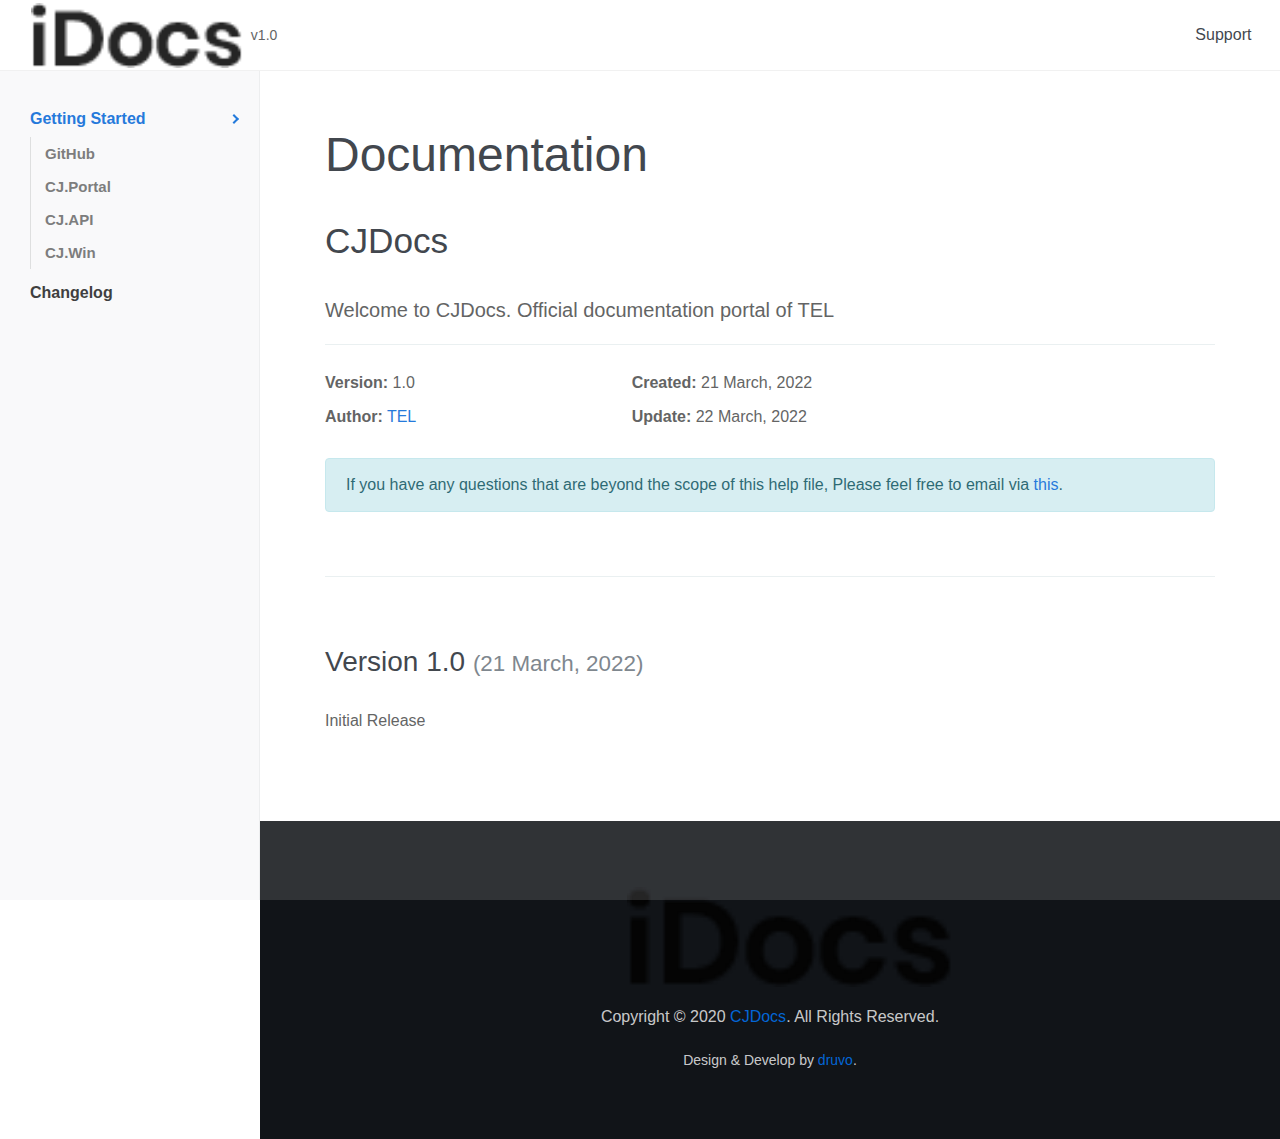
<file: index.html>
<!DOCTYPE html>
<html lang="en">
<head>
<meta charset="UTF-8" />
<meta http-equiv="X-UA-Compatible" content="IE=edge">
<meta name="viewport" content="width=device-width, initial-scale=1, minimum-scale=1.0, shrink-to-fit=no">
<link href="assets/images/favicon.png" rel="icon" />
<title>Documentation | CJDocs</title>
<meta name="description" content="Transcom Electronics Lts">
<meta name="author" content="druvo.net">

<!-- Stylesheet
============================== -->
<!-- Bootstrap -->
<link rel="stylesheet" type="text/css" href="assets/vendor/bootstrap/css/bootstrap.min.css" />
<!-- Font Awesome Icon -->
<link rel="stylesheet" type="text/css" href="assets/vendor/font-awesome/css/all.min.css" />
<!-- Magnific Popup -->
<link rel="stylesheet" type="text/css" href="assets/vendor/magnific-popup/magnific-popup.min.css" />
<!-- Highlight Syntax -->
<link rel="stylesheet" type="text/css" href="assets/vendor/highlight.js/styles/github.css" />
<!-- Custom Stylesheet -->
<link rel="stylesheet" type="text/css" href="assets/css/stylesheet.css" />
</head>

<body data-spy="scroll" data-target=".CJDocs-navigation" data-offset="125">

<!-- Preloader -->
<div class="preloader">
  <div class="lds-ellipsis">
    <div></div>
    <div></div>
    <div></div>
    <div></div>
  </div>
</div>
<!-- Preloader End --> 

<!-- Document Wrapper   
=============================== -->
<div id="main-wrapper"> 
  
  <!-- Header
  ============================ -->
  <header id="header" class="sticky-top"> 
    <!-- Navbar -->
    <nav class="primary-menu navbar navbar-expand-lg navbar-dropdown-dark">
      <div class="container-fluid">
        <!-- Sidebar Toggler -->
		<button id="sidebarCollapse" class="navbar-toggler d-block d-md-none" type="button"><span></span><span class="w-75"></span><span class="w-50"></span></button>
		
		<!-- Logo --> 
        <a class="logo ml-md-3" href="index.html" title="CJDocs Template"> <img style="height: 65px;" src="assets/images/logo.png" alt="CJDocs Template"/> </a> 
		<span class="text-2 ml-2">v1.0</span> 
        <!-- Logo End -->
        
		<!-- Navbar Toggler -->
		<button class="navbar-toggler ml-auto" type="button" data-toggle="collapse" data-target="#header-nav"><span></span><span></span><span></span></button>
        
		<div id="header-nav" class="collapse navbar-collapse justify-content-end">
          <ul class="navbar-nav">
            <li class="dropdown"> <a class="dropdown-toggle" href="#">Support</a>
              <ul class="dropdown-menu">
                <li><a class="dropdown-item" href="#">Khondokar Ali Ifran</a></li>
                <li><a class="dropdown-item" href="#">Zahid Hasan</a></li>
              </ul>
            </li>
          </ul>
        </div>
      </div>
    </nav>
    <!-- Navbar End --> 
  </header>
  <!-- Header End --> 
  
  <!-- Content
  ============================ -->
  <div id="content" role="main">
    
	<!-- Sidebar Navigation
	============================ -->
	<div class="CJDocs-navigation bg-light">
      <ul class="nav flex-column ">
        <li class="nav-item"><a class="nav-link active" href="#CJDocs_start">Getting Started</a>
          <ul class="nav flex-column">
            <li class="nav-item"><a class="nav-link" href="GitHub/">GitHub</a></li>
            <li class="nav-item"><a class="nav-link" href="#CJDocs_portal">CJ.Portal</a></li>
            <li class="nav-item"><a class="nav-link" href="#CJDocs_api">CJ.API</a></li>
            <li class="nav-item"><a class="nav-link" href="#CJDocs_win">CJ.Win</a></li>
          </ul>
        </li>
		<li class="nav-item"><a class="nav-link" href="#CJDocs_changelog">Changelog</a>
			<ul class="nav flex-column">
            <li class="nav-item"><a class="nav-link" href="#v1-0">v1.0</a></li>
          </ul>
		</li>
      </ul>
    </div>
    
    <!-- Docs Content
	============================ -->
    <div class="CJDocs-content">
      <div class="container"> 
        
        <!-- Getting Started
		============================ -->
        <section id="CJDocs_start">
        <h1>Documentation</h1>
        <h2>CJDocs</h2>
        <p class="lead">Welcome to CJDocs. Official documentation portal of TEL</p>
		<hr>
		<div class="row">
			<div class="col-sm-6 col-lg-4">
				<ul class="list-unstyled">
					<li><strong>Version:</strong> 1.0</li>
					<li><strong>Author:</strong> <a href="http://transcomdigital.com/" target="_blank">TEL</a></li>
				</ul>
			</div>
			<div class="col-sm-6 col-lg-4">
				<ul class="list-unstyled">
					<li><strong class="font-weight-700">Created:</strong> 21 March, 2022</li>
					<li><strong>Update:</strong>  22 March, 2022</li>
				</ul>
			</div>
		</div>
        <p class="alert alert-info">If you have any questions that are beyond the scope of this help file, Please feel free to email via <a target="_blank" href="mail:zhdruvo@gmail.com">this</a>.</p>
        </section>

		
        <!-- Changelog
		============================ -->
		
        <section id="CJDocs_changelog">
    		  <hr class="divider">
          <h3 id="v1-0">Version 1.0 <small class="text-muted">(21 March, 2022)</small></h3>
          <p>Initial Release</p>
        </section>        
        
      </div>
    </div>
	
  </div>
  <!-- Content end --> 
  
  <!-- Footer
  ============================ -->
  <footer id="footer" class="section bg-dark footer-text-light">
    <div class="container">
      <ul class="d-flex justify-content-center mb-3">
        <img src="assets/images/logo.png" height="100px">
      </ul>
      <p class="text-center">Copyright &copy; 2020 <a href="http://www.druvo.net/CJDocs-one-page-documentation-html-template/">CJDocs</a>. All Rights Reserved.</p>
	  <p class="text-2 text-center mb-0">Design &amp; Develop by <a class="btn-link" target="_blank" href="http://www.druvo.net/">druvo</a>.</p>
    </div>
  </footer>
  <!-- Footer end -->
  
</div>
<!-- Document Wrapper end --> 

<!-- Back To Top --> 
<a id="back-to-top" data-toggle="tooltip" title="Back to Top" href="javascript:void(0)"><i class="fa fa-chevron-up"></i></a> 

<!-- JavaScript
============================ -->
<script src="assets/vendor/jquery/jquery.min.js"></script> 
<script src="assets/vendor/bootstrap/js/bootstrap.bundle.min.js"></script> 
<!-- Highlight JS -->
<script src="assets/vendor/highlight.js/highlight.min.js"></script> 
<!-- Easing --> 
<script src="assets/vendor/jquery.easing/jquery.easing.min.js"></script> 
<!-- Magnific Popup --> 
<script src="assets/vendor/magnific-popup/jquery.magnific-popup.min.js"></script> 
<!-- Custom Script -->
<script src="assets/js/theme.js"></script>
</body>
</html>
</file>
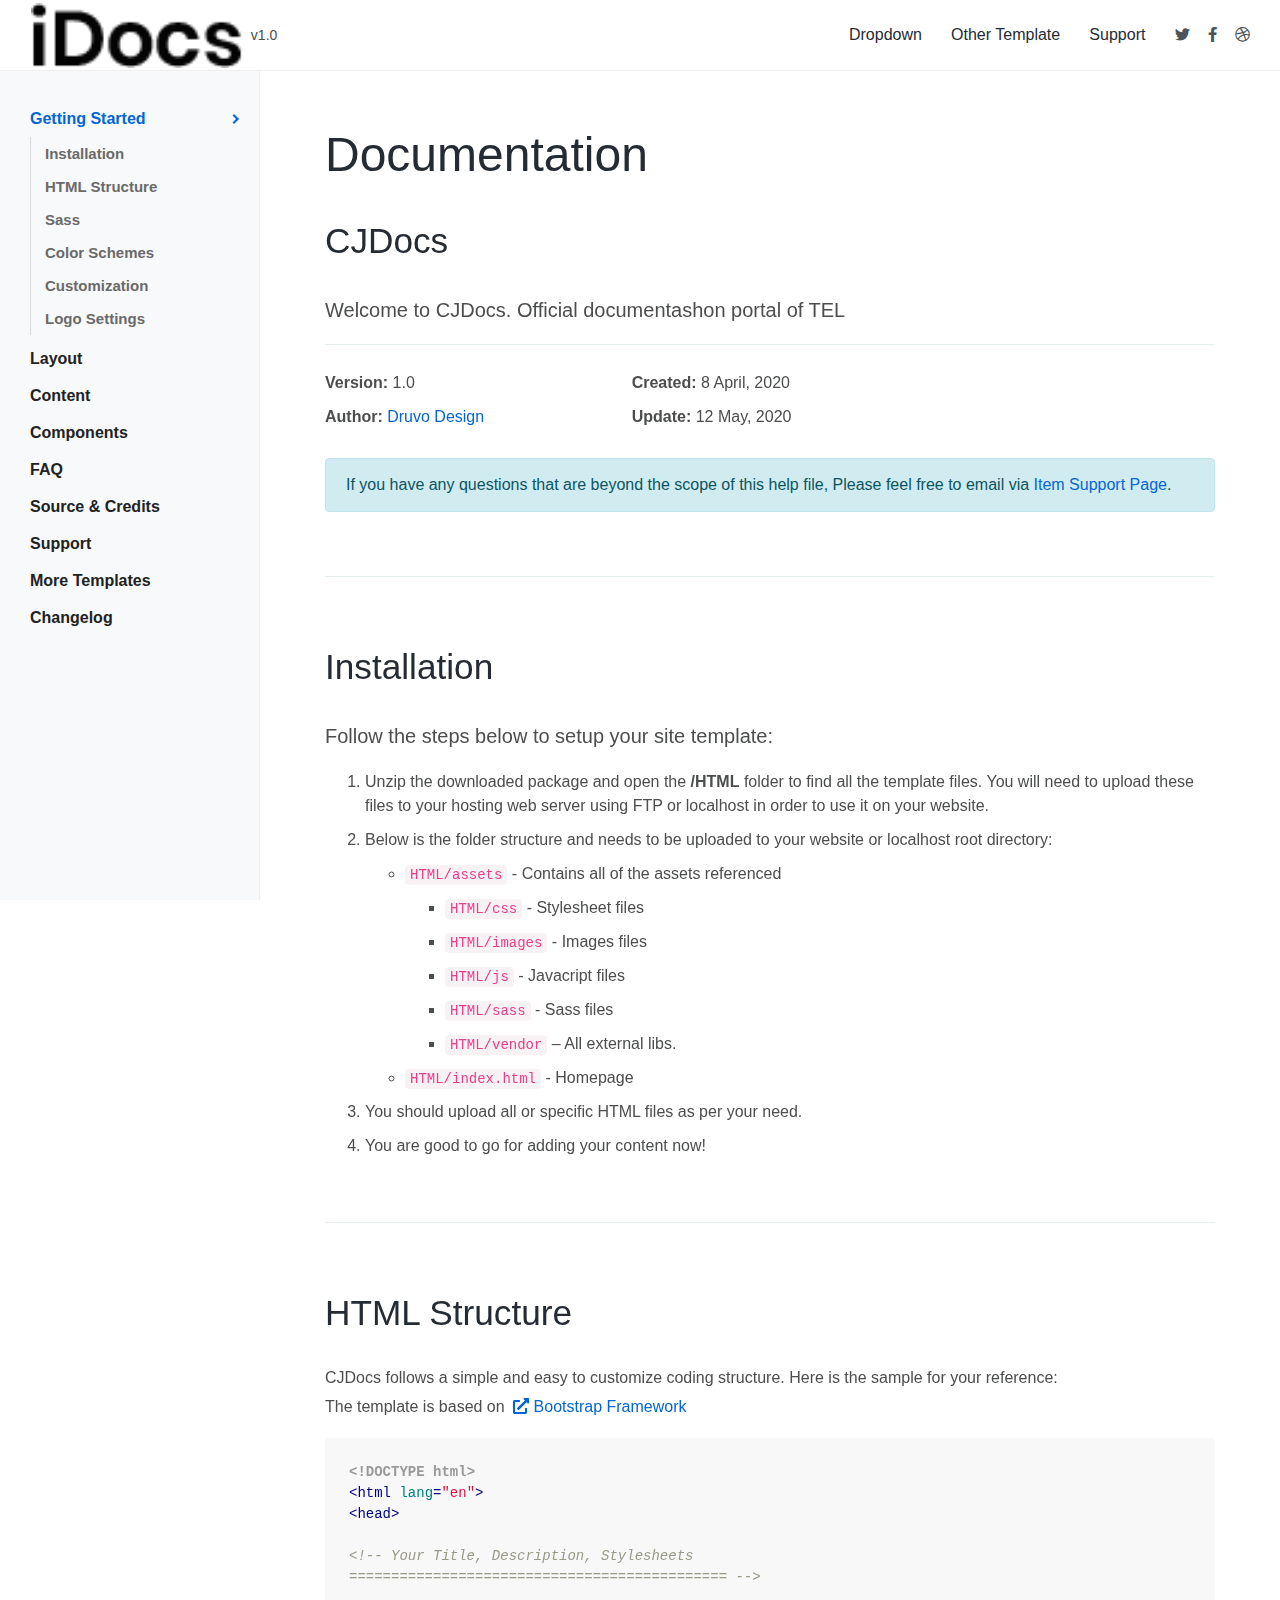
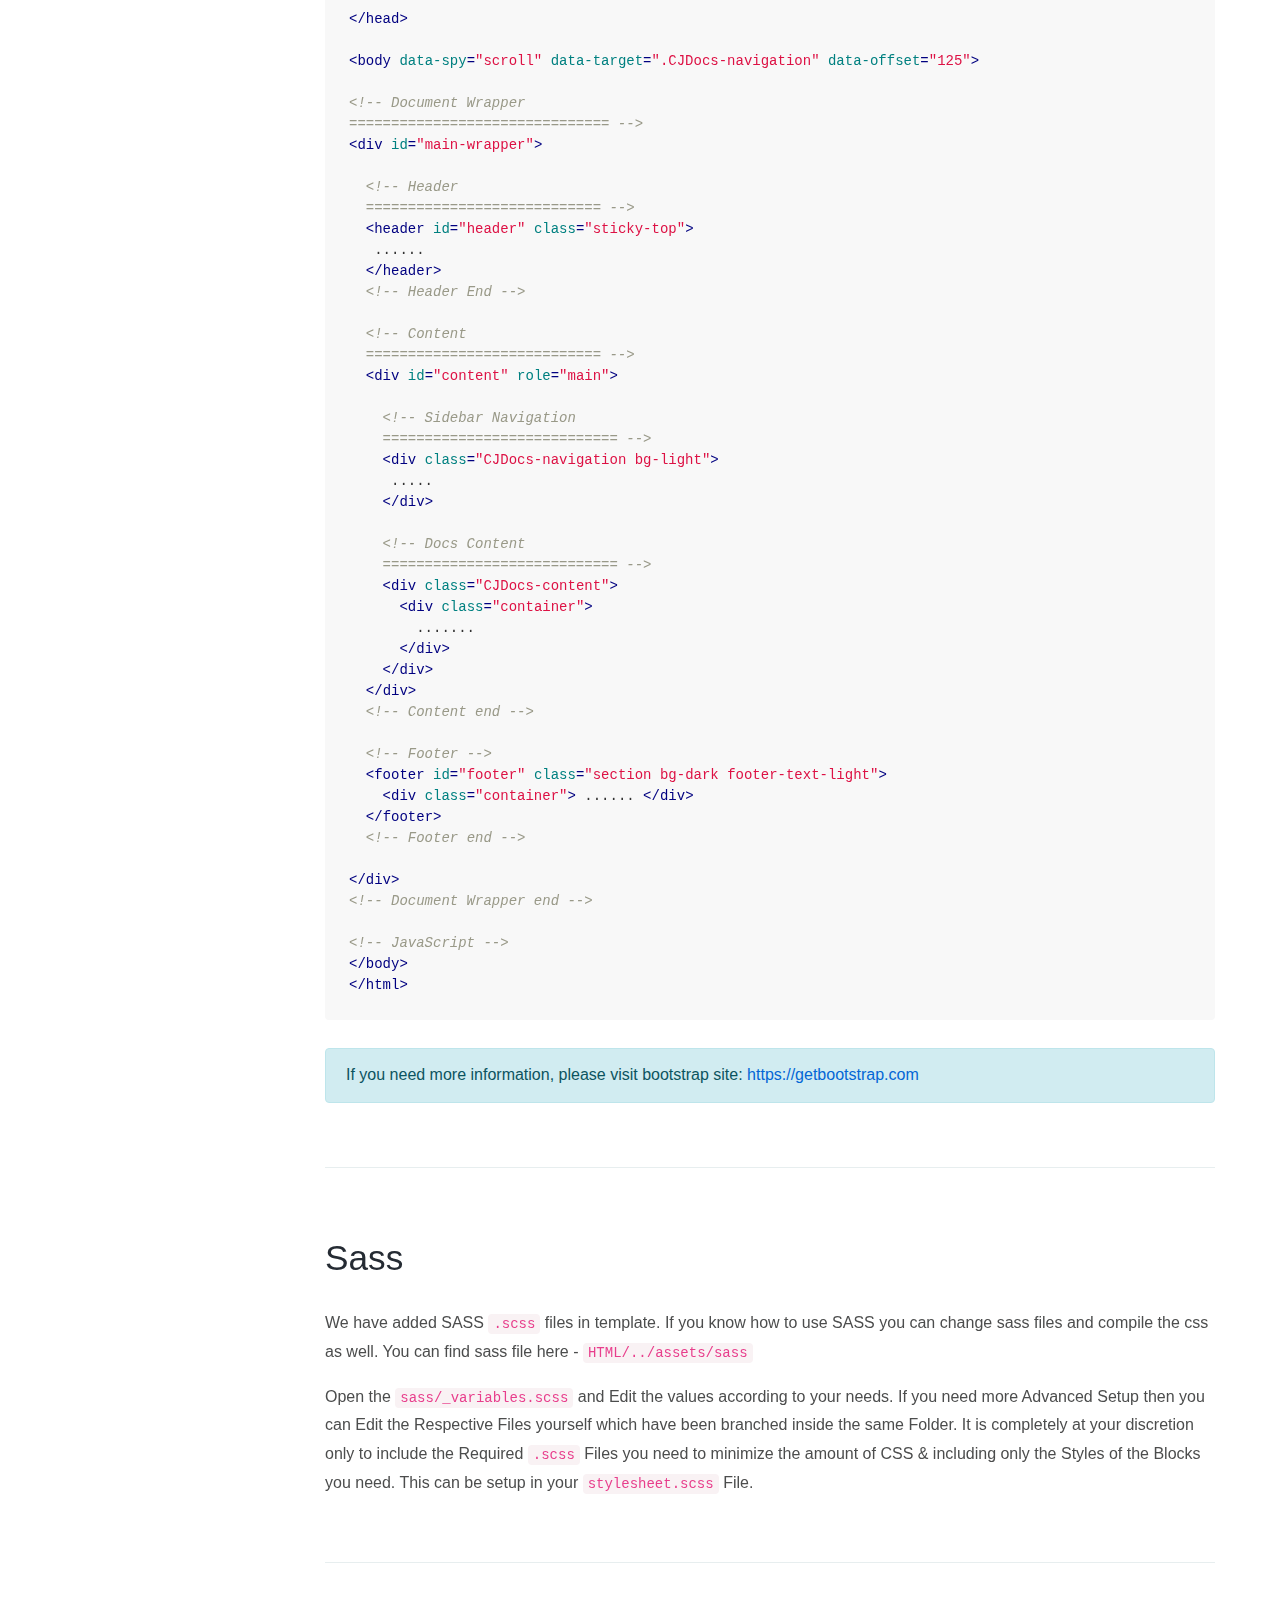
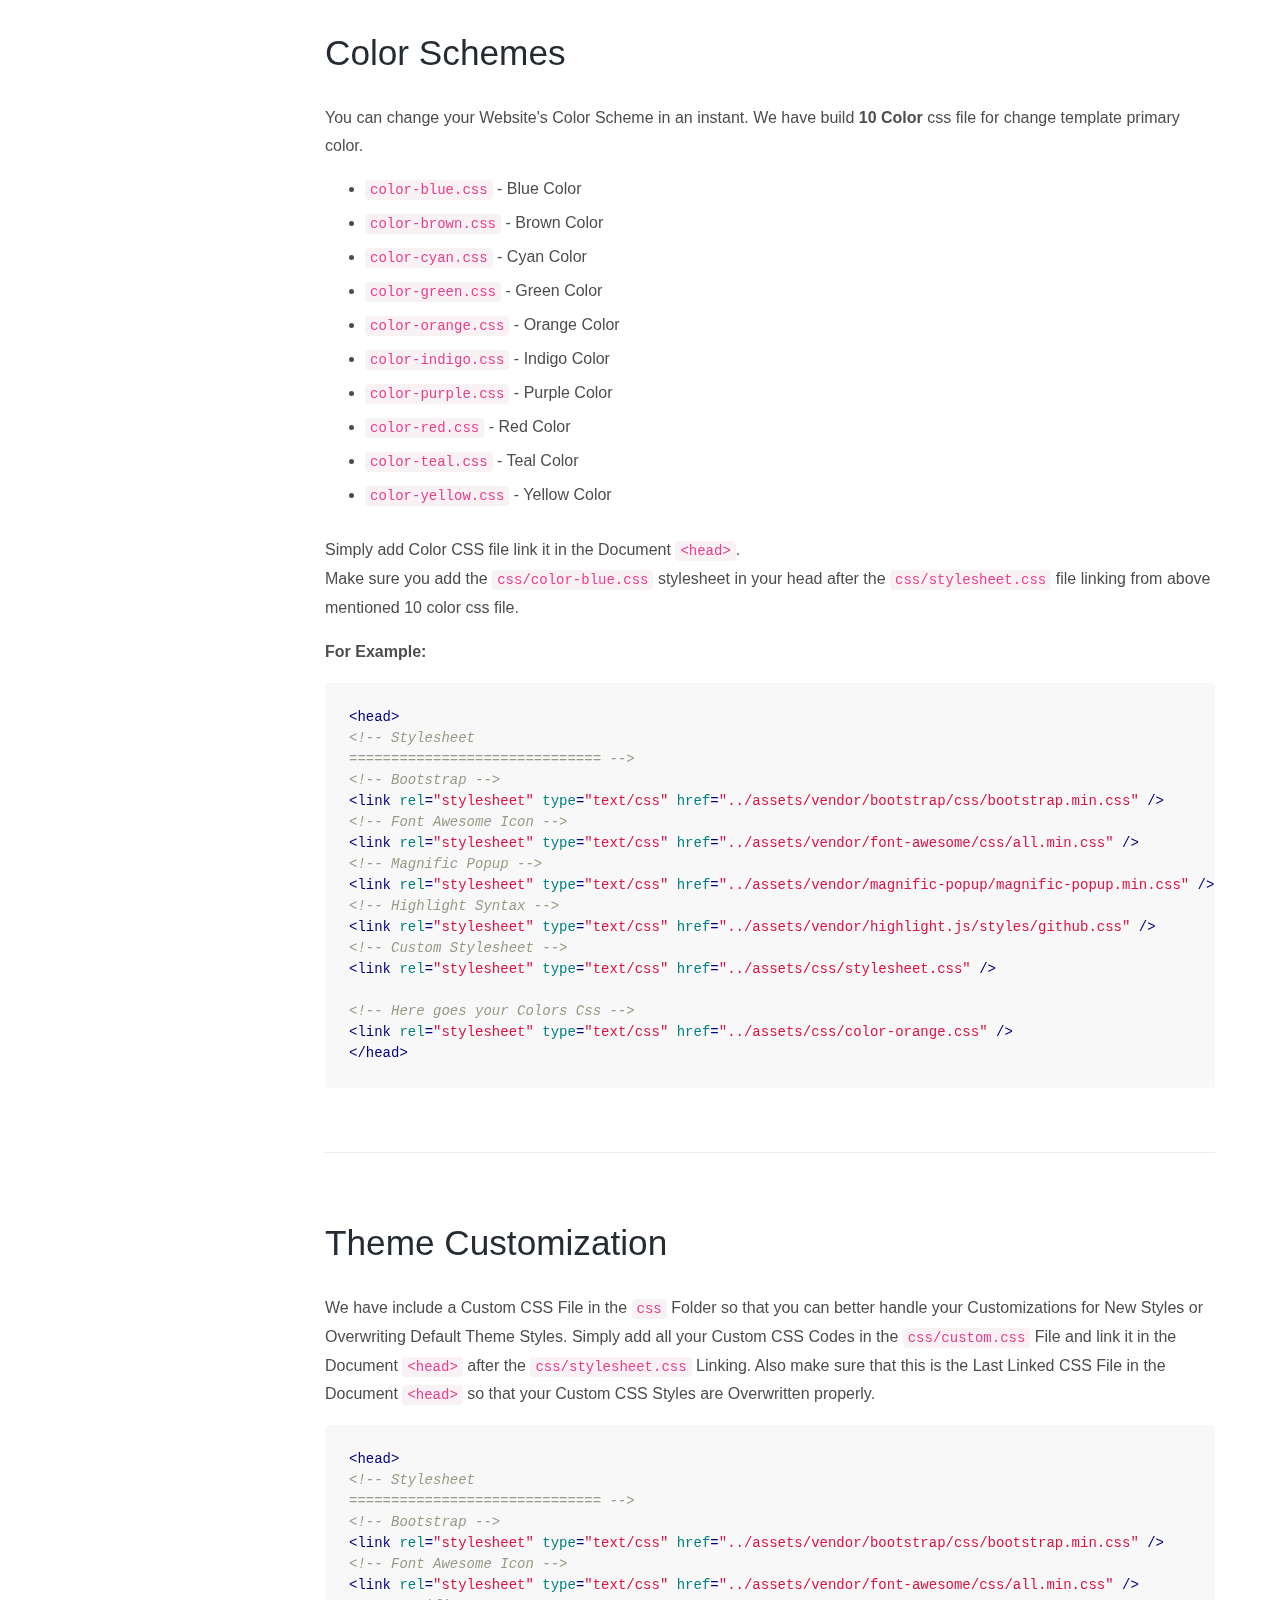
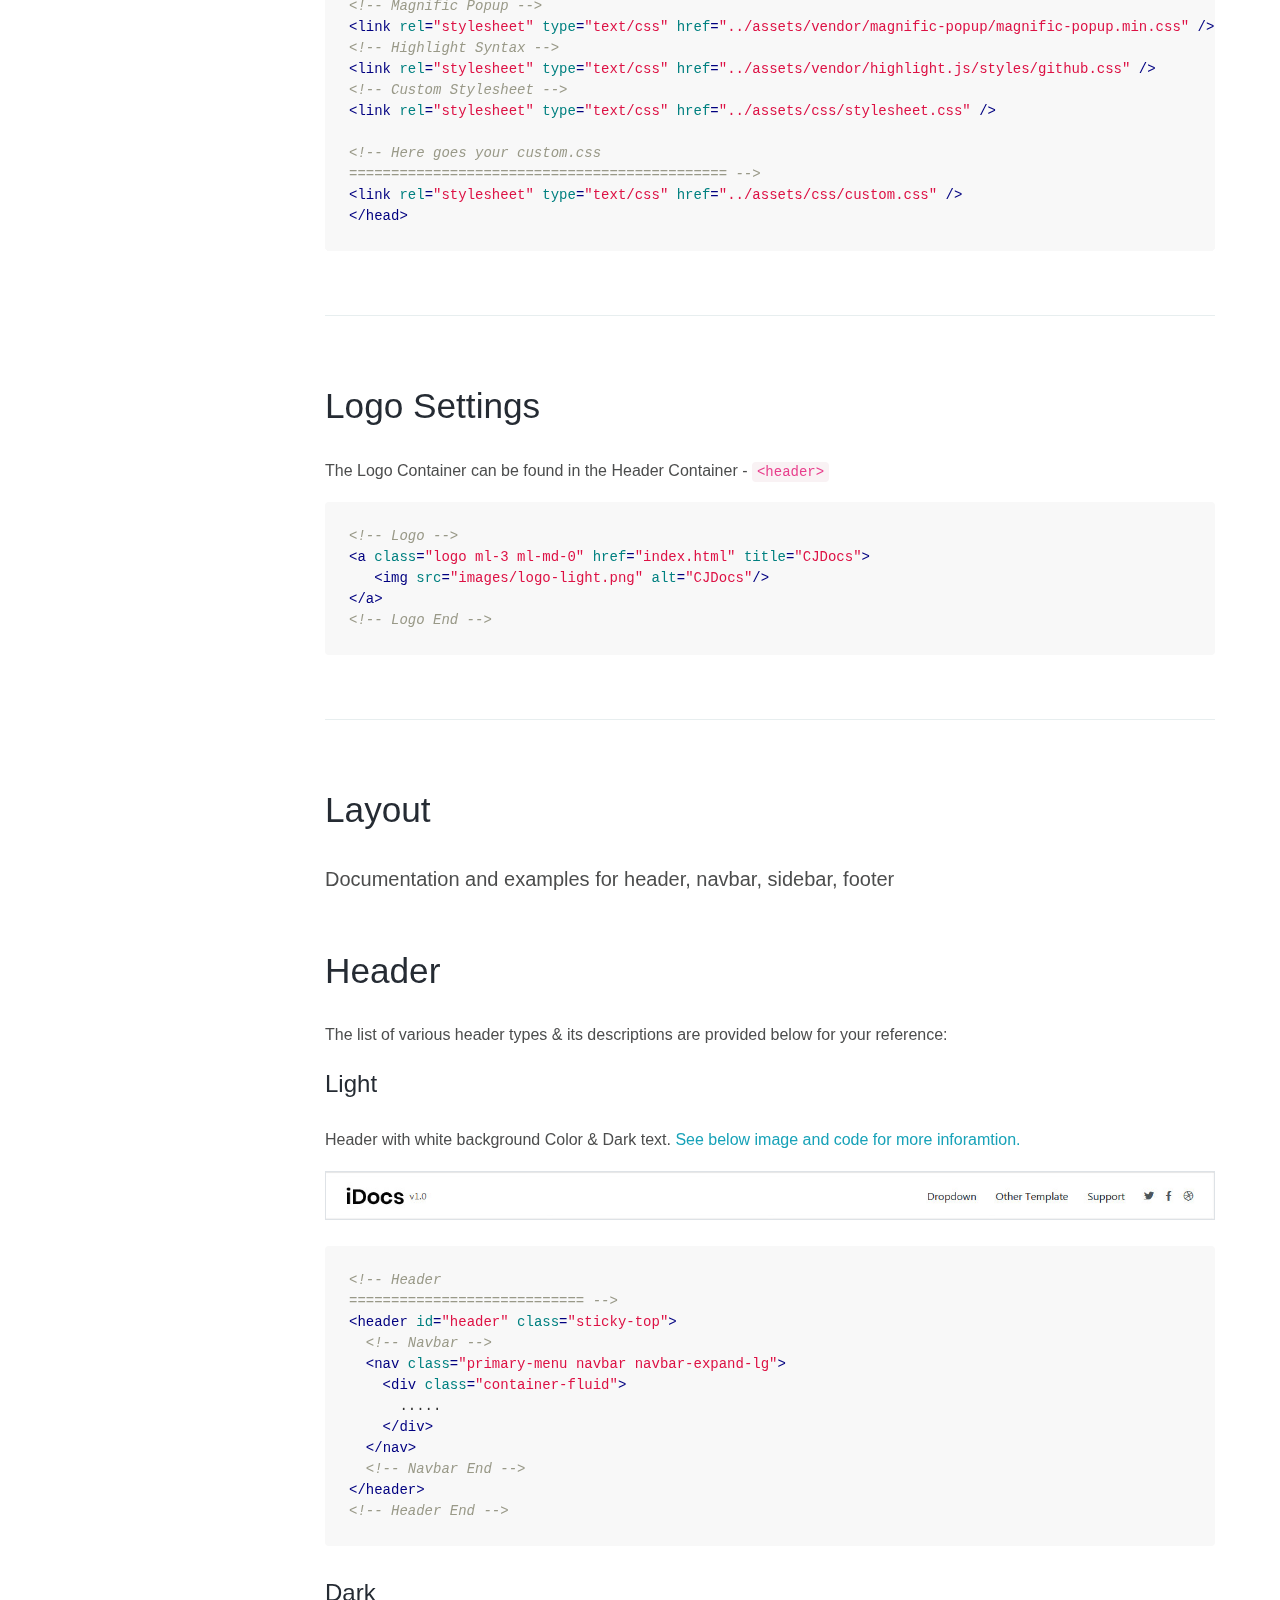
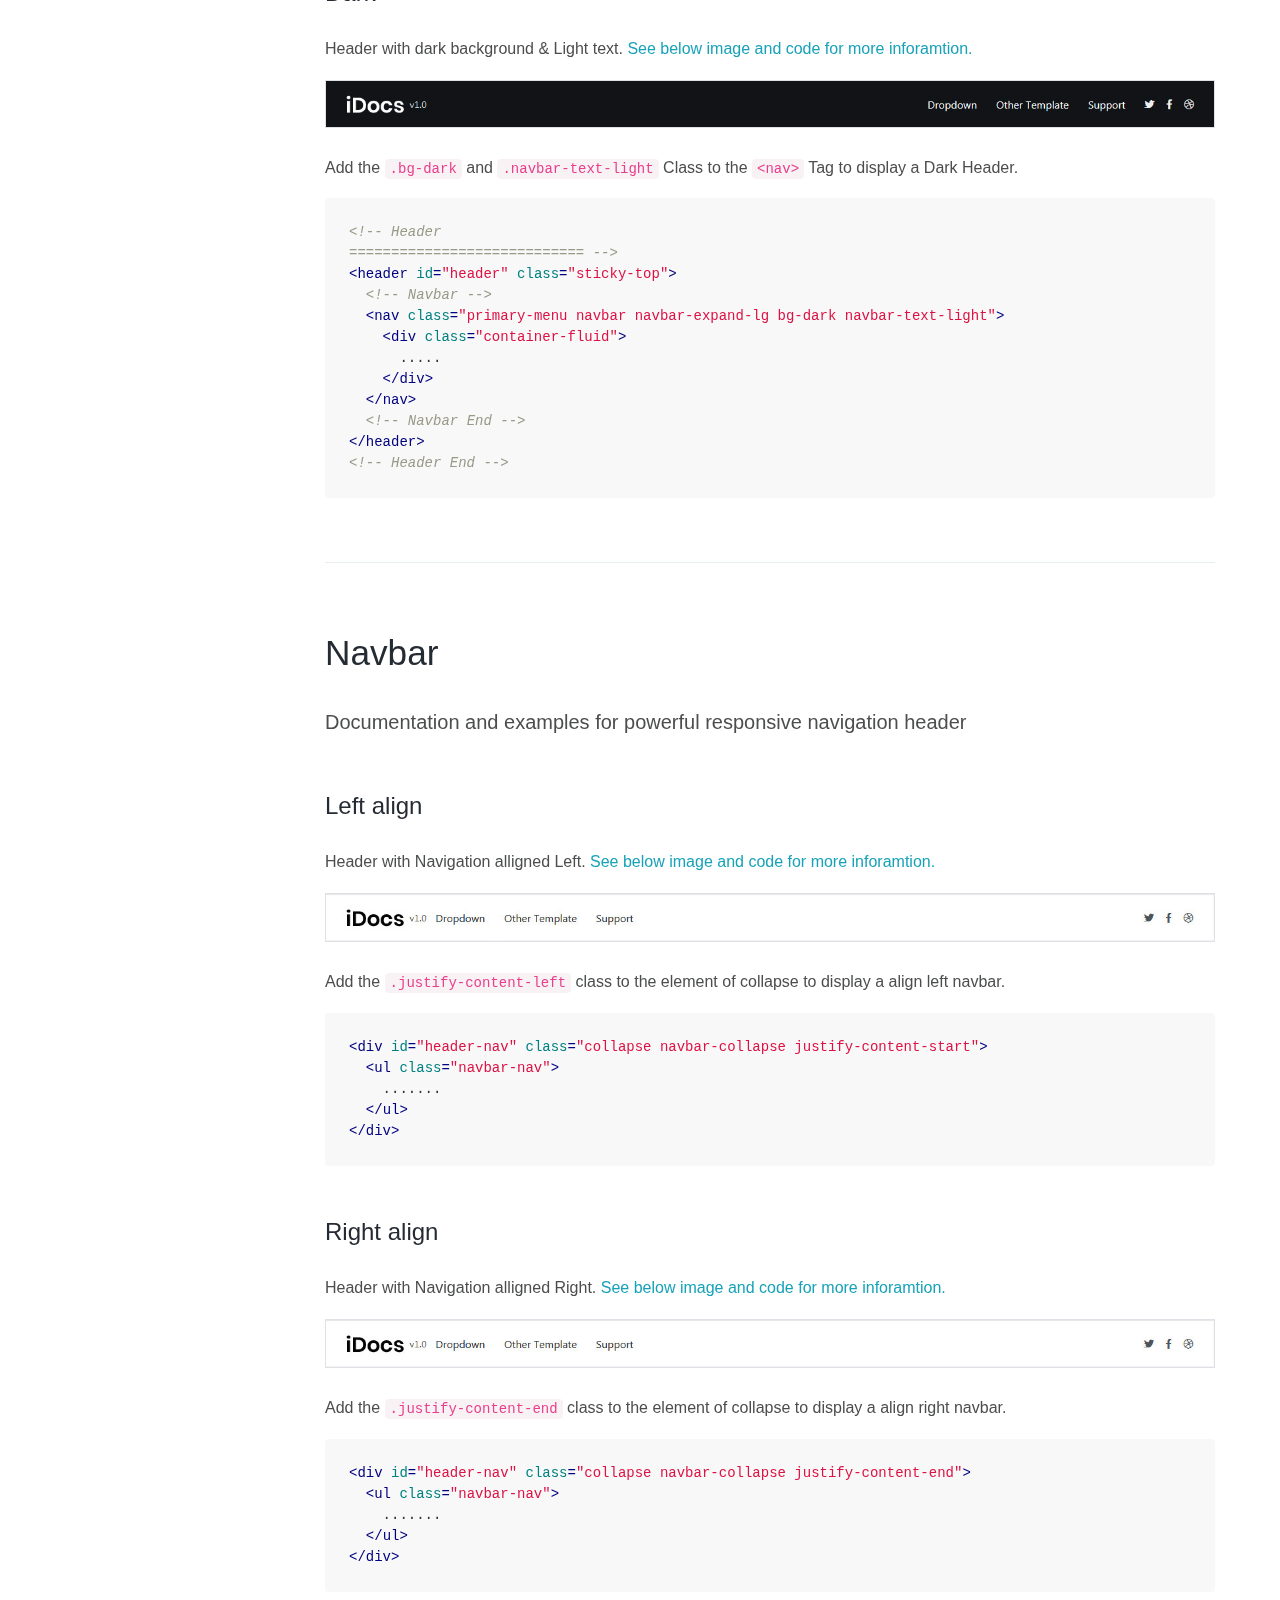
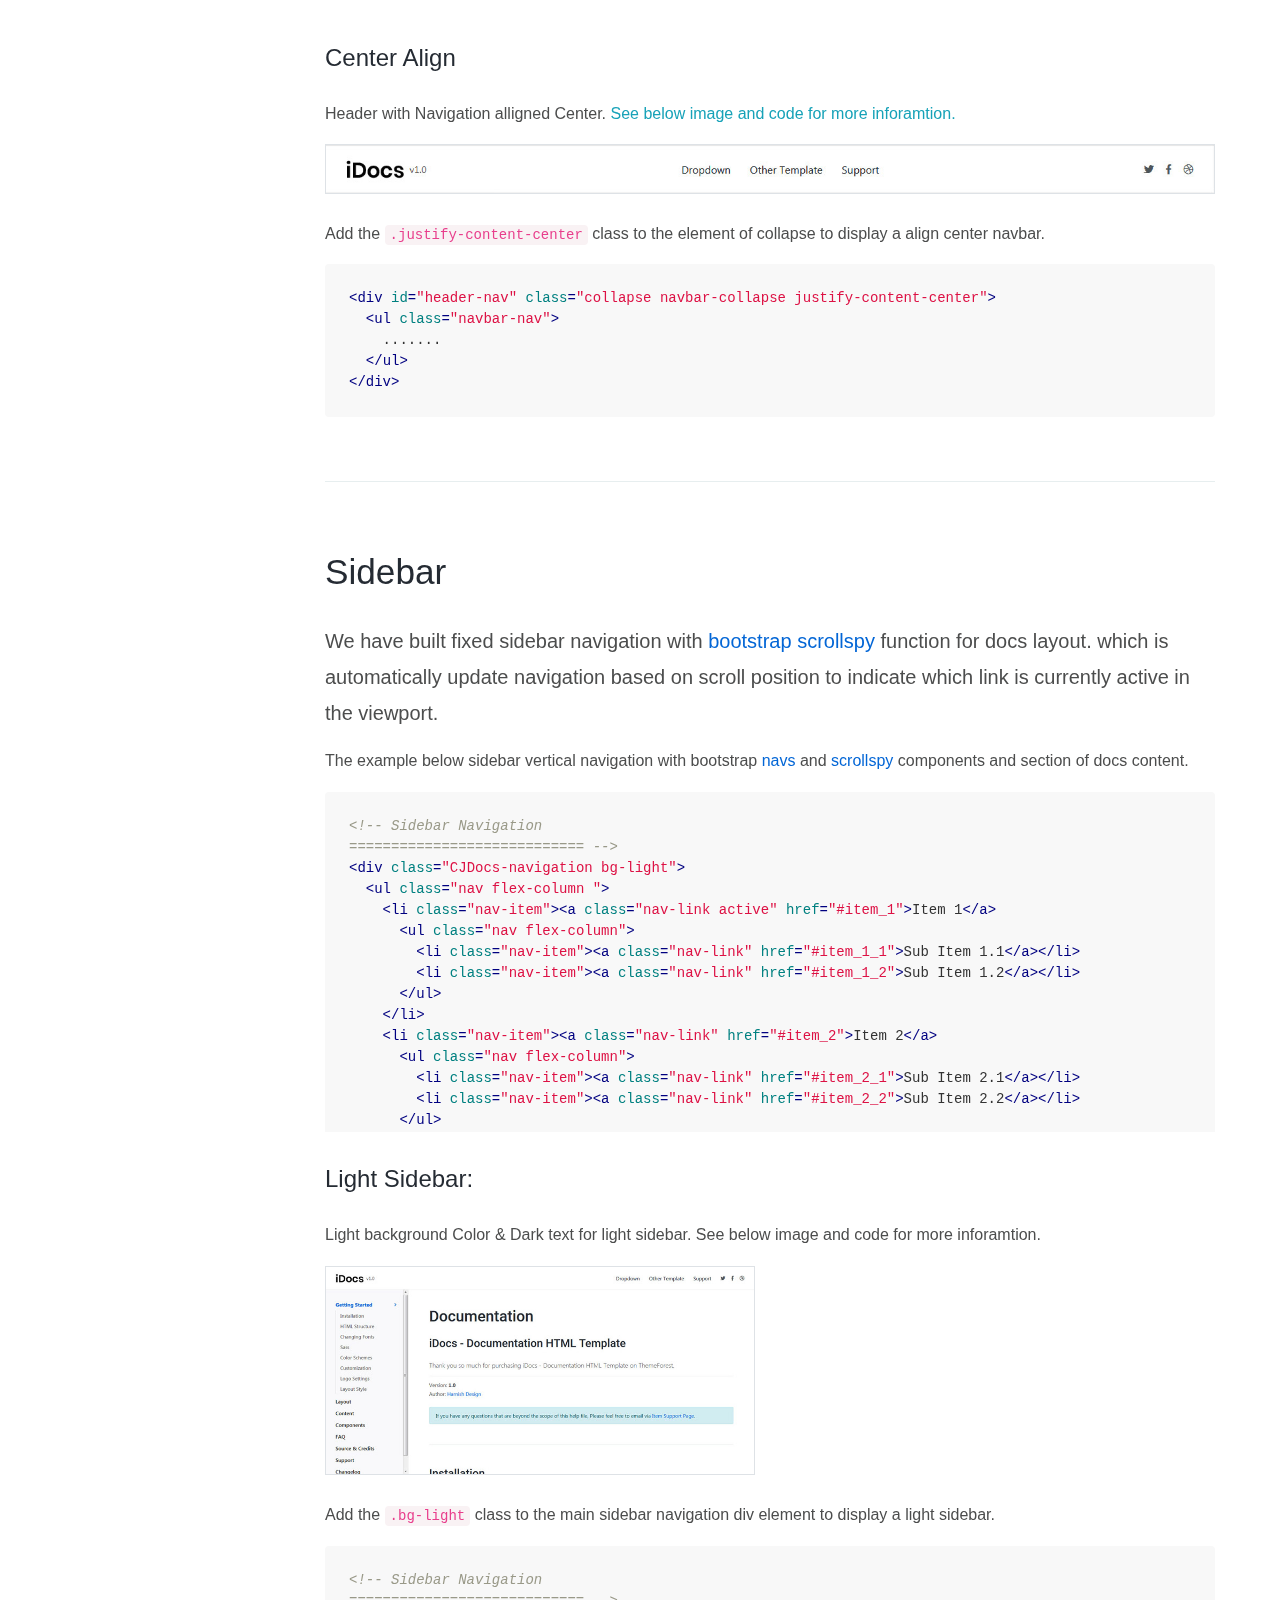
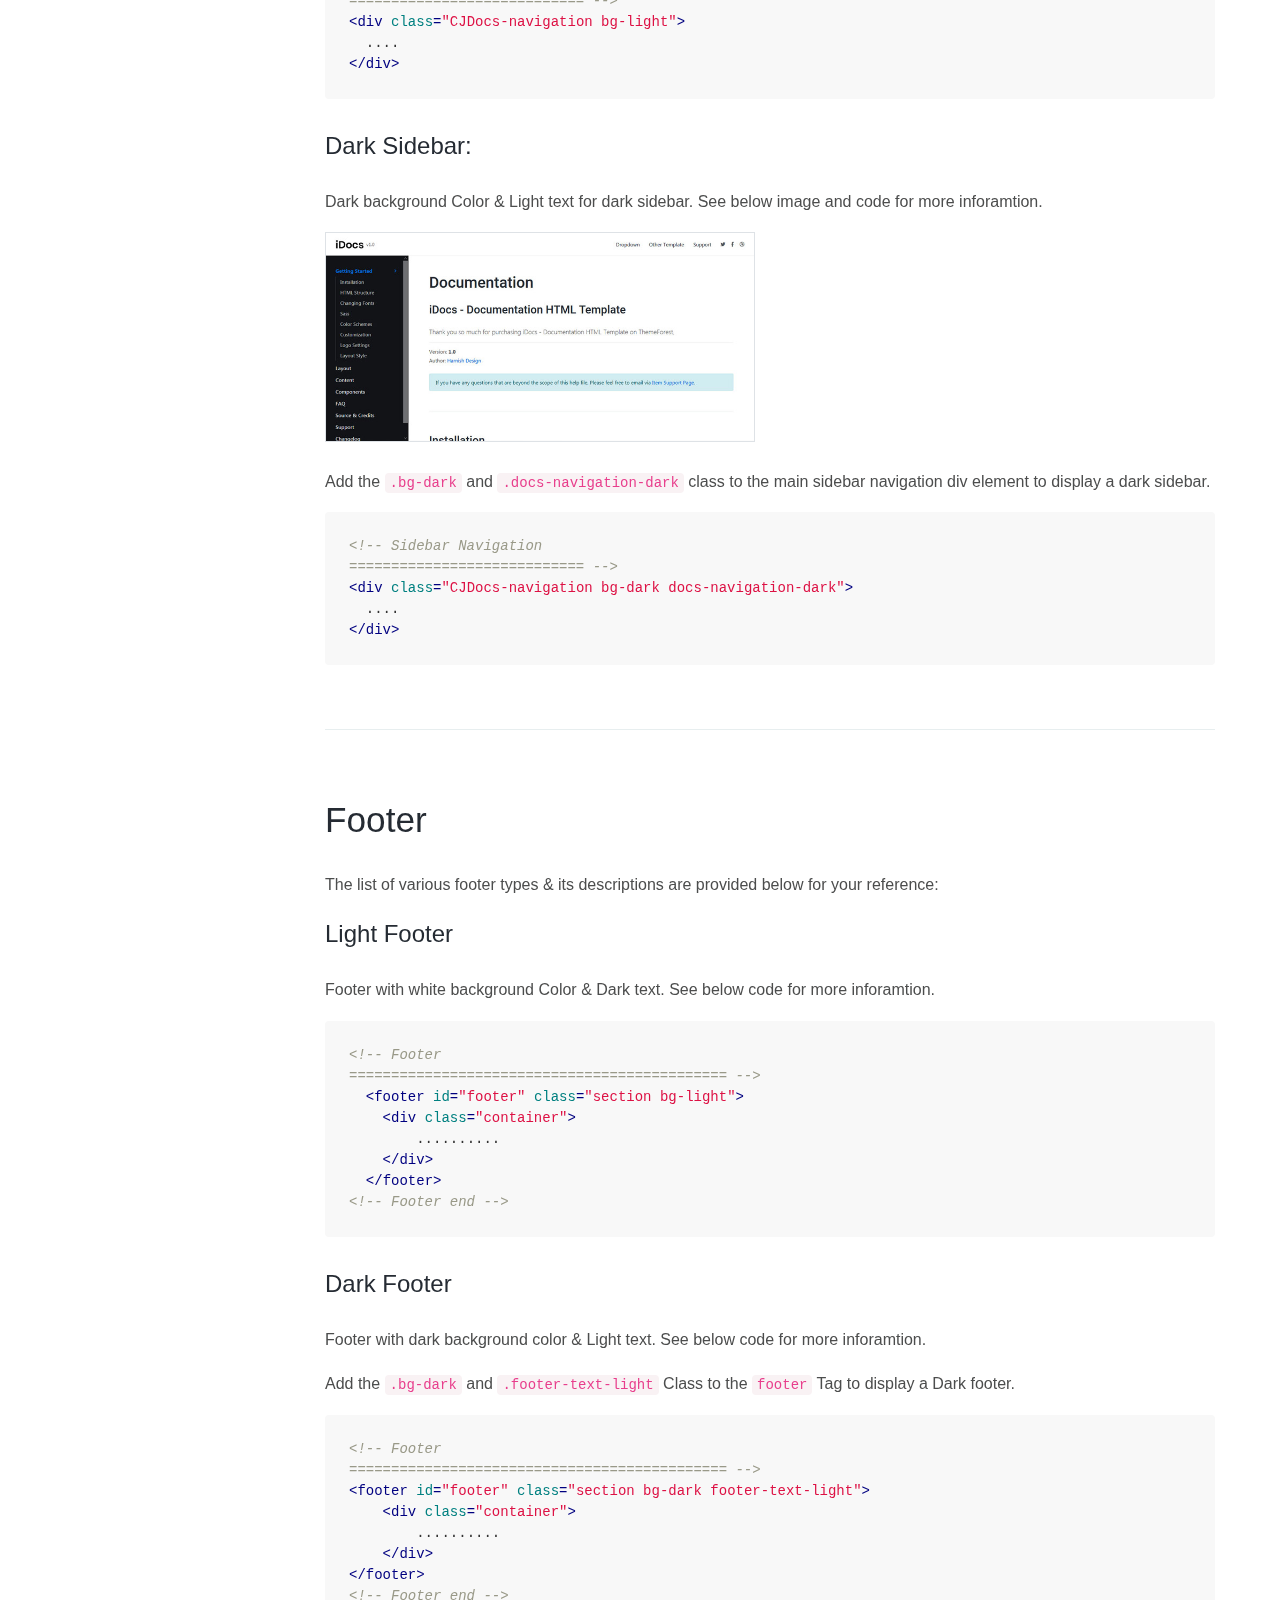
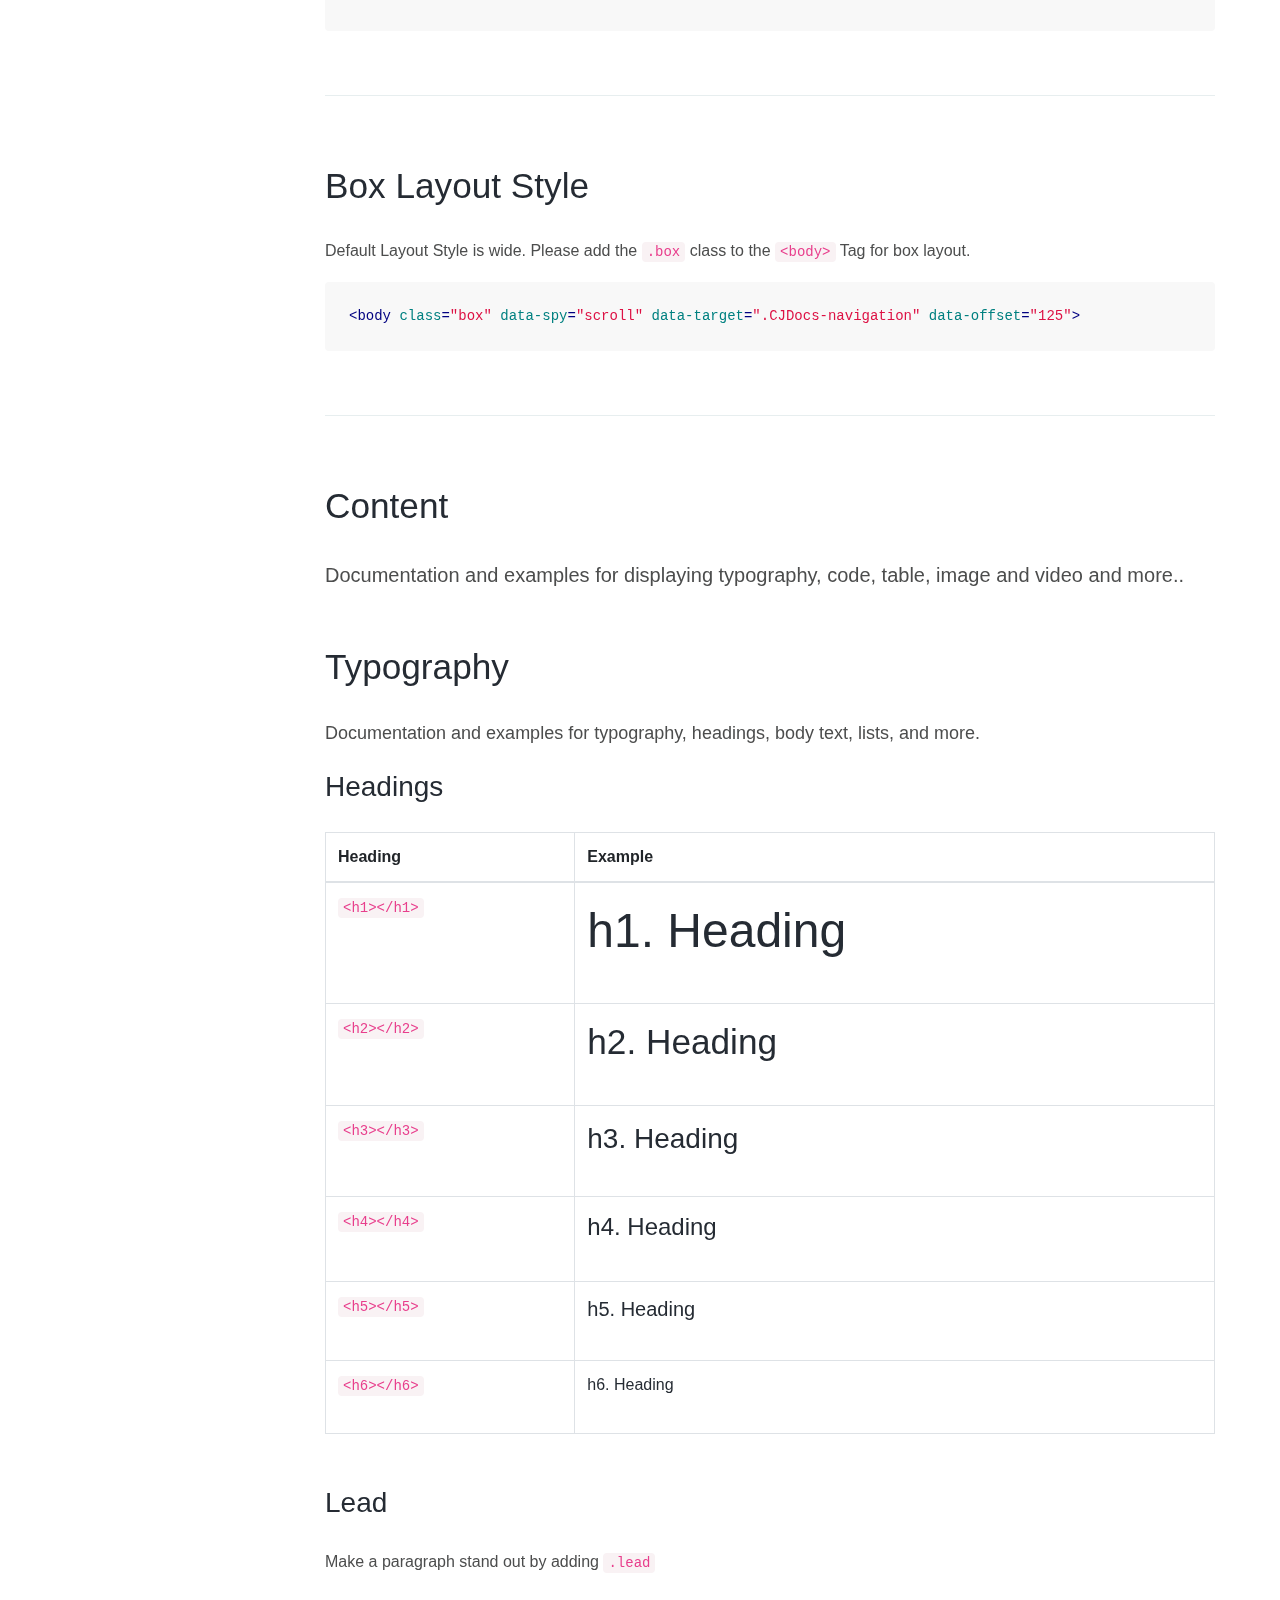
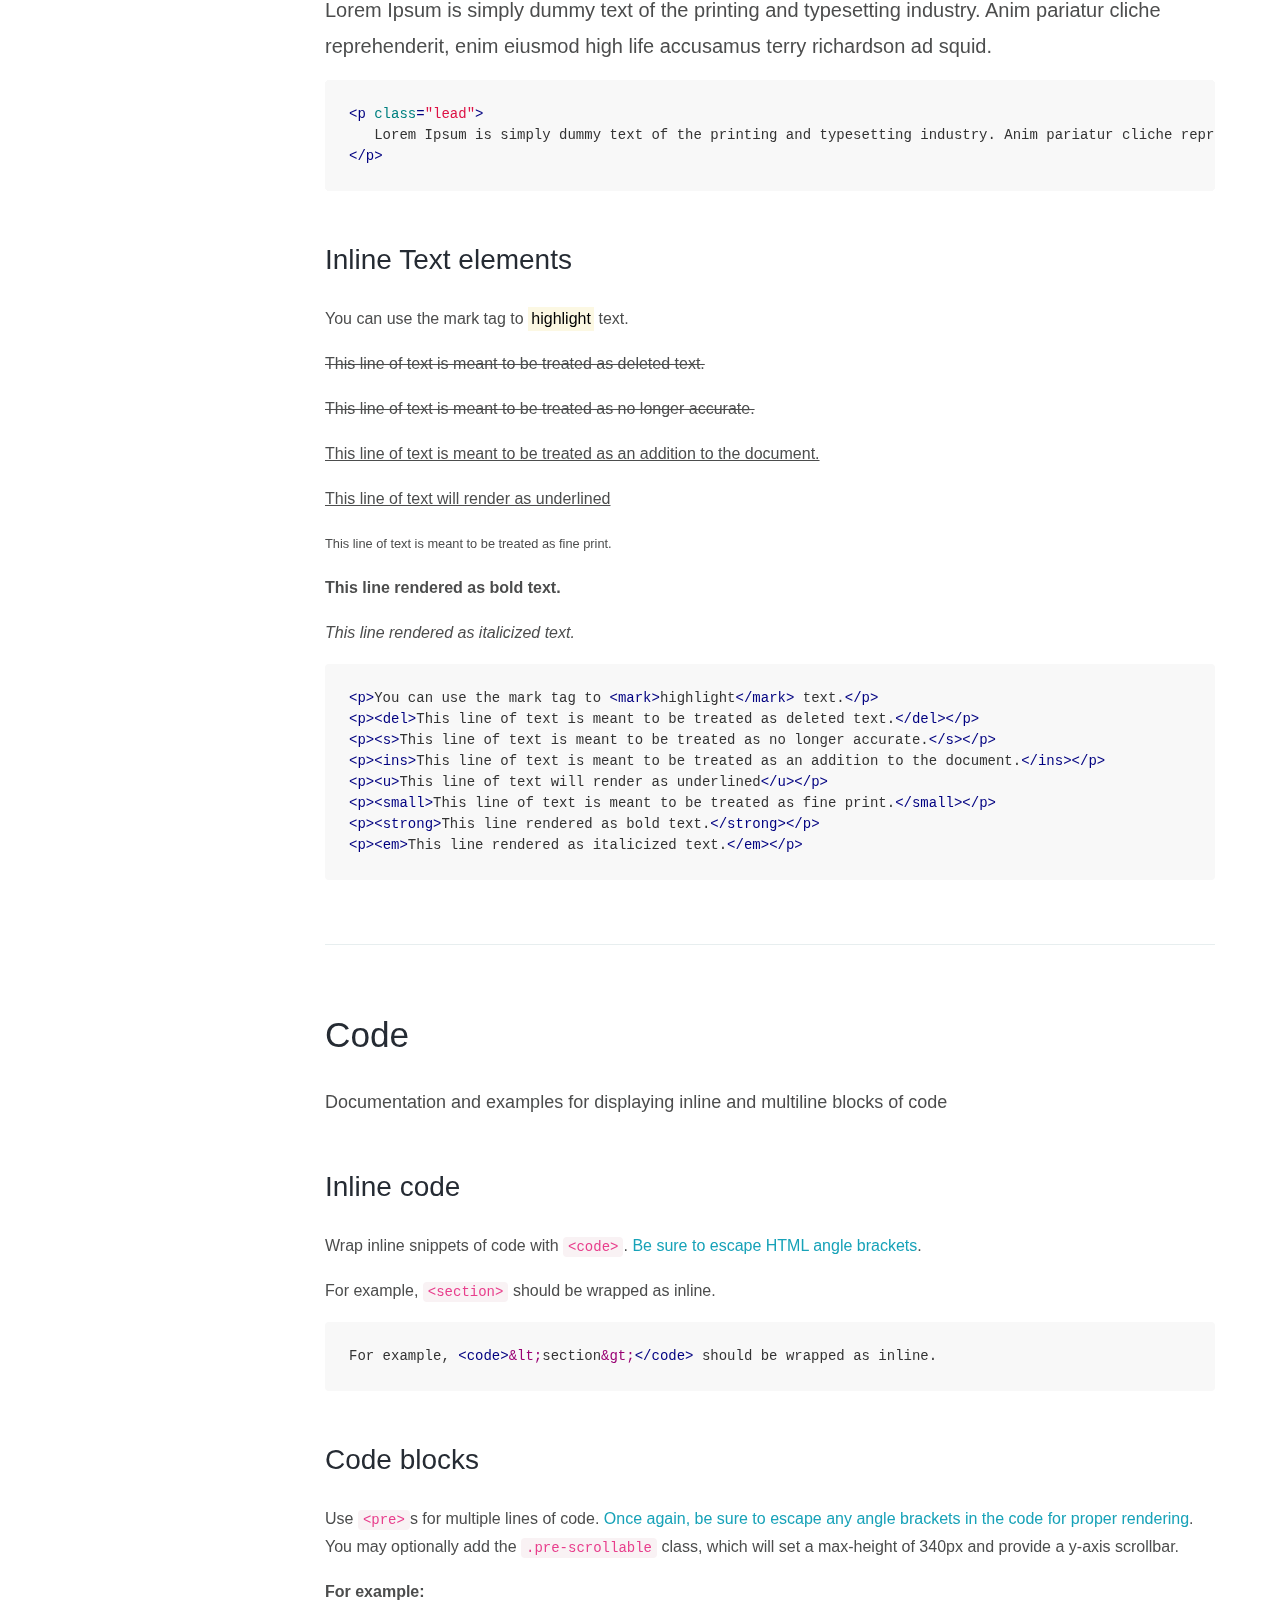
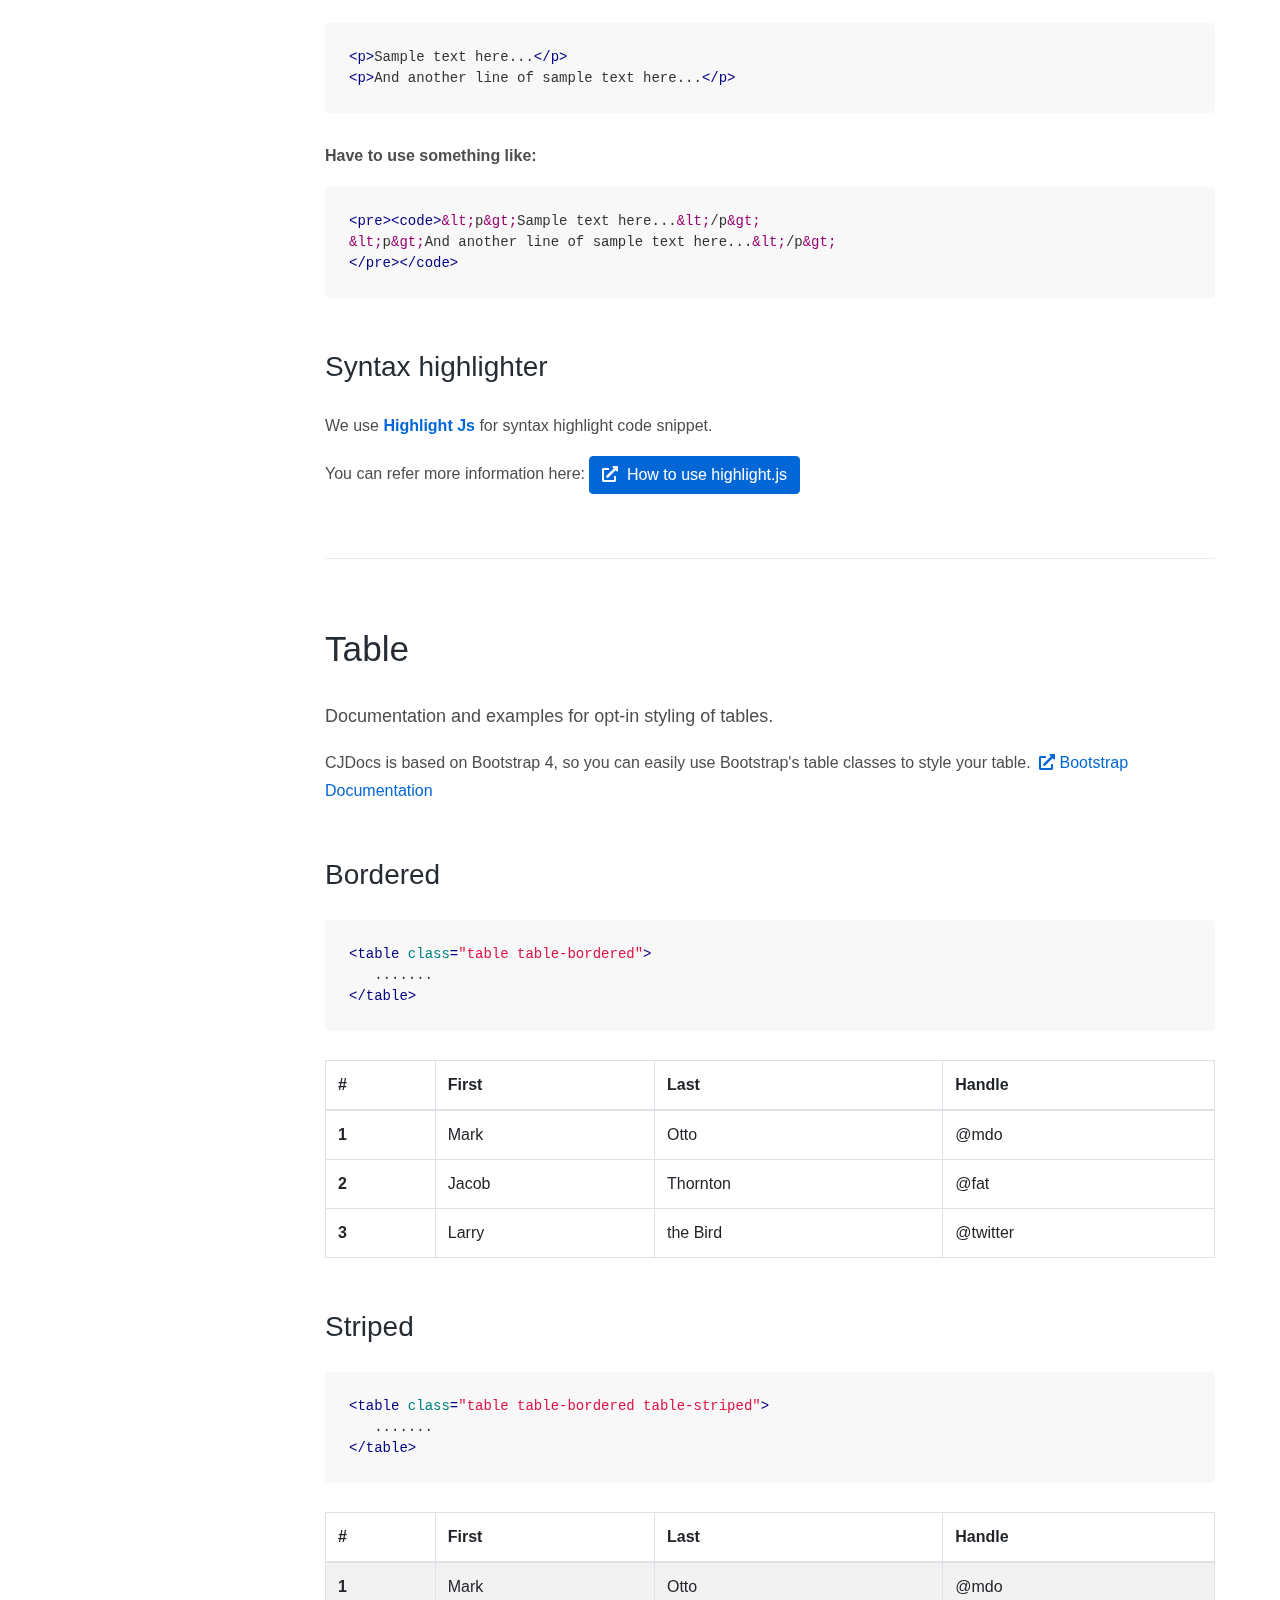
<file: CJ.API/index.html>
<!DOCTYPE html>
<html lang="en">
<head>
<meta charset="UTF-8" />
<meta http-equiv="X-UA-Compatible" content="IE=edge">
<meta name="viewport" content="width=device-width, initial-scale=1, minimum-scale=1.0, shrink-to-fit=no">
<link href="../assets/images/favicon.png" rel="icon" />
<title>Documentation | CJDocs</title>
<meta name="description" content="Transcom Electronics Lts">
<meta name="author" content="druvo.net">

<!-- Stylesheet
============================== -->
<!-- Bootstrap -->
<link rel="stylesheet" type="text/css" href="../assets/vendor/bootstrap/css/bootstrap.min.css" />
<!-- Font Awesome Icon -->
<link rel="stylesheet" type="text/css" href="../assets/vendor/font-awesome/css/all.min.css" />
<!-- Magnific Popup -->
<link rel="stylesheet" type="text/css" href="../assets/vendor/magnific-popup/magnific-popup.min.css" />
<!-- Highlight Syntax -->
<link rel="stylesheet" type="text/css" href="../assets/vendor/highlight.js/styles/github.css" />
<!-- Custom Stylesheet -->
<link rel="stylesheet" type="text/css" href="../assets/css/stylesheet.css" />
</head>

<body data-spy="scroll" data-target=".CJDocs-navigation" data-offset="125">

<!-- Preloader -->
<div class="preloader">
  <div class="lds-ellipsis">
    <div></div>
    <div></div>
    <div></div>
    <div></div>
  </div>
</div>
<!-- Preloader End --> 

<!-- Document Wrapper   
=============================== -->
<div id="main-wrapper"> 
  
  <!-- Header
  ============================ -->
  <header id="header" class="sticky-top"> 
    <!-- Navbar -->
    <nav class="primary-menu navbar navbar-expand-lg navbar-dropdown-dark">
      <div class="container-fluid">
        <!-- Sidebar Toggler -->
		<button id="sidebarCollapse" class="navbar-toggler d-block d-md-none" type="button"><span></span><span class="w-75"></span><span class="w-50"></span></button>
		
		<!-- Logo --> 
        <a class="logo ml-md-3" href="index.html" title="CJDocs Template"> <img style="height: 65px;" src="../assets/images/logo.png" alt="CJDocs Template"/> </a> 
		<span class="text-2 ml-2">v1.0</span> 
        <!-- Logo End -->
        
		<!-- Navbar Toggler -->
		<button class="navbar-toggler ml-auto" type="button" data-toggle="collapse" data-target="#header-nav"><span></span><span></span><span></span></button>
        
		<div id="header-nav" class="collapse navbar-collapse justify-content-end">
          <ul class="navbar-nav">
            <li class="dropdown"> <a class="dropdown-toggle" href="#">Dropdown</a>
              <ul class="dropdown-menu">
                <li><a class="dropdown-item" href="#">Action</a></li>
                <li class="dropdown"><a class="dropdown-item dropdown-toggle" href="#">Dropdown Action</a>
                  <ul class="dropdown-menu">
                    <li><a class="dropdown-item" href="index.html">Action</a></li>
                    <li><a class="dropdown-item" href="feature-header-dark.html">Another Action</a></li>
                    <li><a class="dropdown-item" href="feature-header-primary.html">Something Else Here</a></li>
                    <li><a class="dropdown-item" href="index-2.html">Another Link</a></li>
                  </ul>
                </li>
                <li><a class="dropdown-item" href="#">Another Action</a>
                <li><a class="dropdown-item" href="#">Something Else Here</a></li>
              </ul>
            </li>
            <li><a target="_blank" href="https://themeforest.net/user/druvo/portfolio?ref=druvo">Other Template</a></li>
            <li><a target="_blank" href="https://themeforest.net/user/druvo/#contact?ref=druvo">Support</a></li>
          </ul>
        </div>
        <ul class="social-icons social-icons-sm ml-lg-2 mr-2">
          <li class="social-icons-twitter"><a data-toggle="tooltip" href="http://www.twitter.com/druvo/" target="_blank" title="" data-original-title="Twitter"><i class="fab fa-twitter"></i></a></li>
          <li class="social-icons-facebook"><a data-toggle="tooltip" href="http://www.facebook.com/druvo/" target="_blank" title="" data-original-title="Facebook"><i class="fab fa-facebook-f"></i></a></li>
          <li class="social-icons-dribbble"><a data-toggle="tooltip" href="http://www.dribbble.com/druvo/" target="_blank" title="" data-original-title="Dribbble"><i class="fab fa-dribbble"></i></a></li>
        </ul>
      </div>
    </nav>
    <!-- Navbar End --> 
  </header>
  <!-- Header End --> 
  
  <!-- Content
  ============================ -->
  <div id="content" role="main">
    
	<!-- Sidebar Navigation
	============================ -->
	<div class="CJDocs-navigation bg-light">
      <ul class="nav flex-column ">
        <li class="nav-item"><a class="nav-link active" href="#CJDocs_start">Getting Started</a>
          <ul class="nav flex-column">
            <li class="nav-item"><a class="nav-link" href="#CJDocs_installation">Installation</a></li>
            <li class="nav-item"><a class="nav-link" href="#CJDocs_html_structure">HTML Structure</a></li>
            <li class="nav-item"><a class="nav-link" href="#CJDocs_sass">Sass</a></li>
            <li class="nav-item"><a class="nav-link" href="#CJDocs_color_schemes">Color Schemes</a></li>
            <li class="nav-item"><a class="nav-link" href="#CJDocs_theme_customization">Customization</a></li>
            <li class="nav-item"><a class="nav-link" href="#CJDocs_logo_settings">Logo Settings</a></li>
          </ul>
        </li>
        <li class="nav-item"><a class="nav-link" href="#CJDocs_layout">Layout</a>
          <ul class="nav flex-column">
			<li class="nav-item"><a class="nav-link" href="#CJDocs_header">Header</a></li>
			<li class="nav-item"><a class="nav-link" href="#CJDocs_navbar">Navbar</a></li>
			<li class="nav-item"><a class="nav-link" href="#CJDocs_sidebar">Sidebar</a></li>
			<li class="nav-item"><a class="nav-link" href="#CJDocs_footer">Footer</a></li>
			<li class="nav-item"><a class="nav-link" href="#CJDocs_box_layout">Box Layout</a></li>
          </ul>
        </li>
        <li class="nav-item"><a class="nav-link" href="#CJDocs_content">Content</a>
			<ul class="nav flex-column">
            <li class="nav-item"><a class="nav-link" href="#CJDocs_typography">Typography</a></li>
            <li class="nav-item"><a class="nav-link" href="#CJDocs_code">Code</a></li>
            <li class="nav-item"><a class="nav-link" href="#CJDocs_table">Table</a></li>
			<li class="nav-item"><a class="nav-link" href="#CJDocs_icons">Icons</a></li>
            <li class="nav-item"><a class="nav-link" href="#CJDocs_image">Image</a></li>
			<li class="nav-item"><a class="nav-link" href="#CJDocs_video">Video</a></li>
          </ul>
		</li>
        <li class="nav-item"><a class="nav-link" href="#CJDocs_components">Components</a>
          <ul class="nav flex-column">
            <li class="nav-item"><a class="nav-link" href="#CJDocs_accordion">Accordion</a></li>
            <li class="nav-item"><a class="nav-link" href="#CJDocs_tabs">Tabs</a></li>
            <li class="nav-item"><a class="nav-link" href="#CJDocs_social_icon">Social Icon</a></li>
            <li class="nav-item"><a class="nav-link" href="#CJDocs_helper_classes">Helper Classes</a></li>
          </ul>
        </li>
		<li class="nav-item"><a class="nav-link" href="#CJDocs_faq">FAQ</a></li>
        <li class="nav-item"><a class="nav-link" href="#CJDocs_source_credits">Source & Credits</a></li>
        <li class="nav-item"><a class="nav-link" href="#CJDocs_support">Support</a></li>
		<li class="nav-item"><a class="nav-link" href="#CJDocs_templates">More Templates</a></li>
		<li class="nav-item"><a class="nav-link" href="#CJDocs_changelog">Changelog</a>
			<ul class="nav flex-column">
            <li class="nav-item"><a class="nav-link" href="#v1-1">v1.1</a></li>
            <li class="nav-item"><a class="nav-link" href="#v1-0">v1.0</a></li>
          </ul>
		</li>
      </ul>
    </div>
    
    <!-- Docs Content
	============================ -->
    <div class="CJDocs-content">
      <div class="container"> 
        
        <!-- Getting Started
		============================ -->
        <section id="CJDocs_start">
        <h1>Documentation</h1>
        <h2>CJDocs</h2>
        <p class="lead">Welcome to CJDocs. Official documentashon portal of TEL</p>
		<hr>
		<div class="row">
			<div class="col-sm-6 col-lg-4">
				<ul class="list-unstyled">
					<li><strong>Version:</strong> 1.0</li>
					<li><strong>Author:</strong> <a href="http://www.druvo.net" target="_blank">Druvo Design</a></li>
				</ul>
			</div>
			<div class="col-sm-6 col-lg-4">
				<ul class="list-unstyled">
					<li><strong class="font-weight-700">Created:</strong> 8 April, 2020</li>
					<li><strong>Update:</strong> 12 May, 2020</li>
				</ul>
			</div>
		</div>
        <p class="alert alert-info">If you have any questions that are beyond the scope of this help file, Please feel free to email via <a target="_blank" href="https://themeforest.net/user/druvo/#contact?ref=druvo">Item Support Page</a>.</p>
        </section>
        
		<hr class="divider">
		
        <!-- Installation
		============================ -->
        <section id="CJDocs_installation">
          <h2>Installation</h2>
          <p class="lead">Follow the steps below to setup your site template:</p>
          <ol>
            <li>Unzip the downloaded package and open the <strong>/HTML</strong> folder to find all the template files. You will need to upload these files to your hosting web server using FTP or localhost in order to use it on your website.</li>
            <li>Below is the folder structure and needs to be uploaded to your website or localhost root directory:
            <ul>
			<li><code>HTML/assets</code> - Contains all of the assets referenced
			  <ul>
                <li><code>HTML/css</code> - Stylesheet files</li>
                <li><code>HTML/images</code> - Images files</li>
                <li><code>HTML/js</code> - Javacript files</li>
                <li><code>HTML/sass</code> - Sass files</li>
                <li><code>HTML/vendor</code> – All external libs.</li>
              </ul>
			</li>
			<li><code>HTML/index.html</code> - Homepage
			</ul>
            </li>
            <li>You should upload all or specific HTML files as per your need.</li>
            <li>You are good to go for adding your content now!</li>
          </ol>
        </section>
        
		<hr class="divider">
		
        <!-- HTML Structure
		============================ -->
        <section id="CJDocs_html_structure">
          <h2>HTML Structure</h2>
          <p>CJDocs follows a simple and easy to customize coding structure. Here is the sample for your reference:<br>
            The template is based on <a class="ml-1" target="_blank" href="https://getbootstrap.com/"><i class="fas fa-external-link-alt"></i> Bootstrap Framework</a></p>
          <pre><code class="html">&lt;!DOCTYPE html&gt;
&lt;html lang=&quot;en&quot;&gt;
&lt;head&gt;

&lt;!-- Your Title, Description, Stylesheets
============================================= --&gt;

&lt;/head&gt;

&lt;body data-spy=&quot;scroll&quot; data-target=&quot;.CJDocs-navigation&quot; data-offset=&quot;125&quot;&gt;

&lt;!-- Document Wrapper   
=============================== --&gt;
&lt;div id=&quot;main-wrapper&quot;&gt; 
  
  &lt;!-- Header
  ============================ --&gt;
  &lt;header id=&quot;header&quot; class=&quot;sticky-top&quot;&gt;
   ......
  &lt;/header&gt;
  &lt;!-- Header End --&gt; 
  
  &lt;!-- Content
  ============================ --&gt;
  &lt;div id=&quot;content&quot; role=&quot;main&quot;&gt; 
    
    &lt;!-- Sidebar Navigation
    ============================ --&gt;
    &lt;div class=&quot;CJDocs-navigation bg-light&quot;&gt;
     .....
    &lt;/div&gt;
    
    &lt;!-- Docs Content
    ============================ --&gt;
    &lt;div class=&quot;CJDocs-content&quot;&gt;
      &lt;div class=&quot;container&quot;&gt;
        .......
      &lt;/div&gt;
    &lt;/div&gt;
  &lt;/div&gt;
  &lt;!-- Content end --&gt; 
  
  &lt;!-- Footer --&gt;
  &lt;footer id=&quot;footer&quot; class=&quot;section bg-dark footer-text-light&quot;&gt;
    &lt;div class=&quot;container&quot;&gt; ...... &lt;/div&gt;
  &lt;/footer&gt;
  &lt;!-- Footer end --&gt; 
  
&lt;/div&gt;
&lt;!-- Document Wrapper end --&gt; 

&lt;!-- JavaScript --&gt;
&lt;/body&gt;
&lt;/html&gt;</code></pre>
          <p class="alert alert-info">If you need more information, please visit bootstrap site: <a target="_blank" href="https://getbootstrap.com/docs/4.4/layout/grid/">https://getbootstrap.com</a></p>
        </section>
        
		<hr class="divider">
		        
		<!-- Sass
		============================ -->
        <section id="CJDocs_sass">
          <h2>Sass</h2>
          <p>We have added SASS <code>.scss</code> files in template. If you know how to use SASS you can change sass files and compile the css as well.
            You can find sass file here - <code>HTML/../assets/sass</code></p>
          <p>Open the <code>sass/_variables.scss</code> and Edit the values according to your needs. If you need more Advanced Setup then you can Edit the Respective Files yourself which have been branched inside the same Folder. It is completely at your discretion only to include the Required <code>.scss</code> Files you need to minimize the amount of CSS & including only the Styles of the Blocks you need. This can be setup in your <code>stylesheet.scss</code> File.</p>
        </section>
        
		<hr class="divider">
		
		<!-- Color Schemes
		============================ -->
        <section id="CJDocs_color_schemes">
          <h2>Color Schemes</h2>
          <p>You can change your Website's Color Scheme in an instant. We have build <strong>10 Color</strong> css file for change template primary color.</p>
          <ul>
            <li><code>color-blue.css</code> - Blue Color</li>
            <li><code>color-brown.css</code> - Brown Color</li>
            <li><code>color-cyan.css</code> - Cyan Color</li>
            <li><code>color-green.css</code> - Green Color</li>
            <li><code>color-orange.css</code> - Orange Color</li>
            <li><code>color-indigo.css</code> - Indigo Color</li>
            <li><code>color-purple.css</code> - Purple Color</li>
            <li><code>color-red.css</code> - Red Color</li>
            <li><code>color-teal.css</code> - Teal Color</li>
            <li><code>color-yellow.css</code> - Yellow Color</li>
          </ul>
          <p>Simply add Color CSS file link it in the Document <code>&lt;head&gt;</code>.<br>
            Make sure you add the <code>css/color-blue.css</code> stylesheet in your head after the <code>css/stylesheet.css</code> file linking from above mentioned 10 color css file.</p>
          <p><strong>For Example:</strong></p>
          <pre><code class="html">&lt;head&gt;
&lt;!-- Stylesheet
============================== --&gt;
&lt;!-- Bootstrap --&gt;
&lt;link rel=&quot;stylesheet&quot; type=&quot;text/css&quot; href=&quot;../assets/vendor/bootstrap/css/bootstrap.min.css&quot; /&gt;
&lt;!-- Font Awesome Icon --&gt;
&lt;link rel=&quot;stylesheet&quot; type=&quot;text/css&quot; href=&quot;../assets/vendor/font-awesome/css/all.min.css&quot; /&gt;
&lt;!-- Magnific Popup --&gt;
&lt;link rel=&quot;stylesheet&quot; type=&quot;text/css&quot; href=&quot;../assets/vendor/magnific-popup/magnific-popup.min.css&quot; /&gt;
&lt;!-- Highlight Syntax --&gt;
&lt;link rel=&quot;stylesheet&quot; type=&quot;text/css&quot; href=&quot;../assets/vendor/highlight.js/styles/github.css&quot; /&gt;
&lt;!-- Custom Stylesheet --&gt;
&lt;link rel=&quot;stylesheet&quot; type=&quot;text/css&quot; href=&quot;../assets/css/stylesheet.css&quot; /&gt;

&lt;!-- Here goes your Colors Css --&gt;
&lt;link rel=&quot;stylesheet&quot; type=&quot;text/css&quot; href=&quot;../assets/css/color-orange.css&quot; /&gt;
&lt;/head&gt;</code></pre>
        </section>
        
		<hr class="divider">
		
		<!-- Customization
		============================ -->
        <section id="CJDocs_theme_customization">
          <h2>Theme Customization</h2>
          <p>We have include a Custom CSS File in the <code>css</code> Folder so that you can better handle your Customizations for New Styles or
            Overwriting Default Theme Styles. Simply add all your Custom CSS Codes in the <code>css/custom.css</code> File and link it in the Document <code>&lt;head&gt;</code> after the <code>css/stylesheet.css</code> Linking. Also make sure that this is the Last Linked CSS File in the Document <code>&lt;head&gt;</code> so that your Custom CSS Styles are Overwritten properly.</p>
          <pre><code class="html">&lt;head&gt;
&lt;!-- Stylesheet
============================== --&gt;
&lt;!-- Bootstrap --&gt;
&lt;link rel=&quot;stylesheet&quot; type=&quot;text/css&quot; href=&quot;../assets/vendor/bootstrap/css/bootstrap.min.css&quot; /&gt;
&lt;!-- Font Awesome Icon --&gt;
&lt;link rel=&quot;stylesheet&quot; type=&quot;text/css&quot; href=&quot;../assets/vendor/font-awesome/css/all.min.css&quot; /&gt;
&lt;!-- Magnific Popup --&gt;
&lt;link rel=&quot;stylesheet&quot; type=&quot;text/css&quot; href=&quot;../assets/vendor/magnific-popup/magnific-popup.min.css&quot; /&gt;
&lt;!-- Highlight Syntax --&gt;
&lt;link rel=&quot;stylesheet&quot; type=&quot;text/css&quot; href=&quot;../assets/vendor/highlight.js/styles/github.css&quot; /&gt;
&lt;!-- Custom Stylesheet --&gt;
&lt;link rel=&quot;stylesheet&quot; type=&quot;text/css&quot; href=&quot;../assets/css/stylesheet.css&quot; /&gt;

&lt;!-- Here goes your custom.css
============================================= --&gt;
&lt;link rel=&quot;stylesheet&quot; type=&quot;text/css&quot; href=&quot;../assets/css/custom.css&quot; /&gt;
&lt;/head&gt;</code></pre>
        </section>
        
		<hr class="divider">
		
        <!-- Logo Settings
		============================ -->
        <section id="CJDocs_logo_settings">
          <h2>Logo Settings</h2>
          <p>The Logo Container can be found in the Header Container - <code>&lt;header&gt;</code></p>
          <pre><code class="html">&lt;!-- Logo --&gt; 
&lt;a class=&quot;logo ml-3 ml-md-0&quot; href=&quot;index.html&quot; title=&quot;CJDocs&quot;&gt;
   &lt;img src=&quot;images/logo-light.png&quot; alt=&quot;CJDocs&quot;/&gt;
&lt;/a&gt;
&lt;!-- Logo End --&gt;
</code></pre>
        </section>
		
        
		<hr class="divider">
		
		<!-- Layout
		============================ -->
        <section id="CJDocs_layout">
          <h2>Layout</h2>
          <p class="lead mb-5">Documentation and examples for header, navbar, sidebar, footer</p>
        </section>
		
		
        <!-- Header
		============================ -->
        <section id="CJDocs_header">
          <h2>Header</h2>
          <p>The list of various header types & its descriptions are provided below for your reference:</p>
          
          <h4>Light</h4>
          <p>Header with white background Color & Dark text. <span class="text-info">See below image and code for more inforamtion.</span></p>
          <p><a class="popup-img" href="../assets/images/header-light.jpg"><img class="img-fluid border" src="../assets/images/header-light.jpg" alt=""></a></p>
          <pre><code class="html">&lt;!-- Header
============================ --&gt;
&lt;header id=&quot;header&quot; class=&quot;sticky-top&quot;&gt; 
  &lt;!-- Navbar --&gt;
  &lt;nav class=&quot;primary-menu navbar navbar-expand-lg&quot;&gt;
    &lt;div class=&quot;container-fluid&quot;&gt; 
      .....
    &lt;/div&gt;
  &lt;/nav&gt;
  &lt;!-- Navbar End --&gt; 
&lt;/header&gt;
&lt;!-- Header End --&gt;
</code></pre>
        
          <h4>Dark</h4>
          <p>Header with dark background & Light text. <span class="text-info">See below image and code for more inforamtion.</span></p>
          <p><a class="popup-img" href="../assets/images/header-dark.jpg"><img class="img-fluid border" src="../assets/images/header-dark.jpg" alt=""></a></p>
          <p>Add the <code>.bg-dark</code> and <code>.navbar-text-light</code> Class to the <code>&lt;nav&gt;</code> Tag to display a Dark Header.</p>
          <pre><code class="html">&lt;!-- Header
============================ --&gt;
&lt;header id=&quot;header&quot; class=&quot;sticky-top&quot;&gt; 
  &lt;!-- Navbar --&gt;
  &lt;nav class=&quot;primary-menu navbar navbar-expand-lg bg-dark navbar-text-light&quot;&gt;
    &lt;div class=&quot;container-fluid&quot;&gt; 
      .....
    &lt;/div&gt;
  &lt;/nav&gt;
  &lt;!-- Navbar End --&gt; 
&lt;/header&gt;
&lt;!-- Header End --&gt;
</code></pre>
        </section>
		
		<hr class="divider">
		
		<!-- Navbar
		============================ -->
        <section id="CJDocs_navbar">
          <h2>Navbar</h2>
		  <p class="lead">Documentation and examples for powerful responsive navigation header</p>
		  <h4 class="mt-5">Left align</h4>
          <p>Header with Navigation alligned Left. <span class="text-info">See below image and code for more inforamtion.</span></p>
          <p><a class="popup-img" href="../assets/images/navbar-left.jpg"><img class="img-fluid border" src="../assets/images/navbar-left.jpg" alt=""></a></p>
          <p>Add the <code>.justify-content-left</code> class to the element of collapse to display a align left navbar.</p>
<pre><code class="html">&lt;div id=&quot;header-nav&quot; class=&quot;collapse navbar-collapse justify-content-start&quot;&gt;
  &lt;ul class=&quot;navbar-nav&quot;&gt;
    .......
  &lt;/ul&gt;
&lt;/div&gt;
</code></pre>

<h4 class="mt-5">Right align</h4>
          <p>Header with Navigation alligned Right. <span class="text-info">See below image and code for more inforamtion.</span></p>
          <p><a class="popup-img" href="../assets/images/navbar-right.jpg"><img class="img-fluid border" src="../assets/images/navbar-left.jpg" alt=""></a></p>
          <p>Add the <code>.justify-content-end</code> class to the element of collapse to display a align right navbar.</p>
<pre><code class="html">&lt;div id=&quot;header-nav&quot; class=&quot;collapse navbar-collapse justify-content-end&quot;&gt;
  &lt;ul class=&quot;navbar-nav&quot;&gt;
    .......
  &lt;/ul&gt;
&lt;/div&gt;
</code></pre>
        
          <h4 class="mt-5">Center Align</h4>
          <p>Header with Navigation alligned Center. <span class="text-info">See below image and code for more inforamtion.</span></p>
          <p><img class="img-fluid border" src="../assets/images/navbar-center.jpg" alt=""></p>
          <p>Add the <code>.justify-content-center</code> class to the element of collapse to display a align center navbar.</p>
          <pre><code class="html">&lt;div id=&quot;header-nav&quot; class=&quot;collapse navbar-collapse justify-content-center&quot;&gt;
  &lt;ul class=&quot;navbar-nav&quot;&gt;
    .......
  &lt;/ul&gt;
&lt;/div&gt;
</code></pre>
        </section>
		
		<hr class="divider">
		
		<!-- Sidebar
		============================ -->
        <section id="CJDocs_sidebar">
          <h2>Sidebar</h2>
          <p class="lead">We have built fixed sidebar navigation with <a target="_blank" href="https://getbootstrap.com/docs/4.4/components/scrollspy/">bootstrap scrollspy</a> function for docs layout. which is automatically update navigation based on scroll position to indicate which link is currently active in the viewport.</p>
		  <p>The example below sidebar vertical navigation with bootstrap <a target="_blank" href="https://getbootstrap.com/docs/4.4/components/navs/">navs</a> and <a target="_blank" href="https://getbootstrap.com/docs/4.4/components/scrollspy/">scrollspy</a> components and section of docs content.</p>
		<pre class="pre-scrollable"><code class="html">&lt;!-- Sidebar Navigation
============================ --&gt;
&lt;div class=&quot;CJDocs-navigation bg-light&quot;&gt;
  &lt;ul class=&quot;nav flex-column &quot;&gt;
    &lt;li class=&quot;nav-item&quot;&gt;&lt;a class=&quot;nav-link active&quot; href=&quot;#item_1&quot;&gt;Item 1&lt;/a&gt;
      &lt;ul class=&quot;nav flex-column&quot;&gt;
        &lt;li class=&quot;nav-item&quot;&gt;&lt;a class=&quot;nav-link&quot; href=&quot;#item_1_1&quot;&gt;Sub Item 1.1&lt;/a&gt;&lt;/li&gt;
        &lt;li class=&quot;nav-item&quot;&gt;&lt;a class=&quot;nav-link&quot; href=&quot;#item_1_2&quot;&gt;Sub Item 1.2&lt;/a&gt;&lt;/li&gt;
      &lt;/ul&gt;
    &lt;/li&gt;
    &lt;li class=&quot;nav-item&quot;&gt;&lt;a class=&quot;nav-link&quot; href=&quot;#item_2&quot;&gt;Item 2&lt;/a&gt;
      &lt;ul class=&quot;nav flex-column&quot;&gt;
        &lt;li class=&quot;nav-item&quot;&gt;&lt;a class=&quot;nav-link&quot; href=&quot;#item_2_1&quot;&gt;Sub Item 2.1&lt;/a&gt;&lt;/li&gt;
        &lt;li class=&quot;nav-item&quot;&gt;&lt;a class=&quot;nav-link&quot; href=&quot;#item_2_2&quot;&gt;Sub Item 2.2&lt;/a&gt;&lt;/li&gt;
      &lt;/ul&gt;
    &lt;/li&gt;
    &lt;li class=&quot;nav-item&quot;&gt;&lt;a class=&quot;nav-link&quot; href=&quot;#item_3&quot;&gt;Item 3&lt;/a&gt;&lt;/li&gt;
    &lt;li class=&quot;nav-item&quot;&gt;&lt;a class=&quot;nav-link&quot; href=&quot;#item_4&quot;&gt;Item 4&lt;/a&gt;&lt;/li&gt;
  &lt;/ul&gt;
&lt;/div&gt;

&lt;!-- Docs Content
============================ --&gt;
&lt;div class=&quot;CJDocs-content&quot;&gt;
  &lt;div class=&quot;container&quot;&gt; 
    
    &lt;!-- Item 1 --&gt;
    &lt;section id=&quot;item_1&quot;&gt;
      &lt;h2&gt;Item 1&lt;/h2&gt;
      &lt;p&gt;...&lt;/p&gt;
    &lt;/section&gt;
    &lt;hr class=&quot;divider&quot;&gt;
    
        &lt;!-- Item 1.1 --&gt;
        &lt;section id=&quot;item_1_1&quot;&gt;
          &lt;h2&gt;Item 1.1&lt;/h2&gt;
          &lt;p&gt;...&lt;/p&gt;
        &lt;/section&gt;
        &lt;hr class=&quot;divider&quot;&gt;
        
        &lt;!-- Item 1.2 --&gt;
        &lt;section id=&quot;item_1_2&quot;&gt;
          &lt;h2&gt;Item 1.2&lt;/h2&gt;
          &lt;p&gt;...&lt;/p&gt;
        &lt;/section&gt;
        &lt;hr class=&quot;divider&quot;&gt;
    
    &lt;!-- Item 2 --&gt;
    &lt;section id=&quot;item_2&quot;&gt;
      &lt;h2&gt;Item 2&lt;/h2&gt;
      &lt;p&gt;...&lt;/p&gt;
    &lt;/section&gt;
    &lt;hr class=&quot;divider&quot;&gt;
    
        &lt;!-- Item 2.1 --&gt;
        &lt;section id=&quot;item_2_1&quot;&gt;
          &lt;h2&gt;Item 2.1&lt;/h2&gt;
          &lt;p&gt;...&lt;/p&gt;
        &lt;/section&gt;
        &lt;hr class=&quot;divider&quot;&gt;
        
        &lt;!-- Item 2.2 --&gt;
        &lt;section id=&quot;item_2_2&quot;&gt;
          &lt;h2&gt;Item 2.2&lt;/h2&gt;
          &lt;p&gt;...&lt;/p&gt;
        &lt;/section&gt;
        &lt;hr class=&quot;divider&quot;&gt;
    
    &lt;!-- Item 3 --&gt;
    &lt;section id=&quot;item_3&quot;&gt;
      &lt;h2&gt;Item 3&lt;/h2&gt;
      &lt;p&gt;...&lt;/p&gt;
    &lt;/section&gt;
    &lt;hr class=&quot;divider&quot;&gt;
    
    &lt;!-- Item 4 --&gt;
    &lt;section id=&quot;item_4&quot;&gt;
      &lt;h2&gt;Item 4&lt;/h2&gt;
      &lt;p&gt;...&lt;/p&gt;
    &lt;/section&gt;
    
  &lt;/div&gt;
&lt;/div&gt;
</code></pre>
		
		<h4>Light Sidebar:</h4>
        <p>Light background Color & Dark text for light sidebar. See below image and code for more inforamtion.</p>
		
		<div class="row">
		   <div class="col-lg-6">
			<p><a class="popup-img" href="../assets/images/sidebar-light.jpg"><img class="img-fluid border" src="../assets/images/sidebar-light.jpg" alt=""></a></p>
		   </div>
		</div>
		
		<p>Add the <code>.bg-light</code> class to the main sidebar navigation div element to display a light sidebar.</p>
		<pre><code>&lt;!-- Sidebar Navigation
============================ --&gt;
&lt;div class=&quot;CJDocs-navigation bg-light&quot;&gt;
  ....
&lt;/div&gt;</code></pre>

<h4>Dark Sidebar:</h4>
        <p>Dark background Color & Light text for dark sidebar. See below image and code for more inforamtion.</p>
		
		<div class="row">
		   <div class="col-lg-6">
			<p><a class="popup-img" href="../assets/images/sidebar-dark.jpg"><img class="img-fluid border" src="../assets/images/sidebar-dark.jpg" alt=""></a></p>
		   </div>
		</div>
		
		<p>Add the <code>.bg-dark</code> and <code>.docs-navigation-dark</code> class to the main sidebar navigation div element to display a dark sidebar.</p>
		<pre><code>&lt;!-- Sidebar Navigation
============================ --&gt;
&lt;div class=&quot;CJDocs-navigation bg-dark docs-navigation-dark&quot;&gt;
  ....
&lt;/div&gt;</code></pre>
		</section>
		
		<hr class="divider">
		
        <!-- Footer
		============================ -->
        <section id="CJDocs_footer">
          <h2>Footer</h2>
          <p>The list of various footer types & its descriptions are provided below for your reference:</p>
          <h4>Light Footer</h4>
          <p>Footer with white background Color & Dark text. See below code for more inforamtion.</p>
          <pre><code class="html">&lt;!-- Footer
============================================= --&gt;
  &lt;footer id=&quot;footer&quot; class=&quot;section bg-light&quot;&gt;
    &lt;div class=&quot;container&quot;&gt;
    	..........
    &lt;/div&gt;
  &lt;/footer&gt;
&lt;!-- Footer end --&gt;</code></pre>
          <h4>Dark Footer</h4>
          <p>Footer with dark background color & Light text. See below code for more inforamtion.</p>
          <p>Add the <code>.bg-dark</code> and <code>.footer-text-light</code> Class to the <code>footer</code> Tag to display a Dark footer.</p>
          <pre><code class="html">&lt;!-- Footer
============================================= --&gt;
&lt;footer id=&quot;footer&quot; class=&quot;section bg-dark footer-text-light&quot;&gt;
    &lt;div class=&quot;container&quot;&gt;
    	..........
    &lt;/div&gt;
&lt;/footer&gt;
&lt;!-- Footer end --&gt;</code></pre>
        </section>
        
		<hr class="divider">
		
		<!-- Box Layout Style
		============================ -->
        <section id="CJDocs_box_layout">
          <h2>Box Layout Style</h2>
          <div>
            <p>Default Layout Style is wide. Please add the <code>.box</code> class to the <code>&lt;body&gt;</code> Tag for box layout.</p>
			  <pre><code class="html">&lt;body class="box" data-spy="scroll" data-target=".CJDocs-navigation" data-offset="125"&gt;</code></pre>
          </div>
        </section>
		
		<hr class="divider">
		
		<!-- Content
		============================ -->
        <section id="CJDocs_content">
          <h2>Content</h2>
          <p class="lead mb-5">Documentation and examples for displaying typography, code, table, image and video and more..</p>
        </section>
		  
		<!-- Typography
		============================ -->
		<section id="CJDocs_typography">
		  <h2>Typography</h2>
		  <p class="text-4">Documentation and examples for typography, headings, body text, lists, and more.</p>
		  <h3>Headings</h3>
		  <table class="table table-bordered">
                  <thead>
                    <tr>
                      <th>Heading</th>
                      <th>Example</th>
                    </tr>
                  </thead>
                  <tbody>
                    <tr>
                      <td><code>&lt;h1&gt;&lt;/h1&gt;</code></td>
                      <td><h1>h1. Heading</h1></td>
                    </tr>
                    <tr>
                      <td><code>&lt;h2&gt;&lt;/h2&gt;</code></td>
                      <td><h2>h2. Heading</h2></td>
                    </tr>
                    <tr>
                      <td><code>&lt;h3&gt;&lt;/h3&gt;</code></td>
                      <td><h3>h3. Heading</h3></td>
                    </tr>
                    <tr>
                      <td><code>&lt;h4&gt;&lt;/h4&gt;</code></td>
                      <td><h4>h4. Heading</h4></td>
                    </tr>
                    <tr>
                      <td><code>&lt;h5&gt;&lt;/h5&gt;</code></td>
                      <td><h5>h5. Heading</h5></td>
                    </tr>
                    <tr>
                      <td><code>&lt;h6&gt;&lt;/h6&gt;</code></td>
                      <td><h6>h6. Heading</h6></td>
                    </tr>
                  </tbody>
                </table>
		
		<h3 class="mt-5">Lead</h3>
		<p>Make a paragraph stand out by adding <code>.lead</code></p>
		<p class="lead">Lorem Ipsum is simply dummy text of the printing and typesetting industry. Anim pariatur cliche reprehenderit, enim eiusmod high life accusamus terry richardson ad squid.</p>
		<pre><code class="html">&lt;p class=&quot;lead&quot;&gt;
   Lorem Ipsum is simply dummy text of the printing and typesetting industry. Anim pariatur cliche reprehenderit, enim eiusmod high life accusamus terry richardson ad squid.
&lt;/p&gt;</code></pre>
		
		<h3 class="mt-5">Inline Text elements</h3>
		<p>You can use the mark tag to <mark>highlight</mark> text.</p>
		<p><del>This line of text is meant to be treated as deleted text.</del></p>
		<p><s>This line of text is meant to be treated as no longer accurate.</s></p>
		<p><ins>This line of text is meant to be treated as an addition to the document.</ins></p>
		<p><u>This line of text will render as underlined</u></p>
		<p><small>This line of text is meant to be treated as fine print.</small></p>
		<p><strong>This line rendered as bold text.</strong></p>
		<p><em>This line rendered as italicized text.</em></p>
		
		<pre><code class="html">&lt;p&gt;You can use the mark tag to &lt;mark&gt;highlight&lt;/mark&gt; text.&lt;/p&gt;
&lt;p&gt;&lt;del&gt;This line of text is meant to be treated as deleted text.&lt;/del&gt;&lt;/p&gt;
&lt;p&gt;&lt;s&gt;This line of text is meant to be treated as no longer accurate.&lt;/s&gt;&lt;/p&gt;
&lt;p&gt;&lt;ins&gt;This line of text is meant to be treated as an addition to the document.&lt;/ins&gt;&lt;/p&gt;
&lt;p&gt;&lt;u&gt;This line of text will render as underlined&lt;/u&gt;&lt;/p&gt;
&lt;p&gt;&lt;small&gt;This line of text is meant to be treated as fine print.&lt;/small&gt;&lt;/p&gt;
&lt;p&gt;&lt;strong&gt;This line rendered as bold text.&lt;/strong&gt;&lt;/p&gt;
&lt;p&gt;&lt;em&gt;This line rendered as italicized text.&lt;/em&gt;&lt;/p&gt;
</code></pre>
		</section>
		
		<hr class="divider">
		
		<!-- Code
		============================ -->
		<section id="CJDocs_code">
		  <h2>Code</h2>
		  <p class="text-4">Documentation and examples for displaying inline and multiline blocks of code</p>
		  
		  <h3 class="mt-5">Inline code</h3>
		  <p>Wrap inline snippets of code with <code>&lt;code&gt;</code>. <span class="text-info">Be sure to escape HTML angle brackets</span>.</p>
		  
		  <p>For example, <code>&lt;section&gt;</code> should be wrapped as inline.</p>
		  <pre><code class="html">For example, &lt;code&gt;&amp;lt;section&amp;gt;&lt;/code&gt; should be wrapped as inline.</code></pre>
		  
		  
		  <h3 class="mt-5">Code blocks</h3>
		  <p>Use <code>&lt;pre&gt;</code>s for multiple lines of code. <span class="text-info">Once again, be sure to escape any angle brackets in the code for proper rendering</span>. You may optionally add the <code>.pre-scrollable</code> class, which will set a max-height of 340px and provide a y-axis scrollbar.</p>
		  <p><strong>For example:</strong></p>
		  <pre><code class="html">&lt;p&gt;Sample text here...&lt;/p&gt;
&lt;p&gt;And another line of sample text here...&lt;/p&gt;
</code></pre>
<p><strong>Have to use something like:</strong></p>
<pre><code class="html">&lt;pre&gt;&lt;code&gt;&amp;lt;p&amp;gt;Sample text here...&amp;lt;/p&amp;gt;
&amp;lt;p&amp;gt;And another line of sample text here...&amp;lt;/p&amp;gt;
&lt;/pre&gt;&lt;/code&gt;
</code></pre>
		
		<h3 class="mt-5">Syntax highlighter</h3>
		<p>We use <strong><a target="_blank" href="https://highlightjs.org/">Highlight Js</a></strong> for syntax highlight code snippet.</p>
		<p>You can refer more information here: <a class="btn btn-primary" target="_blank" href="https://highlightjs.org/usage/"><i class="fas fa-external-link-alt mr-1"></i> How to use highlight.js</a></p>
		</section>
		
		<hr class="divider">
		
		<!-- Table
		============================ -->
		<section id="CJDocs_table">
		<h2>Table</h2>
		<p class="text-4">Documentation and examples for opt-in styling of tables.</p>
		<p>CJDocs is based on Bootstrap 4, so you can easily use Bootstrap's table classes to style your table. <a class="ml-1" target="_blank" href="https://getbootstrap.com/docs/4.4/content/tables/"><i class="fas fa-external-link-alt"></i> Bootstrap Documentation</a></p>
		
		<h3 class="mt-5">Bordered</h3>
		<pre><code class="html">&lt;table class=&quot;table table-bordered&quot;&gt;
   .......
&lt;/table&gt;</code></pre>
		
		<table class="table table-bordered">
  <thead>
    <tr>
      <th scope="col">#</th>
      <th scope="col">First</th>
      <th scope="col">Last</th>
      <th scope="col">Handle</th>
    </tr>
  </thead>
  <tbody>
    <tr>
      <th scope="row">1</th>
      <td>Mark</td>
      <td>Otto</td>
      <td>@mdo</td>
    </tr>
    <tr>
      <th scope="row">2</th>
      <td>Jacob</td>
      <td>Thornton</td>
      <td>@fat</td>
    </tr>
    <tr>
      <th scope="row">3</th>
      <td>Larry</td>
      <td>the Bird</td>
      <td>@twitter</td>
    </tr>
  </tbody>
</table>
		
		<h3 class="mt-5">Striped</h3>
		<pre><code class="html">&lt;table class=&quot;table table-bordered table-striped&quot;&gt;
   .......
&lt;/table&gt;</code></pre>
		
		<table class="table table-bordered table-striped">
  <thead>
    <tr>
      <th scope="col">#</th>
      <th scope="col">First</th>
      <th scope="col">Last</th>
      <th scope="col">Handle</th>
    </tr>
  </thead>
  <tbody>
    <tr>
      <th scope="row">1</th>
      <td>Mark</td>
      <td>Otto</td>
      <td>@mdo</td>
    </tr>
    <tr>
      <th scope="row">2</th>
      <td>Jacob</td>
      <td>Thornton</td>
      <td>@fat</td>
    </tr>
    <tr>
      <th scope="row">3</th>
      <td>Larry</td>
      <td>the Bird</td>
      <td>@twitter</td>
    </tr>
  </tbody>
</table>
		<p><span class="badge badge-danger text-uppercase mr-2">Note</span>You can refer more information in Bootstrap Documentation here: <a class="btn btn-primary" target="_blank" href="https://getbootstrap.com/docs/4.4/content/tables/"><i class="fas fa-external-link-alt mr-1"></i> Bootstrap Documentation</a></p>
		</section>
		
		<hr class="divider">
		
		<!-- Icons
		============================ -->
        <section id="CJDocs_icons">
          <h2>Icons</h2>
          <p><strong>Font Awesome</strong> icon sets are used in CJDocs.</p>
		  
          <pre><code class="html">&lt;i class=&quot;fas fa-mobile-alt&quot;&gt;&lt;/i&gt;
&lt;i class=&quot;fab fa-twitter&quot;&gt;&lt;/i&gt;
&lt;i class=&quot;fas fa-credit-card&quot;&gt;&lt;/i&gt;
&lt;i class=&quot;fab fa-facebook-f&quot;&gt;&lt;/i&gt;
</code></pre>
<p><span class="badge badge-danger text-uppercase mr-2">Note</span>Please go to their official documentation pages for a full list of icons: <a class="btn btn-primary" target="_blank" href="https://fontawesome.com/icons"><i class="fas fa-external-link-alt mr-1"></i> Font Awesome</a></p>
        </section>
		
		<hr class="divider">
		
		<!-- Image
		============================ -->
        <section id="CJDocs_image">
          <h2>Image</h2>
          <p class="text-4">Documentation and examples for opting images into responsive behavior and add lightweight styles to them—all via classes.</p> 
          
		  <h3 class="mt-5">Responsive Images</h3>
		  <p>Images in Bootstrap are made responsive with <code>.img-fluid.</code> <code>max-width: 100%;</code> and <code>height: auto;</code> are applied to the image so that it scales with the parent element.</p>
		  <p><img src="../assets/images/screenshot.jpg" class="img-fluid" alt="Responsive image"></p>
          <pre><code class="html">&lt;img src=&quot;../assets/images/screenshot.jpg&quot; class=&quot;img-fluid&quot; alt=&quot;Responsive image&quot;&gt;</code></pre>
		  
		  <h3 class="mt-5">Image lightbox</h3>
		  <p>Show image popup when click on image:</p>
		  <p><a class="popup-img" href="../assets/images/screenshot.jpg"><img src="../assets/images/screenshot-thumb.jpg" class="img-fluid img-thumbnail" alt="image"></a></p>
		  <pre><code class="html">&lt;a class=&quot;popup-img&quot; href=&quot;../assets/images/screenshot.jpg&quot;&gt;
  &lt;img src=&quot;../assets/images/screenshot-thumb.jpg&quot; class=&quot;img-fluid img-thumbnail&quot; alt=&quot;image&quot;&gt;
&lt;/a&gt;</code></pre>
		  		  
		  <h3 class="mt-5">Image Lightbox with Link</h3>
		  <p>Show image popup when click on link: <a class="popup-img" href="../assets/images/screenshot.jpg">Click Here for Popup Image</a></p>
		  <pre><code class="html">&lt;a class=&quot;popup-img&quot; href=&quot;../assets/images/screenshot.jpg&quot;&gt;Click Here for Popup Image&lt;/a&gt;</code></pre>

		  <h3 class="mt-5">Image lightbox with Button</h3>
		  <p>Show image popup when click on button: <a class="btn btn-primary popup-img" href="../assets/images/screenshot.jpg">Click Here for Popup Image</a></p>
		  <pre><code class="html">&lt;a class=&quot;btn btn-primary popup-img&quot; href=&quot;../assets/images/screenshot.jpg&quot;&gt;Click Here for Popup Image&lt;/a&gt;</code></pre>
        </section>
		
		<hr class="divider">
		
		<!-- Video
		============================ -->
        <section id="CJDocs_video">
          <h2>Video</h2>
          <p class="text-4">Create responsive video embeds based on the width of the parent by creating an intrinsic ratio that scales on any device.</p> 
          
		  <h3 class="mt-5">Embedded Video</h3>
		  <p>Wrap any embed like an <code>&lt;iframe&gt;</code> in a parent element with <code>.embed-responsive</code> and an aspect ratio. The <code>.embed-responsive-item</code> isn’t strictly required, but we encourage it.</p>
		  <div class="embed-responsive embed-responsive-16by9">
  <iframe class="embed-responsive-item" src="https://www.youtube.com/embed/7e90gBu4pas" allowfullscreen></iframe>
</div>
          <pre><code class="html">&lt;div class=&quot;embed-responsive embed-responsive-16by9&quot;&gt;
  &lt;iframe class=&quot;embed-responsive-item&quot; src=&quot;https://www.youtube.com/embed/7e90gBu4pas&quot; allowfullscreen&gt;&lt;/iframe&gt;
&lt;/div&gt;</code></pre>
		  <p><span class="badge badge-danger text-uppercase mr-2">Note</span>Please go to official bootstrap documentation for a full information of embed video: <a class="btn btn-primary" target="_blank" href="https://getbootstrap.com/docs/4.4/utilities/embed/"><i class="fas fa-external-link-alt mr-1"></i> Bootstrap Documentation</a></p>
		  
		  <h3 class="mt-5">Popup with Video</h3>
		  <p>Show <strong>Youtube</strong> and <strong>Vimeo</strong> video popup when click on link:</p>
		  <p><a class="popup-youtube" href="http://www.youtube.com/watch?v=7e90gBu4pas">Open Popup YouTube Video </a></p>
		  <pre><code class="html">&lt;a class=&quot;popup-youtube&quot; href=&quot;http://www.youtube.com/watch?v=7e90gBu4pas&quot;&gt;Open Popup YouTube Video &lt;/a&gt;</code></pre>
		  
		  <p><a class="popup-vimeo" href="https://vimeo.com/45830194">Open Popup Vimeo video</a></p>
		  <pre><code class="html">&lt;a class=&quot;popup-vimeo&quot; href=&quot;https://vimeo.com/45830194&quot;&gt;Open Popup Vimeo video&lt;/a&gt;</code></pre>
        </section>
        
		<hr class="divider">
		
        <!-- Components
		============================ -->
        <section id="CJDocs_components">
          <h2>Components</h2>
          <p class="mb-5">Setting up components is very easy. Here is the Some of shortcodes describe. also, <strong>CJDocs</strong> is based on Bootstrap 4, so you can easily use Bootstrap's components:  <a class="ml-1" target="_blank" href="https://getbootstrap.com/docs/4.4/components/"><i class="fas fa-external-link-alt"></i> Bootstrap Documentation</a></p>
        </section>
		  
		  <!-- Accordion
		  ============================ -->
		  <section id="CJDocs_accordion">
            <h2>Accordion</h2>
			<p>You can extend the default collapse behavior to create an accordion. To properly achieve the accordion style, be sure to use <code>.accordion</code> as a wrapper.</p>
			<p>See below image and code for more inforamtion.</p>
			<p><a class="popup-img" href="../assets/images/accordion.jpg"><img class="img-fluid border" src="../assets/images/accordion.jpg" alt=""></a></p>
			<pre><code class="html">&lt;div class=&quot;accordion&quot; id=&quot;accordionDefault&quot;&gt;
  &lt;div class=&quot;card&quot;&gt;
    &lt;div class=&quot;card-header&quot; id=&quot;headingOne&quot;&gt;
      &lt;h5 class=&quot;mb-0&quot;&gt; &lt;a href=&quot;#&quot; data-toggle=&quot;collapse&quot; data-target=&quot;#collapseOne&quot; aria-expanded=&quot;true&quot; aria-controls=&quot;collapseOne&quot;&gt;Accordion Title&lt;/a&gt; &lt;/h5&gt;
    &lt;/div&gt;
    &lt;div id=&quot;collapseOne&quot; class=&quot;collapse show&quot; aria-labelledby=&quot;headingOne&quot; data-parent=&quot;#accordionDefault&quot;&gt;
      &lt;div class=&quot;card-body&quot;&gt;This is Accordion Content&lt;/div&gt;
    &lt;/div&gt;
  &lt;/div&gt;
  &lt;div class=&quot;card&quot;&gt;
    &lt;div class=&quot;card-header&quot; id=&quot;headingTwo&quot;&gt;
      &lt;h5 class=&quot;mb-0&quot;&gt; &lt;a href=&quot;#&quot; class=&quot;collapsed&quot; data-toggle=&quot;collapse&quot; data-target=&quot;#collapseTwo&quot; aria-expanded=&quot;false&quot; aria-controls=&quot;collapseTwo&quot;&gt;Accordion Title&lt;/a&gt; &lt;/h5&gt;
    &lt;/div&gt;
    &lt;div id=&quot;collapseTwo&quot; class=&quot;collapse&quot; aria-labelledby=&quot;headingTwo&quot; data-parent=&quot;#accordionDefault&quot;&gt;
      &lt;div class=&quot;card-body&quot;&gt;This is Accordion Content&lt;/div&gt;
    &lt;/div&gt;
  &lt;/div&gt;
  &lt;div class=&quot;card&quot;&gt;
    &lt;div class=&quot;card-header&quot; id=&quot;headingThree&quot;&gt;
      &lt;h5 class=&quot;mb-0&quot;&gt; &lt;a href=&quot;#&quot; class=&quot;collapsed&quot; data-toggle=&quot;collapse&quot; data-target=&quot;#collapseThree&quot; aria-expanded=&quot;false&quot; aria-controls=&quot;collapseThree&quot;&gt;Accordion Title&lt;/a&gt; &lt;/h5&gt;
    &lt;/div&gt;
    &lt;div id=&quot;collapseThree&quot; class=&quot;collapse&quot; aria-labelledby=&quot;headingThree&quot; data-parent=&quot;#accordionDefault&quot;&gt;
      &lt;div class=&quot;card-body&quot;&gt;This is Accordion Content&lt;/div&gt;
    &lt;/div&gt;
  &lt;/div&gt;
&lt;/div&gt;
</code></pre>
            <h4>Options:</h4>
            <div class="table-responsive">
			<table class="table table-bordered">
  <thead>
    <tr>
      <th>Type Class</th>
      <th>Features</th>
      <th>Code Example</th>
    </tr>
  </thead>
  <tbody>
    <tr>
      <td><code>.accordion-alternate</code></td>
      <td>Alternate Minimal Style for the accordions.</td>
      <td><pre class="mb-0"><code>&lt;div class=&quot;accordion accordion-alternate&quot; id=&quot;accordionDefault&quot;&gt;
  .......
&lt;/div&gt;</code></pre></td>
    </tr>
	<tr>
      <td><code>.arrow-right</code></td>
      <td>For set arrow in right side in accordions</td>
      <td><pre class="mb-0"><code>&lt;div class=&quot;accordion arrow-right&quot; id=&quot;accordionDefault&quot;&gt;
  .......
&lt;/div&gt;</code></pre></td>
    </tr>
  </tbody>
</table>
</div>
          </section>
          
		  <hr class="divider">
		  
		  <!-- Tabs
		  ============================ -->
		  <section id="CJDocs_tabs">
            <h2>Tabs</h2>
            <p class="text-4">Default <a href="https://getbootstrap.com/docs/4.4/components/navs/#javascript-behavior">Bootstrap Nav</a> component combined with CJDocs for unique tabs.</p>
			<p>See below image and code for more inforamtion.</p>
			<p><a class="popup-img" href="../assets/images/tabs.jpg"><img class="img-fluid border" src="../assets/images/tabs.jpg" alt=""></a></p>
			
            <pre><code class="html">&lt;ul class=&quot;nav nav-tabs&quot; id=&quot;myTab&quot; role=&quot;tablist&quot;&gt;
  &lt;li class=&quot;nav-item&quot; role=&quot;presentation&quot;&gt;
    &lt;a class=&quot;nav-link active&quot; id=&quot;home-tab&quot; data-toggle=&quot;tab&quot; href=&quot;#home&quot; role=&quot;tab&quot; aria-controls=&quot;home&quot; aria-selected=&quot;true&quot;&gt;Home&lt;/a&gt;
  &lt;/li&gt;
  &lt;li class=&quot;nav-item&quot; role=&quot;presentation&quot;&gt;
    &lt;a class=&quot;nav-link&quot; id=&quot;profile-tab&quot; data-toggle=&quot;tab&quot; href=&quot;#profile&quot; role=&quot;tab&quot; aria-controls=&quot;profile&quot; aria-selected=&quot;false&quot;&gt;Profile&lt;/a&gt;
  &lt;/li&gt;
  &lt;li class=&quot;nav-item&quot; role=&quot;presentation&quot;&gt;
    &lt;a class=&quot;nav-link&quot; id=&quot;contact-tab&quot; data-toggle=&quot;tab&quot; href=&quot;#contact&quot; role=&quot;tab&quot; aria-controls=&quot;contact&quot; aria-selected=&quot;false&quot;&gt;Contact&lt;/a&gt;
  &lt;/li&gt;
&lt;/ul&gt;
&lt;div class=&quot;tab-content my-3&quot; id=&quot;myTabContent&quot;&gt;
  &lt;div class=&quot;tab-pane fade show active&quot; id=&quot;home&quot; role=&quot;tabpanel&quot; aria-labelledby=&quot;home-tab&quot;&gt;This is Tab Content Home&lt;/div&gt;
  &lt;div class=&quot;tab-pane fade&quot; id=&quot;profile&quot; role=&quot;tabpanel&quot; aria-labelledby=&quot;profile-tab&quot;&gt;This is Tab Content Profile&lt;/div&gt;
  &lt;div class=&quot;tab-pane fade&quot; id=&quot;contact&quot; role=&quot;tabpanel&quot; aria-labelledby=&quot;contact-tab&quot;&gt;This is Tab Content Contact&lt;/div&gt;
&lt;/div&gt;</code></pre>
            
			<h4>Options:</h4>
            <div class="table-responsive">
			<table class="table table-bordered">
  <thead>
    <tr>
      <th>Type Class</th>
      <th>Features</th>
      <th>Code Example</th>
    </tr>
  </thead>
  <tbody>
    <tr>
      <td><code>Basic Navs</code></td>
      <td>Basic Navs Style for the Tabs</td>
      <td><pre class="mb-0"><code>&lt;ul class=&quot;nav &quot; id=&quot;myTab&quot; role=&quot;tablist&quot;&gt;
  .......
&lt;/ul&gt;</code></pre></td>
    </tr>
	<tr>
      <td><code>.nav-separator</code></td>
      <td>Basic Navs Style with Separator for the Tabs</td>
      <td><pre class="mb-0"><code>&lt;ul class=&quot;nav &quot; id=&quot;myTab&quot; role=&quot;tablist&quot;&gt;
  .......
&lt;/ul&gt;</code></pre></td>
    </tr>
	<tr>
      <td><code>.nav-tabs</code></td>
      <td>Tabs Navs Style for the Tabs. For example - above Preview Example.</td>
      <td><pre class="mb-0"><code>&lt;ul class=&quot;nav nav-tabs&quot; id=&quot;myTab&quot; role=&quot;tablist&quot;&gt;
  .......
&lt;/ul&gt;</code></pre></td>
    </tr>
	<tr>
      <td><code>.nav-pills</code></td>
      <td>Pills Navs Style for the Tabs</td>
      <td><pre class="mb-0"><code>&lt;ul class=&quot;nav nav-pills&quot; id=&quot;myTab&quot; role=&quot;tablist&quot;&gt;
  .......
&lt;/ul&gt;</code></pre></td>
    </tr>
	
  </tbody>
</table>
</div>
          </section>
          
		  <hr class="divider">
		  		  
          <!-- Social Icon
		  ============================ -->
		  <section id="CJDocs_social_icon">
            <h3>Social Icon</h3>
            <p>Social links with different styles. See below code for more information.</p>
            <pre><code class="html">&lt;div class=&quot;d-flex flex-column&quot;&gt;
  &lt;ul class=&quot;social-icons&quot;&gt;
    &lt;li&gt;&lt;a data-toggle=&quot;tooltip&quot; href=&quot;http://www.facebook.com/&quot; target=&quot;_blank&quot; title=&quot;&quot; data-original-title=&quot;Facebook&quot;&gt;&lt;i class=&quot;fab fa-facebook-f&quot;&gt;&lt;/i&gt;&lt;/a&gt;&lt;/li&gt;
    &lt;li&gt;&lt;a data-toggle=&quot;tooltip&quot; href=&quot;http://www.twitter.com/&quot; target=&quot;_blank&quot; title=&quot;&quot; data-original-title=&quot;Twitter&quot;&gt;&lt;i class=&quot;fab fa-twitter&quot;&gt;&lt;/i&gt;&lt;/a&gt;&lt;/li&gt;
    &lt;li&gt;&lt;a data-toggle=&quot;tooltip&quot; href=&quot;http://www.google.com/&quot; target=&quot;_blank&quot; title=&quot;&quot; data-original-title=&quot;Google&quot;&gt;&lt;i class=&quot;fab fa-google&quot;&gt;&lt;/i&gt;&lt;/a&gt;&lt;/li&gt;
    &lt;li&gt;&lt;a data-toggle=&quot;tooltip&quot; href=&quot;http://www.linkedin.com/&quot; target=&quot;_blank&quot; title=&quot;&quot; data-original-title=&quot;Linkedin&quot;&gt;&lt;i class=&quot;fab fa-linkedin-in&quot;&gt;&lt;/i&gt;&lt;/a&gt;&lt;/li&gt;
    &lt;li&gt;&lt;a data-toggle=&quot;tooltip&quot; href=&quot;http://www.youtube.com/&quot; target=&quot;_blank&quot; title=&quot;&quot; data-original-title=&quot;Youtube&quot;&gt;&lt;i class=&quot;fab fa-youtube&quot;&gt;&lt;/i&gt;&lt;/a&gt;&lt;/li&gt;
    &lt;li&gt;&lt;a data-toggle=&quot;tooltip&quot; href=&quot;http://www.instagram.com/&quot; target=&quot;_blank&quot; title=&quot;&quot; data-original-title=&quot;Instagram&quot;&gt;&lt;i class=&quot;fab fa-instagram&quot;&gt;&lt;/i&gt;&lt;/a&gt;&lt;/li&gt;
  &lt;/ul&gt;
&lt;/div&gt;
</code></pre>
            <h4>Options:</h4>
			<div class="table-responsive">
			<table class="table table-bordered">
  <thead>
    <tr>
      <th>Type Class</th>
      <th>Features</th>
      <th>Code Example</th>
    </tr>
  </thead>
  <tbody>
    <tr>
      <td>Default (Dark)</td>
      <td>Default Social Icon with Dark Color</td>
      <td><pre class="mb-0"><code>&lt;ul class=&quot;social-icons&quot;&gt;
  .......
&lt;/ul&gt;</code></pre></td>
    </tr>
    <tr>
      <td><code>.social-icons-light</code></td>
      <td>Social Icon with Light Color</td>
      <td><pre class="mb-0"><code>&lt;ul class=&quot;social-icons social-icons-light&quot;&gt;
  .......
&lt;/ul&gt;</code></pre></td>
    </tr>
	<tr>
      <td><code>.social-icons-muted</code></td>
      <td>Social Icon with Muted Color</td>
      <td><pre class="mb-0"><code>&lt;ul class=&quot;social-icons social-icons-muted&quot;&gt;
  .......
&lt;/ul&gt;</code></pre></td>
    </tr>
	<tr>
      <td><code>.social-icons-sm</code></td>
      <td>Social Icon with Small Icon Size</td>
      <td>
	  <pre class="mb-0"><code>&lt;ul class=&quot;social-icons social-icons-sm&quot;&gt;
  .......
&lt;/ul&gt;</code></pre>
	  </td>
    </tr>
	<tr>
      <td><code>.social-icons-lg</code></td>
      <td>Social Icon with Large Icon Size</td>
      <td><pre class="mb-0"><code>&lt;ul class=&quot;social-icons social-icons-lg&quot;&gt;
  .......
&lt;/ul&gt;</code></pre></td>
    </tr>
    
  </tbody>
</table>
</div>
          </section>
		  
		  <hr class="divider">
		  
		  <!-- Helper Classes
		  ============================ -->
          <section id="CJDocs_helper_classes">
            <h3>Helper Classes</h3>
            <p>We have created some really useful helper classes for you. Here are a few of them. also, You can refer other default bootstrap helper classes here: <a class="ml-1" target="_blank" href="https://getbootstrap.com/docs/4.4/utilities/"><i class="fas fa-external-link-alt"></i> Bootstrap Documentation</a> </p>
			            
			<h5>Text Size:</h5>
            <ul>
              <li><code>.text-0</code> - Changes the Font size to 11px.</li>
              <li><code>.text-1</code> - Changes the Font size to 12px.</li>
              <li><code>.text-2</code> - Changes the Font size to 14px.</li>
              <li><code>.text-3</code> - Changes the Font size to 16px.</li>
              <li><code>.text-4</code> - Changes the Font size to 18px.</li>
              <li><code>.text-5</code> - Changes the Font size to 21px.</li>
              <li><code>.text-6</code> - Changes the Font size to 24px.</li>
              <li><code>.text-7</code> - Changes the Font size to 28px.</li>
              <li><code>.text-8</code> - Changes the Font size to 32px.</li>
              <li><code>.text-9</code> - Changes the Font size to 36px.</li>
              <li><code>.text-10</code> - Changes the Font size to 40px.</li>
              <li><code>.text-11</code> - Changes the Font size to 44px.</li>
              <li><code>.text-12</code> - Changes the Font size to 48px.</li>
              <li><code>.text-13</code> - Changes the Font size to 52px.</li>
              <li><code>.text-14</code> - Changes the Font size to 56px.</li>
              <li><code>.text-15</code> - Changes the Font size to 60px.</li>
              <li><code>.text-16</code> - Changes the Font size to 64px.</li>
              <li><code>.text-17</code> - Changes the Font size to 72px.</li>
              <li><code>.text-18</code> - Changes the Font size to 80px.</li>
              <li><code>.text-19</code> - Changes the Font size to 84px.</li>
              <li><code>.text-20</code> - Changes the Font size to 92px.</li>
            </ul>
            <h5>Font Weight:</h5>
            <ul>
              <li><code>.font-weight-100</code> - For font weight of 100.</li>
              <li><code>.font-weight-200</code> - For font weight of 200.</li>
              <li><code>.font-weight-300</code> - For font weight of 300.</li>
              <li><code>.font-weight-400</code> - For font weight of 400.</li>
              <li><code>.font-weight-500</code> - For font weight of 500.</li>
              <li><code>.font-weight-600</code> - For font weight of 600.</li>
              <li><code>.font-weight-700</code> - For font weight of 700.</li>
              <li><code>.font-weight-800</code> - For font weight of 800.</li>
              <li><code>.font-weight-900</code> - For font weight of 900.</li>
            </ul>
            <h5>Background Color:</h5>
            <ul>
              <li><code>.bg-transparent</code> - For background color of transparent</li>
              <li><code>.bg-light</code> - For background color of light gray</li>
              <li><code>.bg-light-1</code> - For background color of more light gray</li>
              <li><code>.bg-light-2</code> - For background color of more light gray</li>
              <li><code>.bg-light-3</code> - For background color of more light gray</li>
              <li><code>.bg-light-4</code> - For background color of more light gray</li>
              <li><code>.bg-dark</code> - For background color of dark</li>
              <li><code>.bg-dark-1</code> - For background color of dark gray</li>
              <li><code>.bg-dark-2</code> - For background color of more dark gray</li>
              <li><code>.bg-dark-3</code> - For background color of more dark gray</li>
              <li><code>.bg-dark-4</code> - For background color of more dark gray</li>
            </ul>
            <h5>Box Shadow</h5>
            <ul>
              <li><code>.shadow-none</code> - For No shadow to elements with box-shadow utilities.</li>
              <li><code>.shadow-sm</code> - For Small shadow to elements with box-shadow utilities.</li>
              <li><code>.shadow</code> - For Regular shadow to elements with box-shadow utilities.</li>
              <li><code>.shadow-md</code> - For medium light shadows to elements with box-shadow utilities.</li>
              <li><code>.shadow-lg</code> - For Larger shadows to elements with box-shadow utilities.</li>
            </ul>
            <h5>Opacity</h5>
            <ul>
              <li><code>.opacity-1</code> - For 10% opacity.</li>
              <li><code>.opacity-2</code> - For 20% opacity.</li>
              <li><code>.opacity-3</code> - For 30% opacity.</li>
              <li><code>.opacity-4</code> - For 40% opacity.</li>
              <li><code>.opacity-5</code> - For 50% opacity.</li>
              <li><code>.opacity-6</code> - For 60% opacity.</li>
              <li><code>.opacity-7</code> - For 70% opacity.</li>
              <li><code>.opacity-8</code> - For 80% opacity.</li>
              <li><code>.opacity-9</code> - For 90% opacity.</li>
            </ul>
            <h5>Border Radius</h5>
            <ul>
              <li><code>.rounded-top-0</code> - No Border Radius for top.</li>
              <li><code>.rounded-bottom-0</code> - No Border Radius for bottom.</li>
              <li><code>.rounded-left-0</code> - No Border Radius for left.</li>
              <li><code>.rounded-right-0</code> - No Border Radius for right.</li>
            </ul>
            <h5>Borders, Sizing, Spacing (margin & padding) and also much more....</h5>
            <div class="alert alert-info">You can refer for use other default bootstrap helper classes here - <a href="https://getbootstrap.com/docs/4.4/utilities/">https://getbootstrap.com/docs/4.4/utilities/</a></div>
          </section>
        
        
		<hr class="divider">
		
		<!-- FAQ
		============================ -->
		<section id="CJDocs_faq">
          <h2>FAQ</h2>
          <p class="text-4">A FAQ is a list of frequently asked questions (FAQs) and answers on a particular topic.</p>
          
		  <div class="row">
          <div class="col-lg-12">
            <div class="accordion accordion-alterate arrow-right" id="popularTopics">
              <div class="card">
                <div class="card-header" id="heading1">
                  <h5 class="mb-0"> <a href="#" class="collapsed" data-toggle="collapse" data-target="#collapse1" aria-expanded="false" aria-controls="collapse1">What does royalty free mean?</a> </h5>
                </div>
                <div id="collapse1" class="collapse" aria-labelledby="heading1" data-parent="#popularTopics">
                  <div class="card-body"> Lorem Ipsum is simply dummy text of the printing and typesetting industry. Lorem Ipsum has been the industry's standard dummy text ever since the 1500s, when an unknown printer took a galley of type and scrambled it to make a type specimen book. It has survived not only five centuries, but also the leap into electronic typesetting, remaining essentially unchanged. </div>
                </div>
              </div>
              <div class="card">
                <div class="card-header" id="heading2">
                  <h5 class="mb-0"> <a href="#" class="collapsed" data-toggle="collapse" data-target="#collapse2" aria-expanded="false" aria-controls="collapse2">What is a single application?</a> </h5>
                </div>
                <div id="collapse2" class="collapse" aria-labelledby="heading2" data-parent="#popularTopics">
                  <div class="card-body"> Iisque Anim pariatur cliche reprehenderit, enim eiusmod high life accusamus terry richardson ad squid. Food truck quinoa nesciunt laborum eiusmod. Brunch 3 wolf moon tempor, sunt aliqua put a bird on it squid single-origin coffee nulla assumenda shoreditch et. Nihil anim keffiyeh helvetica, craft beer labore wes anderson cred nesciunt sapiente ea proident. Ad vegan excepteur butcher vice lomo. </div>
                </div>
              </div>
              <div class="card">
                <div class="card-header" id="heading3">
                  <h5 class="mb-0"> <a href="#" class="collapsed" data-toggle="collapse" data-target="#collapse3" aria-expanded="false" aria-controls="collapse3">What are some examples of permitted end products?</a> </h5>
                </div>
                <div id="collapse3" class="collapse" aria-labelledby="heading3" data-parent="#popularTopics">
                  <div class="card-body"> Iisque persius interesset his et, in quot quidam persequeris vim, ad mea essent possim iriure. Mutat tacimates id sit. Ridens mediocritatem ius an, eu nec magna imperdiet. </div>
                </div>
              </div>
              <div class="card">
                <div class="card-header" id="heading4">
                  <h5 class="mb-0"> <a href="#" class="collapsed" data-toggle="collapse" data-target="#collapse4" aria-expanded="false" aria-controls="collapse4">I'm not sure if my use is covered. What should I do?</a> </h5>
                </div>
                <div id="collapse4" class="collapse" aria-labelledby="heading4" data-parent="#popularTopics">
                  <div class="card-body"> Lorem Ipsum is simply dummy text of the printing and typesetting industry. Anim pariatur cliche reprehenderit, enim eiusmod high life accusamus terry richardson ad squid. Food truck quinoa nesciunt laborum eiusmod. Brunch 3 wolf moon tempor, sunt aliqua put a bird on it squid single-origin coffee nulla assumenda shoreditch et. Nihil anim keffiyeh helvetica, craft beer labore wes anderson cred nesciunt sapiente ea proident. Ad vegan excepteur butcher vice lomo. </div>
                </div>
              </div>
              <div class="card">
                <div class="card-header" id="heading5">
                  <h5 class="mb-0"> <a href="#" class="collapsed" data-toggle="collapse" data-target="#collapse5" aria-expanded="false" aria-controls="collapse5">What is a single application?</a> </h5>
                </div>
                <div id="collapse5" class="collapse" aria-labelledby="heading5" data-parent="#popularTopics">
                  <div class="card-body"> Lorem Ipsum is simply dummy text of the printing and typesetting industry. Food truck quinoa nesciunt laborum eiusmod. Brunch 3 wolf moon tempor, sunt aliqua put a bird on it squid single-origin coffee nulla assumenda shoreditch et. Nihil anim keffiyeh helvetica, craft beer labore wes anderson cred nesciunt sapiente ea proident. Ad vegan excepteur butcher vice lomo. </div>
                </div>
              </div>
              <div class="card">
                <div class="card-header" id="heading6">
                  <h5 class="mb-0"> <a href="#" class="collapsed" data-toggle="collapse" data-target="#collapse6" aria-expanded="false" aria-controls="collapse6">Am I allowed to modify the item that I purchased?</a> </h5>
                </div>
                <div id="collapse6" class="collapse" aria-labelledby="heading6" data-parent="#popularTopics">
                  <div class="card-body"> Lorem Ipsum is simply dummy text of the printing and typesetting industry. Food truck quinoa nesciunt laborum eiusmod. Brunch 3 wolf moon tempor, sunt aliqua put a bird on it squid single-origin coffee nulla assumenda shoreditch et. Ad vegan excepteur butcher vice lomo. </div>
                </div>
              </div>
            </div>
          </div>
        </div>
          
        </section>
        
		<hr class="divider">
        
        <!-- Source & Credits
		============================ -->
        <section id="CJDocs_source_credits">
          <h2>Source & Credits</h2>
          <h4>Images:</h4>
          <ul>
            <li>Unsplash - <a target="_blank" href="https://unsplash.com/">https://unsplash.com/</a></li>
          </ul>
		  <h4>Fonts:</h4>
          <ul>
            <li>Icons Font Face - <a target="_blank" href="https://fontawesome.com/">https://fontawesome.com/</a></li>
          </ul>
          <h4>Scripts:</h4>
          <ul>
            <li>jQuery - <a target="_blank" href="http://www.jquery.com/">http://www.jquery.com/</a></li>
            <li>Bootstrap 4 - <a target="_blank" href="http://getbootstrap.com/">http://getbootstrap.com/</a></li>
			<li>Highlight Js - <a target="_blank" href="https://highlightjs.org/">https://highlightjs.org/</a></li>
			<li>jQuery easing - <a target="_blank" href="http://gsgd.co.uk/sandbox/jquery/easing/">http://gsgd.co.uk/sandbox/jquery/easing/</a></li>
            <li>Magnific Popup - <a target="_blank" href="http://dimsemenov.com/plugins/magnific-popup/">http://dimsemenov.com/plugins/magnific-popup/</a></li>
          </ul>
        </section>
        
		<hr class="divider">
		
		<!-- Support
		============================ -->
        <section id="CJDocs_support">
          <h2>Support</h2>
          <p>If this documentation doesn't answer your questions, So, Please send us Email via <a class="btn btn-primary" target="_blank" href="https://themeforest.net/user/druvo#contact">Item Support Page</a></p>
		  <p> We are located in GMT +5:30 time zone and we answer all questions within 12-24 hours in weekdays. In some rare cases the waiting time can be to 48 hours. (except holiday seasons which might take longer).</p>
          <div class="alert alert-warning mb-4"><span class="badge badge-danger text-uppercase">Note:</span> While we aim to provide the best support possible, please keep in mind that it only extends to verified buyers and only to issues related to our template like bugs and errors. Custom modifications or third party module implementations are not included.</div>
		  <h4>Don’t forget to Rate this template
			<i class="fas fa-star text-warning"></i> <i class="fas fa-star text-warning"></i> <i class="fas fa-star text-warning"></i> <i class="fas fa-star text-warning"></i> <i class="fas fa-star text-warning"></i>
		  </h4>
		  <div class="alert alert-success">
            Please Add your Review (Opinion) for Our template. It would be a great support for us.<br>
            Go to your <strong>Themeforest Profile</strong> > <strong>Downloads Tab</strong> > & then You can Rate & Review for our template.<br>
			Thank You.
          </div>
        </section>
		
		<hr class="divider">
		
		<!-- More Templates
		============================ -->
        <section id="CJDocs_templates">
          <h2>More Templates</h2>
          <p class="lead">Checkout Our Below Premium Templates</p>
		  
		  <div class="row">
		  <div class="col-4 my-3 text-center">
			<a target="_blank" href="https://themeforest.net/item/x/28476751?ref=druvo"><img class="img-fluid border" src="../assets/images/templates/simone.jpg" alt="">
			<h6 class="pt-2">Simone - Personal Portfolio Template</h6>
			</a>
		  </div>
		  <div class="col-4 my-3 text-center">
			<a target="_blank" href="https://themeforest.net/item/x/26454458?ref=druvo"><img class="img-fluid border" src="../assets/images/templates/kenil.jpg" alt="">
			<h6 class="pt-2">Kenil - Responsive Bootstrap 4 One Page Portfolio Template</h6>
			</a>
		  </div>
		  <div class="col-4 my-3 text-center">
			<a target="_blank" href="https://themeforest.net/item/x/26313677?ref=druvo"><img class="img-fluid border" src="../assets/images/templates/doon.jpg" alt="">
			<h6 class="pt-2">Doon - One Page Parallax HTML Template</h6>
			</a>
		  </div>
		  
		  <div class="col-4 my-3 text-center">
			<a target="_blank" href="https://themeforest.net/item/x/27172933?ref=druvo"><img class="img-fluid border" src="../assets/images/templates/domainx.jpg" alt="">
			<h6 class="pt-2">DomainX- Domain for Sale HTML Template</h6>
			</a>
		  </div>
		  <div class="col-4 my-3 text-center">
			<a target="_blank" href="https://themeforest.net/item/x/28848609?ref=druvo"><img class="img-fluid border" src="../assets/images/templates/oxyy.jpg" alt="">
			<h6 class="pt-2">Oxyy - Login and Register Form HTML Templates</h6>
			</a>
		  </div>
		  <div class="col-4 my-3 text-center">
			<a target="_blank" href="https://themeforest.net/item/x/27034971?ref=druvo"><img class="img-fluid border" src="../assets/images/templates/koice.jpg" alt="">
			<h6 class="pt-2">Koice - Invoice HTML Template</h6>
			</a>
		  </div>
		  
		  <div class="col-4 my-3 text-center">
			<a target="_blank" href="https://themeforest.net/item/x/24017808?ref=druvo"><img class="img-fluid border" src="../assets/images/templates/payyed.jpg" alt="">
			<h6 class="pt-2">Payyed - Money Transfer and Online Payments HTML Template</h6>
			</a>
		  </div>
		  <div class="col-4 my-3 text-center">
			<a target="_blank" href="https://themeforest.net/item/x/22375065?ref=druvo"><img class="img-fluid border" src="../assets/images/templates/quickai.jpg" alt="">
			<h6 class="pt-2">Quickai - Recharge & Bill Payment, Booking HTML5 Template</h6>
			</a>
		  </div>
		  </div>
		  
		  <p class="text-center"><a class="btn btn-lg btn-primary my-4" target="_blank" href="https://themeforest.net/user/druvo/portfolio?ref=druvo">Our Portfolio</a></p>
          
        </section>
		
		<hr class="divider">
		
        <!-- Changelog
		============================ -->
		
        <section id="CJDocs_changelog">
          <h2>Changelog</h2>
          <p class="text-4">See what's new added, changed, fixed, improved or updated in the latest versions. </p>
		  <p class="alert alert-info mb-5"> For Future Updates Follow Us <a target="_blank" href="http://themeforest.net/user/druvo?ref=druvo">@themeforest</a> / <a target="_blank" href="http://facebook.com/druvo">@facebook</a> / <a target="_blank" href="http://twitter.com/druvo">@twitter</a> / <a target="_blank" href="https://dribbble.com/druvo">@Dribbble</a></p>
          
		  <h3 id="v1-1">Version 1.1 <small class="text-muted">(12 Oct, 2020)</small></h3>
          <ul class="changelog">
            <li><span class="badge badge-success">Added</span> Your information here for added new feature</li>
            <li><span class="badge badge-danger">Fixed</span> Some minor bugs for browser compatibility</li>
			<li><span class="badge badge-danger">Fixed</span> Some minor bugs for responsive</li>
            <li><span class="badge badge-info">Updated</span> FontAwesome to Latest Version</li>
			<li><span class="badge badge-info">Updated</span> Bootstrap to Latest Version</li>
			<li><span class="badge badge-info">Updated</span> Improvements in CSS and JS</li>
          </ul>
		  
		  <hr class="divider">
		  
          <h3 id="v1-0">Version 1.0 <small class="text-muted">(8 April, 2020)</small></h3>
          <p>Initial Release</p>
        </section>        
        
      </div>
    </div>
	
  </div>
  <!-- Content end --> 
  
  <!-- Footer
  ============================ -->
  <footer id="footer" class="section bg-dark footer-text-light">
    <div class="container">
      <ul class="social-icons social-icons-lg social-icons-muted justify-content-center mb-3">
        <li><a data-toggle="tooltip" href="https://twitter.com/druvo/" target="_blank" title="" data-original-title="Twitter"><i class="fab fa-twitter"></i></a></li>
        <li><a data-toggle="tooltip" href="http://www.facebook.com/druvo/" target="_blank" title="" data-original-title="Facebook"><i class="fab fa-facebook-f"></i></a></li>
        <li><a data-toggle="tooltip" href="http://www.dribbble.com/druvo/" target="_blank" title="" data-original-title="Dribbble"><i class="fab fa-dribbble"></i></a></li>
        <li><a data-toggle="tooltip" href="http://www.github.com/" target="_blank" title="" data-original-title="GitHub"><i class="fab fa-github"></i></a></li>
      </ul>
      <p class="text-center">Copyright &copy; 2020 <a href="http://www.druvo.net/CJDocs-one-page-documentation-html-template/">CJDocs</a>. All Rights Reserved.</p>
	  <p class="text-2 text-center mb-0">Design &amp; Develop by <a class="btn-link" target="_blank" href="http://www.druvo.net/">druvo</a>.</p>
    </div>
  </footer>
  <!-- Footer end -->
  
</div>
<!-- Document Wrapper end --> 

<!-- Back To Top --> 
<a id="back-to-top" data-toggle="tooltip" title="Back to Top" href="javascript:void(0)"><i class="fa fa-chevron-up"></i></a> 

<!-- JavaScript
============================ -->
<script src="../assets/vendor/jquery/jquery.min.js"></script> 
<script src="../assets/vendor/bootstrap/js/bootstrap.bundle.min.js"></script> 
<!-- Highlight JS -->
<script src="../assets/vendor/highlight.js/highlight.min.js"></script> 
<!-- Easing --> 
<script src="../assets/vendor/jquery.easing/jquery.easing.min.js"></script> 
<!-- Magnific Popup --> 
<script src="../assets/vendor/magnific-popup/jquery.magnific-popup.min.js"></script> 
<!-- Custom Script -->
<script src="../assets/js/theme.js"></script>
</body>
</html>
</file>
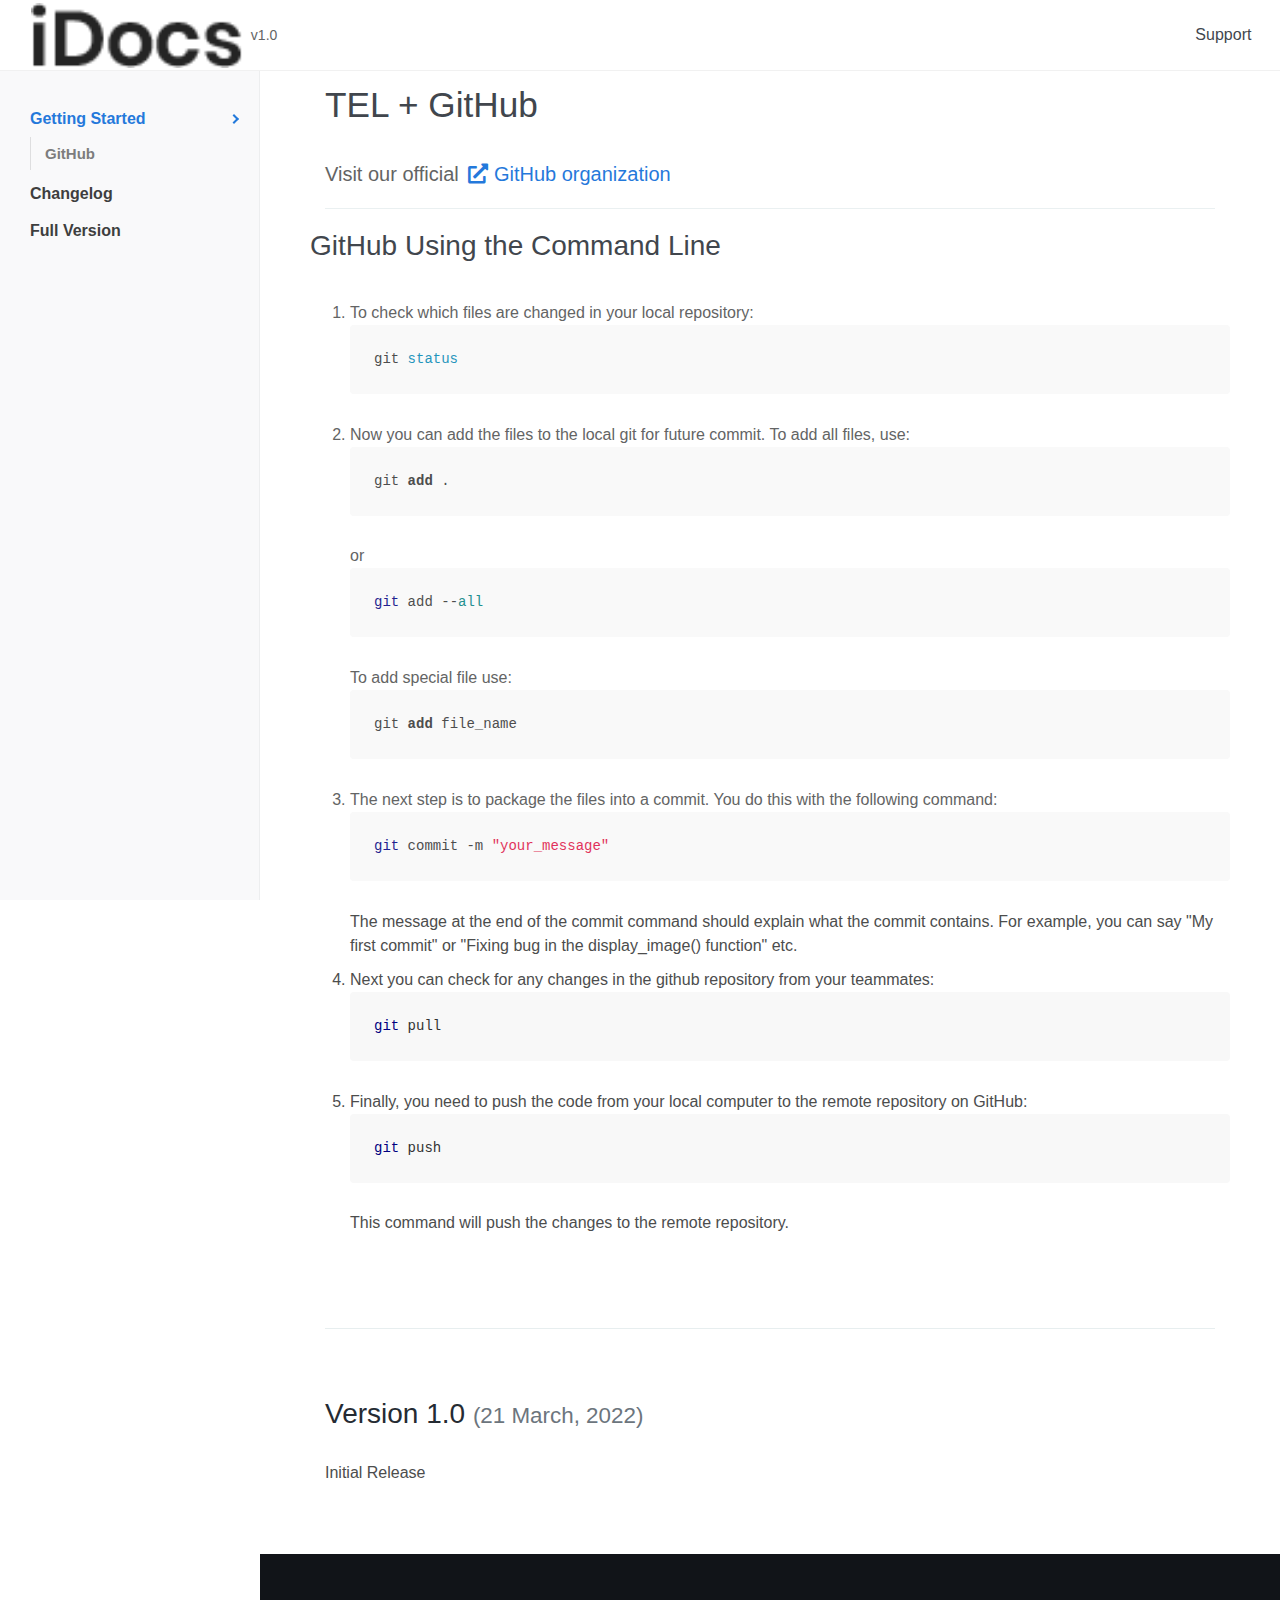
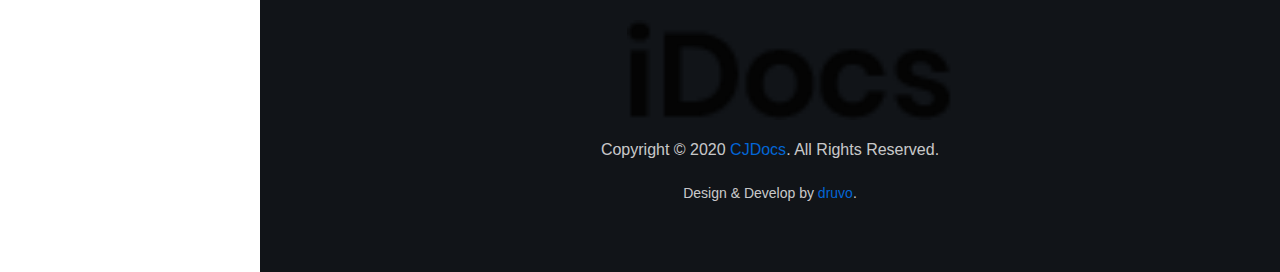
<file: GitHub/index.html>
<!DOCTYPE html>
<html lang="en">
<head>
<meta charset="UTF-8" />
<meta http-equiv="X-UA-Compatible" content="IE=edge">
<meta name="viewport" content="width=device-width, initial-scale=1, minimum-scale=1.0, shrink-to-fit=no">
<link href="../assets/images/favicon.png" rel="icon" />
<title>GitHub | CJDocs</title>
<meta name="description" content="Transcom Electronics Lts">
<meta name="author" content="druvo.net">

<!-- Stylesheet
============================== -->
<!-- Bootstrap -->
<link rel="stylesheet" type="text/css" href="../assets/vendor/bootstrap/css/bootstrap.min.css" />
<!-- Font Awesome Icon -->
<link rel="stylesheet" type="text/css" href="../assets/vendor/font-awesome/css/all.min.css" />
<!-- Magnific Popup -->
<link rel="stylesheet" type="text/css" href="../assets/vendor/magnific-popup/magnific-popup.min.css" />
<!-- Highlight Syntax -->
<link rel="stylesheet" type="text/css" href="../assets/vendor/highlight.js/styles/github.css" />
<!-- Custom Stylesheet -->
<link rel="stylesheet" type="text/css" href="../assets/css/stylesheet.css" />
</head>

<body data-spy="scroll" data-target=".CJDocs-navigation" data-offset="125">

<!-- Preloader -->
<div class="preloader">
  <div class="lds-ellipsis">
    <div></div>
    <div></div>
    <div></div>
    <div></div>
  </div>
</div>
<!-- Preloader End --> 

<!-- Document Wrapper   
=============================== -->
<div id="main-wrapper"> 
  
  <!-- Header
  ============================ -->
  <header id="header" class="sticky-top"> 
    <!-- Navbar -->
    <nav class="primary-menu navbar navbar-expand-lg navbar-dropdown-dark">
      <div class="container-fluid">
        <!-- Sidebar Toggler -->
		<button id="sidebarCollapse" class="navbar-toggler d-block d-md-none" type="button"><span></span><span class="w-75"></span><span class="w-50"></span></button>
		
		<!-- Logo --> 
        <a class="logo ml-md-3" href="index.html" title="CJDocs Template"> <img style="height: 65px;" src="../assets/images/logo.png" alt="CJDocs Template"/> </a> 
		<span class="text-2 ml-2">v1.0</span> 
        <!-- Logo End -->
        
		<!-- Navbar Toggler -->
		<button class="navbar-toggler ml-auto" type="button" data-toggle="collapse" data-target="#header-nav"><span></span><span></span><span></span></button>
        
		<div id="header-nav" class="collapse navbar-collapse justify-content-end">
          <ul class="navbar-nav">
            <li class="dropdown"> <a class="dropdown-toggle" href="#">Support</a>
              <ul class="dropdown-menu">
                <li><a class="dropdown-item" href="#">Khondokar Ali Ifran</a></li>
                <li><a class="dropdown-item" href="#">Zahid Hasan</a></li>
              </ul>
            </li>
          </ul>
        </div>
      </div>
    </nav>
    <!-- Navbar End --> 
  </header>
  <!-- Header End --> 
  
  <!-- Content
  ============================ -->
  <div id="content" role="main">
    
	<!-- Sidebar Navigation
	============================ -->
	<div class="CJDocs-navigation bg-light">
      <ul class="nav flex-column ">
        <li class="nav-item"><a class="nav-link active" href="#CJDocs_start">Getting Started</a>
          <ul class="nav flex-column">
            <li class="nav-item"><a class="nav-link" href="#CJDocs_github">GitHub</a>
              <ul class="nav flex-column">
                <li class="nav-item"><a class="nav-link" href="#git_status">status</a></li>
                <li class="nav-item"><a class="nav-link" href="#git_add">ADD</a></li>
                <li class="nav-item"><a class="nav-link" href="#git_commit">Commit</a></li>
                <li class="nav-item"><a class="nav-link" href="#git_pull">Pull</a></li>
                <li class="nav-item"><a class="nav-link" href="#git_push">Push</a></li>
              </ul>
            </li>
          </ul>
        </li>
		<li class="nav-item"><a class="nav-link" href="#CJDocs_changelog">Changelog</a>

			<ul class="nav flex-column">
            <li class="nav-item"><a class="nav-link" href="#v1-0">v1.0</a></li>
          </ul>
		</li>
		<li class="nav-item"><a class="nav-link" href="#CJDocs_changelog">Full Version</a>

			<ul class="nav flex-column">
            <li class="nav-item"><a class="nav-link" href="GItHubDoc/">GitHubDocs</a></li>
          </ul>
		</li>
      </ul>
    </div>
    
    <!-- Docs Content
	============================ -->
    <div class="CJDocs-content">
      <div class="container"> 
        <!-- Getting Started
		============================ -->
        <section id="CJDocs_start" class="pt-2">
        <h2>TEL + GitHub</h2>
        <p class="lead">Visit our official <a class="ml-1" target="_blank" href="https://github.com/Transcom-Electronics-Ltd/"><i class="fas fa-external-link-alt"></i> GitHub organization</a></p>
        <hr>
        <div class="row">

          <h3>GitHub Using the Command Line</h3>

            <ol>
              <li id="git_status">
                To check which files are changed in your local repository:
                <pre><code class="git">git status</code></pre>
              </li>
            
              <li id="git_add">Now you can add the files to the local git for future commit. To add all files, use:
              <pre><code class="git">git add .</code></pre>
              or 
              <pre><code class="git">git add --all</code></pre>
              To add special file use: 
              <pre><code class="git">git add file_name</code></pre>
            </li>
            <li id="git_commit">
              The next step is to package the files into a commit. You do this with the following command: 
              <pre><code class="git">git commit -m "your_message"</code></pre>
              The message at the end of the commit command should explain what the commit contains. For example, you can say "My first commit" or "Fixing bug in the display_image() function" etc.
            </li>
            <li id="git_pull">
              Next you can check for any changes in the github repository from your teammates:
              <pre><code class="git">git pull</code></pre>
            </li>
            <li id="git_push">	Finally, you need to push the code from your local computer to the remote repository on GitHub:
              <pre><code class="git">git push</code></pre>
            This command will push the changes to the remote repository.
          </li>
          </ol>
            
        </div>
        </section>

		
        <!-- Changelog
		============================ -->
		
        <section id="CJDocs_changelog">
    		  <hr class="divider">
          <h3 id="v1-0">Version 1.0 <small class="text-muted">(21 March, 2022)</small></h3>
          <p>Initial Release</p>
        </section>        
        
      </div>
    </div>
	
  </div>
  <!-- Content end --> 
  
  <!-- Footer
  ============================ -->
  <footer id="footer" class="section bg-dark footer-text-light">
    <div class="container">
      <ul class="d-flex justify-content-center mb-3">
        <img src="../assets/images/logo.png" height="100px">
      </ul>
      <p class="text-center">Copyright &copy; 2020 <a href="http://www.druvo.net/CJDocs-one-page-documentation-html-template/">CJDocs</a>. All Rights Reserved.</p>
	  <p class="text-2 text-center mb-0">Design &amp; Develop by <a class="btn-link" target="_blank" href="http://www.druvo.net/">druvo</a>.</p>
    </div>
  </footer>
  <!-- Footer end -->
  
</div>
<!-- Document Wrapper end --> 

<!-- Back To Top --> 
<a id="back-to-top" data-toggle="tooltip" title="Back to Top" href="javascript:void(0)"><i class="fa fa-chevron-up"></i></a> 

<!-- JavaScript
============================ -->
<script src="../assets/vendor/jquery/jquery.min.js"></script> 
<script src="../assets/vendor/bootstrap/js/bootstrap.bundle.min.js"></script> 
<!-- Highlight JS -->
<script src="../assets/vendor/highlight.js/highlight.min.js"></script> 
<!-- Easing --> 
<script src="../assets/vendor/jquery.easing/jquery.easing.min.js"></script> 
<!-- Magnific Popup --> 
<script src="../assets/vendor/magnific-popup/jquery.magnific-popup.min.js"></script> 
<!-- Custom Script -->
<script src="../assets/js/theme.js"></script>
</body>
</html>
</file>
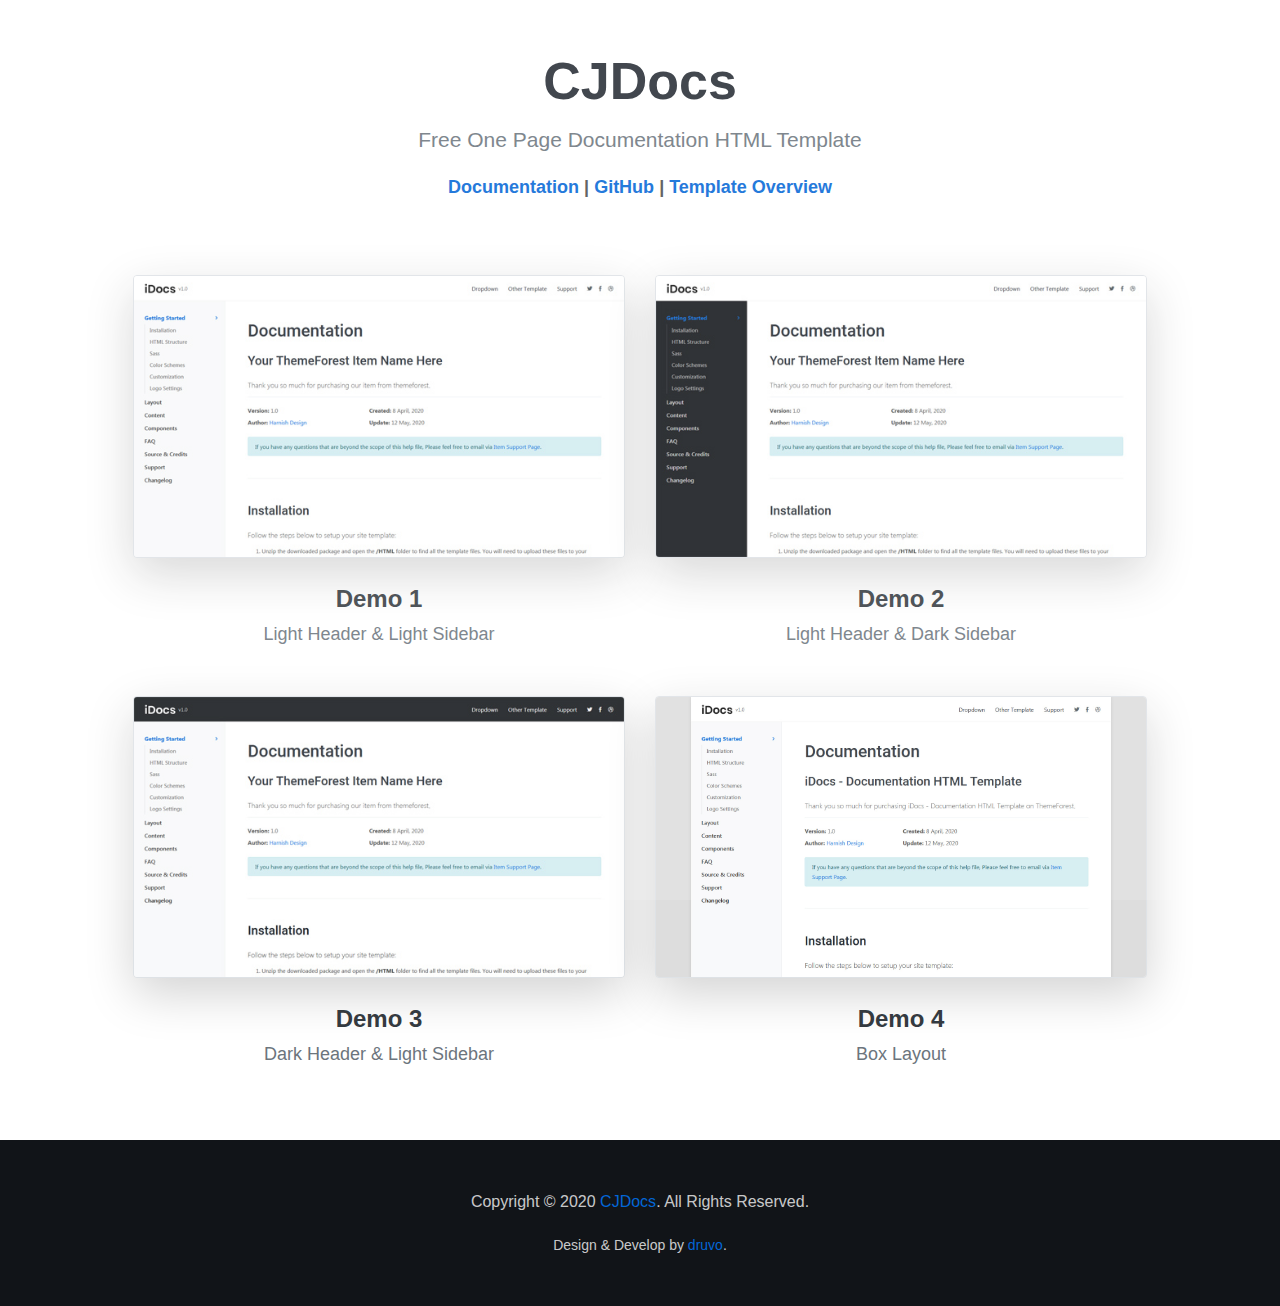
<file: demos.html>
<!DOCTYPE html>
<html lang="en">
<head>
<meta charset="UTF-8" />
<meta http-equiv="X-UA-Compatible" content="IE=edge">
<meta name="viewport" content="width=device-width, initial-scale=1, minimum-scale=1.0, shrink-to-fit=no">
<link href="images/favicon.png" rel="icon" />
<title>CJDocs - One Page Documentation HTML Template</title>
<meta name="description" content="CJDocs - One Page Documentation HTML Template">
<meta name="author" content="druvo.net">

<!-- Stylesheet
============================================= -->
<!-- Bootstrap -->
<link rel="stylesheet" type="text/css" href="assets/vendor/bootstrap/css/bootstrap.min.css" />
<!-- Font Awesome Icon -->
<link rel="stylesheet" type="text/css" href="assets/vendor/font-awesome/css/all.min.css" />
<!-- Custom Stylesheet -->
<link rel="stylesheet" type="text/css" href="assets/css/stylesheet.css" />
</head>

<body>

<!-- Preloader -->
<div class="preloader">
  <div class="lds-ellipsis"><div></div><div></div><div></div><div></div></div>
</div>
<!-- Preloader End --> 

<!-- Document Wrapper   
=============================== -->
<div id="main-wrapper"> 
  
  <!-- Content
  ============================================= -->
  <div id="content" role="main"> 
    
    <!-- Intro
    ============================================= -->
    <section id="home" class="pt-5">
          <div class="container">
            <div class="row">
              <div class="col-xl-9 mx-auto text-center">
                <h1 class="text-13 font-weight-700 mb-2">CJDocs</h1>
				<h2 class="text-5 text-muted mb-3">Free One Page Documentation HTML Template</h2>
				<p class="text-4 font-weight-600 mb-0"><a href="http://demo.druvo.net/html/CJDocs/help/">Documentation</a> | <a href="https://github.com/druvo/CJDocs">GitHub</a> | <a href="http://www.druvo.net/CJDocs-one-page-documentation-html-template/">Template Overview</a></p>
              </div>
            </div>
          </div>
    </section>
    <!-- Intro end --> 

    <!-- Layout
    ============================================= -->
<section id="home">    
	<div class="container text-center py-5">
	  
	  <div class="row justify-content-center mx-lg-5">
		<div class="col-md-6 my-4">
			<a target="_blank" href="index.html"><img src="assets/images/demos/demo-1.jpg" class="img-fluid img-thumbnail shadow-lg p-0" alt="image">
				<span class="text-dark text-6 font-weight-600 mt-3 d-block">Demo 1 <small class="d-block text-4 mt-1 text-muted">Light Header & Light Sidebar</small></span>
			</a>
		</div>
		<div class="col-md-6 my-4">
			<a target="_blank" href="index-2.html"><img src="assets/images/demos/demo-2.jpg" class="img-fluid img-thumbnail shadow-lg p-0" alt="image">
				<span class="text-dark text-6 font-weight-600 mt-3 d-block">Demo 2 <small class="d-block text-4 mt-1 text-muted">Light Header & Dark Sidebar</small></span>
			</a>
		</div>
		<div class="col-md-6 my-4">
			<a target="_blank" href="index-3.html"><img src="assets/images/demos/demo-3.jpg" class="img-fluid img-thumbnail shadow-lg p-0" alt="image">
				<span class="text-dark text-6 font-weight-600 mt-3 d-block">Demo 3 <small class="d-block text-4 mt-1 text-muted">Dark Header & Light Sidebar</small></span>
			</a>
		</div>
		<div class="col-md-6 my-4">
			<a target="_blank" href="index-4.html"><img src="assets/images/demos/demo-4.jpg" class="img-fluid img-thumbnail shadow-lg p-0" alt="image">
				<span class="text-dark text-6 font-weight-600 mt-3 d-block">Demo 4 <small class="d-block text-4 mt-1 text-muted">Box Layout</small></span>
			</a>
		</div>
	  </div>
	  
      </div>
	  </section>
    <!-- Layout end --> 
    
    
  </div>
  <!-- Content end --> 
  
  <!-- Footer
  ============================================= -->
  <footer id="footer" class="bg-dark footer-text-light ml-0 py-5">
    <div class="container text-center">
      <p>Copyright &copy; 2020 <a href="http://www.druvo.net/CJDocs-one-page-documentation-html-template/">CJDocs</a>. All Rights Reserved.</p>
	  <p class="text-2 text-center mb-0">Design &amp; Develop by <a class="btn-link" target="_blank" href="http://www.druvo.net/">druvo</a>.</p>
    </div>
  </footer>
  <!-- Footer end --> 
  
</div>
<!-- Document Wrapper end --> 

<!-- Back to Top
============================================= --> 
<a id="back-to-top" class="rounded" data-toggle="tooltip" title="Back to Top" href="javascript:void(0)"><i class="fa fa-chevron-up"></i></a> 

<!-- JavaScript --> 
<script src="assets/vendor/jquery/jquery.min.js"></script> 
<script src="assets/vendor/bootstrap/js/bootstrap.bundle.min.js"></script> 
<!-- Easing --> 
<script src="assets/vendor/jquery.easing/jquery.easing.min.js"></script> 
<!-- Custom Script --> 
<script src="assets/js/theme.js"></script>
</body>
</html>
</file>
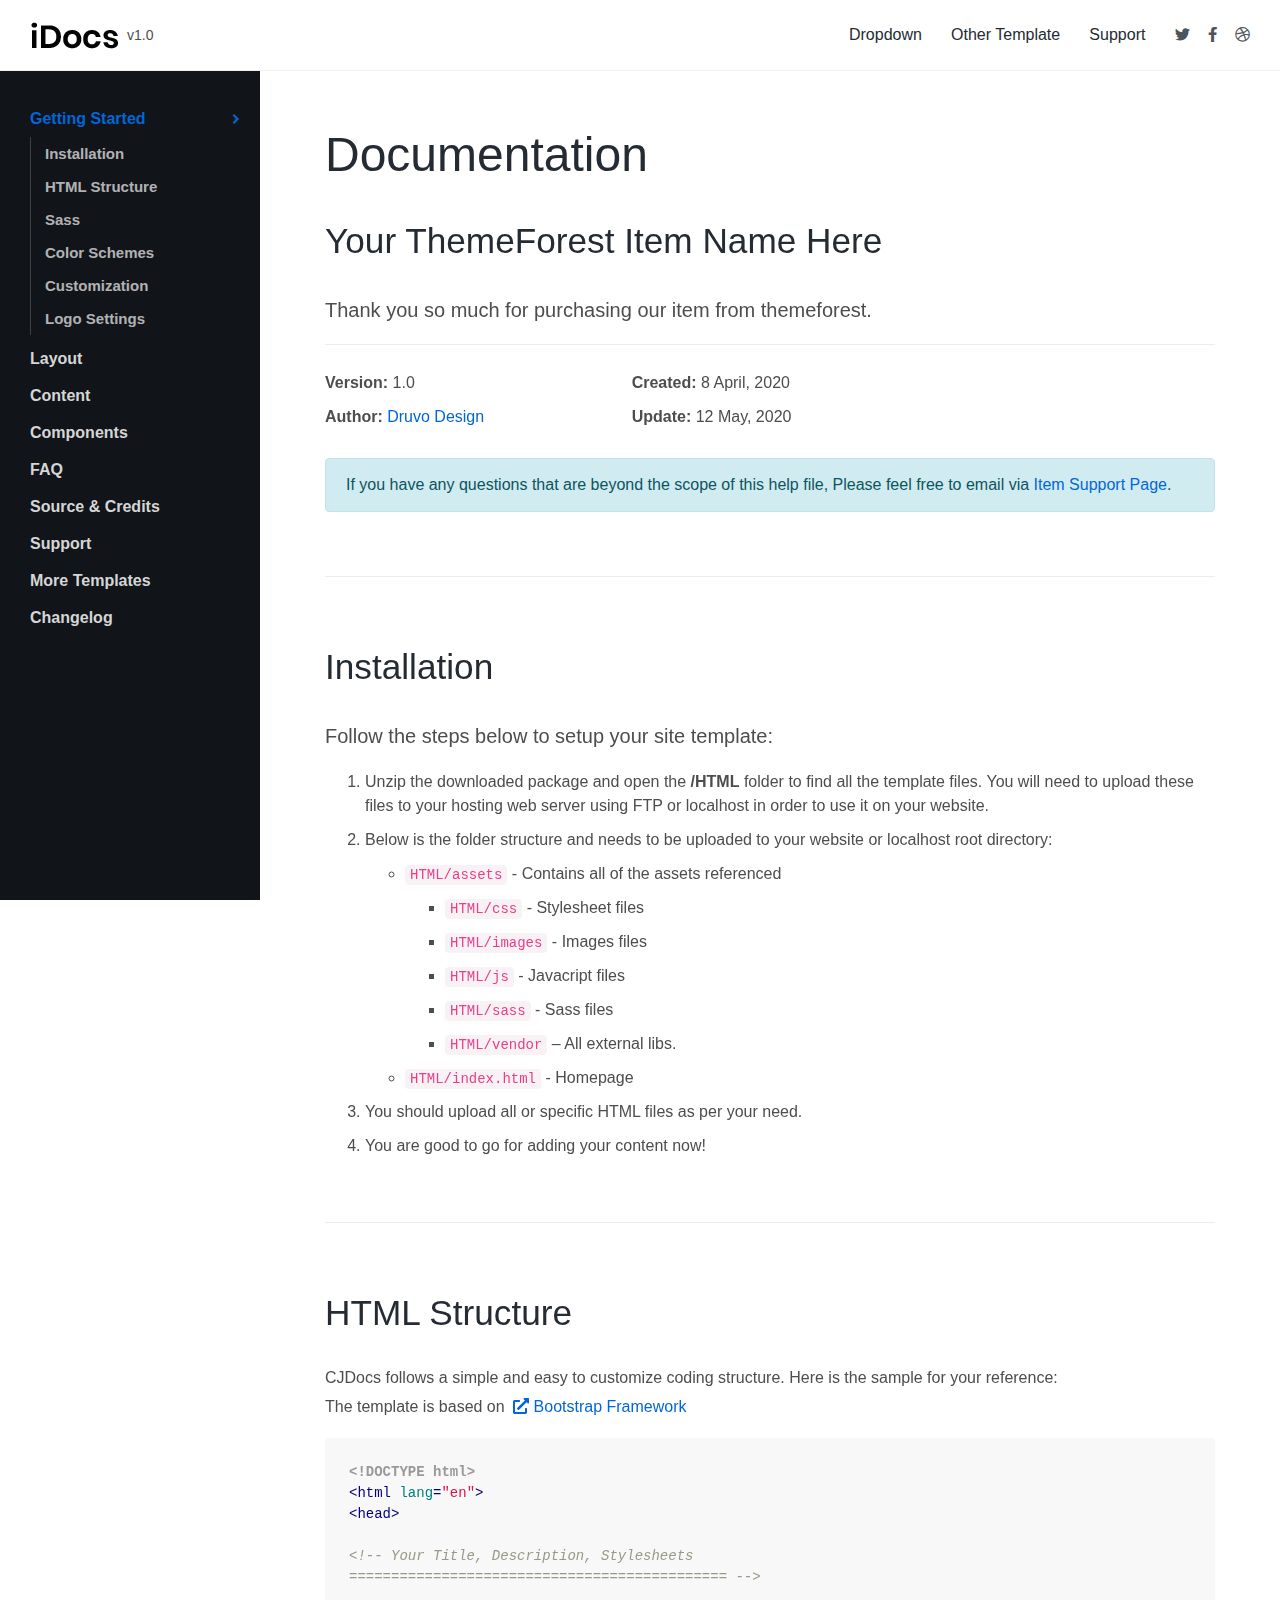
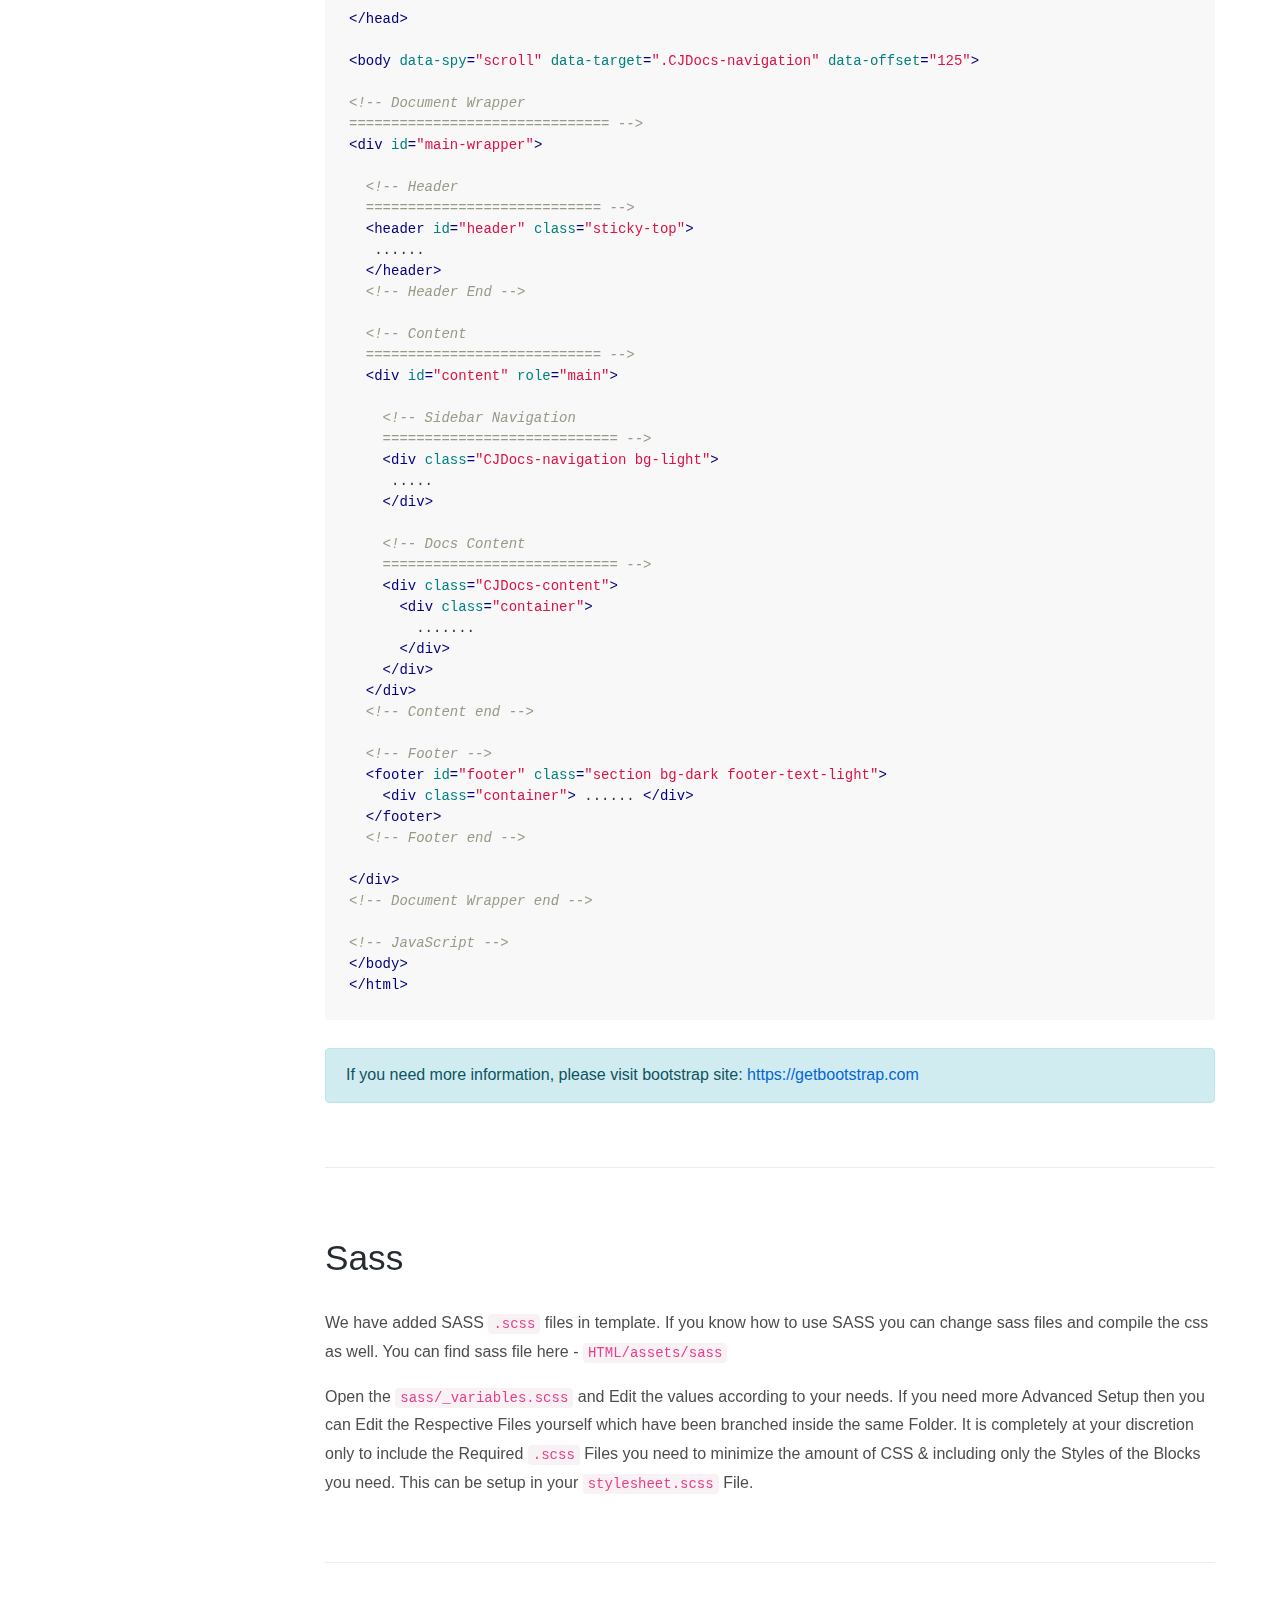
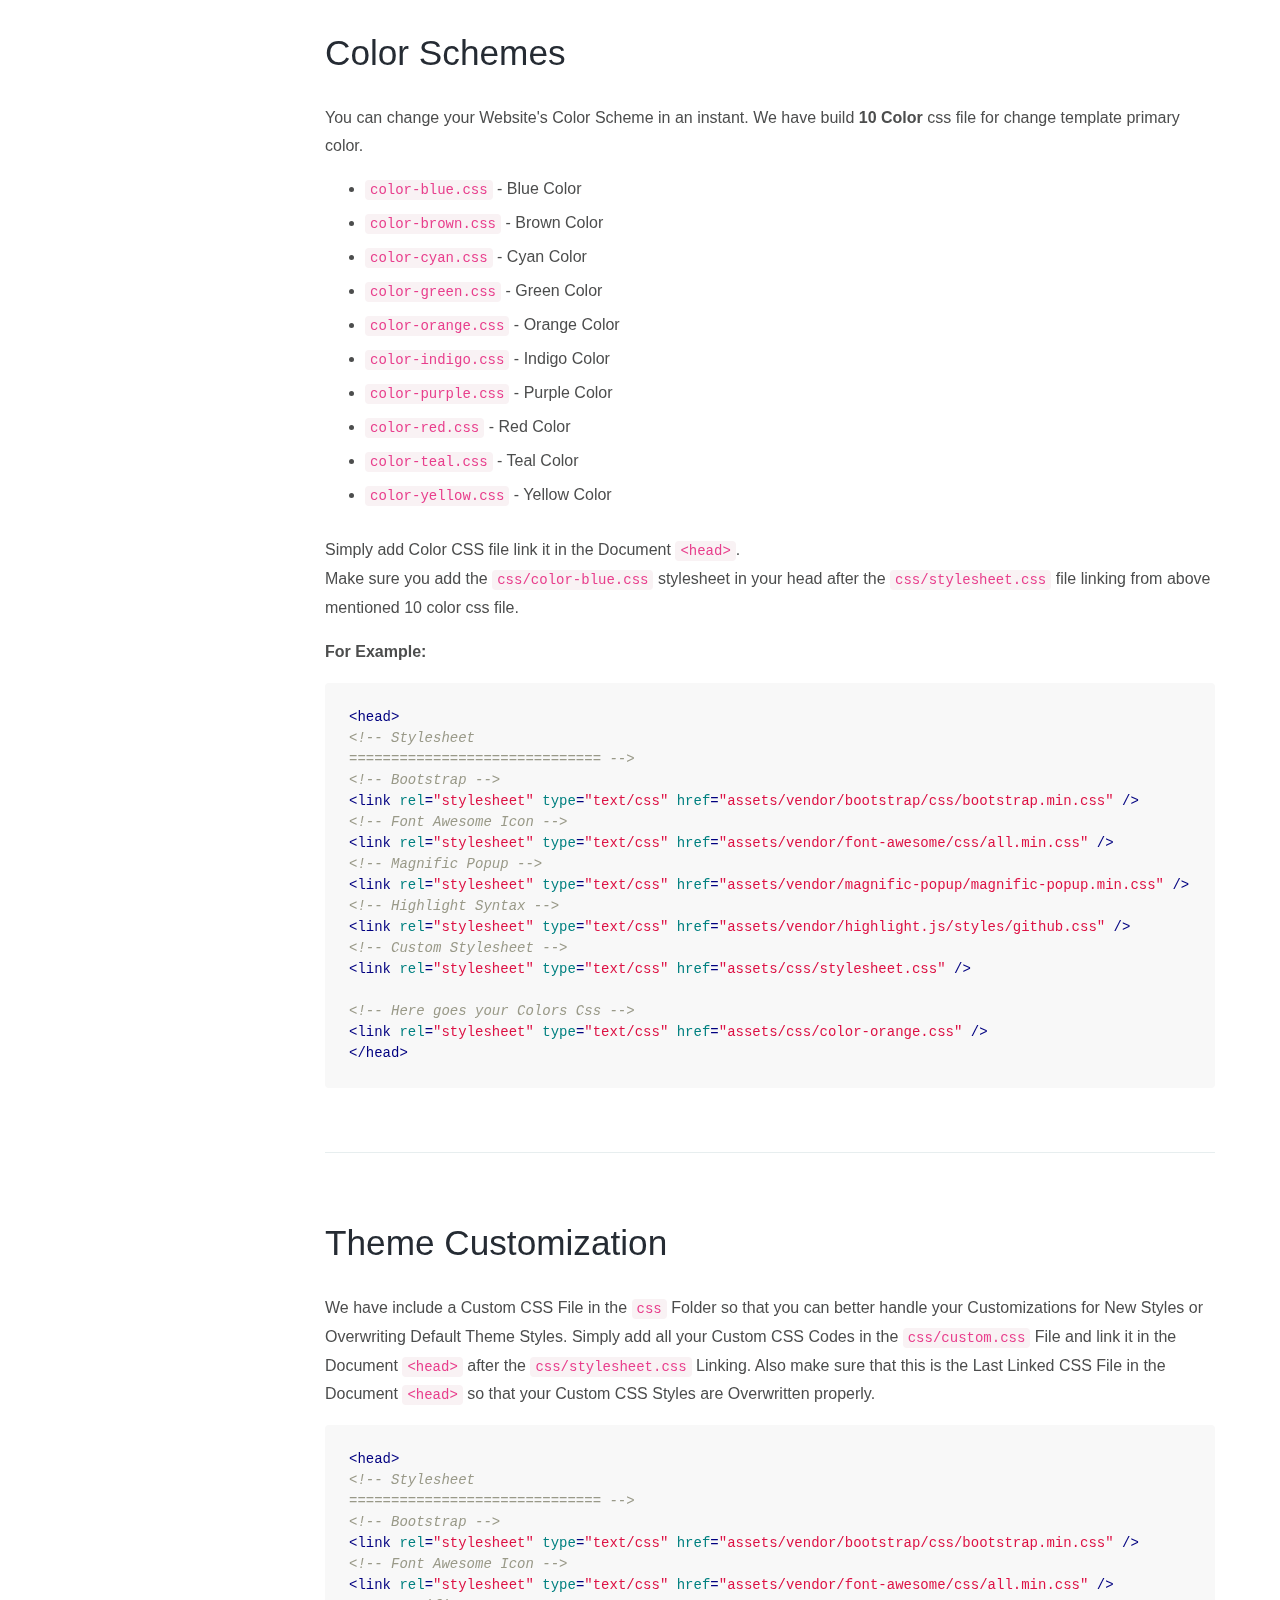
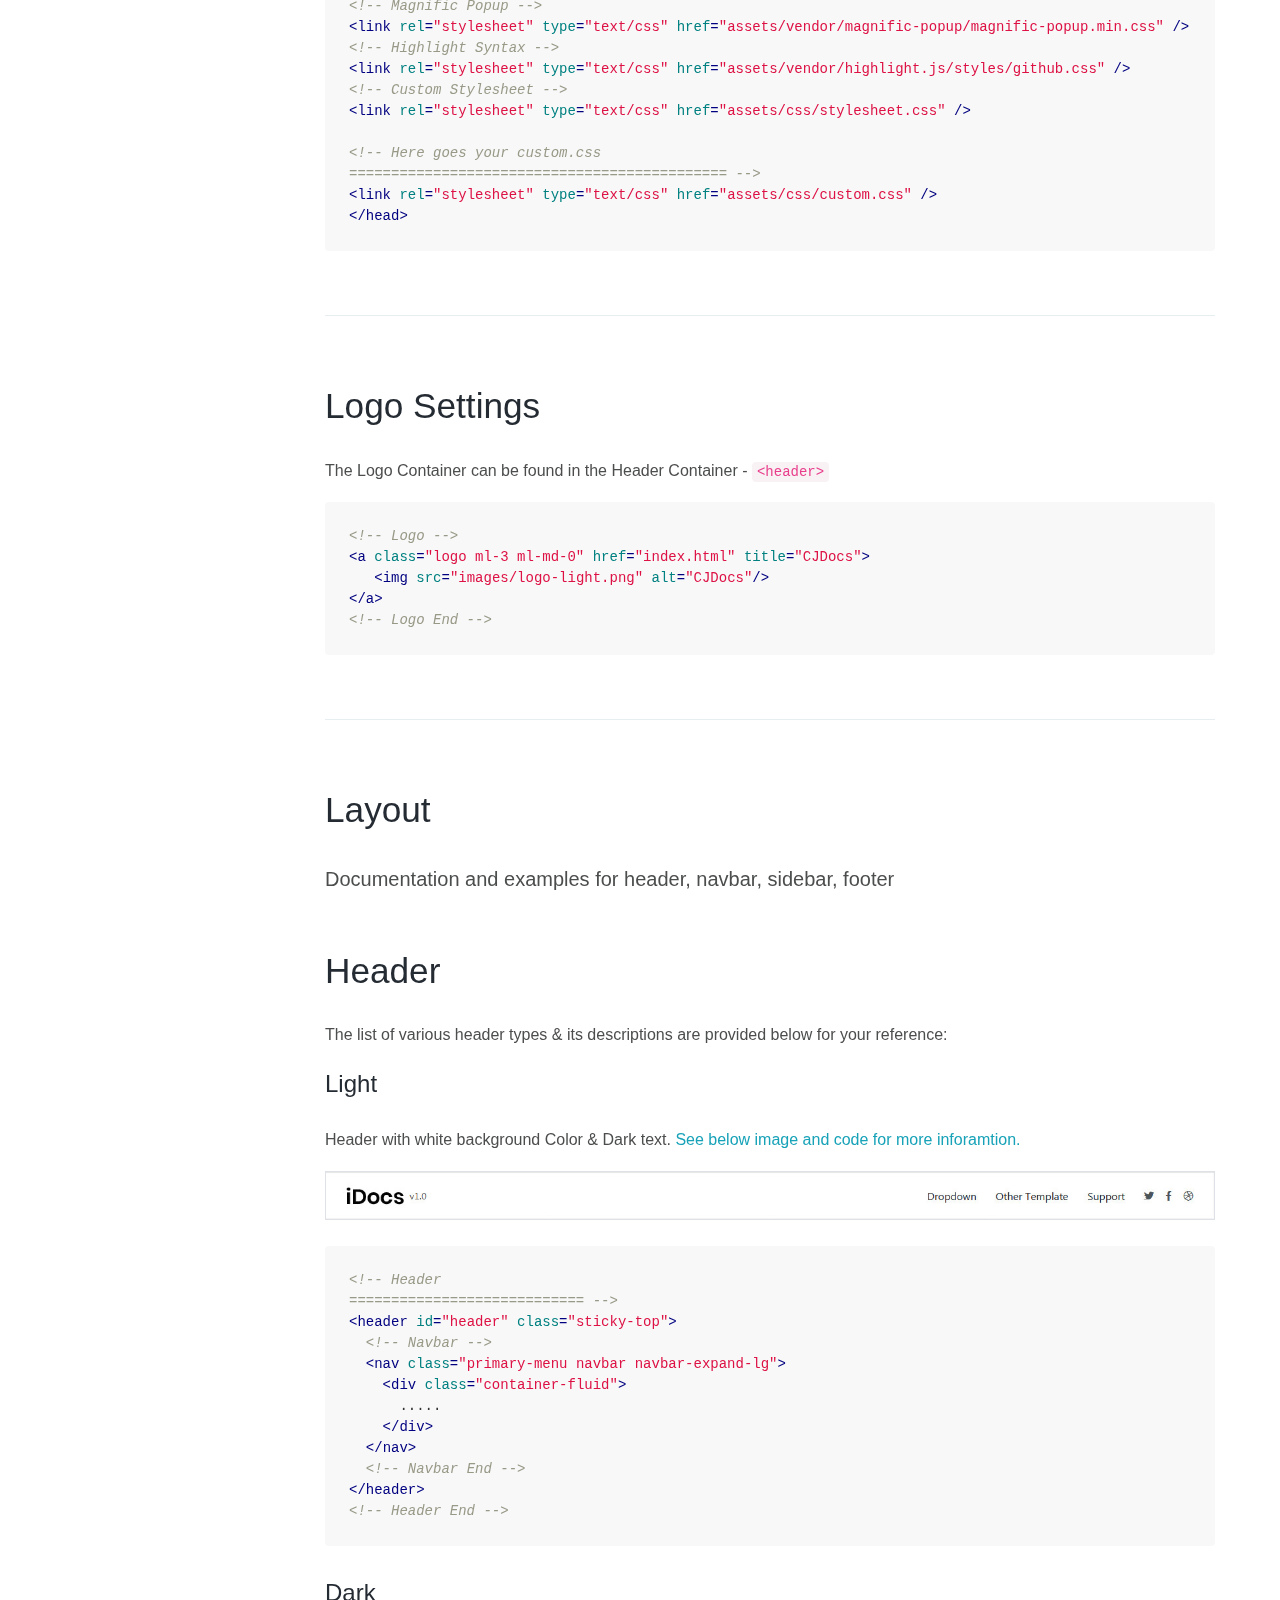
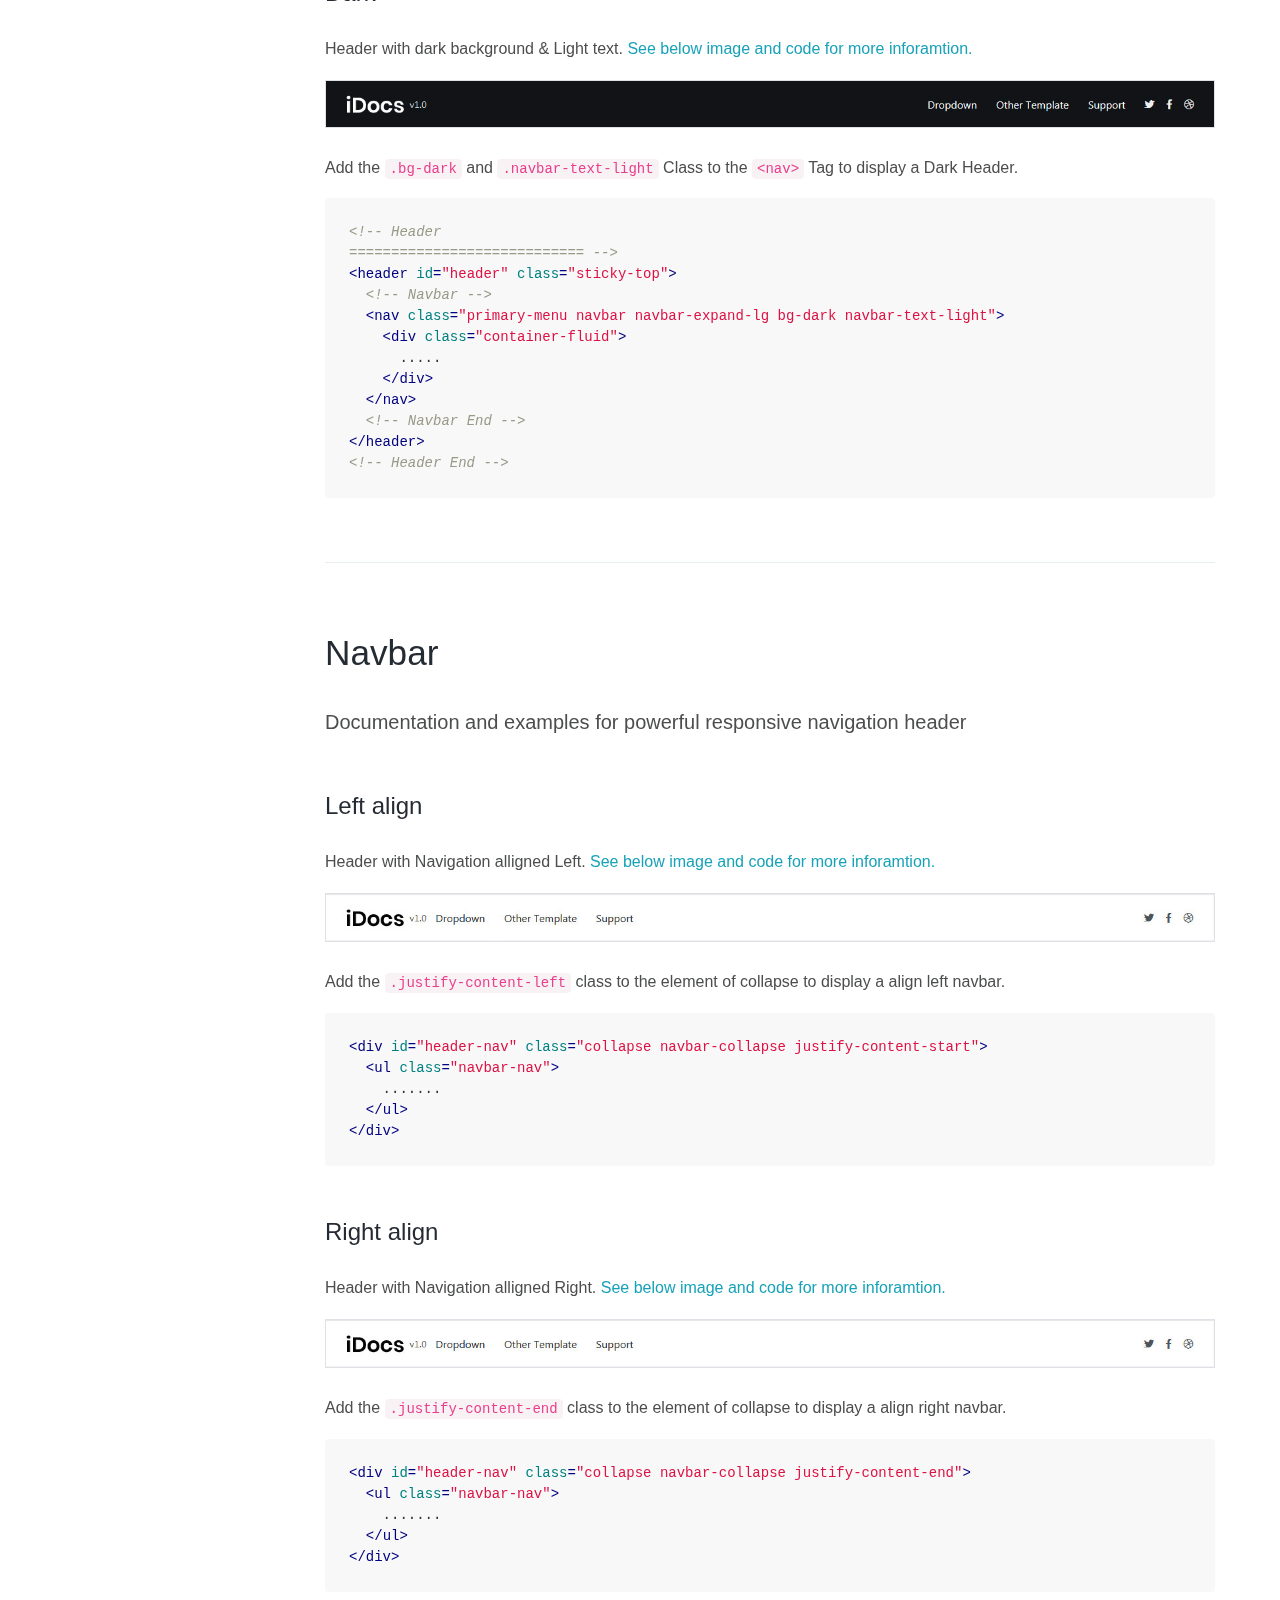
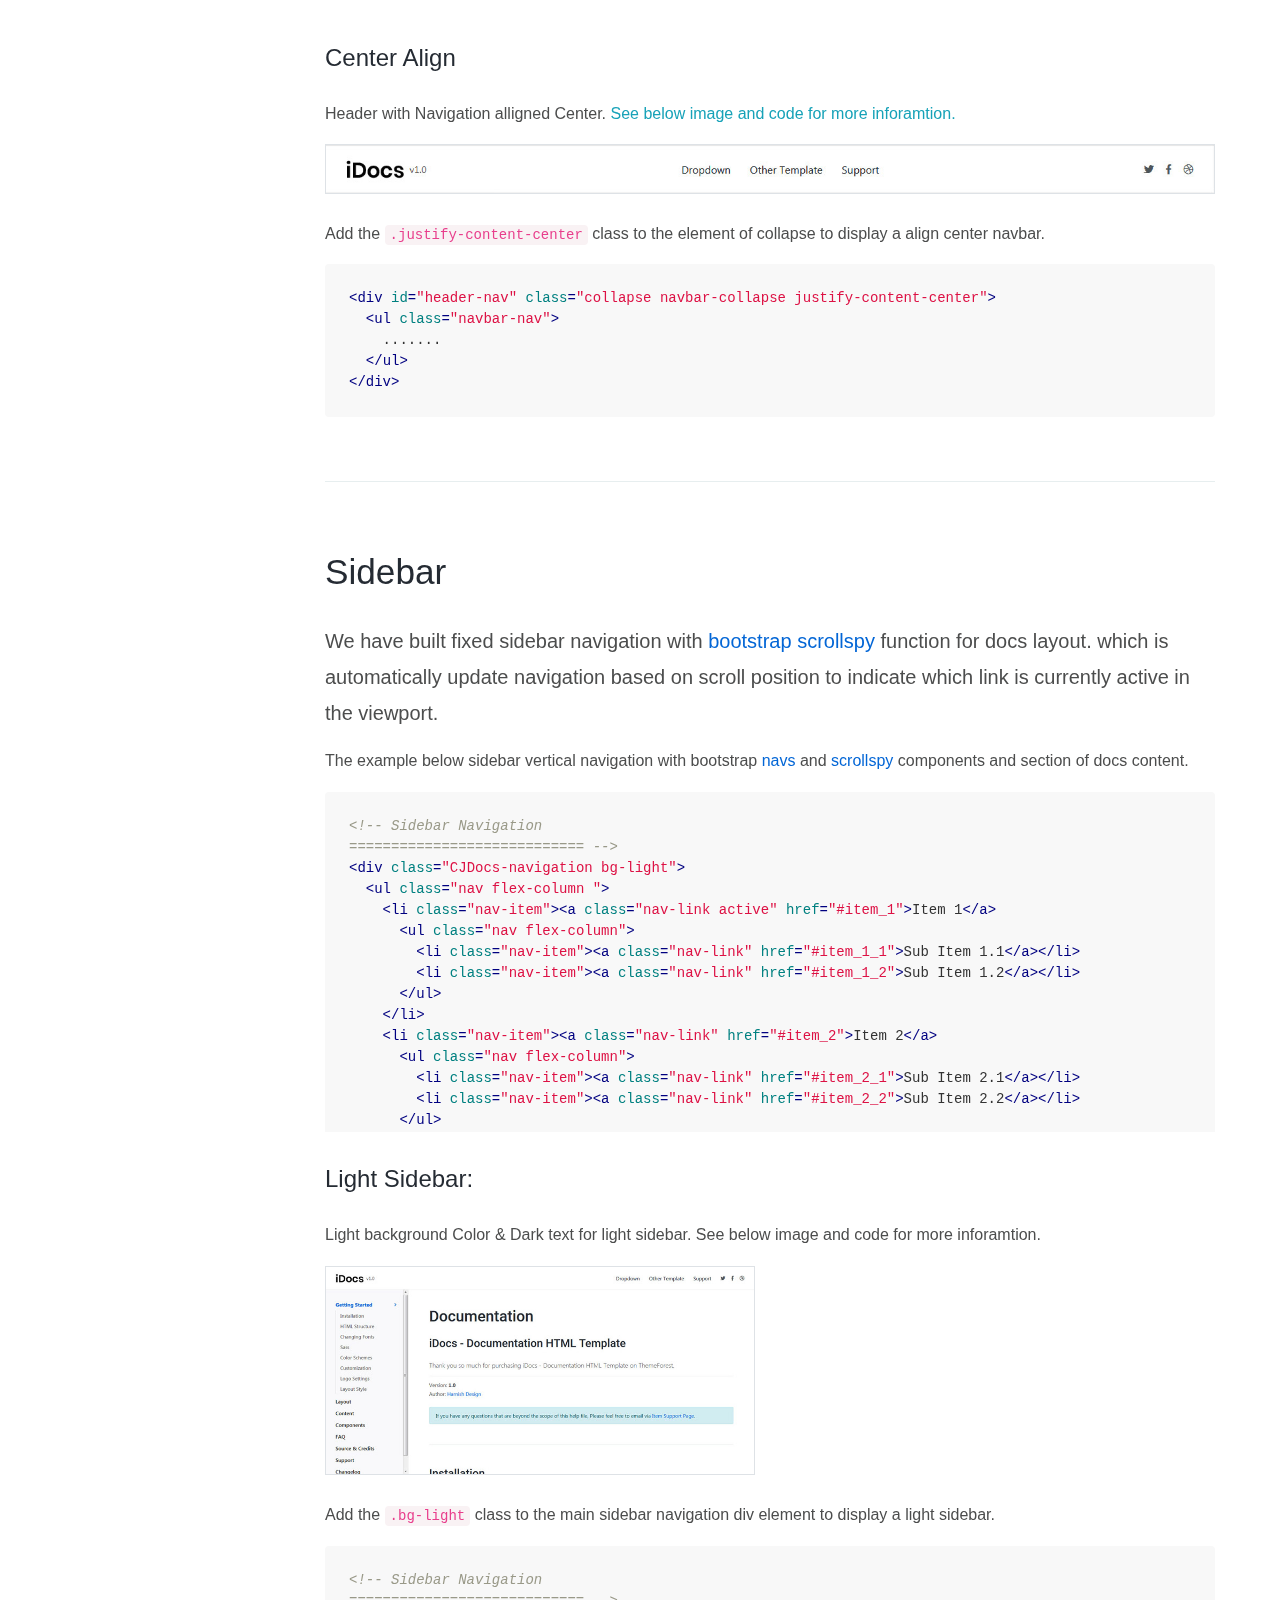
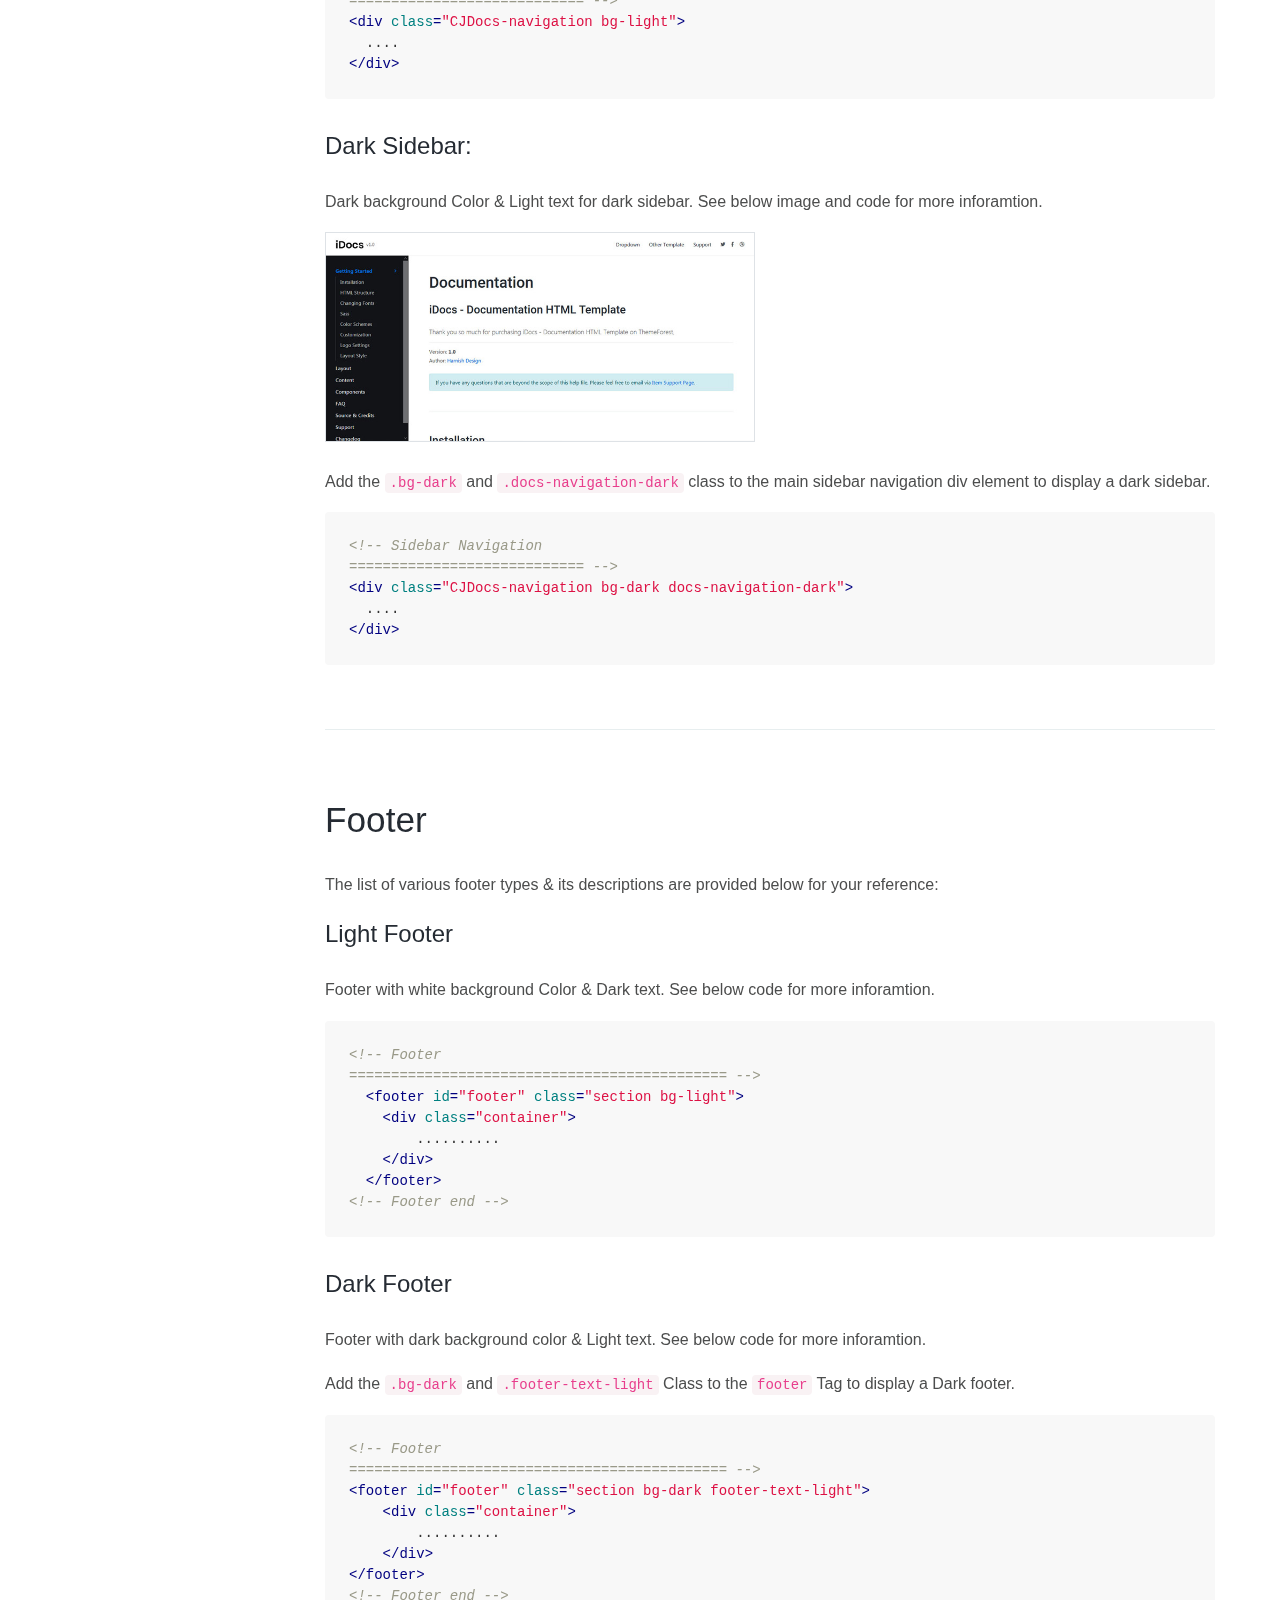
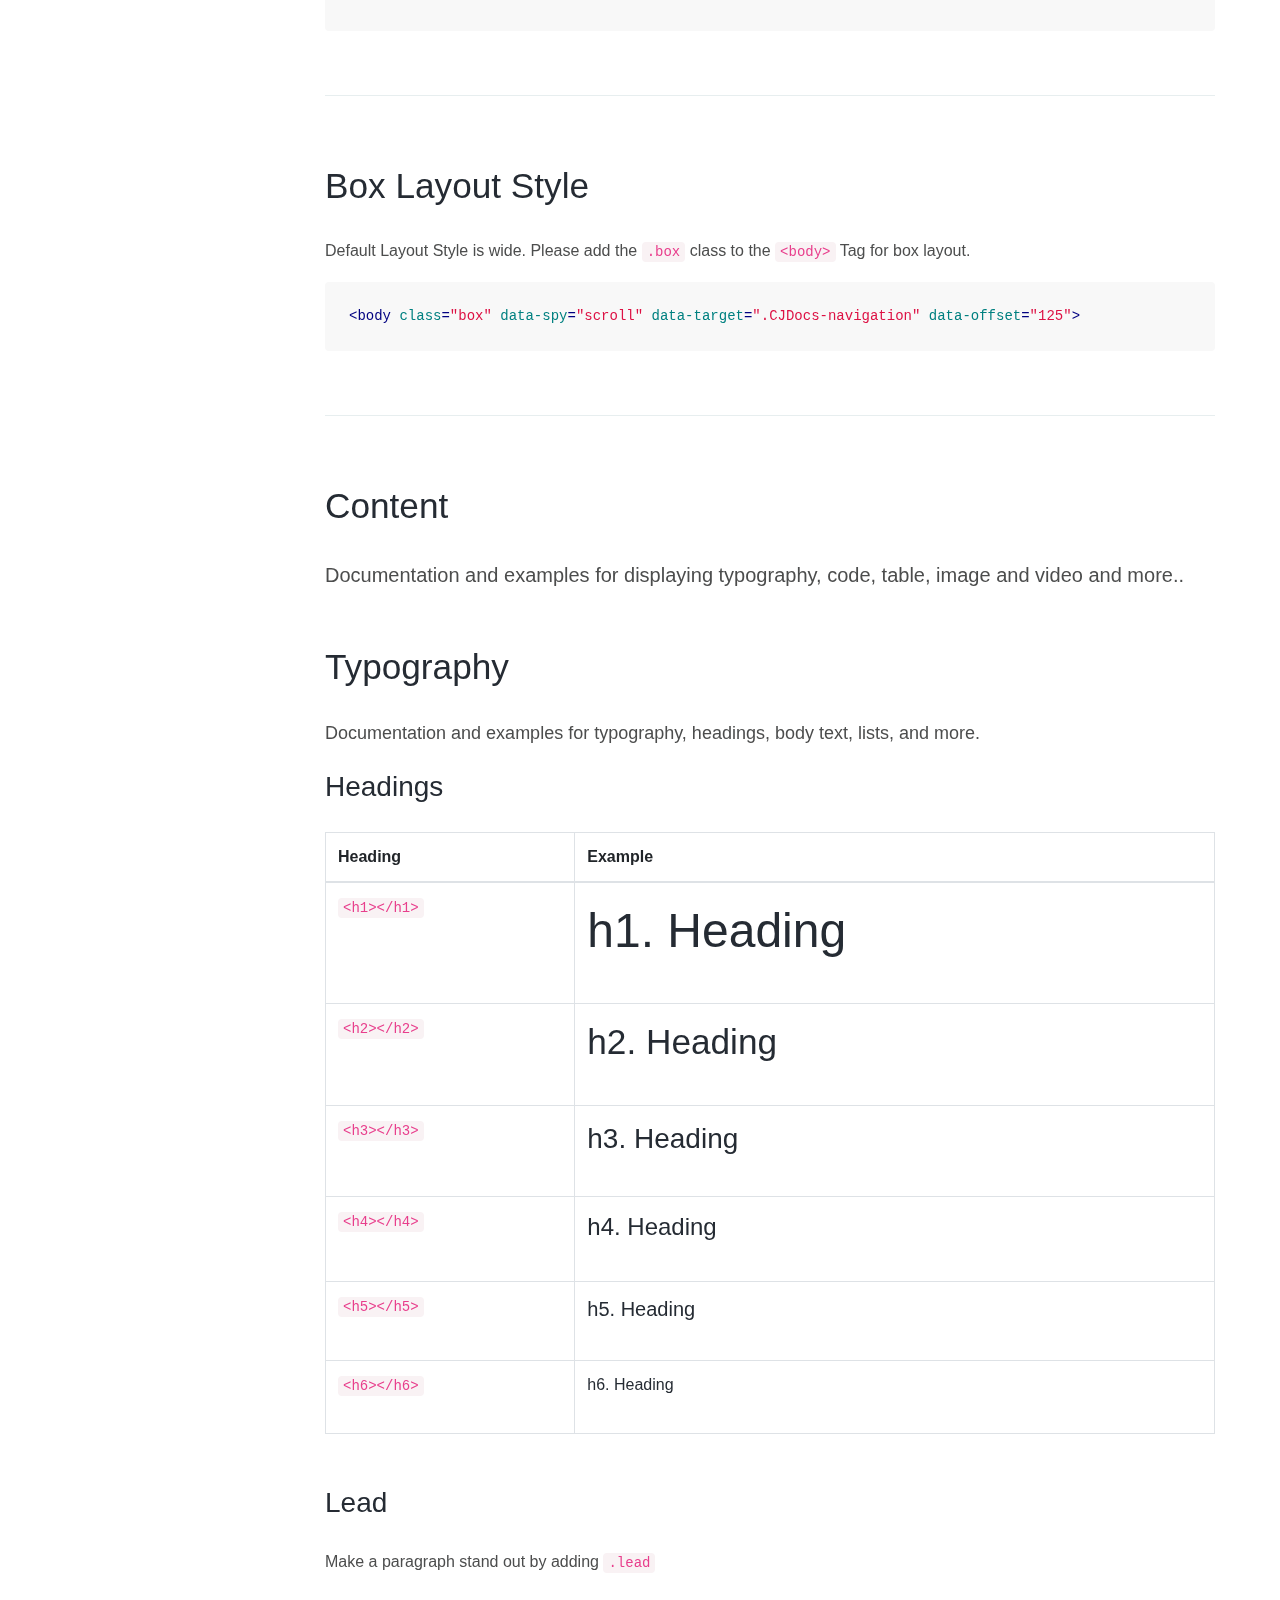
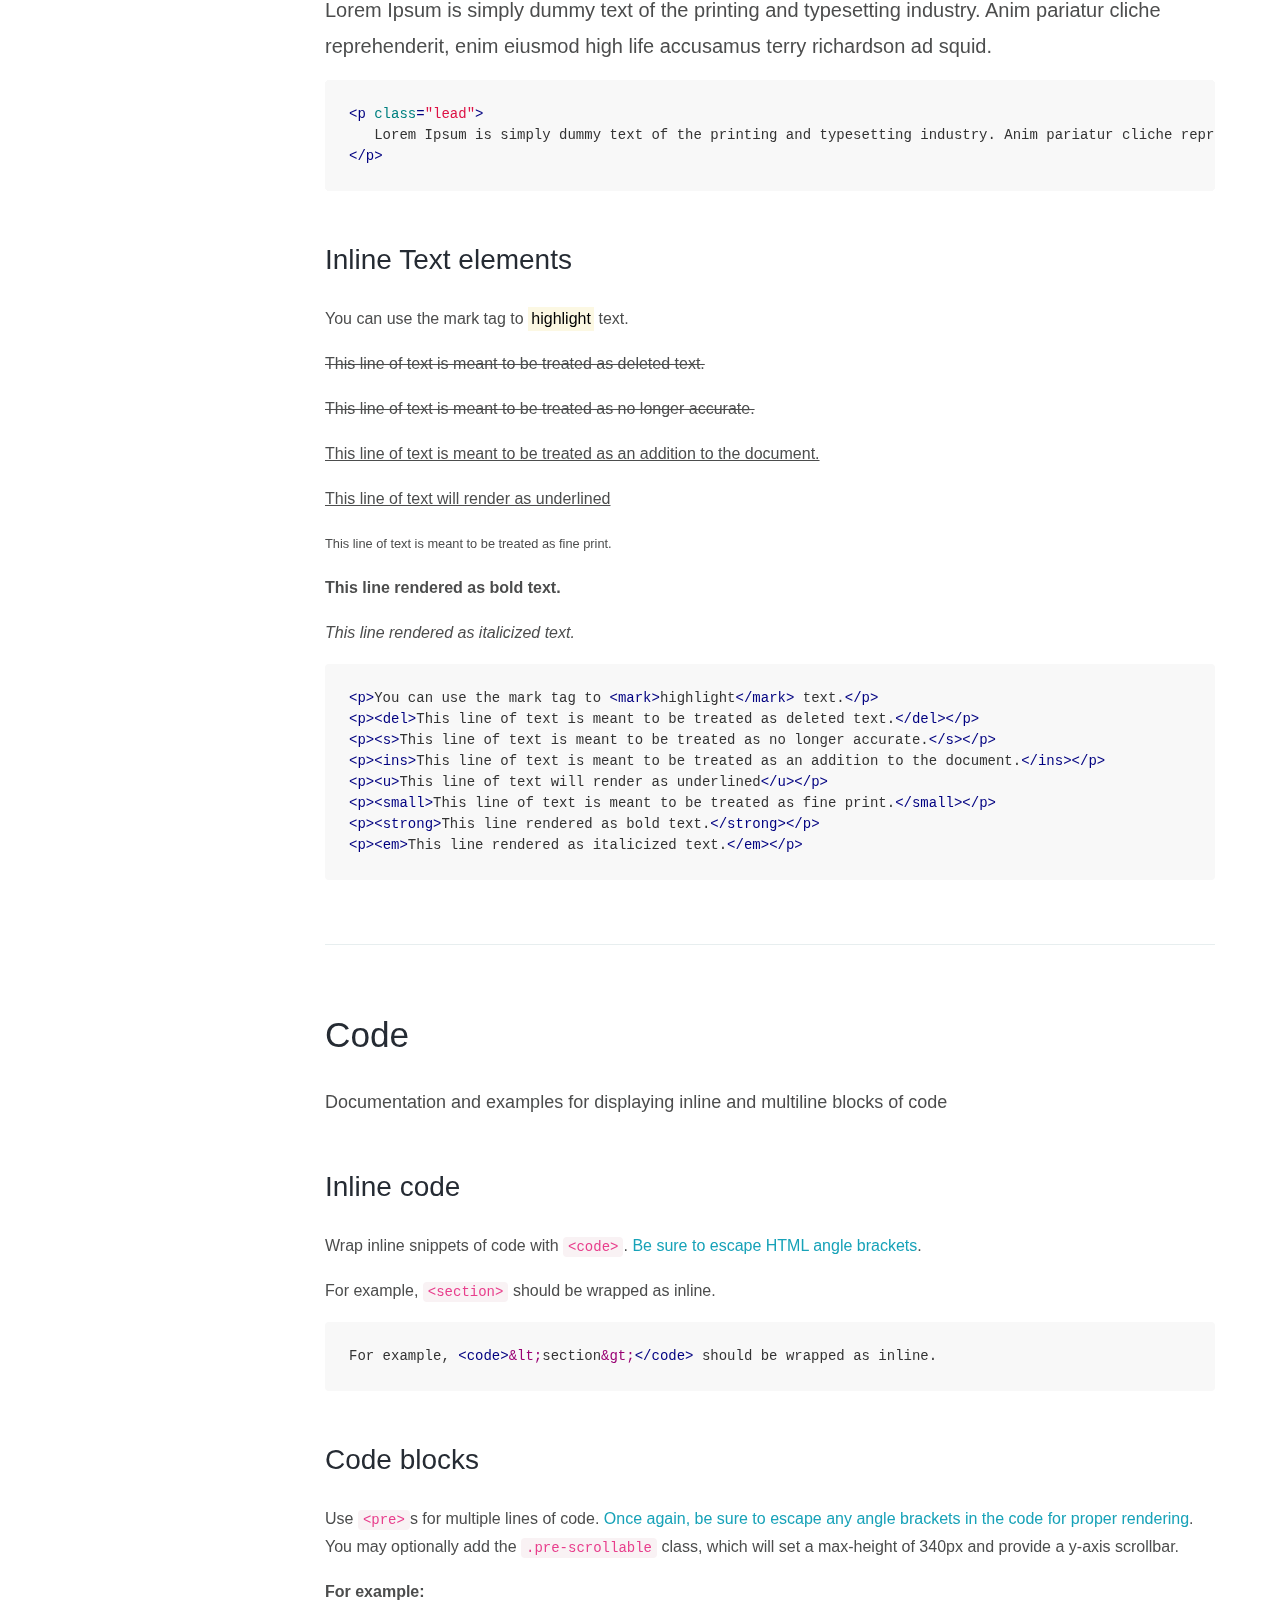
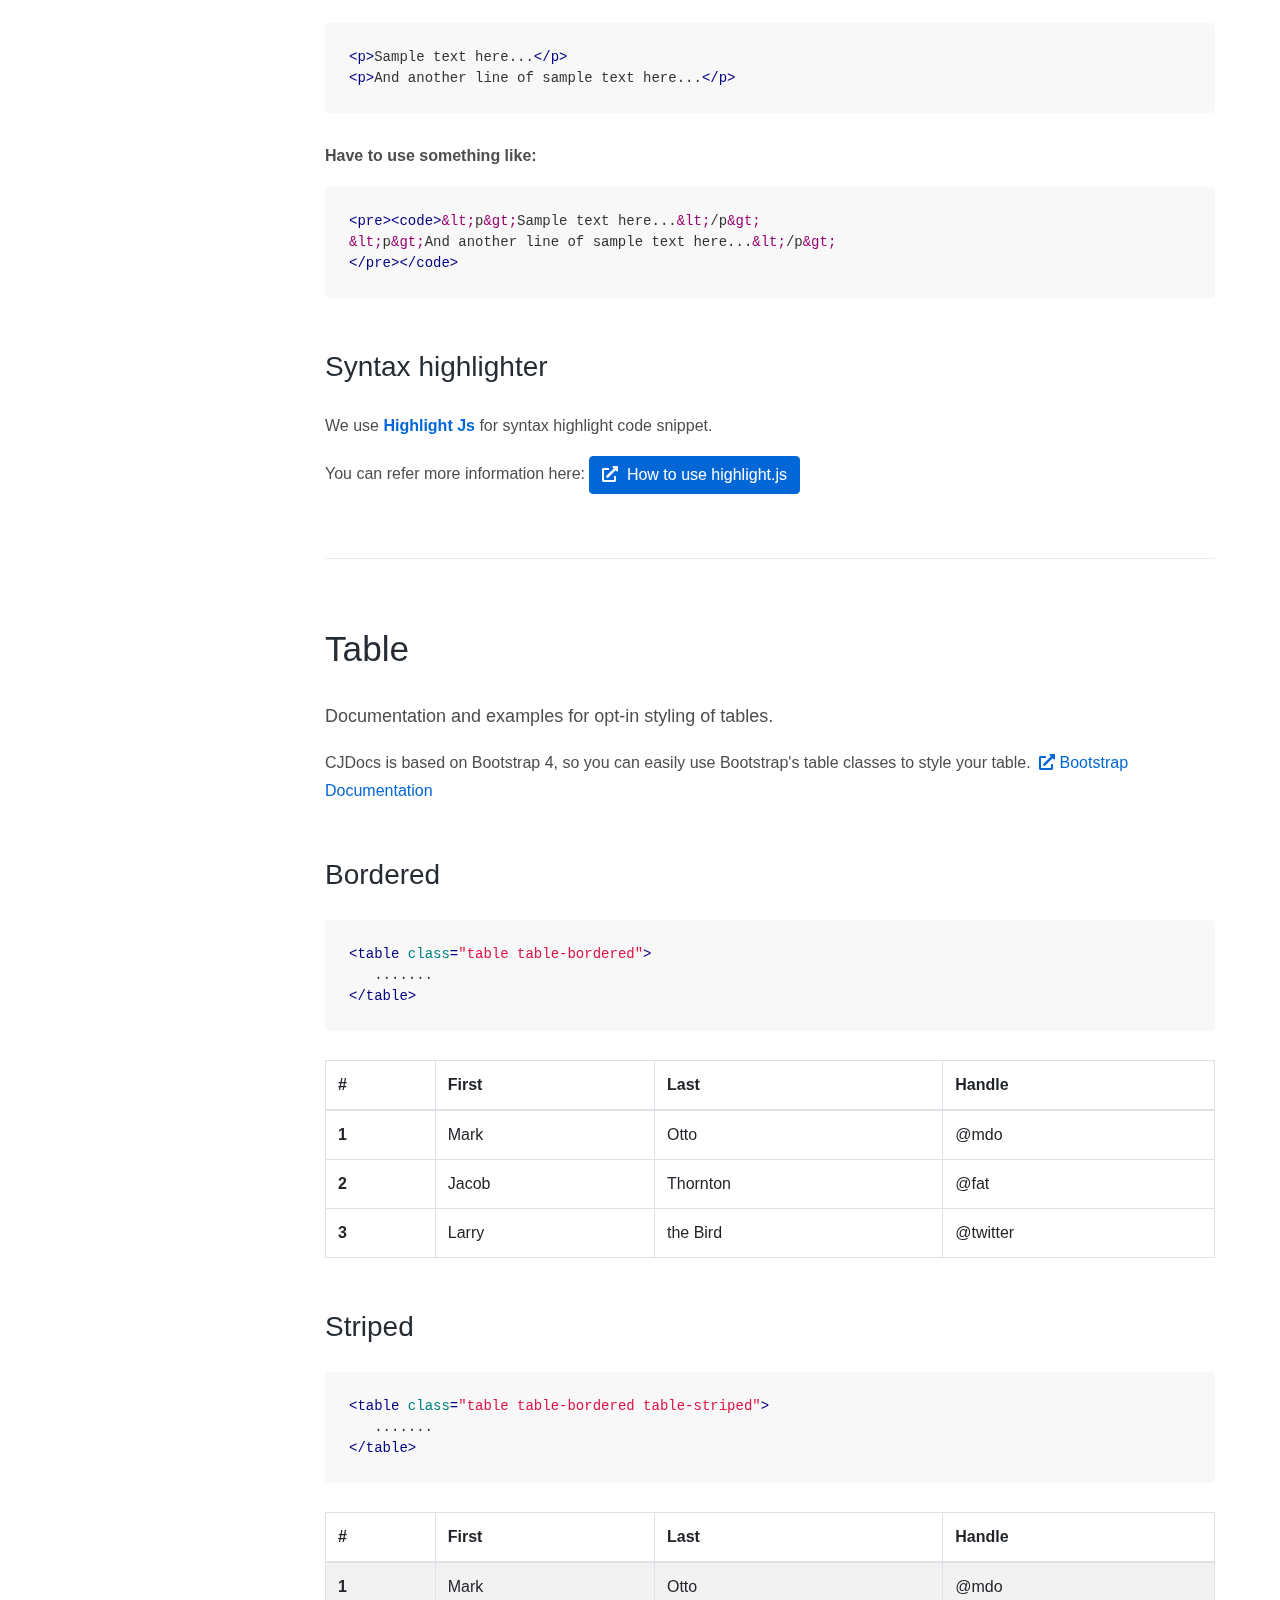
<file: index-2.html>
<!DOCTYPE html>
<html lang="en">
<head>
<meta charset="UTF-8" />
<meta http-equiv="X-UA-Compatible" content="IE=edge">
<meta name="viewport" content="width=device-width, initial-scale=1, minimum-scale=1.0, shrink-to-fit=no">
<link href="assets/images/favicon.png" rel="icon" />
<title>Documentation | Your ThemeForest item Name</title>
<meta name="description" content="Your ThemeForest item Name and description">
<meta name="author" content="druvo.net">

<!-- Stylesheet
============================== -->
<!-- Bootstrap -->
<link rel="stylesheet" type="text/css" href="assets/vendor/bootstrap/css/bootstrap.min.css" />
<!-- Font Awesome Icon -->
<link rel="stylesheet" type="text/css" href="assets/vendor/font-awesome/css/all.min.css" />
<!-- Magnific Popup -->
<link rel="stylesheet" type="text/css" href="assets/vendor/magnific-popup/magnific-popup.min.css" />
<!-- Highlight Syntax -->
<link rel="stylesheet" type="text/css" href="assets/vendor/highlight.js/styles/github.css" />
<!-- Custom Stylesheet -->
<link rel="stylesheet" type="text/css" href="assets/css/stylesheet.css" />
</head>

<body data-spy="scroll" data-target=".CJDocs-navigation" data-offset="125">

<!-- Preloader -->
<div class="preloader">
  <div class="lds-ellipsis">
    <div></div>
    <div></div>
    <div></div>
    <div></div>
  </div>
</div>
<!-- Preloader End --> 

<!-- Document Wrapper   
=============================== -->
<div id="main-wrapper"> 
  
  <!-- Header
  ============================ -->
  <header id="header" class="sticky-top"> 
    <!-- Navbar -->
    <nav class="primary-menu navbar navbar-expand-lg navbar-dropdown-dark">
      <div class="container-fluid">
        <!-- Sidebar Toggler -->
		<button id="sidebarCollapse" class="navbar-toggler d-block d-md-none" type="button"><span></span><span class="w-75"></span><span class="w-50"></span></button>
		
		<!-- Logo --> 
        <a class="logo ml-md-3" href="index.html" title="CJDocs Template"> <img src="assets/images/logo.png" alt="CJDocs Template"/> </a> 
		<span class="text-2 ml-2">v1.0</span> 
        <!-- Logo End -->
        
		<!-- Navbar Toggler -->
		<button class="navbar-toggler ml-auto" type="button" data-toggle="collapse" data-target="#header-nav"><span></span><span></span><span></span></button>
        
		<div id="header-nav" class="collapse navbar-collapse justify-content-end">
          <ul class="navbar-nav">
            <li class="dropdown"> <a class="dropdown-toggle" href="#">Dropdown</a>
              <ul class="dropdown-menu">
                <li><a class="dropdown-item" href="#">Action</a></li>
                <li class="dropdown"><a class="dropdown-item dropdown-toggle" href="#">Dropdown Action</a>
                  <ul class="dropdown-menu">
                    <li><a class="dropdown-item" href="index.html">Action</a></li>
                    <li><a class="dropdown-item" href="feature-header-dark.html">Another Action</a></li>
                    <li><a class="dropdown-item" href="feature-header-primary.html">Something Else Here</a></li>
                    <li><a class="dropdown-item" href="index-2.html">Another Link</a></li>
                  </ul>
                </li>
                <li><a class="dropdown-item" href="#">Another Action</a>
                <li><a class="dropdown-item" href="#">Something Else Here</a></li>
              </ul>
            </li>
            <li><a target="_blank" href="https://themeforest.net/user/druvo/portfolio?ref=druvo">Other Template</a></li>
            <li><a target="_blank" href="https://themeforest.net/user/druvo/#contact?ref=druvo">Support</a></li>
          </ul>
        </div>
        <ul class="social-icons social-icons-sm ml-lg-2 mr-2">
          <li class="social-icons-twitter"><a data-toggle="tooltip" href="http://www.twitter.com/druvo/" target="_blank" title="" data-original-title="Twitter"><i class="fab fa-twitter"></i></a></li>
          <li class="social-icons-facebook"><a data-toggle="tooltip" href="http://www.facebook.com/druvo/" target="_blank" title="" data-original-title="Facebook"><i class="fab fa-facebook-f"></i></a></li>
          <li class="social-icons-dribbble"><a data-toggle="tooltip" href="http://www.dribbble.com/druvo/" target="_blank" title="" data-original-title="Dribbble"><i class="fab fa-dribbble"></i></a></li>
        </ul>
      </div>
    </nav>
    <!-- Navbar End --> 
  </header>
  <!-- Header End --> 
  
  <!-- Content
  ============================ -->
  <div id="content" role="main">
    
	<!-- Sidebar Navigation
	============================ -->
	<div class="CJDocs-navigation bg-dark docs-navigation-dark">
      <ul class="nav flex-column ">
        <li class="nav-item"><a class="nav-link active" href="#CJDocs_start">Getting Started</a>
          <ul class="nav flex-column">
            <li class="nav-item"><a class="nav-link" href="#CJDocs_installation">Installation</a></li>
            <li class="nav-item"><a class="nav-link" href="#CJDocs_html_structure">HTML Structure</a></li>
            <li class="nav-item"><a class="nav-link" href="#CJDocs_sass">Sass</a></li>
            <li class="nav-item"><a class="nav-link" href="#CJDocs_color_schemes">Color Schemes</a></li>
            <li class="nav-item"><a class="nav-link" href="#CJDocs_theme_customization">Customization</a></li>
            <li class="nav-item"><a class="nav-link" href="#CJDocs_logo_settings">Logo Settings</a></li>
          </ul>
        </li>
        <li class="nav-item"><a class="nav-link" href="#CJDocs_layout">Layout</a>
          <ul class="nav flex-column">
			<li class="nav-item"><a class="nav-link" href="#CJDocs_header">Header</a></li>
			<li class="nav-item"><a class="nav-link" href="#CJDocs_navbar">Navbar</a></li>
			<li class="nav-item"><a class="nav-link" href="#CJDocs_sidebar">Sidebar</a></li>
			<li class="nav-item"><a class="nav-link" href="#CJDocs_footer">Footer</a></li>
			<li class="nav-item"><a class="nav-link" href="#CJDocs_box_layout">Box Layout</a></li>
          </ul>
        </li>
        <li class="nav-item"><a class="nav-link" href="#CJDocs_content">Content</a>
			<ul class="nav flex-column">
            <li class="nav-item"><a class="nav-link" href="#CJDocs_typography">Typography</a></li>
            <li class="nav-item"><a class="nav-link" href="#CJDocs_code">Code</a></li>
            <li class="nav-item"><a class="nav-link" href="#CJDocs_table">Table</a></li>
			<li class="nav-item"><a class="nav-link" href="#CJDocs_icons">Icons</a></li>
            <li class="nav-item"><a class="nav-link" href="#CJDocs_image">Image</a></li>
			<li class="nav-item"><a class="nav-link" href="#CJDocs_video">Video</a></li>
          </ul>
		</li>
        <li class="nav-item"><a class="nav-link" href="#CJDocs_components">Components</a>
          <ul class="nav flex-column">
            <li class="nav-item"><a class="nav-link" href="#CJDocs_accordion">Accordion</a></li>
            <li class="nav-item"><a class="nav-link" href="#CJDocs_tabs">Tabs</a></li>
            <li class="nav-item"><a class="nav-link" href="#CJDocs_social_icon">Social Icon</a></li>
            <li class="nav-item"><a class="nav-link" href="#CJDocs_helper_classes">Helper Classes</a></li>
          </ul>
        </li>
		<li class="nav-item"><a class="nav-link" href="#CJDocs_faq">FAQ</a></li>
        <li class="nav-item"><a class="nav-link" href="#CJDocs_source_credits">Source & Credits</a></li>
        <li class="nav-item"><a class="nav-link" href="#CJDocs_support">Support</a></li>
		<li class="nav-item"><a class="nav-link" href="#CJDocs_templates">More Templates</a></li>
		<li class="nav-item"><a class="nav-link" href="#CJDocs_changelog">Changelog</a>
			<ul class="nav flex-column">
            <li class="nav-item"><a class="nav-link" href="#v1-1">v1.1</a></li>
            <li class="nav-item"><a class="nav-link" href="#v1-0">v1.0</a></li>
          </ul>
		</li>
      </ul>
    </div>
    
    <!-- Docs Content
	============================ -->
    <div class="CJDocs-content">
      <div class="container"> 
        
        <!-- Getting Started
		============================ -->
        <section id="CJDocs_start">
        <h1>Documentation</h1>
        <h2>Your ThemeForest Item Name Here</h2>
        <p class="lead">Thank you so much for purchasing our item from themeforest.</p>
		<hr>
		<div class="row">
			<div class="col-sm-6 col-lg-4">
				<ul class="list-unstyled">
					<li><strong>Version:</strong> 1.0</li>
					<li><strong>Author:</strong> <a href="http://www.druvo.net" target="_blank">Druvo Design</a></li>
				</ul>
			</div>
			<div class="col-sm-6 col-lg-4">
				<ul class="list-unstyled">
					<li><strong class="font-weight-700">Created:</strong> 8 April, 2020</li>
					<li><strong>Update:</strong> 12 May, 2020</li>
				</ul>
			</div>
		</div>
        <p class="alert alert-info">If you have any questions that are beyond the scope of this help file, Please feel free to email via <a target="_blank" href="https://themeforest.net/user/druvo/#contact?ref=druvo">Item Support Page</a>.</p>
        </section>
        
		<hr class="divider">
		
        <!-- Installation
		============================ -->
        <section id="CJDocs_installation">
          <h2>Installation</h2>
          <p class="lead">Follow the steps below to setup your site template:</p>
          <ol>
            <li>Unzip the downloaded package and open the <strong>/HTML</strong> folder to find all the template files. You will need to upload these files to your hosting web server using FTP or localhost in order to use it on your website.</li>
            <li>Below is the folder structure and needs to be uploaded to your website or localhost root directory:
            <ul>
			<li><code>HTML/assets</code> - Contains all of the assets referenced
			  <ul>
                <li><code>HTML/css</code> - Stylesheet files</li>
                <li><code>HTML/images</code> - Images files</li>
                <li><code>HTML/js</code> - Javacript files</li>
                <li><code>HTML/sass</code> - Sass files</li>
                <li><code>HTML/vendor</code> – All external libs.</li>
              </ul>
			</li>
			<li><code>HTML/index.html</code> - Homepage
			</ul>
            </li>
            <li>You should upload all or specific HTML files as per your need.</li>
            <li>You are good to go for adding your content now!</li>
          </ol>
        </section>
        
		<hr class="divider">
		
        <!-- HTML Structure
		============================ -->
        <section id="CJDocs_html_structure">
          <h2>HTML Structure</h2>
          <p>CJDocs follows a simple and easy to customize coding structure. Here is the sample for your reference:<br>
            The template is based on <a class="ml-1" target="_blank" href="https://getbootstrap.com/"><i class="fas fa-external-link-alt"></i> Bootstrap Framework</a></p>
          <pre><code class="html">&lt;!DOCTYPE html&gt;
&lt;html lang=&quot;en&quot;&gt;
&lt;head&gt;

&lt;!-- Your Title, Description, Stylesheets
============================================= --&gt;

&lt;/head&gt;

&lt;body data-spy=&quot;scroll&quot; data-target=&quot;.CJDocs-navigation&quot; data-offset=&quot;125&quot;&gt;

&lt;!-- Document Wrapper   
=============================== --&gt;
&lt;div id=&quot;main-wrapper&quot;&gt; 
  
  &lt;!-- Header
  ============================ --&gt;
  &lt;header id=&quot;header&quot; class=&quot;sticky-top&quot;&gt;
   ......
  &lt;/header&gt;
  &lt;!-- Header End --&gt; 
  
  &lt;!-- Content
  ============================ --&gt;
  &lt;div id=&quot;content&quot; role=&quot;main&quot;&gt; 
    
    &lt;!-- Sidebar Navigation
    ============================ --&gt;
    &lt;div class=&quot;CJDocs-navigation bg-light&quot;&gt;
     .....
    &lt;/div&gt;
    
    &lt;!-- Docs Content
    ============================ --&gt;
    &lt;div class=&quot;CJDocs-content&quot;&gt;
      &lt;div class=&quot;container&quot;&gt;
        .......
      &lt;/div&gt;
    &lt;/div&gt;
  &lt;/div&gt;
  &lt;!-- Content end --&gt; 
  
  &lt;!-- Footer --&gt;
  &lt;footer id=&quot;footer&quot; class=&quot;section bg-dark footer-text-light&quot;&gt;
    &lt;div class=&quot;container&quot;&gt; ...... &lt;/div&gt;
  &lt;/footer&gt;
  &lt;!-- Footer end --&gt; 
  
&lt;/div&gt;
&lt;!-- Document Wrapper end --&gt; 

&lt;!-- JavaScript --&gt;
&lt;/body&gt;
&lt;/html&gt;</code></pre>
          <p class="alert alert-info">If you need more information, please visit bootstrap site: <a target="_blank" href="https://getbootstrap.com/docs/4.4/layout/grid/">https://getbootstrap.com</a></p>
        </section>
        
		<hr class="divider">
		        
		<!-- Sass
		============================ -->
        <section id="CJDocs_sass">
          <h2>Sass</h2>
          <p>We have added SASS <code>.scss</code> files in template. If you know how to use SASS you can change sass files and compile the css as well.
            You can find sass file here - <code>HTML/assets/sass</code></p>
          <p>Open the <code>sass/_variables.scss</code> and Edit the values according to your needs. If you need more Advanced Setup then you can Edit the Respective Files yourself which have been branched inside the same Folder. It is completely at your discretion only to include the Required <code>.scss</code> Files you need to minimize the amount of CSS & including only the Styles of the Blocks you need. This can be setup in your <code>stylesheet.scss</code> File.</p>
        </section>
        
		<hr class="divider">
		
		<!-- Color Schemes
		============================ -->
        <section id="CJDocs_color_schemes">
          <h2>Color Schemes</h2>
          <p>You can change your Website's Color Scheme in an instant. We have build <strong>10 Color</strong> css file for change template primary color.</p>
          <ul>
            <li><code>color-blue.css</code> - Blue Color</li>
            <li><code>color-brown.css</code> - Brown Color</li>
            <li><code>color-cyan.css</code> - Cyan Color</li>
            <li><code>color-green.css</code> - Green Color</li>
            <li><code>color-orange.css</code> - Orange Color</li>
            <li><code>color-indigo.css</code> - Indigo Color</li>
            <li><code>color-purple.css</code> - Purple Color</li>
            <li><code>color-red.css</code> - Red Color</li>
            <li><code>color-teal.css</code> - Teal Color</li>
            <li><code>color-yellow.css</code> - Yellow Color</li>
          </ul>
          <p>Simply add Color CSS file link it in the Document <code>&lt;head&gt;</code>.<br>
            Make sure you add the <code>css/color-blue.css</code> stylesheet in your head after the <code>css/stylesheet.css</code> file linking from above mentioned 10 color css file.</p>
          <p><strong>For Example:</strong></p>
          <pre><code class="html">&lt;head&gt;
&lt;!-- Stylesheet
============================== --&gt;
&lt;!-- Bootstrap --&gt;
&lt;link rel=&quot;stylesheet&quot; type=&quot;text/css&quot; href=&quot;assets/vendor/bootstrap/css/bootstrap.min.css&quot; /&gt;
&lt;!-- Font Awesome Icon --&gt;
&lt;link rel=&quot;stylesheet&quot; type=&quot;text/css&quot; href=&quot;assets/vendor/font-awesome/css/all.min.css&quot; /&gt;
&lt;!-- Magnific Popup --&gt;
&lt;link rel=&quot;stylesheet&quot; type=&quot;text/css&quot; href=&quot;assets/vendor/magnific-popup/magnific-popup.min.css&quot; /&gt;
&lt;!-- Highlight Syntax --&gt;
&lt;link rel=&quot;stylesheet&quot; type=&quot;text/css&quot; href=&quot;assets/vendor/highlight.js/styles/github.css&quot; /&gt;
&lt;!-- Custom Stylesheet --&gt;
&lt;link rel=&quot;stylesheet&quot; type=&quot;text/css&quot; href=&quot;assets/css/stylesheet.css&quot; /&gt;

&lt;!-- Here goes your Colors Css --&gt;
&lt;link rel=&quot;stylesheet&quot; type=&quot;text/css&quot; href=&quot;assets/css/color-orange.css&quot; /&gt;
&lt;/head&gt;</code></pre>
        </section>
        
		<hr class="divider">
		
		<!-- Customization
		============================ -->
        <section id="CJDocs_theme_customization">
          <h2>Theme Customization</h2>
          <p>We have include a Custom CSS File in the <code>css</code> Folder so that you can better handle your Customizations for New Styles or
            Overwriting Default Theme Styles. Simply add all your Custom CSS Codes in the <code>css/custom.css</code> File and link it in the Document <code>&lt;head&gt;</code> after the <code>css/stylesheet.css</code> Linking. Also make sure that this is the Last Linked CSS File in the Document <code>&lt;head&gt;</code> so that your Custom CSS Styles are Overwritten properly.</p>
          <pre><code class="html">&lt;head&gt;
&lt;!-- Stylesheet
============================== --&gt;
&lt;!-- Bootstrap --&gt;
&lt;link rel=&quot;stylesheet&quot; type=&quot;text/css&quot; href=&quot;assets/vendor/bootstrap/css/bootstrap.min.css&quot; /&gt;
&lt;!-- Font Awesome Icon --&gt;
&lt;link rel=&quot;stylesheet&quot; type=&quot;text/css&quot; href=&quot;assets/vendor/font-awesome/css/all.min.css&quot; /&gt;
&lt;!-- Magnific Popup --&gt;
&lt;link rel=&quot;stylesheet&quot; type=&quot;text/css&quot; href=&quot;assets/vendor/magnific-popup/magnific-popup.min.css&quot; /&gt;
&lt;!-- Highlight Syntax --&gt;
&lt;link rel=&quot;stylesheet&quot; type=&quot;text/css&quot; href=&quot;assets/vendor/highlight.js/styles/github.css&quot; /&gt;
&lt;!-- Custom Stylesheet --&gt;
&lt;link rel=&quot;stylesheet&quot; type=&quot;text/css&quot; href=&quot;assets/css/stylesheet.css&quot; /&gt;

&lt;!-- Here goes your custom.css
============================================= --&gt;
&lt;link rel=&quot;stylesheet&quot; type=&quot;text/css&quot; href=&quot;assets/css/custom.css&quot; /&gt;
&lt;/head&gt;</code></pre>
        </section>
        
		<hr class="divider">
		
        <!-- Logo Settings
		============================ -->
        <section id="CJDocs_logo_settings">
          <h2>Logo Settings</h2>
          <p>The Logo Container can be found in the Header Container - <code>&lt;header&gt;</code></p>
          <pre><code class="html">&lt;!-- Logo --&gt; 
&lt;a class=&quot;logo ml-3 ml-md-0&quot; href=&quot;index.html&quot; title=&quot;CJDocs&quot;&gt;
   &lt;img src=&quot;images/logo-light.png&quot; alt=&quot;CJDocs&quot;/&gt;
&lt;/a&gt;
&lt;!-- Logo End --&gt;
</code></pre>
        </section>
		
        
		<hr class="divider">
		
		<!-- Layout
		============================ -->
        <section id="CJDocs_layout">
          <h2>Layout</h2>
          <p class="lead mb-5">Documentation and examples for header, navbar, sidebar, footer</p>
        </section>
		
		
        <!-- Header
		============================ -->
        <section id="CJDocs_header">
          <h2>Header</h2>
          <p>The list of various header types & its descriptions are provided below for your reference:</p>
          
          <h4>Light</h4>
          <p>Header with white background Color & Dark text. <span class="text-info">See below image and code for more inforamtion.</span></p>
          <p><a class="popup-img" href="assets/images/header-light.jpg"><img class="img-fluid border" src="assets/images/header-light.jpg" alt=""></a></p>
          <pre><code class="html">&lt;!-- Header
============================ --&gt;
&lt;header id=&quot;header&quot; class=&quot;sticky-top&quot;&gt; 
  &lt;!-- Navbar --&gt;
  &lt;nav class=&quot;primary-menu navbar navbar-expand-lg&quot;&gt;
    &lt;div class=&quot;container-fluid&quot;&gt; 
      .....
    &lt;/div&gt;
  &lt;/nav&gt;
  &lt;!-- Navbar End --&gt; 
&lt;/header&gt;
&lt;!-- Header End --&gt;
</code></pre>
        
          <h4>Dark</h4>
          <p>Header with dark background & Light text. <span class="text-info">See below image and code for more inforamtion.</span></p>
          <p><a class="popup-img" href="assets/images/header-dark.jpg"><img class="img-fluid border" src="assets/images/header-dark.jpg" alt=""></a></p>
          <p>Add the <code>.bg-dark</code> and <code>.navbar-text-light</code> Class to the <code>&lt;nav&gt;</code> Tag to display a Dark Header.</p>
          <pre><code class="html">&lt;!-- Header
============================ --&gt;
&lt;header id=&quot;header&quot; class=&quot;sticky-top&quot;&gt; 
  &lt;!-- Navbar --&gt;
  &lt;nav class=&quot;primary-menu navbar navbar-expand-lg bg-dark navbar-text-light&quot;&gt;
    &lt;div class=&quot;container-fluid&quot;&gt; 
      .....
    &lt;/div&gt;
  &lt;/nav&gt;
  &lt;!-- Navbar End --&gt; 
&lt;/header&gt;
&lt;!-- Header End --&gt;
</code></pre>
        </section>
		
		<hr class="divider">
		
		<!-- Navbar
		============================ -->
        <section id="CJDocs_navbar">
          <h2>Navbar</h2>
		  <p class="lead">Documentation and examples for powerful responsive navigation header</p>
		  <h4 class="mt-5">Left align</h4>
          <p>Header with Navigation alligned Left. <span class="text-info">See below image and code for more inforamtion.</span></p>
          <p><a class="popup-img" href="assets/images/navbar-left.jpg"><img class="img-fluid border" src="assets/images/navbar-left.jpg" alt=""></a></p>
          <p>Add the <code>.justify-content-left</code> class to the element of collapse to display a align left navbar.</p>
<pre><code class="html">&lt;div id=&quot;header-nav&quot; class=&quot;collapse navbar-collapse justify-content-start&quot;&gt;
  &lt;ul class=&quot;navbar-nav&quot;&gt;
    .......
  &lt;/ul&gt;
&lt;/div&gt;
</code></pre>

<h4 class="mt-5">Right align</h4>
          <p>Header with Navigation alligned Right. <span class="text-info">See below image and code for more inforamtion.</span></p>
          <p><a class="popup-img" href="assets/images/navbar-right.jpg"><img class="img-fluid border" src="assets/images/navbar-left.jpg" alt=""></a></p>
          <p>Add the <code>.justify-content-end</code> class to the element of collapse to display a align right navbar.</p>
<pre><code class="html">&lt;div id=&quot;header-nav&quot; class=&quot;collapse navbar-collapse justify-content-end&quot;&gt;
  &lt;ul class=&quot;navbar-nav&quot;&gt;
    .......
  &lt;/ul&gt;
&lt;/div&gt;
</code></pre>
        
          <h4 class="mt-5">Center Align</h4>
          <p>Header with Navigation alligned Center. <span class="text-info">See below image and code for more inforamtion.</span></p>
          <p><img class="img-fluid border" src="assets/images/navbar-center.jpg" alt=""></p>
          <p>Add the <code>.justify-content-center</code> class to the element of collapse to display a align center navbar.</p>
          <pre><code class="html">&lt;div id=&quot;header-nav&quot; class=&quot;collapse navbar-collapse justify-content-center&quot;&gt;
  &lt;ul class=&quot;navbar-nav&quot;&gt;
    .......
  &lt;/ul&gt;
&lt;/div&gt;
</code></pre>
        </section>
		
		<hr class="divider">
		
		<!-- Sidebar
		============================ -->
        <section id="CJDocs_sidebar">
          <h2>Sidebar</h2>
          <p class="lead">We have built fixed sidebar navigation with <a target="_blank" href="https://getbootstrap.com/docs/4.4/components/scrollspy/">bootstrap scrollspy</a> function for docs layout. which is automatically update navigation based on scroll position to indicate which link is currently active in the viewport.</p>
		  <p>The example below sidebar vertical navigation with bootstrap <a target="_blank" href="https://getbootstrap.com/docs/4.4/components/navs/">navs</a> and <a target="_blank" href="https://getbootstrap.com/docs/4.4/components/scrollspy/">scrollspy</a> components and section of docs content.</p>
		<pre class="pre-scrollable"><code class="html">&lt;!-- Sidebar Navigation
============================ --&gt;
&lt;div class=&quot;CJDocs-navigation bg-light&quot;&gt;
  &lt;ul class=&quot;nav flex-column &quot;&gt;
    &lt;li class=&quot;nav-item&quot;&gt;&lt;a class=&quot;nav-link active&quot; href=&quot;#item_1&quot;&gt;Item 1&lt;/a&gt;
      &lt;ul class=&quot;nav flex-column&quot;&gt;
        &lt;li class=&quot;nav-item&quot;&gt;&lt;a class=&quot;nav-link&quot; href=&quot;#item_1_1&quot;&gt;Sub Item 1.1&lt;/a&gt;&lt;/li&gt;
        &lt;li class=&quot;nav-item&quot;&gt;&lt;a class=&quot;nav-link&quot; href=&quot;#item_1_2&quot;&gt;Sub Item 1.2&lt;/a&gt;&lt;/li&gt;
      &lt;/ul&gt;
    &lt;/li&gt;
    &lt;li class=&quot;nav-item&quot;&gt;&lt;a class=&quot;nav-link&quot; href=&quot;#item_2&quot;&gt;Item 2&lt;/a&gt;
      &lt;ul class=&quot;nav flex-column&quot;&gt;
        &lt;li class=&quot;nav-item&quot;&gt;&lt;a class=&quot;nav-link&quot; href=&quot;#item_2_1&quot;&gt;Sub Item 2.1&lt;/a&gt;&lt;/li&gt;
        &lt;li class=&quot;nav-item&quot;&gt;&lt;a class=&quot;nav-link&quot; href=&quot;#item_2_2&quot;&gt;Sub Item 2.2&lt;/a&gt;&lt;/li&gt;
      &lt;/ul&gt;
    &lt;/li&gt;
    &lt;li class=&quot;nav-item&quot;&gt;&lt;a class=&quot;nav-link&quot; href=&quot;#item_3&quot;&gt;Item 3&lt;/a&gt;&lt;/li&gt;
    &lt;li class=&quot;nav-item&quot;&gt;&lt;a class=&quot;nav-link&quot; href=&quot;#item_4&quot;&gt;Item 4&lt;/a&gt;&lt;/li&gt;
  &lt;/ul&gt;
&lt;/div&gt;

&lt;!-- Docs Content
============================ --&gt;
&lt;div class=&quot;CJDocs-content&quot;&gt;
  &lt;div class=&quot;container&quot;&gt; 
    
    &lt;!-- Item 1 --&gt;
    &lt;section id=&quot;item_1&quot;&gt;
      &lt;h2&gt;Item 1&lt;/h2&gt;
      &lt;p&gt;...&lt;/p&gt;
    &lt;/section&gt;
    &lt;hr class=&quot;divider&quot;&gt;
    
        &lt;!-- Item 1.1 --&gt;
        &lt;section id=&quot;item_1_1&quot;&gt;
          &lt;h2&gt;Item 1.1&lt;/h2&gt;
          &lt;p&gt;...&lt;/p&gt;
        &lt;/section&gt;
        &lt;hr class=&quot;divider&quot;&gt;
        
        &lt;!-- Item 1.2 --&gt;
        &lt;section id=&quot;item_1_2&quot;&gt;
          &lt;h2&gt;Item 1.2&lt;/h2&gt;
          &lt;p&gt;...&lt;/p&gt;
        &lt;/section&gt;
        &lt;hr class=&quot;divider&quot;&gt;
    
    &lt;!-- Item 2 --&gt;
    &lt;section id=&quot;item_2&quot;&gt;
      &lt;h2&gt;Item 2&lt;/h2&gt;
      &lt;p&gt;...&lt;/p&gt;
    &lt;/section&gt;
    &lt;hr class=&quot;divider&quot;&gt;
    
        &lt;!-- Item 2.1 --&gt;
        &lt;section id=&quot;item_2_1&quot;&gt;
          &lt;h2&gt;Item 2.1&lt;/h2&gt;
          &lt;p&gt;...&lt;/p&gt;
        &lt;/section&gt;
        &lt;hr class=&quot;divider&quot;&gt;
        
        &lt;!-- Item 2.2 --&gt;
        &lt;section id=&quot;item_2_2&quot;&gt;
          &lt;h2&gt;Item 2.2&lt;/h2&gt;
          &lt;p&gt;...&lt;/p&gt;
        &lt;/section&gt;
        &lt;hr class=&quot;divider&quot;&gt;
    
    &lt;!-- Item 3 --&gt;
    &lt;section id=&quot;item_3&quot;&gt;
      &lt;h2&gt;Item 3&lt;/h2&gt;
      &lt;p&gt;...&lt;/p&gt;
    &lt;/section&gt;
    &lt;hr class=&quot;divider&quot;&gt;
    
    &lt;!-- Item 4 --&gt;
    &lt;section id=&quot;item_4&quot;&gt;
      &lt;h2&gt;Item 4&lt;/h2&gt;
      &lt;p&gt;...&lt;/p&gt;
    &lt;/section&gt;
    
  &lt;/div&gt;
&lt;/div&gt;
</code></pre>
		
		<h4>Light Sidebar:</h4>
        <p>Light background Color & Dark text for light sidebar. See below image and code for more inforamtion.</p>
		
		<div class="row">
		   <div class="col-lg-6">
			<p><a class="popup-img" href="assets/images/sidebar-light.jpg"><img class="img-fluid border" src="assets/images/sidebar-light.jpg" alt=""></a></p>
		   </div>
		</div>
		
		<p>Add the <code>.bg-light</code> class to the main sidebar navigation div element to display a light sidebar.</p>
		<pre><code>&lt;!-- Sidebar Navigation
============================ --&gt;
&lt;div class=&quot;CJDocs-navigation bg-light&quot;&gt;
  ....
&lt;/div&gt;</code></pre>

<h4>Dark Sidebar:</h4>
        <p>Dark background Color & Light text for dark sidebar. See below image and code for more inforamtion.</p>
		
		<div class="row">
		   <div class="col-lg-6">
			<p><a class="popup-img" href="assets/images/sidebar-dark.jpg"><img class="img-fluid border" src="assets/images/sidebar-dark.jpg" alt=""></a></p>
		   </div>
		</div>
		
		<p>Add the <code>.bg-dark</code> and <code>.docs-navigation-dark</code> class to the main sidebar navigation div element to display a dark sidebar.</p>
		<pre><code>&lt;!-- Sidebar Navigation
============================ --&gt;
&lt;div class=&quot;CJDocs-navigation bg-dark docs-navigation-dark&quot;&gt;
  ....
&lt;/div&gt;</code></pre>
		</section>
		
		<hr class="divider">
		
        <!-- Footer
		============================ -->
        <section id="CJDocs_footer">
          <h2>Footer</h2>
          <p>The list of various footer types & its descriptions are provided below for your reference:</p>
          <h4>Light Footer</h4>
          <p>Footer with white background Color & Dark text. See below code for more inforamtion.</p>
          <pre><code class="html">&lt;!-- Footer
============================================= --&gt;
  &lt;footer id=&quot;footer&quot; class=&quot;section bg-light&quot;&gt;
    &lt;div class=&quot;container&quot;&gt;
    	..........
    &lt;/div&gt;
  &lt;/footer&gt;
&lt;!-- Footer end --&gt;</code></pre>
          <h4>Dark Footer</h4>
          <p>Footer with dark background color & Light text. See below code for more inforamtion.</p>
          <p>Add the <code>.bg-dark</code> and <code>.footer-text-light</code> Class to the <code>footer</code> Tag to display a Dark footer.</p>
          <pre><code class="html">&lt;!-- Footer
============================================= --&gt;
&lt;footer id=&quot;footer&quot; class=&quot;section bg-dark footer-text-light&quot;&gt;
    &lt;div class=&quot;container&quot;&gt;
    	..........
    &lt;/div&gt;
&lt;/footer&gt;
&lt;!-- Footer end --&gt;</code></pre>
        </section>
        
		<hr class="divider">
		
		<!-- Box Layout Style
		============================ -->
        <section id="CJDocs_box_layout">
          <h2>Box Layout Style</h2>
          <div>
            <p>Default Layout Style is wide. Please add the <code>.box</code> class to the <code>&lt;body&gt;</code> Tag for box layout.</p>
			  <pre><code class="html">&lt;body class="box" data-spy="scroll" data-target=".CJDocs-navigation" data-offset="125"&gt;</code></pre>
          </div>
        </section>
		
		<hr class="divider">
		
		<!-- Content
		============================ -->
        <section id="CJDocs_content">
          <h2>Content</h2>
          <p class="lead mb-5">Documentation and examples for displaying typography, code, table, image and video and more..</p>
        </section>
		  
		<!-- Typography
		============================ -->
		<section id="CJDocs_typography">
		  <h2>Typography</h2>
		  <p class="text-4">Documentation and examples for typography, headings, body text, lists, and more.</p>
		  <h3>Headings</h3>
		  <table class="table table-bordered">
                  <thead>
                    <tr>
                      <th>Heading</th>
                      <th>Example</th>
                    </tr>
                  </thead>
                  <tbody>
                    <tr>
                      <td><code>&lt;h1&gt;&lt;/h1&gt;</code></td>
                      <td><h1>h1. Heading</h1></td>
                    </tr>
                    <tr>
                      <td><code>&lt;h2&gt;&lt;/h2&gt;</code></td>
                      <td><h2>h2. Heading</h2></td>
                    </tr>
                    <tr>
                      <td><code>&lt;h3&gt;&lt;/h3&gt;</code></td>
                      <td><h3>h3. Heading</h3></td>
                    </tr>
                    <tr>
                      <td><code>&lt;h4&gt;&lt;/h4&gt;</code></td>
                      <td><h4>h4. Heading</h4></td>
                    </tr>
                    <tr>
                      <td><code>&lt;h5&gt;&lt;/h5&gt;</code></td>
                      <td><h5>h5. Heading</h5></td>
                    </tr>
                    <tr>
                      <td><code>&lt;h6&gt;&lt;/h6&gt;</code></td>
                      <td><h6>h6. Heading</h6></td>
                    </tr>
                  </tbody>
                </table>
		
		<h3 class="mt-5">Lead</h3>
		<p>Make a paragraph stand out by adding <code>.lead</code></p>
		<p class="lead">Lorem Ipsum is simply dummy text of the printing and typesetting industry. Anim pariatur cliche reprehenderit, enim eiusmod high life accusamus terry richardson ad squid.</p>
		<pre><code class="html">&lt;p class=&quot;lead&quot;&gt;
   Lorem Ipsum is simply dummy text of the printing and typesetting industry. Anim pariatur cliche reprehenderit, enim eiusmod high life accusamus terry richardson ad squid.
&lt;/p&gt;</code></pre>
		
		<h3 class="mt-5">Inline Text elements</h3>
		<p>You can use the mark tag to <mark>highlight</mark> text.</p>
		<p><del>This line of text is meant to be treated as deleted text.</del></p>
		<p><s>This line of text is meant to be treated as no longer accurate.</s></p>
		<p><ins>This line of text is meant to be treated as an addition to the document.</ins></p>
		<p><u>This line of text will render as underlined</u></p>
		<p><small>This line of text is meant to be treated as fine print.</small></p>
		<p><strong>This line rendered as bold text.</strong></p>
		<p><em>This line rendered as italicized text.</em></p>
		
		<pre><code class="html">&lt;p&gt;You can use the mark tag to &lt;mark&gt;highlight&lt;/mark&gt; text.&lt;/p&gt;
&lt;p&gt;&lt;del&gt;This line of text is meant to be treated as deleted text.&lt;/del&gt;&lt;/p&gt;
&lt;p&gt;&lt;s&gt;This line of text is meant to be treated as no longer accurate.&lt;/s&gt;&lt;/p&gt;
&lt;p&gt;&lt;ins&gt;This line of text is meant to be treated as an addition to the document.&lt;/ins&gt;&lt;/p&gt;
&lt;p&gt;&lt;u&gt;This line of text will render as underlined&lt;/u&gt;&lt;/p&gt;
&lt;p&gt;&lt;small&gt;This line of text is meant to be treated as fine print.&lt;/small&gt;&lt;/p&gt;
&lt;p&gt;&lt;strong&gt;This line rendered as bold text.&lt;/strong&gt;&lt;/p&gt;
&lt;p&gt;&lt;em&gt;This line rendered as italicized text.&lt;/em&gt;&lt;/p&gt;
</code></pre>
		</section>
		
		<hr class="divider">
		
		<!-- Code
		============================ -->
		<section id="CJDocs_code">
		  <h2>Code</h2>
		  <p class="text-4">Documentation and examples for displaying inline and multiline blocks of code</p>
		  
		  <h3 class="mt-5">Inline code</h3>
		  <p>Wrap inline snippets of code with <code>&lt;code&gt;</code>. <span class="text-info">Be sure to escape HTML angle brackets</span>.</p>
		  
		  <p>For example, <code>&lt;section&gt;</code> should be wrapped as inline.</p>
		  <pre><code class="html">For example, &lt;code&gt;&amp;lt;section&amp;gt;&lt;/code&gt; should be wrapped as inline.</code></pre>
		  
		  
		  <h3 class="mt-5">Code blocks</h3>
		  <p>Use <code>&lt;pre&gt;</code>s for multiple lines of code. <span class="text-info">Once again, be sure to escape any angle brackets in the code for proper rendering</span>. You may optionally add the <code>.pre-scrollable</code> class, which will set a max-height of 340px and provide a y-axis scrollbar.</p>
		  <p><strong>For example:</strong></p>
		  <pre><code class="html">&lt;p&gt;Sample text here...&lt;/p&gt;
&lt;p&gt;And another line of sample text here...&lt;/p&gt;
</code></pre>
<p><strong>Have to use something like:</strong></p>
<pre><code class="html">&lt;pre&gt;&lt;code&gt;&amp;lt;p&amp;gt;Sample text here...&amp;lt;/p&amp;gt;
&amp;lt;p&amp;gt;And another line of sample text here...&amp;lt;/p&amp;gt;
&lt;/pre&gt;&lt;/code&gt;
</code></pre>
		
		<h3 class="mt-5">Syntax highlighter</h3>
		<p>We use <strong><a target="_blank" href="https://highlightjs.org/">Highlight Js</a></strong> for syntax highlight code snippet.</p>
		<p>You can refer more information here: <a class="btn btn-primary" target="_blank" href="https://highlightjs.org/usage/"><i class="fas fa-external-link-alt mr-1"></i> How to use highlight.js</a></p>
		</section>
		
		<hr class="divider">
		
		<!-- Table
		============================ -->
		<section id="CJDocs_table">
		<h2>Table</h2>
		<p class="text-4">Documentation and examples for opt-in styling of tables.</p>
		<p>CJDocs is based on Bootstrap 4, so you can easily use Bootstrap's table classes to style your table. <a class="ml-1" target="_blank" href="https://getbootstrap.com/docs/4.4/content/tables/"><i class="fas fa-external-link-alt"></i> Bootstrap Documentation</a></p>
		
		<h3 class="mt-5">Bordered</h3>
		<pre><code class="html">&lt;table class=&quot;table table-bordered&quot;&gt;
   .......
&lt;/table&gt;</code></pre>
		
		<table class="table table-bordered">
  <thead>
    <tr>
      <th scope="col">#</th>
      <th scope="col">First</th>
      <th scope="col">Last</th>
      <th scope="col">Handle</th>
    </tr>
  </thead>
  <tbody>
    <tr>
      <th scope="row">1</th>
      <td>Mark</td>
      <td>Otto</td>
      <td>@mdo</td>
    </tr>
    <tr>
      <th scope="row">2</th>
      <td>Jacob</td>
      <td>Thornton</td>
      <td>@fat</td>
    </tr>
    <tr>
      <th scope="row">3</th>
      <td>Larry</td>
      <td>the Bird</td>
      <td>@twitter</td>
    </tr>
  </tbody>
</table>
		
		<h3 class="mt-5">Striped</h3>
		<pre><code class="html">&lt;table class=&quot;table table-bordered table-striped&quot;&gt;
   .......
&lt;/table&gt;</code></pre>
		
		<table class="table table-bordered table-striped">
  <thead>
    <tr>
      <th scope="col">#</th>
      <th scope="col">First</th>
      <th scope="col">Last</th>
      <th scope="col">Handle</th>
    </tr>
  </thead>
  <tbody>
    <tr>
      <th scope="row">1</th>
      <td>Mark</td>
      <td>Otto</td>
      <td>@mdo</td>
    </tr>
    <tr>
      <th scope="row">2</th>
      <td>Jacob</td>
      <td>Thornton</td>
      <td>@fat</td>
    </tr>
    <tr>
      <th scope="row">3</th>
      <td>Larry</td>
      <td>the Bird</td>
      <td>@twitter</td>
    </tr>
  </tbody>
</table>
		<p><span class="badge badge-danger text-uppercase mr-2">Note</span>You can refer more information in Bootstrap Documentation here: <a class="btn btn-primary" target="_blank" href="https://getbootstrap.com/docs/4.4/content/tables/"><i class="fas fa-external-link-alt mr-1"></i> Bootstrap Documentation</a></p>
		</section>
		
		<hr class="divider">
		
		<!-- Icons
		============================ -->
        <section id="CJDocs_icons">
          <h2>Icons</h2>
          <p><strong>Font Awesome</strong> icon sets are used in CJDocs.</p>
		  
          <pre><code class="html">&lt;i class=&quot;fas fa-mobile-alt&quot;&gt;&lt;/i&gt;
&lt;i class=&quot;fab fa-twitter&quot;&gt;&lt;/i&gt;
&lt;i class=&quot;fas fa-credit-card&quot;&gt;&lt;/i&gt;
&lt;i class=&quot;fab fa-facebook-f&quot;&gt;&lt;/i&gt;
</code></pre>
<p><span class="badge badge-danger text-uppercase mr-2">Note</span>Please go to their official documentation pages for a full list of icons: <a class="btn btn-primary" target="_blank" href="https://fontawesome.com/icons"><i class="fas fa-external-link-alt mr-1"></i> Font Awesome</a></p>
        </section>
		
		<hr class="divider">
		
		<!-- Image
		============================ -->
        <section id="CJDocs_image">
          <h2>Image</h2>
          <p class="text-4">Documentation and examples for opting images into responsive behavior and add lightweight styles to them—all via classes.</p> 
          
		  <h3 class="mt-5">Responsive Images</h3>
		  <p>Images in Bootstrap are made responsive with <code>.img-fluid.</code> <code>max-width: 100%;</code> and <code>height: auto;</code> are applied to the image so that it scales with the parent element.</p>
		  <p><img src="assets/images/screenshot.jpg" class="img-fluid" alt="Responsive image"></p>
          <pre><code class="html">&lt;img src=&quot;assets/images/screenshot.jpg&quot; class=&quot;img-fluid&quot; alt=&quot;Responsive image&quot;&gt;</code></pre>
		  
		  <h3 class="mt-5">Image lightbox</h3>
		  <p>Show image popup when click on image:</p>
		  <p><a class="popup-img" href="assets/images/screenshot.jpg"><img src="assets/images/screenshot-thumb.jpg" class="img-fluid img-thumbnail" alt="image"></a></p>
		  <pre><code class="html">&lt;a class=&quot;popup-img&quot; href=&quot;assets/images/screenshot.jpg&quot;&gt;
  &lt;img src=&quot;assets/images/screenshot-thumb.jpg&quot; class=&quot;img-fluid img-thumbnail&quot; alt=&quot;image&quot;&gt;
&lt;/a&gt;</code></pre>
		  		  
		  <h3 class="mt-5">Image Lightbox with Link</h3>
		  <p>Show image popup when click on link: <a class="popup-img" href="assets/images/screenshot.jpg">Click Here for Popup Image</a></p>
		  <pre><code class="html">&lt;a class=&quot;popup-img&quot; href=&quot;assets/images/screenshot.jpg&quot;&gt;Click Here for Popup Image&lt;/a&gt;</code></pre>

		  <h3 class="mt-5">Image lightbox with Button</h3>
		  <p>Show image popup when click on button: <a class="btn btn-primary popup-img" href="assets/images/screenshot.jpg">Click Here for Popup Image</a></p>
		  <pre><code class="html">&lt;a class=&quot;btn btn-primary popup-img&quot; href=&quot;assets/images/screenshot.jpg&quot;&gt;Click Here for Popup Image&lt;/a&gt;</code></pre>
        </section>
		
		<hr class="divider">
		
		<!-- Video
		============================ -->
        <section id="CJDocs_video">
          <h2>Video</h2>
          <p class="text-4">Create responsive video embeds based on the width of the parent by creating an intrinsic ratio that scales on any device.</p> 
          
		  <h3 class="mt-5">Embedded Video</h3>
		  <p>Wrap any embed like an <code>&lt;iframe&gt;</code> in a parent element with <code>.embed-responsive</code> and an aspect ratio. The <code>.embed-responsive-item</code> isn’t strictly required, but we encourage it.</p>
		  <div class="embed-responsive embed-responsive-16by9">
  <iframe class="embed-responsive-item" src="https://www.youtube.com/embed/7e90gBu4pas" allowfullscreen></iframe>
</div>
          <pre><code class="html">&lt;div class=&quot;embed-responsive embed-responsive-16by9&quot;&gt;
  &lt;iframe class=&quot;embed-responsive-item&quot; src=&quot;https://www.youtube.com/embed/7e90gBu4pas&quot; allowfullscreen&gt;&lt;/iframe&gt;
&lt;/div&gt;</code></pre>
		  <p><span class="badge badge-danger text-uppercase mr-2">Note</span>Please go to official bootstrap documentation for a full information of embed video: <a class="btn btn-primary" target="_blank" href="https://getbootstrap.com/docs/4.4/utilities/embed/"><i class="fas fa-external-link-alt mr-1"></i> Bootstrap Documentation</a></p>
		  
		  <h3 class="mt-5">Popup with Video</h3>
		  <p>Show <strong>Youtube</strong> and <strong>Vimeo</strong> video popup when click on link:</p>
		  <p><a class="popup-youtube" href="http://www.youtube.com/watch?v=7e90gBu4pas">Open Popup YouTube Video </a></p>
		  <pre><code class="html">&lt;a class=&quot;popup-youtube&quot; href=&quot;http://www.youtube.com/watch?v=7e90gBu4pas&quot;&gt;Open Popup YouTube Video &lt;/a&gt;</code></pre>
		  
		  <p><a class="popup-vimeo" href="https://vimeo.com/45830194">Open Popup Vimeo video</a></p>
		  <pre><code class="html">&lt;a class=&quot;popup-vimeo&quot; href=&quot;https://vimeo.com/45830194&quot;&gt;Open Popup Vimeo video&lt;/a&gt;</code></pre>
        </section>
        
		<hr class="divider">
		
        <!-- Components
		============================ -->
        <section id="CJDocs_components">
          <h2>Components</h2>
          <p class="mb-5">Setting up components is very easy. Here is the Some of shortcodes describe. also, <strong>CJDocs</strong> is based on Bootstrap 4, so you can easily use Bootstrap's components:  <a class="ml-1" target="_blank" href="https://getbootstrap.com/docs/4.4/components/"><i class="fas fa-external-link-alt"></i> Bootstrap Documentation</a></p>
        </section>
		  
		  <!-- Accordion
		  ============================ -->
		  <section id="CJDocs_accordion">
            <h2>Accordion</h2>
			<p>You can extend the default collapse behavior to create an accordion. To properly achieve the accordion style, be sure to use <code>.accordion</code> as a wrapper.</p>
			<p>See below image and code for more inforamtion.</p>
			<p><a class="popup-img" href="assets/images/accordion.jpg"><img class="img-fluid border" src="assets/images/accordion.jpg" alt=""></a></p>
			<pre><code class="html">&lt;div class=&quot;accordion&quot; id=&quot;accordionDefault&quot;&gt;
  &lt;div class=&quot;card&quot;&gt;
    &lt;div class=&quot;card-header&quot; id=&quot;headingOne&quot;&gt;
      &lt;h5 class=&quot;mb-0&quot;&gt; &lt;a href=&quot;#&quot; data-toggle=&quot;collapse&quot; data-target=&quot;#collapseOne&quot; aria-expanded=&quot;true&quot; aria-controls=&quot;collapseOne&quot;&gt;Accordion Title&lt;/a&gt; &lt;/h5&gt;
    &lt;/div&gt;
    &lt;div id=&quot;collapseOne&quot; class=&quot;collapse show&quot; aria-labelledby=&quot;headingOne&quot; data-parent=&quot;#accordionDefault&quot;&gt;
      &lt;div class=&quot;card-body&quot;&gt;This is Accordion Content&lt;/div&gt;
    &lt;/div&gt;
  &lt;/div&gt;
  &lt;div class=&quot;card&quot;&gt;
    &lt;div class=&quot;card-header&quot; id=&quot;headingTwo&quot;&gt;
      &lt;h5 class=&quot;mb-0&quot;&gt; &lt;a href=&quot;#&quot; class=&quot;collapsed&quot; data-toggle=&quot;collapse&quot; data-target=&quot;#collapseTwo&quot; aria-expanded=&quot;false&quot; aria-controls=&quot;collapseTwo&quot;&gt;Accordion Title&lt;/a&gt; &lt;/h5&gt;
    &lt;/div&gt;
    &lt;div id=&quot;collapseTwo&quot; class=&quot;collapse&quot; aria-labelledby=&quot;headingTwo&quot; data-parent=&quot;#accordionDefault&quot;&gt;
      &lt;div class=&quot;card-body&quot;&gt;This is Accordion Content&lt;/div&gt;
    &lt;/div&gt;
  &lt;/div&gt;
  &lt;div class=&quot;card&quot;&gt;
    &lt;div class=&quot;card-header&quot; id=&quot;headingThree&quot;&gt;
      &lt;h5 class=&quot;mb-0&quot;&gt; &lt;a href=&quot;#&quot; class=&quot;collapsed&quot; data-toggle=&quot;collapse&quot; data-target=&quot;#collapseThree&quot; aria-expanded=&quot;false&quot; aria-controls=&quot;collapseThree&quot;&gt;Accordion Title&lt;/a&gt; &lt;/h5&gt;
    &lt;/div&gt;
    &lt;div id=&quot;collapseThree&quot; class=&quot;collapse&quot; aria-labelledby=&quot;headingThree&quot; data-parent=&quot;#accordionDefault&quot;&gt;
      &lt;div class=&quot;card-body&quot;&gt;This is Accordion Content&lt;/div&gt;
    &lt;/div&gt;
  &lt;/div&gt;
&lt;/div&gt;
</code></pre>
            <h4>Options:</h4>
            <div class="table-responsive">
			<table class="table table-bordered">
  <thead>
    <tr>
      <th>Type Class</th>
      <th>Features</th>
      <th>Code Example</th>
    </tr>
  </thead>
  <tbody>
    <tr>
      <td><code>.accordion-alternate</code></td>
      <td>Alternate Minimal Style for the accordions.</td>
      <td><pre class="mb-0"><code>&lt;div class=&quot;accordion accordion-alternate&quot; id=&quot;accordionDefault&quot;&gt;
  .......
&lt;/div&gt;</code></pre></td>
    </tr>
	<tr>
      <td><code>.arrow-right</code></td>
      <td>For set arrow in right side in accordions</td>
      <td><pre class="mb-0"><code>&lt;div class=&quot;accordion arrow-right&quot; id=&quot;accordionDefault&quot;&gt;
  .......
&lt;/div&gt;</code></pre></td>
    </tr>
  </tbody>
</table>
</div>
          </section>
          
		  <hr class="divider">
		  
		  <!-- Tabs
		  ============================ -->
		  <section id="CJDocs_tabs">
            <h2>Tabs</h2>
            <p class="text-4">Default <a href="https://getbootstrap.com/docs/4.4/components/navs/#javascript-behavior">Bootstrap Nav</a> component combined with CJDocs for unique tabs.</p>
			<p>See below image and code for more inforamtion.</p>
			<p><a class="popup-img" href="assets/images/tabs.jpg"><img class="img-fluid border" src="assets/images/tabs.jpg" alt=""></a></p>
			
            <pre><code class="html">&lt;ul class=&quot;nav nav-tabs&quot; id=&quot;myTab&quot; role=&quot;tablist&quot;&gt;
  &lt;li class=&quot;nav-item&quot; role=&quot;presentation&quot;&gt;
    &lt;a class=&quot;nav-link active&quot; id=&quot;home-tab&quot; data-toggle=&quot;tab&quot; href=&quot;#home&quot; role=&quot;tab&quot; aria-controls=&quot;home&quot; aria-selected=&quot;true&quot;&gt;Home&lt;/a&gt;
  &lt;/li&gt;
  &lt;li class=&quot;nav-item&quot; role=&quot;presentation&quot;&gt;
    &lt;a class=&quot;nav-link&quot; id=&quot;profile-tab&quot; data-toggle=&quot;tab&quot; href=&quot;#profile&quot; role=&quot;tab&quot; aria-controls=&quot;profile&quot; aria-selected=&quot;false&quot;&gt;Profile&lt;/a&gt;
  &lt;/li&gt;
  &lt;li class=&quot;nav-item&quot; role=&quot;presentation&quot;&gt;
    &lt;a class=&quot;nav-link&quot; id=&quot;contact-tab&quot; data-toggle=&quot;tab&quot; href=&quot;#contact&quot; role=&quot;tab&quot; aria-controls=&quot;contact&quot; aria-selected=&quot;false&quot;&gt;Contact&lt;/a&gt;
  &lt;/li&gt;
&lt;/ul&gt;
&lt;div class=&quot;tab-content my-3&quot; id=&quot;myTabContent&quot;&gt;
  &lt;div class=&quot;tab-pane fade show active&quot; id=&quot;home&quot; role=&quot;tabpanel&quot; aria-labelledby=&quot;home-tab&quot;&gt;This is Tab Content Home&lt;/div&gt;
  &lt;div class=&quot;tab-pane fade&quot; id=&quot;profile&quot; role=&quot;tabpanel&quot; aria-labelledby=&quot;profile-tab&quot;&gt;This is Tab Content Profile&lt;/div&gt;
  &lt;div class=&quot;tab-pane fade&quot; id=&quot;contact&quot; role=&quot;tabpanel&quot; aria-labelledby=&quot;contact-tab&quot;&gt;This is Tab Content Contact&lt;/div&gt;
&lt;/div&gt;</code></pre>
            
			<h4>Options:</h4>
            <div class="table-responsive">
			<table class="table table-bordered">
  <thead>
    <tr>
      <th>Type Class</th>
      <th>Features</th>
      <th>Code Example</th>
    </tr>
  </thead>
  <tbody>
    <tr>
      <td><code>Basic Navs</code></td>
      <td>Basic Navs Style for the Tabs</td>
      <td><pre class="mb-0"><code>&lt;ul class=&quot;nav &quot; id=&quot;myTab&quot; role=&quot;tablist&quot;&gt;
  .......
&lt;/ul&gt;</code></pre></td>
    </tr>
	<tr>
      <td><code>.nav-separator</code></td>
      <td>Basic Navs Style with Separator for the Tabs</td>
      <td><pre class="mb-0"><code>&lt;ul class=&quot;nav &quot; id=&quot;myTab&quot; role=&quot;tablist&quot;&gt;
  .......
&lt;/ul&gt;</code></pre></td>
    </tr>
	<tr>
      <td><code>.nav-tabs</code></td>
      <td>Tabs Navs Style for the Tabs. For example - above Preview Example.</td>
      <td><pre class="mb-0"><code>&lt;ul class=&quot;nav nav-tabs&quot; id=&quot;myTab&quot; role=&quot;tablist&quot;&gt;
  .......
&lt;/ul&gt;</code></pre></td>
    </tr>
	<tr>
      <td><code>.nav-pills</code></td>
      <td>Pills Navs Style for the Tabs</td>
      <td><pre class="mb-0"><code>&lt;ul class=&quot;nav nav-pills&quot; id=&quot;myTab&quot; role=&quot;tablist&quot;&gt;
  .......
&lt;/ul&gt;</code></pre></td>
    </tr>
	
  </tbody>
</table>
</div>
          </section>
          
		  <hr class="divider">
		  		  
          <!-- Social Icon
		  ============================ -->
		  <section id="CJDocs_social_icon">
            <h3>Social Icon</h3>
            <p>Social links with different styles. See below code for more information.</p>
            <pre><code class="html">&lt;div class=&quot;d-flex flex-column&quot;&gt;
  &lt;ul class=&quot;social-icons&quot;&gt;
    &lt;li&gt;&lt;a data-toggle=&quot;tooltip&quot; href=&quot;http://www.facebook.com/&quot; target=&quot;_blank&quot; title=&quot;&quot; data-original-title=&quot;Facebook&quot;&gt;&lt;i class=&quot;fab fa-facebook-f&quot;&gt;&lt;/i&gt;&lt;/a&gt;&lt;/li&gt;
    &lt;li&gt;&lt;a data-toggle=&quot;tooltip&quot; href=&quot;http://www.twitter.com/&quot; target=&quot;_blank&quot; title=&quot;&quot; data-original-title=&quot;Twitter&quot;&gt;&lt;i class=&quot;fab fa-twitter&quot;&gt;&lt;/i&gt;&lt;/a&gt;&lt;/li&gt;
    &lt;li&gt;&lt;a data-toggle=&quot;tooltip&quot; href=&quot;http://www.google.com/&quot; target=&quot;_blank&quot; title=&quot;&quot; data-original-title=&quot;Google&quot;&gt;&lt;i class=&quot;fab fa-google&quot;&gt;&lt;/i&gt;&lt;/a&gt;&lt;/li&gt;
    &lt;li&gt;&lt;a data-toggle=&quot;tooltip&quot; href=&quot;http://www.linkedin.com/&quot; target=&quot;_blank&quot; title=&quot;&quot; data-original-title=&quot;Linkedin&quot;&gt;&lt;i class=&quot;fab fa-linkedin-in&quot;&gt;&lt;/i&gt;&lt;/a&gt;&lt;/li&gt;
    &lt;li&gt;&lt;a data-toggle=&quot;tooltip&quot; href=&quot;http://www.youtube.com/&quot; target=&quot;_blank&quot; title=&quot;&quot; data-original-title=&quot;Youtube&quot;&gt;&lt;i class=&quot;fab fa-youtube&quot;&gt;&lt;/i&gt;&lt;/a&gt;&lt;/li&gt;
    &lt;li&gt;&lt;a data-toggle=&quot;tooltip&quot; href=&quot;http://www.instagram.com/&quot; target=&quot;_blank&quot; title=&quot;&quot; data-original-title=&quot;Instagram&quot;&gt;&lt;i class=&quot;fab fa-instagram&quot;&gt;&lt;/i&gt;&lt;/a&gt;&lt;/li&gt;
  &lt;/ul&gt;
&lt;/div&gt;
</code></pre>
            <h4>Options:</h4>
			<div class="table-responsive">
			<table class="table table-bordered">
  <thead>
    <tr>
      <th>Type Class</th>
      <th>Features</th>
      <th>Code Example</th>
    </tr>
  </thead>
  <tbody>
    <tr>
      <td>Default (Dark)</td>
      <td>Default Social Icon with Dark Color</td>
      <td><pre class="mb-0"><code>&lt;ul class=&quot;social-icons&quot;&gt;
  .......
&lt;/ul&gt;</code></pre></td>
    </tr>
    <tr>
      <td><code>.social-icons-light</code></td>
      <td>Social Icon with Light Color</td>
      <td><pre class="mb-0"><code>&lt;ul class=&quot;social-icons social-icons-light&quot;&gt;
  .......
&lt;/ul&gt;</code></pre></td>
    </tr>
	<tr>
      <td><code>.social-icons-muted</code></td>
      <td>Social Icon with Muted Color</td>
      <td><pre class="mb-0"><code>&lt;ul class=&quot;social-icons social-icons-muted&quot;&gt;
  .......
&lt;/ul&gt;</code></pre></td>
    </tr>
	<tr>
      <td><code>.social-icons-sm</code></td>
      <td>Social Icon with Small Icon Size</td>
      <td>
	  <pre class="mb-0"><code>&lt;ul class=&quot;social-icons social-icons-sm&quot;&gt;
  .......
&lt;/ul&gt;</code></pre>
	  </td>
    </tr>
	<tr>
      <td><code>.social-icons-lg</code></td>
      <td>Social Icon with Large Icon Size</td>
      <td><pre class="mb-0"><code>&lt;ul class=&quot;social-icons social-icons-lg&quot;&gt;
  .......
&lt;/ul&gt;</code></pre></td>
    </tr>
    
  </tbody>
</table>
</div>
          </section>
		  
		  <hr class="divider">
		  
		  <!-- Helper Classes
		  ============================ -->
          <section id="CJDocs_helper_classes">
            <h3>Helper Classes</h3>
            <p>We have created some really useful helper classes for you. Here are a few of them. also, You can refer other default bootstrap helper classes here: <a class="ml-1" target="_blank" href="https://getbootstrap.com/docs/4.4/utilities/"><i class="fas fa-external-link-alt"></i> Bootstrap Documentation</a> </p>
			            
			<h5>Text Size:</h5>
            <ul>
              <li><code>.text-0</code> - Changes the Font size to 11px.</li>
              <li><code>.text-1</code> - Changes the Font size to 12px.</li>
              <li><code>.text-2</code> - Changes the Font size to 14px.</li>
              <li><code>.text-3</code> - Changes the Font size to 16px.</li>
              <li><code>.text-4</code> - Changes the Font size to 18px.</li>
              <li><code>.text-5</code> - Changes the Font size to 21px.</li>
              <li><code>.text-6</code> - Changes the Font size to 24px.</li>
              <li><code>.text-7</code> - Changes the Font size to 28px.</li>
              <li><code>.text-8</code> - Changes the Font size to 32px.</li>
              <li><code>.text-9</code> - Changes the Font size to 36px.</li>
              <li><code>.text-10</code> - Changes the Font size to 40px.</li>
              <li><code>.text-11</code> - Changes the Font size to 44px.</li>
              <li><code>.text-12</code> - Changes the Font size to 48px.</li>
              <li><code>.text-13</code> - Changes the Font size to 52px.</li>
              <li><code>.text-14</code> - Changes the Font size to 56px.</li>
              <li><code>.text-15</code> - Changes the Font size to 60px.</li>
              <li><code>.text-16</code> - Changes the Font size to 64px.</li>
              <li><code>.text-17</code> - Changes the Font size to 72px.</li>
              <li><code>.text-18</code> - Changes the Font size to 80px.</li>
              <li><code>.text-19</code> - Changes the Font size to 84px.</li>
              <li><code>.text-20</code> - Changes the Font size to 92px.</li>
            </ul>
            <h5>Font Weight:</h5>
            <ul>
              <li><code>.font-weight-100</code> - For font weight of 100.</li>
              <li><code>.font-weight-200</code> - For font weight of 200.</li>
              <li><code>.font-weight-300</code> - For font weight of 300.</li>
              <li><code>.font-weight-400</code> - For font weight of 400.</li>
              <li><code>.font-weight-500</code> - For font weight of 500.</li>
              <li><code>.font-weight-600</code> - For font weight of 600.</li>
              <li><code>.font-weight-700</code> - For font weight of 700.</li>
              <li><code>.font-weight-800</code> - For font weight of 800.</li>
              <li><code>.font-weight-900</code> - For font weight of 900.</li>
            </ul>
            <h5>Background Color:</h5>
            <ul>
              <li><code>.bg-transparent</code> - For background color of transparent</li>
              <li><code>.bg-light</code> - For background color of light gray</li>
              <li><code>.bg-light-1</code> - For background color of more light gray</li>
              <li><code>.bg-light-2</code> - For background color of more light gray</li>
              <li><code>.bg-light-3</code> - For background color of more light gray</li>
              <li><code>.bg-light-4</code> - For background color of more light gray</li>
              <li><code>.bg-dark</code> - For background color of dark</li>
              <li><code>.bg-dark-1</code> - For background color of dark gray</li>
              <li><code>.bg-dark-2</code> - For background color of more dark gray</li>
              <li><code>.bg-dark-3</code> - For background color of more dark gray</li>
              <li><code>.bg-dark-4</code> - For background color of more dark gray</li>
            </ul>
            <h5>Box Shadow</h5>
            <ul>
              <li><code>.shadow-none</code> - For No shadow to elements with box-shadow utilities.</li>
              <li><code>.shadow-sm</code> - For Small shadow to elements with box-shadow utilities.</li>
              <li><code>.shadow</code> - For Regular shadow to elements with box-shadow utilities.</li>
              <li><code>.shadow-md</code> - For medium light shadows to elements with box-shadow utilities.</li>
              <li><code>.shadow-lg</code> - For Larger shadows to elements with box-shadow utilities.</li>
            </ul>
            <h5>Opacity</h5>
            <ul>
              <li><code>.opacity-1</code> - For 10% opacity.</li>
              <li><code>.opacity-2</code> - For 20% opacity.</li>
              <li><code>.opacity-3</code> - For 30% opacity.</li>
              <li><code>.opacity-4</code> - For 40% opacity.</li>
              <li><code>.opacity-5</code> - For 50% opacity.</li>
              <li><code>.opacity-6</code> - For 60% opacity.</li>
              <li><code>.opacity-7</code> - For 70% opacity.</li>
              <li><code>.opacity-8</code> - For 80% opacity.</li>
              <li><code>.opacity-9</code> - For 90% opacity.</li>
            </ul>
            <h5>Border Radius</h5>
            <ul>
              <li><code>.rounded-top-0</code> - No Border Radius for top.</li>
              <li><code>.rounded-bottom-0</code> - No Border Radius for bottom.</li>
              <li><code>.rounded-left-0</code> - No Border Radius for left.</li>
              <li><code>.rounded-right-0</code> - No Border Radius for right.</li>
            </ul>
            <h5>Borders, Sizing, Spacing (margin & padding) and also much more....</h5>
            <div class="alert alert-info">You can refer for use other default bootstrap helper classes here - <a href="https://getbootstrap.com/docs/4.4/utilities/">https://getbootstrap.com/docs/4.4/utilities/</a></div>
          </section>
        
        
		<hr class="divider">
		
		<!-- FAQ
		============================ -->
		<section id="CJDocs_faq">
          <h2>FAQ</h2>
          <p class="text-4">A FAQ is a list of frequently asked questions (FAQs) and answers on a particular topic.</p>
          
		  <div class="row">
          <div class="col-lg-12">
            <div class="accordion accordion-alterate arrow-right" id="popularTopics">
              <div class="card">
                <div class="card-header" id="heading1">
                  <h5 class="mb-0"> <a href="#" class="collapsed" data-toggle="collapse" data-target="#collapse1" aria-expanded="false" aria-controls="collapse1">What does royalty free mean?</a> </h5>
                </div>
                <div id="collapse1" class="collapse" aria-labelledby="heading1" data-parent="#popularTopics">
                  <div class="card-body"> Lorem Ipsum is simply dummy text of the printing and typesetting industry. Lorem Ipsum has been the industry's standard dummy text ever since the 1500s, when an unknown printer took a galley of type and scrambled it to make a type specimen book. It has survived not only five centuries, but also the leap into electronic typesetting, remaining essentially unchanged. </div>
                </div>
              </div>
              <div class="card">
                <div class="card-header" id="heading2">
                  <h5 class="mb-0"> <a href="#" class="collapsed" data-toggle="collapse" data-target="#collapse2" aria-expanded="false" aria-controls="collapse2">What is a single application?</a> </h5>
                </div>
                <div id="collapse2" class="collapse" aria-labelledby="heading2" data-parent="#popularTopics">
                  <div class="card-body"> Iisque Anim pariatur cliche reprehenderit, enim eiusmod high life accusamus terry richardson ad squid. Food truck quinoa nesciunt laborum eiusmod. Brunch 3 wolf moon tempor, sunt aliqua put a bird on it squid single-origin coffee nulla assumenda shoreditch et. Nihil anim keffiyeh helvetica, craft beer labore wes anderson cred nesciunt sapiente ea proident. Ad vegan excepteur butcher vice lomo. </div>
                </div>
              </div>
              <div class="card">
                <div class="card-header" id="heading3">
                  <h5 class="mb-0"> <a href="#" class="collapsed" data-toggle="collapse" data-target="#collapse3" aria-expanded="false" aria-controls="collapse3">What are some examples of permitted end products?</a> </h5>
                </div>
                <div id="collapse3" class="collapse" aria-labelledby="heading3" data-parent="#popularTopics">
                  <div class="card-body"> Iisque persius interesset his et, in quot quidam persequeris vim, ad mea essent possim iriure. Mutat tacimates id sit. Ridens mediocritatem ius an, eu nec magna imperdiet. </div>
                </div>
              </div>
              <div class="card">
                <div class="card-header" id="heading4">
                  <h5 class="mb-0"> <a href="#" class="collapsed" data-toggle="collapse" data-target="#collapse4" aria-expanded="false" aria-controls="collapse4">I'm not sure if my use is covered. What should I do?</a> </h5>
                </div>
                <div id="collapse4" class="collapse" aria-labelledby="heading4" data-parent="#popularTopics">
                  <div class="card-body"> Lorem Ipsum is simply dummy text of the printing and typesetting industry. Anim pariatur cliche reprehenderit, enim eiusmod high life accusamus terry richardson ad squid. Food truck quinoa nesciunt laborum eiusmod. Brunch 3 wolf moon tempor, sunt aliqua put a bird on it squid single-origin coffee nulla assumenda shoreditch et. Nihil anim keffiyeh helvetica, craft beer labore wes anderson cred nesciunt sapiente ea proident. Ad vegan excepteur butcher vice lomo. </div>
                </div>
              </div>
              <div class="card">
                <div class="card-header" id="heading5">
                  <h5 class="mb-0"> <a href="#" class="collapsed" data-toggle="collapse" data-target="#collapse5" aria-expanded="false" aria-controls="collapse5">What is a single application?</a> </h5>
                </div>
                <div id="collapse5" class="collapse" aria-labelledby="heading5" data-parent="#popularTopics">
                  <div class="card-body"> Lorem Ipsum is simply dummy text of the printing and typesetting industry. Food truck quinoa nesciunt laborum eiusmod. Brunch 3 wolf moon tempor, sunt aliqua put a bird on it squid single-origin coffee nulla assumenda shoreditch et. Nihil anim keffiyeh helvetica, craft beer labore wes anderson cred nesciunt sapiente ea proident. Ad vegan excepteur butcher vice lomo. </div>
                </div>
              </div>
              <div class="card">
                <div class="card-header" id="heading6">
                  <h5 class="mb-0"> <a href="#" class="collapsed" data-toggle="collapse" data-target="#collapse6" aria-expanded="false" aria-controls="collapse6">Am I allowed to modify the item that I purchased?</a> </h5>
                </div>
                <div id="collapse6" class="collapse" aria-labelledby="heading6" data-parent="#popularTopics">
                  <div class="card-body"> Lorem Ipsum is simply dummy text of the printing and typesetting industry. Food truck quinoa nesciunt laborum eiusmod. Brunch 3 wolf moon tempor, sunt aliqua put a bird on it squid single-origin coffee nulla assumenda shoreditch et. Ad vegan excepteur butcher vice lomo. </div>
                </div>
              </div>
            </div>
          </div>
        </div>
          
        </section>
        
		<hr class="divider">
        
        <!-- Source & Credits
		============================ -->
        <section id="CJDocs_source_credits">
          <h2>Source & Credits</h2>
          <h4>Images:</h4>
          <ul>
            <li>Unsplash - <a target="_blank" href="https://unsplash.com/">https://unsplash.com/</a></li>
          </ul>
		  <h4>Fonts:</h4>
          <ul>
            <li>Icons Font Face - <a target="_blank" href="https://fontawesome.com/">https://fontawesome.com/</a></li>
          </ul>
          <h4>Scripts:</h4>
          <ul>
            <li>jQuery - <a target="_blank" href="http://www.jquery.com/">http://www.jquery.com/</a></li>
            <li>Bootstrap 4 - <a target="_blank" href="http://getbootstrap.com/">http://getbootstrap.com/</a></li>
			<li>Highlight Js - <a target="_blank" href="https://highlightjs.org/">https://highlightjs.org/</a></li>
			<li>jQuery easing - <a target="_blank" href="http://gsgd.co.uk/sandbox/jquery/easing/">http://gsgd.co.uk/sandbox/jquery/easing/</a></li>
            <li>Magnific Popup - <a target="_blank" href="http://dimsemenov.com/plugins/magnific-popup/">http://dimsemenov.com/plugins/magnific-popup/</a></li>
          </ul>
        </section>
        
		<hr class="divider">
		
		<!-- Support
		============================ -->
        <section id="CJDocs_support">
          <h2>Support</h2>
          <p>If this documentation doesn't answer your questions, So, Please send us Email via <a class="btn btn-primary" target="_blank" href="https://themeforest.net/user/druvo#contact">Item Support Page</a></p>
		  <p> We are located in GMT +5:30 time zone and we answer all questions within 12-24 hours in weekdays. In some rare cases the waiting time can be to 48 hours. (except holiday seasons which might take longer).</p>
          <div class="alert alert-warning mb-4"><span class="badge badge-danger text-uppercase">Note:</span> While we aim to provide the best support possible, please keep in mind that it only extends to verified buyers and only to issues related to our template like bugs and errors. Custom modifications or third party module implementations are not included.</div>
		  <h4>Don’t forget to Rate this template
			<i class="fas fa-star text-warning"></i> <i class="fas fa-star text-warning"></i> <i class="fas fa-star text-warning"></i> <i class="fas fa-star text-warning"></i> <i class="fas fa-star text-warning"></i>
		  </h4>
		  <div class="alert alert-success">
            Please Add your Review (Opinion) for Our template. It would be a great support for us.<br>
            Go to your <strong>Themeforest Profile</strong> > <strong>Downloads Tab</strong> > & then You can Rate & Review for our template.<br>
			Thank You.
          </div>
        </section>
		
		<hr class="divider">
		
		<!-- More Templates
		============================ -->
        <section id="CJDocs_templates">
          <h2>More Templates</h2>
          <p class="lead">Checkout Our Below Premium Templates</p>
		  
		  <div class="row">
		  <div class="col-4 my-3 text-center">
			<a target="_blank" href="https://themeforest.net/item/x/28476751?ref=druvo"><img class="img-fluid border" src="assets/images/templates/simone.jpg" alt="">
			<h6 class="pt-2">Simone - Personal Portfolio Template</h6>
			</a>
		  </div>
		  <div class="col-4 my-3 text-center">
			<a target="_blank" href="https://themeforest.net/item/x/26454458?ref=druvo"><img class="img-fluid border" src="assets/images/templates/kenil.jpg" alt="">
			<h6 class="pt-2">Kenil - Responsive Bootstrap 4 One Page Portfolio Template</h6>
			</a>
		  </div>
		  <div class="col-4 my-3 text-center">
			<a target="_blank" href="https://themeforest.net/item/x/26313677?ref=druvo"><img class="img-fluid border" src="assets/images/templates/doon.jpg" alt="">
			<h6 class="pt-2">Doon - One Page Parallax HTML Template</h6>
			</a>
		  </div>
		  
		  <div class="col-4 my-3 text-center">
			<a target="_blank" href="https://themeforest.net/item/x/27172933?ref=druvo"><img class="img-fluid border" src="assets/images/templates/domainx.jpg" alt="">
			<h6 class="pt-2">DomainX- Domain for Sale HTML Template</h6>
			</a>
		  </div>
		  <div class="col-4 my-3 text-center">
			<a target="_blank" href="https://themeforest.net/item/x/28848609?ref=druvo"><img class="img-fluid border" src="assets/images/templates/oxyy.jpg" alt="">
			<h6 class="pt-2">Oxyy - Login and Register Form HTML Templates</h6>
			</a>
		  </div>
		  <div class="col-4 my-3 text-center">
			<a target="_blank" href="https://themeforest.net/item/x/27034971?ref=druvo"><img class="img-fluid border" src="assets/images/templates/koice.jpg" alt="">
			<h6 class="pt-2">Koice - Invoice HTML Template</h6>
			</a>
		  </div>
		  
		  <div class="col-4 my-3 text-center">
			<a target="_blank" href="https://themeforest.net/item/x/24017808?ref=druvo"><img class="img-fluid border" src="assets/images/templates/payyed.jpg" alt="">
			<h6 class="pt-2">Payyed - Money Transfer and Online Payments HTML Template</h6>
			</a>
		  </div>
		  <div class="col-4 my-3 text-center">
			<a target="_blank" href="https://themeforest.net/item/x/22375065?ref=druvo"><img class="img-fluid border" src="assets/images/templates/quickai.jpg" alt="">
			<h6 class="pt-2">Quickai - Recharge & Bill Payment, Booking HTML5 Template</h6>
			</a>
		  </div>
		  </div>
		  
		  <p class="text-center"><a class="btn btn-lg btn-primary my-4" target="_blank" href="https://themeforest.net/user/druvo/portfolio?ref=druvo">Our Portfolio</a></p>
          
        </section>
		
		<hr class="divider">
		
        <!-- Changelog
		============================ -->
		
        <section id="CJDocs_changelog">
          <h2>Changelog</h2>
          <p class="text-4">See what's new added, changed, fixed, improved or updated in the latest versions. </p>
		  <p class="alert alert-info mb-5"> For Future Updates Follow Us <a target="_blank" href="http://themeforest.net/user/druvo?ref=druvo">@themeforest</a> / <a target="_blank" href="http://facebook.com/druvo">@facebook</a> / <a target="_blank" href="http://twitter.com/druvo">@twitter</a> / <a target="_blank" href="https://dribbble.com/druvo">@Dribbble</a></p>
          
		  <h3 id="v1-1">Version 1.1 <small class="text-muted">(12 Oct, 2020)</small></h3>
          <ul class="changelog">
            <li><span class="badge badge-success">Added</span> Your information here for added new feature</li>
            <li><span class="badge badge-danger">Fixed</span> Some minor bugs for browser compatibility</li>
			<li><span class="badge badge-danger">Fixed</span> Some minor bugs for responsive</li>
            <li><span class="badge badge-info">Updated</span> FontAwesome to Latest Version</li>
			<li><span class="badge badge-info">Updated</span> Bootstrap to Latest Version</li>
			<li><span class="badge badge-info">Updated</span> Improvements in CSS and JS</li>
          </ul>
		  
		  <hr class="divider">
		  
          <h3 id="v1-0">Version 1.0 <small class="text-muted">(8 April, 2020)</small></h3>
          <p>Initial Release</p>
        </section>        
        
      </div>
    </div>
	
  </div>
  <!-- Content end --> 
  
  <!-- Footer
  ============================ -->
  <footer id="footer" class="section bg-dark footer-text-light">
    <div class="container">
      <ul class="social-icons social-icons-lg social-icons-muted justify-content-center mb-3">
        <li><a data-toggle="tooltip" href="https://twitter.com/druvo/" target="_blank" title="" data-original-title="Twitter"><i class="fab fa-twitter"></i></a></li>
        <li><a data-toggle="tooltip" href="http://www.facebook.com/druvo/" target="_blank" title="" data-original-title="Facebook"><i class="fab fa-facebook-f"></i></a></li>
        <li><a data-toggle="tooltip" href="http://www.dribbble.com/druvo/" target="_blank" title="" data-original-title="Dribbble"><i class="fab fa-dribbble"></i></a></li>
        <li><a data-toggle="tooltip" href="http://www.github.com/" target="_blank" title="" data-original-title="GitHub"><i class="fab fa-github"></i></a></li>
      </ul>
      <p class="text-center">Copyright &copy; 2020 <a href="http://www.druvo.net/CJDocs-one-page-documentation-html-template/">CJDocs</a>. All Rights Reserved.</p>
	  <p class="text-2 text-center mb-0">Design &amp; Develop by <a class="btn-link" target="_blank" href="http://www.druvo.net/">druvo</a>.</p>
    </div>
  </footer>
  <!-- Footer end -->
  
</div>
<!-- Document Wrapper end --> 

<!-- Back To Top --> 
<a id="back-to-top" data-toggle="tooltip" title="Back to Top" href="javascript:void(0)"><i class="fa fa-chevron-up"></i></a> 

<!-- JavaScript
============================ -->
<script src="assets/vendor/jquery/jquery.min.js"></script> 
<script src="assets/vendor/bootstrap/js/bootstrap.bundle.min.js"></script> 
<!-- Highlight JS -->
<script src="assets/vendor/highlight.js/highlight.min.js"></script> 
<!-- Easing --> 
<script src="assets/vendor/jquery.easing/jquery.easing.min.js"></script> 
<!-- Magnific Popup --> 
<script src="assets/vendor/magnific-popup/jquery.magnific-popup.min.js"></script> 
<!-- Custom Script -->
<script src="assets/js/theme.js"></script>
</body>
</html>
</file>
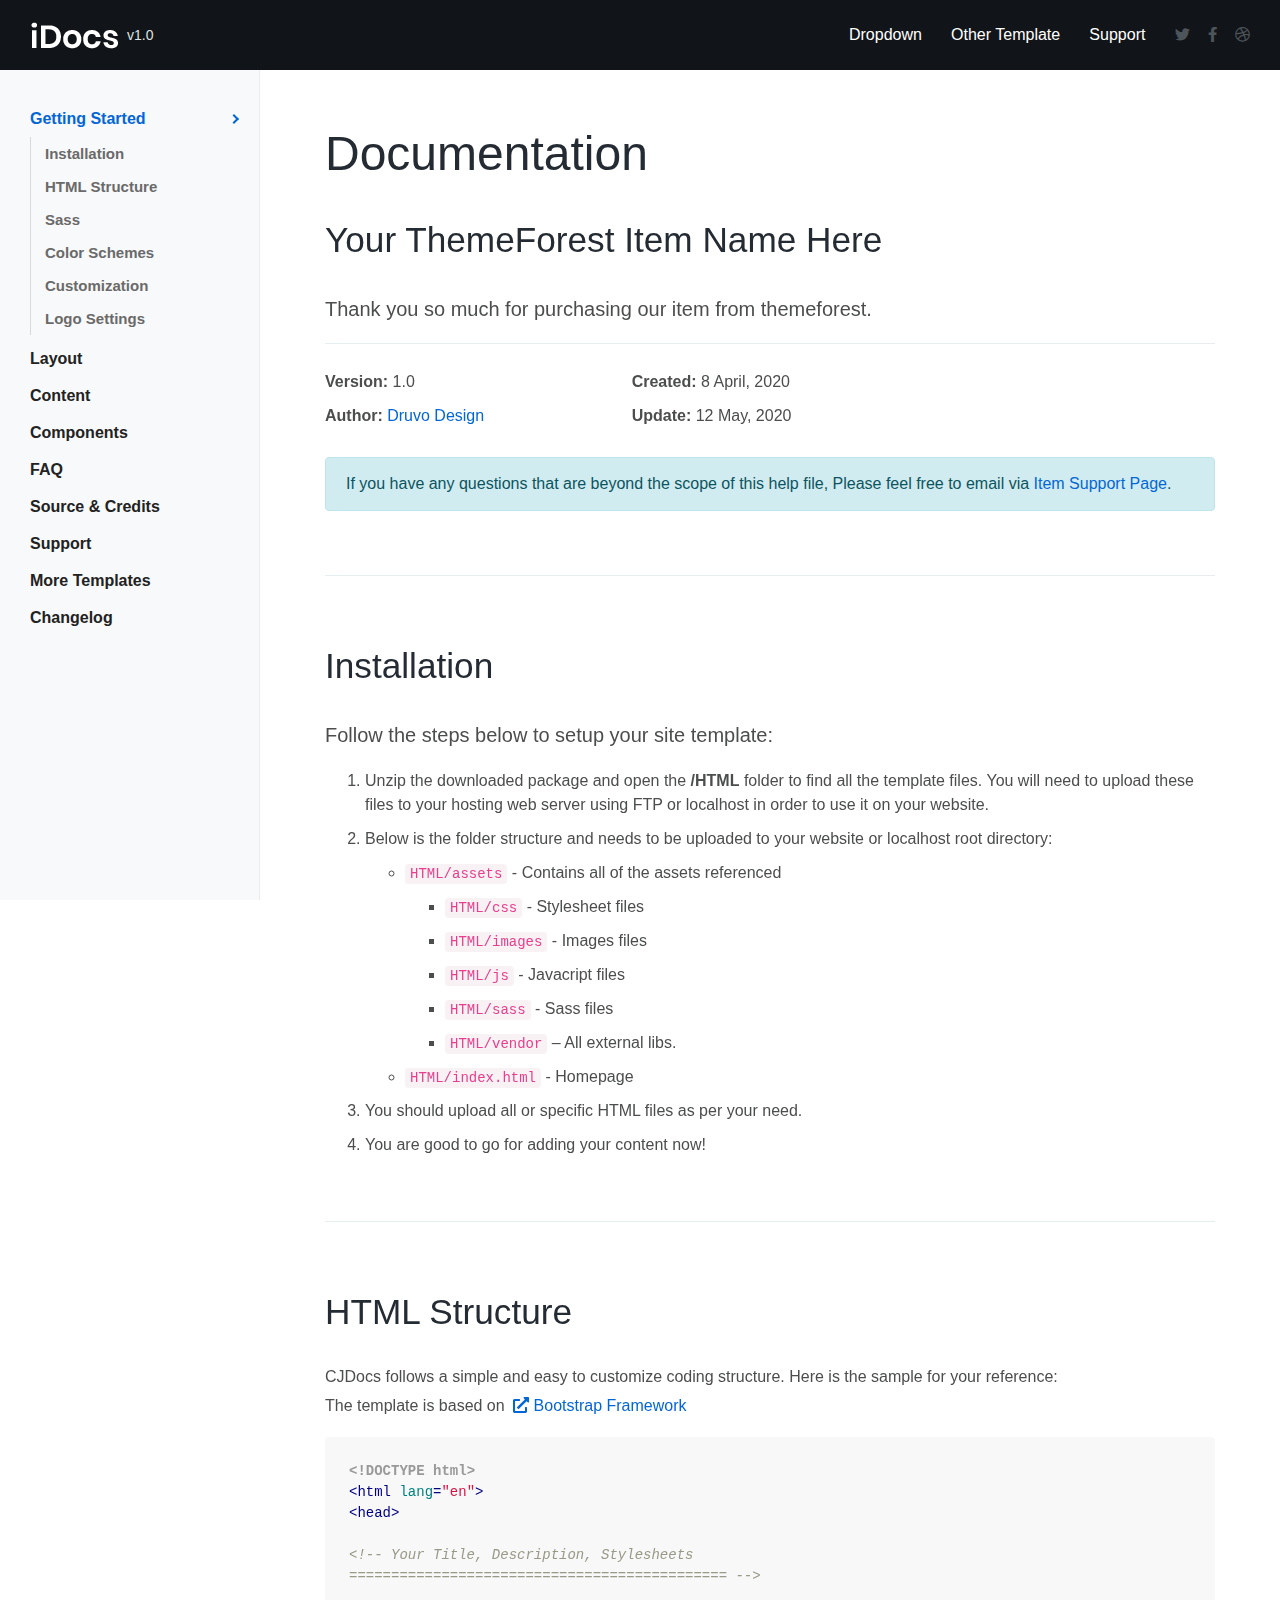
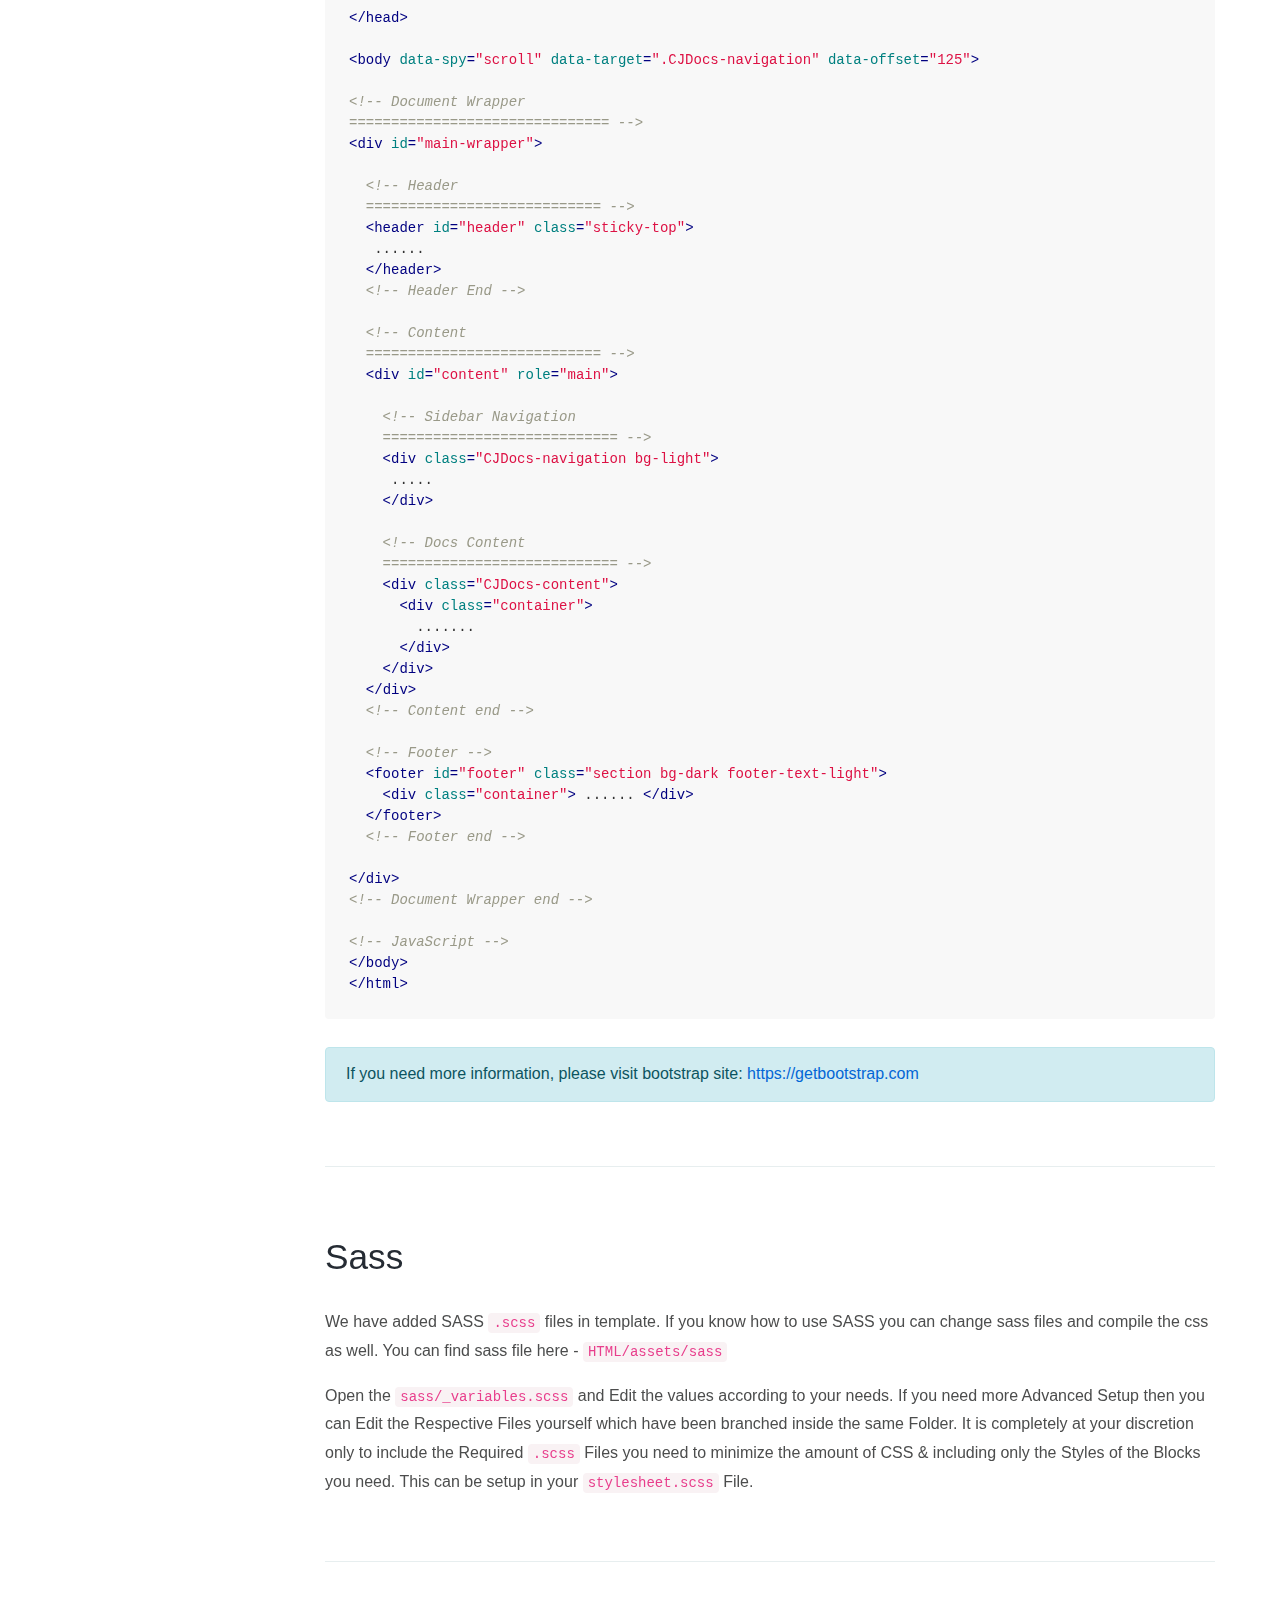
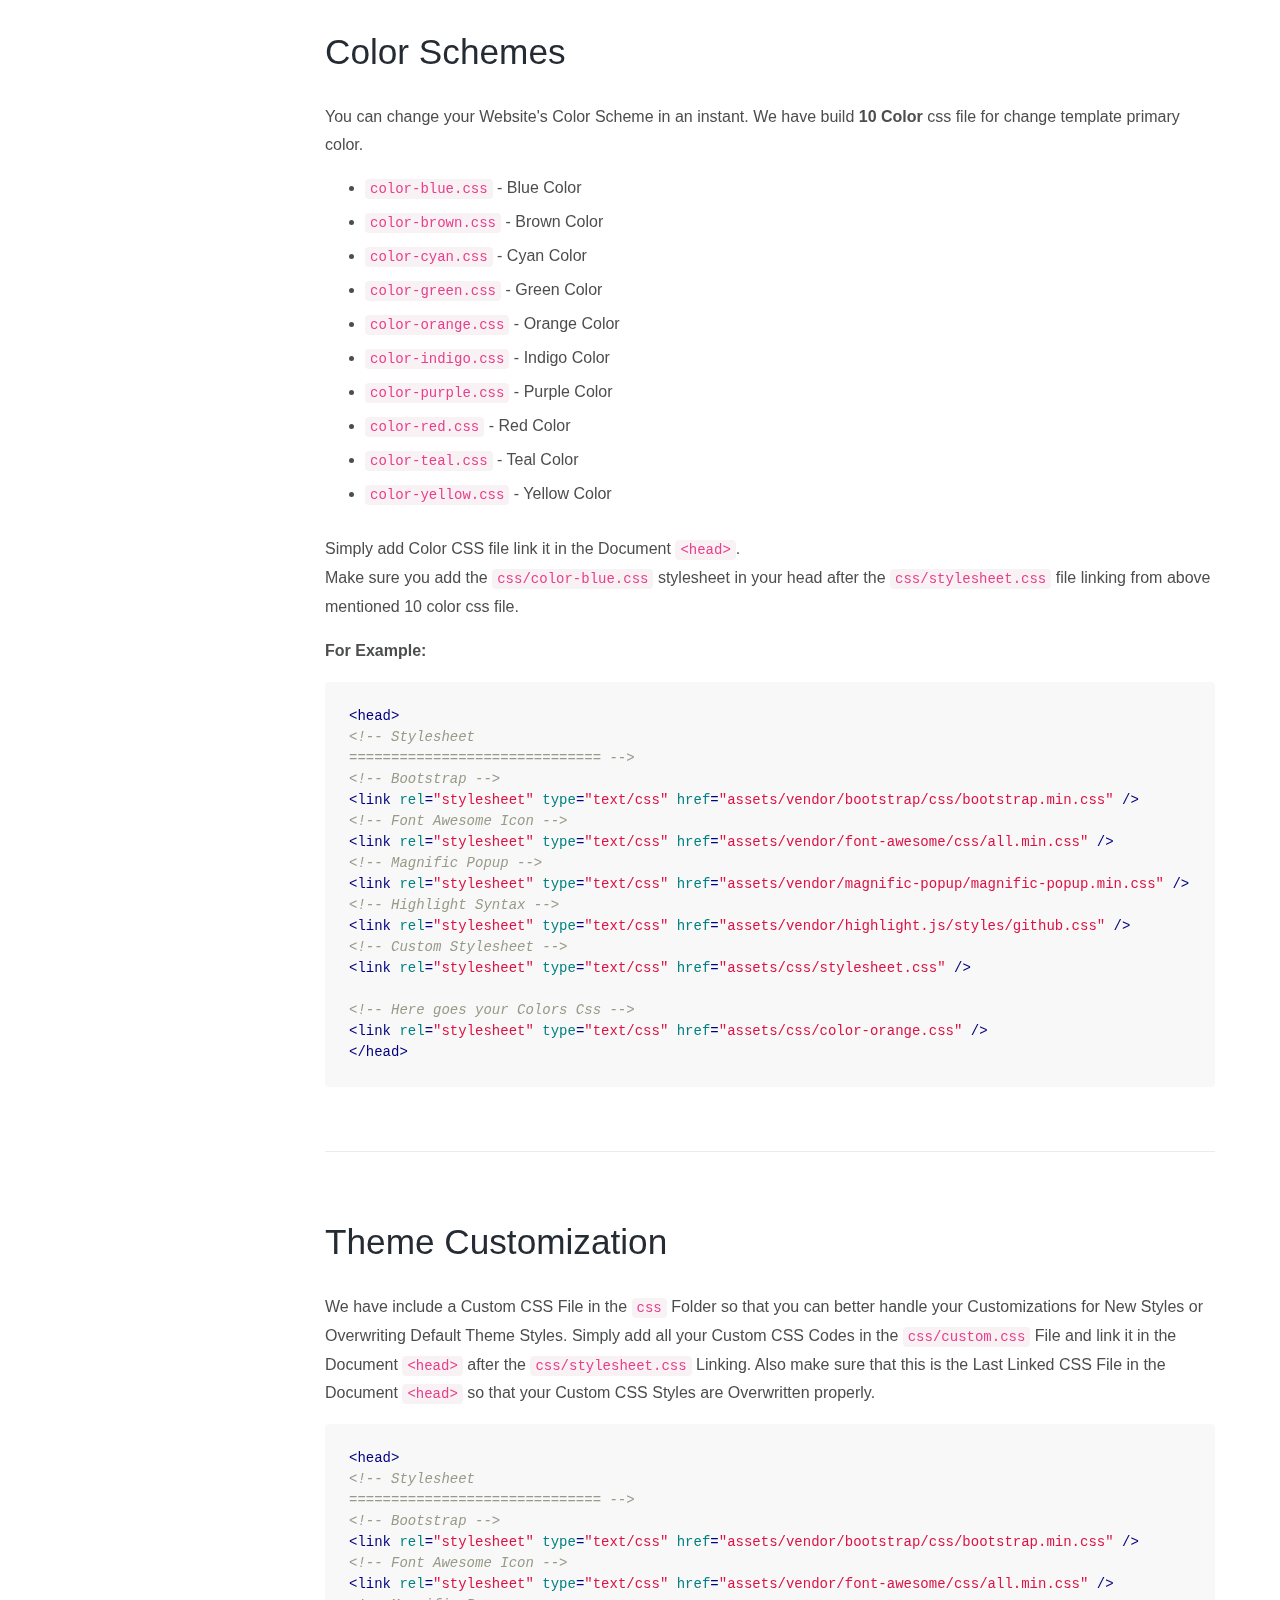
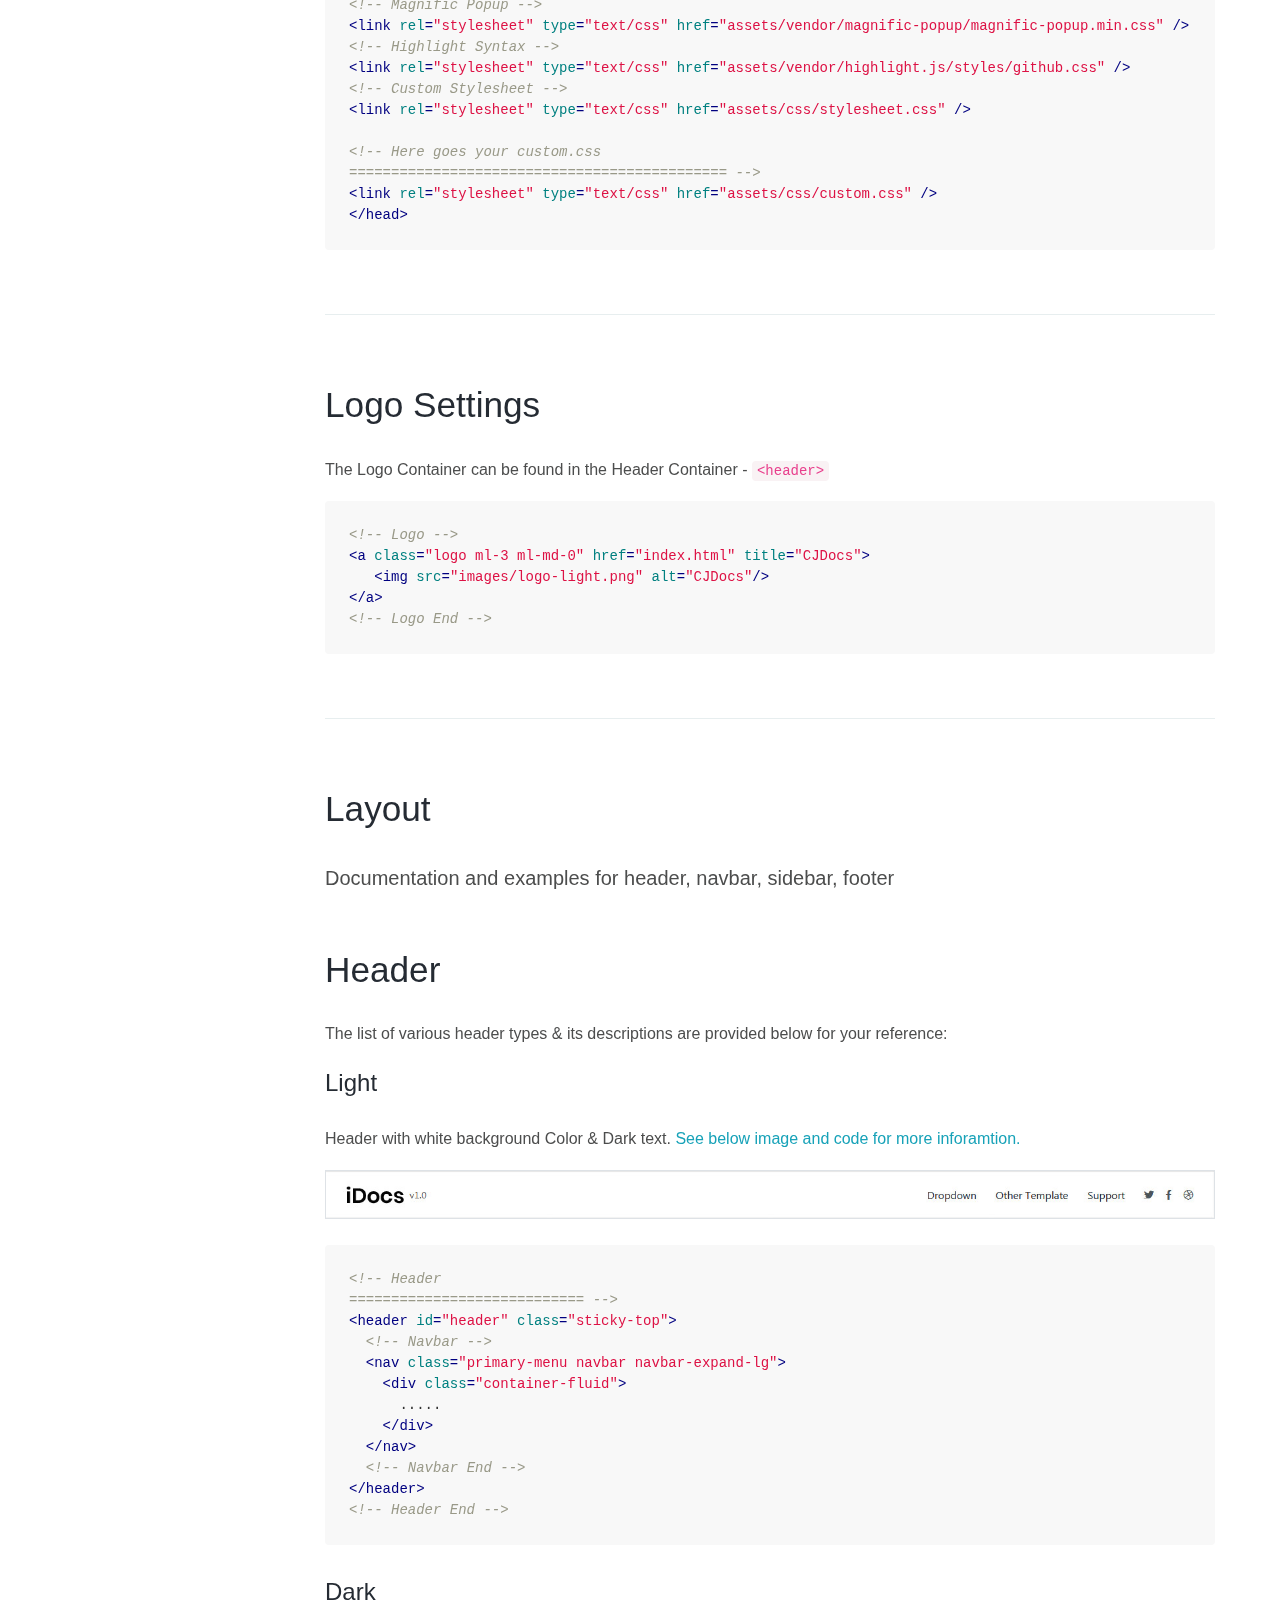
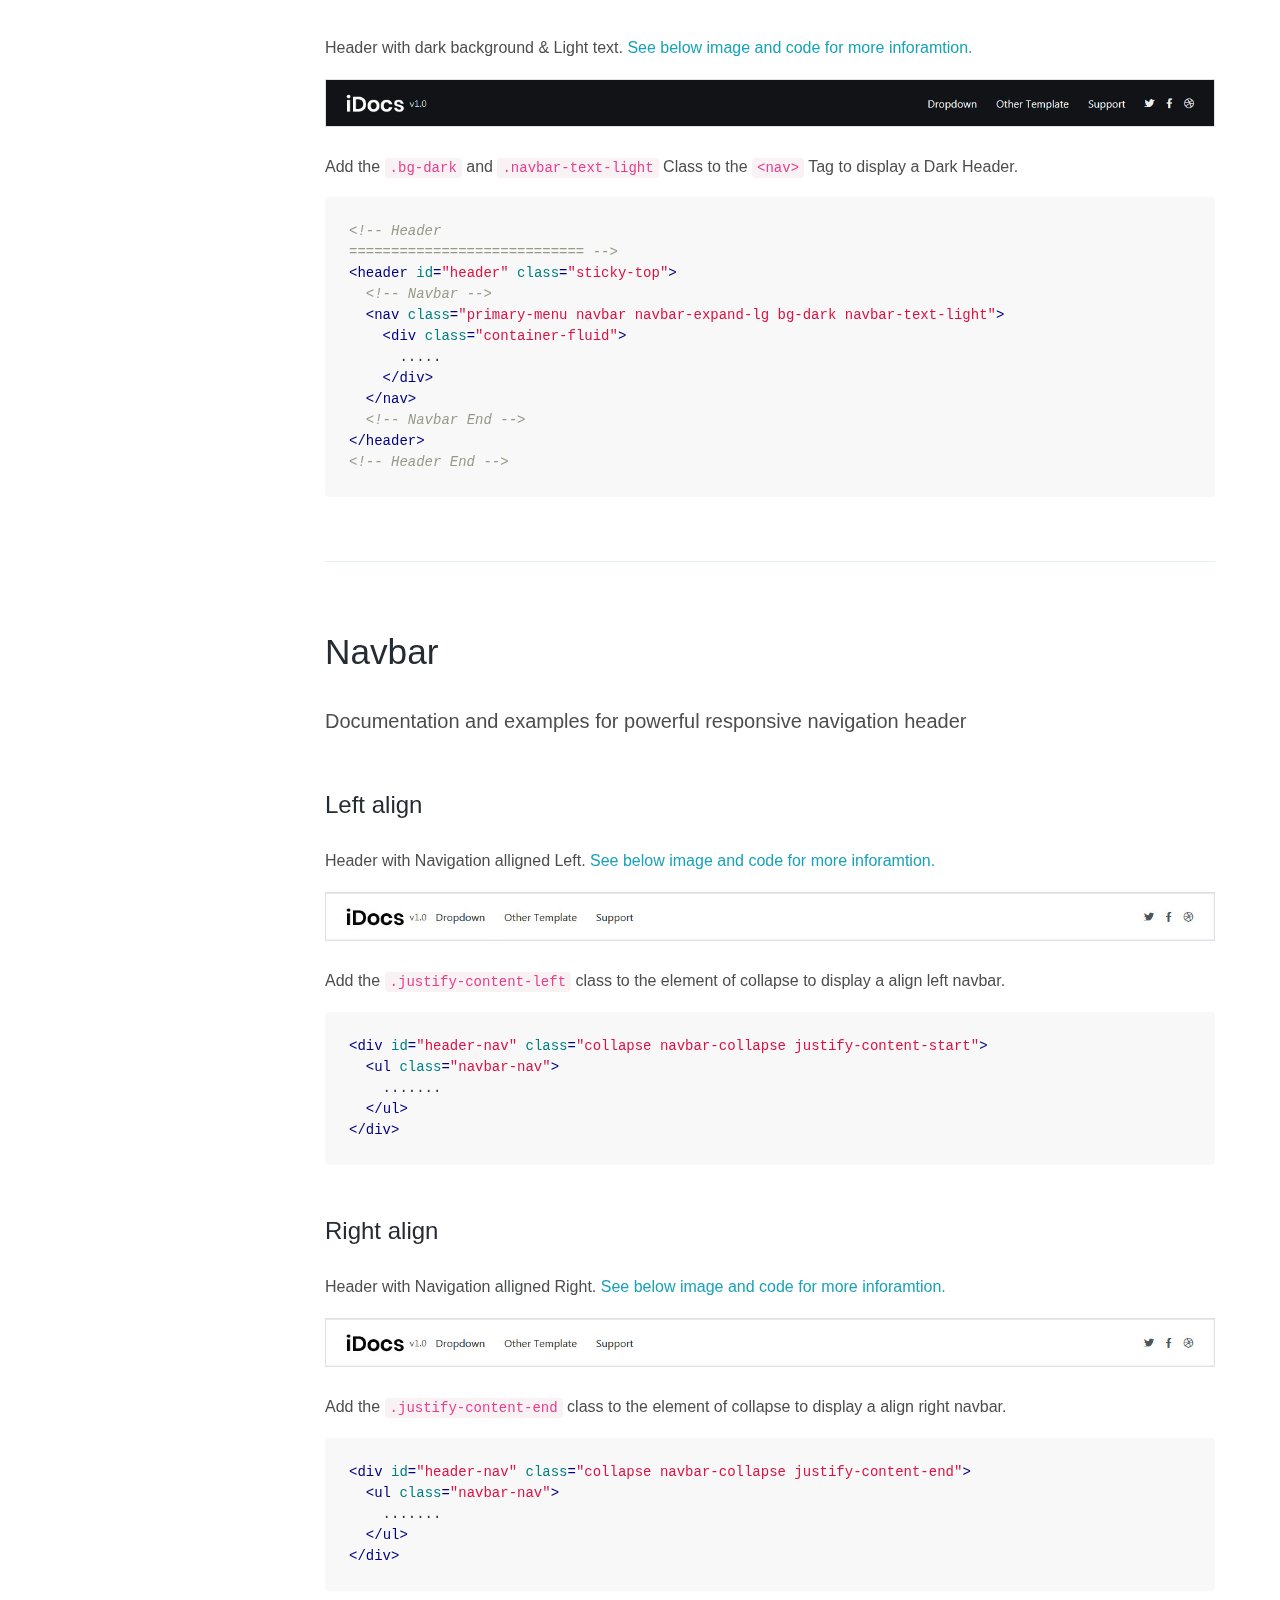
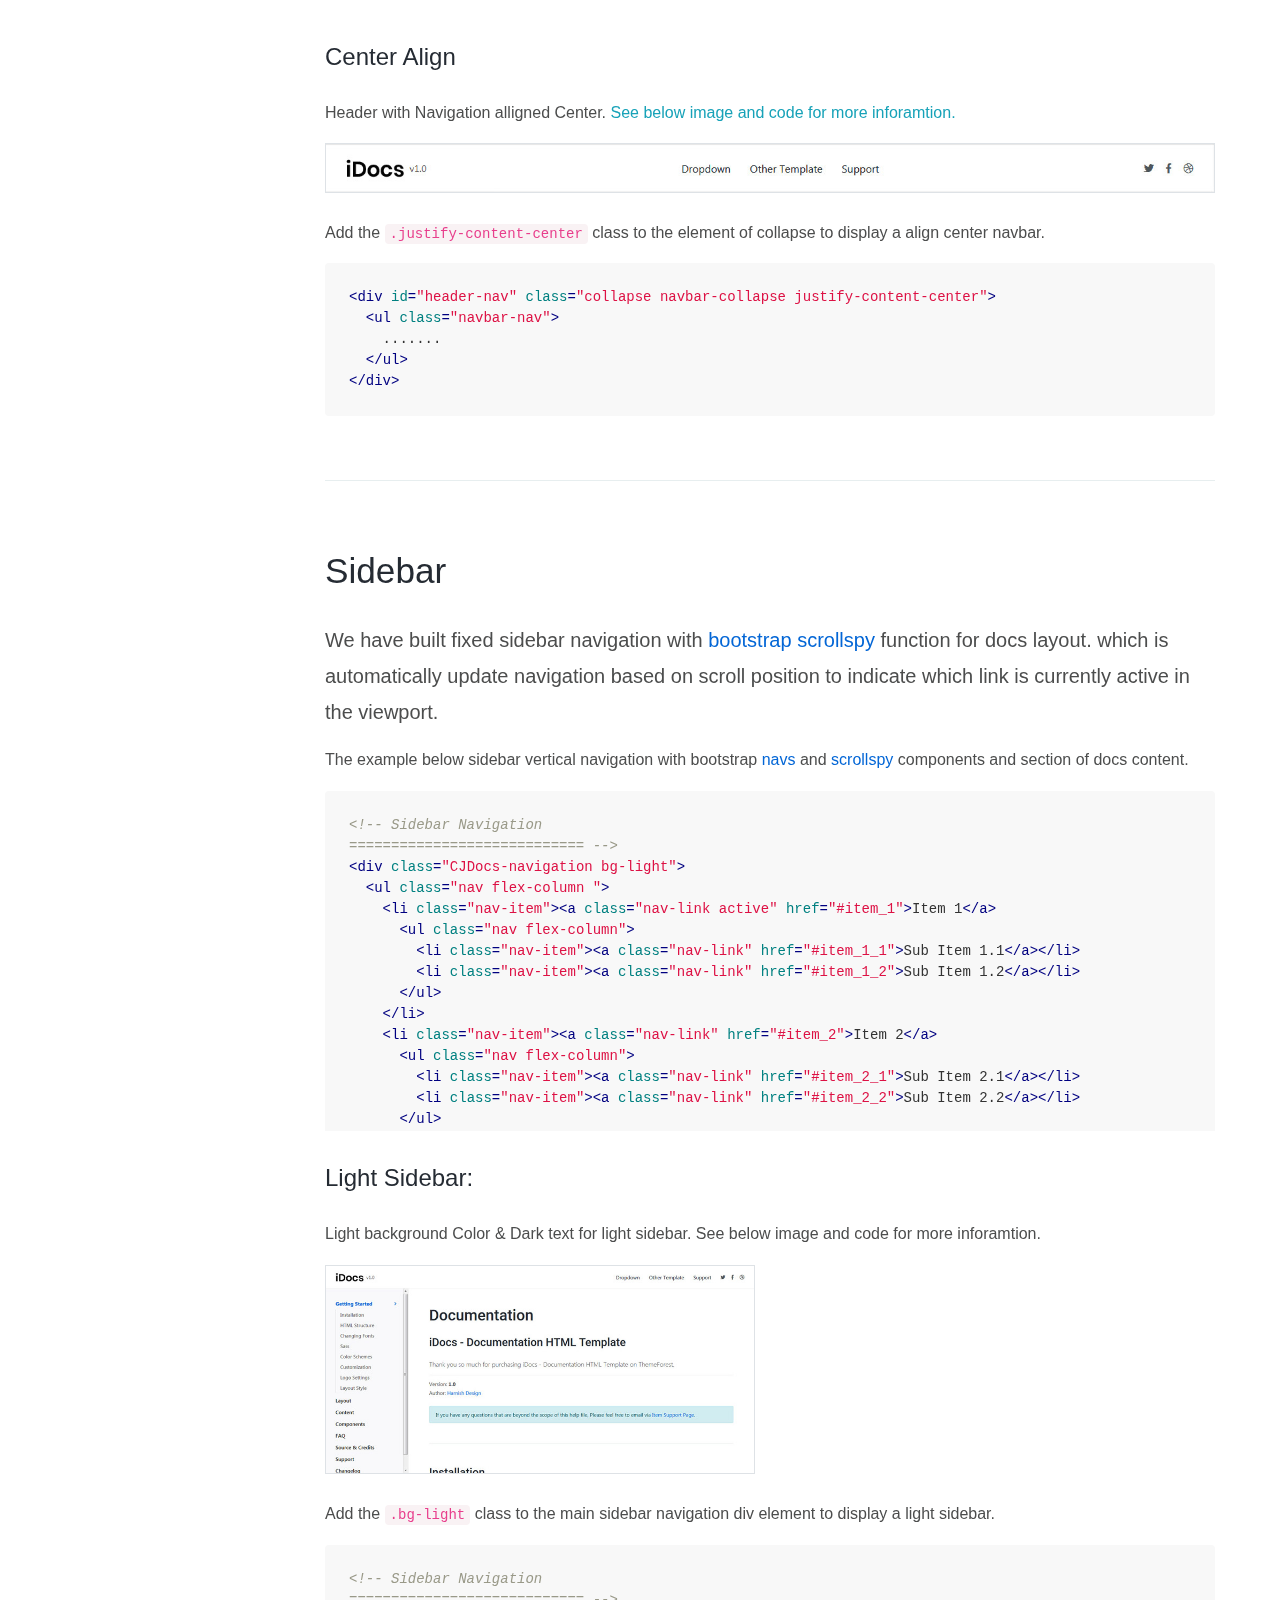
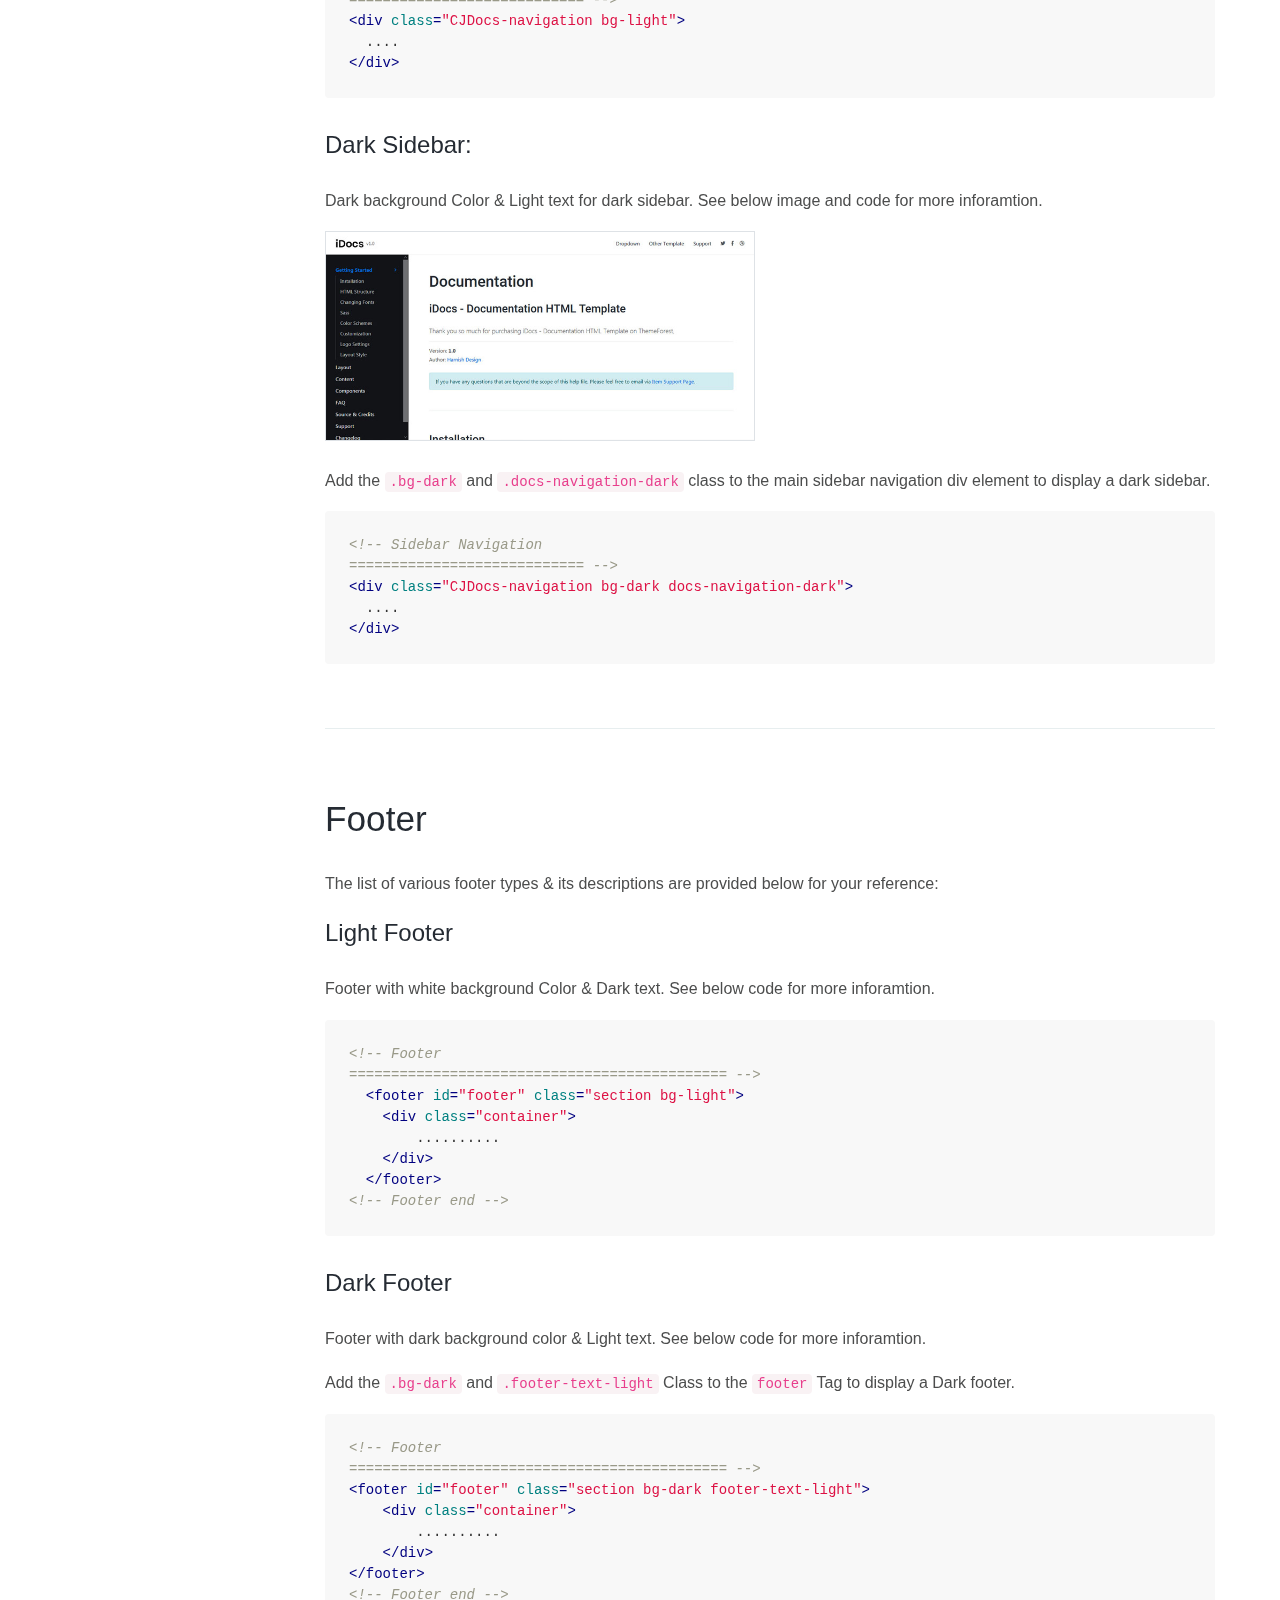
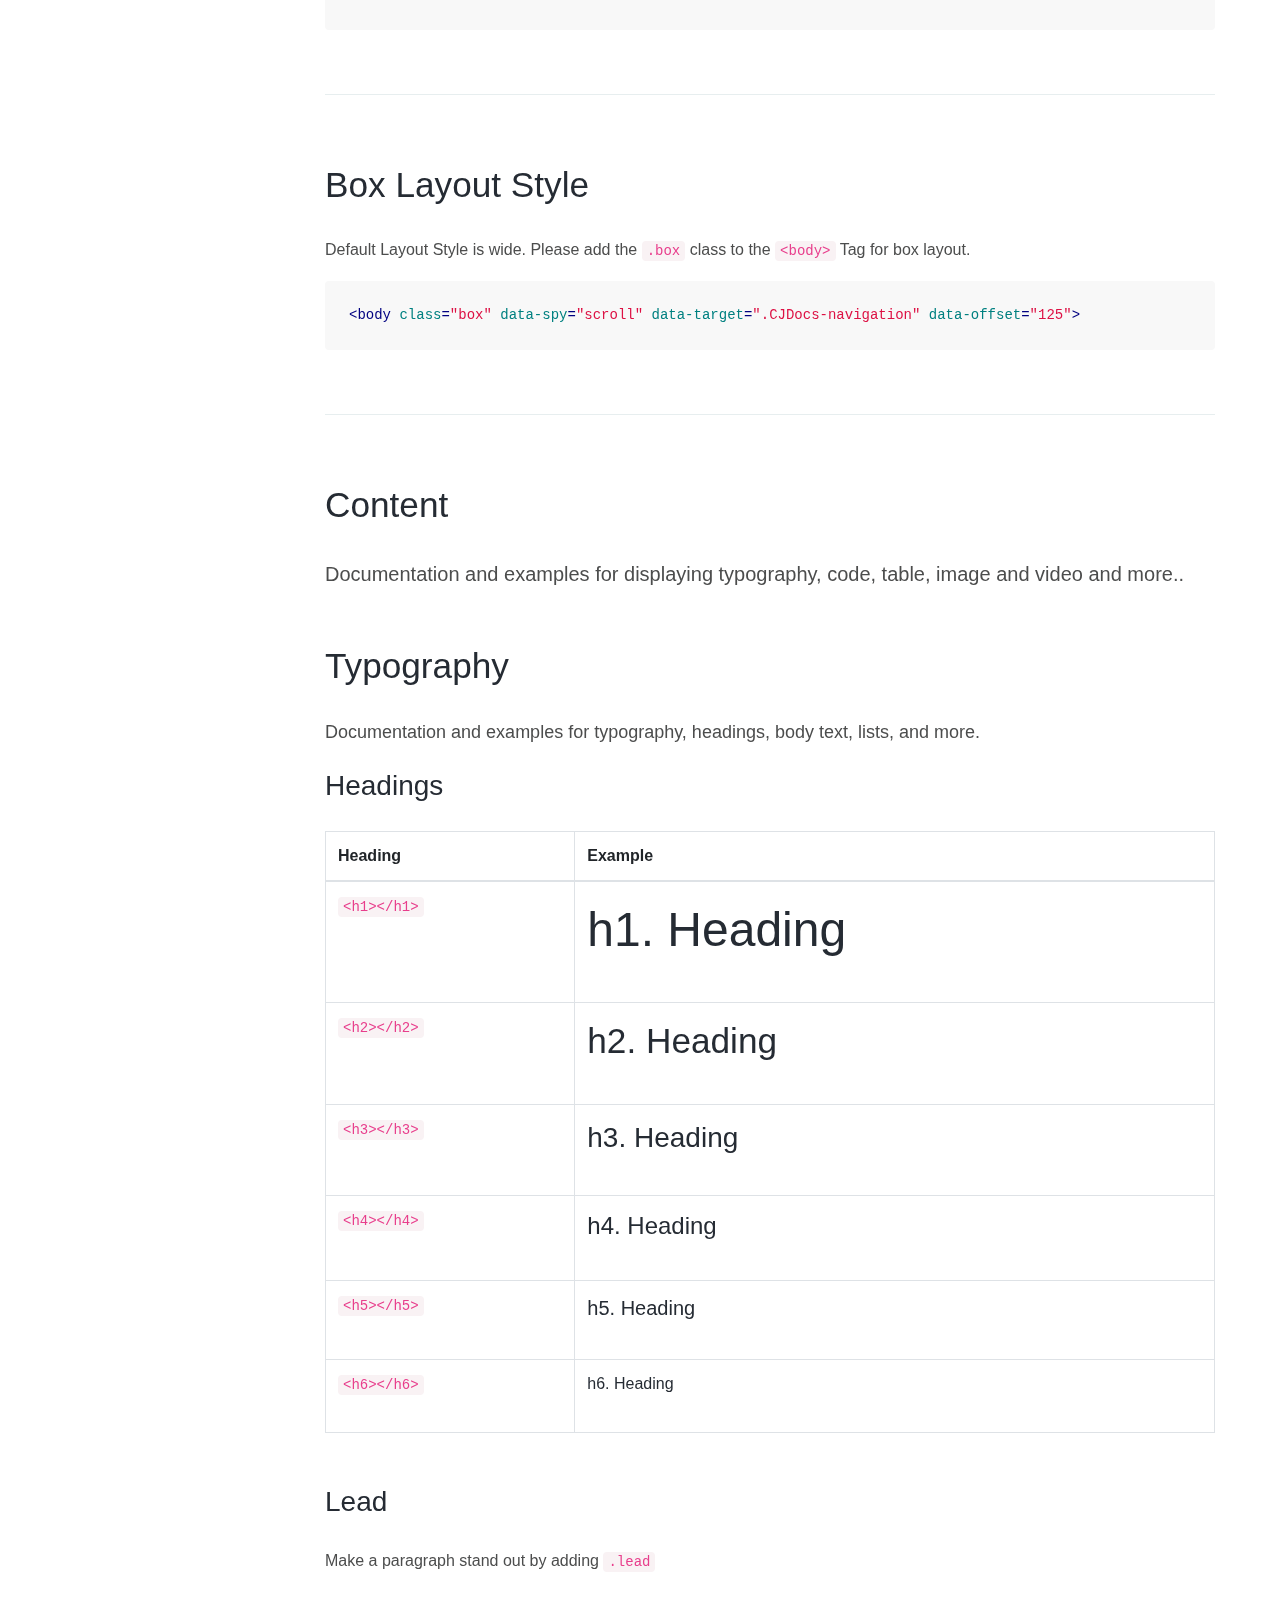
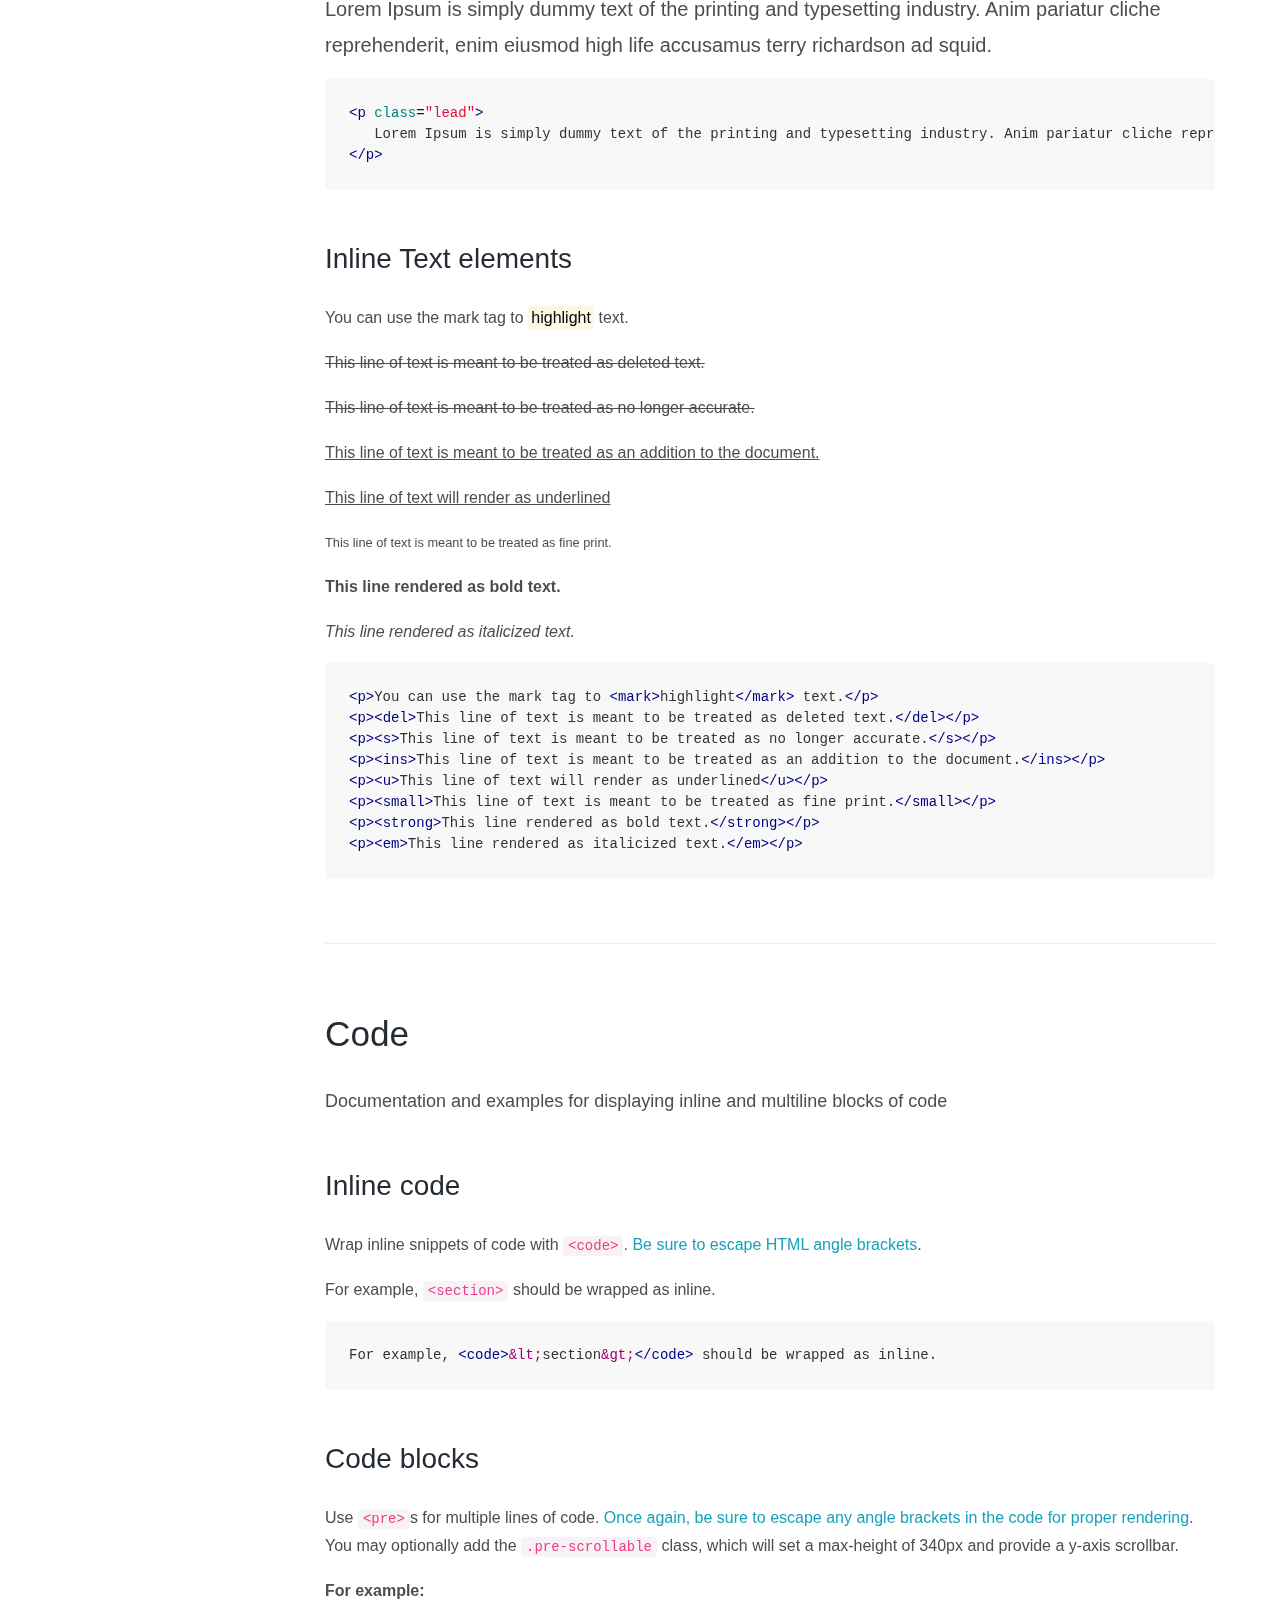
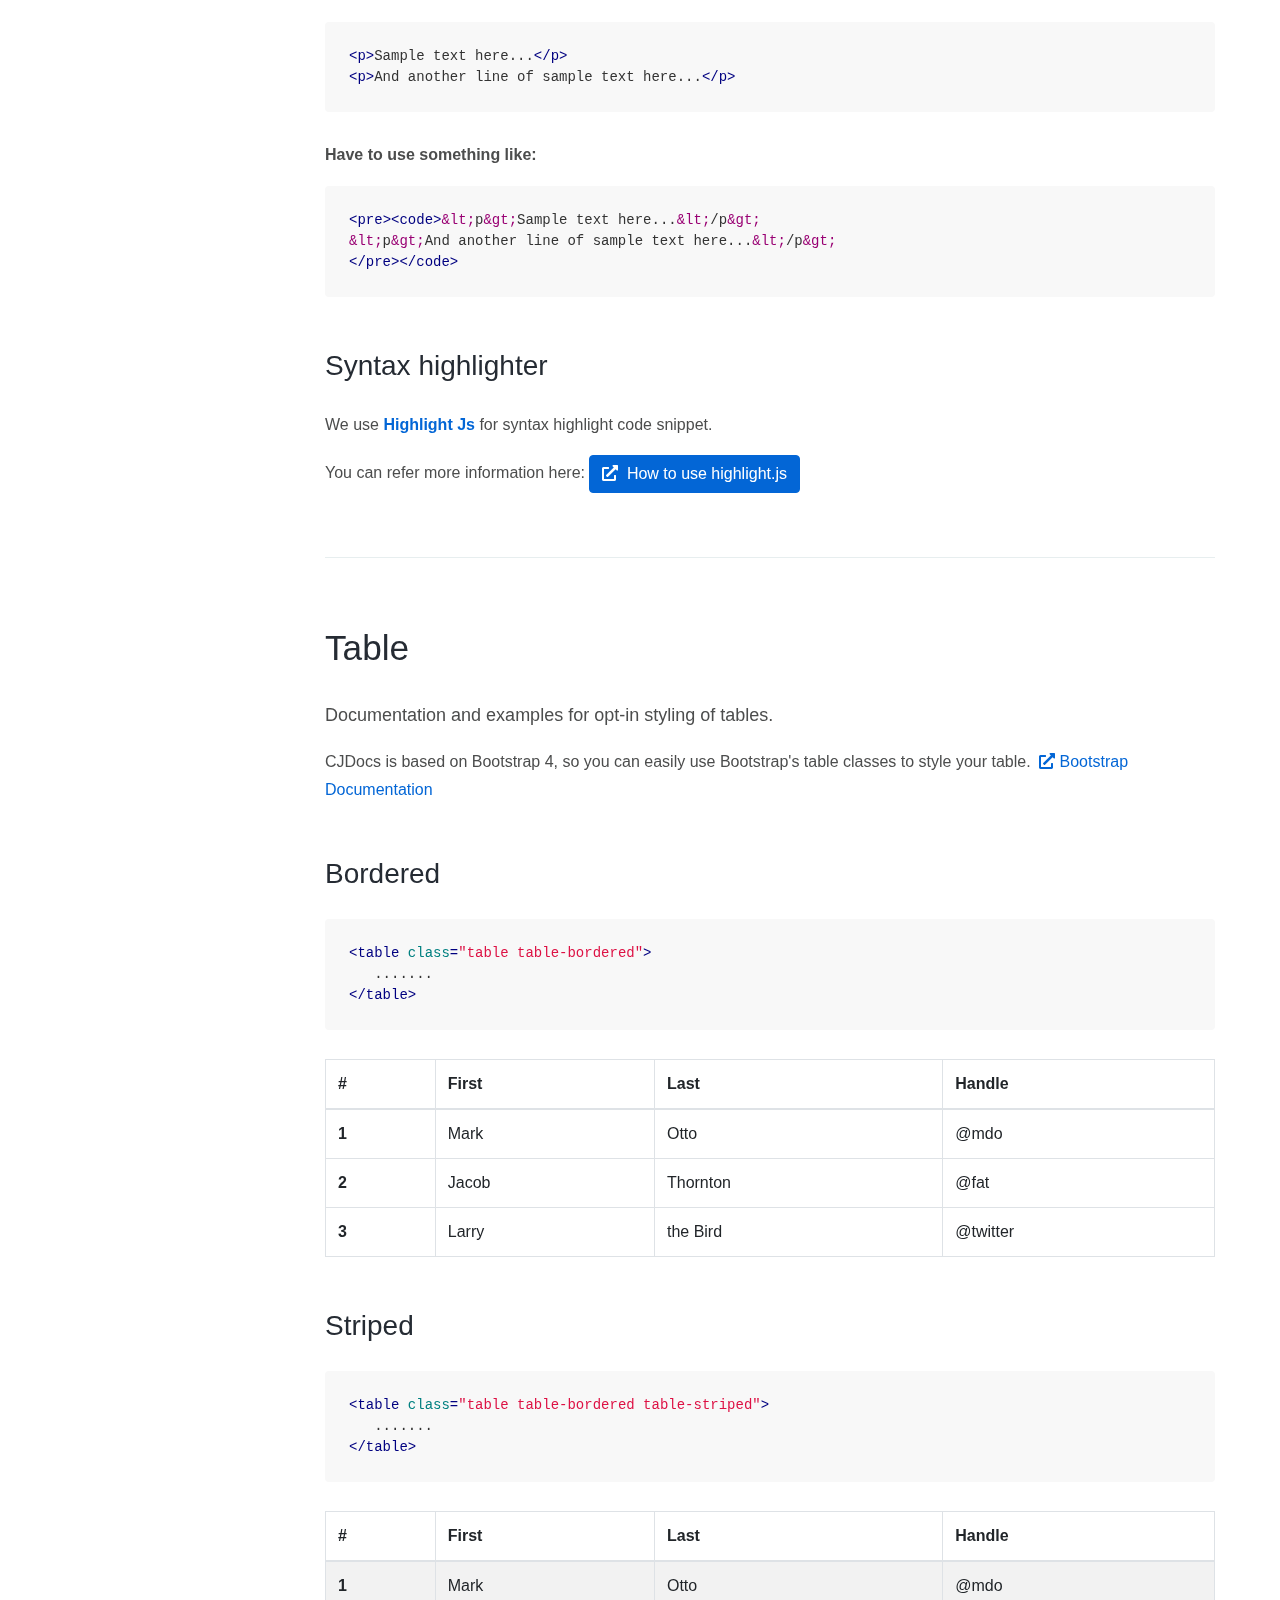
<file: index-3.html>
<!DOCTYPE html>
<html lang="en">
<head>
<meta charset="UTF-8" />
<meta http-equiv="X-UA-Compatible" content="IE=edge">
<meta name="viewport" content="width=device-width, initial-scale=1, minimum-scale=1.0, shrink-to-fit=no">
<link href="assets/images/favicon.png" rel="icon" />
<title>Documentation | Your ThemeForest item Name</title>
<meta name="description" content="Your ThemeForest item Name and description">
<meta name="author" content="druvo.net">

<!-- Stylesheet
============================== -->
<!-- Bootstrap -->
<link rel="stylesheet" type="text/css" href="assets/vendor/bootstrap/css/bootstrap.min.css" />
<!-- Font Awesome Icon -->
<link rel="stylesheet" type="text/css" href="assets/vendor/font-awesome/css/all.min.css" />
<!-- Magnific Popup -->
<link rel="stylesheet" type="text/css" href="assets/vendor/magnific-popup/magnific-popup.min.css" />
<!-- Highlight Syntax -->
<link rel="stylesheet" type="text/css" href="assets/vendor/highlight.js/styles/github.css" />
<!-- Custom Stylesheet -->
<link rel="stylesheet" type="text/css" href="assets/css/stylesheet.css" />
</head>

<body data-spy="scroll" data-target=".CJDocs-navigation" data-offset="125">

<!-- Preloader -->
<div class="preloader">
  <div class="lds-ellipsis">
    <div></div>
    <div></div>
    <div></div>
    <div></div>
  </div>
</div>
<!-- Preloader End --> 

<!-- Document Wrapper   
=============================== -->
<div id="main-wrapper"> 
  
  <!-- Header
  ============================ -->
  <header id="header" class="sticky-top"> 
    <!-- Navbar -->
    <nav class="primary-menu navbar navbar-expand-lg bg-dark navbar-text-light navbar-dropdown-dark border-0">
      <div class="container-fluid">
        <!-- Sidebar Toggler -->
		<button id="sidebarCollapse" class="navbar-toggler d-block d-md-none" type="button"><span></span><span class="w-75"></span><span class="w-50"></span></button>
		
		<!-- Logo --> 
        <a class="logo ml-md-3" href="index.html" title="CJDocs Template"> <img src="assets/images/logo-light.png" alt="CJDocs Template"/> </a> 
		<span class="text-2 text-light ml-2">v1.0</span> 
        <!-- Logo End -->
        
		<!-- Navbar Toggler -->
		<button class="navbar-toggler ml-auto" type="button" data-toggle="collapse" data-target="#header-nav"><span></span><span></span><span></span></button>
        
		<div id="header-nav" class="collapse navbar-collapse justify-content-end">
          <ul class="navbar-nav">
            <li class="dropdown"> <a class="dropdown-toggle" href="#">Dropdown</a>
              <ul class="dropdown-menu">
                <li><a class="dropdown-item" href="#">Action</a></li>
                <li class="dropdown"><a class="dropdown-item dropdown-toggle" href="#">Dropdown Action</a>
                  <ul class="dropdown-menu">
                    <li><a class="dropdown-item" href="index.html">Action</a></li>
                    <li><a class="dropdown-item" href="feature-header-dark.html">Another Action</a></li>
                    <li><a class="dropdown-item" href="feature-header-primary.html">Something Else Here</a></li>
                    <li><a class="dropdown-item" href="index-2.html">Another Link</a></li>
                  </ul>
                </li>
                <li><a class="dropdown-item" href="#">Another Action</a>
                <li><a class="dropdown-item" href="#">Something Else Here</a></li>
              </ul>
            </li>
            <li><a target="_blank" href="https://themeforest.net/user/druvo/portfolio?ref=druvo">Other Template</a></li>
            <li><a target="_blank" href="https://themeforest.net/user/druvo/#contact?ref=druvo">Support</a></li>
          </ul>
        </div>
        <ul class="social-icons social-icons-sm ml-lg-2 mr-2">
          <li class="social-icons-twitter"><a data-toggle="tooltip" href="http://www.twitter.com/druvo/" target="_blank" title="" data-original-title="Twitter"><i class="fab fa-twitter"></i></a></li>
          <li class="social-icons-facebook"><a data-toggle="tooltip" href="http://www.facebook.com/druvo/" target="_blank" title="" data-original-title="Facebook"><i class="fab fa-facebook-f"></i></a></li>
          <li class="social-icons-dribbble"><a data-toggle="tooltip" href="http://www.dribbble.com/druvo/" target="_blank" title="" data-original-title="Dribbble"><i class="fab fa-dribbble"></i></a></li>
        </ul>
      </div>
    </nav>
    <!-- Navbar End --> 
  </header>
  <!-- Header End --> 
  
  <!-- Content
  ============================ -->
  <div id="content" role="main">
    
	<!-- Sidebar Navigation
	============================ -->
	<div class="CJDocs-navigation bg-light">
      <ul class="nav flex-column ">
        <li class="nav-item"><a class="nav-link active" href="#CJDocs_start">Getting Started</a>
          <ul class="nav flex-column">
            <li class="nav-item"><a class="nav-link" href="#CJDocs_installation">Installation</a></li>
            <li class="nav-item"><a class="nav-link" href="#CJDocs_html_structure">HTML Structure</a></li>
            <li class="nav-item"><a class="nav-link" href="#CJDocs_sass">Sass</a></li>
            <li class="nav-item"><a class="nav-link" href="#CJDocs_color_schemes">Color Schemes</a></li>
            <li class="nav-item"><a class="nav-link" href="#CJDocs_theme_customization">Customization</a></li>
            <li class="nav-item"><a class="nav-link" href="#CJDocs_logo_settings">Logo Settings</a></li>
          </ul>
        </li>
        <li class="nav-item"><a class="nav-link" href="#CJDocs_layout">Layout</a>
          <ul class="nav flex-column">
			<li class="nav-item"><a class="nav-link" href="#CJDocs_header">Header</a></li>
			<li class="nav-item"><a class="nav-link" href="#CJDocs_navbar">Navbar</a></li>
			<li class="nav-item"><a class="nav-link" href="#CJDocs_sidebar">Sidebar</a></li>
			<li class="nav-item"><a class="nav-link" href="#CJDocs_footer">Footer</a></li>
			<li class="nav-item"><a class="nav-link" href="#CJDocs_box_layout">Box Layout</a></li>
          </ul>
        </li>
        <li class="nav-item"><a class="nav-link" href="#CJDocs_content">Content</a>
			<ul class="nav flex-column">
            <li class="nav-item"><a class="nav-link" href="#CJDocs_typography">Typography</a></li>
            <li class="nav-item"><a class="nav-link" href="#CJDocs_code">Code</a></li>
            <li class="nav-item"><a class="nav-link" href="#CJDocs_table">Table</a></li>
			<li class="nav-item"><a class="nav-link" href="#CJDocs_icons">Icons</a></li>
            <li class="nav-item"><a class="nav-link" href="#CJDocs_image">Image</a></li>
			<li class="nav-item"><a class="nav-link" href="#CJDocs_video">Video</a></li>
          </ul>
		</li>
        <li class="nav-item"><a class="nav-link" href="#CJDocs_components">Components</a>
          <ul class="nav flex-column">
            <li class="nav-item"><a class="nav-link" href="#CJDocs_accordion">Accordion</a></li>
            <li class="nav-item"><a class="nav-link" href="#CJDocs_tabs">Tabs</a></li>
            <li class="nav-item"><a class="nav-link" href="#CJDocs_social_icon">Social Icon</a></li>
            <li class="nav-item"><a class="nav-link" href="#CJDocs_helper_classes">Helper Classes</a></li>
          </ul>
        </li>
		<li class="nav-item"><a class="nav-link" href="#CJDocs_faq">FAQ</a></li>
        <li class="nav-item"><a class="nav-link" href="#CJDocs_source_credits">Source & Credits</a></li>
        <li class="nav-item"><a class="nav-link" href="#CJDocs_support">Support</a></li>
		<li class="nav-item"><a class="nav-link" href="#CJDocs_templates">More Templates</a></li>
		<li class="nav-item"><a class="nav-link" href="#CJDocs_changelog">Changelog</a>
			<ul class="nav flex-column">
            <li class="nav-item"><a class="nav-link" href="#v1-1">v1.1</a></li>
            <li class="nav-item"><a class="nav-link" href="#v1-0">v1.0</a></li>
          </ul>
		</li>
      </ul>
    </div>
    
    <!-- Docs Content
	============================ -->
    <div class="CJDocs-content">
      <div class="container"> 
        
        <!-- Getting Started
		============================ -->
        <section id="CJDocs_start">
        <h1>Documentation</h1>
        <h2>Your ThemeForest Item Name Here</h2>
        <p class="lead">Thank you so much for purchasing our item from themeforest.</p>
		<hr>
		<div class="row">
			<div class="col-sm-6 col-lg-4">
				<ul class="list-unstyled">
					<li><strong>Version:</strong> 1.0</li>
					<li><strong>Author:</strong> <a href="http://www.druvo.net" target="_blank">Druvo Design</a></li>
				</ul>
			</div>
			<div class="col-sm-6 col-lg-4">
				<ul class="list-unstyled">
					<li><strong class="font-weight-700">Created:</strong> 8 April, 2020</li>
					<li><strong>Update:</strong> 12 May, 2020</li>
				</ul>
			</div>
		</div>
        <p class="alert alert-info">If you have any questions that are beyond the scope of this help file, Please feel free to email via <a target="_blank" href="https://themeforest.net/user/druvo/#contact?ref=druvo">Item Support Page</a>.</p>
        </section>
        
		<hr class="divider">
		
        <!-- Installation
		============================ -->
        <section id="CJDocs_installation">
          <h2>Installation</h2>
          <p class="lead">Follow the steps below to setup your site template:</p>
          <ol>
            <li>Unzip the downloaded package and open the <strong>/HTML</strong> folder to find all the template files. You will need to upload these files to your hosting web server using FTP or localhost in order to use it on your website.</li>
            <li>Below is the folder structure and needs to be uploaded to your website or localhost root directory:
            <ul>
			<li><code>HTML/assets</code> - Contains all of the assets referenced
			  <ul>
                <li><code>HTML/css</code> - Stylesheet files</li>
                <li><code>HTML/images</code> - Images files</li>
                <li><code>HTML/js</code> - Javacript files</li>
                <li><code>HTML/sass</code> - Sass files</li>
                <li><code>HTML/vendor</code> – All external libs.</li>
              </ul>
			</li>
			<li><code>HTML/index.html</code> - Homepage
			</ul>
            </li>
            <li>You should upload all or specific HTML files as per your need.</li>
            <li>You are good to go for adding your content now!</li>
          </ol>
        </section>
        
		<hr class="divider">
		
        <!-- HTML Structure
		============================ -->
        <section id="CJDocs_html_structure">
          <h2>HTML Structure</h2>
          <p>CJDocs follows a simple and easy to customize coding structure. Here is the sample for your reference:<br>
            The template is based on <a class="ml-1" target="_blank" href="https://getbootstrap.com/"><i class="fas fa-external-link-alt"></i> Bootstrap Framework</a></p>
          <pre><code class="html">&lt;!DOCTYPE html&gt;
&lt;html lang=&quot;en&quot;&gt;
&lt;head&gt;

&lt;!-- Your Title, Description, Stylesheets
============================================= --&gt;

&lt;/head&gt;

&lt;body data-spy=&quot;scroll&quot; data-target=&quot;.CJDocs-navigation&quot; data-offset=&quot;125&quot;&gt;

&lt;!-- Document Wrapper   
=============================== --&gt;
&lt;div id=&quot;main-wrapper&quot;&gt; 
  
  &lt;!-- Header
  ============================ --&gt;
  &lt;header id=&quot;header&quot; class=&quot;sticky-top&quot;&gt;
   ......
  &lt;/header&gt;
  &lt;!-- Header End --&gt; 
  
  &lt;!-- Content
  ============================ --&gt;
  &lt;div id=&quot;content&quot; role=&quot;main&quot;&gt; 
    
    &lt;!-- Sidebar Navigation
    ============================ --&gt;
    &lt;div class=&quot;CJDocs-navigation bg-light&quot;&gt;
     .....
    &lt;/div&gt;
    
    &lt;!-- Docs Content
    ============================ --&gt;
    &lt;div class=&quot;CJDocs-content&quot;&gt;
      &lt;div class=&quot;container&quot;&gt;
        .......
      &lt;/div&gt;
    &lt;/div&gt;
  &lt;/div&gt;
  &lt;!-- Content end --&gt; 
  
  &lt;!-- Footer --&gt;
  &lt;footer id=&quot;footer&quot; class=&quot;section bg-dark footer-text-light&quot;&gt;
    &lt;div class=&quot;container&quot;&gt; ...... &lt;/div&gt;
  &lt;/footer&gt;
  &lt;!-- Footer end --&gt; 
  
&lt;/div&gt;
&lt;!-- Document Wrapper end --&gt; 

&lt;!-- JavaScript --&gt;
&lt;/body&gt;
&lt;/html&gt;</code></pre>
          <p class="alert alert-info">If you need more information, please visit bootstrap site: <a target="_blank" href="https://getbootstrap.com/docs/4.4/layout/grid/">https://getbootstrap.com</a></p>
        </section>
        
		<hr class="divider">
		        
		<!-- Sass
		============================ -->
        <section id="CJDocs_sass">
          <h2>Sass</h2>
          <p>We have added SASS <code>.scss</code> files in template. If you know how to use SASS you can change sass files and compile the css as well.
            You can find sass file here - <code>HTML/assets/sass</code></p>
          <p>Open the <code>sass/_variables.scss</code> and Edit the values according to your needs. If you need more Advanced Setup then you can Edit the Respective Files yourself which have been branched inside the same Folder. It is completely at your discretion only to include the Required <code>.scss</code> Files you need to minimize the amount of CSS & including only the Styles of the Blocks you need. This can be setup in your <code>stylesheet.scss</code> File.</p>
        </section>
        
		<hr class="divider">
		
		<!-- Color Schemes
		============================ -->
        <section id="CJDocs_color_schemes">
          <h2>Color Schemes</h2>
          <p>You can change your Website's Color Scheme in an instant. We have build <strong>10 Color</strong> css file for change template primary color.</p>
          <ul>
            <li><code>color-blue.css</code> - Blue Color</li>
            <li><code>color-brown.css</code> - Brown Color</li>
            <li><code>color-cyan.css</code> - Cyan Color</li>
            <li><code>color-green.css</code> - Green Color</li>
            <li><code>color-orange.css</code> - Orange Color</li>
            <li><code>color-indigo.css</code> - Indigo Color</li>
            <li><code>color-purple.css</code> - Purple Color</li>
            <li><code>color-red.css</code> - Red Color</li>
            <li><code>color-teal.css</code> - Teal Color</li>
            <li><code>color-yellow.css</code> - Yellow Color</li>
          </ul>
          <p>Simply add Color CSS file link it in the Document <code>&lt;head&gt;</code>.<br>
            Make sure you add the <code>css/color-blue.css</code> stylesheet in your head after the <code>css/stylesheet.css</code> file linking from above mentioned 10 color css file.</p>
          <p><strong>For Example:</strong></p>
          <pre><code class="html">&lt;head&gt;
&lt;!-- Stylesheet
============================== --&gt;
&lt;!-- Bootstrap --&gt;
&lt;link rel=&quot;stylesheet&quot; type=&quot;text/css&quot; href=&quot;assets/vendor/bootstrap/css/bootstrap.min.css&quot; /&gt;
&lt;!-- Font Awesome Icon --&gt;
&lt;link rel=&quot;stylesheet&quot; type=&quot;text/css&quot; href=&quot;assets/vendor/font-awesome/css/all.min.css&quot; /&gt;
&lt;!-- Magnific Popup --&gt;
&lt;link rel=&quot;stylesheet&quot; type=&quot;text/css&quot; href=&quot;assets/vendor/magnific-popup/magnific-popup.min.css&quot; /&gt;
&lt;!-- Highlight Syntax --&gt;
&lt;link rel=&quot;stylesheet&quot; type=&quot;text/css&quot; href=&quot;assets/vendor/highlight.js/styles/github.css&quot; /&gt;
&lt;!-- Custom Stylesheet --&gt;
&lt;link rel=&quot;stylesheet&quot; type=&quot;text/css&quot; href=&quot;assets/css/stylesheet.css&quot; /&gt;

&lt;!-- Here goes your Colors Css --&gt;
&lt;link rel=&quot;stylesheet&quot; type=&quot;text/css&quot; href=&quot;assets/css/color-orange.css&quot; /&gt;
&lt;/head&gt;</code></pre>
        </section>
        
		<hr class="divider">
		
		<!-- Customization
		============================ -->
        <section id="CJDocs_theme_customization">
          <h2>Theme Customization</h2>
          <p>We have include a Custom CSS File in the <code>css</code> Folder so that you can better handle your Customizations for New Styles or
            Overwriting Default Theme Styles. Simply add all your Custom CSS Codes in the <code>css/custom.css</code> File and link it in the Document <code>&lt;head&gt;</code> after the <code>css/stylesheet.css</code> Linking. Also make sure that this is the Last Linked CSS File in the Document <code>&lt;head&gt;</code> so that your Custom CSS Styles are Overwritten properly.</p>
          <pre><code class="html">&lt;head&gt;
&lt;!-- Stylesheet
============================== --&gt;
&lt;!-- Bootstrap --&gt;
&lt;link rel=&quot;stylesheet&quot; type=&quot;text/css&quot; href=&quot;assets/vendor/bootstrap/css/bootstrap.min.css&quot; /&gt;
&lt;!-- Font Awesome Icon --&gt;
&lt;link rel=&quot;stylesheet&quot; type=&quot;text/css&quot; href=&quot;assets/vendor/font-awesome/css/all.min.css&quot; /&gt;
&lt;!-- Magnific Popup --&gt;
&lt;link rel=&quot;stylesheet&quot; type=&quot;text/css&quot; href=&quot;assets/vendor/magnific-popup/magnific-popup.min.css&quot; /&gt;
&lt;!-- Highlight Syntax --&gt;
&lt;link rel=&quot;stylesheet&quot; type=&quot;text/css&quot; href=&quot;assets/vendor/highlight.js/styles/github.css&quot; /&gt;
&lt;!-- Custom Stylesheet --&gt;
&lt;link rel=&quot;stylesheet&quot; type=&quot;text/css&quot; href=&quot;assets/css/stylesheet.css&quot; /&gt;

&lt;!-- Here goes your custom.css
============================================= --&gt;
&lt;link rel=&quot;stylesheet&quot; type=&quot;text/css&quot; href=&quot;assets/css/custom.css&quot; /&gt;
&lt;/head&gt;</code></pre>
        </section>
        
		<hr class="divider">
		
        <!-- Logo Settings
		============================ -->
        <section id="CJDocs_logo_settings">
          <h2>Logo Settings</h2>
          <p>The Logo Container can be found in the Header Container - <code>&lt;header&gt;</code></p>
          <pre><code class="html">&lt;!-- Logo --&gt; 
&lt;a class=&quot;logo ml-3 ml-md-0&quot; href=&quot;index.html&quot; title=&quot;CJDocs&quot;&gt;
   &lt;img src=&quot;images/logo-light.png&quot; alt=&quot;CJDocs&quot;/&gt;
&lt;/a&gt;
&lt;!-- Logo End --&gt;
</code></pre>
        </section>
		
        
		<hr class="divider">
		
		<!-- Layout
		============================ -->
        <section id="CJDocs_layout">
          <h2>Layout</h2>
          <p class="lead mb-5">Documentation and examples for header, navbar, sidebar, footer</p>
        </section>
		
		
        <!-- Header
		============================ -->
        <section id="CJDocs_header">
          <h2>Header</h2>
          <p>The list of various header types & its descriptions are provided below for your reference:</p>
          
          <h4>Light</h4>
          <p>Header with white background Color & Dark text. <span class="text-info">See below image and code for more inforamtion.</span></p>
          <p><a class="popup-img" href="assets/images/header-light.jpg"><img class="img-fluid border" src="assets/images/header-light.jpg" alt=""></a></p>
          <pre><code class="html">&lt;!-- Header
============================ --&gt;
&lt;header id=&quot;header&quot; class=&quot;sticky-top&quot;&gt; 
  &lt;!-- Navbar --&gt;
  &lt;nav class=&quot;primary-menu navbar navbar-expand-lg&quot;&gt;
    &lt;div class=&quot;container-fluid&quot;&gt; 
      .....
    &lt;/div&gt;
  &lt;/nav&gt;
  &lt;!-- Navbar End --&gt; 
&lt;/header&gt;
&lt;!-- Header End --&gt;
</code></pre>
        
          <h4>Dark</h4>
          <p>Header with dark background & Light text. <span class="text-info">See below image and code for more inforamtion.</span></p>
          <p><a class="popup-img" href="assets/images/header-dark.jpg"><img class="img-fluid border" src="assets/images/header-dark.jpg" alt=""></a></p>
          <p>Add the <code>.bg-dark</code> and <code>.navbar-text-light</code> Class to the <code>&lt;nav&gt;</code> Tag to display a Dark Header.</p>
          <pre><code class="html">&lt;!-- Header
============================ --&gt;
&lt;header id=&quot;header&quot; class=&quot;sticky-top&quot;&gt; 
  &lt;!-- Navbar --&gt;
  &lt;nav class=&quot;primary-menu navbar navbar-expand-lg bg-dark navbar-text-light&quot;&gt;
    &lt;div class=&quot;container-fluid&quot;&gt; 
      .....
    &lt;/div&gt;
  &lt;/nav&gt;
  &lt;!-- Navbar End --&gt; 
&lt;/header&gt;
&lt;!-- Header End --&gt;
</code></pre>
        </section>
		
		<hr class="divider">
		
		<!-- Navbar
		============================ -->
        <section id="CJDocs_navbar">
          <h2>Navbar</h2>
		  <p class="lead">Documentation and examples for powerful responsive navigation header</p>
		  <h4 class="mt-5">Left align</h4>
          <p>Header with Navigation alligned Left. <span class="text-info">See below image and code for more inforamtion.</span></p>
          <p><a class="popup-img" href="assets/images/navbar-left.jpg"><img class="img-fluid border" src="assets/images/navbar-left.jpg" alt=""></a></p>
          <p>Add the <code>.justify-content-left</code> class to the element of collapse to display a align left navbar.</p>
<pre><code class="html">&lt;div id=&quot;header-nav&quot; class=&quot;collapse navbar-collapse justify-content-start&quot;&gt;
  &lt;ul class=&quot;navbar-nav&quot;&gt;
    .......
  &lt;/ul&gt;
&lt;/div&gt;
</code></pre>

<h4 class="mt-5">Right align</h4>
          <p>Header with Navigation alligned Right. <span class="text-info">See below image and code for more inforamtion.</span></p>
          <p><a class="popup-img" href="assets/images/navbar-right.jpg"><img class="img-fluid border" src="assets/images/navbar-left.jpg" alt=""></a></p>
          <p>Add the <code>.justify-content-end</code> class to the element of collapse to display a align right navbar.</p>
<pre><code class="html">&lt;div id=&quot;header-nav&quot; class=&quot;collapse navbar-collapse justify-content-end&quot;&gt;
  &lt;ul class=&quot;navbar-nav&quot;&gt;
    .......
  &lt;/ul&gt;
&lt;/div&gt;
</code></pre>
        
          <h4 class="mt-5">Center Align</h4>
          <p>Header with Navigation alligned Center. <span class="text-info">See below image and code for more inforamtion.</span></p>
          <p><img class="img-fluid border" src="assets/images/navbar-center.jpg" alt=""></p>
          <p>Add the <code>.justify-content-center</code> class to the element of collapse to display a align center navbar.</p>
          <pre><code class="html">&lt;div id=&quot;header-nav&quot; class=&quot;collapse navbar-collapse justify-content-center&quot;&gt;
  &lt;ul class=&quot;navbar-nav&quot;&gt;
    .......
  &lt;/ul&gt;
&lt;/div&gt;
</code></pre>
        </section>
		
		<hr class="divider">
		
		<!-- Sidebar
		============================ -->
        <section id="CJDocs_sidebar">
          <h2>Sidebar</h2>
          <p class="lead">We have built fixed sidebar navigation with <a target="_blank" href="https://getbootstrap.com/docs/4.4/components/scrollspy/">bootstrap scrollspy</a> function for docs layout. which is automatically update navigation based on scroll position to indicate which link is currently active in the viewport.</p>
		  <p>The example below sidebar vertical navigation with bootstrap <a target="_blank" href="https://getbootstrap.com/docs/4.4/components/navs/">navs</a> and <a target="_blank" href="https://getbootstrap.com/docs/4.4/components/scrollspy/">scrollspy</a> components and section of docs content.</p>
		<pre class="pre-scrollable"><code class="html">&lt;!-- Sidebar Navigation
============================ --&gt;
&lt;div class=&quot;CJDocs-navigation bg-light&quot;&gt;
  &lt;ul class=&quot;nav flex-column &quot;&gt;
    &lt;li class=&quot;nav-item&quot;&gt;&lt;a class=&quot;nav-link active&quot; href=&quot;#item_1&quot;&gt;Item 1&lt;/a&gt;
      &lt;ul class=&quot;nav flex-column&quot;&gt;
        &lt;li class=&quot;nav-item&quot;&gt;&lt;a class=&quot;nav-link&quot; href=&quot;#item_1_1&quot;&gt;Sub Item 1.1&lt;/a&gt;&lt;/li&gt;
        &lt;li class=&quot;nav-item&quot;&gt;&lt;a class=&quot;nav-link&quot; href=&quot;#item_1_2&quot;&gt;Sub Item 1.2&lt;/a&gt;&lt;/li&gt;
      &lt;/ul&gt;
    &lt;/li&gt;
    &lt;li class=&quot;nav-item&quot;&gt;&lt;a class=&quot;nav-link&quot; href=&quot;#item_2&quot;&gt;Item 2&lt;/a&gt;
      &lt;ul class=&quot;nav flex-column&quot;&gt;
        &lt;li class=&quot;nav-item&quot;&gt;&lt;a class=&quot;nav-link&quot; href=&quot;#item_2_1&quot;&gt;Sub Item 2.1&lt;/a&gt;&lt;/li&gt;
        &lt;li class=&quot;nav-item&quot;&gt;&lt;a class=&quot;nav-link&quot; href=&quot;#item_2_2&quot;&gt;Sub Item 2.2&lt;/a&gt;&lt;/li&gt;
      &lt;/ul&gt;
    &lt;/li&gt;
    &lt;li class=&quot;nav-item&quot;&gt;&lt;a class=&quot;nav-link&quot; href=&quot;#item_3&quot;&gt;Item 3&lt;/a&gt;&lt;/li&gt;
    &lt;li class=&quot;nav-item&quot;&gt;&lt;a class=&quot;nav-link&quot; href=&quot;#item_4&quot;&gt;Item 4&lt;/a&gt;&lt;/li&gt;
  &lt;/ul&gt;
&lt;/div&gt;

&lt;!-- Docs Content
============================ --&gt;
&lt;div class=&quot;CJDocs-content&quot;&gt;
  &lt;div class=&quot;container&quot;&gt; 
    
    &lt;!-- Item 1 --&gt;
    &lt;section id=&quot;item_1&quot;&gt;
      &lt;h2&gt;Item 1&lt;/h2&gt;
      &lt;p&gt;...&lt;/p&gt;
    &lt;/section&gt;
    &lt;hr class=&quot;divider&quot;&gt;
    
        &lt;!-- Item 1.1 --&gt;
        &lt;section id=&quot;item_1_1&quot;&gt;
          &lt;h2&gt;Item 1.1&lt;/h2&gt;
          &lt;p&gt;...&lt;/p&gt;
        &lt;/section&gt;
        &lt;hr class=&quot;divider&quot;&gt;
        
        &lt;!-- Item 1.2 --&gt;
        &lt;section id=&quot;item_1_2&quot;&gt;
          &lt;h2&gt;Item 1.2&lt;/h2&gt;
          &lt;p&gt;...&lt;/p&gt;
        &lt;/section&gt;
        &lt;hr class=&quot;divider&quot;&gt;
    
    &lt;!-- Item 2 --&gt;
    &lt;section id=&quot;item_2&quot;&gt;
      &lt;h2&gt;Item 2&lt;/h2&gt;
      &lt;p&gt;...&lt;/p&gt;
    &lt;/section&gt;
    &lt;hr class=&quot;divider&quot;&gt;
    
        &lt;!-- Item 2.1 --&gt;
        &lt;section id=&quot;item_2_1&quot;&gt;
          &lt;h2&gt;Item 2.1&lt;/h2&gt;
          &lt;p&gt;...&lt;/p&gt;
        &lt;/section&gt;
        &lt;hr class=&quot;divider&quot;&gt;
        
        &lt;!-- Item 2.2 --&gt;
        &lt;section id=&quot;item_2_2&quot;&gt;
          &lt;h2&gt;Item 2.2&lt;/h2&gt;
          &lt;p&gt;...&lt;/p&gt;
        &lt;/section&gt;
        &lt;hr class=&quot;divider&quot;&gt;
    
    &lt;!-- Item 3 --&gt;
    &lt;section id=&quot;item_3&quot;&gt;
      &lt;h2&gt;Item 3&lt;/h2&gt;
      &lt;p&gt;...&lt;/p&gt;
    &lt;/section&gt;
    &lt;hr class=&quot;divider&quot;&gt;
    
    &lt;!-- Item 4 --&gt;
    &lt;section id=&quot;item_4&quot;&gt;
      &lt;h2&gt;Item 4&lt;/h2&gt;
      &lt;p&gt;...&lt;/p&gt;
    &lt;/section&gt;
    
  &lt;/div&gt;
&lt;/div&gt;
</code></pre>
		
		<h4>Light Sidebar:</h4>
        <p>Light background Color & Dark text for light sidebar. See below image and code for more inforamtion.</p>
		
		<div class="row">
		   <div class="col-lg-6">
			<p><a class="popup-img" href="assets/images/sidebar-light.jpg"><img class="img-fluid border" src="assets/images/sidebar-light.jpg" alt=""></a></p>
		   </div>
		</div>
		
		<p>Add the <code>.bg-light</code> class to the main sidebar navigation div element to display a light sidebar.</p>
		<pre><code>&lt;!-- Sidebar Navigation
============================ --&gt;
&lt;div class=&quot;CJDocs-navigation bg-light&quot;&gt;
  ....
&lt;/div&gt;</code></pre>

<h4>Dark Sidebar:</h4>
        <p>Dark background Color & Light text for dark sidebar. See below image and code for more inforamtion.</p>
		
		<div class="row">
		   <div class="col-lg-6">
			<p><a class="popup-img" href="assets/images/sidebar-dark.jpg"><img class="img-fluid border" src="assets/images/sidebar-dark.jpg" alt=""></a></p>
		   </div>
		</div>
		
		<p>Add the <code>.bg-dark</code> and <code>.docs-navigation-dark</code> class to the main sidebar navigation div element to display a dark sidebar.</p>
		<pre><code>&lt;!-- Sidebar Navigation
============================ --&gt;
&lt;div class=&quot;CJDocs-navigation bg-dark docs-navigation-dark&quot;&gt;
  ....
&lt;/div&gt;</code></pre>
		</section>
		
		<hr class="divider">
		
        <!-- Footer
		============================ -->
        <section id="CJDocs_footer">
          <h2>Footer</h2>
          <p>The list of various footer types & its descriptions are provided below for your reference:</p>
          <h4>Light Footer</h4>
          <p>Footer with white background Color & Dark text. See below code for more inforamtion.</p>
          <pre><code class="html">&lt;!-- Footer
============================================= --&gt;
  &lt;footer id=&quot;footer&quot; class=&quot;section bg-light&quot;&gt;
    &lt;div class=&quot;container&quot;&gt;
    	..........
    &lt;/div&gt;
  &lt;/footer&gt;
&lt;!-- Footer end --&gt;</code></pre>
          <h4>Dark Footer</h4>
          <p>Footer with dark background color & Light text. See below code for more inforamtion.</p>
          <p>Add the <code>.bg-dark</code> and <code>.footer-text-light</code> Class to the <code>footer</code> Tag to display a Dark footer.</p>
          <pre><code class="html">&lt;!-- Footer
============================================= --&gt;
&lt;footer id=&quot;footer&quot; class=&quot;section bg-dark footer-text-light&quot;&gt;
    &lt;div class=&quot;container&quot;&gt;
    	..........
    &lt;/div&gt;
&lt;/footer&gt;
&lt;!-- Footer end --&gt;</code></pre>
        </section>
        
		<hr class="divider">
		
		<!-- Box Layout Style
		============================ -->
        <section id="CJDocs_box_layout">
          <h2>Box Layout Style</h2>
          <div>
            <p>Default Layout Style is wide. Please add the <code>.box</code> class to the <code>&lt;body&gt;</code> Tag for box layout.</p>
			  <pre><code class="html">&lt;body class="box" data-spy="scroll" data-target=".CJDocs-navigation" data-offset="125"&gt;</code></pre>
          </div>
        </section>
		
		<hr class="divider">
		
		<!-- Content
		============================ -->
        <section id="CJDocs_content">
          <h2>Content</h2>
          <p class="lead mb-5">Documentation and examples for displaying typography, code, table, image and video and more..</p>
        </section>
		  
		<!-- Typography
		============================ -->
		<section id="CJDocs_typography">
		  <h2>Typography</h2>
		  <p class="text-4">Documentation and examples for typography, headings, body text, lists, and more.</p>
		  <h3>Headings</h3>
		  <table class="table table-bordered">
                  <thead>
                    <tr>
                      <th>Heading</th>
                      <th>Example</th>
                    </tr>
                  </thead>
                  <tbody>
                    <tr>
                      <td><code>&lt;h1&gt;&lt;/h1&gt;</code></td>
                      <td><h1>h1. Heading</h1></td>
                    </tr>
                    <tr>
                      <td><code>&lt;h2&gt;&lt;/h2&gt;</code></td>
                      <td><h2>h2. Heading</h2></td>
                    </tr>
                    <tr>
                      <td><code>&lt;h3&gt;&lt;/h3&gt;</code></td>
                      <td><h3>h3. Heading</h3></td>
                    </tr>
                    <tr>
                      <td><code>&lt;h4&gt;&lt;/h4&gt;</code></td>
                      <td><h4>h4. Heading</h4></td>
                    </tr>
                    <tr>
                      <td><code>&lt;h5&gt;&lt;/h5&gt;</code></td>
                      <td><h5>h5. Heading</h5></td>
                    </tr>
                    <tr>
                      <td><code>&lt;h6&gt;&lt;/h6&gt;</code></td>
                      <td><h6>h6. Heading</h6></td>
                    </tr>
                  </tbody>
                </table>
		
		<h3 class="mt-5">Lead</h3>
		<p>Make a paragraph stand out by adding <code>.lead</code></p>
		<p class="lead">Lorem Ipsum is simply dummy text of the printing and typesetting industry. Anim pariatur cliche reprehenderit, enim eiusmod high life accusamus terry richardson ad squid.</p>
		<pre><code class="html">&lt;p class=&quot;lead&quot;&gt;
   Lorem Ipsum is simply dummy text of the printing and typesetting industry. Anim pariatur cliche reprehenderit, enim eiusmod high life accusamus terry richardson ad squid.
&lt;/p&gt;</code></pre>
		
		<h3 class="mt-5">Inline Text elements</h3>
		<p>You can use the mark tag to <mark>highlight</mark> text.</p>
		<p><del>This line of text is meant to be treated as deleted text.</del></p>
		<p><s>This line of text is meant to be treated as no longer accurate.</s></p>
		<p><ins>This line of text is meant to be treated as an addition to the document.</ins></p>
		<p><u>This line of text will render as underlined</u></p>
		<p><small>This line of text is meant to be treated as fine print.</small></p>
		<p><strong>This line rendered as bold text.</strong></p>
		<p><em>This line rendered as italicized text.</em></p>
		
		<pre><code class="html">&lt;p&gt;You can use the mark tag to &lt;mark&gt;highlight&lt;/mark&gt; text.&lt;/p&gt;
&lt;p&gt;&lt;del&gt;This line of text is meant to be treated as deleted text.&lt;/del&gt;&lt;/p&gt;
&lt;p&gt;&lt;s&gt;This line of text is meant to be treated as no longer accurate.&lt;/s&gt;&lt;/p&gt;
&lt;p&gt;&lt;ins&gt;This line of text is meant to be treated as an addition to the document.&lt;/ins&gt;&lt;/p&gt;
&lt;p&gt;&lt;u&gt;This line of text will render as underlined&lt;/u&gt;&lt;/p&gt;
&lt;p&gt;&lt;small&gt;This line of text is meant to be treated as fine print.&lt;/small&gt;&lt;/p&gt;
&lt;p&gt;&lt;strong&gt;This line rendered as bold text.&lt;/strong&gt;&lt;/p&gt;
&lt;p&gt;&lt;em&gt;This line rendered as italicized text.&lt;/em&gt;&lt;/p&gt;
</code></pre>
		</section>
		
		<hr class="divider">
		
		<!-- Code
		============================ -->
		<section id="CJDocs_code">
		  <h2>Code</h2>
		  <p class="text-4">Documentation and examples for displaying inline and multiline blocks of code</p>
		  
		  <h3 class="mt-5">Inline code</h3>
		  <p>Wrap inline snippets of code with <code>&lt;code&gt;</code>. <span class="text-info">Be sure to escape HTML angle brackets</span>.</p>
		  
		  <p>For example, <code>&lt;section&gt;</code> should be wrapped as inline.</p>
		  <pre><code class="html">For example, &lt;code&gt;&amp;lt;section&amp;gt;&lt;/code&gt; should be wrapped as inline.</code></pre>
		  
		  
		  <h3 class="mt-5">Code blocks</h3>
		  <p>Use <code>&lt;pre&gt;</code>s for multiple lines of code. <span class="text-info">Once again, be sure to escape any angle brackets in the code for proper rendering</span>. You may optionally add the <code>.pre-scrollable</code> class, which will set a max-height of 340px and provide a y-axis scrollbar.</p>
		  <p><strong>For example:</strong></p>
		  <pre><code class="html">&lt;p&gt;Sample text here...&lt;/p&gt;
&lt;p&gt;And another line of sample text here...&lt;/p&gt;
</code></pre>
<p><strong>Have to use something like:</strong></p>
<pre><code class="html">&lt;pre&gt;&lt;code&gt;&amp;lt;p&amp;gt;Sample text here...&amp;lt;/p&amp;gt;
&amp;lt;p&amp;gt;And another line of sample text here...&amp;lt;/p&amp;gt;
&lt;/pre&gt;&lt;/code&gt;
</code></pre>
		
		<h3 class="mt-5">Syntax highlighter</h3>
		<p>We use <strong><a target="_blank" href="https://highlightjs.org/">Highlight Js</a></strong> for syntax highlight code snippet.</p>
		<p>You can refer more information here: <a class="btn btn-primary" target="_blank" href="https://highlightjs.org/usage/"><i class="fas fa-external-link-alt mr-1"></i> How to use highlight.js</a></p>
		</section>
		
		<hr class="divider">
		
		<!-- Table
		============================ -->
		<section id="CJDocs_table">
		<h2>Table</h2>
		<p class="text-4">Documentation and examples for opt-in styling of tables.</p>
		<p>CJDocs is based on Bootstrap 4, so you can easily use Bootstrap's table classes to style your table. <a class="ml-1" target="_blank" href="https://getbootstrap.com/docs/4.4/content/tables/"><i class="fas fa-external-link-alt"></i> Bootstrap Documentation</a></p>
		
		<h3 class="mt-5">Bordered</h3>
		<pre><code class="html">&lt;table class=&quot;table table-bordered&quot;&gt;
   .......
&lt;/table&gt;</code></pre>
		
		<table class="table table-bordered">
  <thead>
    <tr>
      <th scope="col">#</th>
      <th scope="col">First</th>
      <th scope="col">Last</th>
      <th scope="col">Handle</th>
    </tr>
  </thead>
  <tbody>
    <tr>
      <th scope="row">1</th>
      <td>Mark</td>
      <td>Otto</td>
      <td>@mdo</td>
    </tr>
    <tr>
      <th scope="row">2</th>
      <td>Jacob</td>
      <td>Thornton</td>
      <td>@fat</td>
    </tr>
    <tr>
      <th scope="row">3</th>
      <td>Larry</td>
      <td>the Bird</td>
      <td>@twitter</td>
    </tr>
  </tbody>
</table>
		
		<h3 class="mt-5">Striped</h3>
		<pre><code class="html">&lt;table class=&quot;table table-bordered table-striped&quot;&gt;
   .......
&lt;/table&gt;</code></pre>
		
		<table class="table table-bordered table-striped">
  <thead>
    <tr>
      <th scope="col">#</th>
      <th scope="col">First</th>
      <th scope="col">Last</th>
      <th scope="col">Handle</th>
    </tr>
  </thead>
  <tbody>
    <tr>
      <th scope="row">1</th>
      <td>Mark</td>
      <td>Otto</td>
      <td>@mdo</td>
    </tr>
    <tr>
      <th scope="row">2</th>
      <td>Jacob</td>
      <td>Thornton</td>
      <td>@fat</td>
    </tr>
    <tr>
      <th scope="row">3</th>
      <td>Larry</td>
      <td>the Bird</td>
      <td>@twitter</td>
    </tr>
  </tbody>
</table>
		<p><span class="badge badge-danger text-uppercase mr-2">Note</span>You can refer more information in Bootstrap Documentation here: <a class="btn btn-primary" target="_blank" href="https://getbootstrap.com/docs/4.4/content/tables/"><i class="fas fa-external-link-alt mr-1"></i> Bootstrap Documentation</a></p>
		</section>
		
		<hr class="divider">
		
		<!-- Icons
		============================ -->
        <section id="CJDocs_icons">
          <h2>Icons</h2>
          <p><strong>Font Awesome</strong> icon sets are used in CJDocs.</p>
		  
          <pre><code class="html">&lt;i class=&quot;fas fa-mobile-alt&quot;&gt;&lt;/i&gt;
&lt;i class=&quot;fab fa-twitter&quot;&gt;&lt;/i&gt;
&lt;i class=&quot;fas fa-credit-card&quot;&gt;&lt;/i&gt;
&lt;i class=&quot;fab fa-facebook-f&quot;&gt;&lt;/i&gt;
</code></pre>
<p><span class="badge badge-danger text-uppercase mr-2">Note</span>Please go to their official documentation pages for a full list of icons: <a class="btn btn-primary" target="_blank" href="https://fontawesome.com/icons"><i class="fas fa-external-link-alt mr-1"></i> Font Awesome</a></p>
        </section>
		
		<hr class="divider">
		
		<!-- Image
		============================ -->
        <section id="CJDocs_image">
          <h2>Image</h2>
          <p class="text-4">Documentation and examples for opting images into responsive behavior and add lightweight styles to them—all via classes.</p> 
          
		  <h3 class="mt-5">Responsive Images</h3>
		  <p>Images in Bootstrap are made responsive with <code>.img-fluid.</code> <code>max-width: 100%;</code> and <code>height: auto;</code> are applied to the image so that it scales with the parent element.</p>
		  <p><img src="assets/images/screenshot.jpg" class="img-fluid" alt="Responsive image"></p>
          <pre><code class="html">&lt;img src=&quot;assets/images/screenshot.jpg&quot; class=&quot;img-fluid&quot; alt=&quot;Responsive image&quot;&gt;</code></pre>
		  
		  <h3 class="mt-5">Image lightbox</h3>
		  <p>Show image popup when click on image:</p>
		  <p><a class="popup-img" href="assets/images/screenshot.jpg"><img src="assets/images/screenshot-thumb.jpg" class="img-fluid img-thumbnail" alt="image"></a></p>
		  <pre><code class="html">&lt;a class=&quot;popup-img&quot; href=&quot;assets/images/screenshot.jpg&quot;&gt;
  &lt;img src=&quot;assets/images/screenshot-thumb.jpg&quot; class=&quot;img-fluid img-thumbnail&quot; alt=&quot;image&quot;&gt;
&lt;/a&gt;</code></pre>
		  		  
		  <h3 class="mt-5">Image Lightbox with Link</h3>
		  <p>Show image popup when click on link: <a class="popup-img" href="assets/images/screenshot.jpg">Click Here for Popup Image</a></p>
		  <pre><code class="html">&lt;a class=&quot;popup-img&quot; href=&quot;assets/images/screenshot.jpg&quot;&gt;Click Here for Popup Image&lt;/a&gt;</code></pre>

		  <h3 class="mt-5">Image lightbox with Button</h3>
		  <p>Show image popup when click on button: <a class="btn btn-primary popup-img" href="assets/images/screenshot.jpg">Click Here for Popup Image</a></p>
		  <pre><code class="html">&lt;a class=&quot;btn btn-primary popup-img&quot; href=&quot;assets/images/screenshot.jpg&quot;&gt;Click Here for Popup Image&lt;/a&gt;</code></pre>
        </section>
		
		<hr class="divider">
		
		<!-- Video
		============================ -->
        <section id="CJDocs_video">
          <h2>Video</h2>
          <p class="text-4">Create responsive video embeds based on the width of the parent by creating an intrinsic ratio that scales on any device.</p> 
          
		  <h3 class="mt-5">Embedded Video</h3>
		  <p>Wrap any embed like an <code>&lt;iframe&gt;</code> in a parent element with <code>.embed-responsive</code> and an aspect ratio. The <code>.embed-responsive-item</code> isn’t strictly required, but we encourage it.</p>
		  <div class="embed-responsive embed-responsive-16by9">
  <iframe class="embed-responsive-item" src="https://www.youtube.com/embed/7e90gBu4pas" allowfullscreen></iframe>
</div>
          <pre><code class="html">&lt;div class=&quot;embed-responsive embed-responsive-16by9&quot;&gt;
  &lt;iframe class=&quot;embed-responsive-item&quot; src=&quot;https://www.youtube.com/embed/7e90gBu4pas&quot; allowfullscreen&gt;&lt;/iframe&gt;
&lt;/div&gt;</code></pre>
		  <p><span class="badge badge-danger text-uppercase mr-2">Note</span>Please go to official bootstrap documentation for a full information of embed video: <a class="btn btn-primary" target="_blank" href="https://getbootstrap.com/docs/4.4/utilities/embed/"><i class="fas fa-external-link-alt mr-1"></i> Bootstrap Documentation</a></p>
		  
		  <h3 class="mt-5">Popup with Video</h3>
		  <p>Show <strong>Youtube</strong> and <strong>Vimeo</strong> video popup when click on link:</p>
		  <p><a class="popup-youtube" href="http://www.youtube.com/watch?v=7e90gBu4pas">Open Popup YouTube Video </a></p>
		  <pre><code class="html">&lt;a class=&quot;popup-youtube&quot; href=&quot;http://www.youtube.com/watch?v=7e90gBu4pas&quot;&gt;Open Popup YouTube Video &lt;/a&gt;</code></pre>
		  
		  <p><a class="popup-vimeo" href="https://vimeo.com/45830194">Open Popup Vimeo video</a></p>
		  <pre><code class="html">&lt;a class=&quot;popup-vimeo&quot; href=&quot;https://vimeo.com/45830194&quot;&gt;Open Popup Vimeo video&lt;/a&gt;</code></pre>
        </section>
        
		<hr class="divider">
		
        <!-- Components
		============================ -->
        <section id="CJDocs_components">
          <h2>Components</h2>
          <p class="mb-5">Setting up components is very easy. Here is the Some of shortcodes describe. also, <strong>CJDocs</strong> is based on Bootstrap 4, so you can easily use Bootstrap's components:  <a class="ml-1" target="_blank" href="https://getbootstrap.com/docs/4.4/components/"><i class="fas fa-external-link-alt"></i> Bootstrap Documentation</a></p>
        </section>
		  
		  <!-- Accordion
		  ============================ -->
		  <section id="CJDocs_accordion">
            <h2>Accordion</h2>
			<p>You can extend the default collapse behavior to create an accordion. To properly achieve the accordion style, be sure to use <code>.accordion</code> as a wrapper.</p>
			<p>See below image and code for more inforamtion.</p>
			<p><a class="popup-img" href="assets/images/accordion.jpg"><img class="img-fluid border" src="assets/images/accordion.jpg" alt=""></a></p>
			<pre><code class="html">&lt;div class=&quot;accordion&quot; id=&quot;accordionDefault&quot;&gt;
  &lt;div class=&quot;card&quot;&gt;
    &lt;div class=&quot;card-header&quot; id=&quot;headingOne&quot;&gt;
      &lt;h5 class=&quot;mb-0&quot;&gt; &lt;a href=&quot;#&quot; data-toggle=&quot;collapse&quot; data-target=&quot;#collapseOne&quot; aria-expanded=&quot;true&quot; aria-controls=&quot;collapseOne&quot;&gt;Accordion Title&lt;/a&gt; &lt;/h5&gt;
    &lt;/div&gt;
    &lt;div id=&quot;collapseOne&quot; class=&quot;collapse show&quot; aria-labelledby=&quot;headingOne&quot; data-parent=&quot;#accordionDefault&quot;&gt;
      &lt;div class=&quot;card-body&quot;&gt;This is Accordion Content&lt;/div&gt;
    &lt;/div&gt;
  &lt;/div&gt;
  &lt;div class=&quot;card&quot;&gt;
    &lt;div class=&quot;card-header&quot; id=&quot;headingTwo&quot;&gt;
      &lt;h5 class=&quot;mb-0&quot;&gt; &lt;a href=&quot;#&quot; class=&quot;collapsed&quot; data-toggle=&quot;collapse&quot; data-target=&quot;#collapseTwo&quot; aria-expanded=&quot;false&quot; aria-controls=&quot;collapseTwo&quot;&gt;Accordion Title&lt;/a&gt; &lt;/h5&gt;
    &lt;/div&gt;
    &lt;div id=&quot;collapseTwo&quot; class=&quot;collapse&quot; aria-labelledby=&quot;headingTwo&quot; data-parent=&quot;#accordionDefault&quot;&gt;
      &lt;div class=&quot;card-body&quot;&gt;This is Accordion Content&lt;/div&gt;
    &lt;/div&gt;
  &lt;/div&gt;
  &lt;div class=&quot;card&quot;&gt;
    &lt;div class=&quot;card-header&quot; id=&quot;headingThree&quot;&gt;
      &lt;h5 class=&quot;mb-0&quot;&gt; &lt;a href=&quot;#&quot; class=&quot;collapsed&quot; data-toggle=&quot;collapse&quot; data-target=&quot;#collapseThree&quot; aria-expanded=&quot;false&quot; aria-controls=&quot;collapseThree&quot;&gt;Accordion Title&lt;/a&gt; &lt;/h5&gt;
    &lt;/div&gt;
    &lt;div id=&quot;collapseThree&quot; class=&quot;collapse&quot; aria-labelledby=&quot;headingThree&quot; data-parent=&quot;#accordionDefault&quot;&gt;
      &lt;div class=&quot;card-body&quot;&gt;This is Accordion Content&lt;/div&gt;
    &lt;/div&gt;
  &lt;/div&gt;
&lt;/div&gt;
</code></pre>
            <h4>Options:</h4>
            <div class="table-responsive">
			<table class="table table-bordered">
  <thead>
    <tr>
      <th>Type Class</th>
      <th>Features</th>
      <th>Code Example</th>
    </tr>
  </thead>
  <tbody>
    <tr>
      <td><code>.accordion-alternate</code></td>
      <td>Alternate Minimal Style for the accordions.</td>
      <td><pre class="mb-0"><code>&lt;div class=&quot;accordion accordion-alternate&quot; id=&quot;accordionDefault&quot;&gt;
  .......
&lt;/div&gt;</code></pre></td>
    </tr>
	<tr>
      <td><code>.arrow-right</code></td>
      <td>For set arrow in right side in accordions</td>
      <td><pre class="mb-0"><code>&lt;div class=&quot;accordion arrow-right&quot; id=&quot;accordionDefault&quot;&gt;
  .......
&lt;/div&gt;</code></pre></td>
    </tr>
  </tbody>
</table>
</div>
          </section>
          
		  <hr class="divider">
		  
		  <!-- Tabs
		  ============================ -->
		  <section id="CJDocs_tabs">
            <h2>Tabs</h2>
            <p class="text-4">Default <a href="https://getbootstrap.com/docs/4.4/components/navs/#javascript-behavior">Bootstrap Nav</a> component combined with CJDocs for unique tabs.</p>
			<p>See below image and code for more inforamtion.</p>
			<p><a class="popup-img" href="assets/images/tabs.jpg"><img class="img-fluid border" src="assets/images/tabs.jpg" alt=""></a></p>
			
            <pre><code class="html">&lt;ul class=&quot;nav nav-tabs&quot; id=&quot;myTab&quot; role=&quot;tablist&quot;&gt;
  &lt;li class=&quot;nav-item&quot; role=&quot;presentation&quot;&gt;
    &lt;a class=&quot;nav-link active&quot; id=&quot;home-tab&quot; data-toggle=&quot;tab&quot; href=&quot;#home&quot; role=&quot;tab&quot; aria-controls=&quot;home&quot; aria-selected=&quot;true&quot;&gt;Home&lt;/a&gt;
  &lt;/li&gt;
  &lt;li class=&quot;nav-item&quot; role=&quot;presentation&quot;&gt;
    &lt;a class=&quot;nav-link&quot; id=&quot;profile-tab&quot; data-toggle=&quot;tab&quot; href=&quot;#profile&quot; role=&quot;tab&quot; aria-controls=&quot;profile&quot; aria-selected=&quot;false&quot;&gt;Profile&lt;/a&gt;
  &lt;/li&gt;
  &lt;li class=&quot;nav-item&quot; role=&quot;presentation&quot;&gt;
    &lt;a class=&quot;nav-link&quot; id=&quot;contact-tab&quot; data-toggle=&quot;tab&quot; href=&quot;#contact&quot; role=&quot;tab&quot; aria-controls=&quot;contact&quot; aria-selected=&quot;false&quot;&gt;Contact&lt;/a&gt;
  &lt;/li&gt;
&lt;/ul&gt;
&lt;div class=&quot;tab-content my-3&quot; id=&quot;myTabContent&quot;&gt;
  &lt;div class=&quot;tab-pane fade show active&quot; id=&quot;home&quot; role=&quot;tabpanel&quot; aria-labelledby=&quot;home-tab&quot;&gt;This is Tab Content Home&lt;/div&gt;
  &lt;div class=&quot;tab-pane fade&quot; id=&quot;profile&quot; role=&quot;tabpanel&quot; aria-labelledby=&quot;profile-tab&quot;&gt;This is Tab Content Profile&lt;/div&gt;
  &lt;div class=&quot;tab-pane fade&quot; id=&quot;contact&quot; role=&quot;tabpanel&quot; aria-labelledby=&quot;contact-tab&quot;&gt;This is Tab Content Contact&lt;/div&gt;
&lt;/div&gt;</code></pre>
            
			<h4>Options:</h4>
            <div class="table-responsive">
			<table class="table table-bordered">
  <thead>
    <tr>
      <th>Type Class</th>
      <th>Features</th>
      <th>Code Example</th>
    </tr>
  </thead>
  <tbody>
    <tr>
      <td><code>Basic Navs</code></td>
      <td>Basic Navs Style for the Tabs</td>
      <td><pre class="mb-0"><code>&lt;ul class=&quot;nav &quot; id=&quot;myTab&quot; role=&quot;tablist&quot;&gt;
  .......
&lt;/ul&gt;</code></pre></td>
    </tr>
	<tr>
      <td><code>.nav-separator</code></td>
      <td>Basic Navs Style with Separator for the Tabs</td>
      <td><pre class="mb-0"><code>&lt;ul class=&quot;nav &quot; id=&quot;myTab&quot; role=&quot;tablist&quot;&gt;
  .......
&lt;/ul&gt;</code></pre></td>
    </tr>
	<tr>
      <td><code>.nav-tabs</code></td>
      <td>Tabs Navs Style for the Tabs. For example - above Preview Example.</td>
      <td><pre class="mb-0"><code>&lt;ul class=&quot;nav nav-tabs&quot; id=&quot;myTab&quot; role=&quot;tablist&quot;&gt;
  .......
&lt;/ul&gt;</code></pre></td>
    </tr>
	<tr>
      <td><code>.nav-pills</code></td>
      <td>Pills Navs Style for the Tabs</td>
      <td><pre class="mb-0"><code>&lt;ul class=&quot;nav nav-pills&quot; id=&quot;myTab&quot; role=&quot;tablist&quot;&gt;
  .......
&lt;/ul&gt;</code></pre></td>
    </tr>
	
  </tbody>
</table>
</div>
          </section>
          
		  <hr class="divider">
		  		  
          <!-- Social Icon
		  ============================ -->
		  <section id="CJDocs_social_icon">
            <h3>Social Icon</h3>
            <p>Social links with different styles. See below code for more information.</p>
            <pre><code class="html">&lt;div class=&quot;d-flex flex-column&quot;&gt;
  &lt;ul class=&quot;social-icons&quot;&gt;
    &lt;li&gt;&lt;a data-toggle=&quot;tooltip&quot; href=&quot;http://www.facebook.com/&quot; target=&quot;_blank&quot; title=&quot;&quot; data-original-title=&quot;Facebook&quot;&gt;&lt;i class=&quot;fab fa-facebook-f&quot;&gt;&lt;/i&gt;&lt;/a&gt;&lt;/li&gt;
    &lt;li&gt;&lt;a data-toggle=&quot;tooltip&quot; href=&quot;http://www.twitter.com/&quot; target=&quot;_blank&quot; title=&quot;&quot; data-original-title=&quot;Twitter&quot;&gt;&lt;i class=&quot;fab fa-twitter&quot;&gt;&lt;/i&gt;&lt;/a&gt;&lt;/li&gt;
    &lt;li&gt;&lt;a data-toggle=&quot;tooltip&quot; href=&quot;http://www.google.com/&quot; target=&quot;_blank&quot; title=&quot;&quot; data-original-title=&quot;Google&quot;&gt;&lt;i class=&quot;fab fa-google&quot;&gt;&lt;/i&gt;&lt;/a&gt;&lt;/li&gt;
    &lt;li&gt;&lt;a data-toggle=&quot;tooltip&quot; href=&quot;http://www.linkedin.com/&quot; target=&quot;_blank&quot; title=&quot;&quot; data-original-title=&quot;Linkedin&quot;&gt;&lt;i class=&quot;fab fa-linkedin-in&quot;&gt;&lt;/i&gt;&lt;/a&gt;&lt;/li&gt;
    &lt;li&gt;&lt;a data-toggle=&quot;tooltip&quot; href=&quot;http://www.youtube.com/&quot; target=&quot;_blank&quot; title=&quot;&quot; data-original-title=&quot;Youtube&quot;&gt;&lt;i class=&quot;fab fa-youtube&quot;&gt;&lt;/i&gt;&lt;/a&gt;&lt;/li&gt;
    &lt;li&gt;&lt;a data-toggle=&quot;tooltip&quot; href=&quot;http://www.instagram.com/&quot; target=&quot;_blank&quot; title=&quot;&quot; data-original-title=&quot;Instagram&quot;&gt;&lt;i class=&quot;fab fa-instagram&quot;&gt;&lt;/i&gt;&lt;/a&gt;&lt;/li&gt;
  &lt;/ul&gt;
&lt;/div&gt;
</code></pre>
            <h4>Options:</h4>
			<div class="table-responsive">
			<table class="table table-bordered">
  <thead>
    <tr>
      <th>Type Class</th>
      <th>Features</th>
      <th>Code Example</th>
    </tr>
  </thead>
  <tbody>
    <tr>
      <td>Default (Dark)</td>
      <td>Default Social Icon with Dark Color</td>
      <td><pre class="mb-0"><code>&lt;ul class=&quot;social-icons&quot;&gt;
  .......
&lt;/ul&gt;</code></pre></td>
    </tr>
    <tr>
      <td><code>.social-icons-light</code></td>
      <td>Social Icon with Light Color</td>
      <td><pre class="mb-0"><code>&lt;ul class=&quot;social-icons social-icons-light&quot;&gt;
  .......
&lt;/ul&gt;</code></pre></td>
    </tr>
	<tr>
      <td><code>.social-icons-muted</code></td>
      <td>Social Icon with Muted Color</td>
      <td><pre class="mb-0"><code>&lt;ul class=&quot;social-icons social-icons-muted&quot;&gt;
  .......
&lt;/ul&gt;</code></pre></td>
    </tr>
	<tr>
      <td><code>.social-icons-sm</code></td>
      <td>Social Icon with Small Icon Size</td>
      <td>
	  <pre class="mb-0"><code>&lt;ul class=&quot;social-icons social-icons-sm&quot;&gt;
  .......
&lt;/ul&gt;</code></pre>
	  </td>
    </tr>
	<tr>
      <td><code>.social-icons-lg</code></td>
      <td>Social Icon with Large Icon Size</td>
      <td><pre class="mb-0"><code>&lt;ul class=&quot;social-icons social-icons-lg&quot;&gt;
  .......
&lt;/ul&gt;</code></pre></td>
    </tr>
    
  </tbody>
</table>
</div>
          </section>
		  
		  <hr class="divider">
		  
		  <!-- Helper Classes
		  ============================ -->
          <section id="CJDocs_helper_classes">
            <h3>Helper Classes</h3>
            <p>We have created some really useful helper classes for you. Here are a few of them. also, You can refer other default bootstrap helper classes here: <a class="ml-1" target="_blank" href="https://getbootstrap.com/docs/4.4/utilities/"><i class="fas fa-external-link-alt"></i> Bootstrap Documentation</a> </p>
			            
			<h5>Text Size:</h5>
            <ul>
              <li><code>.text-0</code> - Changes the Font size to 11px.</li>
              <li><code>.text-1</code> - Changes the Font size to 12px.</li>
              <li><code>.text-2</code> - Changes the Font size to 14px.</li>
              <li><code>.text-3</code> - Changes the Font size to 16px.</li>
              <li><code>.text-4</code> - Changes the Font size to 18px.</li>
              <li><code>.text-5</code> - Changes the Font size to 21px.</li>
              <li><code>.text-6</code> - Changes the Font size to 24px.</li>
              <li><code>.text-7</code> - Changes the Font size to 28px.</li>
              <li><code>.text-8</code> - Changes the Font size to 32px.</li>
              <li><code>.text-9</code> - Changes the Font size to 36px.</li>
              <li><code>.text-10</code> - Changes the Font size to 40px.</li>
              <li><code>.text-11</code> - Changes the Font size to 44px.</li>
              <li><code>.text-12</code> - Changes the Font size to 48px.</li>
              <li><code>.text-13</code> - Changes the Font size to 52px.</li>
              <li><code>.text-14</code> - Changes the Font size to 56px.</li>
              <li><code>.text-15</code> - Changes the Font size to 60px.</li>
              <li><code>.text-16</code> - Changes the Font size to 64px.</li>
              <li><code>.text-17</code> - Changes the Font size to 72px.</li>
              <li><code>.text-18</code> - Changes the Font size to 80px.</li>
              <li><code>.text-19</code> - Changes the Font size to 84px.</li>
              <li><code>.text-20</code> - Changes the Font size to 92px.</li>
            </ul>
            <h5>Font Weight:</h5>
            <ul>
              <li><code>.font-weight-100</code> - For font weight of 100.</li>
              <li><code>.font-weight-200</code> - For font weight of 200.</li>
              <li><code>.font-weight-300</code> - For font weight of 300.</li>
              <li><code>.font-weight-400</code> - For font weight of 400.</li>
              <li><code>.font-weight-500</code> - For font weight of 500.</li>
              <li><code>.font-weight-600</code> - For font weight of 600.</li>
              <li><code>.font-weight-700</code> - For font weight of 700.</li>
              <li><code>.font-weight-800</code> - For font weight of 800.</li>
              <li><code>.font-weight-900</code> - For font weight of 900.</li>
            </ul>
            <h5>Background Color:</h5>
            <ul>
              <li><code>.bg-transparent</code> - For background color of transparent</li>
              <li><code>.bg-light</code> - For background color of light gray</li>
              <li><code>.bg-light-1</code> - For background color of more light gray</li>
              <li><code>.bg-light-2</code> - For background color of more light gray</li>
              <li><code>.bg-light-3</code> - For background color of more light gray</li>
              <li><code>.bg-light-4</code> - For background color of more light gray</li>
              <li><code>.bg-dark</code> - For background color of dark</li>
              <li><code>.bg-dark-1</code> - For background color of dark gray</li>
              <li><code>.bg-dark-2</code> - For background color of more dark gray</li>
              <li><code>.bg-dark-3</code> - For background color of more dark gray</li>
              <li><code>.bg-dark-4</code> - For background color of more dark gray</li>
            </ul>
            <h5>Box Shadow</h5>
            <ul>
              <li><code>.shadow-none</code> - For No shadow to elements with box-shadow utilities.</li>
              <li><code>.shadow-sm</code> - For Small shadow to elements with box-shadow utilities.</li>
              <li><code>.shadow</code> - For Regular shadow to elements with box-shadow utilities.</li>
              <li><code>.shadow-md</code> - For medium light shadows to elements with box-shadow utilities.</li>
              <li><code>.shadow-lg</code> - For Larger shadows to elements with box-shadow utilities.</li>
            </ul>
            <h5>Opacity</h5>
            <ul>
              <li><code>.opacity-1</code> - For 10% opacity.</li>
              <li><code>.opacity-2</code> - For 20% opacity.</li>
              <li><code>.opacity-3</code> - For 30% opacity.</li>
              <li><code>.opacity-4</code> - For 40% opacity.</li>
              <li><code>.opacity-5</code> - For 50% opacity.</li>
              <li><code>.opacity-6</code> - For 60% opacity.</li>
              <li><code>.opacity-7</code> - For 70% opacity.</li>
              <li><code>.opacity-8</code> - For 80% opacity.</li>
              <li><code>.opacity-9</code> - For 90% opacity.</li>
            </ul>
            <h5>Border Radius</h5>
            <ul>
              <li><code>.rounded-top-0</code> - No Border Radius for top.</li>
              <li><code>.rounded-bottom-0</code> - No Border Radius for bottom.</li>
              <li><code>.rounded-left-0</code> - No Border Radius for left.</li>
              <li><code>.rounded-right-0</code> - No Border Radius for right.</li>
            </ul>
            <h5>Borders, Sizing, Spacing (margin & padding) and also much more....</h5>
            <div class="alert alert-info">You can refer for use other default bootstrap helper classes here - <a href="https://getbootstrap.com/docs/4.4/utilities/">https://getbootstrap.com/docs/4.4/utilities/</a></div>
          </section>
        
        
		<hr class="divider">
		
		<!-- FAQ
		============================ -->
		<section id="CJDocs_faq">
          <h2>FAQ</h2>
          <p class="text-4">A FAQ is a list of frequently asked questions (FAQs) and answers on a particular topic.</p>
          
		  <div class="row">
          <div class="col-lg-12">
            <div class="accordion accordion-alterate arrow-right" id="popularTopics">
              <div class="card">
                <div class="card-header" id="heading1">
                  <h5 class="mb-0"> <a href="#" class="collapsed" data-toggle="collapse" data-target="#collapse1" aria-expanded="false" aria-controls="collapse1">What does royalty free mean?</a> </h5>
                </div>
                <div id="collapse1" class="collapse" aria-labelledby="heading1" data-parent="#popularTopics">
                  <div class="card-body"> Lorem Ipsum is simply dummy text of the printing and typesetting industry. Lorem Ipsum has been the industry's standard dummy text ever since the 1500s, when an unknown printer took a galley of type and scrambled it to make a type specimen book. It has survived not only five centuries, but also the leap into electronic typesetting, remaining essentially unchanged. </div>
                </div>
              </div>
              <div class="card">
                <div class="card-header" id="heading2">
                  <h5 class="mb-0"> <a href="#" class="collapsed" data-toggle="collapse" data-target="#collapse2" aria-expanded="false" aria-controls="collapse2">What is a single application?</a> </h5>
                </div>
                <div id="collapse2" class="collapse" aria-labelledby="heading2" data-parent="#popularTopics">
                  <div class="card-body"> Iisque Anim pariatur cliche reprehenderit, enim eiusmod high life accusamus terry richardson ad squid. Food truck quinoa nesciunt laborum eiusmod. Brunch 3 wolf moon tempor, sunt aliqua put a bird on it squid single-origin coffee nulla assumenda shoreditch et. Nihil anim keffiyeh helvetica, craft beer labore wes anderson cred nesciunt sapiente ea proident. Ad vegan excepteur butcher vice lomo. </div>
                </div>
              </div>
              <div class="card">
                <div class="card-header" id="heading3">
                  <h5 class="mb-0"> <a href="#" class="collapsed" data-toggle="collapse" data-target="#collapse3" aria-expanded="false" aria-controls="collapse3">What are some examples of permitted end products?</a> </h5>
                </div>
                <div id="collapse3" class="collapse" aria-labelledby="heading3" data-parent="#popularTopics">
                  <div class="card-body"> Iisque persius interesset his et, in quot quidam persequeris vim, ad mea essent possim iriure. Mutat tacimates id sit. Ridens mediocritatem ius an, eu nec magna imperdiet. </div>
                </div>
              </div>
              <div class="card">
                <div class="card-header" id="heading4">
                  <h5 class="mb-0"> <a href="#" class="collapsed" data-toggle="collapse" data-target="#collapse4" aria-expanded="false" aria-controls="collapse4">I'm not sure if my use is covered. What should I do?</a> </h5>
                </div>
                <div id="collapse4" class="collapse" aria-labelledby="heading4" data-parent="#popularTopics">
                  <div class="card-body"> Lorem Ipsum is simply dummy text of the printing and typesetting industry. Anim pariatur cliche reprehenderit, enim eiusmod high life accusamus terry richardson ad squid. Food truck quinoa nesciunt laborum eiusmod. Brunch 3 wolf moon tempor, sunt aliqua put a bird on it squid single-origin coffee nulla assumenda shoreditch et. Nihil anim keffiyeh helvetica, craft beer labore wes anderson cred nesciunt sapiente ea proident. Ad vegan excepteur butcher vice lomo. </div>
                </div>
              </div>
              <div class="card">
                <div class="card-header" id="heading5">
                  <h5 class="mb-0"> <a href="#" class="collapsed" data-toggle="collapse" data-target="#collapse5" aria-expanded="false" aria-controls="collapse5">What is a single application?</a> </h5>
                </div>
                <div id="collapse5" class="collapse" aria-labelledby="heading5" data-parent="#popularTopics">
                  <div class="card-body"> Lorem Ipsum is simply dummy text of the printing and typesetting industry. Food truck quinoa nesciunt laborum eiusmod. Brunch 3 wolf moon tempor, sunt aliqua put a bird on it squid single-origin coffee nulla assumenda shoreditch et. Nihil anim keffiyeh helvetica, craft beer labore wes anderson cred nesciunt sapiente ea proident. Ad vegan excepteur butcher vice lomo. </div>
                </div>
              </div>
              <div class="card">
                <div class="card-header" id="heading6">
                  <h5 class="mb-0"> <a href="#" class="collapsed" data-toggle="collapse" data-target="#collapse6" aria-expanded="false" aria-controls="collapse6">Am I allowed to modify the item that I purchased?</a> </h5>
                </div>
                <div id="collapse6" class="collapse" aria-labelledby="heading6" data-parent="#popularTopics">
                  <div class="card-body"> Lorem Ipsum is simply dummy text of the printing and typesetting industry. Food truck quinoa nesciunt laborum eiusmod. Brunch 3 wolf moon tempor, sunt aliqua put a bird on it squid single-origin coffee nulla assumenda shoreditch et. Ad vegan excepteur butcher vice lomo. </div>
                </div>
              </div>
            </div>
          </div>
        </div>
          
        </section>
        
		<hr class="divider">
        
        <!-- Source & Credits
		============================ -->
        <section id="CJDocs_source_credits">
          <h2>Source & Credits</h2>
          <h4>Images:</h4>
          <ul>
            <li>Unsplash - <a target="_blank" href="https://unsplash.com/">https://unsplash.com/</a></li>
          </ul>
		  <h4>Fonts:</h4>
          <ul>
            <li>Icons Font Face - <a target="_blank" href="https://fontawesome.com/">https://fontawesome.com/</a></li>
          </ul>
          <h4>Scripts:</h4>
          <ul>
            <li>jQuery - <a target="_blank" href="http://www.jquery.com/">http://www.jquery.com/</a></li>
            <li>Bootstrap 4 - <a target="_blank" href="http://getbootstrap.com/">http://getbootstrap.com/</a></li>
			<li>Highlight Js - <a target="_blank" href="https://highlightjs.org/">https://highlightjs.org/</a></li>
			<li>jQuery easing - <a target="_blank" href="http://gsgd.co.uk/sandbox/jquery/easing/">http://gsgd.co.uk/sandbox/jquery/easing/</a></li>
            <li>Magnific Popup - <a target="_blank" href="http://dimsemenov.com/plugins/magnific-popup/">http://dimsemenov.com/plugins/magnific-popup/</a></li>
          </ul>
        </section>
        
		<hr class="divider">
		
		<!-- Support
		============================ -->
        <section id="CJDocs_support">
          <h2>Support</h2>
          <p>If this documentation doesn't answer your questions, So, Please send us Email via <a class="btn btn-primary" target="_blank" href="https://themeforest.net/user/druvo#contact">Item Support Page</a></p>
		  <p> We are located in GMT +5:30 time zone and we answer all questions within 12-24 hours in weekdays. In some rare cases the waiting time can be to 48 hours. (except holiday seasons which might take longer).</p>
          <div class="alert alert-warning mb-4"><span class="badge badge-danger text-uppercase">Note:</span> While we aim to provide the best support possible, please keep in mind that it only extends to verified buyers and only to issues related to our template like bugs and errors. Custom modifications or third party module implementations are not included.</div>
		  <h4>Don’t forget to Rate this template
			<i class="fas fa-star text-warning"></i> <i class="fas fa-star text-warning"></i> <i class="fas fa-star text-warning"></i> <i class="fas fa-star text-warning"></i> <i class="fas fa-star text-warning"></i>
		  </h4>
		  <div class="alert alert-success">
            Please Add your Review (Opinion) for Our template. It would be a great support for us.<br>
            Go to your <strong>Themeforest Profile</strong> > <strong>Downloads Tab</strong> > & then You can Rate & Review for our template.<br>
			Thank You.
          </div>
        </section>
		
		<hr class="divider">
		
		<!-- More Templates
		============================ -->
        <section id="CJDocs_templates">
          <h2>More Templates</h2>
          <p class="lead">Checkout Our Below Premium Templates</p>
		  
		  <div class="row">
		  <div class="col-4 my-3 text-center">
			<a target="_blank" href="https://themeforest.net/item/x/28476751?ref=druvo"><img class="img-fluid border" src="assets/images/templates/simone.jpg" alt="">
			<h6 class="pt-2">Simone - Personal Portfolio Template</h6>
			</a>
		  </div>
		  <div class="col-4 my-3 text-center">
			<a target="_blank" href="https://themeforest.net/item/x/26454458?ref=druvo"><img class="img-fluid border" src="assets/images/templates/kenil.jpg" alt="">
			<h6 class="pt-2">Kenil - Responsive Bootstrap 4 One Page Portfolio Template</h6>
			</a>
		  </div>
		  <div class="col-4 my-3 text-center">
			<a target="_blank" href="https://themeforest.net/item/x/26313677?ref=druvo"><img class="img-fluid border" src="assets/images/templates/doon.jpg" alt="">
			<h6 class="pt-2">Doon - One Page Parallax HTML Template</h6>
			</a>
		  </div>
		  
		  <div class="col-4 my-3 text-center">
			<a target="_blank" href="https://themeforest.net/item/x/27172933?ref=druvo"><img class="img-fluid border" src="assets/images/templates/domainx.jpg" alt="">
			<h6 class="pt-2">DomainX- Domain for Sale HTML Template</h6>
			</a>
		  </div>
		  <div class="col-4 my-3 text-center">
			<a target="_blank" href="https://themeforest.net/item/x/28848609?ref=druvo"><img class="img-fluid border" src="assets/images/templates/oxyy.jpg" alt="">
			<h6 class="pt-2">Oxyy - Login and Register Form HTML Templates</h6>
			</a>
		  </div>
		  <div class="col-4 my-3 text-center">
			<a target="_blank" href="https://themeforest.net/item/x/27034971?ref=druvo"><img class="img-fluid border" src="assets/images/templates/koice.jpg" alt="">
			<h6 class="pt-2">Koice - Invoice HTML Template</h6>
			</a>
		  </div>
		  
		  <div class="col-4 my-3 text-center">
			<a target="_blank" href="https://themeforest.net/item/x/24017808?ref=druvo"><img class="img-fluid border" src="assets/images/templates/payyed.jpg" alt="">
			<h6 class="pt-2">Payyed - Money Transfer and Online Payments HTML Template</h6>
			</a>
		  </div>
		  <div class="col-4 my-3 text-center">
			<a target="_blank" href="https://themeforest.net/item/x/22375065?ref=druvo"><img class="img-fluid border" src="assets/images/templates/quickai.jpg" alt="">
			<h6 class="pt-2">Quickai - Recharge & Bill Payment, Booking HTML5 Template</h6>
			</a>
		  </div>
		  </div>
		  
		  <p class="text-center"><a class="btn btn-lg btn-primary my-4" target="_blank" href="https://themeforest.net/user/druvo/portfolio?ref=druvo">Our Portfolio</a></p>
          
        </section>
		
		<hr class="divider">
		
        <!-- Changelog
		============================ -->
		
        <section id="CJDocs_changelog">
          <h2>Changelog</h2>
          <p class="text-4">See what's new added, changed, fixed, improved or updated in the latest versions. </p>
		  <p class="alert alert-info mb-5"> For Future Updates Follow Us <a target="_blank" href="http://themeforest.net/user/druvo?ref=druvo">@themeforest</a> / <a target="_blank" href="http://facebook.com/druvo">@facebook</a> / <a target="_blank" href="http://twitter.com/druvo">@twitter</a> / <a target="_blank" href="https://dribbble.com/druvo">@Dribbble</a></p>
          
		  <h3 id="v1-1">Version 1.1 <small class="text-muted">(12 Oct, 2020)</small></h3>
          <ul class="changelog">
            <li><span class="badge badge-success">Added</span> Your information here for added new feature</li>
            <li><span class="badge badge-danger">Fixed</span> Some minor bugs for browser compatibility</li>
			<li><span class="badge badge-danger">Fixed</span> Some minor bugs for responsive</li>
            <li><span class="badge badge-info">Updated</span> FontAwesome to Latest Version</li>
			<li><span class="badge badge-info">Updated</span> Bootstrap to Latest Version</li>
			<li><span class="badge badge-info">Updated</span> Improvements in CSS and JS</li>
          </ul>
		  
		  <hr class="divider">
		  
          <h3 id="v1-0">Version 1.0 <small class="text-muted">(8 April, 2020)</small></h3>
          <p>Initial Release</p>
        </section>        
        
      </div>
    </div>
	
  </div>
  <!-- Content end --> 
  
  <!-- Footer
  ============================ -->
  <footer id="footer" class="section bg-dark footer-text-light">
    <div class="container">
      <ul class="social-icons social-icons-lg social-icons-muted justify-content-center mb-3">
        <li><a data-toggle="tooltip" href="https://twitter.com/druvo/" target="_blank" title="" data-original-title="Twitter"><i class="fab fa-twitter"></i></a></li>
        <li><a data-toggle="tooltip" href="http://www.facebook.com/druvo/" target="_blank" title="" data-original-title="Facebook"><i class="fab fa-facebook-f"></i></a></li>
        <li><a data-toggle="tooltip" href="http://www.dribbble.com/druvo/" target="_blank" title="" data-original-title="Dribbble"><i class="fab fa-dribbble"></i></a></li>
        <li><a data-toggle="tooltip" href="http://www.github.com/" target="_blank" title="" data-original-title="GitHub"><i class="fab fa-github"></i></a></li>
      </ul>
      <p class="text-center">Copyright &copy; 2020 <a href="http://www.druvo.net/CJDocs-one-page-documentation-html-template/">CJDocs</a>. All Rights Reserved.</p>
	  <p class="text-2 text-center mb-0">Design &amp; Develop by <a class="btn-link" target="_blank" href="http://www.druvo.net/">druvo</a>.</p>
    </div>
  </footer>
  <!-- Footer end -->
  
</div>
<!-- Document Wrapper end --> 

<!-- Back To Top --> 
<a id="back-to-top" data-toggle="tooltip" title="Back to Top" href="javascript:void(0)"><i class="fa fa-chevron-up"></i></a> 

<!-- JavaScript
============================ -->
<script src="assets/vendor/jquery/jquery.min.js"></script> 
<script src="assets/vendor/bootstrap/js/bootstrap.bundle.min.js"></script> 
<!-- Highlight JS -->
<script src="assets/vendor/highlight.js/highlight.min.js"></script> 
<!-- Easing --> 
<script src="assets/vendor/jquery.easing/jquery.easing.min.js"></script> 
<!-- Magnific Popup --> 
<script src="assets/vendor/magnific-popup/jquery.magnific-popup.min.js"></script> 
<!-- Custom Script -->
<script src="assets/js/theme.js"></script>
</body>
</html>
</file>
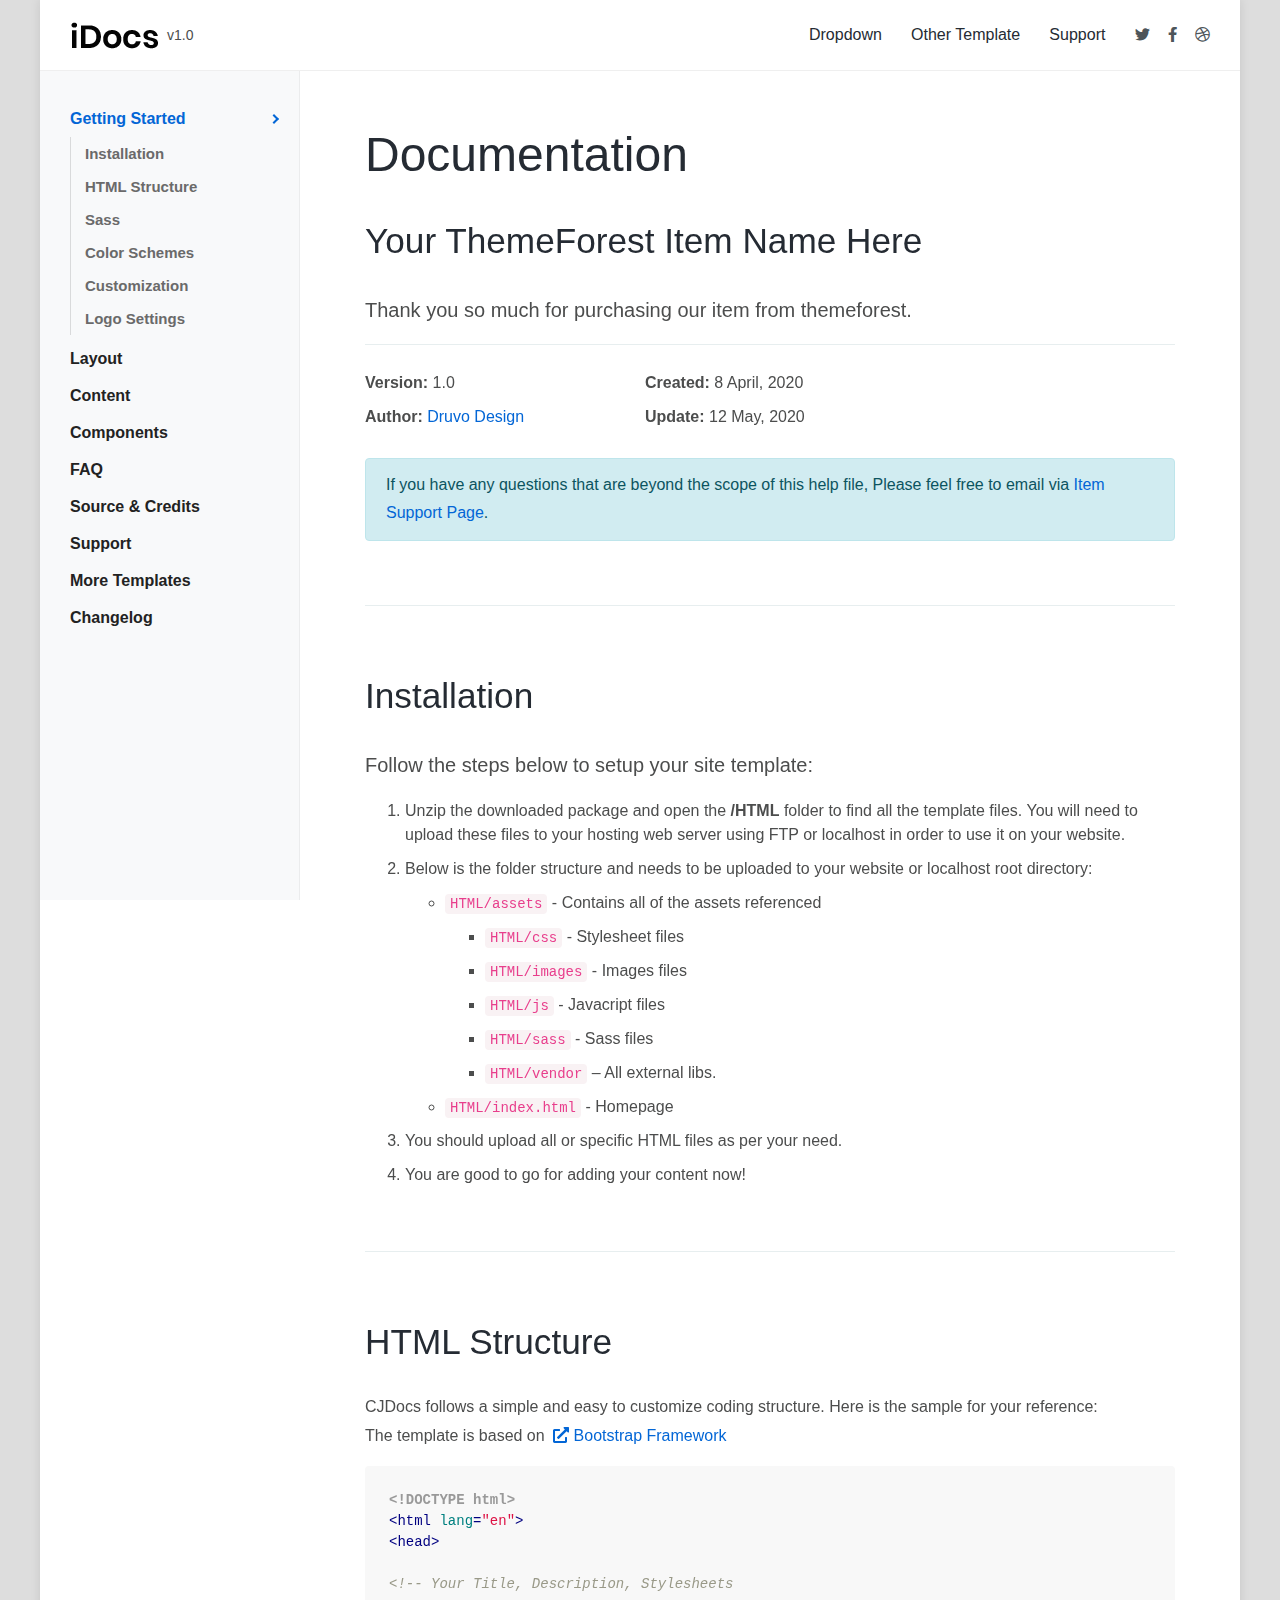
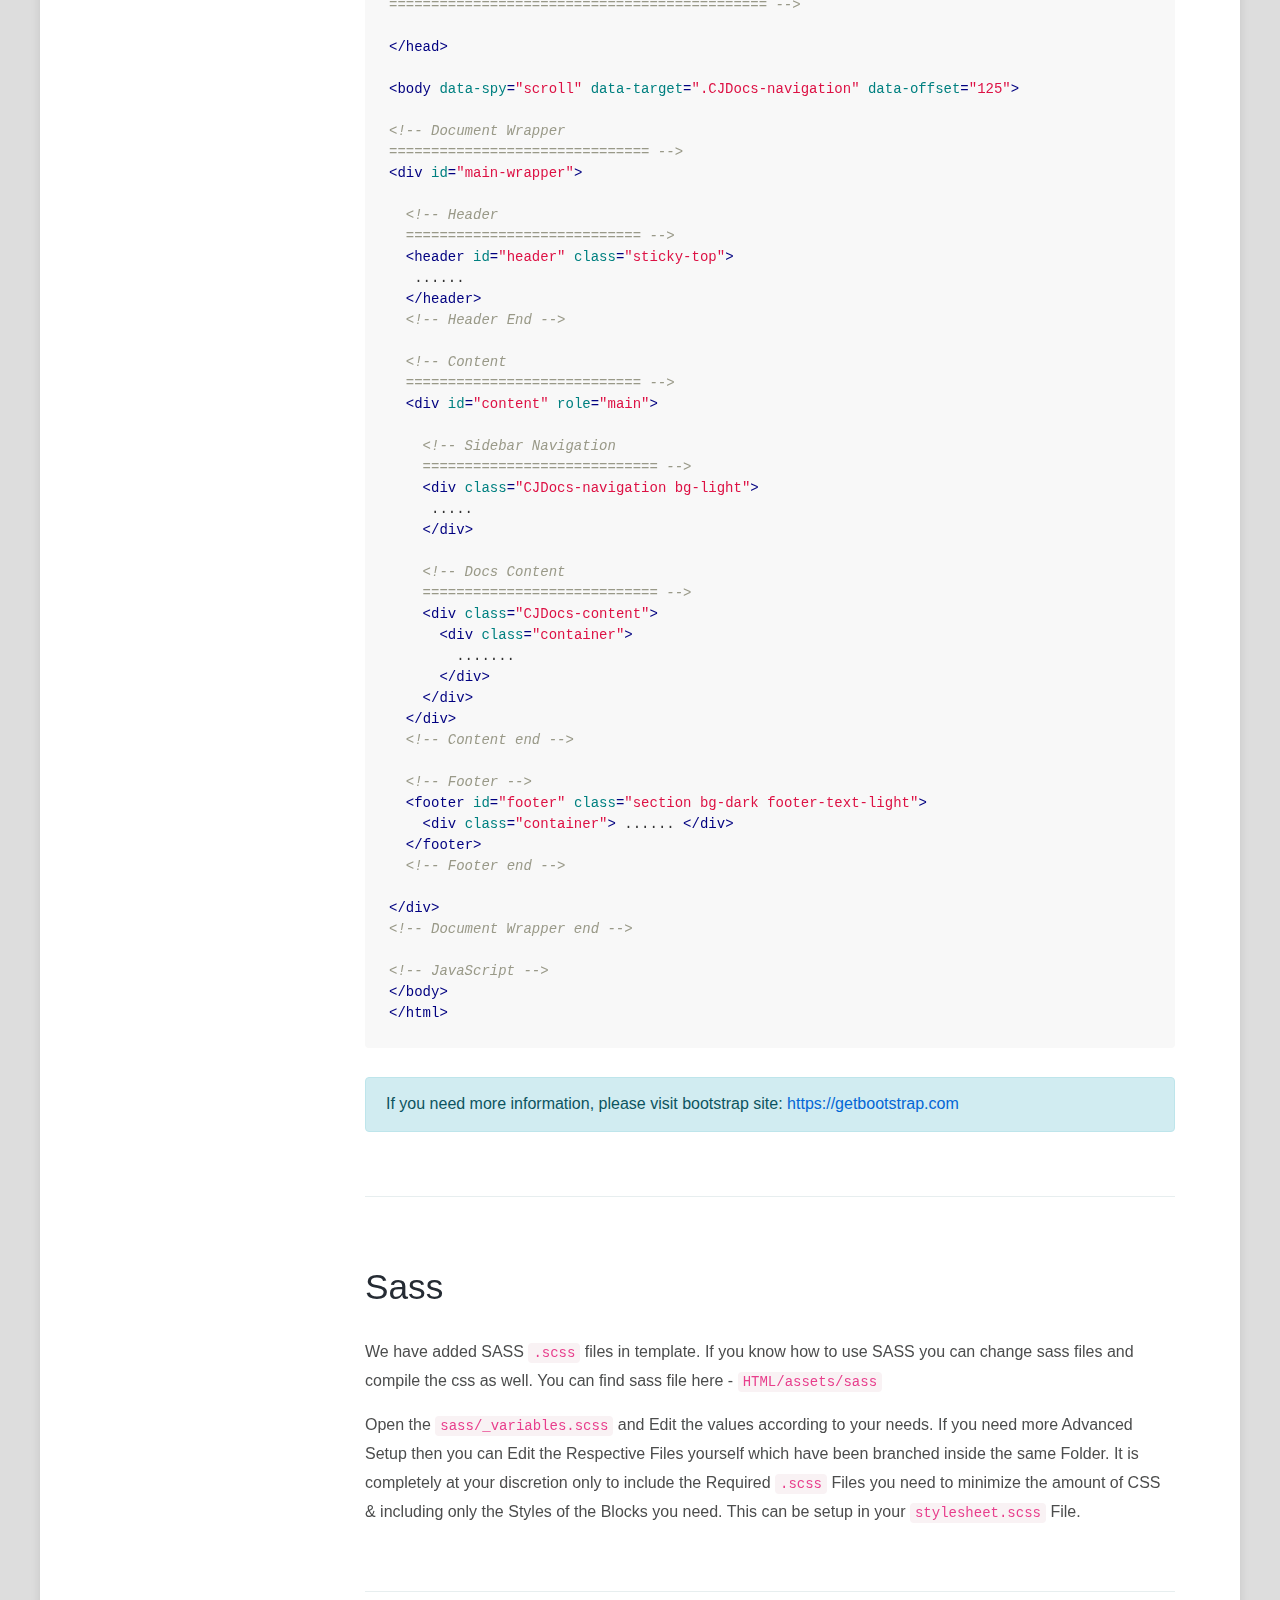
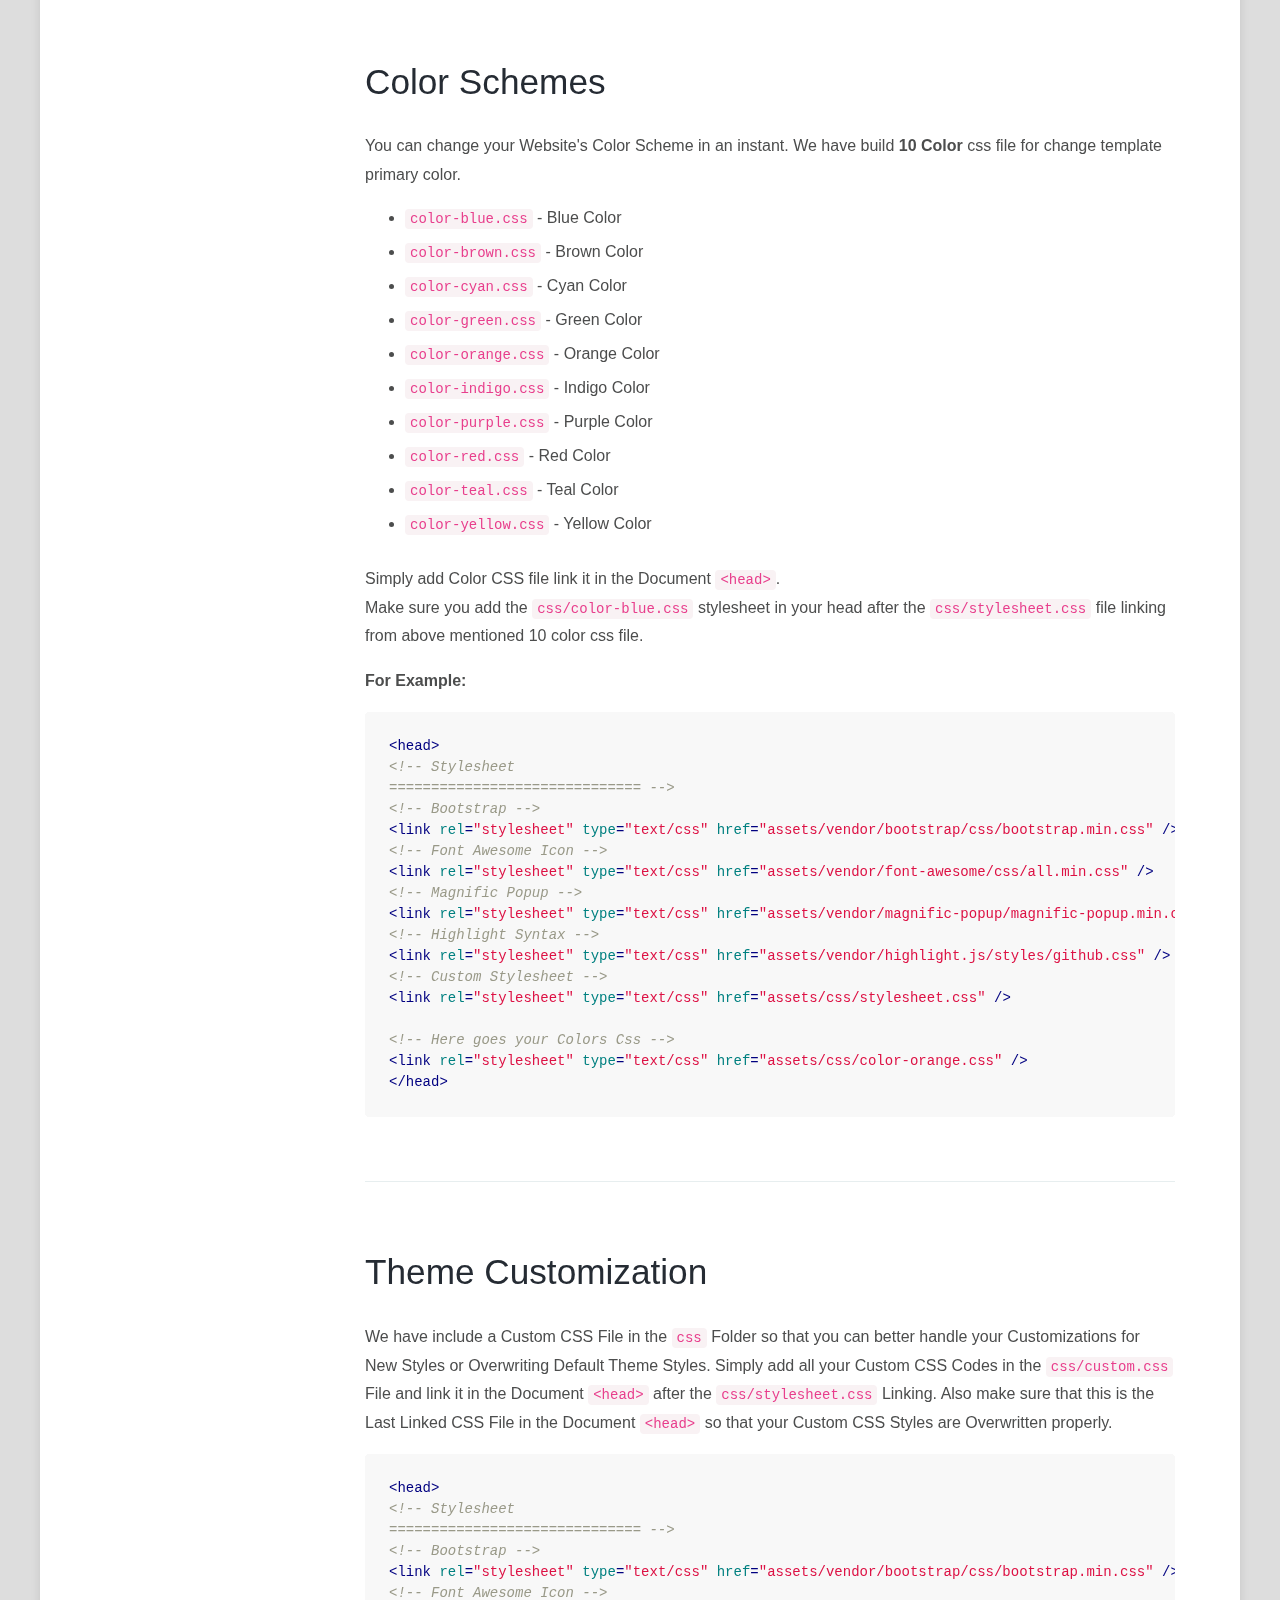
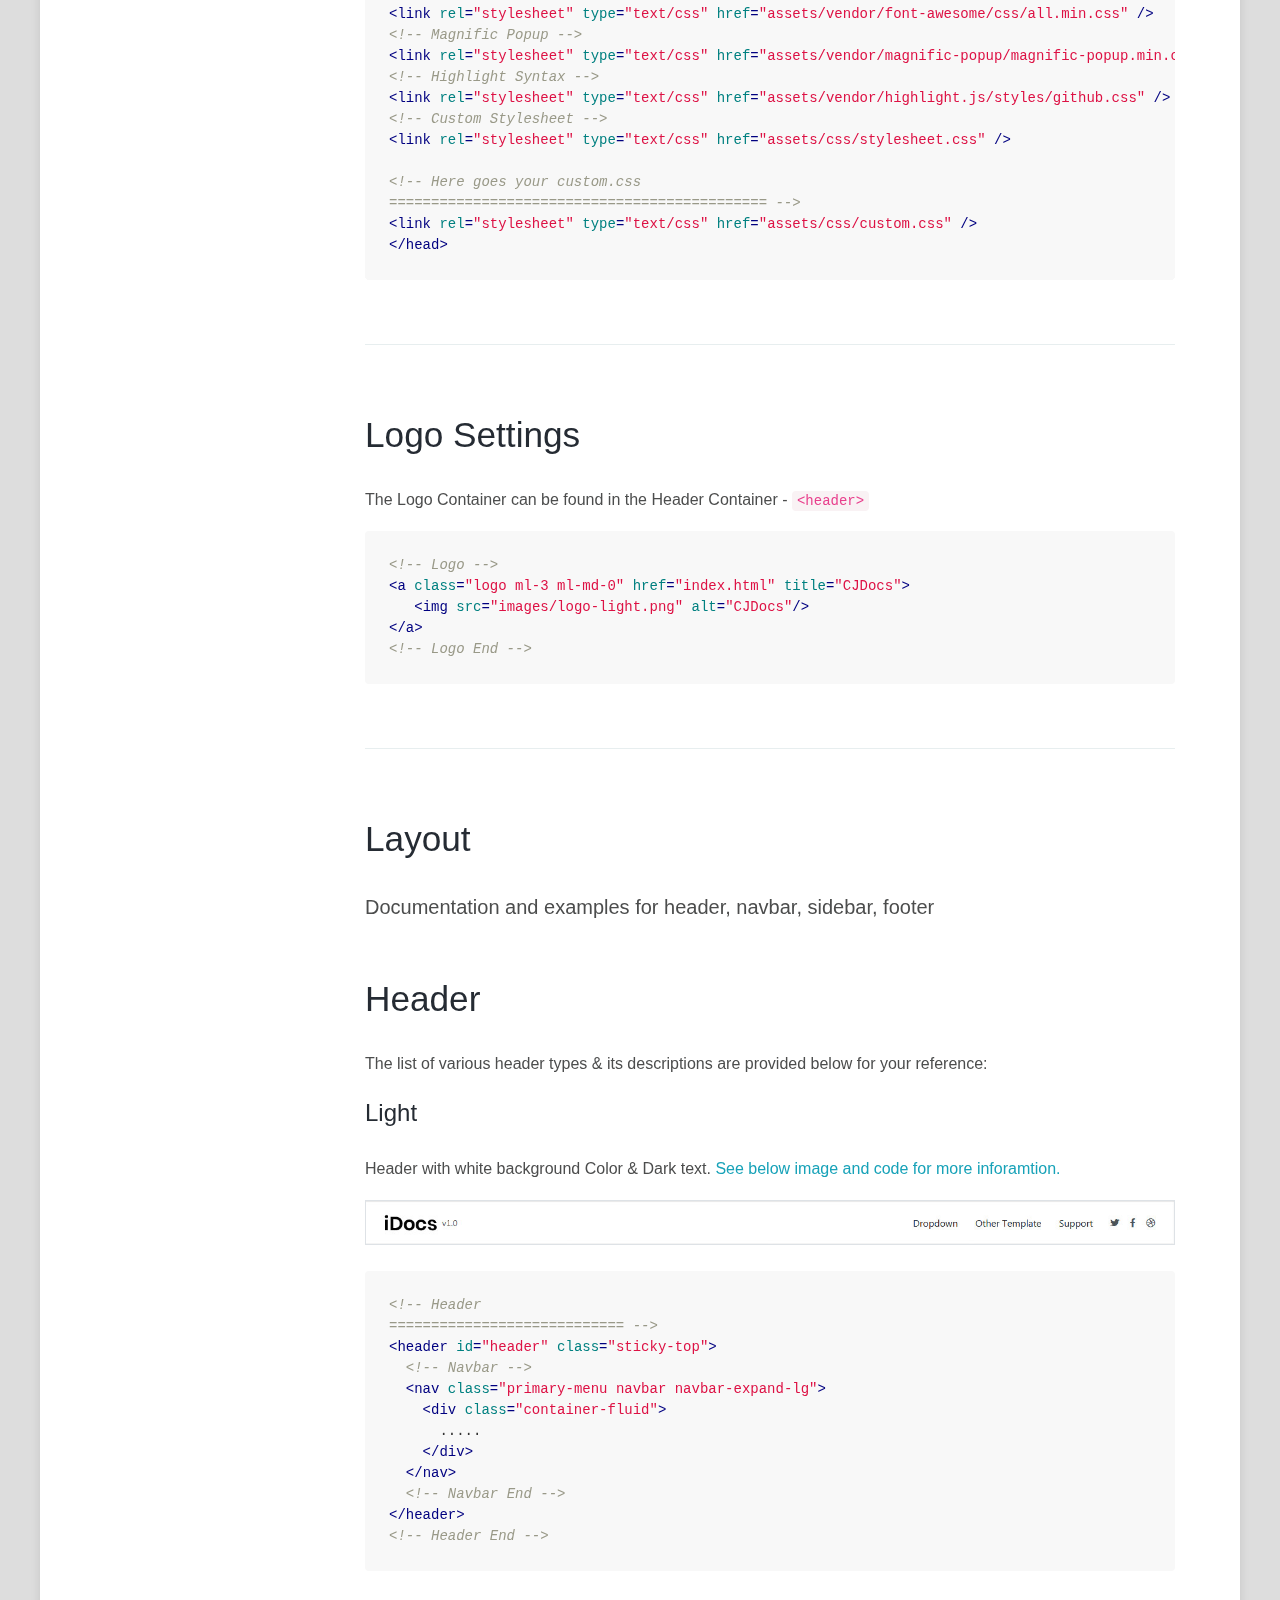
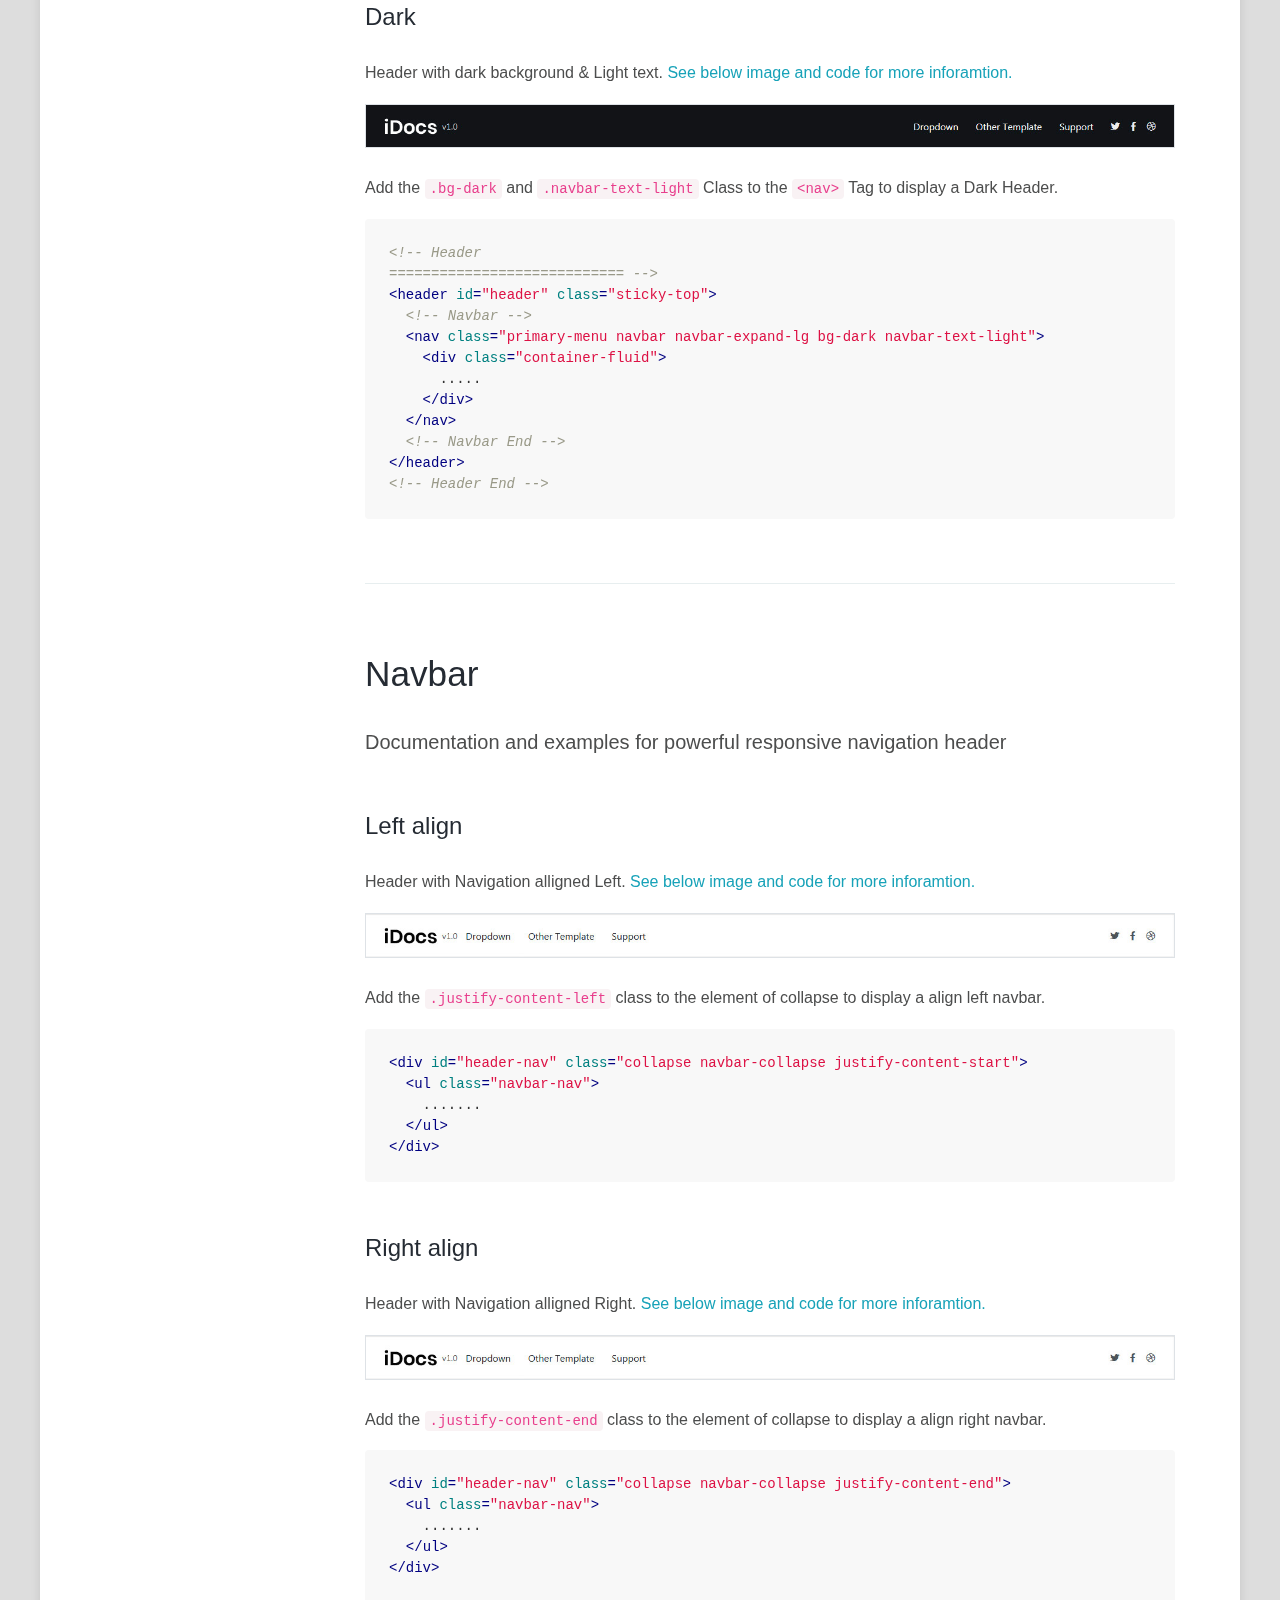
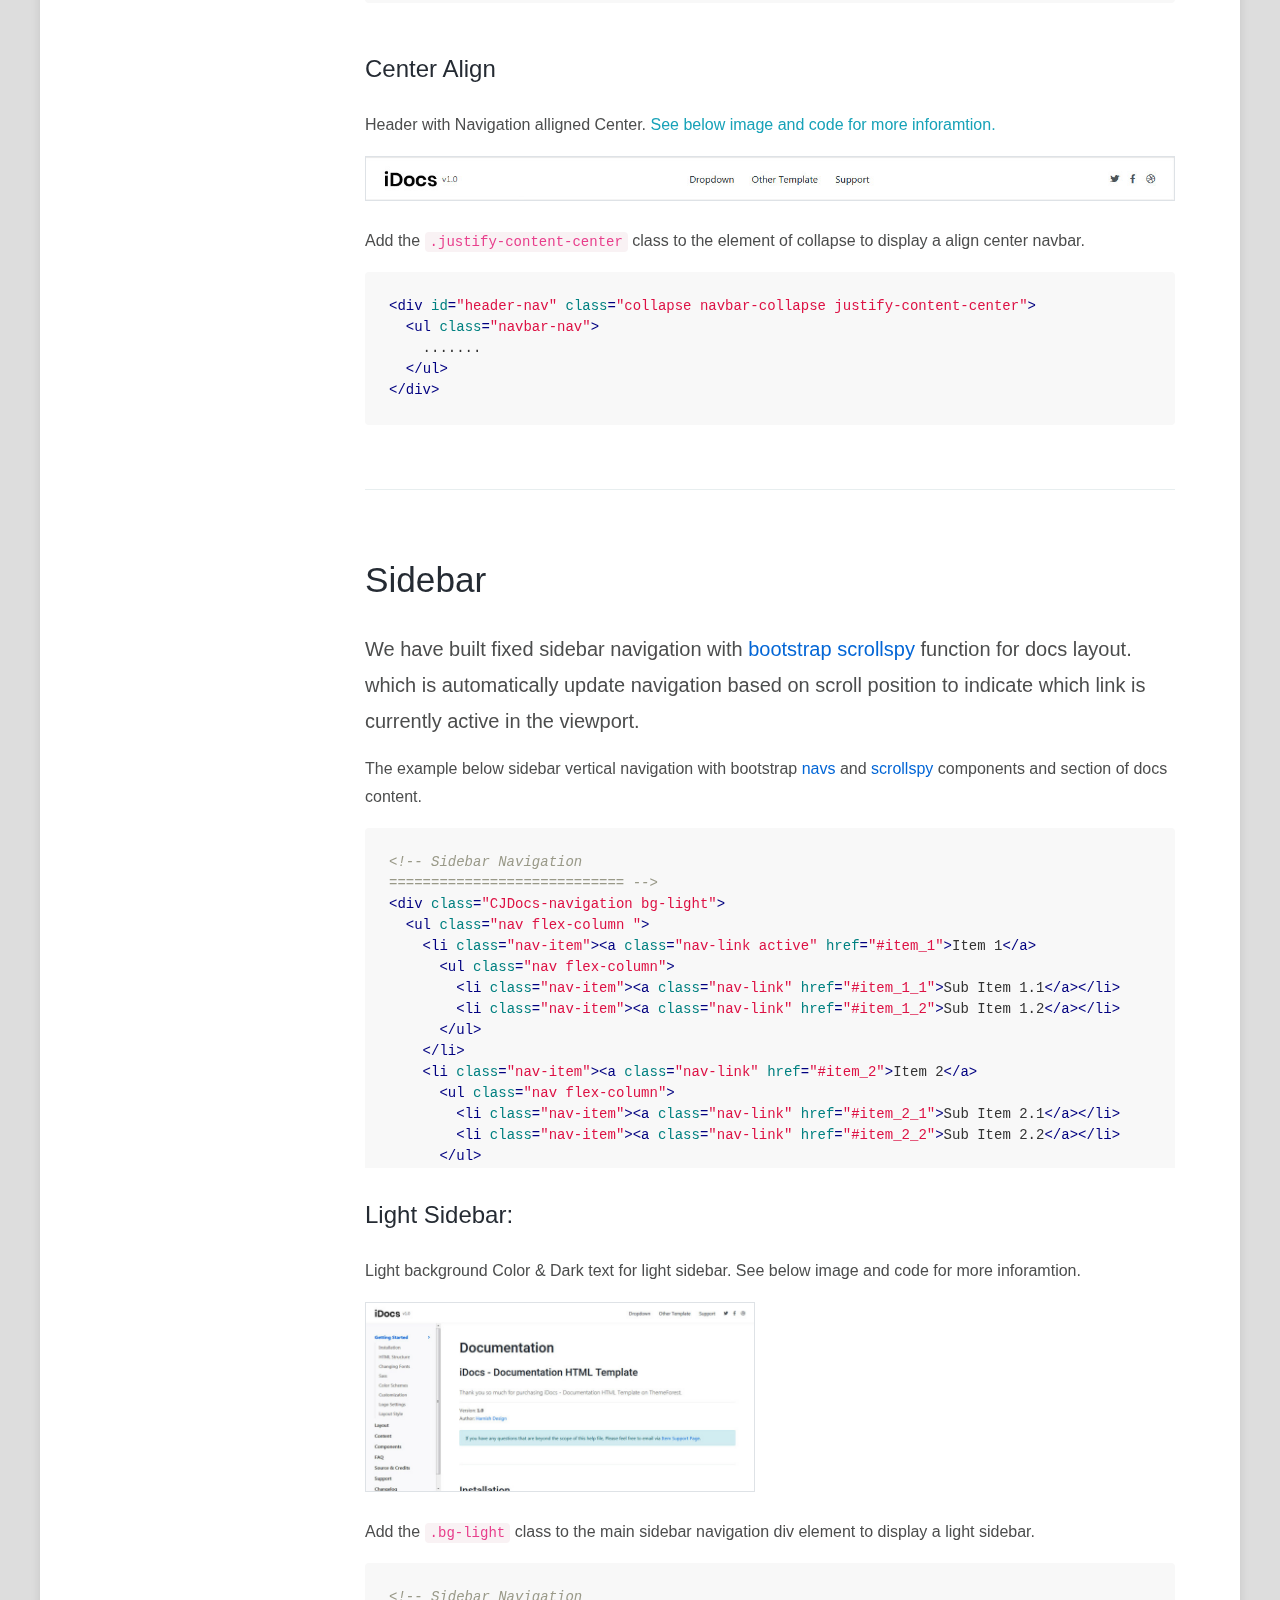
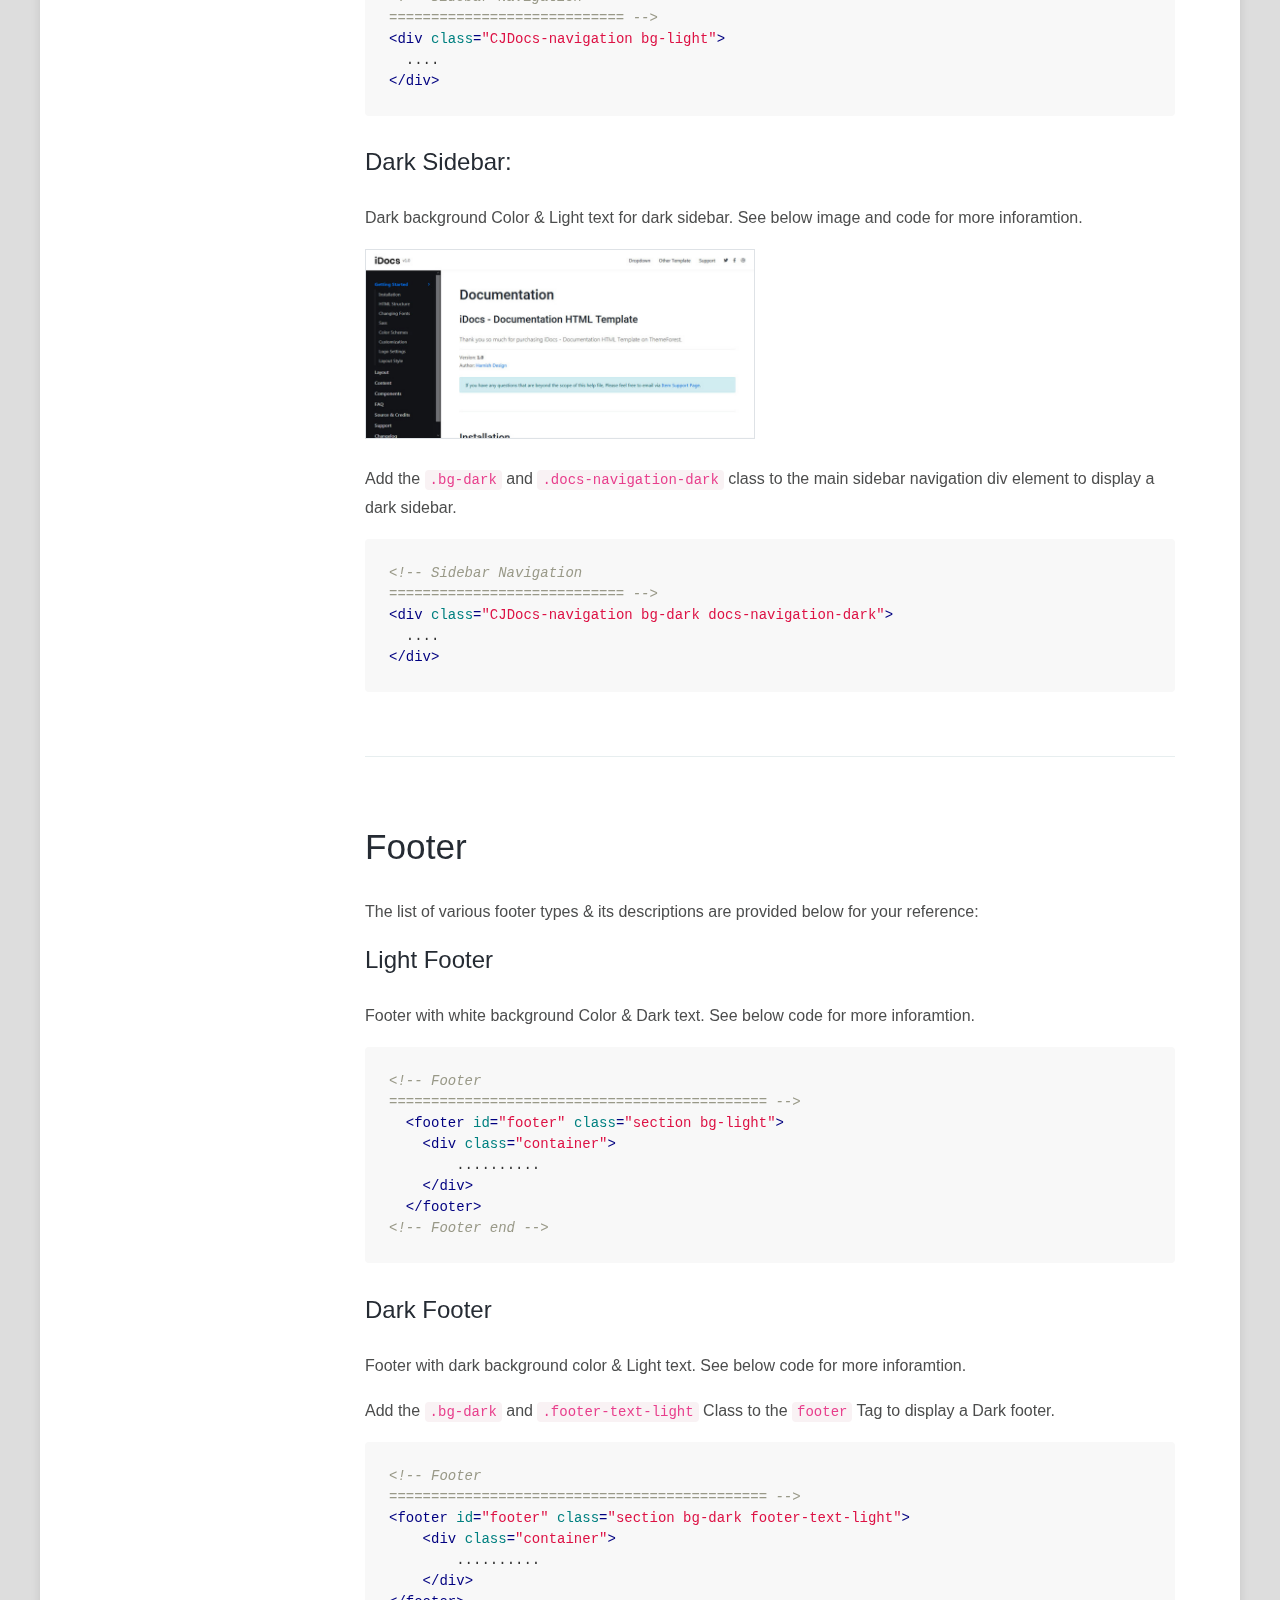
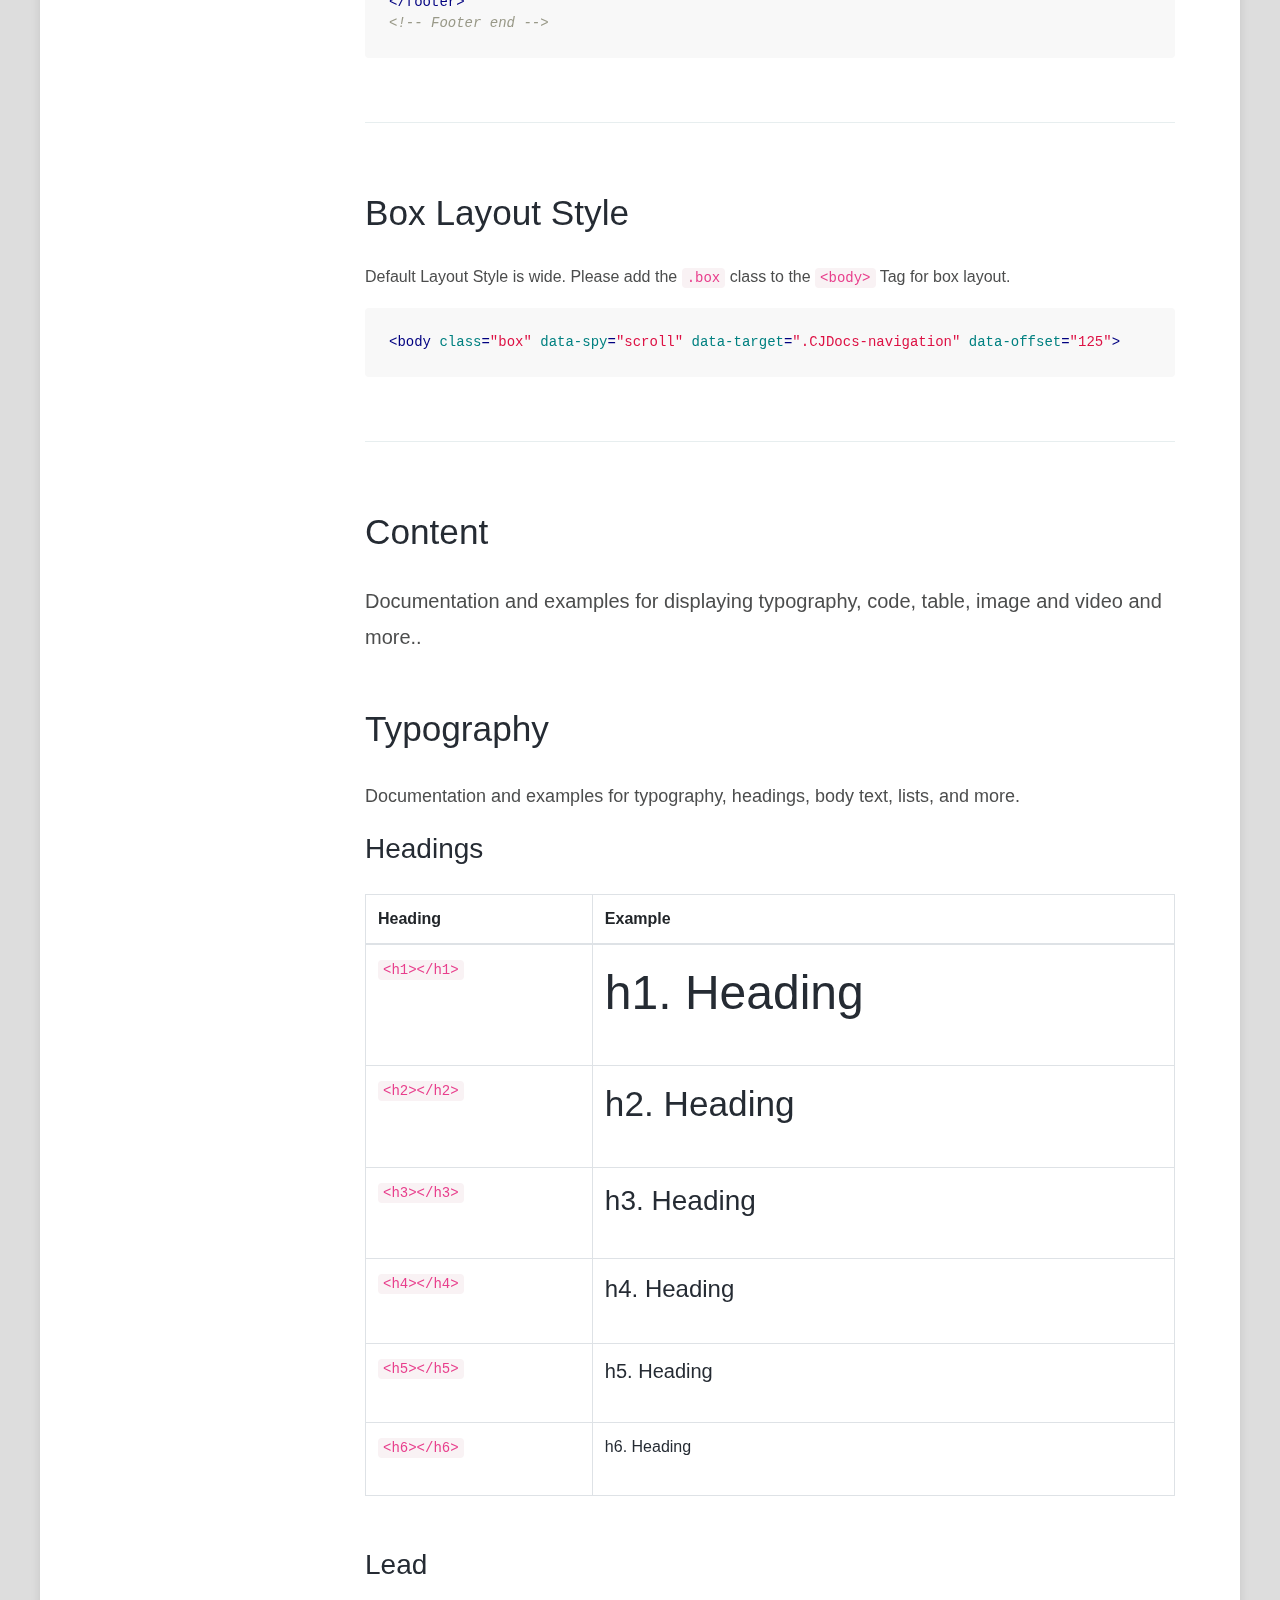
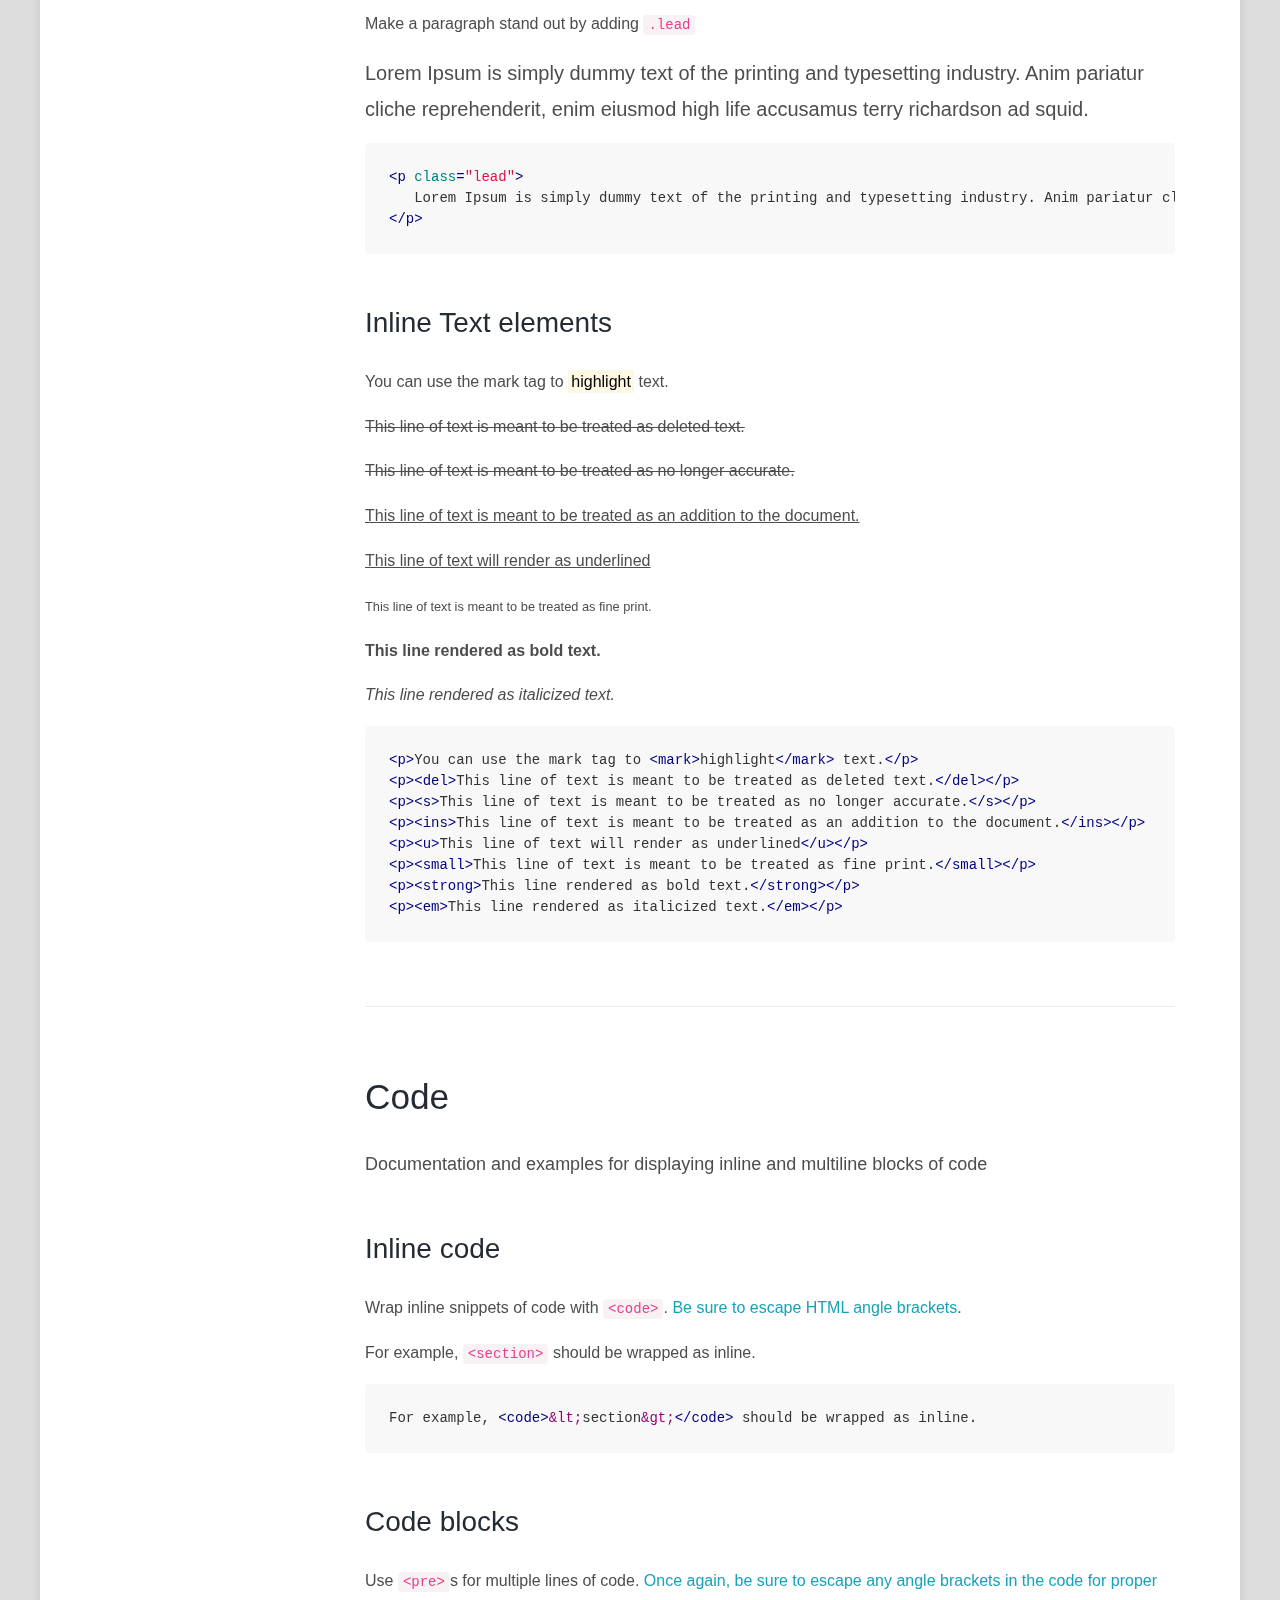
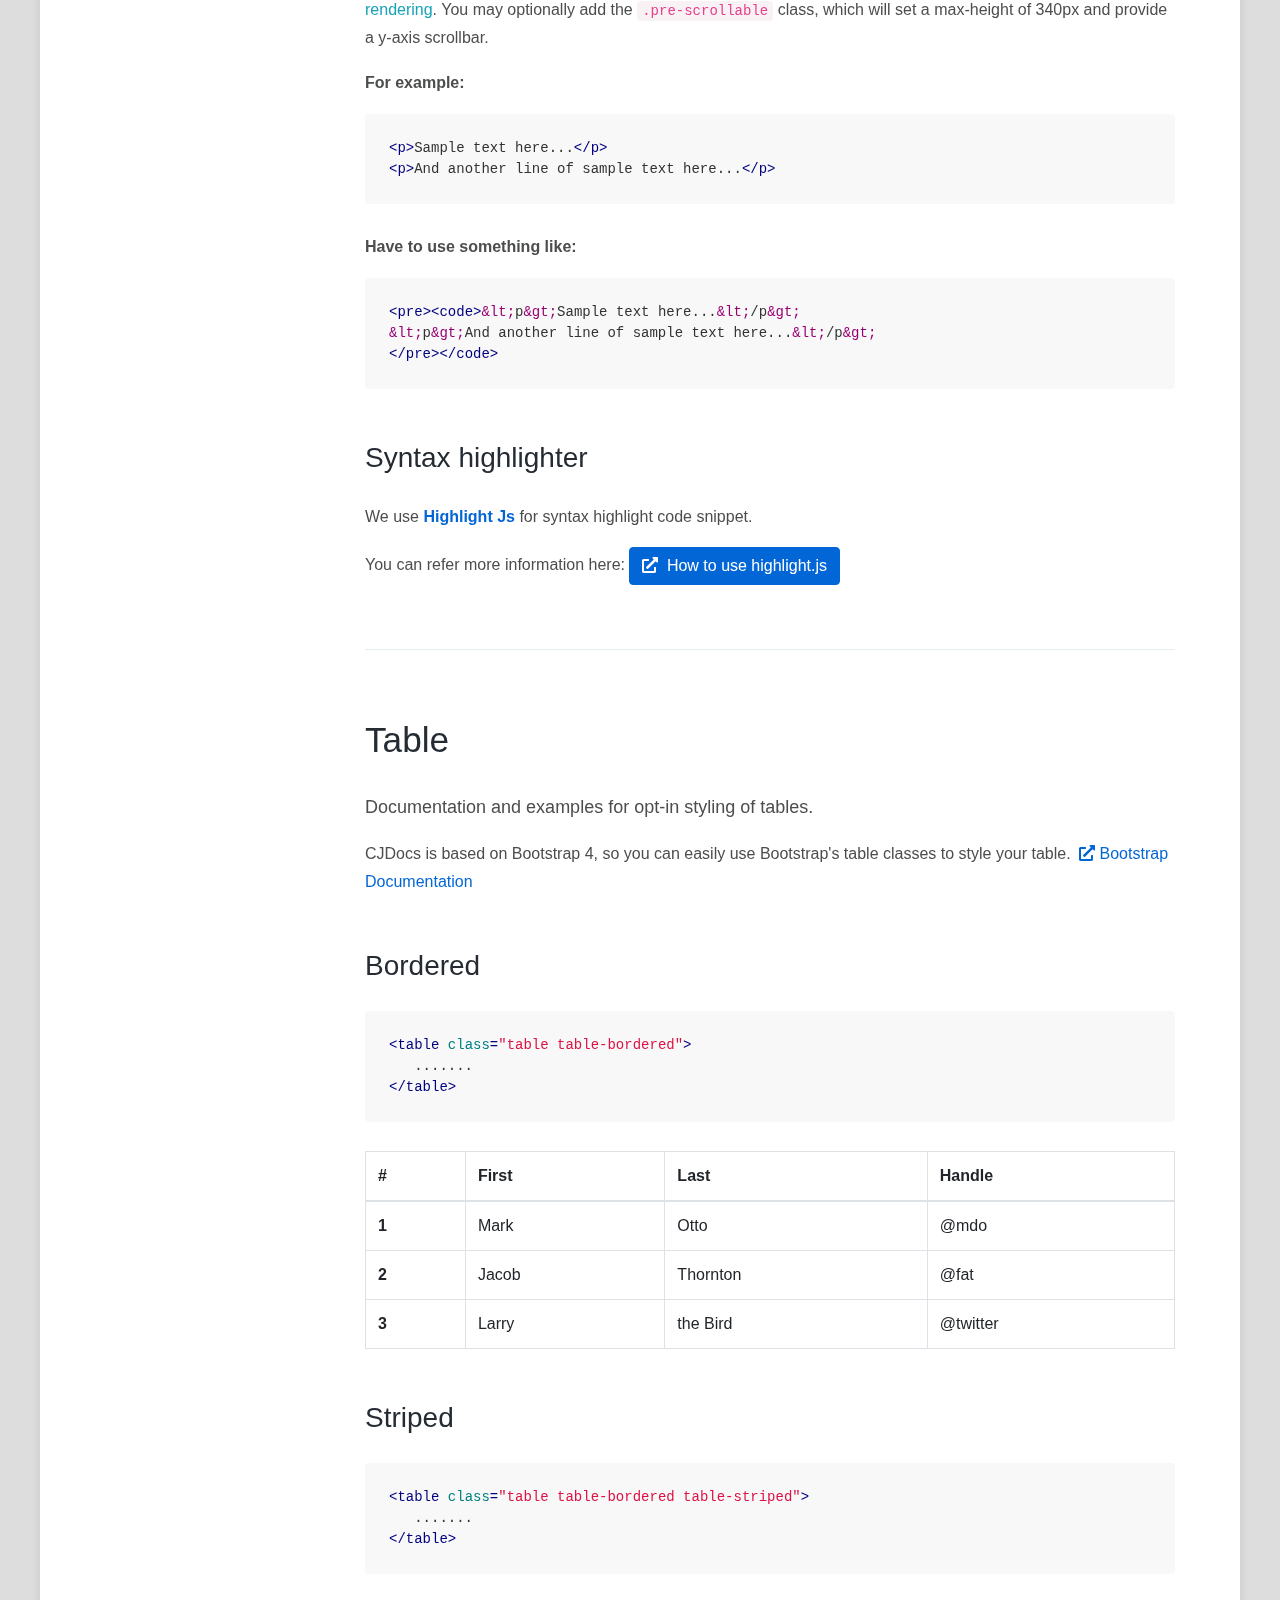
<file: index-4.html>
<!DOCTYPE html>
<html lang="en">
<head>
<meta charset="UTF-8" />
<meta http-equiv="X-UA-Compatible" content="IE=edge">
<meta name="viewport" content="width=device-width, initial-scale=1, minimum-scale=1.0, shrink-to-fit=no">
<link href="assets/images/favicon.png" rel="icon" />
<title>Documentation | Your ThemeForest item Name</title>
<meta name="description" content="Your ThemeForest item Name and description">
<meta name="author" content="druvo.net">

<!-- Stylesheet
============================== -->
<!-- Bootstrap -->
<link rel="stylesheet" type="text/css" href="assets/vendor/bootstrap/css/bootstrap.min.css" />
<!-- Font Awesome Icon -->
<link rel="stylesheet" type="text/css" href="assets/vendor/font-awesome/css/all.min.css" />
<!-- Magnific Popup -->
<link rel="stylesheet" type="text/css" href="assets/vendor/magnific-popup/magnific-popup.min.css" />
<!-- Highlight Syntax -->
<link rel="stylesheet" type="text/css" href="assets/vendor/highlight.js/styles/github.css" />
<!-- Custom Stylesheet -->
<link rel="stylesheet" type="text/css" href="assets/css/stylesheet.css" />
</head>

<body class="box" data-spy="scroll" data-target=".CJDocs-navigation" data-offset="125">

<!-- Preloader -->
<div class="preloader">
  <div class="lds-ellipsis">
    <div></div>
    <div></div>
    <div></div>
    <div></div>
  </div>
</div>
<!-- Preloader End --> 

<!-- Document Wrapper   
=============================== -->
<div id="main-wrapper"> 
  
  <!-- Header
  ============================ -->
  <header id="header" class="sticky-top"> 
    <!-- Navbar -->
    <nav class="primary-menu navbar navbar-expand-lg navbar-dropdown-dark">
      <div class="container-fluid">
        <!-- Sidebar Toggler -->
		<button id="sidebarCollapse" class="navbar-toggler d-block d-md-none" type="button"><span></span><span class="w-75"></span><span class="w-50"></span></button>
		
		<!-- Logo --> 
        <a class="logo ml-md-3" href="index.html" title="CJDocs Template"> <img src="assets/images/logo.png" alt="CJDocs Template"/> </a> 
		<span class="text-2 ml-2">v1.0</span> 
        <!-- Logo End -->
        
		<!-- Navbar Toggler -->
		<button class="navbar-toggler ml-auto" type="button" data-toggle="collapse" data-target="#header-nav"><span></span><span></span><span></span></button>
        
		<div id="header-nav" class="collapse navbar-collapse justify-content-end">
          <ul class="navbar-nav">
            <li class="dropdown"> <a class="dropdown-toggle" href="#">Dropdown</a>
              <ul class="dropdown-menu">
                <li><a class="dropdown-item" href="#">Action</a></li>
                <li class="dropdown"><a class="dropdown-item dropdown-toggle" href="#">Dropdown Action</a>
                  <ul class="dropdown-menu">
                    <li><a class="dropdown-item" href="index.html">Action</a></li>
                    <li><a class="dropdown-item" href="feature-header-dark.html">Another Action</a></li>
                    <li><a class="dropdown-item" href="feature-header-primary.html">Something Else Here</a></li>
                    <li><a class="dropdown-item" href="index-2.html">Another Link</a></li>
                  </ul>
                </li>
                <li><a class="dropdown-item" href="#">Another Action</a>
                <li><a class="dropdown-item" href="#">Something Else Here</a></li>
              </ul>
            </li>
            <li><a target="_blank" href="https://themeforest.net/user/druvo/portfolio?ref=druvo">Other Template</a></li>
            <li><a target="_blank" href="https://themeforest.net/user/druvo/#contact?ref=druvo">Support</a></li>
          </ul>
        </div>
        <ul class="social-icons social-icons-sm ml-lg-2 mr-2">
          <li class="social-icons-twitter"><a data-toggle="tooltip" href="http://www.twitter.com/druvo/" target="_blank" title="" data-original-title="Twitter"><i class="fab fa-twitter"></i></a></li>
          <li class="social-icons-facebook"><a data-toggle="tooltip" href="http://www.facebook.com/druvo/" target="_blank" title="" data-original-title="Facebook"><i class="fab fa-facebook-f"></i></a></li>
          <li class="social-icons-dribbble"><a data-toggle="tooltip" href="http://www.dribbble.com/druvo/" target="_blank" title="" data-original-title="Dribbble"><i class="fab fa-dribbble"></i></a></li>
        </ul>
      </div>
    </nav>
    <!-- Navbar End --> 
  </header>
  <!-- Header End --> 
  
  <!-- Content
  ============================ -->
  <div id="content" role="main">
    
	<!-- Sidebar Navigation
	============================ -->
	<div class="CJDocs-navigation bg-light">
      <ul class="nav flex-column ">
        <li class="nav-item"><a class="nav-link active" href="#CJDocs_start">Getting Started</a>
          <ul class="nav flex-column">
            <li class="nav-item"><a class="nav-link" href="#CJDocs_installation">Installation</a></li>
            <li class="nav-item"><a class="nav-link" href="#CJDocs_html_structure">HTML Structure</a></li>
            <li class="nav-item"><a class="nav-link" href="#CJDocs_sass">Sass</a></li>
            <li class="nav-item"><a class="nav-link" href="#CJDocs_color_schemes">Color Schemes</a></li>
            <li class="nav-item"><a class="nav-link" href="#CJDocs_theme_customization">Customization</a></li>
            <li class="nav-item"><a class="nav-link" href="#CJDocs_logo_settings">Logo Settings</a></li>
          </ul>
        </li>
        <li class="nav-item"><a class="nav-link" href="#CJDocs_layout">Layout</a>
          <ul class="nav flex-column">
			<li class="nav-item"><a class="nav-link" href="#CJDocs_header">Header</a></li>
			<li class="nav-item"><a class="nav-link" href="#CJDocs_navbar">Navbar</a></li>
			<li class="nav-item"><a class="nav-link" href="#CJDocs_sidebar">Sidebar</a></li>
			<li class="nav-item"><a class="nav-link" href="#CJDocs_footer">Footer</a></li>
			<li class="nav-item"><a class="nav-link" href="#CJDocs_box_layout">Box Layout</a></li>
          </ul>
        </li>
        <li class="nav-item"><a class="nav-link" href="#CJDocs_content">Content</a>
			<ul class="nav flex-column">
            <li class="nav-item"><a class="nav-link" href="#CJDocs_typography">Typography</a></li>
            <li class="nav-item"><a class="nav-link" href="#CJDocs_code">Code</a></li>
            <li class="nav-item"><a class="nav-link" href="#CJDocs_table">Table</a></li>
			<li class="nav-item"><a class="nav-link" href="#CJDocs_icons">Icons</a></li>
            <li class="nav-item"><a class="nav-link" href="#CJDocs_image">Image</a></li>
			<li class="nav-item"><a class="nav-link" href="#CJDocs_video">Video</a></li>
          </ul>
		</li>
        <li class="nav-item"><a class="nav-link" href="#CJDocs_components">Components</a>
          <ul class="nav flex-column">
            <li class="nav-item"><a class="nav-link" href="#CJDocs_accordion">Accordion</a></li>
            <li class="nav-item"><a class="nav-link" href="#CJDocs_tabs">Tabs</a></li>
            <li class="nav-item"><a class="nav-link" href="#CJDocs_social_icon">Social Icon</a></li>
            <li class="nav-item"><a class="nav-link" href="#CJDocs_helper_classes">Helper Classes</a></li>
          </ul>
        </li>
		<li class="nav-item"><a class="nav-link" href="#CJDocs_faq">FAQ</a></li>
        <li class="nav-item"><a class="nav-link" href="#CJDocs_source_credits">Source & Credits</a></li>
        <li class="nav-item"><a class="nav-link" href="#CJDocs_support">Support</a></li>
		<li class="nav-item"><a class="nav-link" href="#CJDocs_templates">More Templates</a></li>
		<li class="nav-item"><a class="nav-link" href="#CJDocs_changelog">Changelog</a>
			<ul class="nav flex-column">
            <li class="nav-item"><a class="nav-link" href="#v1-1">v1.1</a></li>
            <li class="nav-item"><a class="nav-link" href="#v1-0">v1.0</a></li>
          </ul>
		</li>
      </ul>
    </div>
    
    <!-- Docs Content
	============================ -->
    <div class="CJDocs-content">
      <div class="container"> 
        
        <!-- Getting Started
		============================ -->
        <section id="CJDocs_start">
        <h1>Documentation</h1>
        <h2>Your ThemeForest Item Name Here</h2>
        <p class="lead">Thank you so much for purchasing our item from themeforest.</p>
		<hr>
		<div class="row">
			<div class="col-sm-6 col-lg-4">
				<ul class="list-unstyled">
					<li><strong>Version:</strong> 1.0</li>
					<li><strong>Author:</strong> <a href="http://www.druvo.net" target="_blank">Druvo Design</a></li>
				</ul>
			</div>
			<div class="col-sm-6 col-lg-4">
				<ul class="list-unstyled">
					<li><strong class="font-weight-700">Created:</strong> 8 April, 2020</li>
					<li><strong>Update:</strong> 12 May, 2020</li>
				</ul>
			</div>
		</div>
        <p class="alert alert-info">If you have any questions that are beyond the scope of this help file, Please feel free to email via <a target="_blank" href="https://themeforest.net/user/druvo/#contact?ref=druvo">Item Support Page</a>.</p>
        </section>
        
		<hr class="divider">
		
        <!-- Installation
		============================ -->
        <section id="CJDocs_installation">
          <h2>Installation</h2>
          <p class="lead">Follow the steps below to setup your site template:</p>
          <ol>
            <li>Unzip the downloaded package and open the <strong>/HTML</strong> folder to find all the template files. You will need to upload these files to your hosting web server using FTP or localhost in order to use it on your website.</li>
            <li>Below is the folder structure and needs to be uploaded to your website or localhost root directory:
            <ul>
			<li><code>HTML/assets</code> - Contains all of the assets referenced
			  <ul>
                <li><code>HTML/css</code> - Stylesheet files</li>
                <li><code>HTML/images</code> - Images files</li>
                <li><code>HTML/js</code> - Javacript files</li>
                <li><code>HTML/sass</code> - Sass files</li>
                <li><code>HTML/vendor</code> – All external libs.</li>
              </ul>
			</li>
			<li><code>HTML/index.html</code> - Homepage
			</ul>
            </li>
            <li>You should upload all or specific HTML files as per your need.</li>
            <li>You are good to go for adding your content now!</li>
          </ol>
        </section>
        
		<hr class="divider">
		
        <!-- HTML Structure
		============================ -->
        <section id="CJDocs_html_structure">
          <h2>HTML Structure</h2>
          <p>CJDocs follows a simple and easy to customize coding structure. Here is the sample for your reference:<br>
            The template is based on <a class="ml-1" target="_blank" href="https://getbootstrap.com/"><i class="fas fa-external-link-alt"></i> Bootstrap Framework</a></p>
          <pre><code class="html">&lt;!DOCTYPE html&gt;
&lt;html lang=&quot;en&quot;&gt;
&lt;head&gt;

&lt;!-- Your Title, Description, Stylesheets
============================================= --&gt;

&lt;/head&gt;

&lt;body data-spy=&quot;scroll&quot; data-target=&quot;.CJDocs-navigation&quot; data-offset=&quot;125&quot;&gt;

&lt;!-- Document Wrapper   
=============================== --&gt;
&lt;div id=&quot;main-wrapper&quot;&gt; 
  
  &lt;!-- Header
  ============================ --&gt;
  &lt;header id=&quot;header&quot; class=&quot;sticky-top&quot;&gt;
   ......
  &lt;/header&gt;
  &lt;!-- Header End --&gt; 
  
  &lt;!-- Content
  ============================ --&gt;
  &lt;div id=&quot;content&quot; role=&quot;main&quot;&gt; 
    
    &lt;!-- Sidebar Navigation
    ============================ --&gt;
    &lt;div class=&quot;CJDocs-navigation bg-light&quot;&gt;
     .....
    &lt;/div&gt;
    
    &lt;!-- Docs Content
    ============================ --&gt;
    &lt;div class=&quot;CJDocs-content&quot;&gt;
      &lt;div class=&quot;container&quot;&gt;
        .......
      &lt;/div&gt;
    &lt;/div&gt;
  &lt;/div&gt;
  &lt;!-- Content end --&gt; 
  
  &lt;!-- Footer --&gt;
  &lt;footer id=&quot;footer&quot; class=&quot;section bg-dark footer-text-light&quot;&gt;
    &lt;div class=&quot;container&quot;&gt; ...... &lt;/div&gt;
  &lt;/footer&gt;
  &lt;!-- Footer end --&gt; 
  
&lt;/div&gt;
&lt;!-- Document Wrapper end --&gt; 

&lt;!-- JavaScript --&gt;
&lt;/body&gt;
&lt;/html&gt;</code></pre>
          <p class="alert alert-info">If you need more information, please visit bootstrap site: <a target="_blank" href="https://getbootstrap.com/docs/4.4/layout/grid/">https://getbootstrap.com</a></p>
        </section>
        
		<hr class="divider">
		        
		<!-- Sass
		============================ -->
        <section id="CJDocs_sass">
          <h2>Sass</h2>
          <p>We have added SASS <code>.scss</code> files in template. If you know how to use SASS you can change sass files and compile the css as well.
            You can find sass file here - <code>HTML/assets/sass</code></p>
          <p>Open the <code>sass/_variables.scss</code> and Edit the values according to your needs. If you need more Advanced Setup then you can Edit the Respective Files yourself which have been branched inside the same Folder. It is completely at your discretion only to include the Required <code>.scss</code> Files you need to minimize the amount of CSS & including only the Styles of the Blocks you need. This can be setup in your <code>stylesheet.scss</code> File.</p>
        </section>
        
		<hr class="divider">
		
		<!-- Color Schemes
		============================ -->
        <section id="CJDocs_color_schemes">
          <h2>Color Schemes</h2>
          <p>You can change your Website's Color Scheme in an instant. We have build <strong>10 Color</strong> css file for change template primary color.</p>
          <ul>
            <li><code>color-blue.css</code> - Blue Color</li>
            <li><code>color-brown.css</code> - Brown Color</li>
            <li><code>color-cyan.css</code> - Cyan Color</li>
            <li><code>color-green.css</code> - Green Color</li>
            <li><code>color-orange.css</code> - Orange Color</li>
            <li><code>color-indigo.css</code> - Indigo Color</li>
            <li><code>color-purple.css</code> - Purple Color</li>
            <li><code>color-red.css</code> - Red Color</li>
            <li><code>color-teal.css</code> - Teal Color</li>
            <li><code>color-yellow.css</code> - Yellow Color</li>
          </ul>
          <p>Simply add Color CSS file link it in the Document <code>&lt;head&gt;</code>.<br>
            Make sure you add the <code>css/color-blue.css</code> stylesheet in your head after the <code>css/stylesheet.css</code> file linking from above mentioned 10 color css file.</p>
          <p><strong>For Example:</strong></p>
          <pre><code class="html">&lt;head&gt;
&lt;!-- Stylesheet
============================== --&gt;
&lt;!-- Bootstrap --&gt;
&lt;link rel=&quot;stylesheet&quot; type=&quot;text/css&quot; href=&quot;assets/vendor/bootstrap/css/bootstrap.min.css&quot; /&gt;
&lt;!-- Font Awesome Icon --&gt;
&lt;link rel=&quot;stylesheet&quot; type=&quot;text/css&quot; href=&quot;assets/vendor/font-awesome/css/all.min.css&quot; /&gt;
&lt;!-- Magnific Popup --&gt;
&lt;link rel=&quot;stylesheet&quot; type=&quot;text/css&quot; href=&quot;assets/vendor/magnific-popup/magnific-popup.min.css&quot; /&gt;
&lt;!-- Highlight Syntax --&gt;
&lt;link rel=&quot;stylesheet&quot; type=&quot;text/css&quot; href=&quot;assets/vendor/highlight.js/styles/github.css&quot; /&gt;
&lt;!-- Custom Stylesheet --&gt;
&lt;link rel=&quot;stylesheet&quot; type=&quot;text/css&quot; href=&quot;assets/css/stylesheet.css&quot; /&gt;

&lt;!-- Here goes your Colors Css --&gt;
&lt;link rel=&quot;stylesheet&quot; type=&quot;text/css&quot; href=&quot;assets/css/color-orange.css&quot; /&gt;
&lt;/head&gt;</code></pre>
        </section>
        
		<hr class="divider">
		
		<!-- Customization
		============================ -->
        <section id="CJDocs_theme_customization">
          <h2>Theme Customization</h2>
          <p>We have include a Custom CSS File in the <code>css</code> Folder so that you can better handle your Customizations for New Styles or
            Overwriting Default Theme Styles. Simply add all your Custom CSS Codes in the <code>css/custom.css</code> File and link it in the Document <code>&lt;head&gt;</code> after the <code>css/stylesheet.css</code> Linking. Also make sure that this is the Last Linked CSS File in the Document <code>&lt;head&gt;</code> so that your Custom CSS Styles are Overwritten properly.</p>
          <pre><code class="html">&lt;head&gt;
&lt;!-- Stylesheet
============================== --&gt;
&lt;!-- Bootstrap --&gt;
&lt;link rel=&quot;stylesheet&quot; type=&quot;text/css&quot; href=&quot;assets/vendor/bootstrap/css/bootstrap.min.css&quot; /&gt;
&lt;!-- Font Awesome Icon --&gt;
&lt;link rel=&quot;stylesheet&quot; type=&quot;text/css&quot; href=&quot;assets/vendor/font-awesome/css/all.min.css&quot; /&gt;
&lt;!-- Magnific Popup --&gt;
&lt;link rel=&quot;stylesheet&quot; type=&quot;text/css&quot; href=&quot;assets/vendor/magnific-popup/magnific-popup.min.css&quot; /&gt;
&lt;!-- Highlight Syntax --&gt;
&lt;link rel=&quot;stylesheet&quot; type=&quot;text/css&quot; href=&quot;assets/vendor/highlight.js/styles/github.css&quot; /&gt;
&lt;!-- Custom Stylesheet --&gt;
&lt;link rel=&quot;stylesheet&quot; type=&quot;text/css&quot; href=&quot;assets/css/stylesheet.css&quot; /&gt;

&lt;!-- Here goes your custom.css
============================================= --&gt;
&lt;link rel=&quot;stylesheet&quot; type=&quot;text/css&quot; href=&quot;assets/css/custom.css&quot; /&gt;
&lt;/head&gt;</code></pre>
        </section>
        
		<hr class="divider">
		
        <!-- Logo Settings
		============================ -->
        <section id="CJDocs_logo_settings">
          <h2>Logo Settings</h2>
          <p>The Logo Container can be found in the Header Container - <code>&lt;header&gt;</code></p>
          <pre><code class="html">&lt;!-- Logo --&gt; 
&lt;a class=&quot;logo ml-3 ml-md-0&quot; href=&quot;index.html&quot; title=&quot;CJDocs&quot;&gt;
   &lt;img src=&quot;images/logo-light.png&quot; alt=&quot;CJDocs&quot;/&gt;
&lt;/a&gt;
&lt;!-- Logo End --&gt;
</code></pre>
        </section>
		
        
		<hr class="divider">
		
		<!-- Layout
		============================ -->
        <section id="CJDocs_layout">
          <h2>Layout</h2>
          <p class="lead mb-5">Documentation and examples for header, navbar, sidebar, footer</p>
        </section>
		
		
        <!-- Header
		============================ -->
        <section id="CJDocs_header">
          <h2>Header</h2>
          <p>The list of various header types & its descriptions are provided below for your reference:</p>
          
          <h4>Light</h4>
          <p>Header with white background Color & Dark text. <span class="text-info">See below image and code for more inforamtion.</span></p>
          <p><a class="popup-img" href="assets/images/header-light.jpg"><img class="img-fluid border" src="assets/images/header-light.jpg" alt=""></a></p>
          <pre><code class="html">&lt;!-- Header
============================ --&gt;
&lt;header id=&quot;header&quot; class=&quot;sticky-top&quot;&gt; 
  &lt;!-- Navbar --&gt;
  &lt;nav class=&quot;primary-menu navbar navbar-expand-lg&quot;&gt;
    &lt;div class=&quot;container-fluid&quot;&gt; 
      .....
    &lt;/div&gt;
  &lt;/nav&gt;
  &lt;!-- Navbar End --&gt; 
&lt;/header&gt;
&lt;!-- Header End --&gt;
</code></pre>
        
          <h4>Dark</h4>
          <p>Header with dark background & Light text. <span class="text-info">See below image and code for more inforamtion.</span></p>
          <p><a class="popup-img" href="assets/images/header-dark.jpg"><img class="img-fluid border" src="assets/images/header-dark.jpg" alt=""></a></p>
          <p>Add the <code>.bg-dark</code> and <code>.navbar-text-light</code> Class to the <code>&lt;nav&gt;</code> Tag to display a Dark Header.</p>
          <pre><code class="html">&lt;!-- Header
============================ --&gt;
&lt;header id=&quot;header&quot; class=&quot;sticky-top&quot;&gt; 
  &lt;!-- Navbar --&gt;
  &lt;nav class=&quot;primary-menu navbar navbar-expand-lg bg-dark navbar-text-light&quot;&gt;
    &lt;div class=&quot;container-fluid&quot;&gt; 
      .....
    &lt;/div&gt;
  &lt;/nav&gt;
  &lt;!-- Navbar End --&gt; 
&lt;/header&gt;
&lt;!-- Header End --&gt;
</code></pre>
        </section>
		
		<hr class="divider">
		
		<!-- Navbar
		============================ -->
        <section id="CJDocs_navbar">
          <h2>Navbar</h2>
		  <p class="lead">Documentation and examples for powerful responsive navigation header</p>
		  <h4 class="mt-5">Left align</h4>
          <p>Header with Navigation alligned Left. <span class="text-info">See below image and code for more inforamtion.</span></p>
          <p><a class="popup-img" href="assets/images/navbar-left.jpg"><img class="img-fluid border" src="assets/images/navbar-left.jpg" alt=""></a></p>
          <p>Add the <code>.justify-content-left</code> class to the element of collapse to display a align left navbar.</p>
<pre><code class="html">&lt;div id=&quot;header-nav&quot; class=&quot;collapse navbar-collapse justify-content-start&quot;&gt;
  &lt;ul class=&quot;navbar-nav&quot;&gt;
    .......
  &lt;/ul&gt;
&lt;/div&gt;
</code></pre>

<h4 class="mt-5">Right align</h4>
          <p>Header with Navigation alligned Right. <span class="text-info">See below image and code for more inforamtion.</span></p>
          <p><a class="popup-img" href="assets/images/navbar-right.jpg"><img class="img-fluid border" src="assets/images/navbar-left.jpg" alt=""></a></p>
          <p>Add the <code>.justify-content-end</code> class to the element of collapse to display a align right navbar.</p>
<pre><code class="html">&lt;div id=&quot;header-nav&quot; class=&quot;collapse navbar-collapse justify-content-end&quot;&gt;
  &lt;ul class=&quot;navbar-nav&quot;&gt;
    .......
  &lt;/ul&gt;
&lt;/div&gt;
</code></pre>
        
          <h4 class="mt-5">Center Align</h4>
          <p>Header with Navigation alligned Center. <span class="text-info">See below image and code for more inforamtion.</span></p>
          <p><img class="img-fluid border" src="assets/images/navbar-center.jpg" alt=""></p>
          <p>Add the <code>.justify-content-center</code> class to the element of collapse to display a align center navbar.</p>
          <pre><code class="html">&lt;div id=&quot;header-nav&quot; class=&quot;collapse navbar-collapse justify-content-center&quot;&gt;
  &lt;ul class=&quot;navbar-nav&quot;&gt;
    .......
  &lt;/ul&gt;
&lt;/div&gt;
</code></pre>
        </section>
		
		<hr class="divider">
		
		<!-- Sidebar
		============================ -->
        <section id="CJDocs_sidebar">
          <h2>Sidebar</h2>
          <p class="lead">We have built fixed sidebar navigation with <a target="_blank" href="https://getbootstrap.com/docs/4.4/components/scrollspy/">bootstrap scrollspy</a> function for docs layout. which is automatically update navigation based on scroll position to indicate which link is currently active in the viewport.</p>
		  <p>The example below sidebar vertical navigation with bootstrap <a target="_blank" href="https://getbootstrap.com/docs/4.4/components/navs/">navs</a> and <a target="_blank" href="https://getbootstrap.com/docs/4.4/components/scrollspy/">scrollspy</a> components and section of docs content.</p>
		<pre class="pre-scrollable"><code class="html">&lt;!-- Sidebar Navigation
============================ --&gt;
&lt;div class=&quot;CJDocs-navigation bg-light&quot;&gt;
  &lt;ul class=&quot;nav flex-column &quot;&gt;
    &lt;li class=&quot;nav-item&quot;&gt;&lt;a class=&quot;nav-link active&quot; href=&quot;#item_1&quot;&gt;Item 1&lt;/a&gt;
      &lt;ul class=&quot;nav flex-column&quot;&gt;
        &lt;li class=&quot;nav-item&quot;&gt;&lt;a class=&quot;nav-link&quot; href=&quot;#item_1_1&quot;&gt;Sub Item 1.1&lt;/a&gt;&lt;/li&gt;
        &lt;li class=&quot;nav-item&quot;&gt;&lt;a class=&quot;nav-link&quot; href=&quot;#item_1_2&quot;&gt;Sub Item 1.2&lt;/a&gt;&lt;/li&gt;
      &lt;/ul&gt;
    &lt;/li&gt;
    &lt;li class=&quot;nav-item&quot;&gt;&lt;a class=&quot;nav-link&quot; href=&quot;#item_2&quot;&gt;Item 2&lt;/a&gt;
      &lt;ul class=&quot;nav flex-column&quot;&gt;
        &lt;li class=&quot;nav-item&quot;&gt;&lt;a class=&quot;nav-link&quot; href=&quot;#item_2_1&quot;&gt;Sub Item 2.1&lt;/a&gt;&lt;/li&gt;
        &lt;li class=&quot;nav-item&quot;&gt;&lt;a class=&quot;nav-link&quot; href=&quot;#item_2_2&quot;&gt;Sub Item 2.2&lt;/a&gt;&lt;/li&gt;
      &lt;/ul&gt;
    &lt;/li&gt;
    &lt;li class=&quot;nav-item&quot;&gt;&lt;a class=&quot;nav-link&quot; href=&quot;#item_3&quot;&gt;Item 3&lt;/a&gt;&lt;/li&gt;
    &lt;li class=&quot;nav-item&quot;&gt;&lt;a class=&quot;nav-link&quot; href=&quot;#item_4&quot;&gt;Item 4&lt;/a&gt;&lt;/li&gt;
  &lt;/ul&gt;
&lt;/div&gt;

&lt;!-- Docs Content
============================ --&gt;
&lt;div class=&quot;CJDocs-content&quot;&gt;
  &lt;div class=&quot;container&quot;&gt; 
    
    &lt;!-- Item 1 --&gt;
    &lt;section id=&quot;item_1&quot;&gt;
      &lt;h2&gt;Item 1&lt;/h2&gt;
      &lt;p&gt;...&lt;/p&gt;
    &lt;/section&gt;
    &lt;hr class=&quot;divider&quot;&gt;
    
        &lt;!-- Item 1.1 --&gt;
        &lt;section id=&quot;item_1_1&quot;&gt;
          &lt;h2&gt;Item 1.1&lt;/h2&gt;
          &lt;p&gt;...&lt;/p&gt;
        &lt;/section&gt;
        &lt;hr class=&quot;divider&quot;&gt;
        
        &lt;!-- Item 1.2 --&gt;
        &lt;section id=&quot;item_1_2&quot;&gt;
          &lt;h2&gt;Item 1.2&lt;/h2&gt;
          &lt;p&gt;...&lt;/p&gt;
        &lt;/section&gt;
        &lt;hr class=&quot;divider&quot;&gt;
    
    &lt;!-- Item 2 --&gt;
    &lt;section id=&quot;item_2&quot;&gt;
      &lt;h2&gt;Item 2&lt;/h2&gt;
      &lt;p&gt;...&lt;/p&gt;
    &lt;/section&gt;
    &lt;hr class=&quot;divider&quot;&gt;
    
        &lt;!-- Item 2.1 --&gt;
        &lt;section id=&quot;item_2_1&quot;&gt;
          &lt;h2&gt;Item 2.1&lt;/h2&gt;
          &lt;p&gt;...&lt;/p&gt;
        &lt;/section&gt;
        &lt;hr class=&quot;divider&quot;&gt;
        
        &lt;!-- Item 2.2 --&gt;
        &lt;section id=&quot;item_2_2&quot;&gt;
          &lt;h2&gt;Item 2.2&lt;/h2&gt;
          &lt;p&gt;...&lt;/p&gt;
        &lt;/section&gt;
        &lt;hr class=&quot;divider&quot;&gt;
    
    &lt;!-- Item 3 --&gt;
    &lt;section id=&quot;item_3&quot;&gt;
      &lt;h2&gt;Item 3&lt;/h2&gt;
      &lt;p&gt;...&lt;/p&gt;
    &lt;/section&gt;
    &lt;hr class=&quot;divider&quot;&gt;
    
    &lt;!-- Item 4 --&gt;
    &lt;section id=&quot;item_4&quot;&gt;
      &lt;h2&gt;Item 4&lt;/h2&gt;
      &lt;p&gt;...&lt;/p&gt;
    &lt;/section&gt;
    
  &lt;/div&gt;
&lt;/div&gt;
</code></pre>
		
		<h4>Light Sidebar:</h4>
        <p>Light background Color & Dark text for light sidebar. See below image and code for more inforamtion.</p>
		
		<div class="row">
		   <div class="col-lg-6">
			<p><a class="popup-img" href="assets/images/sidebar-light.jpg"><img class="img-fluid border" src="assets/images/sidebar-light.jpg" alt=""></a></p>
		   </div>
		</div>
		
		<p>Add the <code>.bg-light</code> class to the main sidebar navigation div element to display a light sidebar.</p>
		<pre><code>&lt;!-- Sidebar Navigation
============================ --&gt;
&lt;div class=&quot;CJDocs-navigation bg-light&quot;&gt;
  ....
&lt;/div&gt;</code></pre>

<h4>Dark Sidebar:</h4>
        <p>Dark background Color & Light text for dark sidebar. See below image and code for more inforamtion.</p>
		
		<div class="row">
		   <div class="col-lg-6">
			<p><a class="popup-img" href="assets/images/sidebar-dark.jpg"><img class="img-fluid border" src="assets/images/sidebar-dark.jpg" alt=""></a></p>
		   </div>
		</div>
		
		<p>Add the <code>.bg-dark</code> and <code>.docs-navigation-dark</code> class to the main sidebar navigation div element to display a dark sidebar.</p>
		<pre><code>&lt;!-- Sidebar Navigation
============================ --&gt;
&lt;div class=&quot;CJDocs-navigation bg-dark docs-navigation-dark&quot;&gt;
  ....
&lt;/div&gt;</code></pre>
		</section>
		
		<hr class="divider">
		
        <!-- Footer
		============================ -->
        <section id="CJDocs_footer">
          <h2>Footer</h2>
          <p>The list of various footer types & its descriptions are provided below for your reference:</p>
          <h4>Light Footer</h4>
          <p>Footer with white background Color & Dark text. See below code for more inforamtion.</p>
          <pre><code class="html">&lt;!-- Footer
============================================= --&gt;
  &lt;footer id=&quot;footer&quot; class=&quot;section bg-light&quot;&gt;
    &lt;div class=&quot;container&quot;&gt;
    	..........
    &lt;/div&gt;
  &lt;/footer&gt;
&lt;!-- Footer end --&gt;</code></pre>
          <h4>Dark Footer</h4>
          <p>Footer with dark background color & Light text. See below code for more inforamtion.</p>
          <p>Add the <code>.bg-dark</code> and <code>.footer-text-light</code> Class to the <code>footer</code> Tag to display a Dark footer.</p>
          <pre><code class="html">&lt;!-- Footer
============================================= --&gt;
&lt;footer id=&quot;footer&quot; class=&quot;section bg-dark footer-text-light&quot;&gt;
    &lt;div class=&quot;container&quot;&gt;
    	..........
    &lt;/div&gt;
&lt;/footer&gt;
&lt;!-- Footer end --&gt;</code></pre>
        </section>
        
		<hr class="divider">
		
		<!-- Box Layout Style
		============================ -->
        <section id="CJDocs_box_layout">
          <h2>Box Layout Style</h2>
          <div>
            <p>Default Layout Style is wide. Please add the <code>.box</code> class to the <code>&lt;body&gt;</code> Tag for box layout.</p>
			  <pre><code class="html">&lt;body class="box" data-spy="scroll" data-target=".CJDocs-navigation" data-offset="125"&gt;</code></pre>
          </div>
        </section>
		
		<hr class="divider">
		
		<!-- Content
		============================ -->
        <section id="CJDocs_content">
          <h2>Content</h2>
          <p class="lead mb-5">Documentation and examples for displaying typography, code, table, image and video and more..</p>
        </section>
		  
		<!-- Typography
		============================ -->
		<section id="CJDocs_typography">
		  <h2>Typography</h2>
		  <p class="text-4">Documentation and examples for typography, headings, body text, lists, and more.</p>
		  <h3>Headings</h3>
		  <table class="table table-bordered">
                  <thead>
                    <tr>
                      <th>Heading</th>
                      <th>Example</th>
                    </tr>
                  </thead>
                  <tbody>
                    <tr>
                      <td><code>&lt;h1&gt;&lt;/h1&gt;</code></td>
                      <td><h1>h1. Heading</h1></td>
                    </tr>
                    <tr>
                      <td><code>&lt;h2&gt;&lt;/h2&gt;</code></td>
                      <td><h2>h2. Heading</h2></td>
                    </tr>
                    <tr>
                      <td><code>&lt;h3&gt;&lt;/h3&gt;</code></td>
                      <td><h3>h3. Heading</h3></td>
                    </tr>
                    <tr>
                      <td><code>&lt;h4&gt;&lt;/h4&gt;</code></td>
                      <td><h4>h4. Heading</h4></td>
                    </tr>
                    <tr>
                      <td><code>&lt;h5&gt;&lt;/h5&gt;</code></td>
                      <td><h5>h5. Heading</h5></td>
                    </tr>
                    <tr>
                      <td><code>&lt;h6&gt;&lt;/h6&gt;</code></td>
                      <td><h6>h6. Heading</h6></td>
                    </tr>
                  </tbody>
                </table>
		
		<h3 class="mt-5">Lead</h3>
		<p>Make a paragraph stand out by adding <code>.lead</code></p>
		<p class="lead">Lorem Ipsum is simply dummy text of the printing and typesetting industry. Anim pariatur cliche reprehenderit, enim eiusmod high life accusamus terry richardson ad squid.</p>
		<pre><code class="html">&lt;p class=&quot;lead&quot;&gt;
   Lorem Ipsum is simply dummy text of the printing and typesetting industry. Anim pariatur cliche reprehenderit, enim eiusmod high life accusamus terry richardson ad squid.
&lt;/p&gt;</code></pre>
		
		<h3 class="mt-5">Inline Text elements</h3>
		<p>You can use the mark tag to <mark>highlight</mark> text.</p>
		<p><del>This line of text is meant to be treated as deleted text.</del></p>
		<p><s>This line of text is meant to be treated as no longer accurate.</s></p>
		<p><ins>This line of text is meant to be treated as an addition to the document.</ins></p>
		<p><u>This line of text will render as underlined</u></p>
		<p><small>This line of text is meant to be treated as fine print.</small></p>
		<p><strong>This line rendered as bold text.</strong></p>
		<p><em>This line rendered as italicized text.</em></p>
		
		<pre><code class="html">&lt;p&gt;You can use the mark tag to &lt;mark&gt;highlight&lt;/mark&gt; text.&lt;/p&gt;
&lt;p&gt;&lt;del&gt;This line of text is meant to be treated as deleted text.&lt;/del&gt;&lt;/p&gt;
&lt;p&gt;&lt;s&gt;This line of text is meant to be treated as no longer accurate.&lt;/s&gt;&lt;/p&gt;
&lt;p&gt;&lt;ins&gt;This line of text is meant to be treated as an addition to the document.&lt;/ins&gt;&lt;/p&gt;
&lt;p&gt;&lt;u&gt;This line of text will render as underlined&lt;/u&gt;&lt;/p&gt;
&lt;p&gt;&lt;small&gt;This line of text is meant to be treated as fine print.&lt;/small&gt;&lt;/p&gt;
&lt;p&gt;&lt;strong&gt;This line rendered as bold text.&lt;/strong&gt;&lt;/p&gt;
&lt;p&gt;&lt;em&gt;This line rendered as italicized text.&lt;/em&gt;&lt;/p&gt;
</code></pre>
		</section>
		
		<hr class="divider">
		
		<!-- Code
		============================ -->
		<section id="CJDocs_code">
		  <h2>Code</h2>
		  <p class="text-4">Documentation and examples for displaying inline and multiline blocks of code</p>
		  
		  <h3 class="mt-5">Inline code</h3>
		  <p>Wrap inline snippets of code with <code>&lt;code&gt;</code>. <span class="text-info">Be sure to escape HTML angle brackets</span>.</p>
		  
		  <p>For example, <code>&lt;section&gt;</code> should be wrapped as inline.</p>
		  <pre><code class="html">For example, &lt;code&gt;&amp;lt;section&amp;gt;&lt;/code&gt; should be wrapped as inline.</code></pre>
		  
		  
		  <h3 class="mt-5">Code blocks</h3>
		  <p>Use <code>&lt;pre&gt;</code>s for multiple lines of code. <span class="text-info">Once again, be sure to escape any angle brackets in the code for proper rendering</span>. You may optionally add the <code>.pre-scrollable</code> class, which will set a max-height of 340px and provide a y-axis scrollbar.</p>
		  <p><strong>For example:</strong></p>
		  <pre><code class="html">&lt;p&gt;Sample text here...&lt;/p&gt;
&lt;p&gt;And another line of sample text here...&lt;/p&gt;
</code></pre>
<p><strong>Have to use something like:</strong></p>
<pre><code class="html">&lt;pre&gt;&lt;code&gt;&amp;lt;p&amp;gt;Sample text here...&amp;lt;/p&amp;gt;
&amp;lt;p&amp;gt;And another line of sample text here...&amp;lt;/p&amp;gt;
&lt;/pre&gt;&lt;/code&gt;
</code></pre>
		
		<h3 class="mt-5">Syntax highlighter</h3>
		<p>We use <strong><a target="_blank" href="https://highlightjs.org/">Highlight Js</a></strong> for syntax highlight code snippet.</p>
		<p>You can refer more information here: <a class="btn btn-primary" target="_blank" href="https://highlightjs.org/usage/"><i class="fas fa-external-link-alt mr-1"></i> How to use highlight.js</a></p>
		</section>
		
		<hr class="divider">
		
		<!-- Table
		============================ -->
		<section id="CJDocs_table">
		<h2>Table</h2>
		<p class="text-4">Documentation and examples for opt-in styling of tables.</p>
		<p>CJDocs is based on Bootstrap 4, so you can easily use Bootstrap's table classes to style your table. <a class="ml-1" target="_blank" href="https://getbootstrap.com/docs/4.4/content/tables/"><i class="fas fa-external-link-alt"></i> Bootstrap Documentation</a></p>
		
		<h3 class="mt-5">Bordered</h3>
		<pre><code class="html">&lt;table class=&quot;table table-bordered&quot;&gt;
   .......
&lt;/table&gt;</code></pre>
		
		<table class="table table-bordered">
  <thead>
    <tr>
      <th scope="col">#</th>
      <th scope="col">First</th>
      <th scope="col">Last</th>
      <th scope="col">Handle</th>
    </tr>
  </thead>
  <tbody>
    <tr>
      <th scope="row">1</th>
      <td>Mark</td>
      <td>Otto</td>
      <td>@mdo</td>
    </tr>
    <tr>
      <th scope="row">2</th>
      <td>Jacob</td>
      <td>Thornton</td>
      <td>@fat</td>
    </tr>
    <tr>
      <th scope="row">3</th>
      <td>Larry</td>
      <td>the Bird</td>
      <td>@twitter</td>
    </tr>
  </tbody>
</table>
		
		<h3 class="mt-5">Striped</h3>
		<pre><code class="html">&lt;table class=&quot;table table-bordered table-striped&quot;&gt;
   .......
&lt;/table&gt;</code></pre>
		
		<table class="table table-bordered table-striped">
  <thead>
    <tr>
      <th scope="col">#</th>
      <th scope="col">First</th>
      <th scope="col">Last</th>
      <th scope="col">Handle</th>
    </tr>
  </thead>
  <tbody>
    <tr>
      <th scope="row">1</th>
      <td>Mark</td>
      <td>Otto</td>
      <td>@mdo</td>
    </tr>
    <tr>
      <th scope="row">2</th>
      <td>Jacob</td>
      <td>Thornton</td>
      <td>@fat</td>
    </tr>
    <tr>
      <th scope="row">3</th>
      <td>Larry</td>
      <td>the Bird</td>
      <td>@twitter</td>
    </tr>
  </tbody>
</table>
		<p><span class="badge badge-danger text-uppercase mr-2">Note</span>You can refer more information in Bootstrap Documentation here: <a class="btn btn-primary" target="_blank" href="https://getbootstrap.com/docs/4.4/content/tables/"><i class="fas fa-external-link-alt mr-1"></i> Bootstrap Documentation</a></p>
		</section>
		
		<hr class="divider">
		
		<!-- Icons
		============================ -->
        <section id="CJDocs_icons">
          <h2>Icons</h2>
          <p><strong>Font Awesome</strong> icon sets are used in CJDocs.</p>
		  
          <pre><code class="html">&lt;i class=&quot;fas fa-mobile-alt&quot;&gt;&lt;/i&gt;
&lt;i class=&quot;fab fa-twitter&quot;&gt;&lt;/i&gt;
&lt;i class=&quot;fas fa-credit-card&quot;&gt;&lt;/i&gt;
&lt;i class=&quot;fab fa-facebook-f&quot;&gt;&lt;/i&gt;
</code></pre>
<p><span class="badge badge-danger text-uppercase mr-2">Note</span>Please go to their official documentation pages for a full list of icons: <a class="btn btn-primary" target="_blank" href="https://fontawesome.com/icons"><i class="fas fa-external-link-alt mr-1"></i> Font Awesome</a></p>
        </section>
		
		<hr class="divider">
		
		<!-- Image
		============================ -->
        <section id="CJDocs_image">
          <h2>Image</h2>
          <p class="text-4">Documentation and examples for opting images into responsive behavior and add lightweight styles to them—all via classes.</p> 
          
		  <h3 class="mt-5">Responsive Images</h3>
		  <p>Images in Bootstrap are made responsive with <code>.img-fluid.</code> <code>max-width: 100%;</code> and <code>height: auto;</code> are applied to the image so that it scales with the parent element.</p>
		  <p><img src="assets/images/screenshot.jpg" class="img-fluid" alt="Responsive image"></p>
          <pre><code class="html">&lt;img src=&quot;assets/images/screenshot.jpg&quot; class=&quot;img-fluid&quot; alt=&quot;Responsive image&quot;&gt;</code></pre>
		  
		  <h3 class="mt-5">Image lightbox</h3>
		  <p>Show image popup when click on image:</p>
		  <p><a class="popup-img" href="assets/images/screenshot.jpg"><img src="assets/images/screenshot-thumb.jpg" class="img-fluid img-thumbnail" alt="image"></a></p>
		  <pre><code class="html">&lt;a class=&quot;popup-img&quot; href=&quot;assets/images/screenshot.jpg&quot;&gt;
  &lt;img src=&quot;assets/images/screenshot-thumb.jpg&quot; class=&quot;img-fluid img-thumbnail&quot; alt=&quot;image&quot;&gt;
&lt;/a&gt;</code></pre>
		  		  
		  <h3 class="mt-5">Image Lightbox with Link</h3>
		  <p>Show image popup when click on link: <a class="popup-img" href="assets/images/screenshot.jpg">Click Here for Popup Image</a></p>
		  <pre><code class="html">&lt;a class=&quot;popup-img&quot; href=&quot;assets/images/screenshot.jpg&quot;&gt;Click Here for Popup Image&lt;/a&gt;</code></pre>

		  <h3 class="mt-5">Image lightbox with Button</h3>
		  <p>Show image popup when click on button: <a class="btn btn-primary popup-img" href="assets/images/screenshot.jpg">Click Here for Popup Image</a></p>
		  <pre><code class="html">&lt;a class=&quot;btn btn-primary popup-img&quot; href=&quot;assets/images/screenshot.jpg&quot;&gt;Click Here for Popup Image&lt;/a&gt;</code></pre>
        </section>
		
		<hr class="divider">
		
		<!-- Video
		============================ -->
        <section id="CJDocs_video">
          <h2>Video</h2>
          <p class="text-4">Create responsive video embeds based on the width of the parent by creating an intrinsic ratio that scales on any device.</p> 
          
		  <h3 class="mt-5">Embedded Video</h3>
		  <p>Wrap any embed like an <code>&lt;iframe&gt;</code> in a parent element with <code>.embed-responsive</code> and an aspect ratio. The <code>.embed-responsive-item</code> isn’t strictly required, but we encourage it.</p>
		  <div class="embed-responsive embed-responsive-16by9">
  <iframe class="embed-responsive-item" src="https://www.youtube.com/embed/7e90gBu4pas" allowfullscreen></iframe>
</div>
          <pre><code class="html">&lt;div class=&quot;embed-responsive embed-responsive-16by9&quot;&gt;
  &lt;iframe class=&quot;embed-responsive-item&quot; src=&quot;https://www.youtube.com/embed/7e90gBu4pas&quot; allowfullscreen&gt;&lt;/iframe&gt;
&lt;/div&gt;</code></pre>
		  <p><span class="badge badge-danger text-uppercase mr-2">Note</span>Please go to official bootstrap documentation for a full information of embed video: <a class="btn btn-primary" target="_blank" href="https://getbootstrap.com/docs/4.4/utilities/embed/"><i class="fas fa-external-link-alt mr-1"></i> Bootstrap Documentation</a></p>
		  
		  <h3 class="mt-5">Popup with Video</h3>
		  <p>Show <strong>Youtube</strong> and <strong>Vimeo</strong> video popup when click on link:</p>
		  <p><a class="popup-youtube" href="http://www.youtube.com/watch?v=7e90gBu4pas">Open Popup YouTube Video </a></p>
		  <pre><code class="html">&lt;a class=&quot;popup-youtube&quot; href=&quot;http://www.youtube.com/watch?v=7e90gBu4pas&quot;&gt;Open Popup YouTube Video &lt;/a&gt;</code></pre>
		  
		  <p><a class="popup-vimeo" href="https://vimeo.com/45830194">Open Popup Vimeo video</a></p>
		  <pre><code class="html">&lt;a class=&quot;popup-vimeo&quot; href=&quot;https://vimeo.com/45830194&quot;&gt;Open Popup Vimeo video&lt;/a&gt;</code></pre>
        </section>
        
		<hr class="divider">
		
        <!-- Components
		============================ -->
        <section id="CJDocs_components">
          <h2>Components</h2>
          <p class="mb-5">Setting up components is very easy. Here is the Some of shortcodes describe. also, <strong>CJDocs</strong> is based on Bootstrap 4, so you can easily use Bootstrap's components:  <a class="ml-1" target="_blank" href="https://getbootstrap.com/docs/4.4/components/"><i class="fas fa-external-link-alt"></i> Bootstrap Documentation</a></p>
        </section>
		  
		  <!-- Accordion
		  ============================ -->
		  <section id="CJDocs_accordion">
            <h2>Accordion</h2>
			<p>You can extend the default collapse behavior to create an accordion. To properly achieve the accordion style, be sure to use <code>.accordion</code> as a wrapper.</p>
			<p>See below image and code for more inforamtion.</p>
			<p><a class="popup-img" href="assets/images/accordion.jpg"><img class="img-fluid border" src="assets/images/accordion.jpg" alt=""></a></p>
			<pre><code class="html">&lt;div class=&quot;accordion&quot; id=&quot;accordionDefault&quot;&gt;
  &lt;div class=&quot;card&quot;&gt;
    &lt;div class=&quot;card-header&quot; id=&quot;headingOne&quot;&gt;
      &lt;h5 class=&quot;mb-0&quot;&gt; &lt;a href=&quot;#&quot; data-toggle=&quot;collapse&quot; data-target=&quot;#collapseOne&quot; aria-expanded=&quot;true&quot; aria-controls=&quot;collapseOne&quot;&gt;Accordion Title&lt;/a&gt; &lt;/h5&gt;
    &lt;/div&gt;
    &lt;div id=&quot;collapseOne&quot; class=&quot;collapse show&quot; aria-labelledby=&quot;headingOne&quot; data-parent=&quot;#accordionDefault&quot;&gt;
      &lt;div class=&quot;card-body&quot;&gt;This is Accordion Content&lt;/div&gt;
    &lt;/div&gt;
  &lt;/div&gt;
  &lt;div class=&quot;card&quot;&gt;
    &lt;div class=&quot;card-header&quot; id=&quot;headingTwo&quot;&gt;
      &lt;h5 class=&quot;mb-0&quot;&gt; &lt;a href=&quot;#&quot; class=&quot;collapsed&quot; data-toggle=&quot;collapse&quot; data-target=&quot;#collapseTwo&quot; aria-expanded=&quot;false&quot; aria-controls=&quot;collapseTwo&quot;&gt;Accordion Title&lt;/a&gt; &lt;/h5&gt;
    &lt;/div&gt;
    &lt;div id=&quot;collapseTwo&quot; class=&quot;collapse&quot; aria-labelledby=&quot;headingTwo&quot; data-parent=&quot;#accordionDefault&quot;&gt;
      &lt;div class=&quot;card-body&quot;&gt;This is Accordion Content&lt;/div&gt;
    &lt;/div&gt;
  &lt;/div&gt;
  &lt;div class=&quot;card&quot;&gt;
    &lt;div class=&quot;card-header&quot; id=&quot;headingThree&quot;&gt;
      &lt;h5 class=&quot;mb-0&quot;&gt; &lt;a href=&quot;#&quot; class=&quot;collapsed&quot; data-toggle=&quot;collapse&quot; data-target=&quot;#collapseThree&quot; aria-expanded=&quot;false&quot; aria-controls=&quot;collapseThree&quot;&gt;Accordion Title&lt;/a&gt; &lt;/h5&gt;
    &lt;/div&gt;
    &lt;div id=&quot;collapseThree&quot; class=&quot;collapse&quot; aria-labelledby=&quot;headingThree&quot; data-parent=&quot;#accordionDefault&quot;&gt;
      &lt;div class=&quot;card-body&quot;&gt;This is Accordion Content&lt;/div&gt;
    &lt;/div&gt;
  &lt;/div&gt;
&lt;/div&gt;
</code></pre>
            <h4>Options:</h4>
            <div class="table-responsive">
			<table class="table table-bordered">
  <thead>
    <tr>
      <th>Type Class</th>
      <th>Features</th>
      <th>Code Example</th>
    </tr>
  </thead>
  <tbody>
    <tr>
      <td><code>.accordion-alternate</code></td>
      <td>Alternate Minimal Style for the accordions.</td>
      <td><pre class="mb-0"><code>&lt;div class=&quot;accordion accordion-alternate&quot; id=&quot;accordionDefault&quot;&gt;
  .......
&lt;/div&gt;</code></pre></td>
    </tr>
	<tr>
      <td><code>.arrow-right</code></td>
      <td>For set arrow in right side in accordions</td>
      <td><pre class="mb-0"><code>&lt;div class=&quot;accordion arrow-right&quot; id=&quot;accordionDefault&quot;&gt;
  .......
&lt;/div&gt;</code></pre></td>
    </tr>
  </tbody>
</table>
</div>
          </section>
          
		  <hr class="divider">
		  
		  <!-- Tabs
		  ============================ -->
		  <section id="CJDocs_tabs">
            <h2>Tabs</h2>
            <p class="text-4">Default <a href="https://getbootstrap.com/docs/4.4/components/navs/#javascript-behavior">Bootstrap Nav</a> component combined with CJDocs for unique tabs.</p>
			<p>See below image and code for more inforamtion.</p>
			<p><a class="popup-img" href="assets/images/tabs.jpg"><img class="img-fluid border" src="assets/images/tabs.jpg" alt=""></a></p>
			
            <pre><code class="html">&lt;ul class=&quot;nav nav-tabs&quot; id=&quot;myTab&quot; role=&quot;tablist&quot;&gt;
  &lt;li class=&quot;nav-item&quot; role=&quot;presentation&quot;&gt;
    &lt;a class=&quot;nav-link active&quot; id=&quot;home-tab&quot; data-toggle=&quot;tab&quot; href=&quot;#home&quot; role=&quot;tab&quot; aria-controls=&quot;home&quot; aria-selected=&quot;true&quot;&gt;Home&lt;/a&gt;
  &lt;/li&gt;
  &lt;li class=&quot;nav-item&quot; role=&quot;presentation&quot;&gt;
    &lt;a class=&quot;nav-link&quot; id=&quot;profile-tab&quot; data-toggle=&quot;tab&quot; href=&quot;#profile&quot; role=&quot;tab&quot; aria-controls=&quot;profile&quot; aria-selected=&quot;false&quot;&gt;Profile&lt;/a&gt;
  &lt;/li&gt;
  &lt;li class=&quot;nav-item&quot; role=&quot;presentation&quot;&gt;
    &lt;a class=&quot;nav-link&quot; id=&quot;contact-tab&quot; data-toggle=&quot;tab&quot; href=&quot;#contact&quot; role=&quot;tab&quot; aria-controls=&quot;contact&quot; aria-selected=&quot;false&quot;&gt;Contact&lt;/a&gt;
  &lt;/li&gt;
&lt;/ul&gt;
&lt;div class=&quot;tab-content my-3&quot; id=&quot;myTabContent&quot;&gt;
  &lt;div class=&quot;tab-pane fade show active&quot; id=&quot;home&quot; role=&quot;tabpanel&quot; aria-labelledby=&quot;home-tab&quot;&gt;This is Tab Content Home&lt;/div&gt;
  &lt;div class=&quot;tab-pane fade&quot; id=&quot;profile&quot; role=&quot;tabpanel&quot; aria-labelledby=&quot;profile-tab&quot;&gt;This is Tab Content Profile&lt;/div&gt;
  &lt;div class=&quot;tab-pane fade&quot; id=&quot;contact&quot; role=&quot;tabpanel&quot; aria-labelledby=&quot;contact-tab&quot;&gt;This is Tab Content Contact&lt;/div&gt;
&lt;/div&gt;</code></pre>
            
			<h4>Options:</h4>
            <div class="table-responsive">
			<table class="table table-bordered">
  <thead>
    <tr>
      <th>Type Class</th>
      <th>Features</th>
      <th>Code Example</th>
    </tr>
  </thead>
  <tbody>
    <tr>
      <td><code>Basic Navs</code></td>
      <td>Basic Navs Style for the Tabs</td>
      <td><pre class="mb-0"><code>&lt;ul class=&quot;nav &quot; id=&quot;myTab&quot; role=&quot;tablist&quot;&gt;
  .......
&lt;/ul&gt;</code></pre></td>
    </tr>
	<tr>
      <td><code>.nav-separator</code></td>
      <td>Basic Navs Style with Separator for the Tabs</td>
      <td><pre class="mb-0"><code>&lt;ul class=&quot;nav &quot; id=&quot;myTab&quot; role=&quot;tablist&quot;&gt;
  .......
&lt;/ul&gt;</code></pre></td>
    </tr>
	<tr>
      <td><code>.nav-tabs</code></td>
      <td>Tabs Navs Style for the Tabs. For example - above Preview Example.</td>
      <td><pre class="mb-0"><code>&lt;ul class=&quot;nav nav-tabs&quot; id=&quot;myTab&quot; role=&quot;tablist&quot;&gt;
  .......
&lt;/ul&gt;</code></pre></td>
    </tr>
	<tr>
      <td><code>.nav-pills</code></td>
      <td>Pills Navs Style for the Tabs</td>
      <td><pre class="mb-0"><code>&lt;ul class=&quot;nav nav-pills&quot; id=&quot;myTab&quot; role=&quot;tablist&quot;&gt;
  .......
&lt;/ul&gt;</code></pre></td>
    </tr>
	
  </tbody>
</table>
</div>
          </section>
          
		  <hr class="divider">
		  		  
          <!-- Social Icon
		  ============================ -->
		  <section id="CJDocs_social_icon">
            <h3>Social Icon</h3>
            <p>Social links with different styles. See below code for more information.</p>
            <pre><code class="html">&lt;div class=&quot;d-flex flex-column&quot;&gt;
  &lt;ul class=&quot;social-icons&quot;&gt;
    &lt;li&gt;&lt;a data-toggle=&quot;tooltip&quot; href=&quot;http://www.facebook.com/&quot; target=&quot;_blank&quot; title=&quot;&quot; data-original-title=&quot;Facebook&quot;&gt;&lt;i class=&quot;fab fa-facebook-f&quot;&gt;&lt;/i&gt;&lt;/a&gt;&lt;/li&gt;
    &lt;li&gt;&lt;a data-toggle=&quot;tooltip&quot; href=&quot;http://www.twitter.com/&quot; target=&quot;_blank&quot; title=&quot;&quot; data-original-title=&quot;Twitter&quot;&gt;&lt;i class=&quot;fab fa-twitter&quot;&gt;&lt;/i&gt;&lt;/a&gt;&lt;/li&gt;
    &lt;li&gt;&lt;a data-toggle=&quot;tooltip&quot; href=&quot;http://www.google.com/&quot; target=&quot;_blank&quot; title=&quot;&quot; data-original-title=&quot;Google&quot;&gt;&lt;i class=&quot;fab fa-google&quot;&gt;&lt;/i&gt;&lt;/a&gt;&lt;/li&gt;
    &lt;li&gt;&lt;a data-toggle=&quot;tooltip&quot; href=&quot;http://www.linkedin.com/&quot; target=&quot;_blank&quot; title=&quot;&quot; data-original-title=&quot;Linkedin&quot;&gt;&lt;i class=&quot;fab fa-linkedin-in&quot;&gt;&lt;/i&gt;&lt;/a&gt;&lt;/li&gt;
    &lt;li&gt;&lt;a data-toggle=&quot;tooltip&quot; href=&quot;http://www.youtube.com/&quot; target=&quot;_blank&quot; title=&quot;&quot; data-original-title=&quot;Youtube&quot;&gt;&lt;i class=&quot;fab fa-youtube&quot;&gt;&lt;/i&gt;&lt;/a&gt;&lt;/li&gt;
    &lt;li&gt;&lt;a data-toggle=&quot;tooltip&quot; href=&quot;http://www.instagram.com/&quot; target=&quot;_blank&quot; title=&quot;&quot; data-original-title=&quot;Instagram&quot;&gt;&lt;i class=&quot;fab fa-instagram&quot;&gt;&lt;/i&gt;&lt;/a&gt;&lt;/li&gt;
  &lt;/ul&gt;
&lt;/div&gt;
</code></pre>
            <h4>Options:</h4>
			<div class="table-responsive">
			<table class="table table-bordered">
  <thead>
    <tr>
      <th>Type Class</th>
      <th>Features</th>
      <th>Code Example</th>
    </tr>
  </thead>
  <tbody>
    <tr>
      <td>Default (Dark)</td>
      <td>Default Social Icon with Dark Color</td>
      <td><pre class="mb-0"><code>&lt;ul class=&quot;social-icons&quot;&gt;
  .......
&lt;/ul&gt;</code></pre></td>
    </tr>
    <tr>
      <td><code>.social-icons-light</code></td>
      <td>Social Icon with Light Color</td>
      <td><pre class="mb-0"><code>&lt;ul class=&quot;social-icons social-icons-light&quot;&gt;
  .......
&lt;/ul&gt;</code></pre></td>
    </tr>
	<tr>
      <td><code>.social-icons-muted</code></td>
      <td>Social Icon with Muted Color</td>
      <td><pre class="mb-0"><code>&lt;ul class=&quot;social-icons social-icons-muted&quot;&gt;
  .......
&lt;/ul&gt;</code></pre></td>
    </tr>
	<tr>
      <td><code>.social-icons-sm</code></td>
      <td>Social Icon with Small Icon Size</td>
      <td>
	  <pre class="mb-0"><code>&lt;ul class=&quot;social-icons social-icons-sm&quot;&gt;
  .......
&lt;/ul&gt;</code></pre>
	  </td>
    </tr>
	<tr>
      <td><code>.social-icons-lg</code></td>
      <td>Social Icon with Large Icon Size</td>
      <td><pre class="mb-0"><code>&lt;ul class=&quot;social-icons social-icons-lg&quot;&gt;
  .......
&lt;/ul&gt;</code></pre></td>
    </tr>
    
  </tbody>
</table>
</div>
          </section>
		  
		  <hr class="divider">
		  
		  <!-- Helper Classes
		  ============================ -->
          <section id="CJDocs_helper_classes">
            <h3>Helper Classes</h3>
            <p>We have created some really useful helper classes for you. Here are a few of them. also, You can refer other default bootstrap helper classes here: <a class="ml-1" target="_blank" href="https://getbootstrap.com/docs/4.4/utilities/"><i class="fas fa-external-link-alt"></i> Bootstrap Documentation</a> </p>
			            
			<h5>Text Size:</h5>
            <ul>
              <li><code>.text-0</code> - Changes the Font size to 11px.</li>
              <li><code>.text-1</code> - Changes the Font size to 12px.</li>
              <li><code>.text-2</code> - Changes the Font size to 14px.</li>
              <li><code>.text-3</code> - Changes the Font size to 16px.</li>
              <li><code>.text-4</code> - Changes the Font size to 18px.</li>
              <li><code>.text-5</code> - Changes the Font size to 21px.</li>
              <li><code>.text-6</code> - Changes the Font size to 24px.</li>
              <li><code>.text-7</code> - Changes the Font size to 28px.</li>
              <li><code>.text-8</code> - Changes the Font size to 32px.</li>
              <li><code>.text-9</code> - Changes the Font size to 36px.</li>
              <li><code>.text-10</code> - Changes the Font size to 40px.</li>
              <li><code>.text-11</code> - Changes the Font size to 44px.</li>
              <li><code>.text-12</code> - Changes the Font size to 48px.</li>
              <li><code>.text-13</code> - Changes the Font size to 52px.</li>
              <li><code>.text-14</code> - Changes the Font size to 56px.</li>
              <li><code>.text-15</code> - Changes the Font size to 60px.</li>
              <li><code>.text-16</code> - Changes the Font size to 64px.</li>
              <li><code>.text-17</code> - Changes the Font size to 72px.</li>
              <li><code>.text-18</code> - Changes the Font size to 80px.</li>
              <li><code>.text-19</code> - Changes the Font size to 84px.</li>
              <li><code>.text-20</code> - Changes the Font size to 92px.</li>
            </ul>
            <h5>Font Weight:</h5>
            <ul>
              <li><code>.font-weight-100</code> - For font weight of 100.</li>
              <li><code>.font-weight-200</code> - For font weight of 200.</li>
              <li><code>.font-weight-300</code> - For font weight of 300.</li>
              <li><code>.font-weight-400</code> - For font weight of 400.</li>
              <li><code>.font-weight-500</code> - For font weight of 500.</li>
              <li><code>.font-weight-600</code> - For font weight of 600.</li>
              <li><code>.font-weight-700</code> - For font weight of 700.</li>
              <li><code>.font-weight-800</code> - For font weight of 800.</li>
              <li><code>.font-weight-900</code> - For font weight of 900.</li>
            </ul>
            <h5>Background Color:</h5>
            <ul>
              <li><code>.bg-transparent</code> - For background color of transparent</li>
              <li><code>.bg-light</code> - For background color of light gray</li>
              <li><code>.bg-light-1</code> - For background color of more light gray</li>
              <li><code>.bg-light-2</code> - For background color of more light gray</li>
              <li><code>.bg-light-3</code> - For background color of more light gray</li>
              <li><code>.bg-light-4</code> - For background color of more light gray</li>
              <li><code>.bg-dark</code> - For background color of dark</li>
              <li><code>.bg-dark-1</code> - For background color of dark gray</li>
              <li><code>.bg-dark-2</code> - For background color of more dark gray</li>
              <li><code>.bg-dark-3</code> - For background color of more dark gray</li>
              <li><code>.bg-dark-4</code> - For background color of more dark gray</li>
            </ul>
            <h5>Box Shadow</h5>
            <ul>
              <li><code>.shadow-none</code> - For No shadow to elements with box-shadow utilities.</li>
              <li><code>.shadow-sm</code> - For Small shadow to elements with box-shadow utilities.</li>
              <li><code>.shadow</code> - For Regular shadow to elements with box-shadow utilities.</li>
              <li><code>.shadow-md</code> - For medium light shadows to elements with box-shadow utilities.</li>
              <li><code>.shadow-lg</code> - For Larger shadows to elements with box-shadow utilities.</li>
            </ul>
            <h5>Opacity</h5>
            <ul>
              <li><code>.opacity-1</code> - For 10% opacity.</li>
              <li><code>.opacity-2</code> - For 20% opacity.</li>
              <li><code>.opacity-3</code> - For 30% opacity.</li>
              <li><code>.opacity-4</code> - For 40% opacity.</li>
              <li><code>.opacity-5</code> - For 50% opacity.</li>
              <li><code>.opacity-6</code> - For 60% opacity.</li>
              <li><code>.opacity-7</code> - For 70% opacity.</li>
              <li><code>.opacity-8</code> - For 80% opacity.</li>
              <li><code>.opacity-9</code> - For 90% opacity.</li>
            </ul>
            <h5>Border Radius</h5>
            <ul>
              <li><code>.rounded-top-0</code> - No Border Radius for top.</li>
              <li><code>.rounded-bottom-0</code> - No Border Radius for bottom.</li>
              <li><code>.rounded-left-0</code> - No Border Radius for left.</li>
              <li><code>.rounded-right-0</code> - No Border Radius for right.</li>
            </ul>
            <h5>Borders, Sizing, Spacing (margin & padding) and also much more....</h5>
            <div class="alert alert-info">You can refer for use other default bootstrap helper classes here - <a href="https://getbootstrap.com/docs/4.4/utilities/">https://getbootstrap.com/docs/4.4/utilities/</a></div>
          </section>
        
        
		<hr class="divider">
		
		<!-- FAQ
		============================ -->
		<section id="CJDocs_faq">
          <h2>FAQ</h2>
          <p class="text-4">A FAQ is a list of frequently asked questions (FAQs) and answers on a particular topic.</p>
          
		  <div class="row">
          <div class="col-lg-12">
            <div class="accordion accordion-alterate arrow-right" id="popularTopics">
              <div class="card">
                <div class="card-header" id="heading1">
                  <h5 class="mb-0"> <a href="#" class="collapsed" data-toggle="collapse" data-target="#collapse1" aria-expanded="false" aria-controls="collapse1">What does royalty free mean?</a> </h5>
                </div>
                <div id="collapse1" class="collapse" aria-labelledby="heading1" data-parent="#popularTopics">
                  <div class="card-body"> Lorem Ipsum is simply dummy text of the printing and typesetting industry. Lorem Ipsum has been the industry's standard dummy text ever since the 1500s, when an unknown printer took a galley of type and scrambled it to make a type specimen book. It has survived not only five centuries, but also the leap into electronic typesetting, remaining essentially unchanged. </div>
                </div>
              </div>
              <div class="card">
                <div class="card-header" id="heading2">
                  <h5 class="mb-0"> <a href="#" class="collapsed" data-toggle="collapse" data-target="#collapse2" aria-expanded="false" aria-controls="collapse2">What is a single application?</a> </h5>
                </div>
                <div id="collapse2" class="collapse" aria-labelledby="heading2" data-parent="#popularTopics">
                  <div class="card-body"> Iisque Anim pariatur cliche reprehenderit, enim eiusmod high life accusamus terry richardson ad squid. Food truck quinoa nesciunt laborum eiusmod. Brunch 3 wolf moon tempor, sunt aliqua put a bird on it squid single-origin coffee nulla assumenda shoreditch et. Nihil anim keffiyeh helvetica, craft beer labore wes anderson cred nesciunt sapiente ea proident. Ad vegan excepteur butcher vice lomo. </div>
                </div>
              </div>
              <div class="card">
                <div class="card-header" id="heading3">
                  <h5 class="mb-0"> <a href="#" class="collapsed" data-toggle="collapse" data-target="#collapse3" aria-expanded="false" aria-controls="collapse3">What are some examples of permitted end products?</a> </h5>
                </div>
                <div id="collapse3" class="collapse" aria-labelledby="heading3" data-parent="#popularTopics">
                  <div class="card-body"> Iisque persius interesset his et, in quot quidam persequeris vim, ad mea essent possim iriure. Mutat tacimates id sit. Ridens mediocritatem ius an, eu nec magna imperdiet. </div>
                </div>
              </div>
              <div class="card">
                <div class="card-header" id="heading4">
                  <h5 class="mb-0"> <a href="#" class="collapsed" data-toggle="collapse" data-target="#collapse4" aria-expanded="false" aria-controls="collapse4">I'm not sure if my use is covered. What should I do?</a> </h5>
                </div>
                <div id="collapse4" class="collapse" aria-labelledby="heading4" data-parent="#popularTopics">
                  <div class="card-body"> Lorem Ipsum is simply dummy text of the printing and typesetting industry. Anim pariatur cliche reprehenderit, enim eiusmod high life accusamus terry richardson ad squid. Food truck quinoa nesciunt laborum eiusmod. Brunch 3 wolf moon tempor, sunt aliqua put a bird on it squid single-origin coffee nulla assumenda shoreditch et. Nihil anim keffiyeh helvetica, craft beer labore wes anderson cred nesciunt sapiente ea proident. Ad vegan excepteur butcher vice lomo. </div>
                </div>
              </div>
              <div class="card">
                <div class="card-header" id="heading5">
                  <h5 class="mb-0"> <a href="#" class="collapsed" data-toggle="collapse" data-target="#collapse5" aria-expanded="false" aria-controls="collapse5">What is a single application?</a> </h5>
                </div>
                <div id="collapse5" class="collapse" aria-labelledby="heading5" data-parent="#popularTopics">
                  <div class="card-body"> Lorem Ipsum is simply dummy text of the printing and typesetting industry. Food truck quinoa nesciunt laborum eiusmod. Brunch 3 wolf moon tempor, sunt aliqua put a bird on it squid single-origin coffee nulla assumenda shoreditch et. Nihil anim keffiyeh helvetica, craft beer labore wes anderson cred nesciunt sapiente ea proident. Ad vegan excepteur butcher vice lomo. </div>
                </div>
              </div>
              <div class="card">
                <div class="card-header" id="heading6">
                  <h5 class="mb-0"> <a href="#" class="collapsed" data-toggle="collapse" data-target="#collapse6" aria-expanded="false" aria-controls="collapse6">Am I allowed to modify the item that I purchased?</a> </h5>
                </div>
                <div id="collapse6" class="collapse" aria-labelledby="heading6" data-parent="#popularTopics">
                  <div class="card-body"> Lorem Ipsum is simply dummy text of the printing and typesetting industry. Food truck quinoa nesciunt laborum eiusmod. Brunch 3 wolf moon tempor, sunt aliqua put a bird on it squid single-origin coffee nulla assumenda shoreditch et. Ad vegan excepteur butcher vice lomo. </div>
                </div>
              </div>
            </div>
          </div>
        </div>
          
        </section>
        
		<hr class="divider">
        
        <!-- Source & Credits
		============================ -->
        <section id="CJDocs_source_credits">
          <h2>Source & Credits</h2>
          <h4>Images:</h4>
          <ul>
            <li>Unsplash - <a target="_blank" href="https://unsplash.com/">https://unsplash.com/</a></li>
          </ul>
		  <h4>Fonts:</h4>
          <ul>
            <li>Icons Font Face - <a target="_blank" href="https://fontawesome.com/">https://fontawesome.com/</a></li>
          </ul>
          <h4>Scripts:</h4>
          <ul>
            <li>jQuery - <a target="_blank" href="http://www.jquery.com/">http://www.jquery.com/</a></li>
            <li>Bootstrap 4 - <a target="_blank" href="http://getbootstrap.com/">http://getbootstrap.com/</a></li>
			<li>Highlight Js - <a target="_blank" href="https://highlightjs.org/">https://highlightjs.org/</a></li>
			<li>jQuery easing - <a target="_blank" href="http://gsgd.co.uk/sandbox/jquery/easing/">http://gsgd.co.uk/sandbox/jquery/easing/</a></li>
            <li>Magnific Popup - <a target="_blank" href="http://dimsemenov.com/plugins/magnific-popup/">http://dimsemenov.com/plugins/magnific-popup/</a></li>
          </ul>
        </section>
        
		<hr class="divider">
		
		<!-- Support
		============================ -->
        <section id="CJDocs_support">
          <h2>Support</h2>
          <p>If this documentation doesn't answer your questions, So, Please send us Email via <a class="btn btn-primary" target="_blank" href="https://themeforest.net/user/druvo#contact">Item Support Page</a></p>
		  <p> We are located in GMT +5:30 time zone and we answer all questions within 12-24 hours in weekdays. In some rare cases the waiting time can be to 48 hours. (except holiday seasons which might take longer).</p>
          <div class="alert alert-warning mb-4"><span class="badge badge-danger text-uppercase">Note:</span> While we aim to provide the best support possible, please keep in mind that it only extends to verified buyers and only to issues related to our template like bugs and errors. Custom modifications or third party module implementations are not included.</div>
		  <h4>Don’t forget to Rate this template
			<i class="fas fa-star text-warning"></i> <i class="fas fa-star text-warning"></i> <i class="fas fa-star text-warning"></i> <i class="fas fa-star text-warning"></i> <i class="fas fa-star text-warning"></i>
		  </h4>
		  <div class="alert alert-success">
            Please Add your Review (Opinion) for Our template. It would be a great support for us.<br>
            Go to your <strong>Themeforest Profile</strong> > <strong>Downloads Tab</strong> > & then You can Rate & Review for our template.<br>
			Thank You.
          </div>
        </section>
		
		<hr class="divider">
		
		<!-- More Templates
		============================ -->
        <section id="CJDocs_templates">
          <h2>More Templates</h2>
          <p class="lead">Checkout Our Below Premium Templates</p>
		  
		  <div class="row">
		  <div class="col-4 my-3 text-center">
			<a target="_blank" href="https://themeforest.net/item/x/28476751?ref=druvo"><img class="img-fluid border" src="assets/images/templates/simone.jpg" alt="">
			<h6 class="pt-2">Simone - Personal Portfolio Template</h6>
			</a>
		  </div>
		  <div class="col-4 my-3 text-center">
			<a target="_blank" href="https://themeforest.net/item/x/26454458?ref=druvo"><img class="img-fluid border" src="assets/images/templates/kenil.jpg" alt="">
			<h6 class="pt-2">Kenil - Responsive Bootstrap 4 One Page Portfolio Template</h6>
			</a>
		  </div>
		  <div class="col-4 my-3 text-center">
			<a target="_blank" href="https://themeforest.net/item/x/26313677?ref=druvo"><img class="img-fluid border" src="assets/images/templates/doon.jpg" alt="">
			<h6 class="pt-2">Doon - One Page Parallax HTML Template</h6>
			</a>
		  </div>
		  
		  <div class="col-4 my-3 text-center">
			<a target="_blank" href="https://themeforest.net/item/x/27172933?ref=druvo"><img class="img-fluid border" src="assets/images/templates/domainx.jpg" alt="">
			<h6 class="pt-2">DomainX- Domain for Sale HTML Template</h6>
			</a>
		  </div>
		  <div class="col-4 my-3 text-center">
			<a target="_blank" href="https://themeforest.net/item/x/28848609?ref=druvo"><img class="img-fluid border" src="assets/images/templates/oxyy.jpg" alt="">
			<h6 class="pt-2">Oxyy - Login and Register Form HTML Templates</h6>
			</a>
		  </div>
		  <div class="col-4 my-3 text-center">
			<a target="_blank" href="https://themeforest.net/item/x/27034971?ref=druvo"><img class="img-fluid border" src="assets/images/templates/koice.jpg" alt="">
			<h6 class="pt-2">Koice - Invoice HTML Template</h6>
			</a>
		  </div>
		  
		  <div class="col-4 my-3 text-center">
			<a target="_blank" href="https://themeforest.net/item/x/24017808?ref=druvo"><img class="img-fluid border" src="assets/images/templates/payyed.jpg" alt="">
			<h6 class="pt-2">Payyed - Money Transfer and Online Payments HTML Template</h6>
			</a>
		  </div>
		  <div class="col-4 my-3 text-center">
			<a target="_blank" href="https://themeforest.net/item/x/22375065?ref=druvo"><img class="img-fluid border" src="assets/images/templates/quickai.jpg" alt="">
			<h6 class="pt-2">Quickai - Recharge & Bill Payment, Booking HTML5 Template</h6>
			</a>
		  </div>
		  </div>
		  
		  <p class="text-center"><a class="btn btn-lg btn-primary my-4" target="_blank" href="https://themeforest.net/user/druvo/portfolio?ref=druvo">Our Portfolio</a></p>
          
        </section>
		
		<hr class="divider">
		
        <!-- Changelog
		============================ -->
		
        <section id="CJDocs_changelog">
          <h2>Changelog</h2>
          <p class="text-4">See what's new added, changed, fixed, improved or updated in the latest versions. </p>
		  <p class="alert alert-info mb-5"> For Future Updates Follow Us <a target="_blank" href="http://themeforest.net/user/druvo?ref=druvo">@themeforest</a> / <a target="_blank" href="http://facebook.com/druvo">@facebook</a> / <a target="_blank" href="http://twitter.com/druvo">@twitter</a> / <a target="_blank" href="https://dribbble.com/druvo">@Dribbble</a></p>
          
		  <h3 id="v1-1">Version 1.1 <small class="text-muted">(12 Oct, 2020)</small></h3>
          <ul class="changelog">
            <li><span class="badge badge-success">Added</span> Your information here for added new feature</li>
            <li><span class="badge badge-danger">Fixed</span> Some minor bugs for browser compatibility</li>
			<li><span class="badge badge-danger">Fixed</span> Some minor bugs for responsive</li>
            <li><span class="badge badge-info">Updated</span> FontAwesome to Latest Version</li>
			<li><span class="badge badge-info">Updated</span> Bootstrap to Latest Version</li>
			<li><span class="badge badge-info">Updated</span> Improvements in CSS and JS</li>
          </ul>
		  
		  <hr class="divider">
		  
          <h3 id="v1-0">Version 1.0 <small class="text-muted">(8 April, 2020)</small></h3>
          <p>Initial Release</p>
        </section>        
        
      </div>
    </div>
	
  </div>
  <!-- Content end --> 
  
  <!-- Footer
  ============================ -->
  <footer id="footer" class="section bg-dark footer-text-light">
    <div class="container">
      <ul class="social-icons social-icons-lg social-icons-muted justify-content-center mb-3">
        <li><a data-toggle="tooltip" href="https://twitter.com/druvo/" target="_blank" title="" data-original-title="Twitter"><i class="fab fa-twitter"></i></a></li>
        <li><a data-toggle="tooltip" href="http://www.facebook.com/druvo/" target="_blank" title="" data-original-title="Facebook"><i class="fab fa-facebook-f"></i></a></li>
        <li><a data-toggle="tooltip" href="http://www.dribbble.com/druvo/" target="_blank" title="" data-original-title="Dribbble"><i class="fab fa-dribbble"></i></a></li>
        <li><a data-toggle="tooltip" href="http://www.github.com/" target="_blank" title="" data-original-title="GitHub"><i class="fab fa-github"></i></a></li>
      </ul>
      <p class="text-center">Copyright &copy; 2020 <a href="http://www.druvo.net/CJDocs-one-page-documentation-html-template/">CJDocs</a>. All Rights Reserved.</p>
	  <p class="text-2 text-center mb-0">Design &amp; Develop by <a class="btn-link" target="_blank" href="http://www.druvo.net/">druvo</a>.</p>
    </div>
  </footer>
  <!-- Footer end -->
  
</div>
<!-- Document Wrapper end --> 

<!-- Back To Top --> 
<a id="back-to-top" data-toggle="tooltip" title="Back to Top" href="javascript:void(0)"><i class="fa fa-chevron-up"></i></a> 

<!-- JavaScript
============================ -->
<script src="assets/vendor/jquery/jquery.min.js"></script> 
<script src="assets/vendor/bootstrap/js/bootstrap.bundle.min.js"></script> 
<!-- Highlight JS -->
<script src="assets/vendor/highlight.js/highlight.min.js"></script> 
<!-- Easing --> 
<script src="assets/vendor/jquery.easing/jquery.easing.min.js"></script> 
<!-- Magnific Popup --> 
<script src="assets/vendor/magnific-popup/jquery.magnific-popup.min.js"></script> 
<!-- Custom Script -->
<script src="assets/js/theme.js"></script>
</body>
</html>
</file>
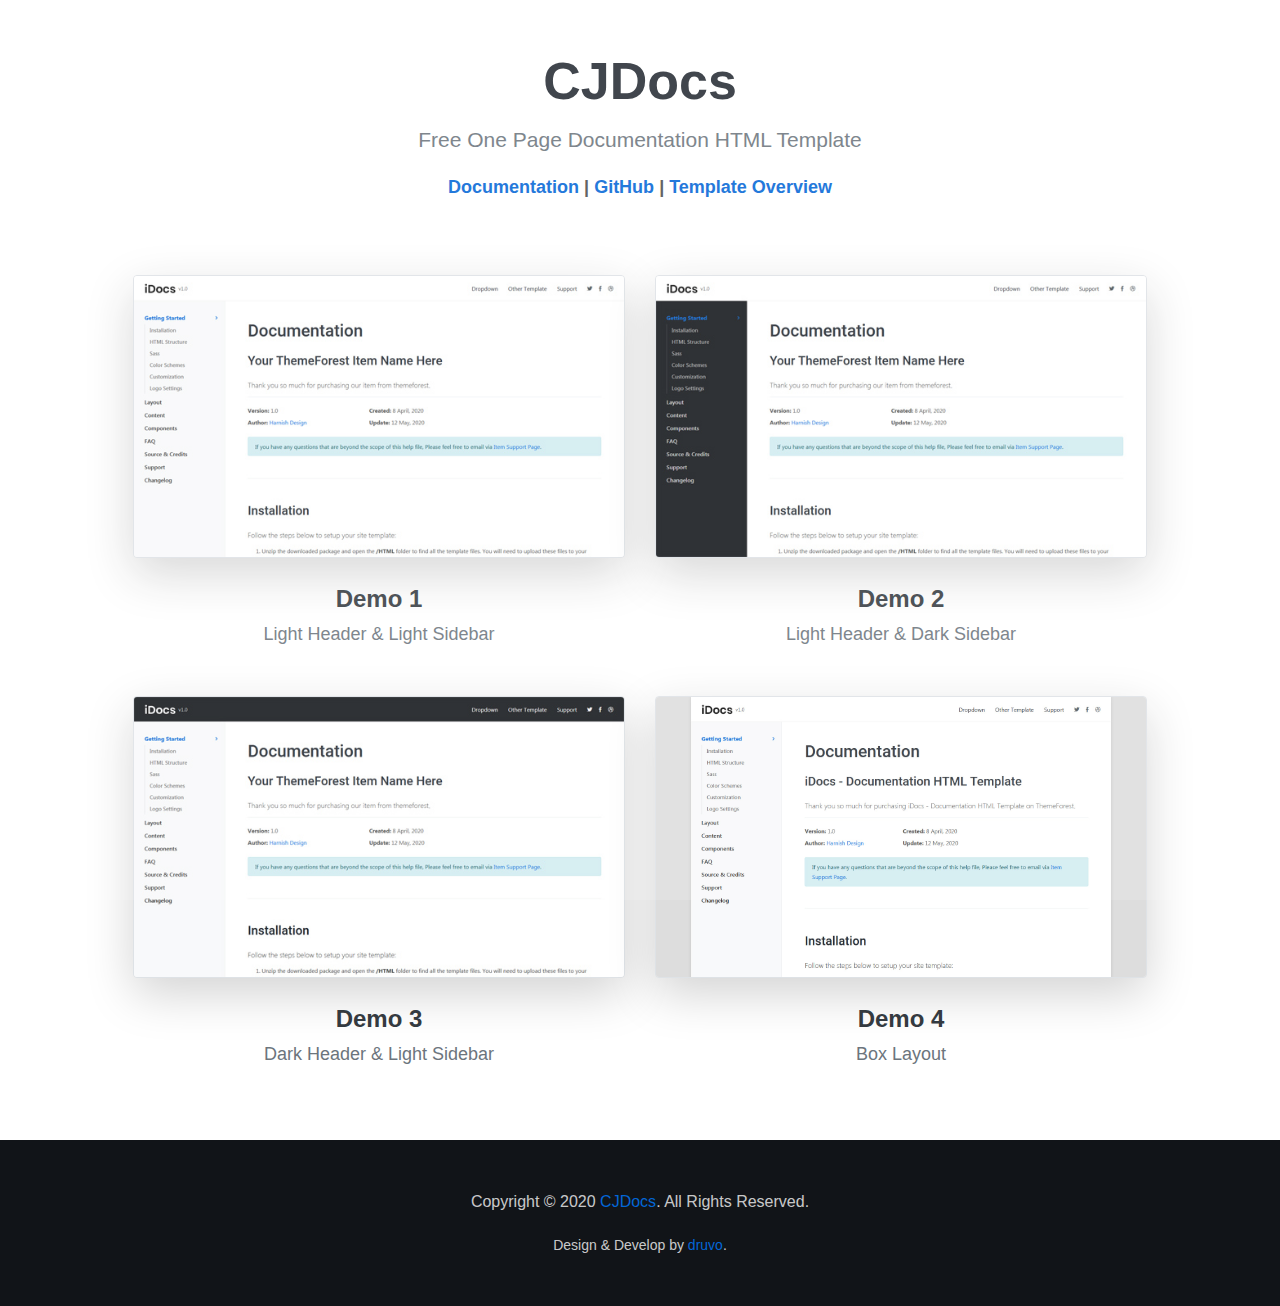
<file: src/demos.html>
<!DOCTYPE html>
<html lang="en">
<head>
<meta charset="UTF-8" />
<meta http-equiv="X-UA-Compatible" content="IE=edge">
<meta name="viewport" content="width=device-width, initial-scale=1, minimum-scale=1.0, shrink-to-fit=no">
<link href="images/favicon.png" rel="icon" />
<title>CJDocs - One Page Documentation HTML Template</title>
<meta name="description" content="CJDocs - One Page Documentation HTML Template">
<meta name="author" content="druvo.net">

<!-- Stylesheet
============================================= -->
<!-- Bootstrap -->
<link rel="stylesheet" type="text/css" href="../assets/vendor/bootstrap/css/bootstrap.min.css" />
<!-- Font Awesome Icon -->
<link rel="stylesheet" type="text/css" href="../assets/vendor/font-awesome/css/all.min.css" />
<!-- Custom Stylesheet -->
<link rel="stylesheet" type="text/css" href="../assets/css/stylesheet.css" />
</head>

<body>

<!-- Preloader -->
<div class="preloader">
  <div class="lds-ellipsis"><div></div><div></div><div></div><div></div></div>
</div>
<!-- Preloader End --> 

<!-- Document Wrapper   
=============================== -->
<div id="main-wrapper"> 
  
  <!-- Content
  ============================================= -->
  <div id="content" role="main"> 
    
    <!-- Intro
    ============================================= -->
    <section id="home" class="pt-5">
          <div class="container">
            <div class="row">
              <div class="col-xl-9 mx-auto text-center">
                <h1 class="text-13 font-weight-700 mb-2">CJDocs</h1>
				<h2 class="text-5 text-muted mb-3">Free One Page Documentation HTML Template</h2>
				<p class="text-4 font-weight-600 mb-0"><a href="http://demo.druvo.net/html/CJDocs/help/">Documentation</a> | <a href="https://github.com/druvo/CJDocs">GitHub</a> | <a href="http://www.druvo.net/CJDocs-one-page-documentation-html-template/">Template Overview</a></p>
              </div>
            </div>
          </div>
    </section>
    <!-- Intro end --> 

    <!-- Layout
    ============================================= -->
<section id="home">    
	<div class="container text-center py-5">
	  
	  <div class="row justify-content-center mx-lg-5">
		<div class="col-md-6 my-4">
			<a target="_blank" href="index.html"><img src="../assets/images/demos/demo-1.jpg" class="img-fluid img-thumbnail shadow-lg p-0" alt="image">
				<span class="text-dark text-6 font-weight-600 mt-3 d-block">Demo 1 <small class="d-block text-4 mt-1 text-muted">Light Header & Light Sidebar</small></span>
			</a>
		</div>
		<div class="col-md-6 my-4">
			<a target="_blank" href="index-2.html"><img src="../assets/images/demos/demo-2.jpg" class="img-fluid img-thumbnail shadow-lg p-0" alt="image">
				<span class="text-dark text-6 font-weight-600 mt-3 d-block">Demo 2 <small class="d-block text-4 mt-1 text-muted">Light Header & Dark Sidebar</small></span>
			</a>
		</div>
		<div class="col-md-6 my-4">
			<a target="_blank" href="index-3.html"><img src="../assets/images/demos/demo-3.jpg" class="img-fluid img-thumbnail shadow-lg p-0" alt="image">
				<span class="text-dark text-6 font-weight-600 mt-3 d-block">Demo 3 <small class="d-block text-4 mt-1 text-muted">Dark Header & Light Sidebar</small></span>
			</a>
		</div>
		<div class="col-md-6 my-4">
			<a target="_blank" href="index-4.html"><img src="../assets/images/demos/demo-4.jpg" class="img-fluid img-thumbnail shadow-lg p-0" alt="image">
				<span class="text-dark text-6 font-weight-600 mt-3 d-block">Demo 4 <small class="d-block text-4 mt-1 text-muted">Box Layout</small></span>
			</a>
		</div>
	  </div>
	  
      </div>
	  </section>
    <!-- Layout end --> 
    
    
  </div>
  <!-- Content end --> 
  
  <!-- Footer
  ============================================= -->
  <footer id="footer" class="bg-dark footer-text-light ml-0 py-5">
    <div class="container text-center">
      <p>Copyright &copy; 2020 <a href="http://www.druvo.net/CJDocs-one-page-documentation-html-template/">CJDocs</a>. All Rights Reserved.</p>
	  <p class="text-2 text-center mb-0">Design &amp; Develop by <a class="btn-link" target="_blank" href="http://www.druvo.net/">druvo</a>.</p>
    </div>
  </footer>
  <!-- Footer end --> 
  
</div>
<!-- Document Wrapper end --> 

<!-- Back to Top
============================================= --> 
<a id="back-to-top" class="rounded" data-toggle="tooltip" title="Back to Top" href="javascript:void(0)"><i class="fa fa-chevron-up"></i></a> 

<!-- JavaScript --> 
<script src="../assets/vendor/jquery/jquery.min.js"></script> 
<script src="../assets/vendor/bootstrap/js/bootstrap.bundle.min.js"></script> 
<!-- Easing --> 
<script src="../assets/vendor/jquery.easing/jquery.easing.min.js"></script> 
<!-- Custom Script --> 
<script src="../assets/js/theme.js"></script>
</body>
</html>
</file>
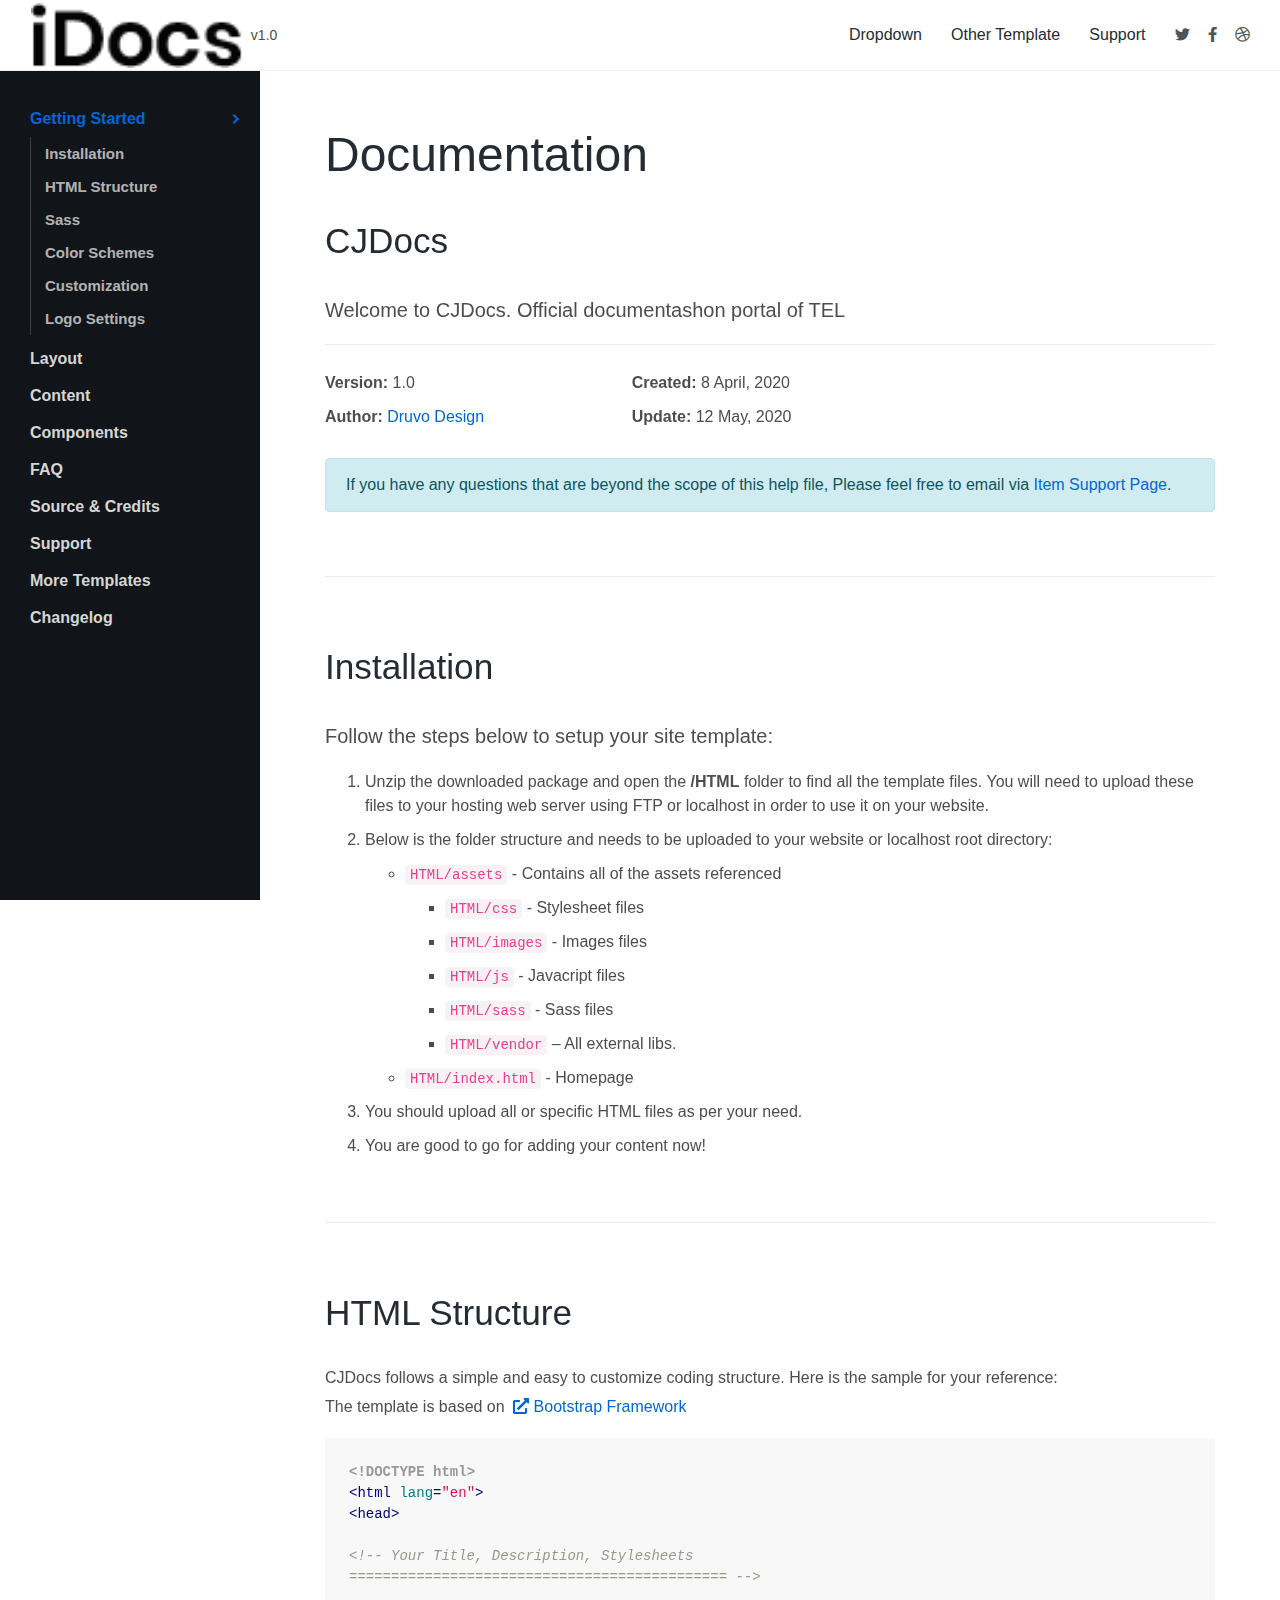
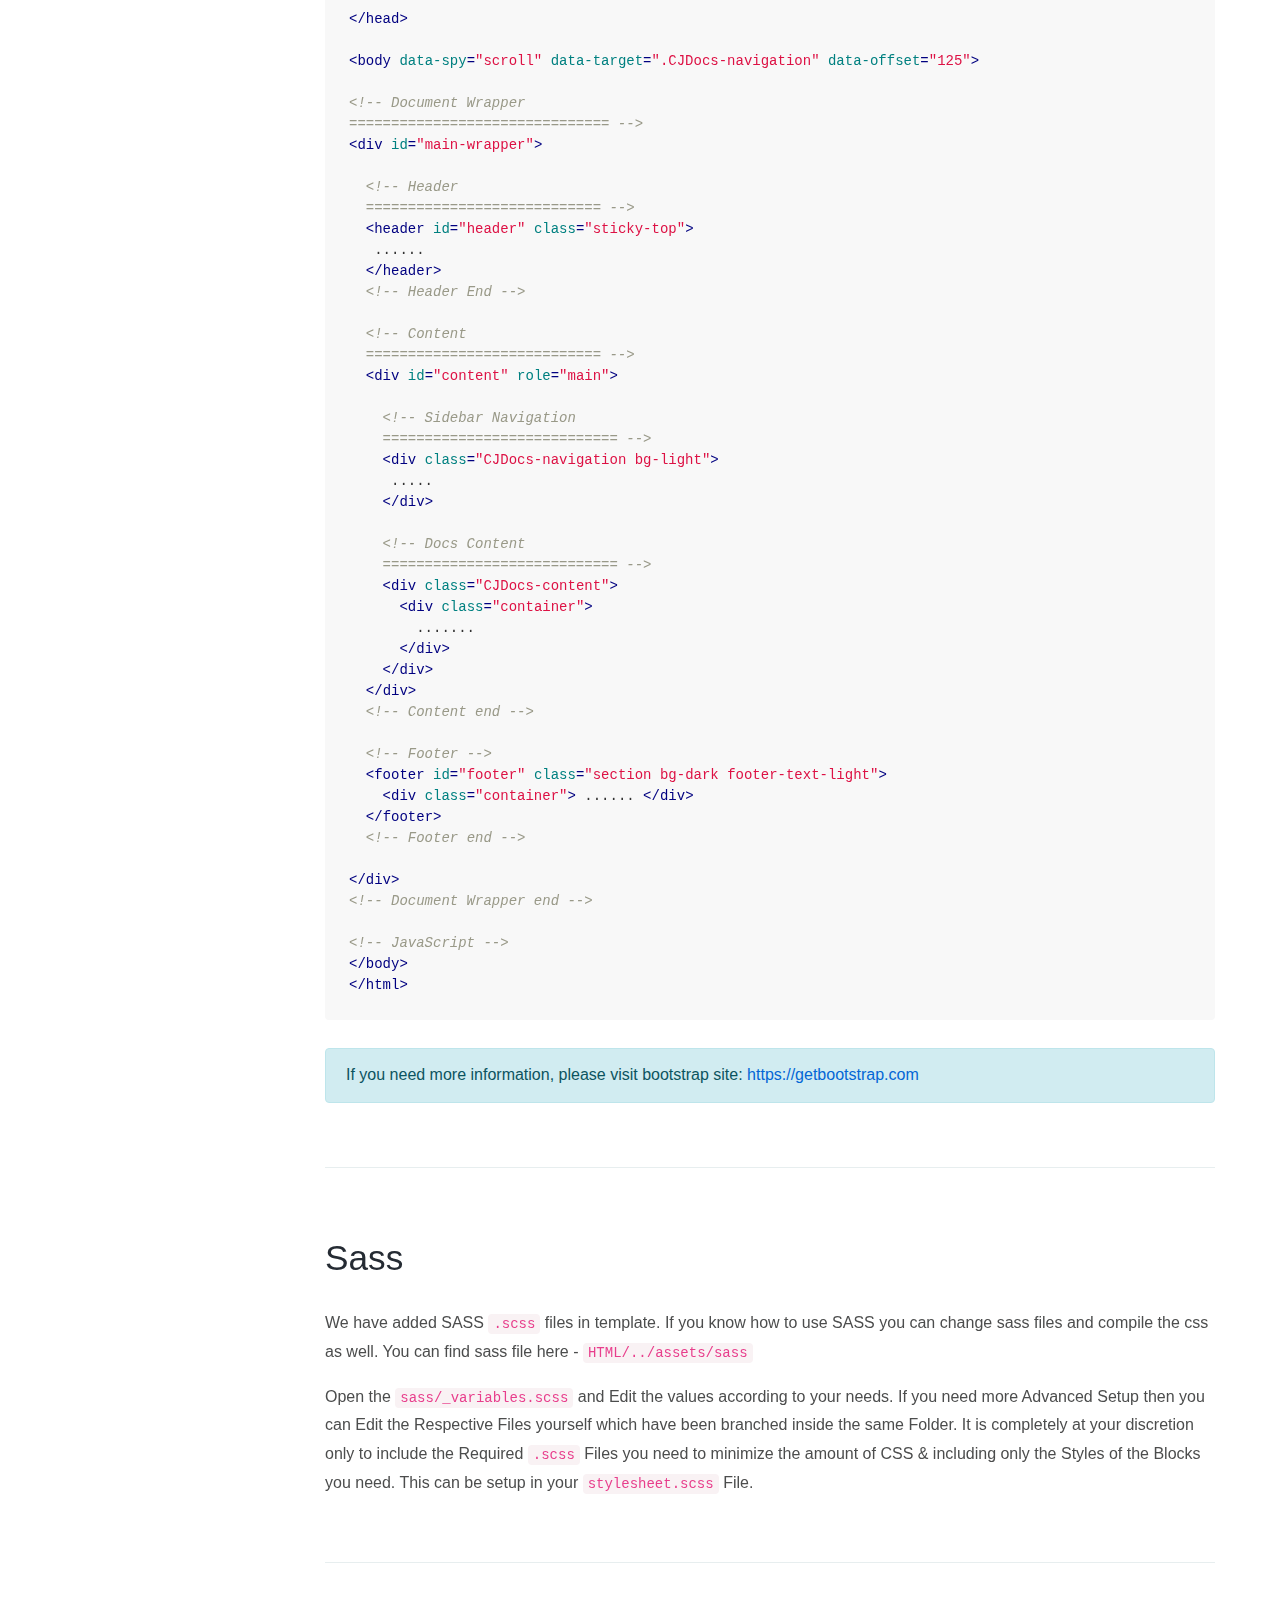
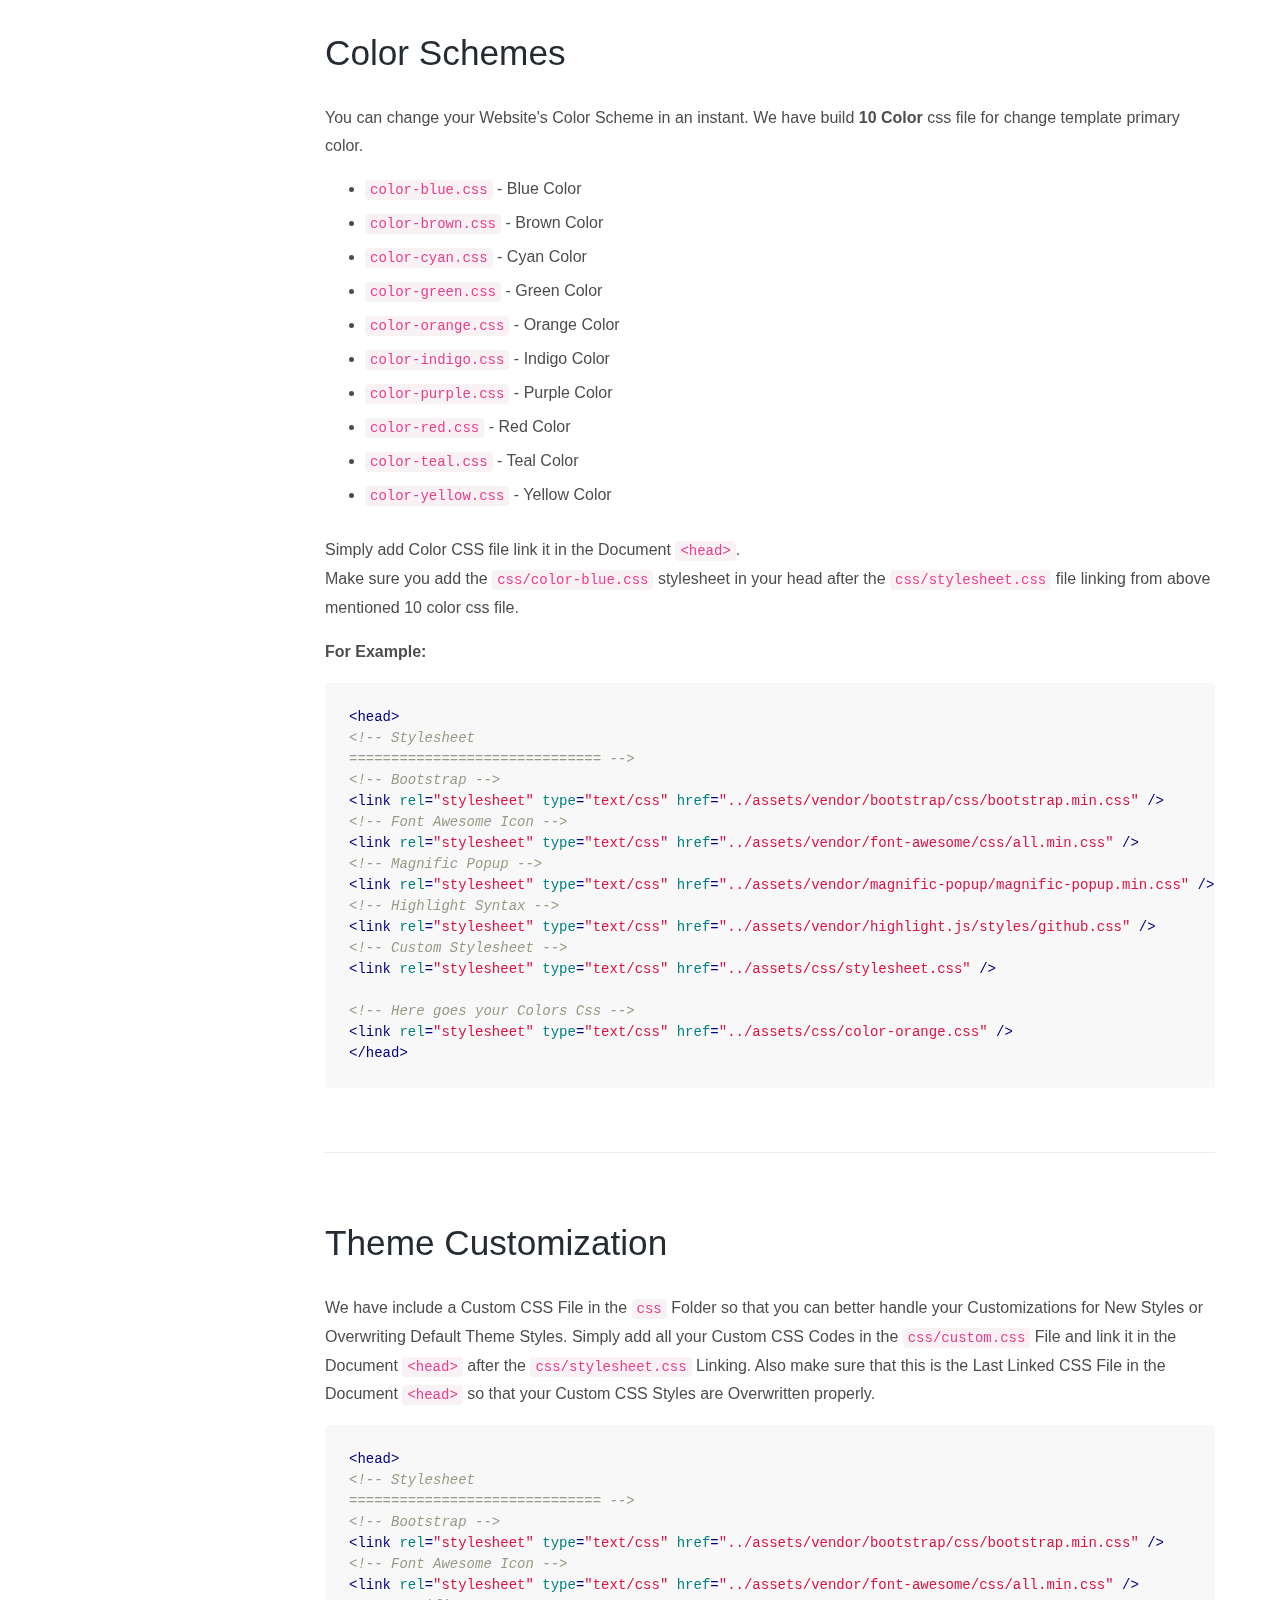
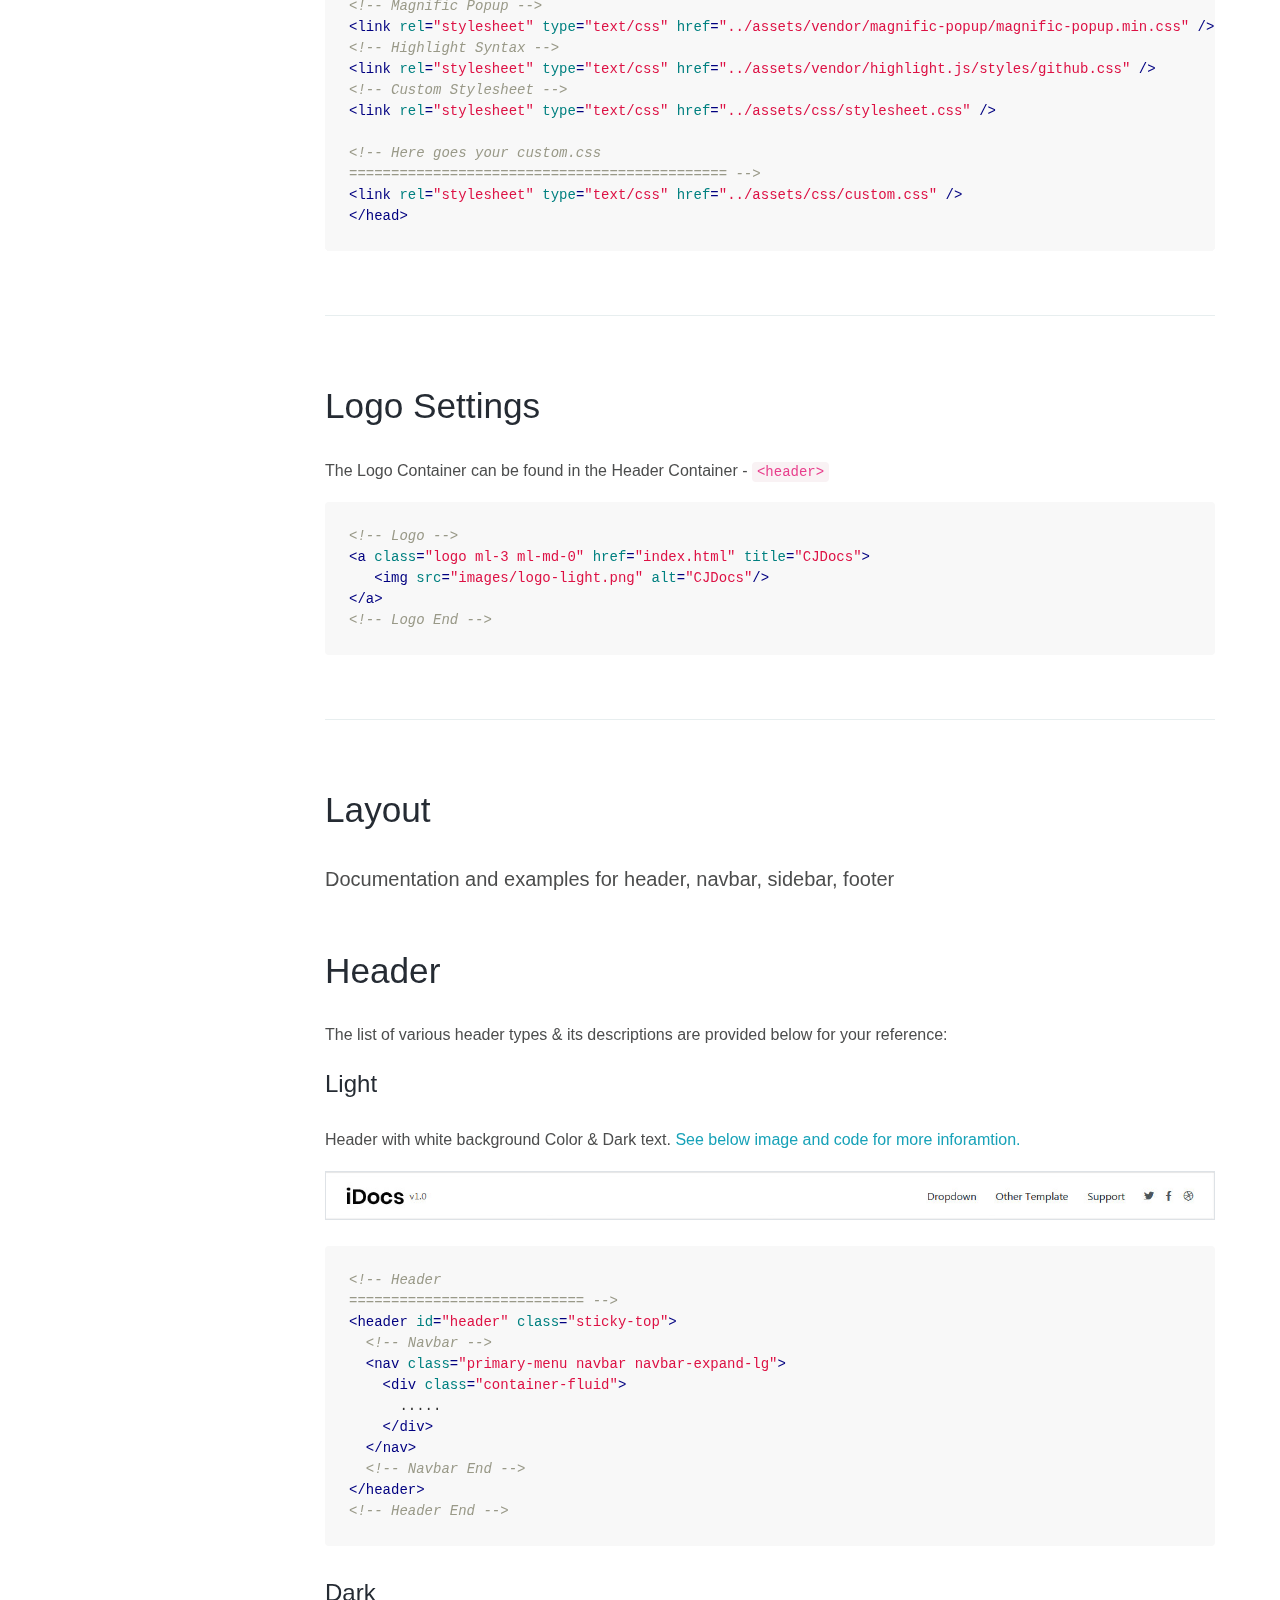
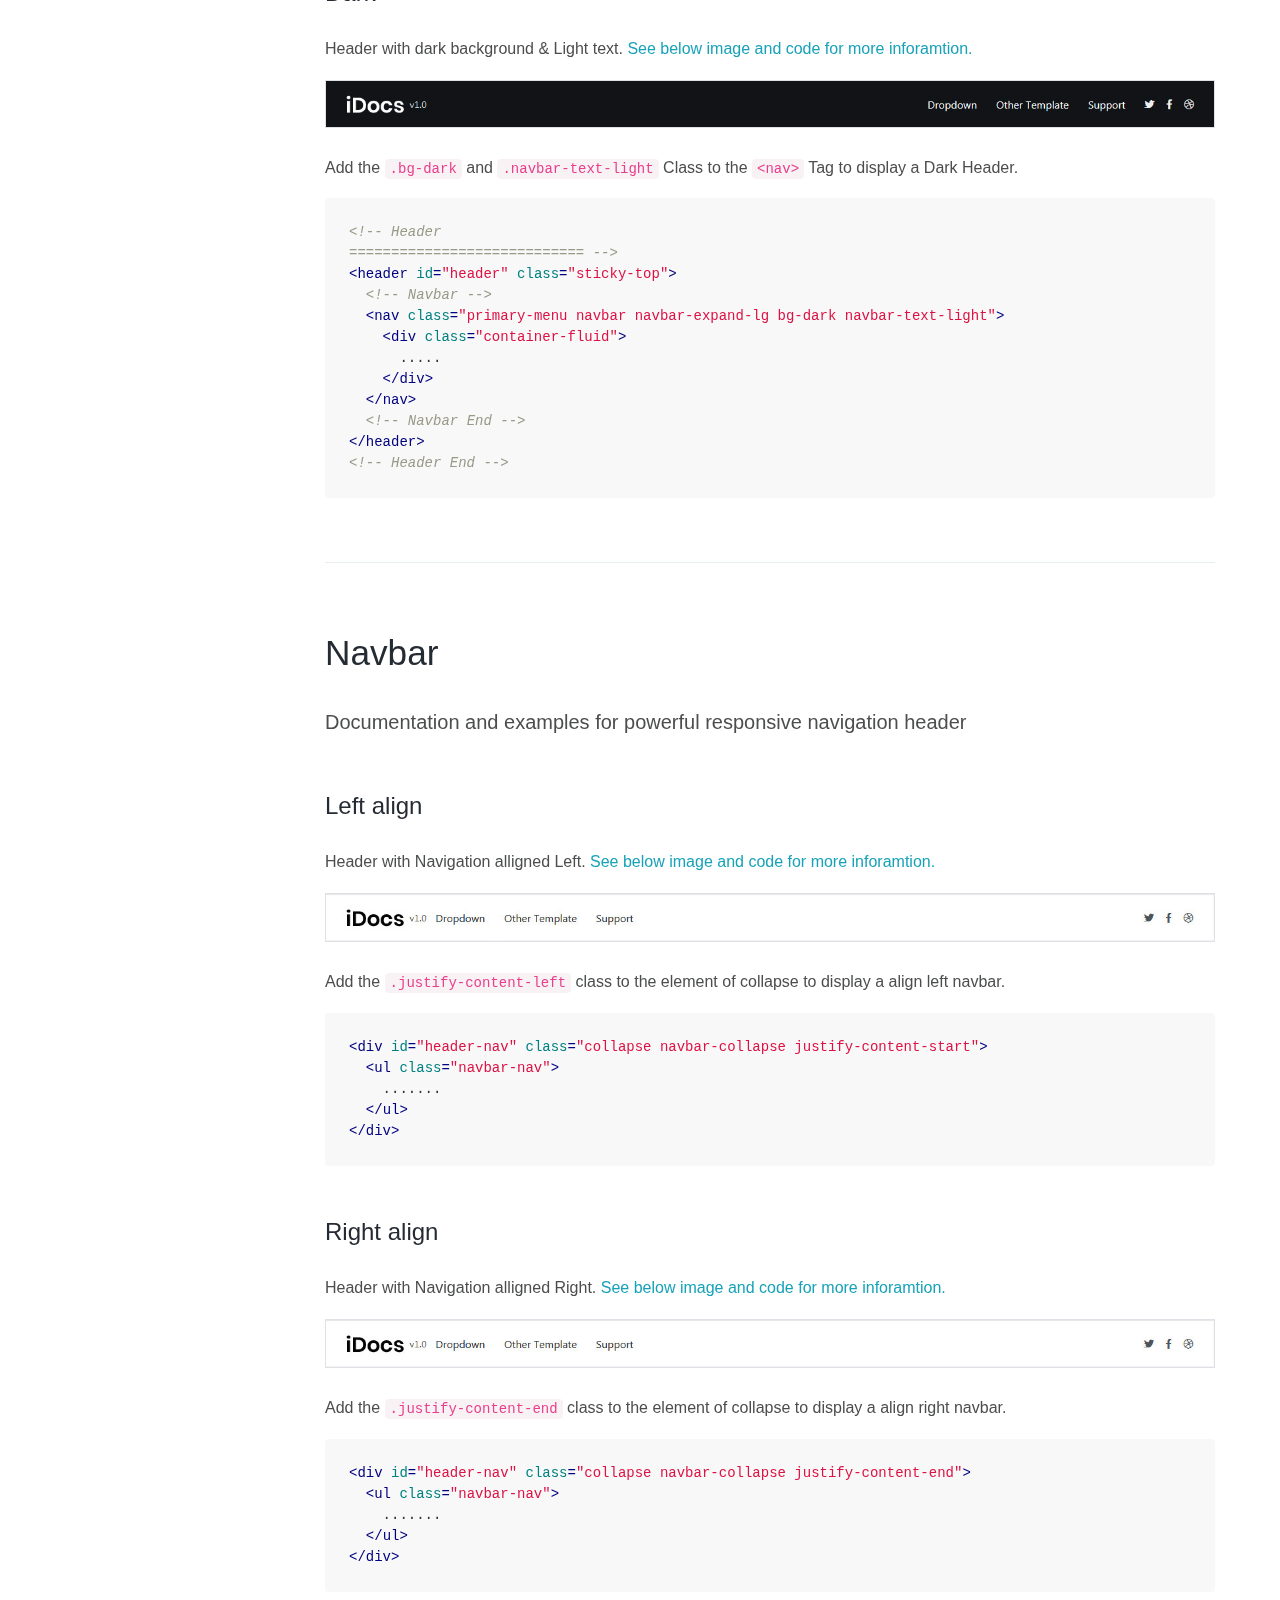
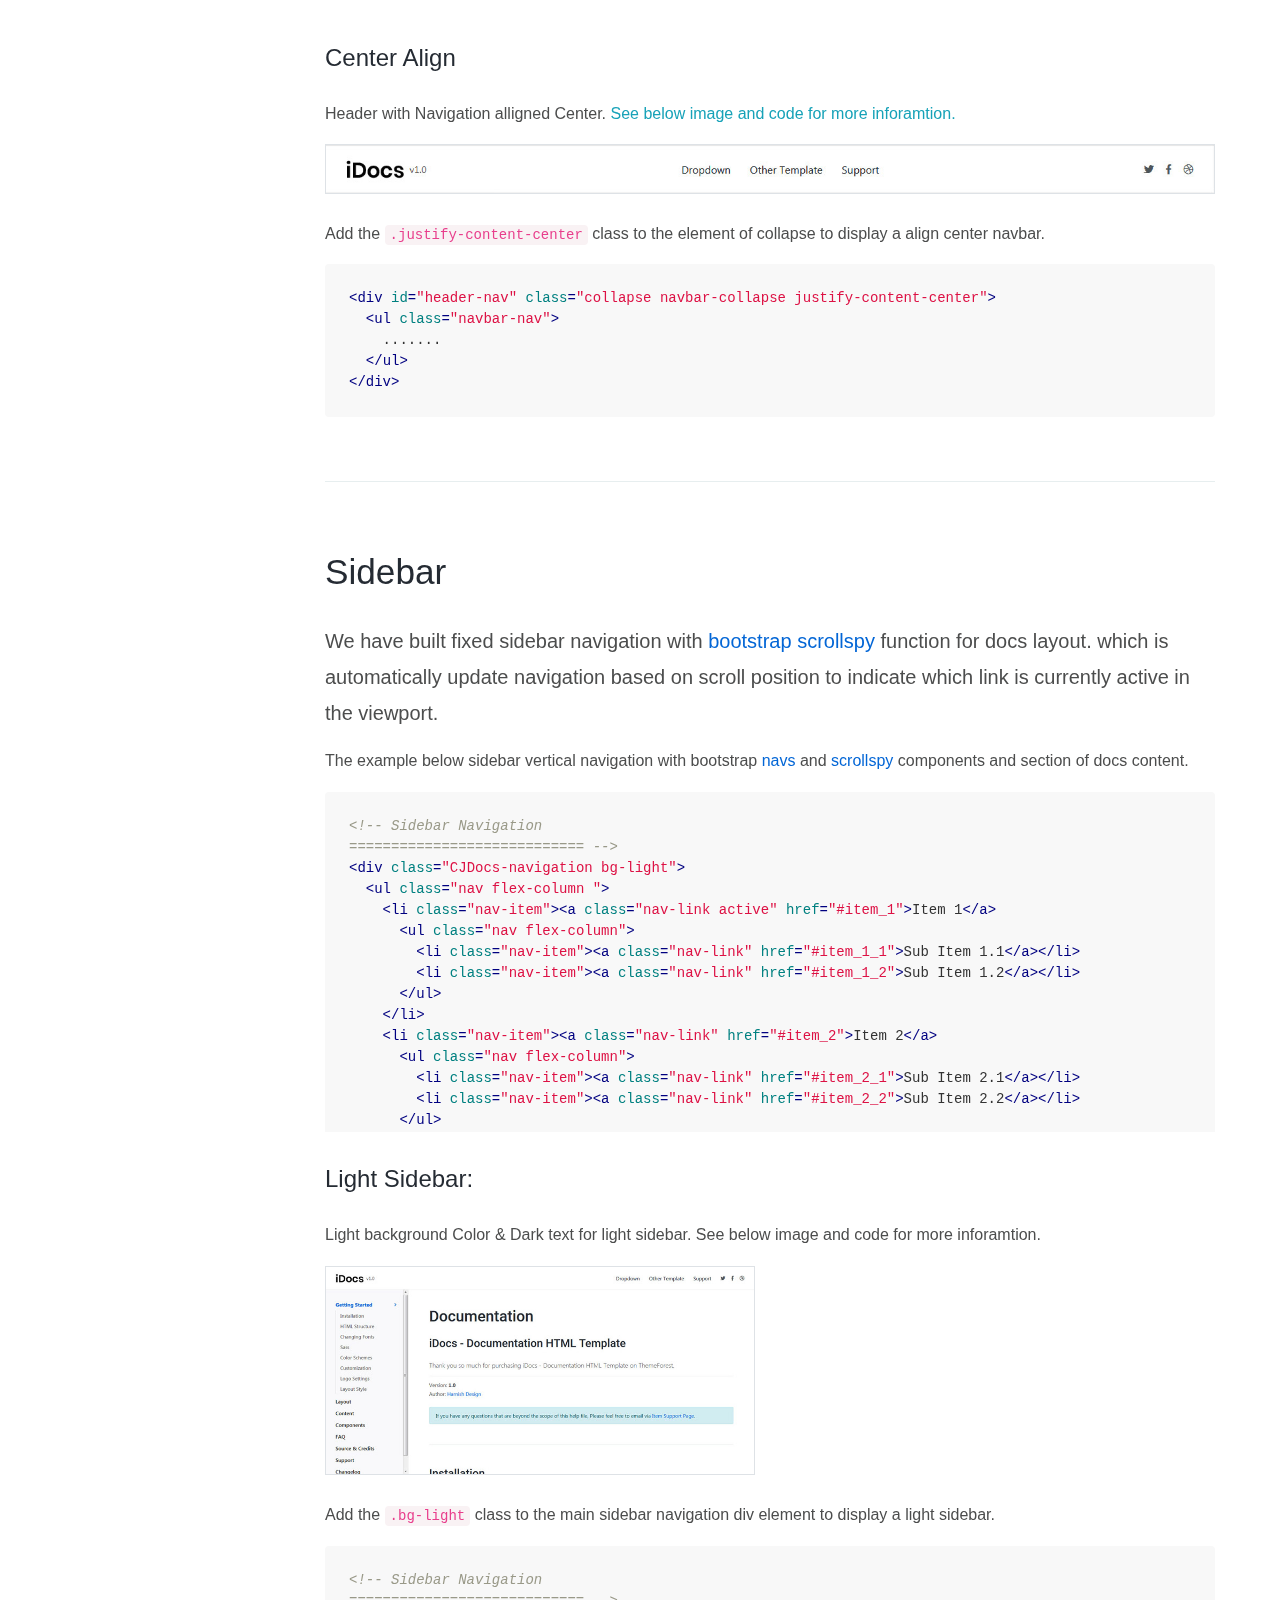
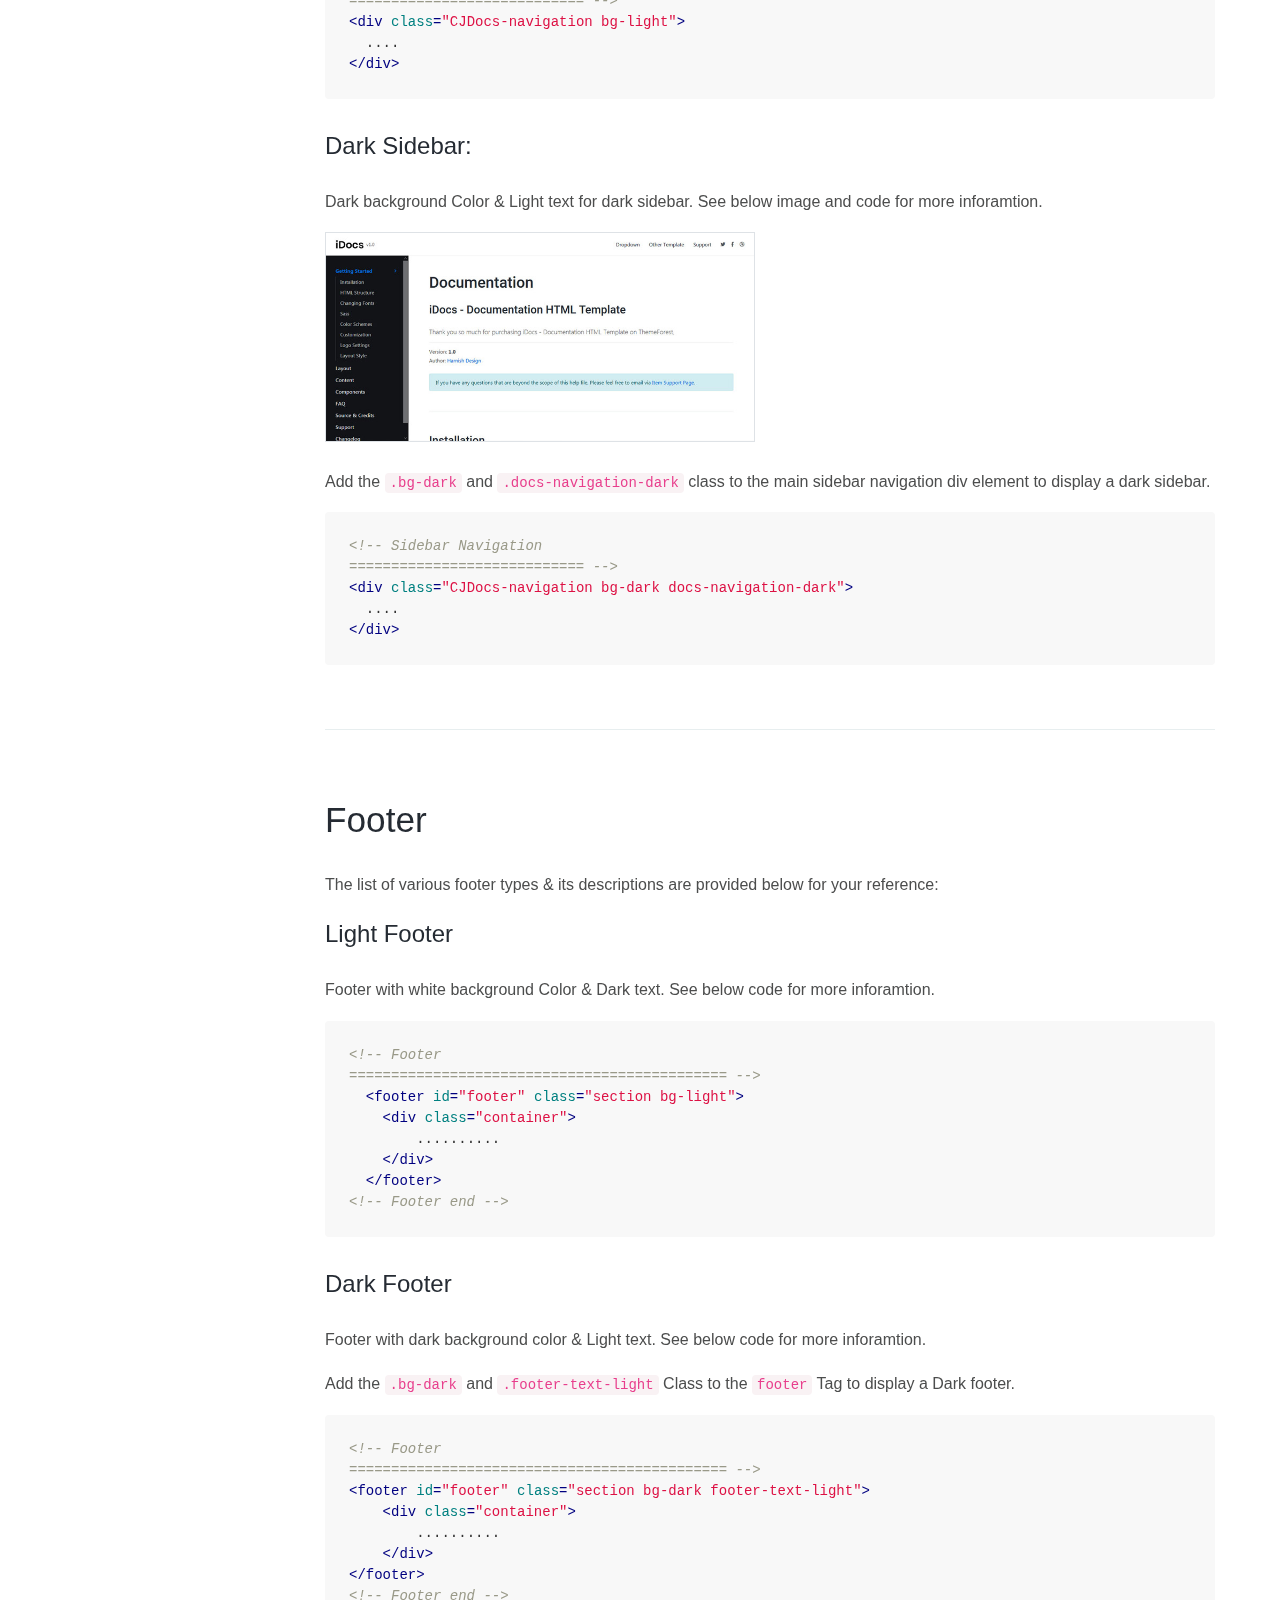
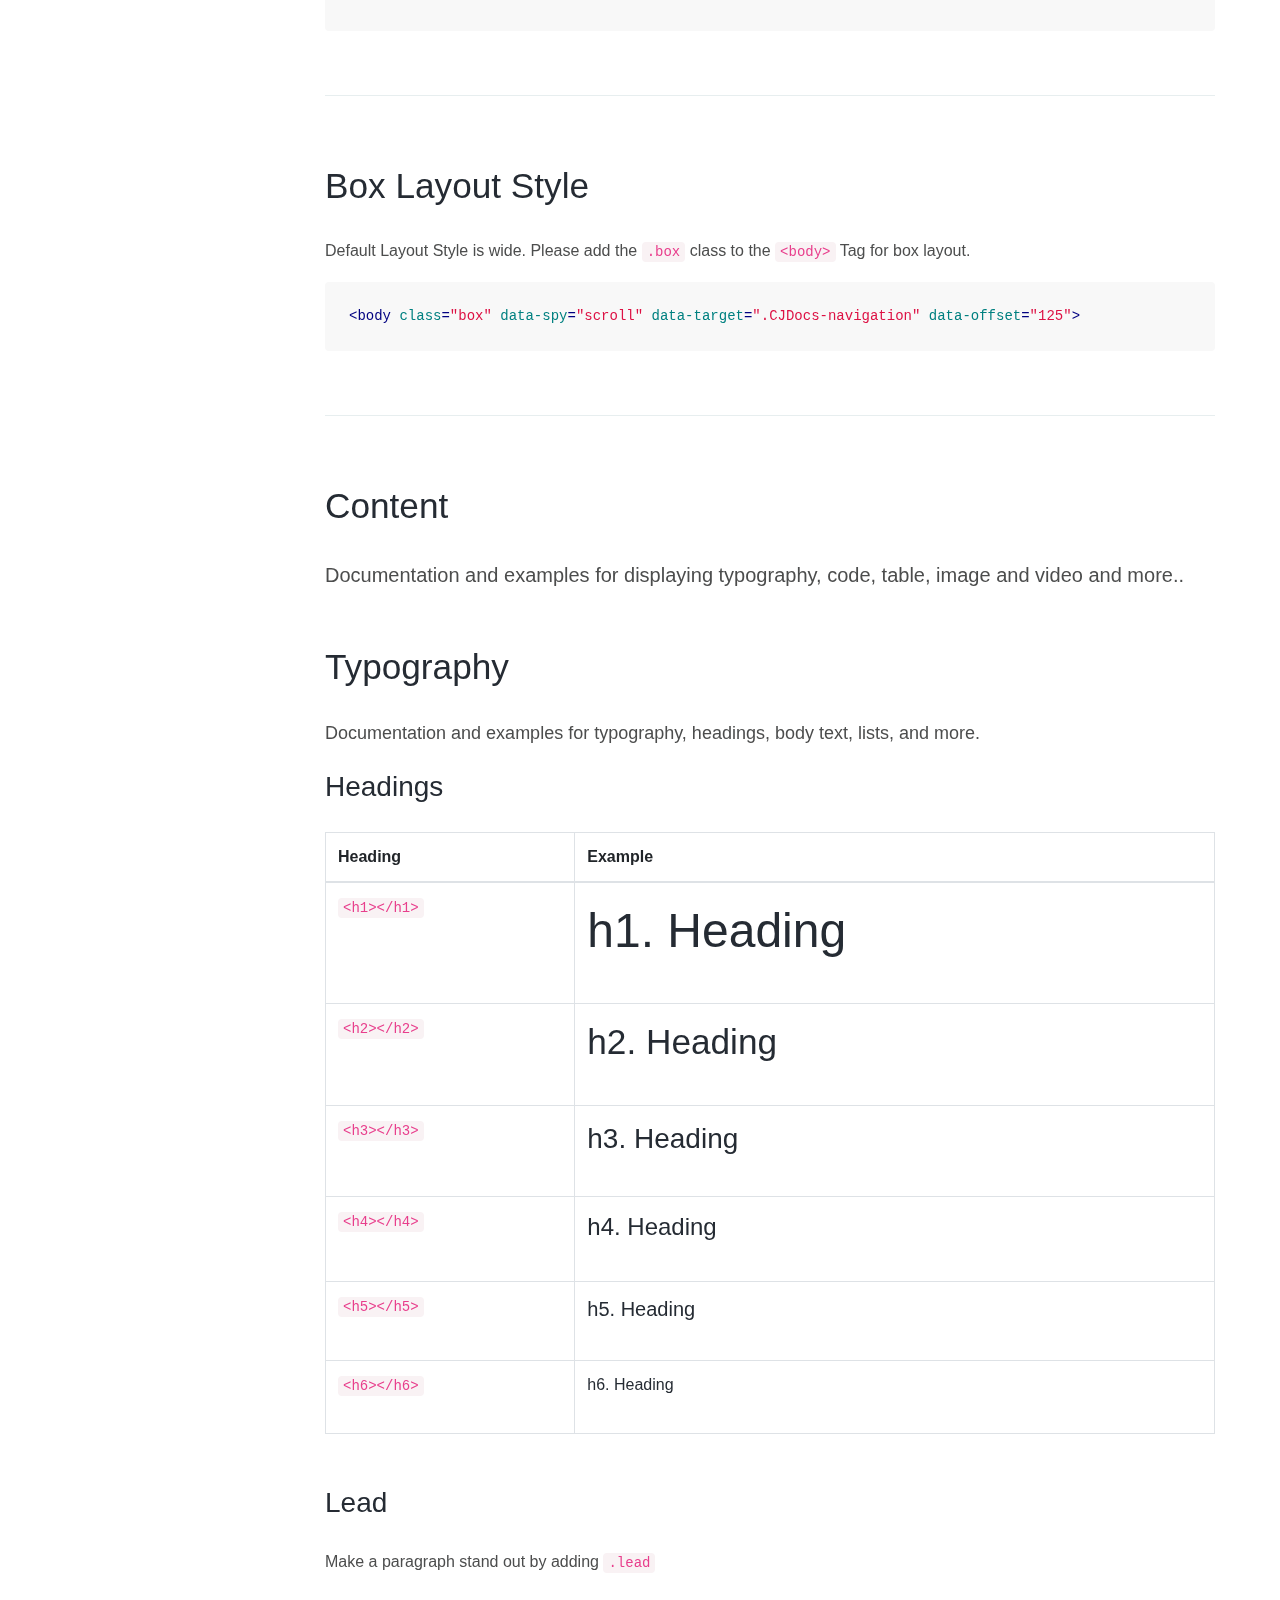
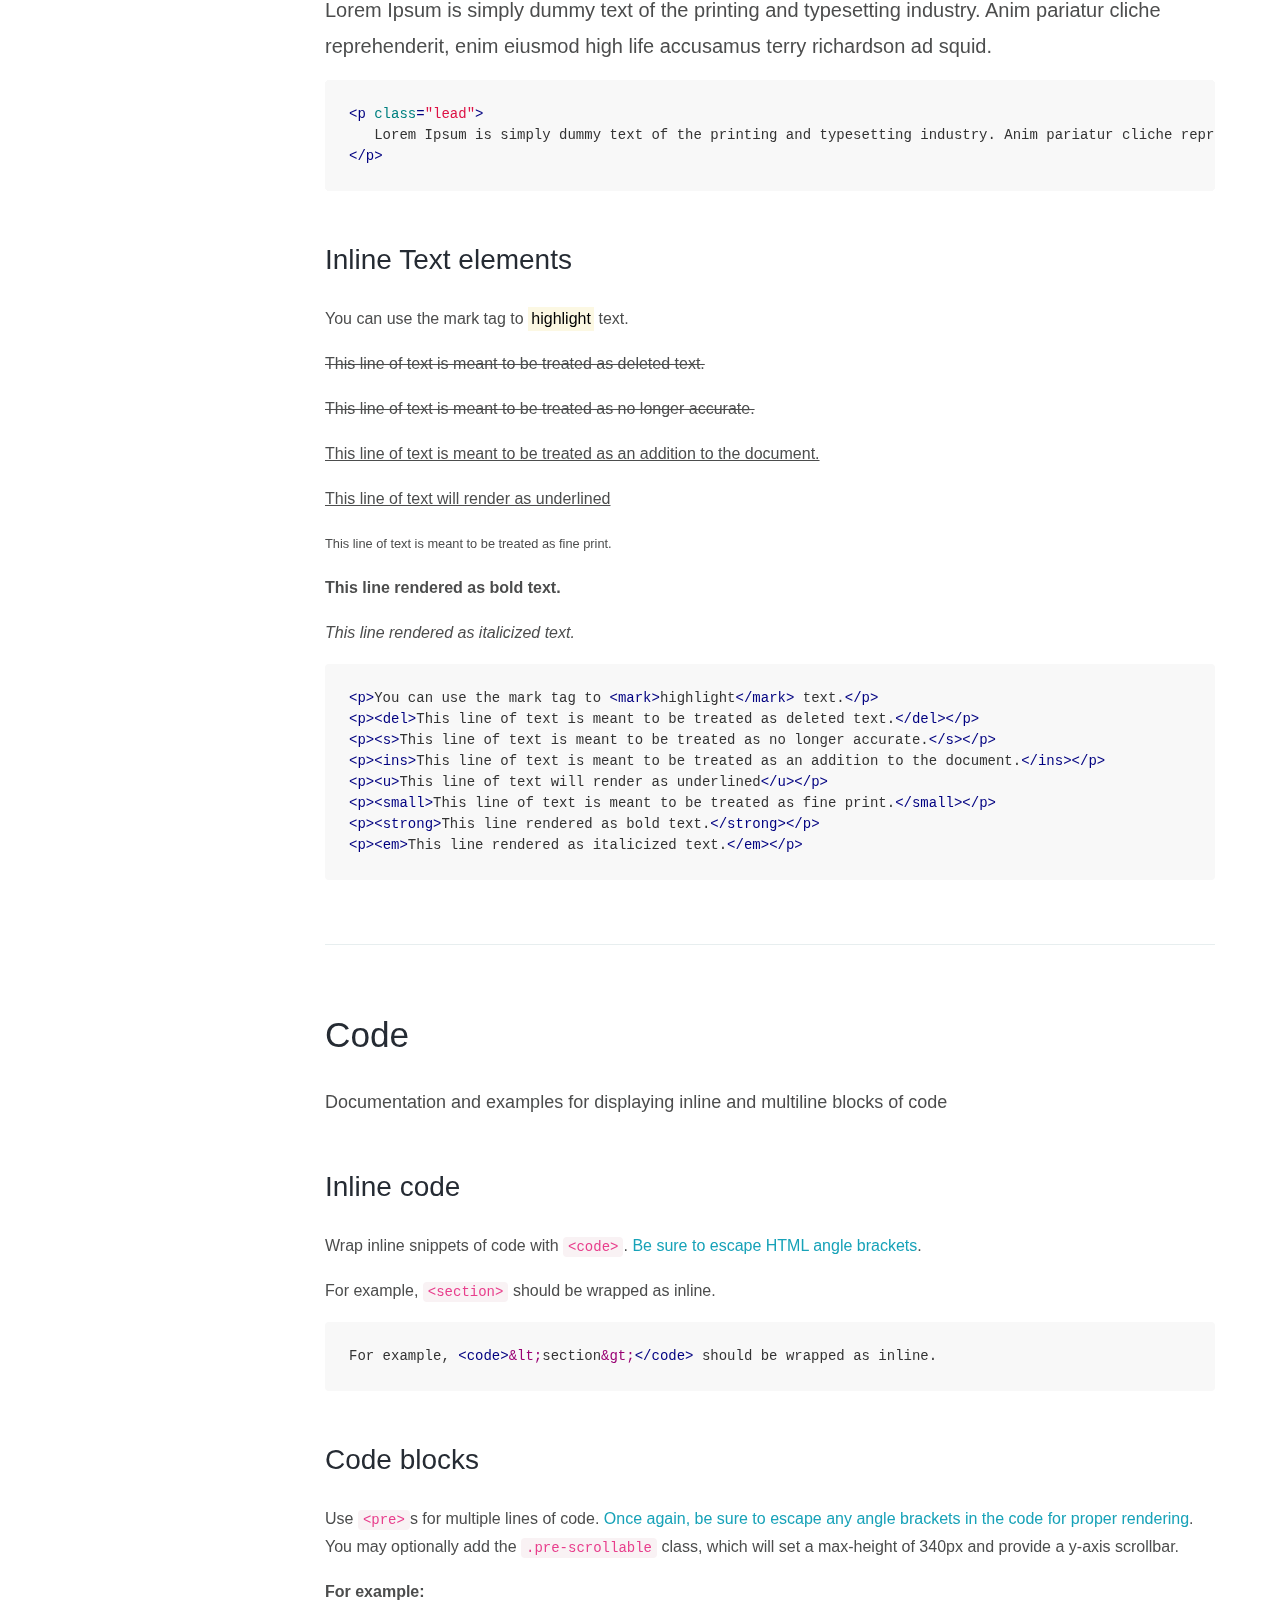
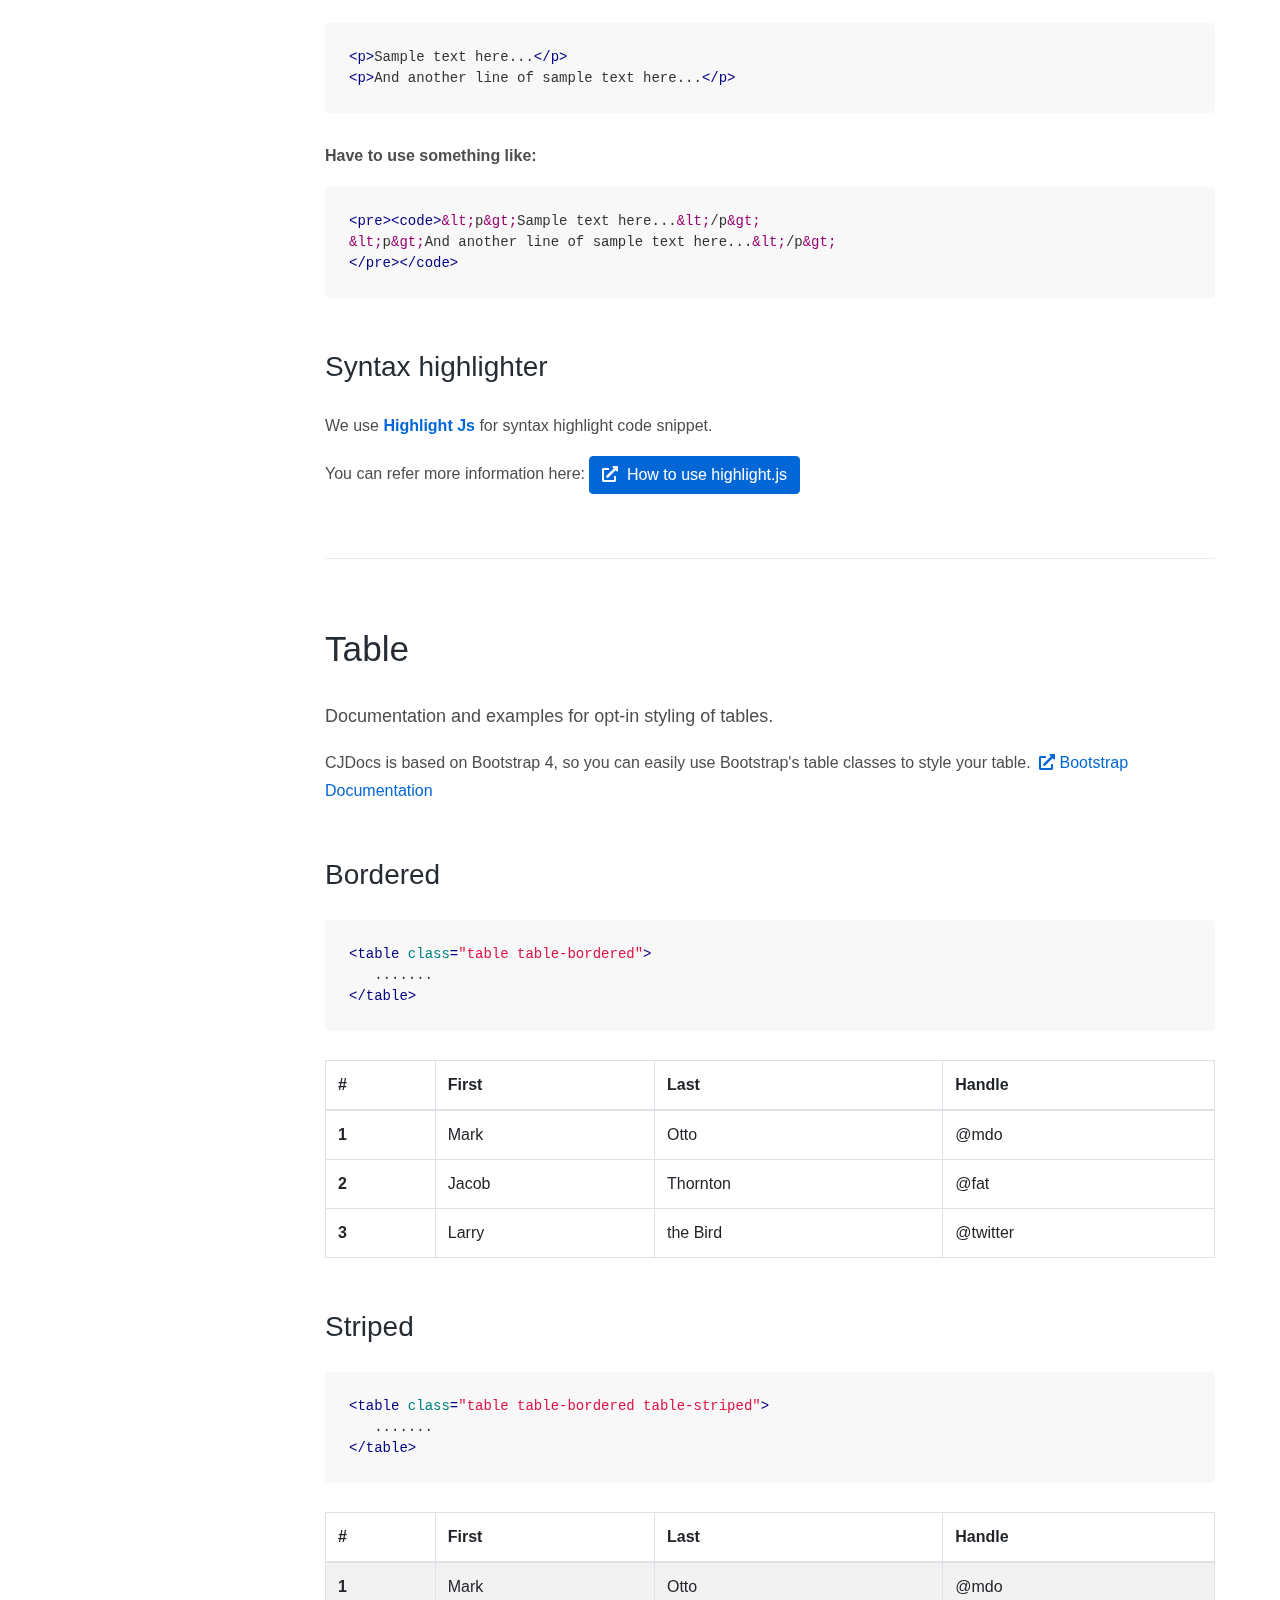
<file: src/index-2.html>
<!DOCTYPE html>
<html lang="en">
<head>
<meta charset="UTF-8" />
<meta http-equiv="X-UA-Compatible" content="IE=edge">
<meta name="viewport" content="width=device-width, initial-scale=1, minimum-scale=1.0, shrink-to-fit=no">
<link href="../assets/images/favicon.png" rel="icon" />
<title>Documentation | CJDocs</title>
<meta name="description" content="Transcom Electronics Lts">
<meta name="author" content="druvo.net">

<!-- Stylesheet
============================== -->
<!-- Bootstrap -->
<link rel="stylesheet" type="text/css" href="../assets/vendor/bootstrap/css/bootstrap.min.css" />
<!-- Font Awesome Icon -->
<link rel="stylesheet" type="text/css" href="../assets/vendor/font-awesome/css/all.min.css" />
<!-- Magnific Popup -->
<link rel="stylesheet" type="text/css" href="../assets/vendor/magnific-popup/magnific-popup.min.css" />
<!-- Highlight Syntax -->
<link rel="stylesheet" type="text/css" href="../assets/vendor/highlight.js/styles/github.css" />
<!-- Custom Stylesheet -->
<link rel="stylesheet" type="text/css" href="../assets/css/stylesheet.css" />
</head>

<body data-spy="scroll" data-target=".CJDocs-navigation" data-offset="125">

<!-- Preloader -->
<div class="preloader">
  <div class="lds-ellipsis">
    <div></div>
    <div></div>
    <div></div>
    <div></div>
  </div>
</div>
<!-- Preloader End --> 

<!-- Document Wrapper   
=============================== -->
<div id="main-wrapper"> 
  
  <!-- Header
  ============================ -->
  <header id="header" class="sticky-top"> 
    <!-- Navbar -->
    <nav class="primary-menu navbar navbar-expand-lg navbar-dropdown-dark">
      <div class="container-fluid">
        <!-- Sidebar Toggler -->
		<button id="sidebarCollapse" class="navbar-toggler d-block d-md-none" type="button"><span></span><span class="w-75"></span><span class="w-50"></span></button>
		
		<!-- Logo --> 
        <a class="logo ml-md-3" href="index.html" title="CJDocs Template"> <img style="height: 65px;" src="../assets/images/logo.png" alt="CJDocs Template"/> </a> 
		<span class="text-2 ml-2">v1.0</span> 
        <!-- Logo End -->
        
		<!-- Navbar Toggler -->
		<button class="navbar-toggler ml-auto" type="button" data-toggle="collapse" data-target="#header-nav"><span></span><span></span><span></span></button>
        
		<div id="header-nav" class="collapse navbar-collapse justify-content-end">
          <ul class="navbar-nav">
            <li class="dropdown"> <a class="dropdown-toggle" href="#">Dropdown</a>
              <ul class="dropdown-menu">
                <li><a class="dropdown-item" href="#">Action</a></li>
                <li class="dropdown"><a class="dropdown-item dropdown-toggle" href="#">Dropdown Action</a>
                  <ul class="dropdown-menu">
                    <li><a class="dropdown-item" href="index.html">Action</a></li>
                    <li><a class="dropdown-item" href="feature-header-dark.html">Another Action</a></li>
                    <li><a class="dropdown-item" href="feature-header-primary.html">Something Else Here</a></li>
                    <li><a class="dropdown-item" href="index-2.html">Another Link</a></li>
                  </ul>
                </li>
                <li><a class="dropdown-item" href="#">Another Action</a>
                <li><a class="dropdown-item" href="#">Something Else Here</a></li>
              </ul>
            </li>
            <li><a target="_blank" href="https://themeforest.net/user/druvo/portfolio?ref=druvo">Other Template</a></li>
            <li><a target="_blank" href="https://themeforest.net/user/druvo/#contact?ref=druvo">Support</a></li>
          </ul>
        </div>
        <ul class="social-icons social-icons-sm ml-lg-2 mr-2">
          <li class="social-icons-twitter"><a data-toggle="tooltip" href="http://www.twitter.com/druvo/" target="_blank" title="" data-original-title="Twitter"><i class="fab fa-twitter"></i></a></li>
          <li class="social-icons-facebook"><a data-toggle="tooltip" href="http://www.facebook.com/druvo/" target="_blank" title="" data-original-title="Facebook"><i class="fab fa-facebook-f"></i></a></li>
          <li class="social-icons-dribbble"><a data-toggle="tooltip" href="http://www.dribbble.com/druvo/" target="_blank" title="" data-original-title="Dribbble"><i class="fab fa-dribbble"></i></a></li>
        </ul>
      </div>
    </nav>
    <!-- Navbar End --> 
  </header>
  <!-- Header End --> 
  
  <!-- Content
  ============================ -->
  <div id="content" role="main">
    
	<!-- Sidebar Navigation
	============================ -->
	<div class="CJDocs-navigation bg-dark docs-navigation-dark">
      <ul class="nav flex-column ">
        <li class="nav-item"><a class="nav-link active" href="#CJDocs_start">Getting Started</a>
          <ul class="nav flex-column">
            <li class="nav-item"><a class="nav-link" href="#CJDocs_installation">Installation</a></li>
            <li class="nav-item"><a class="nav-link" href="#CJDocs_html_structure">HTML Structure</a></li>
            <li class="nav-item"><a class="nav-link" href="#CJDocs_sass">Sass</a></li>
            <li class="nav-item"><a class="nav-link" href="#CJDocs_color_schemes">Color Schemes</a></li>
            <li class="nav-item"><a class="nav-link" href="#CJDocs_theme_customization">Customization</a></li>
            <li class="nav-item"><a class="nav-link" href="#CJDocs_logo_settings">Logo Settings</a></li>
          </ul>
        </li>
        <li class="nav-item"><a class="nav-link" href="#CJDocs_layout">Layout</a>
          <ul class="nav flex-column">
			<li class="nav-item"><a class="nav-link" href="#CJDocs_header">Header</a></li>
			<li class="nav-item"><a class="nav-link" href="#CJDocs_navbar">Navbar</a></li>
			<li class="nav-item"><a class="nav-link" href="#CJDocs_sidebar">Sidebar</a></li>
			<li class="nav-item"><a class="nav-link" href="#CJDocs_footer">Footer</a></li>
			<li class="nav-item"><a class="nav-link" href="#CJDocs_box_layout">Box Layout</a></li>
          </ul>
        </li>
        <li class="nav-item"><a class="nav-link" href="#CJDocs_content">Content</a>
			<ul class="nav flex-column">
            <li class="nav-item"><a class="nav-link" href="#CJDocs_typography">Typography</a></li>
            <li class="nav-item"><a class="nav-link" href="#CJDocs_code">Code</a></li>
            <li class="nav-item"><a class="nav-link" href="#CJDocs_table">Table</a></li>
			<li class="nav-item"><a class="nav-link" href="#CJDocs_icons">Icons</a></li>
            <li class="nav-item"><a class="nav-link" href="#CJDocs_image">Image</a></li>
			<li class="nav-item"><a class="nav-link" href="#CJDocs_video">Video</a></li>
          </ul>
		</li>
        <li class="nav-item"><a class="nav-link" href="#CJDocs_components">Components</a>
          <ul class="nav flex-column">
            <li class="nav-item"><a class="nav-link" href="#CJDocs_accordion">Accordion</a></li>
            <li class="nav-item"><a class="nav-link" href="#CJDocs_tabs">Tabs</a></li>
            <li class="nav-item"><a class="nav-link" href="#CJDocs_social_icon">Social Icon</a></li>
            <li class="nav-item"><a class="nav-link" href="#CJDocs_helper_classes">Helper Classes</a></li>
          </ul>
        </li>
		<li class="nav-item"><a class="nav-link" href="#CJDocs_faq">FAQ</a></li>
        <li class="nav-item"><a class="nav-link" href="#CJDocs_source_credits">Source & Credits</a></li>
        <li class="nav-item"><a class="nav-link" href="#CJDocs_support">Support</a></li>
		<li class="nav-item"><a class="nav-link" href="#CJDocs_templates">More Templates</a></li>
		<li class="nav-item"><a class="nav-link" href="#CJDocs_changelog">Changelog</a>
			<ul class="nav flex-column">
            <li class="nav-item"><a class="nav-link" href="#v1-1">v1.1</a></li>
            <li class="nav-item"><a class="nav-link" href="#v1-0">v1.0</a></li>
          </ul>
		</li>
      </ul>
    </div>
    
    <!-- Docs Content
	============================ -->
    <div class="CJDocs-content">
      <div class="container"> 
        
        <!-- Getting Started
		============================ -->
        <section id="CJDocs_start">
        <h1>Documentation</h1>
        <h2>CJDocs</h2>
        <p class="lead">Welcome to CJDocs. Official documentashon portal of TEL</p>
		<hr>
		<div class="row">
			<div class="col-sm-6 col-lg-4">
				<ul class="list-unstyled">
					<li><strong>Version:</strong> 1.0</li>
					<li><strong>Author:</strong> <a href="http://www.druvo.net" target="_blank">Druvo Design</a></li>
				</ul>
			</div>
			<div class="col-sm-6 col-lg-4">
				<ul class="list-unstyled">
					<li><strong class="font-weight-700">Created:</strong> 8 April, 2020</li>
					<li><strong>Update:</strong> 12 May, 2020</li>
				</ul>
			</div>
		</div>
        <p class="alert alert-info">If you have any questions that are beyond the scope of this help file, Please feel free to email via <a target="_blank" href="https://themeforest.net/user/druvo/#contact?ref=druvo">Item Support Page</a>.</p>
        </section>
        
		<hr class="divider">
		
        <!-- Installation
		============================ -->
        <section id="CJDocs_installation">
          <h2>Installation</h2>
          <p class="lead">Follow the steps below to setup your site template:</p>
          <ol>
            <li>Unzip the downloaded package and open the <strong>/HTML</strong> folder to find all the template files. You will need to upload these files to your hosting web server using FTP or localhost in order to use it on your website.</li>
            <li>Below is the folder structure and needs to be uploaded to your website or localhost root directory:
            <ul>
			<li><code>HTML/assets</code> - Contains all of the assets referenced
			  <ul>
                <li><code>HTML/css</code> - Stylesheet files</li>
                <li><code>HTML/images</code> - Images files</li>
                <li><code>HTML/js</code> - Javacript files</li>
                <li><code>HTML/sass</code> - Sass files</li>
                <li><code>HTML/vendor</code> – All external libs.</li>
              </ul>
			</li>
			<li><code>HTML/index.html</code> - Homepage
			</ul>
            </li>
            <li>You should upload all or specific HTML files as per your need.</li>
            <li>You are good to go for adding your content now!</li>
          </ol>
        </section>
        
		<hr class="divider">
		
        <!-- HTML Structure
		============================ -->
        <section id="CJDocs_html_structure">
          <h2>HTML Structure</h2>
          <p>CJDocs follows a simple and easy to customize coding structure. Here is the sample for your reference:<br>
            The template is based on <a class="ml-1" target="_blank" href="https://getbootstrap.com/"><i class="fas fa-external-link-alt"></i> Bootstrap Framework</a></p>
          <pre><code class="html">&lt;!DOCTYPE html&gt;
&lt;html lang=&quot;en&quot;&gt;
&lt;head&gt;

&lt;!-- Your Title, Description, Stylesheets
============================================= --&gt;

&lt;/head&gt;

&lt;body data-spy=&quot;scroll&quot; data-target=&quot;.CJDocs-navigation&quot; data-offset=&quot;125&quot;&gt;

&lt;!-- Document Wrapper   
=============================== --&gt;
&lt;div id=&quot;main-wrapper&quot;&gt; 
  
  &lt;!-- Header
  ============================ --&gt;
  &lt;header id=&quot;header&quot; class=&quot;sticky-top&quot;&gt;
   ......
  &lt;/header&gt;
  &lt;!-- Header End --&gt; 
  
  &lt;!-- Content
  ============================ --&gt;
  &lt;div id=&quot;content&quot; role=&quot;main&quot;&gt; 
    
    &lt;!-- Sidebar Navigation
    ============================ --&gt;
    &lt;div class=&quot;CJDocs-navigation bg-light&quot;&gt;
     .....
    &lt;/div&gt;
    
    &lt;!-- Docs Content
    ============================ --&gt;
    &lt;div class=&quot;CJDocs-content&quot;&gt;
      &lt;div class=&quot;container&quot;&gt;
        .......
      &lt;/div&gt;
    &lt;/div&gt;
  &lt;/div&gt;
  &lt;!-- Content end --&gt; 
  
  &lt;!-- Footer --&gt;
  &lt;footer id=&quot;footer&quot; class=&quot;section bg-dark footer-text-light&quot;&gt;
    &lt;div class=&quot;container&quot;&gt; ...... &lt;/div&gt;
  &lt;/footer&gt;
  &lt;!-- Footer end --&gt; 
  
&lt;/div&gt;
&lt;!-- Document Wrapper end --&gt; 

&lt;!-- JavaScript --&gt;
&lt;/body&gt;
&lt;/html&gt;</code></pre>
          <p class="alert alert-info">If you need more information, please visit bootstrap site: <a target="_blank" href="https://getbootstrap.com/docs/4.4/layout/grid/">https://getbootstrap.com</a></p>
        </section>
        
		<hr class="divider">
		        
		<!-- Sass
		============================ -->
        <section id="CJDocs_sass">
          <h2>Sass</h2>
          <p>We have added SASS <code>.scss</code> files in template. If you know how to use SASS you can change sass files and compile the css as well.
            You can find sass file here - <code>HTML/../assets/sass</code></p>
          <p>Open the <code>sass/_variables.scss</code> and Edit the values according to your needs. If you need more Advanced Setup then you can Edit the Respective Files yourself which have been branched inside the same Folder. It is completely at your discretion only to include the Required <code>.scss</code> Files you need to minimize the amount of CSS & including only the Styles of the Blocks you need. This can be setup in your <code>stylesheet.scss</code> File.</p>
        </section>
        
		<hr class="divider">
		
		<!-- Color Schemes
		============================ -->
        <section id="CJDocs_color_schemes">
          <h2>Color Schemes</h2>
          <p>You can change your Website's Color Scheme in an instant. We have build <strong>10 Color</strong> css file for change template primary color.</p>
          <ul>
            <li><code>color-blue.css</code> - Blue Color</li>
            <li><code>color-brown.css</code> - Brown Color</li>
            <li><code>color-cyan.css</code> - Cyan Color</li>
            <li><code>color-green.css</code> - Green Color</li>
            <li><code>color-orange.css</code> - Orange Color</li>
            <li><code>color-indigo.css</code> - Indigo Color</li>
            <li><code>color-purple.css</code> - Purple Color</li>
            <li><code>color-red.css</code> - Red Color</li>
            <li><code>color-teal.css</code> - Teal Color</li>
            <li><code>color-yellow.css</code> - Yellow Color</li>
          </ul>
          <p>Simply add Color CSS file link it in the Document <code>&lt;head&gt;</code>.<br>
            Make sure you add the <code>css/color-blue.css</code> stylesheet in your head after the <code>css/stylesheet.css</code> file linking from above mentioned 10 color css file.</p>
          <p><strong>For Example:</strong></p>
          <pre><code class="html">&lt;head&gt;
&lt;!-- Stylesheet
============================== --&gt;
&lt;!-- Bootstrap --&gt;
&lt;link rel=&quot;stylesheet&quot; type=&quot;text/css&quot; href=&quot;../assets/vendor/bootstrap/css/bootstrap.min.css&quot; /&gt;
&lt;!-- Font Awesome Icon --&gt;
&lt;link rel=&quot;stylesheet&quot; type=&quot;text/css&quot; href=&quot;../assets/vendor/font-awesome/css/all.min.css&quot; /&gt;
&lt;!-- Magnific Popup --&gt;
&lt;link rel=&quot;stylesheet&quot; type=&quot;text/css&quot; href=&quot;../assets/vendor/magnific-popup/magnific-popup.min.css&quot; /&gt;
&lt;!-- Highlight Syntax --&gt;
&lt;link rel=&quot;stylesheet&quot; type=&quot;text/css&quot; href=&quot;../assets/vendor/highlight.js/styles/github.css&quot; /&gt;
&lt;!-- Custom Stylesheet --&gt;
&lt;link rel=&quot;stylesheet&quot; type=&quot;text/css&quot; href=&quot;../assets/css/stylesheet.css&quot; /&gt;

&lt;!-- Here goes your Colors Css --&gt;
&lt;link rel=&quot;stylesheet&quot; type=&quot;text/css&quot; href=&quot;../assets/css/color-orange.css&quot; /&gt;
&lt;/head&gt;</code></pre>
        </section>
        
		<hr class="divider">
		
		<!-- Customization
		============================ -->
        <section id="CJDocs_theme_customization">
          <h2>Theme Customization</h2>
          <p>We have include a Custom CSS File in the <code>css</code> Folder so that you can better handle your Customizations for New Styles or
            Overwriting Default Theme Styles. Simply add all your Custom CSS Codes in the <code>css/custom.css</code> File and link it in the Document <code>&lt;head&gt;</code> after the <code>css/stylesheet.css</code> Linking. Also make sure that this is the Last Linked CSS File in the Document <code>&lt;head&gt;</code> so that your Custom CSS Styles are Overwritten properly.</p>
          <pre><code class="html">&lt;head&gt;
&lt;!-- Stylesheet
============================== --&gt;
&lt;!-- Bootstrap --&gt;
&lt;link rel=&quot;stylesheet&quot; type=&quot;text/css&quot; href=&quot;../assets/vendor/bootstrap/css/bootstrap.min.css&quot; /&gt;
&lt;!-- Font Awesome Icon --&gt;
&lt;link rel=&quot;stylesheet&quot; type=&quot;text/css&quot; href=&quot;../assets/vendor/font-awesome/css/all.min.css&quot; /&gt;
&lt;!-- Magnific Popup --&gt;
&lt;link rel=&quot;stylesheet&quot; type=&quot;text/css&quot; href=&quot;../assets/vendor/magnific-popup/magnific-popup.min.css&quot; /&gt;
&lt;!-- Highlight Syntax --&gt;
&lt;link rel=&quot;stylesheet&quot; type=&quot;text/css&quot; href=&quot;../assets/vendor/highlight.js/styles/github.css&quot; /&gt;
&lt;!-- Custom Stylesheet --&gt;
&lt;link rel=&quot;stylesheet&quot; type=&quot;text/css&quot; href=&quot;../assets/css/stylesheet.css&quot; /&gt;

&lt;!-- Here goes your custom.css
============================================= --&gt;
&lt;link rel=&quot;stylesheet&quot; type=&quot;text/css&quot; href=&quot;../assets/css/custom.css&quot; /&gt;
&lt;/head&gt;</code></pre>
        </section>
        
		<hr class="divider">
		
        <!-- Logo Settings
		============================ -->
        <section id="CJDocs_logo_settings">
          <h2>Logo Settings</h2>
          <p>The Logo Container can be found in the Header Container - <code>&lt;header&gt;</code></p>
          <pre><code class="html">&lt;!-- Logo --&gt; 
&lt;a class=&quot;logo ml-3 ml-md-0&quot; href=&quot;index.html&quot; title=&quot;CJDocs&quot;&gt;
   &lt;img src=&quot;images/logo-light.png&quot; alt=&quot;CJDocs&quot;/&gt;
&lt;/a&gt;
&lt;!-- Logo End --&gt;
</code></pre>
        </section>
		
        
		<hr class="divider">
		
		<!-- Layout
		============================ -->
        <section id="CJDocs_layout">
          <h2>Layout</h2>
          <p class="lead mb-5">Documentation and examples for header, navbar, sidebar, footer</p>
        </section>
		
		
        <!-- Header
		============================ -->
        <section id="CJDocs_header">
          <h2>Header</h2>
          <p>The list of various header types & its descriptions are provided below for your reference:</p>
          
          <h4>Light</h4>
          <p>Header with white background Color & Dark text. <span class="text-info">See below image and code for more inforamtion.</span></p>
          <p><a class="popup-img" href="../assets/images/header-light.jpg"><img class="img-fluid border" src="../assets/images/header-light.jpg" alt=""></a></p>
          <pre><code class="html">&lt;!-- Header
============================ --&gt;
&lt;header id=&quot;header&quot; class=&quot;sticky-top&quot;&gt; 
  &lt;!-- Navbar --&gt;
  &lt;nav class=&quot;primary-menu navbar navbar-expand-lg&quot;&gt;
    &lt;div class=&quot;container-fluid&quot;&gt; 
      .....
    &lt;/div&gt;
  &lt;/nav&gt;
  &lt;!-- Navbar End --&gt; 
&lt;/header&gt;
&lt;!-- Header End --&gt;
</code></pre>
        
          <h4>Dark</h4>
          <p>Header with dark background & Light text. <span class="text-info">See below image and code for more inforamtion.</span></p>
          <p><a class="popup-img" href="../assets/images/header-dark.jpg"><img class="img-fluid border" src="../assets/images/header-dark.jpg" alt=""></a></p>
          <p>Add the <code>.bg-dark</code> and <code>.navbar-text-light</code> Class to the <code>&lt;nav&gt;</code> Tag to display a Dark Header.</p>
          <pre><code class="html">&lt;!-- Header
============================ --&gt;
&lt;header id=&quot;header&quot; class=&quot;sticky-top&quot;&gt; 
  &lt;!-- Navbar --&gt;
  &lt;nav class=&quot;primary-menu navbar navbar-expand-lg bg-dark navbar-text-light&quot;&gt;
    &lt;div class=&quot;container-fluid&quot;&gt; 
      .....
    &lt;/div&gt;
  &lt;/nav&gt;
  &lt;!-- Navbar End --&gt; 
&lt;/header&gt;
&lt;!-- Header End --&gt;
</code></pre>
        </section>
		
		<hr class="divider">
		
		<!-- Navbar
		============================ -->
        <section id="CJDocs_navbar">
          <h2>Navbar</h2>
		  <p class="lead">Documentation and examples for powerful responsive navigation header</p>
		  <h4 class="mt-5">Left align</h4>
          <p>Header with Navigation alligned Left. <span class="text-info">See below image and code for more inforamtion.</span></p>
          <p><a class="popup-img" href="../assets/images/navbar-left.jpg"><img class="img-fluid border" src="../assets/images/navbar-left.jpg" alt=""></a></p>
          <p>Add the <code>.justify-content-left</code> class to the element of collapse to display a align left navbar.</p>
<pre><code class="html">&lt;div id=&quot;header-nav&quot; class=&quot;collapse navbar-collapse justify-content-start&quot;&gt;
  &lt;ul class=&quot;navbar-nav&quot;&gt;
    .......
  &lt;/ul&gt;
&lt;/div&gt;
</code></pre>

<h4 class="mt-5">Right align</h4>
          <p>Header with Navigation alligned Right. <span class="text-info">See below image and code for more inforamtion.</span></p>
          <p><a class="popup-img" href="../assets/images/navbar-right.jpg"><img class="img-fluid border" src="../assets/images/navbar-left.jpg" alt=""></a></p>
          <p>Add the <code>.justify-content-end</code> class to the element of collapse to display a align right navbar.</p>
<pre><code class="html">&lt;div id=&quot;header-nav&quot; class=&quot;collapse navbar-collapse justify-content-end&quot;&gt;
  &lt;ul class=&quot;navbar-nav&quot;&gt;
    .......
  &lt;/ul&gt;
&lt;/div&gt;
</code></pre>
        
          <h4 class="mt-5">Center Align</h4>
          <p>Header with Navigation alligned Center. <span class="text-info">See below image and code for more inforamtion.</span></p>
          <p><img class="img-fluid border" src="../assets/images/navbar-center.jpg" alt=""></p>
          <p>Add the <code>.justify-content-center</code> class to the element of collapse to display a align center navbar.</p>
          <pre><code class="html">&lt;div id=&quot;header-nav&quot; class=&quot;collapse navbar-collapse justify-content-center&quot;&gt;
  &lt;ul class=&quot;navbar-nav&quot;&gt;
    .......
  &lt;/ul&gt;
&lt;/div&gt;
</code></pre>
        </section>
		
		<hr class="divider">
		
		<!-- Sidebar
		============================ -->
        <section id="CJDocs_sidebar">
          <h2>Sidebar</h2>
          <p class="lead">We have built fixed sidebar navigation with <a target="_blank" href="https://getbootstrap.com/docs/4.4/components/scrollspy/">bootstrap scrollspy</a> function for docs layout. which is automatically update navigation based on scroll position to indicate which link is currently active in the viewport.</p>
		  <p>The example below sidebar vertical navigation with bootstrap <a target="_blank" href="https://getbootstrap.com/docs/4.4/components/navs/">navs</a> and <a target="_blank" href="https://getbootstrap.com/docs/4.4/components/scrollspy/">scrollspy</a> components and section of docs content.</p>
		<pre class="pre-scrollable"><code class="html">&lt;!-- Sidebar Navigation
============================ --&gt;
&lt;div class=&quot;CJDocs-navigation bg-light&quot;&gt;
  &lt;ul class=&quot;nav flex-column &quot;&gt;
    &lt;li class=&quot;nav-item&quot;&gt;&lt;a class=&quot;nav-link active&quot; href=&quot;#item_1&quot;&gt;Item 1&lt;/a&gt;
      &lt;ul class=&quot;nav flex-column&quot;&gt;
        &lt;li class=&quot;nav-item&quot;&gt;&lt;a class=&quot;nav-link&quot; href=&quot;#item_1_1&quot;&gt;Sub Item 1.1&lt;/a&gt;&lt;/li&gt;
        &lt;li class=&quot;nav-item&quot;&gt;&lt;a class=&quot;nav-link&quot; href=&quot;#item_1_2&quot;&gt;Sub Item 1.2&lt;/a&gt;&lt;/li&gt;
      &lt;/ul&gt;
    &lt;/li&gt;
    &lt;li class=&quot;nav-item&quot;&gt;&lt;a class=&quot;nav-link&quot; href=&quot;#item_2&quot;&gt;Item 2&lt;/a&gt;
      &lt;ul class=&quot;nav flex-column&quot;&gt;
        &lt;li class=&quot;nav-item&quot;&gt;&lt;a class=&quot;nav-link&quot; href=&quot;#item_2_1&quot;&gt;Sub Item 2.1&lt;/a&gt;&lt;/li&gt;
        &lt;li class=&quot;nav-item&quot;&gt;&lt;a class=&quot;nav-link&quot; href=&quot;#item_2_2&quot;&gt;Sub Item 2.2&lt;/a&gt;&lt;/li&gt;
      &lt;/ul&gt;
    &lt;/li&gt;
    &lt;li class=&quot;nav-item&quot;&gt;&lt;a class=&quot;nav-link&quot; href=&quot;#item_3&quot;&gt;Item 3&lt;/a&gt;&lt;/li&gt;
    &lt;li class=&quot;nav-item&quot;&gt;&lt;a class=&quot;nav-link&quot; href=&quot;#item_4&quot;&gt;Item 4&lt;/a&gt;&lt;/li&gt;
  &lt;/ul&gt;
&lt;/div&gt;

&lt;!-- Docs Content
============================ --&gt;
&lt;div class=&quot;CJDocs-content&quot;&gt;
  &lt;div class=&quot;container&quot;&gt; 
    
    &lt;!-- Item 1 --&gt;
    &lt;section id=&quot;item_1&quot;&gt;
      &lt;h2&gt;Item 1&lt;/h2&gt;
      &lt;p&gt;...&lt;/p&gt;
    &lt;/section&gt;
    &lt;hr class=&quot;divider&quot;&gt;
    
        &lt;!-- Item 1.1 --&gt;
        &lt;section id=&quot;item_1_1&quot;&gt;
          &lt;h2&gt;Item 1.1&lt;/h2&gt;
          &lt;p&gt;...&lt;/p&gt;
        &lt;/section&gt;
        &lt;hr class=&quot;divider&quot;&gt;
        
        &lt;!-- Item 1.2 --&gt;
        &lt;section id=&quot;item_1_2&quot;&gt;
          &lt;h2&gt;Item 1.2&lt;/h2&gt;
          &lt;p&gt;...&lt;/p&gt;
        &lt;/section&gt;
        &lt;hr class=&quot;divider&quot;&gt;
    
    &lt;!-- Item 2 --&gt;
    &lt;section id=&quot;item_2&quot;&gt;
      &lt;h2&gt;Item 2&lt;/h2&gt;
      &lt;p&gt;...&lt;/p&gt;
    &lt;/section&gt;
    &lt;hr class=&quot;divider&quot;&gt;
    
        &lt;!-- Item 2.1 --&gt;
        &lt;section id=&quot;item_2_1&quot;&gt;
          &lt;h2&gt;Item 2.1&lt;/h2&gt;
          &lt;p&gt;...&lt;/p&gt;
        &lt;/section&gt;
        &lt;hr class=&quot;divider&quot;&gt;
        
        &lt;!-- Item 2.2 --&gt;
        &lt;section id=&quot;item_2_2&quot;&gt;
          &lt;h2&gt;Item 2.2&lt;/h2&gt;
          &lt;p&gt;...&lt;/p&gt;
        &lt;/section&gt;
        &lt;hr class=&quot;divider&quot;&gt;
    
    &lt;!-- Item 3 --&gt;
    &lt;section id=&quot;item_3&quot;&gt;
      &lt;h2&gt;Item 3&lt;/h2&gt;
      &lt;p&gt;...&lt;/p&gt;
    &lt;/section&gt;
    &lt;hr class=&quot;divider&quot;&gt;
    
    &lt;!-- Item 4 --&gt;
    &lt;section id=&quot;item_4&quot;&gt;
      &lt;h2&gt;Item 4&lt;/h2&gt;
      &lt;p&gt;...&lt;/p&gt;
    &lt;/section&gt;
    
  &lt;/div&gt;
&lt;/div&gt;
</code></pre>
		
		<h4>Light Sidebar:</h4>
        <p>Light background Color & Dark text for light sidebar. See below image and code for more inforamtion.</p>
		
		<div class="row">
		   <div class="col-lg-6">
			<p><a class="popup-img" href="../assets/images/sidebar-light.jpg"><img class="img-fluid border" src="../assets/images/sidebar-light.jpg" alt=""></a></p>
		   </div>
		</div>
		
		<p>Add the <code>.bg-light</code> class to the main sidebar navigation div element to display a light sidebar.</p>
		<pre><code>&lt;!-- Sidebar Navigation
============================ --&gt;
&lt;div class=&quot;CJDocs-navigation bg-light&quot;&gt;
  ....
&lt;/div&gt;</code></pre>

<h4>Dark Sidebar:</h4>
        <p>Dark background Color & Light text for dark sidebar. See below image and code for more inforamtion.</p>
		
		<div class="row">
		   <div class="col-lg-6">
			<p><a class="popup-img" href="../assets/images/sidebar-dark.jpg"><img class="img-fluid border" src="../assets/images/sidebar-dark.jpg" alt=""></a></p>
		   </div>
		</div>
		
		<p>Add the <code>.bg-dark</code> and <code>.docs-navigation-dark</code> class to the main sidebar navigation div element to display a dark sidebar.</p>
		<pre><code>&lt;!-- Sidebar Navigation
============================ --&gt;
&lt;div class=&quot;CJDocs-navigation bg-dark docs-navigation-dark&quot;&gt;
  ....
&lt;/div&gt;</code></pre>
		</section>
		
		<hr class="divider">
		
        <!-- Footer
		============================ -->
        <section id="CJDocs_footer">
          <h2>Footer</h2>
          <p>The list of various footer types & its descriptions are provided below for your reference:</p>
          <h4>Light Footer</h4>
          <p>Footer with white background Color & Dark text. See below code for more inforamtion.</p>
          <pre><code class="html">&lt;!-- Footer
============================================= --&gt;
  &lt;footer id=&quot;footer&quot; class=&quot;section bg-light&quot;&gt;
    &lt;div class=&quot;container&quot;&gt;
    	..........
    &lt;/div&gt;
  &lt;/footer&gt;
&lt;!-- Footer end --&gt;</code></pre>
          <h4>Dark Footer</h4>
          <p>Footer with dark background color & Light text. See below code for more inforamtion.</p>
          <p>Add the <code>.bg-dark</code> and <code>.footer-text-light</code> Class to the <code>footer</code> Tag to display a Dark footer.</p>
          <pre><code class="html">&lt;!-- Footer
============================================= --&gt;
&lt;footer id=&quot;footer&quot; class=&quot;section bg-dark footer-text-light&quot;&gt;
    &lt;div class=&quot;container&quot;&gt;
    	..........
    &lt;/div&gt;
&lt;/footer&gt;
&lt;!-- Footer end --&gt;</code></pre>
        </section>
        
		<hr class="divider">
		
		<!-- Box Layout Style
		============================ -->
        <section id="CJDocs_box_layout">
          <h2>Box Layout Style</h2>
          <div>
            <p>Default Layout Style is wide. Please add the <code>.box</code> class to the <code>&lt;body&gt;</code> Tag for box layout.</p>
			  <pre><code class="html">&lt;body class="box" data-spy="scroll" data-target=".CJDocs-navigation" data-offset="125"&gt;</code></pre>
          </div>
        </section>
		
		<hr class="divider">
		
		<!-- Content
		============================ -->
        <section id="CJDocs_content">
          <h2>Content</h2>
          <p class="lead mb-5">Documentation and examples for displaying typography, code, table, image and video and more..</p>
        </section>
		  
		<!-- Typography
		============================ -->
		<section id="CJDocs_typography">
		  <h2>Typography</h2>
		  <p class="text-4">Documentation and examples for typography, headings, body text, lists, and more.</p>
		  <h3>Headings</h3>
		  <table class="table table-bordered">
                  <thead>
                    <tr>
                      <th>Heading</th>
                      <th>Example</th>
                    </tr>
                  </thead>
                  <tbody>
                    <tr>
                      <td><code>&lt;h1&gt;&lt;/h1&gt;</code></td>
                      <td><h1>h1. Heading</h1></td>
                    </tr>
                    <tr>
                      <td><code>&lt;h2&gt;&lt;/h2&gt;</code></td>
                      <td><h2>h2. Heading</h2></td>
                    </tr>
                    <tr>
                      <td><code>&lt;h3&gt;&lt;/h3&gt;</code></td>
                      <td><h3>h3. Heading</h3></td>
                    </tr>
                    <tr>
                      <td><code>&lt;h4&gt;&lt;/h4&gt;</code></td>
                      <td><h4>h4. Heading</h4></td>
                    </tr>
                    <tr>
                      <td><code>&lt;h5&gt;&lt;/h5&gt;</code></td>
                      <td><h5>h5. Heading</h5></td>
                    </tr>
                    <tr>
                      <td><code>&lt;h6&gt;&lt;/h6&gt;</code></td>
                      <td><h6>h6. Heading</h6></td>
                    </tr>
                  </tbody>
                </table>
		
		<h3 class="mt-5">Lead</h3>
		<p>Make a paragraph stand out by adding <code>.lead</code></p>
		<p class="lead">Lorem Ipsum is simply dummy text of the printing and typesetting industry. Anim pariatur cliche reprehenderit, enim eiusmod high life accusamus terry richardson ad squid.</p>
		<pre><code class="html">&lt;p class=&quot;lead&quot;&gt;
   Lorem Ipsum is simply dummy text of the printing and typesetting industry. Anim pariatur cliche reprehenderit, enim eiusmod high life accusamus terry richardson ad squid.
&lt;/p&gt;</code></pre>
		
		<h3 class="mt-5">Inline Text elements</h3>
		<p>You can use the mark tag to <mark>highlight</mark> text.</p>
		<p><del>This line of text is meant to be treated as deleted text.</del></p>
		<p><s>This line of text is meant to be treated as no longer accurate.</s></p>
		<p><ins>This line of text is meant to be treated as an addition to the document.</ins></p>
		<p><u>This line of text will render as underlined</u></p>
		<p><small>This line of text is meant to be treated as fine print.</small></p>
		<p><strong>This line rendered as bold text.</strong></p>
		<p><em>This line rendered as italicized text.</em></p>
		
		<pre><code class="html">&lt;p&gt;You can use the mark tag to &lt;mark&gt;highlight&lt;/mark&gt; text.&lt;/p&gt;
&lt;p&gt;&lt;del&gt;This line of text is meant to be treated as deleted text.&lt;/del&gt;&lt;/p&gt;
&lt;p&gt;&lt;s&gt;This line of text is meant to be treated as no longer accurate.&lt;/s&gt;&lt;/p&gt;
&lt;p&gt;&lt;ins&gt;This line of text is meant to be treated as an addition to the document.&lt;/ins&gt;&lt;/p&gt;
&lt;p&gt;&lt;u&gt;This line of text will render as underlined&lt;/u&gt;&lt;/p&gt;
&lt;p&gt;&lt;small&gt;This line of text is meant to be treated as fine print.&lt;/small&gt;&lt;/p&gt;
&lt;p&gt;&lt;strong&gt;This line rendered as bold text.&lt;/strong&gt;&lt;/p&gt;
&lt;p&gt;&lt;em&gt;This line rendered as italicized text.&lt;/em&gt;&lt;/p&gt;
</code></pre>
		</section>
		
		<hr class="divider">
		
		<!-- Code
		============================ -->
		<section id="CJDocs_code">
		  <h2>Code</h2>
		  <p class="text-4">Documentation and examples for displaying inline and multiline blocks of code</p>
		  
		  <h3 class="mt-5">Inline code</h3>
		  <p>Wrap inline snippets of code with <code>&lt;code&gt;</code>. <span class="text-info">Be sure to escape HTML angle brackets</span>.</p>
		  
		  <p>For example, <code>&lt;section&gt;</code> should be wrapped as inline.</p>
		  <pre><code class="html">For example, &lt;code&gt;&amp;lt;section&amp;gt;&lt;/code&gt; should be wrapped as inline.</code></pre>
		  
		  
		  <h3 class="mt-5">Code blocks</h3>
		  <p>Use <code>&lt;pre&gt;</code>s for multiple lines of code. <span class="text-info">Once again, be sure to escape any angle brackets in the code for proper rendering</span>. You may optionally add the <code>.pre-scrollable</code> class, which will set a max-height of 340px and provide a y-axis scrollbar.</p>
		  <p><strong>For example:</strong></p>
		  <pre><code class="html">&lt;p&gt;Sample text here...&lt;/p&gt;
&lt;p&gt;And another line of sample text here...&lt;/p&gt;
</code></pre>
<p><strong>Have to use something like:</strong></p>
<pre><code class="html">&lt;pre&gt;&lt;code&gt;&amp;lt;p&amp;gt;Sample text here...&amp;lt;/p&amp;gt;
&amp;lt;p&amp;gt;And another line of sample text here...&amp;lt;/p&amp;gt;
&lt;/pre&gt;&lt;/code&gt;
</code></pre>
		
		<h3 class="mt-5">Syntax highlighter</h3>
		<p>We use <strong><a target="_blank" href="https://highlightjs.org/">Highlight Js</a></strong> for syntax highlight code snippet.</p>
		<p>You can refer more information here: <a class="btn btn-primary" target="_blank" href="https://highlightjs.org/usage/"><i class="fas fa-external-link-alt mr-1"></i> How to use highlight.js</a></p>
		</section>
		
		<hr class="divider">
		
		<!-- Table
		============================ -->
		<section id="CJDocs_table">
		<h2>Table</h2>
		<p class="text-4">Documentation and examples for opt-in styling of tables.</p>
		<p>CJDocs is based on Bootstrap 4, so you can easily use Bootstrap's table classes to style your table. <a class="ml-1" target="_blank" href="https://getbootstrap.com/docs/4.4/content/tables/"><i class="fas fa-external-link-alt"></i> Bootstrap Documentation</a></p>
		
		<h3 class="mt-5">Bordered</h3>
		<pre><code class="html">&lt;table class=&quot;table table-bordered&quot;&gt;
   .......
&lt;/table&gt;</code></pre>
		
		<table class="table table-bordered">
  <thead>
    <tr>
      <th scope="col">#</th>
      <th scope="col">First</th>
      <th scope="col">Last</th>
      <th scope="col">Handle</th>
    </tr>
  </thead>
  <tbody>
    <tr>
      <th scope="row">1</th>
      <td>Mark</td>
      <td>Otto</td>
      <td>@mdo</td>
    </tr>
    <tr>
      <th scope="row">2</th>
      <td>Jacob</td>
      <td>Thornton</td>
      <td>@fat</td>
    </tr>
    <tr>
      <th scope="row">3</th>
      <td>Larry</td>
      <td>the Bird</td>
      <td>@twitter</td>
    </tr>
  </tbody>
</table>
		
		<h3 class="mt-5">Striped</h3>
		<pre><code class="html">&lt;table class=&quot;table table-bordered table-striped&quot;&gt;
   .......
&lt;/table&gt;</code></pre>
		
		<table class="table table-bordered table-striped">
  <thead>
    <tr>
      <th scope="col">#</th>
      <th scope="col">First</th>
      <th scope="col">Last</th>
      <th scope="col">Handle</th>
    </tr>
  </thead>
  <tbody>
    <tr>
      <th scope="row">1</th>
      <td>Mark</td>
      <td>Otto</td>
      <td>@mdo</td>
    </tr>
    <tr>
      <th scope="row">2</th>
      <td>Jacob</td>
      <td>Thornton</td>
      <td>@fat</td>
    </tr>
    <tr>
      <th scope="row">3</th>
      <td>Larry</td>
      <td>the Bird</td>
      <td>@twitter</td>
    </tr>
  </tbody>
</table>
		<p><span class="badge badge-danger text-uppercase mr-2">Note</span>You can refer more information in Bootstrap Documentation here: <a class="btn btn-primary" target="_blank" href="https://getbootstrap.com/docs/4.4/content/tables/"><i class="fas fa-external-link-alt mr-1"></i> Bootstrap Documentation</a></p>
		</section>
		
		<hr class="divider">
		
		<!-- Icons
		============================ -->
        <section id="CJDocs_icons">
          <h2>Icons</h2>
          <p><strong>Font Awesome</strong> icon sets are used in CJDocs.</p>
		  
          <pre><code class="html">&lt;i class=&quot;fas fa-mobile-alt&quot;&gt;&lt;/i&gt;
&lt;i class=&quot;fab fa-twitter&quot;&gt;&lt;/i&gt;
&lt;i class=&quot;fas fa-credit-card&quot;&gt;&lt;/i&gt;
&lt;i class=&quot;fab fa-facebook-f&quot;&gt;&lt;/i&gt;
</code></pre>
<p><span class="badge badge-danger text-uppercase mr-2">Note</span>Please go to their official documentation pages for a full list of icons: <a class="btn btn-primary" target="_blank" href="https://fontawesome.com/icons"><i class="fas fa-external-link-alt mr-1"></i> Font Awesome</a></p>
        </section>
		
		<hr class="divider">
		
		<!-- Image
		============================ -->
        <section id="CJDocs_image">
          <h2>Image</h2>
          <p class="text-4">Documentation and examples for opting images into responsive behavior and add lightweight styles to them—all via classes.</p> 
          
		  <h3 class="mt-5">Responsive Images</h3>
		  <p>Images in Bootstrap are made responsive with <code>.img-fluid.</code> <code>max-width: 100%;</code> and <code>height: auto;</code> are applied to the image so that it scales with the parent element.</p>
		  <p><img src="../assets/images/screenshot.jpg" class="img-fluid" alt="Responsive image"></p>
          <pre><code class="html">&lt;img src=&quot;../assets/images/screenshot.jpg&quot; class=&quot;img-fluid&quot; alt=&quot;Responsive image&quot;&gt;</code></pre>
		  
		  <h3 class="mt-5">Image lightbox</h3>
		  <p>Show image popup when click on image:</p>
		  <p><a class="popup-img" href="../assets/images/screenshot.jpg"><img src="../assets/images/screenshot-thumb.jpg" class="img-fluid img-thumbnail" alt="image"></a></p>
		  <pre><code class="html">&lt;a class=&quot;popup-img&quot; href=&quot;../assets/images/screenshot.jpg&quot;&gt;
  &lt;img src=&quot;../assets/images/screenshot-thumb.jpg&quot; class=&quot;img-fluid img-thumbnail&quot; alt=&quot;image&quot;&gt;
&lt;/a&gt;</code></pre>
		  		  
		  <h3 class="mt-5">Image Lightbox with Link</h3>
		  <p>Show image popup when click on link: <a class="popup-img" href="../assets/images/screenshot.jpg">Click Here for Popup Image</a></p>
		  <pre><code class="html">&lt;a class=&quot;popup-img&quot; href=&quot;../assets/images/screenshot.jpg&quot;&gt;Click Here for Popup Image&lt;/a&gt;</code></pre>

		  <h3 class="mt-5">Image lightbox with Button</h3>
		  <p>Show image popup when click on button: <a class="btn btn-primary popup-img" href="../assets/images/screenshot.jpg">Click Here for Popup Image</a></p>
		  <pre><code class="html">&lt;a class=&quot;btn btn-primary popup-img&quot; href=&quot;../assets/images/screenshot.jpg&quot;&gt;Click Here for Popup Image&lt;/a&gt;</code></pre>
        </section>
		
		<hr class="divider">
		
		<!-- Video
		============================ -->
        <section id="CJDocs_video">
          <h2>Video</h2>
          <p class="text-4">Create responsive video embeds based on the width of the parent by creating an intrinsic ratio that scales on any device.</p> 
          
		  <h3 class="mt-5">Embedded Video</h3>
		  <p>Wrap any embed like an <code>&lt;iframe&gt;</code> in a parent element with <code>.embed-responsive</code> and an aspect ratio. The <code>.embed-responsive-item</code> isn’t strictly required, but we encourage it.</p>
		  <div class="embed-responsive embed-responsive-16by9">
  <iframe class="embed-responsive-item" src="https://www.youtube.com/embed/7e90gBu4pas" allowfullscreen></iframe>
</div>
          <pre><code class="html">&lt;div class=&quot;embed-responsive embed-responsive-16by9&quot;&gt;
  &lt;iframe class=&quot;embed-responsive-item&quot; src=&quot;https://www.youtube.com/embed/7e90gBu4pas&quot; allowfullscreen&gt;&lt;/iframe&gt;
&lt;/div&gt;</code></pre>
		  <p><span class="badge badge-danger text-uppercase mr-2">Note</span>Please go to official bootstrap documentation for a full information of embed video: <a class="btn btn-primary" target="_blank" href="https://getbootstrap.com/docs/4.4/utilities/embed/"><i class="fas fa-external-link-alt mr-1"></i> Bootstrap Documentation</a></p>
		  
		  <h3 class="mt-5">Popup with Video</h3>
		  <p>Show <strong>Youtube</strong> and <strong>Vimeo</strong> video popup when click on link:</p>
		  <p><a class="popup-youtube" href="http://www.youtube.com/watch?v=7e90gBu4pas">Open Popup YouTube Video </a></p>
		  <pre><code class="html">&lt;a class=&quot;popup-youtube&quot; href=&quot;http://www.youtube.com/watch?v=7e90gBu4pas&quot;&gt;Open Popup YouTube Video &lt;/a&gt;</code></pre>
		  
		  <p><a class="popup-vimeo" href="https://vimeo.com/45830194">Open Popup Vimeo video</a></p>
		  <pre><code class="html">&lt;a class=&quot;popup-vimeo&quot; href=&quot;https://vimeo.com/45830194&quot;&gt;Open Popup Vimeo video&lt;/a&gt;</code></pre>
        </section>
        
		<hr class="divider">
		
        <!-- Components
		============================ -->
        <section id="CJDocs_components">
          <h2>Components</h2>
          <p class="mb-5">Setting up components is very easy. Here is the Some of shortcodes describe. also, <strong>CJDocs</strong> is based on Bootstrap 4, so you can easily use Bootstrap's components:  <a class="ml-1" target="_blank" href="https://getbootstrap.com/docs/4.4/components/"><i class="fas fa-external-link-alt"></i> Bootstrap Documentation</a></p>
        </section>
		  
		  <!-- Accordion
		  ============================ -->
		  <section id="CJDocs_accordion">
            <h2>Accordion</h2>
			<p>You can extend the default collapse behavior to create an accordion. To properly achieve the accordion style, be sure to use <code>.accordion</code> as a wrapper.</p>
			<p>See below image and code for more inforamtion.</p>
			<p><a class="popup-img" href="../assets/images/accordion.jpg"><img class="img-fluid border" src="../assets/images/accordion.jpg" alt=""></a></p>
			<pre><code class="html">&lt;div class=&quot;accordion&quot; id=&quot;accordionDefault&quot;&gt;
  &lt;div class=&quot;card&quot;&gt;
    &lt;div class=&quot;card-header&quot; id=&quot;headingOne&quot;&gt;
      &lt;h5 class=&quot;mb-0&quot;&gt; &lt;a href=&quot;#&quot; data-toggle=&quot;collapse&quot; data-target=&quot;#collapseOne&quot; aria-expanded=&quot;true&quot; aria-controls=&quot;collapseOne&quot;&gt;Accordion Title&lt;/a&gt; &lt;/h5&gt;
    &lt;/div&gt;
    &lt;div id=&quot;collapseOne&quot; class=&quot;collapse show&quot; aria-labelledby=&quot;headingOne&quot; data-parent=&quot;#accordionDefault&quot;&gt;
      &lt;div class=&quot;card-body&quot;&gt;This is Accordion Content&lt;/div&gt;
    &lt;/div&gt;
  &lt;/div&gt;
  &lt;div class=&quot;card&quot;&gt;
    &lt;div class=&quot;card-header&quot; id=&quot;headingTwo&quot;&gt;
      &lt;h5 class=&quot;mb-0&quot;&gt; &lt;a href=&quot;#&quot; class=&quot;collapsed&quot; data-toggle=&quot;collapse&quot; data-target=&quot;#collapseTwo&quot; aria-expanded=&quot;false&quot; aria-controls=&quot;collapseTwo&quot;&gt;Accordion Title&lt;/a&gt; &lt;/h5&gt;
    &lt;/div&gt;
    &lt;div id=&quot;collapseTwo&quot; class=&quot;collapse&quot; aria-labelledby=&quot;headingTwo&quot; data-parent=&quot;#accordionDefault&quot;&gt;
      &lt;div class=&quot;card-body&quot;&gt;This is Accordion Content&lt;/div&gt;
    &lt;/div&gt;
  &lt;/div&gt;
  &lt;div class=&quot;card&quot;&gt;
    &lt;div class=&quot;card-header&quot; id=&quot;headingThree&quot;&gt;
      &lt;h5 class=&quot;mb-0&quot;&gt; &lt;a href=&quot;#&quot; class=&quot;collapsed&quot; data-toggle=&quot;collapse&quot; data-target=&quot;#collapseThree&quot; aria-expanded=&quot;false&quot; aria-controls=&quot;collapseThree&quot;&gt;Accordion Title&lt;/a&gt; &lt;/h5&gt;
    &lt;/div&gt;
    &lt;div id=&quot;collapseThree&quot; class=&quot;collapse&quot; aria-labelledby=&quot;headingThree&quot; data-parent=&quot;#accordionDefault&quot;&gt;
      &lt;div class=&quot;card-body&quot;&gt;This is Accordion Content&lt;/div&gt;
    &lt;/div&gt;
  &lt;/div&gt;
&lt;/div&gt;
</code></pre>
            <h4>Options:</h4>
            <div class="table-responsive">
			<table class="table table-bordered">
  <thead>
    <tr>
      <th>Type Class</th>
      <th>Features</th>
      <th>Code Example</th>
    </tr>
  </thead>
  <tbody>
    <tr>
      <td><code>.accordion-alternate</code></td>
      <td>Alternate Minimal Style for the accordions.</td>
      <td><pre class="mb-0"><code>&lt;div class=&quot;accordion accordion-alternate&quot; id=&quot;accordionDefault&quot;&gt;
  .......
&lt;/div&gt;</code></pre></td>
    </tr>
	<tr>
      <td><code>.arrow-right</code></td>
      <td>For set arrow in right side in accordions</td>
      <td><pre class="mb-0"><code>&lt;div class=&quot;accordion arrow-right&quot; id=&quot;accordionDefault&quot;&gt;
  .......
&lt;/div&gt;</code></pre></td>
    </tr>
  </tbody>
</table>
</div>
          </section>
          
		  <hr class="divider">
		  
		  <!-- Tabs
		  ============================ -->
		  <section id="CJDocs_tabs">
            <h2>Tabs</h2>
            <p class="text-4">Default <a href="https://getbootstrap.com/docs/4.4/components/navs/#javascript-behavior">Bootstrap Nav</a> component combined with CJDocs for unique tabs.</p>
			<p>See below image and code for more inforamtion.</p>
			<p><a class="popup-img" href="../assets/images/tabs.jpg"><img class="img-fluid border" src="../assets/images/tabs.jpg" alt=""></a></p>
			
            <pre><code class="html">&lt;ul class=&quot;nav nav-tabs&quot; id=&quot;myTab&quot; role=&quot;tablist&quot;&gt;
  &lt;li class=&quot;nav-item&quot; role=&quot;presentation&quot;&gt;
    &lt;a class=&quot;nav-link active&quot; id=&quot;home-tab&quot; data-toggle=&quot;tab&quot; href=&quot;#home&quot; role=&quot;tab&quot; aria-controls=&quot;home&quot; aria-selected=&quot;true&quot;&gt;Home&lt;/a&gt;
  &lt;/li&gt;
  &lt;li class=&quot;nav-item&quot; role=&quot;presentation&quot;&gt;
    &lt;a class=&quot;nav-link&quot; id=&quot;profile-tab&quot; data-toggle=&quot;tab&quot; href=&quot;#profile&quot; role=&quot;tab&quot; aria-controls=&quot;profile&quot; aria-selected=&quot;false&quot;&gt;Profile&lt;/a&gt;
  &lt;/li&gt;
  &lt;li class=&quot;nav-item&quot; role=&quot;presentation&quot;&gt;
    &lt;a class=&quot;nav-link&quot; id=&quot;contact-tab&quot; data-toggle=&quot;tab&quot; href=&quot;#contact&quot; role=&quot;tab&quot; aria-controls=&quot;contact&quot; aria-selected=&quot;false&quot;&gt;Contact&lt;/a&gt;
  &lt;/li&gt;
&lt;/ul&gt;
&lt;div class=&quot;tab-content my-3&quot; id=&quot;myTabContent&quot;&gt;
  &lt;div class=&quot;tab-pane fade show active&quot; id=&quot;home&quot; role=&quot;tabpanel&quot; aria-labelledby=&quot;home-tab&quot;&gt;This is Tab Content Home&lt;/div&gt;
  &lt;div class=&quot;tab-pane fade&quot; id=&quot;profile&quot; role=&quot;tabpanel&quot; aria-labelledby=&quot;profile-tab&quot;&gt;This is Tab Content Profile&lt;/div&gt;
  &lt;div class=&quot;tab-pane fade&quot; id=&quot;contact&quot; role=&quot;tabpanel&quot; aria-labelledby=&quot;contact-tab&quot;&gt;This is Tab Content Contact&lt;/div&gt;
&lt;/div&gt;</code></pre>
            
			<h4>Options:</h4>
            <div class="table-responsive">
			<table class="table table-bordered">
  <thead>
    <tr>
      <th>Type Class</th>
      <th>Features</th>
      <th>Code Example</th>
    </tr>
  </thead>
  <tbody>
    <tr>
      <td><code>Basic Navs</code></td>
      <td>Basic Navs Style for the Tabs</td>
      <td><pre class="mb-0"><code>&lt;ul class=&quot;nav &quot; id=&quot;myTab&quot; role=&quot;tablist&quot;&gt;
  .......
&lt;/ul&gt;</code></pre></td>
    </tr>
	<tr>
      <td><code>.nav-separator</code></td>
      <td>Basic Navs Style with Separator for the Tabs</td>
      <td><pre class="mb-0"><code>&lt;ul class=&quot;nav &quot; id=&quot;myTab&quot; role=&quot;tablist&quot;&gt;
  .......
&lt;/ul&gt;</code></pre></td>
    </tr>
	<tr>
      <td><code>.nav-tabs</code></td>
      <td>Tabs Navs Style for the Tabs. For example - above Preview Example.</td>
      <td><pre class="mb-0"><code>&lt;ul class=&quot;nav nav-tabs&quot; id=&quot;myTab&quot; role=&quot;tablist&quot;&gt;
  .......
&lt;/ul&gt;</code></pre></td>
    </tr>
	<tr>
      <td><code>.nav-pills</code></td>
      <td>Pills Navs Style for the Tabs</td>
      <td><pre class="mb-0"><code>&lt;ul class=&quot;nav nav-pills&quot; id=&quot;myTab&quot; role=&quot;tablist&quot;&gt;
  .......
&lt;/ul&gt;</code></pre></td>
    </tr>
	
  </tbody>
</table>
</div>
          </section>
          
		  <hr class="divider">
		  		  
          <!-- Social Icon
		  ============================ -->
		  <section id="CJDocs_social_icon">
            <h3>Social Icon</h3>
            <p>Social links with different styles. See below code for more information.</p>
            <pre><code class="html">&lt;div class=&quot;d-flex flex-column&quot;&gt;
  &lt;ul class=&quot;social-icons&quot;&gt;
    &lt;li&gt;&lt;a data-toggle=&quot;tooltip&quot; href=&quot;http://www.facebook.com/&quot; target=&quot;_blank&quot; title=&quot;&quot; data-original-title=&quot;Facebook&quot;&gt;&lt;i class=&quot;fab fa-facebook-f&quot;&gt;&lt;/i&gt;&lt;/a&gt;&lt;/li&gt;
    &lt;li&gt;&lt;a data-toggle=&quot;tooltip&quot; href=&quot;http://www.twitter.com/&quot; target=&quot;_blank&quot; title=&quot;&quot; data-original-title=&quot;Twitter&quot;&gt;&lt;i class=&quot;fab fa-twitter&quot;&gt;&lt;/i&gt;&lt;/a&gt;&lt;/li&gt;
    &lt;li&gt;&lt;a data-toggle=&quot;tooltip&quot; href=&quot;http://www.google.com/&quot; target=&quot;_blank&quot; title=&quot;&quot; data-original-title=&quot;Google&quot;&gt;&lt;i class=&quot;fab fa-google&quot;&gt;&lt;/i&gt;&lt;/a&gt;&lt;/li&gt;
    &lt;li&gt;&lt;a data-toggle=&quot;tooltip&quot; href=&quot;http://www.linkedin.com/&quot; target=&quot;_blank&quot; title=&quot;&quot; data-original-title=&quot;Linkedin&quot;&gt;&lt;i class=&quot;fab fa-linkedin-in&quot;&gt;&lt;/i&gt;&lt;/a&gt;&lt;/li&gt;
    &lt;li&gt;&lt;a data-toggle=&quot;tooltip&quot; href=&quot;http://www.youtube.com/&quot; target=&quot;_blank&quot; title=&quot;&quot; data-original-title=&quot;Youtube&quot;&gt;&lt;i class=&quot;fab fa-youtube&quot;&gt;&lt;/i&gt;&lt;/a&gt;&lt;/li&gt;
    &lt;li&gt;&lt;a data-toggle=&quot;tooltip&quot; href=&quot;http://www.instagram.com/&quot; target=&quot;_blank&quot; title=&quot;&quot; data-original-title=&quot;Instagram&quot;&gt;&lt;i class=&quot;fab fa-instagram&quot;&gt;&lt;/i&gt;&lt;/a&gt;&lt;/li&gt;
  &lt;/ul&gt;
&lt;/div&gt;
</code></pre>
            <h4>Options:</h4>
			<div class="table-responsive">
			<table class="table table-bordered">
  <thead>
    <tr>
      <th>Type Class</th>
      <th>Features</th>
      <th>Code Example</th>
    </tr>
  </thead>
  <tbody>
    <tr>
      <td>Default (Dark)</td>
      <td>Default Social Icon with Dark Color</td>
      <td><pre class="mb-0"><code>&lt;ul class=&quot;social-icons&quot;&gt;
  .......
&lt;/ul&gt;</code></pre></td>
    </tr>
    <tr>
      <td><code>.social-icons-light</code></td>
      <td>Social Icon with Light Color</td>
      <td><pre class="mb-0"><code>&lt;ul class=&quot;social-icons social-icons-light&quot;&gt;
  .......
&lt;/ul&gt;</code></pre></td>
    </tr>
	<tr>
      <td><code>.social-icons-muted</code></td>
      <td>Social Icon with Muted Color</td>
      <td><pre class="mb-0"><code>&lt;ul class=&quot;social-icons social-icons-muted&quot;&gt;
  .......
&lt;/ul&gt;</code></pre></td>
    </tr>
	<tr>
      <td><code>.social-icons-sm</code></td>
      <td>Social Icon with Small Icon Size</td>
      <td>
	  <pre class="mb-0"><code>&lt;ul class=&quot;social-icons social-icons-sm&quot;&gt;
  .......
&lt;/ul&gt;</code></pre>
	  </td>
    </tr>
	<tr>
      <td><code>.social-icons-lg</code></td>
      <td>Social Icon with Large Icon Size</td>
      <td><pre class="mb-0"><code>&lt;ul class=&quot;social-icons social-icons-lg&quot;&gt;
  .......
&lt;/ul&gt;</code></pre></td>
    </tr>
    
  </tbody>
</table>
</div>
          </section>
		  
		  <hr class="divider">
		  
		  <!-- Helper Classes
		  ============================ -->
          <section id="CJDocs_helper_classes">
            <h3>Helper Classes</h3>
            <p>We have created some really useful helper classes for you. Here are a few of them. also, You can refer other default bootstrap helper classes here: <a class="ml-1" target="_blank" href="https://getbootstrap.com/docs/4.4/utilities/"><i class="fas fa-external-link-alt"></i> Bootstrap Documentation</a> </p>
			            
			<h5>Text Size:</h5>
            <ul>
              <li><code>.text-0</code> - Changes the Font size to 11px.</li>
              <li><code>.text-1</code> - Changes the Font size to 12px.</li>
              <li><code>.text-2</code> - Changes the Font size to 14px.</li>
              <li><code>.text-3</code> - Changes the Font size to 16px.</li>
              <li><code>.text-4</code> - Changes the Font size to 18px.</li>
              <li><code>.text-5</code> - Changes the Font size to 21px.</li>
              <li><code>.text-6</code> - Changes the Font size to 24px.</li>
              <li><code>.text-7</code> - Changes the Font size to 28px.</li>
              <li><code>.text-8</code> - Changes the Font size to 32px.</li>
              <li><code>.text-9</code> - Changes the Font size to 36px.</li>
              <li><code>.text-10</code> - Changes the Font size to 40px.</li>
              <li><code>.text-11</code> - Changes the Font size to 44px.</li>
              <li><code>.text-12</code> - Changes the Font size to 48px.</li>
              <li><code>.text-13</code> - Changes the Font size to 52px.</li>
              <li><code>.text-14</code> - Changes the Font size to 56px.</li>
              <li><code>.text-15</code> - Changes the Font size to 60px.</li>
              <li><code>.text-16</code> - Changes the Font size to 64px.</li>
              <li><code>.text-17</code> - Changes the Font size to 72px.</li>
              <li><code>.text-18</code> - Changes the Font size to 80px.</li>
              <li><code>.text-19</code> - Changes the Font size to 84px.</li>
              <li><code>.text-20</code> - Changes the Font size to 92px.</li>
            </ul>
            <h5>Font Weight:</h5>
            <ul>
              <li><code>.font-weight-100</code> - For font weight of 100.</li>
              <li><code>.font-weight-200</code> - For font weight of 200.</li>
              <li><code>.font-weight-300</code> - For font weight of 300.</li>
              <li><code>.font-weight-400</code> - For font weight of 400.</li>
              <li><code>.font-weight-500</code> - For font weight of 500.</li>
              <li><code>.font-weight-600</code> - For font weight of 600.</li>
              <li><code>.font-weight-700</code> - For font weight of 700.</li>
              <li><code>.font-weight-800</code> - For font weight of 800.</li>
              <li><code>.font-weight-900</code> - For font weight of 900.</li>
            </ul>
            <h5>Background Color:</h5>
            <ul>
              <li><code>.bg-transparent</code> - For background color of transparent</li>
              <li><code>.bg-light</code> - For background color of light gray</li>
              <li><code>.bg-light-1</code> - For background color of more light gray</li>
              <li><code>.bg-light-2</code> - For background color of more light gray</li>
              <li><code>.bg-light-3</code> - For background color of more light gray</li>
              <li><code>.bg-light-4</code> - For background color of more light gray</li>
              <li><code>.bg-dark</code> - For background color of dark</li>
              <li><code>.bg-dark-1</code> - For background color of dark gray</li>
              <li><code>.bg-dark-2</code> - For background color of more dark gray</li>
              <li><code>.bg-dark-3</code> - For background color of more dark gray</li>
              <li><code>.bg-dark-4</code> - For background color of more dark gray</li>
            </ul>
            <h5>Box Shadow</h5>
            <ul>
              <li><code>.shadow-none</code> - For No shadow to elements with box-shadow utilities.</li>
              <li><code>.shadow-sm</code> - For Small shadow to elements with box-shadow utilities.</li>
              <li><code>.shadow</code> - For Regular shadow to elements with box-shadow utilities.</li>
              <li><code>.shadow-md</code> - For medium light shadows to elements with box-shadow utilities.</li>
              <li><code>.shadow-lg</code> - For Larger shadows to elements with box-shadow utilities.</li>
            </ul>
            <h5>Opacity</h5>
            <ul>
              <li><code>.opacity-1</code> - For 10% opacity.</li>
              <li><code>.opacity-2</code> - For 20% opacity.</li>
              <li><code>.opacity-3</code> - For 30% opacity.</li>
              <li><code>.opacity-4</code> - For 40% opacity.</li>
              <li><code>.opacity-5</code> - For 50% opacity.</li>
              <li><code>.opacity-6</code> - For 60% opacity.</li>
              <li><code>.opacity-7</code> - For 70% opacity.</li>
              <li><code>.opacity-8</code> - For 80% opacity.</li>
              <li><code>.opacity-9</code> - For 90% opacity.</li>
            </ul>
            <h5>Border Radius</h5>
            <ul>
              <li><code>.rounded-top-0</code> - No Border Radius for top.</li>
              <li><code>.rounded-bottom-0</code> - No Border Radius for bottom.</li>
              <li><code>.rounded-left-0</code> - No Border Radius for left.</li>
              <li><code>.rounded-right-0</code> - No Border Radius for right.</li>
            </ul>
            <h5>Borders, Sizing, Spacing (margin & padding) and also much more....</h5>
            <div class="alert alert-info">You can refer for use other default bootstrap helper classes here - <a href="https://getbootstrap.com/docs/4.4/utilities/">https://getbootstrap.com/docs/4.4/utilities/</a></div>
          </section>
        
        
		<hr class="divider">
		
		<!-- FAQ
		============================ -->
		<section id="CJDocs_faq">
          <h2>FAQ</h2>
          <p class="text-4">A FAQ is a list of frequently asked questions (FAQs) and answers on a particular topic.</p>
          
		  <div class="row">
          <div class="col-lg-12">
            <div class="accordion accordion-alterate arrow-right" id="popularTopics">
              <div class="card">
                <div class="card-header" id="heading1">
                  <h5 class="mb-0"> <a href="#" class="collapsed" data-toggle="collapse" data-target="#collapse1" aria-expanded="false" aria-controls="collapse1">What does royalty free mean?</a> </h5>
                </div>
                <div id="collapse1" class="collapse" aria-labelledby="heading1" data-parent="#popularTopics">
                  <div class="card-body"> Lorem Ipsum is simply dummy text of the printing and typesetting industry. Lorem Ipsum has been the industry's standard dummy text ever since the 1500s, when an unknown printer took a galley of type and scrambled it to make a type specimen book. It has survived not only five centuries, but also the leap into electronic typesetting, remaining essentially unchanged. </div>
                </div>
              </div>
              <div class="card">
                <div class="card-header" id="heading2">
                  <h5 class="mb-0"> <a href="#" class="collapsed" data-toggle="collapse" data-target="#collapse2" aria-expanded="false" aria-controls="collapse2">What is a single application?</a> </h5>
                </div>
                <div id="collapse2" class="collapse" aria-labelledby="heading2" data-parent="#popularTopics">
                  <div class="card-body"> Iisque Anim pariatur cliche reprehenderit, enim eiusmod high life accusamus terry richardson ad squid. Food truck quinoa nesciunt laborum eiusmod. Brunch 3 wolf moon tempor, sunt aliqua put a bird on it squid single-origin coffee nulla assumenda shoreditch et. Nihil anim keffiyeh helvetica, craft beer labore wes anderson cred nesciunt sapiente ea proident. Ad vegan excepteur butcher vice lomo. </div>
                </div>
              </div>
              <div class="card">
                <div class="card-header" id="heading3">
                  <h5 class="mb-0"> <a href="#" class="collapsed" data-toggle="collapse" data-target="#collapse3" aria-expanded="false" aria-controls="collapse3">What are some examples of permitted end products?</a> </h5>
                </div>
                <div id="collapse3" class="collapse" aria-labelledby="heading3" data-parent="#popularTopics">
                  <div class="card-body"> Iisque persius interesset his et, in quot quidam persequeris vim, ad mea essent possim iriure. Mutat tacimates id sit. Ridens mediocritatem ius an, eu nec magna imperdiet. </div>
                </div>
              </div>
              <div class="card">
                <div class="card-header" id="heading4">
                  <h5 class="mb-0"> <a href="#" class="collapsed" data-toggle="collapse" data-target="#collapse4" aria-expanded="false" aria-controls="collapse4">I'm not sure if my use is covered. What should I do?</a> </h5>
                </div>
                <div id="collapse4" class="collapse" aria-labelledby="heading4" data-parent="#popularTopics">
                  <div class="card-body"> Lorem Ipsum is simply dummy text of the printing and typesetting industry. Anim pariatur cliche reprehenderit, enim eiusmod high life accusamus terry richardson ad squid. Food truck quinoa nesciunt laborum eiusmod. Brunch 3 wolf moon tempor, sunt aliqua put a bird on it squid single-origin coffee nulla assumenda shoreditch et. Nihil anim keffiyeh helvetica, craft beer labore wes anderson cred nesciunt sapiente ea proident. Ad vegan excepteur butcher vice lomo. </div>
                </div>
              </div>
              <div class="card">
                <div class="card-header" id="heading5">
                  <h5 class="mb-0"> <a href="#" class="collapsed" data-toggle="collapse" data-target="#collapse5" aria-expanded="false" aria-controls="collapse5">What is a single application?</a> </h5>
                </div>
                <div id="collapse5" class="collapse" aria-labelledby="heading5" data-parent="#popularTopics">
                  <div class="card-body"> Lorem Ipsum is simply dummy text of the printing and typesetting industry. Food truck quinoa nesciunt laborum eiusmod. Brunch 3 wolf moon tempor, sunt aliqua put a bird on it squid single-origin coffee nulla assumenda shoreditch et. Nihil anim keffiyeh helvetica, craft beer labore wes anderson cred nesciunt sapiente ea proident. Ad vegan excepteur butcher vice lomo. </div>
                </div>
              </div>
              <div class="card">
                <div class="card-header" id="heading6">
                  <h5 class="mb-0"> <a href="#" class="collapsed" data-toggle="collapse" data-target="#collapse6" aria-expanded="false" aria-controls="collapse6">Am I allowed to modify the item that I purchased?</a> </h5>
                </div>
                <div id="collapse6" class="collapse" aria-labelledby="heading6" data-parent="#popularTopics">
                  <div class="card-body"> Lorem Ipsum is simply dummy text of the printing and typesetting industry. Food truck quinoa nesciunt laborum eiusmod. Brunch 3 wolf moon tempor, sunt aliqua put a bird on it squid single-origin coffee nulla assumenda shoreditch et. Ad vegan excepteur butcher vice lomo. </div>
                </div>
              </div>
            </div>
          </div>
        </div>
          
        </section>
        
		<hr class="divider">
        
        <!-- Source & Credits
		============================ -->
        <section id="CJDocs_source_credits">
          <h2>Source & Credits</h2>
          <h4>Images:</h4>
          <ul>
            <li>Unsplash - <a target="_blank" href="https://unsplash.com/">https://unsplash.com/</a></li>
          </ul>
		  <h4>Fonts:</h4>
          <ul>
            <li>Icons Font Face - <a target="_blank" href="https://fontawesome.com/">https://fontawesome.com/</a></li>
          </ul>
          <h4>Scripts:</h4>
          <ul>
            <li>jQuery - <a target="_blank" href="http://www.jquery.com/">http://www.jquery.com/</a></li>
            <li>Bootstrap 4 - <a target="_blank" href="http://getbootstrap.com/">http://getbootstrap.com/</a></li>
			<li>Highlight Js - <a target="_blank" href="https://highlightjs.org/">https://highlightjs.org/</a></li>
			<li>jQuery easing - <a target="_blank" href="http://gsgd.co.uk/sandbox/jquery/easing/">http://gsgd.co.uk/sandbox/jquery/easing/</a></li>
            <li>Magnific Popup - <a target="_blank" href="http://dimsemenov.com/plugins/magnific-popup/">http://dimsemenov.com/plugins/magnific-popup/</a></li>
          </ul>
        </section>
        
		<hr class="divider">
		
		<!-- Support
		============================ -->
        <section id="CJDocs_support">
          <h2>Support</h2>
          <p>If this documentation doesn't answer your questions, So, Please send us Email via <a class="btn btn-primary" target="_blank" href="https://themeforest.net/user/druvo#contact">Item Support Page</a></p>
		  <p> We are located in GMT +5:30 time zone and we answer all questions within 12-24 hours in weekdays. In some rare cases the waiting time can be to 48 hours. (except holiday seasons which might take longer).</p>
          <div class="alert alert-warning mb-4"><span class="badge badge-danger text-uppercase">Note:</span> While we aim to provide the best support possible, please keep in mind that it only extends to verified buyers and only to issues related to our template like bugs and errors. Custom modifications or third party module implementations are not included.</div>
		  <h4>Don’t forget to Rate this template
			<i class="fas fa-star text-warning"></i> <i class="fas fa-star text-warning"></i> <i class="fas fa-star text-warning"></i> <i class="fas fa-star text-warning"></i> <i class="fas fa-star text-warning"></i>
		  </h4>
		  <div class="alert alert-success">
            Please Add your Review (Opinion) for Our template. It would be a great support for us.<br>
            Go to your <strong>Themeforest Profile</strong> > <strong>Downloads Tab</strong> > & then You can Rate & Review for our template.<br>
			Thank You.
          </div>
        </section>
		
		<hr class="divider">
		
		<!-- More Templates
		============================ -->
        <section id="CJDocs_templates">
          <h2>More Templates</h2>
          <p class="lead">Checkout Our Below Premium Templates</p>
		  
		  <div class="row">
		  <div class="col-4 my-3 text-center">
			<a target="_blank" href="https://themeforest.net/item/x/28476751?ref=druvo"><img class="img-fluid border" src="../assets/images/templates/simone.jpg" alt="">
			<h6 class="pt-2">Simone - Personal Portfolio Template</h6>
			</a>
		  </div>
		  <div class="col-4 my-3 text-center">
			<a target="_blank" href="https://themeforest.net/item/x/26454458?ref=druvo"><img class="img-fluid border" src="../assets/images/templates/kenil.jpg" alt="">
			<h6 class="pt-2">Kenil - Responsive Bootstrap 4 One Page Portfolio Template</h6>
			</a>
		  </div>
		  <div class="col-4 my-3 text-center">
			<a target="_blank" href="https://themeforest.net/item/x/26313677?ref=druvo"><img class="img-fluid border" src="../assets/images/templates/doon.jpg" alt="">
			<h6 class="pt-2">Doon - One Page Parallax HTML Template</h6>
			</a>
		  </div>
		  
		  <div class="col-4 my-3 text-center">
			<a target="_blank" href="https://themeforest.net/item/x/27172933?ref=druvo"><img class="img-fluid border" src="../assets/images/templates/domainx.jpg" alt="">
			<h6 class="pt-2">DomainX- Domain for Sale HTML Template</h6>
			</a>
		  </div>
		  <div class="col-4 my-3 text-center">
			<a target="_blank" href="https://themeforest.net/item/x/28848609?ref=druvo"><img class="img-fluid border" src="../assets/images/templates/oxyy.jpg" alt="">
			<h6 class="pt-2">Oxyy - Login and Register Form HTML Templates</h6>
			</a>
		  </div>
		  <div class="col-4 my-3 text-center">
			<a target="_blank" href="https://themeforest.net/item/x/27034971?ref=druvo"><img class="img-fluid border" src="../assets/images/templates/koice.jpg" alt="">
			<h6 class="pt-2">Koice - Invoice HTML Template</h6>
			</a>
		  </div>
		  
		  <div class="col-4 my-3 text-center">
			<a target="_blank" href="https://themeforest.net/item/x/24017808?ref=druvo"><img class="img-fluid border" src="../assets/images/templates/payyed.jpg" alt="">
			<h6 class="pt-2">Payyed - Money Transfer and Online Payments HTML Template</h6>
			</a>
		  </div>
		  <div class="col-4 my-3 text-center">
			<a target="_blank" href="https://themeforest.net/item/x/22375065?ref=druvo"><img class="img-fluid border" src="../assets/images/templates/quickai.jpg" alt="">
			<h6 class="pt-2">Quickai - Recharge & Bill Payment, Booking HTML5 Template</h6>
			</a>
		  </div>
		  </div>
		  
		  <p class="text-center"><a class="btn btn-lg btn-primary my-4" target="_blank" href="https://themeforest.net/user/druvo/portfolio?ref=druvo">Our Portfolio</a></p>
          
        </section>
		
		<hr class="divider">
		
        <!-- Changelog
		============================ -->
		
        <section id="CJDocs_changelog">
          <h2>Changelog</h2>
          <p class="text-4">See what's new added, changed, fixed, improved or updated in the latest versions. </p>
		  <p class="alert alert-info mb-5"> For Future Updates Follow Us <a target="_blank" href="http://themeforest.net/user/druvo?ref=druvo">@themeforest</a> / <a target="_blank" href="http://facebook.com/druvo">@facebook</a> / <a target="_blank" href="http://twitter.com/druvo">@twitter</a> / <a target="_blank" href="https://dribbble.com/druvo">@Dribbble</a></p>
          
		  <h3 id="v1-1">Version 1.1 <small class="text-muted">(12 Oct, 2020)</small></h3>
          <ul class="changelog">
            <li><span class="badge badge-success">Added</span> Your information here for added new feature</li>
            <li><span class="badge badge-danger">Fixed</span> Some minor bugs for browser compatibility</li>
			<li><span class="badge badge-danger">Fixed</span> Some minor bugs for responsive</li>
            <li><span class="badge badge-info">Updated</span> FontAwesome to Latest Version</li>
			<li><span class="badge badge-info">Updated</span> Bootstrap to Latest Version</li>
			<li><span class="badge badge-info">Updated</span> Improvements in CSS and JS</li>
          </ul>
		  
		  <hr class="divider">
		  
          <h3 id="v1-0">Version 1.0 <small class="text-muted">(8 April, 2020)</small></h3>
          <p>Initial Release</p>
        </section>        
        
      </div>
    </div>
	
  </div>
  <!-- Content end --> 
  
  <!-- Footer
  ============================ -->
  <footer id="footer" class="section bg-dark footer-text-light">
    <div class="container">
      <ul class="social-icons social-icons-lg social-icons-muted justify-content-center mb-3">
        <li><a data-toggle="tooltip" href="https://twitter.com/druvo/" target="_blank" title="" data-original-title="Twitter"><i class="fab fa-twitter"></i></a></li>
        <li><a data-toggle="tooltip" href="http://www.facebook.com/druvo/" target="_blank" title="" data-original-title="Facebook"><i class="fab fa-facebook-f"></i></a></li>
        <li><a data-toggle="tooltip" href="http://www.dribbble.com/druvo/" target="_blank" title="" data-original-title="Dribbble"><i class="fab fa-dribbble"></i></a></li>
        <li><a data-toggle="tooltip" href="http://www.github.com/" target="_blank" title="" data-original-title="GitHub"><i class="fab fa-github"></i></a></li>
      </ul>
      <p class="text-center">Copyright &copy; 2020 <a href="http://www.druvo.net/CJDocs-one-page-documentation-html-template/">CJDocs</a>. All Rights Reserved.</p>
	  <p class="text-2 text-center mb-0">Design &amp; Develop by <a class="btn-link" target="_blank" href="http://www.druvo.net/">druvo</a>.</p>
    </div>
  </footer>
  <!-- Footer end -->
  
</div>
<!-- Document Wrapper end --> 

<!-- Back To Top --> 
<a id="back-to-top" data-toggle="tooltip" title="Back to Top" href="javascript:void(0)"><i class="fa fa-chevron-up"></i></a> 

<!-- JavaScript
============================ -->
<script src="../assets/vendor/jquery/jquery.min.js"></script> 
<script src="../assets/vendor/bootstrap/js/bootstrap.bundle.min.js"></script> 
<!-- Highlight JS -->
<script src="../assets/vendor/highlight.js/highlight.min.js"></script> 
<!-- Easing --> 
<script src="../assets/vendor/jquery.easing/jquery.easing.min.js"></script> 
<!-- Magnific Popup --> 
<script src="../assets/vendor/magnific-popup/jquery.magnific-popup.min.js"></script> 
<!-- Custom Script -->
<script src="../assets/js/theme.js"></script>
</body>
</html>
</file>
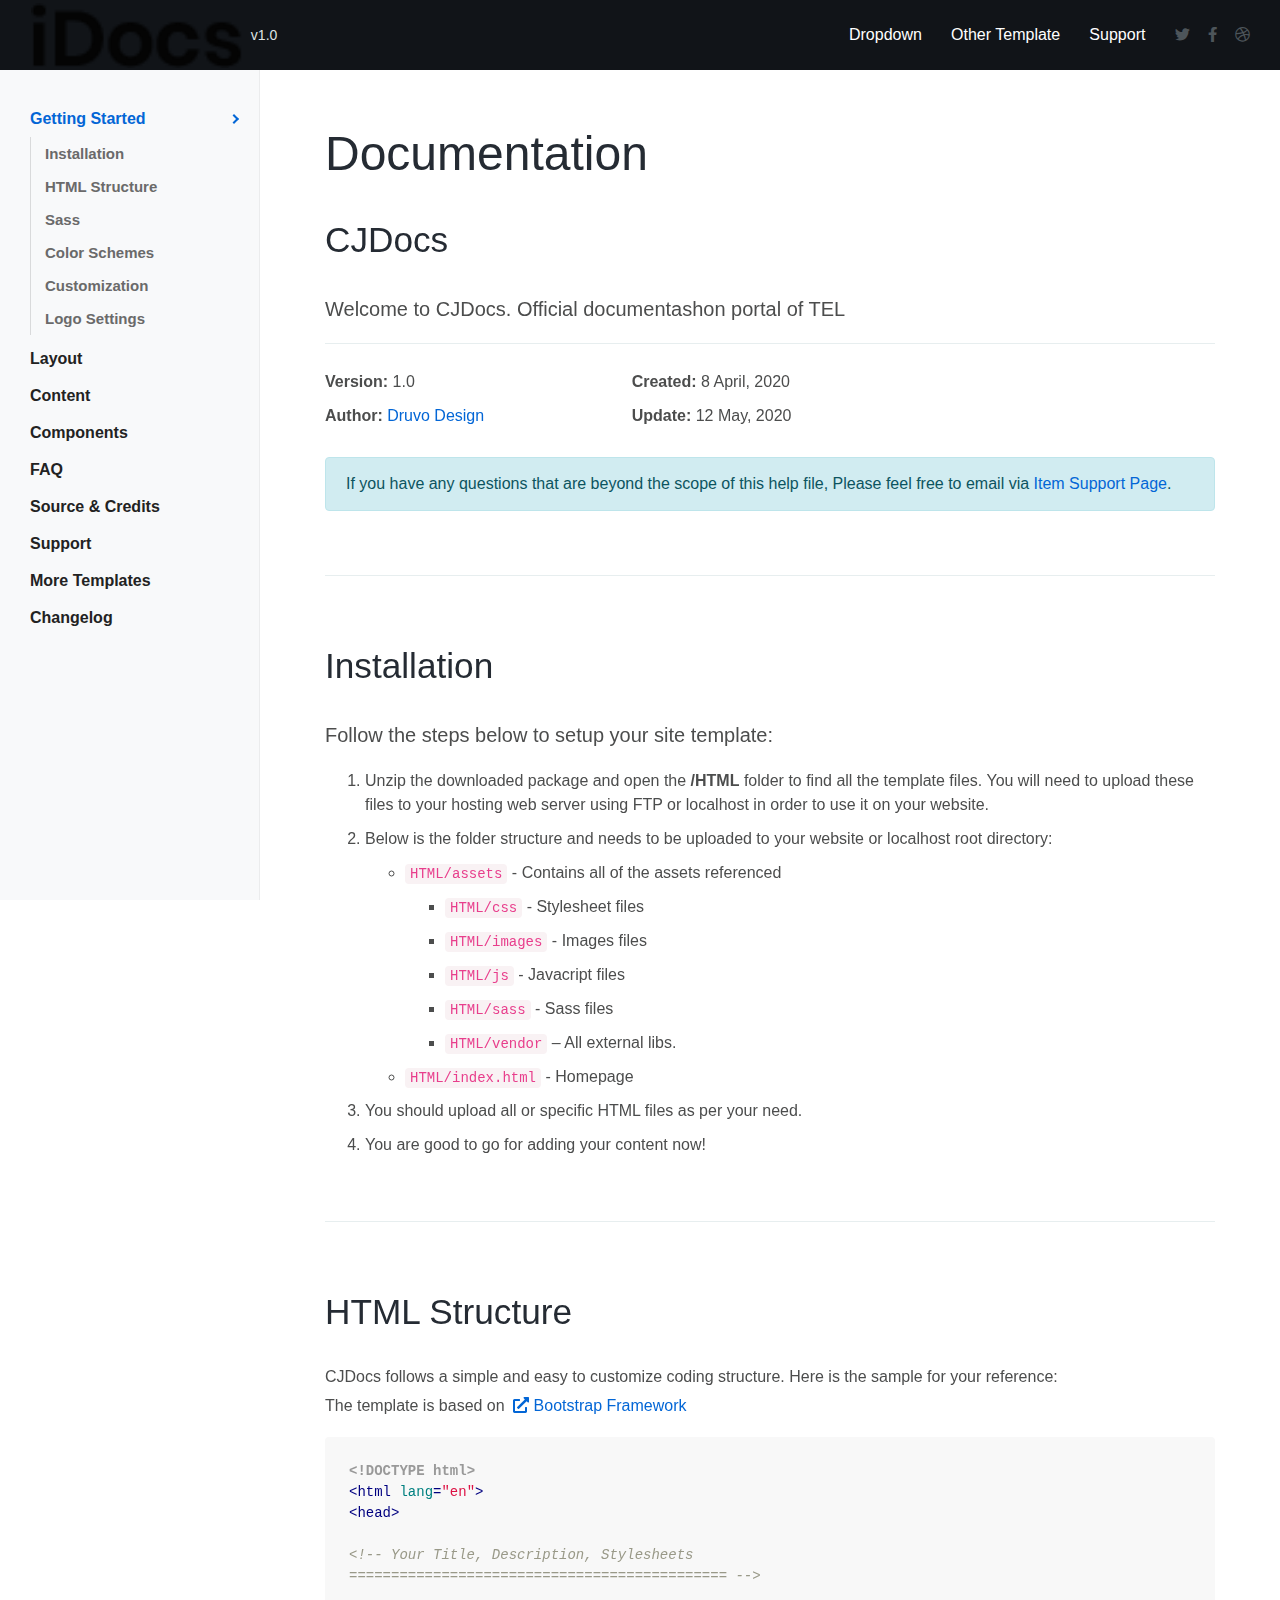
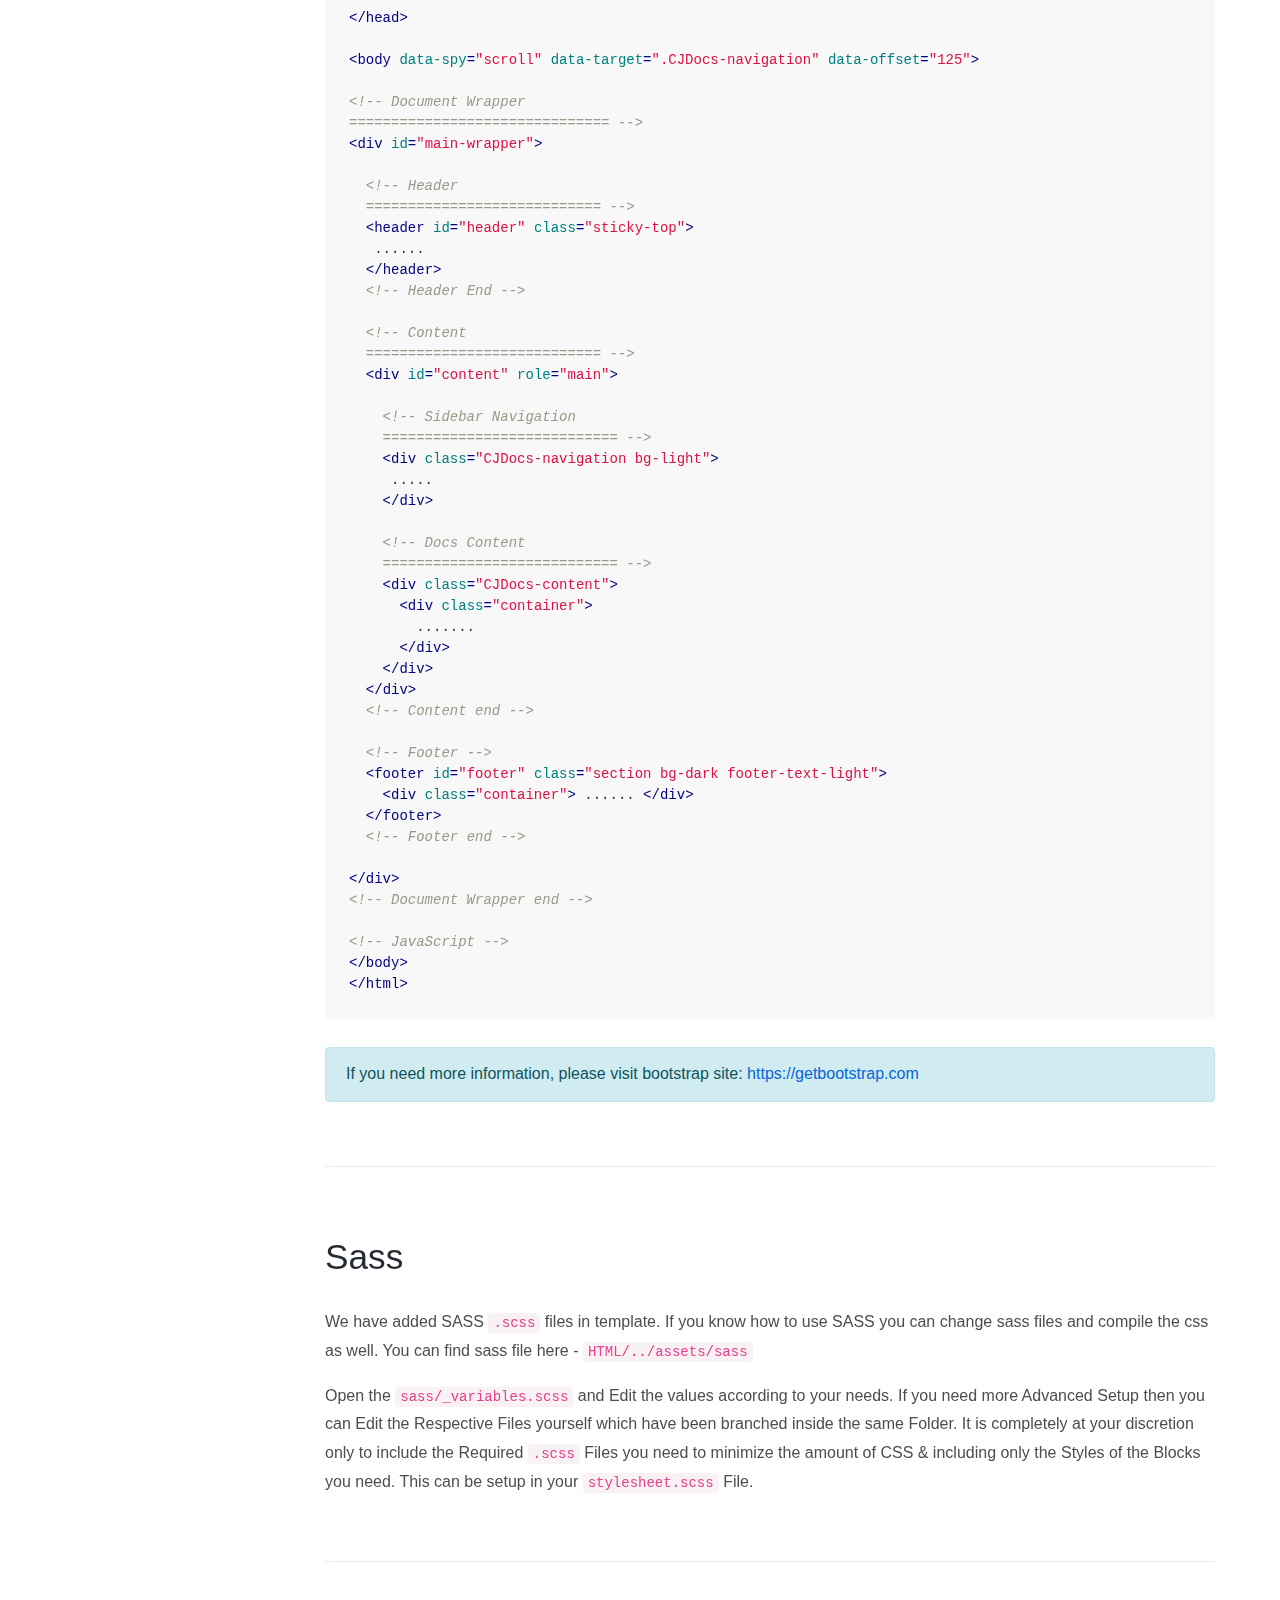
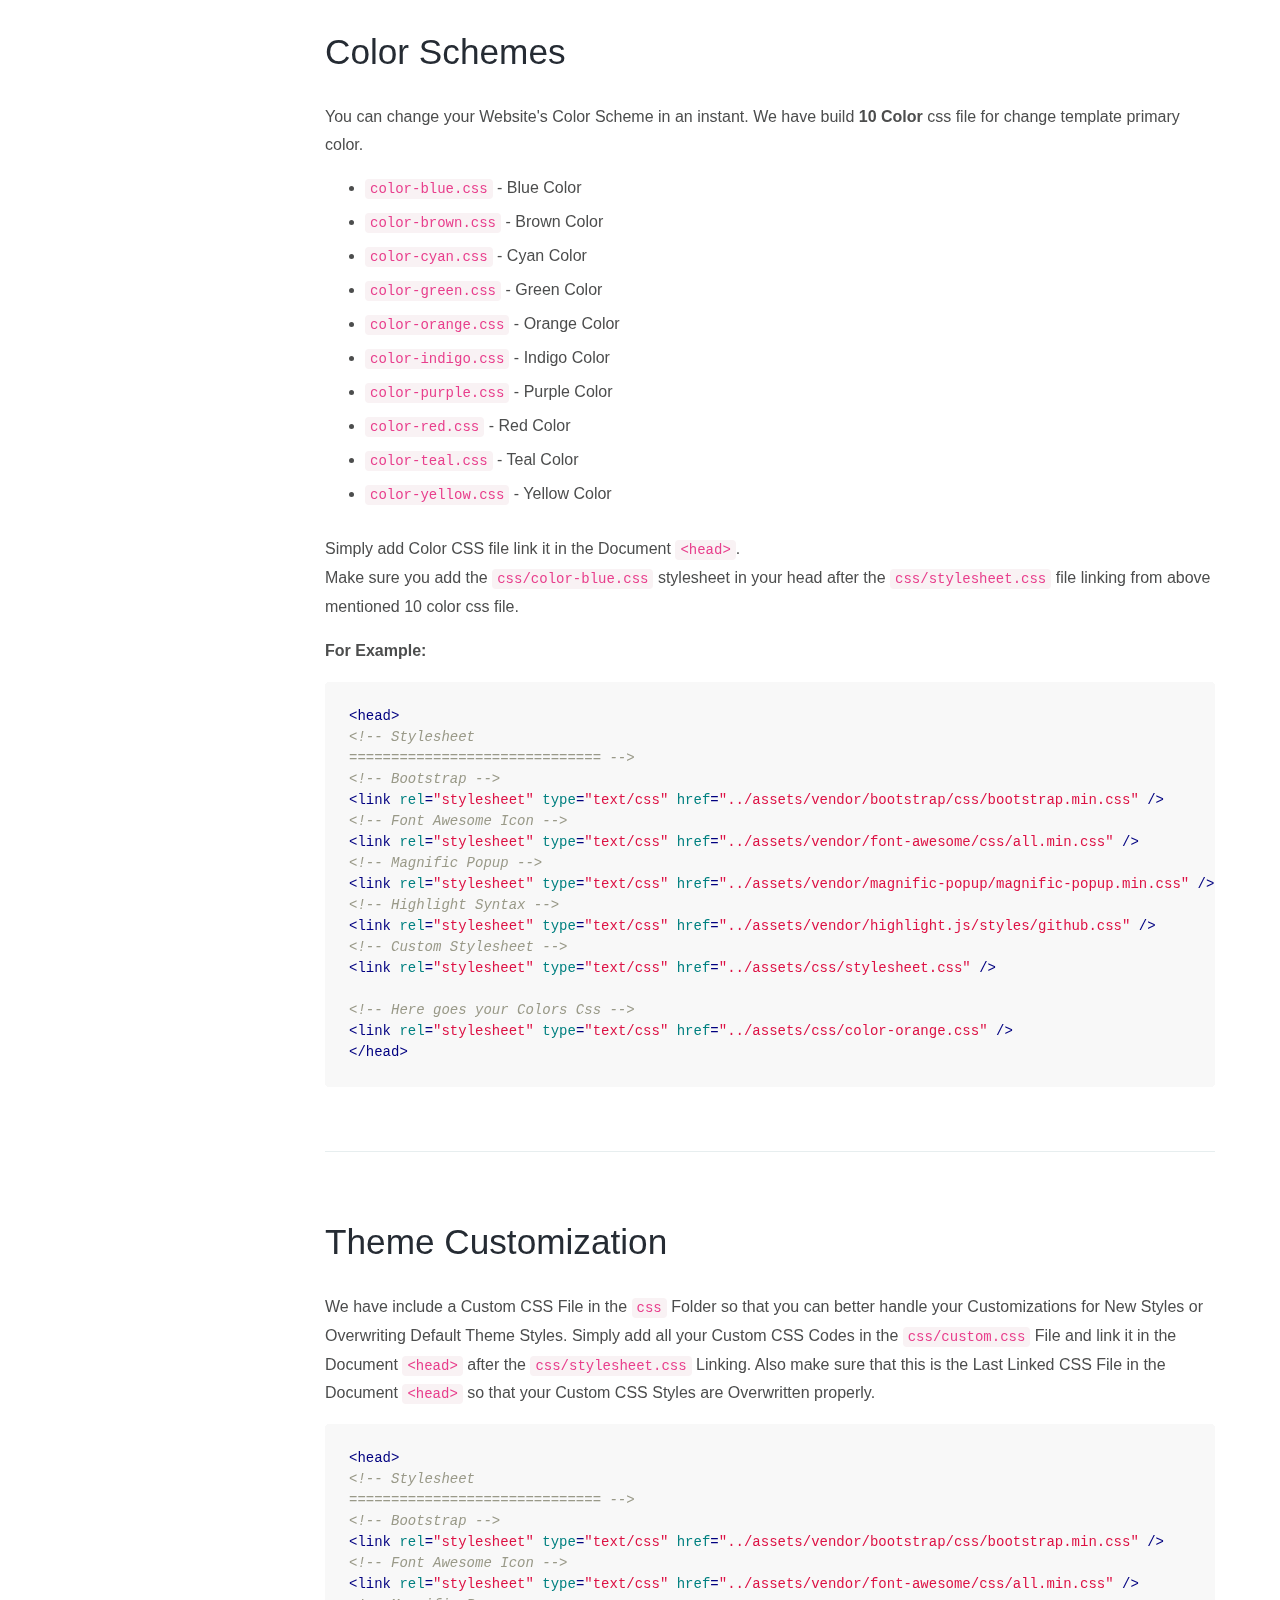
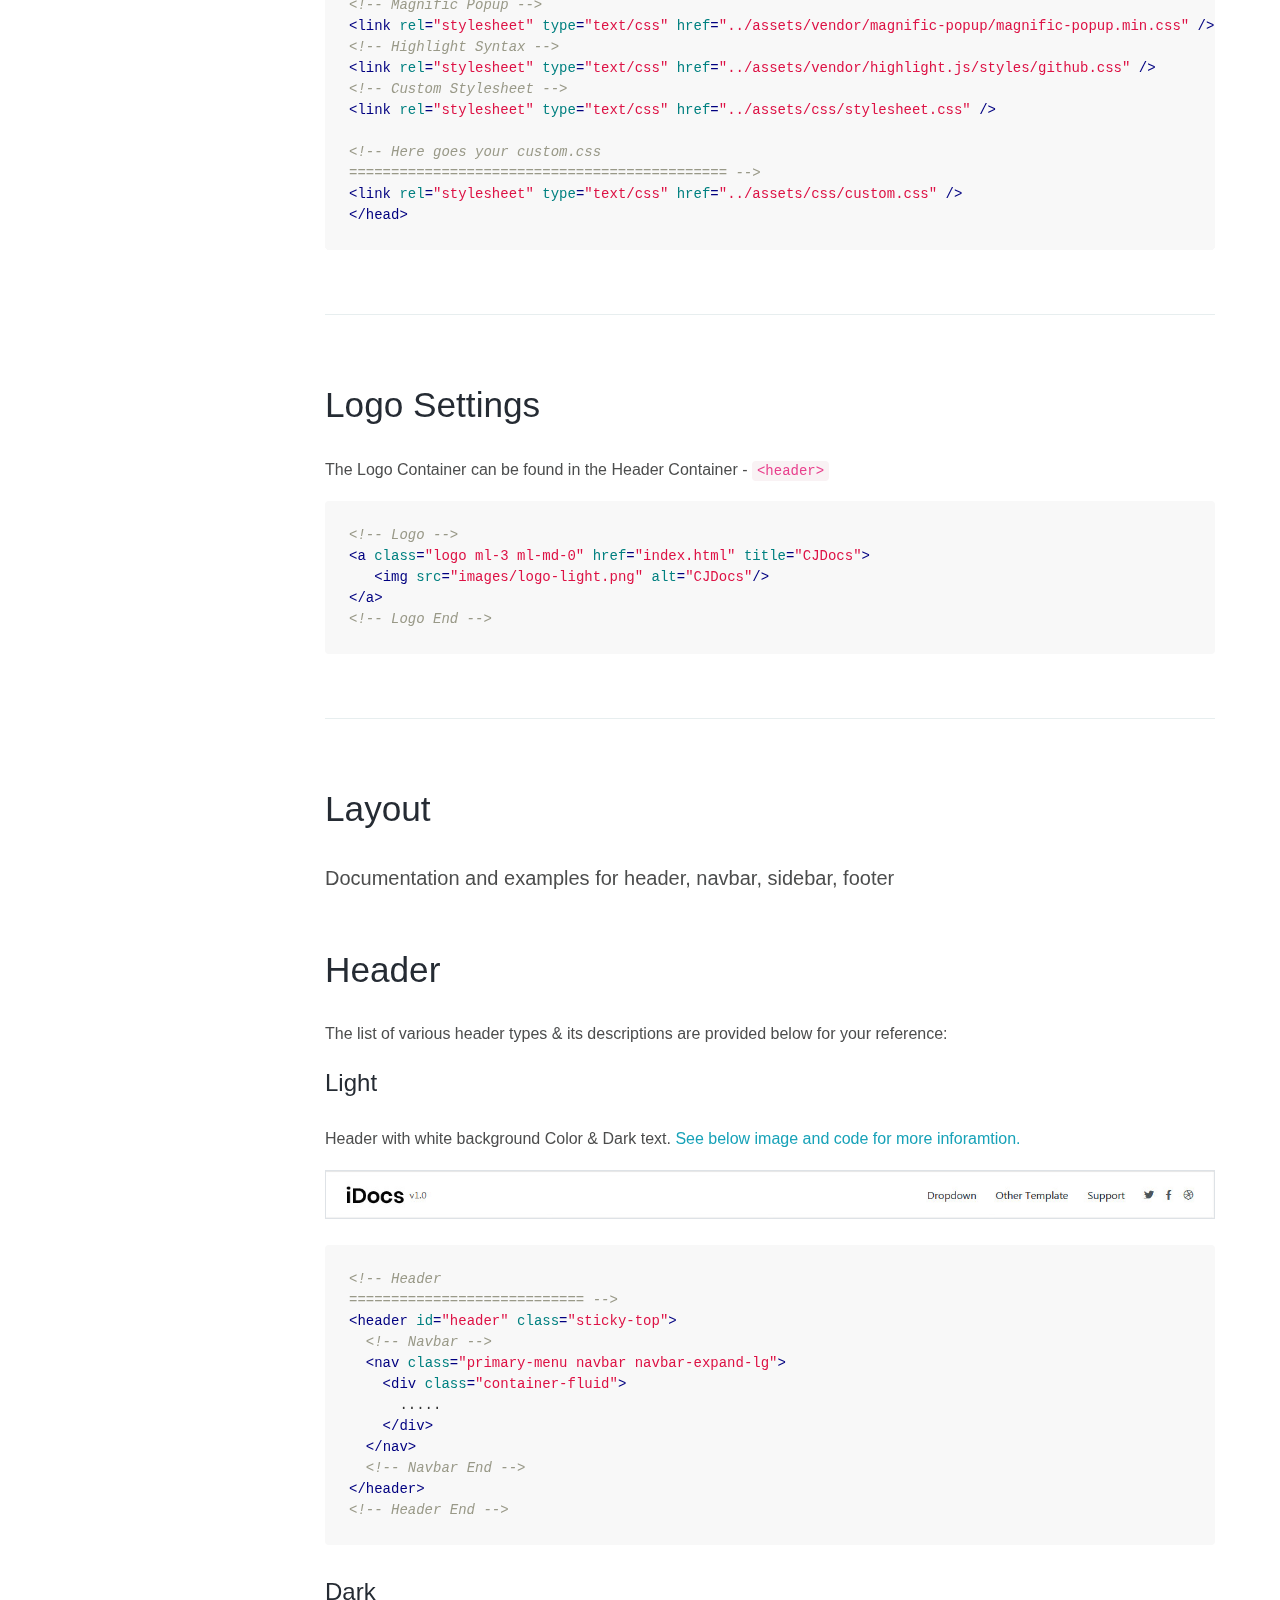
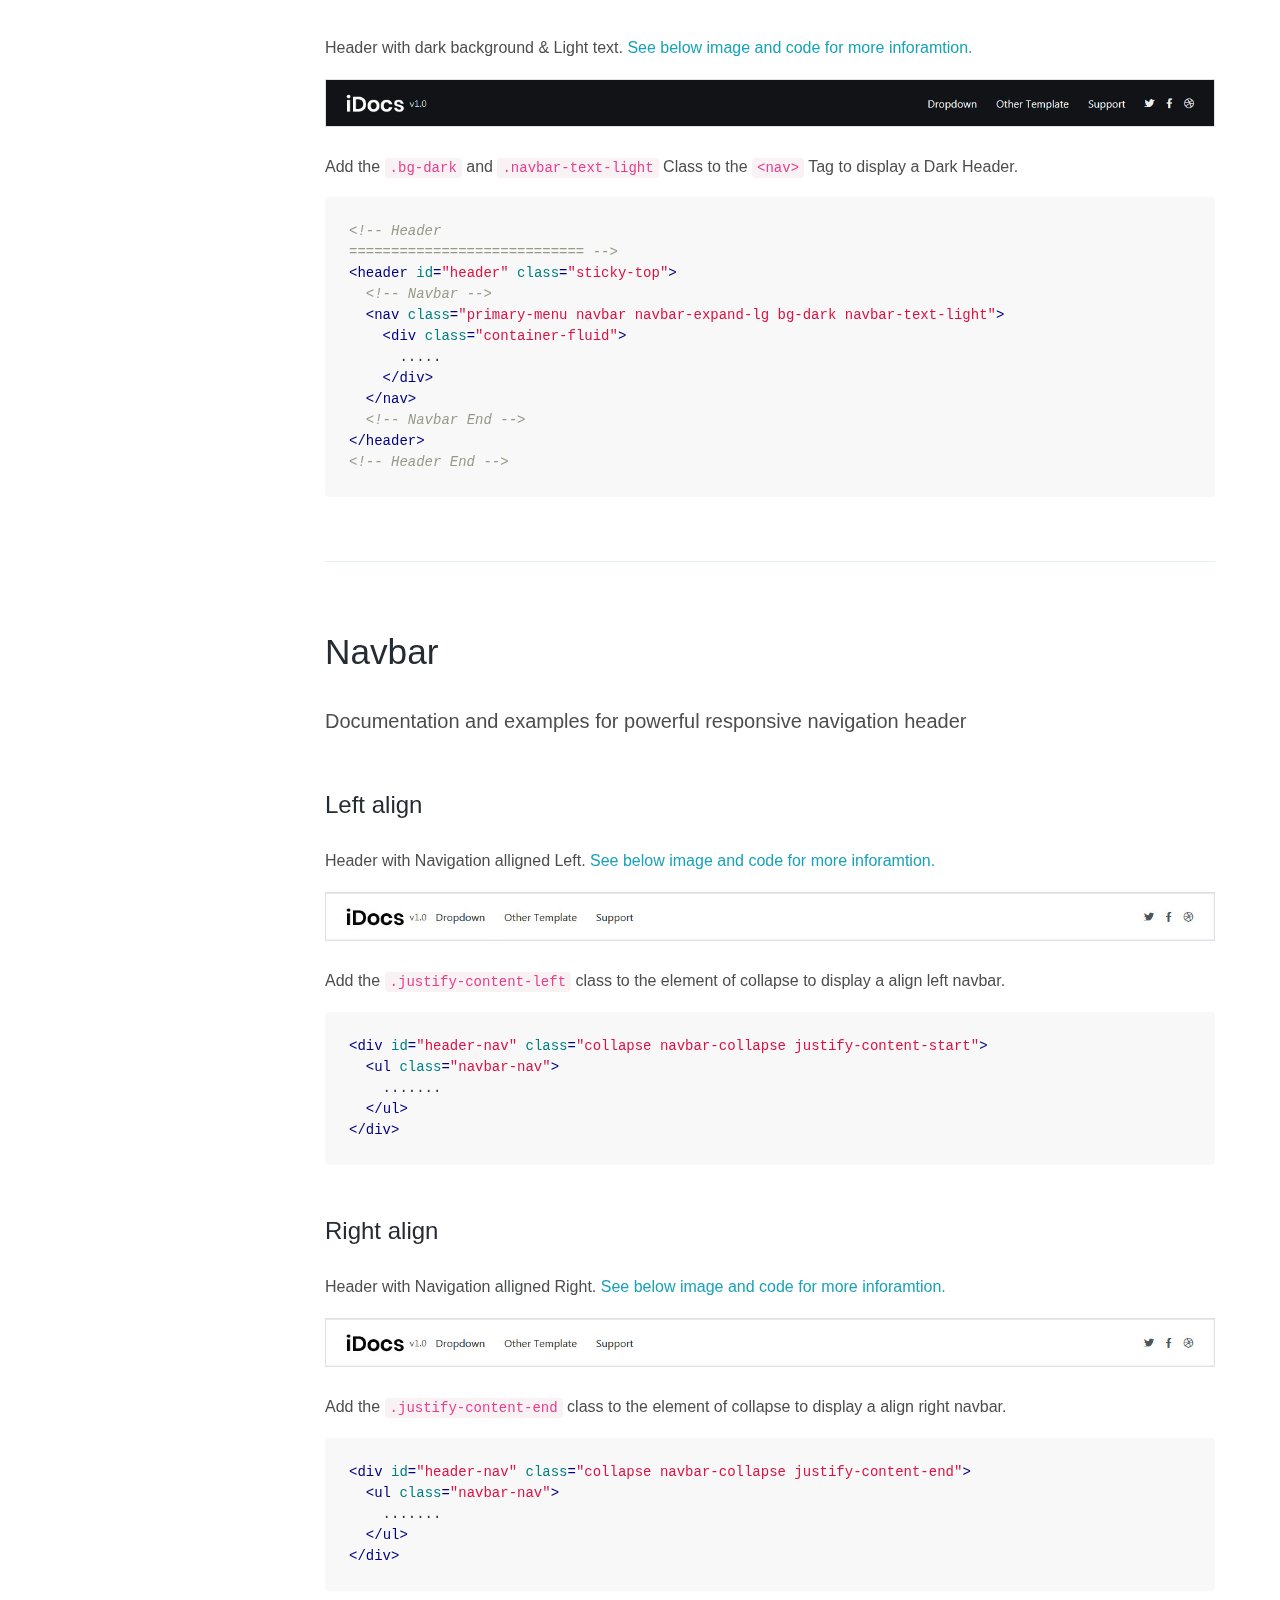
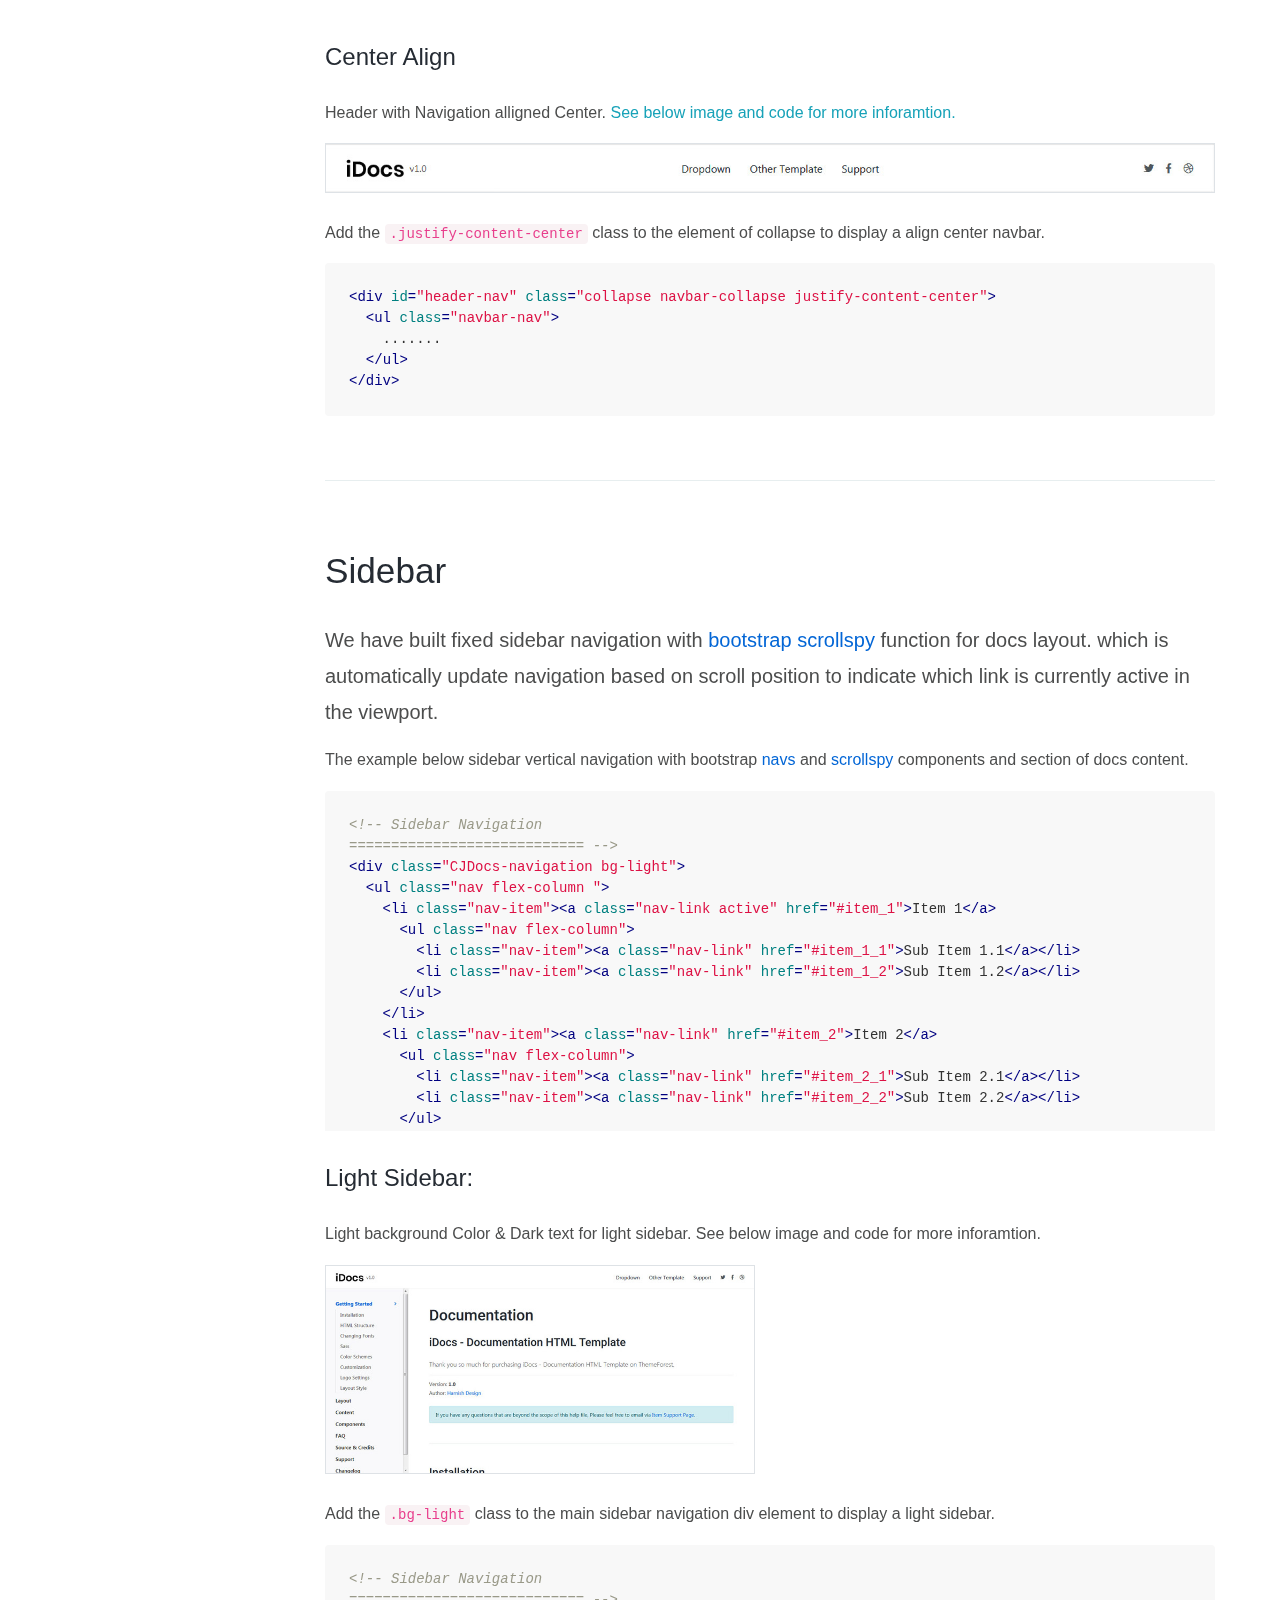
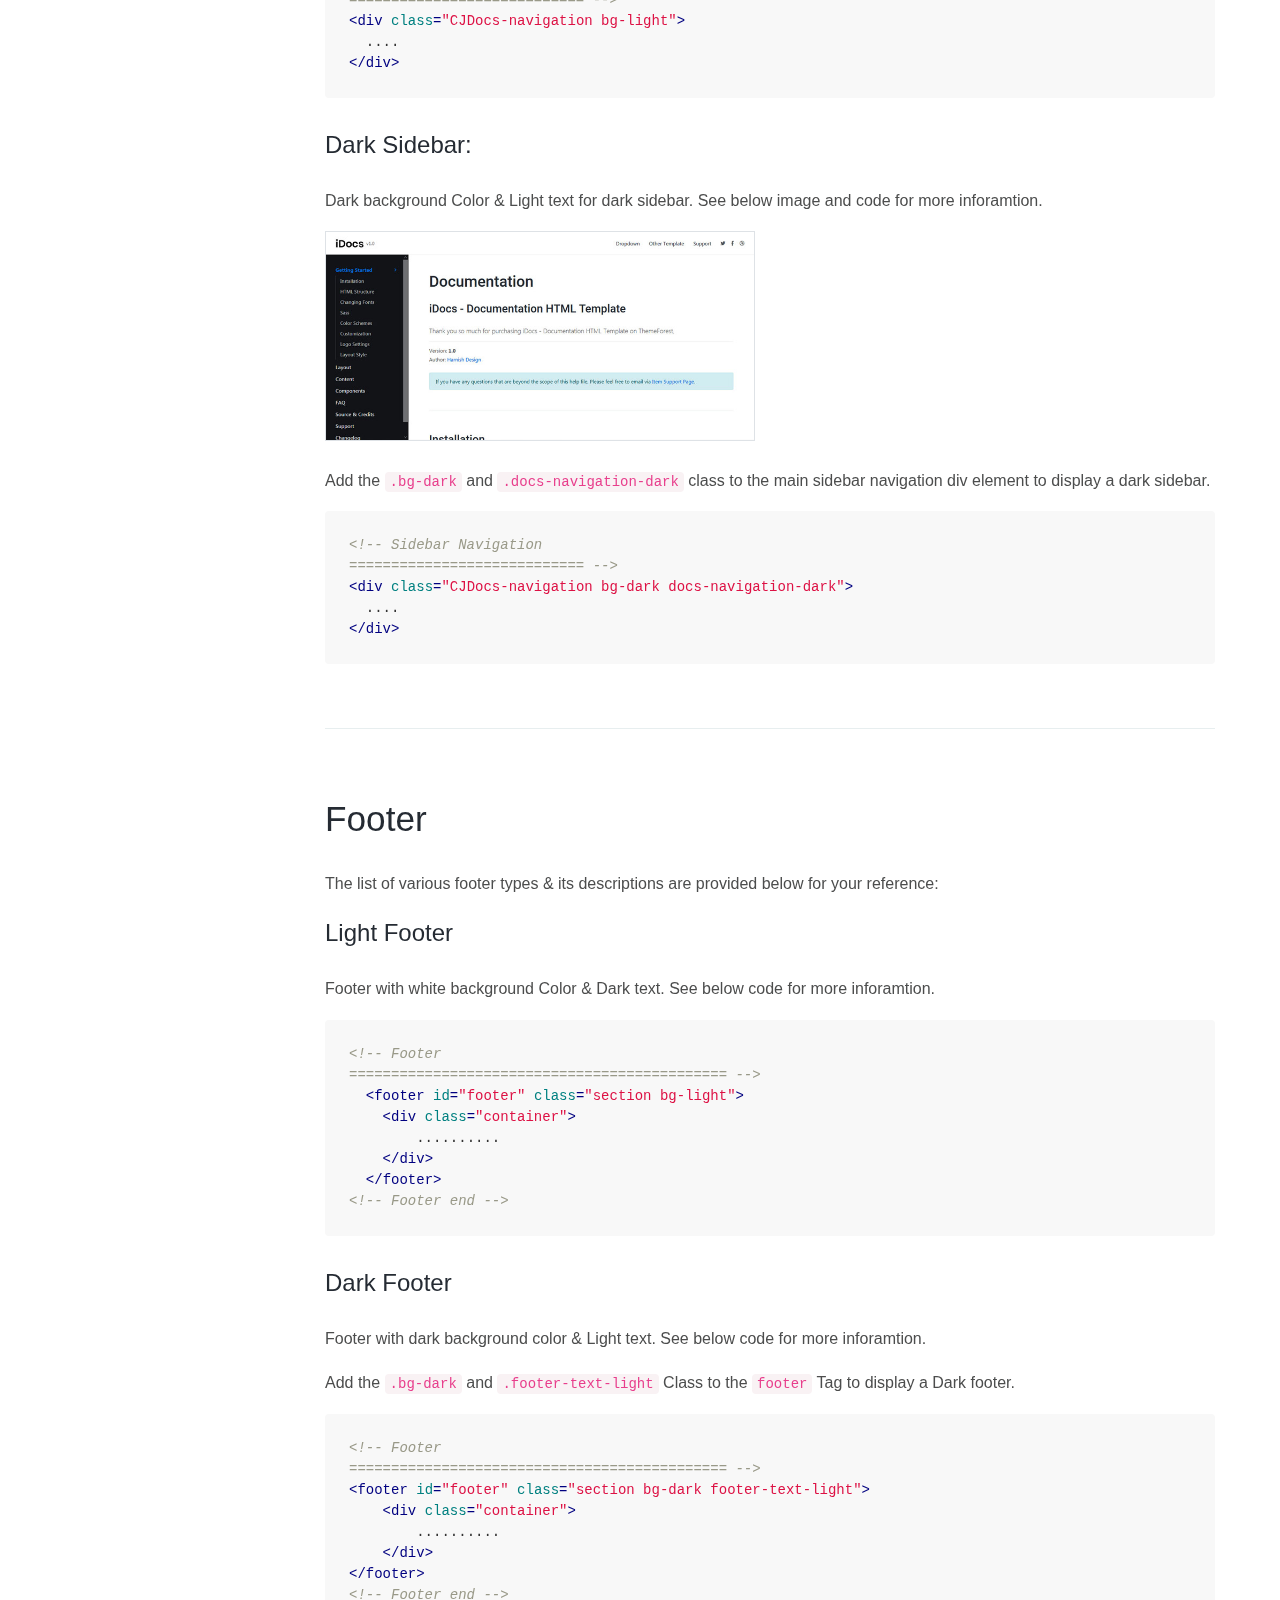
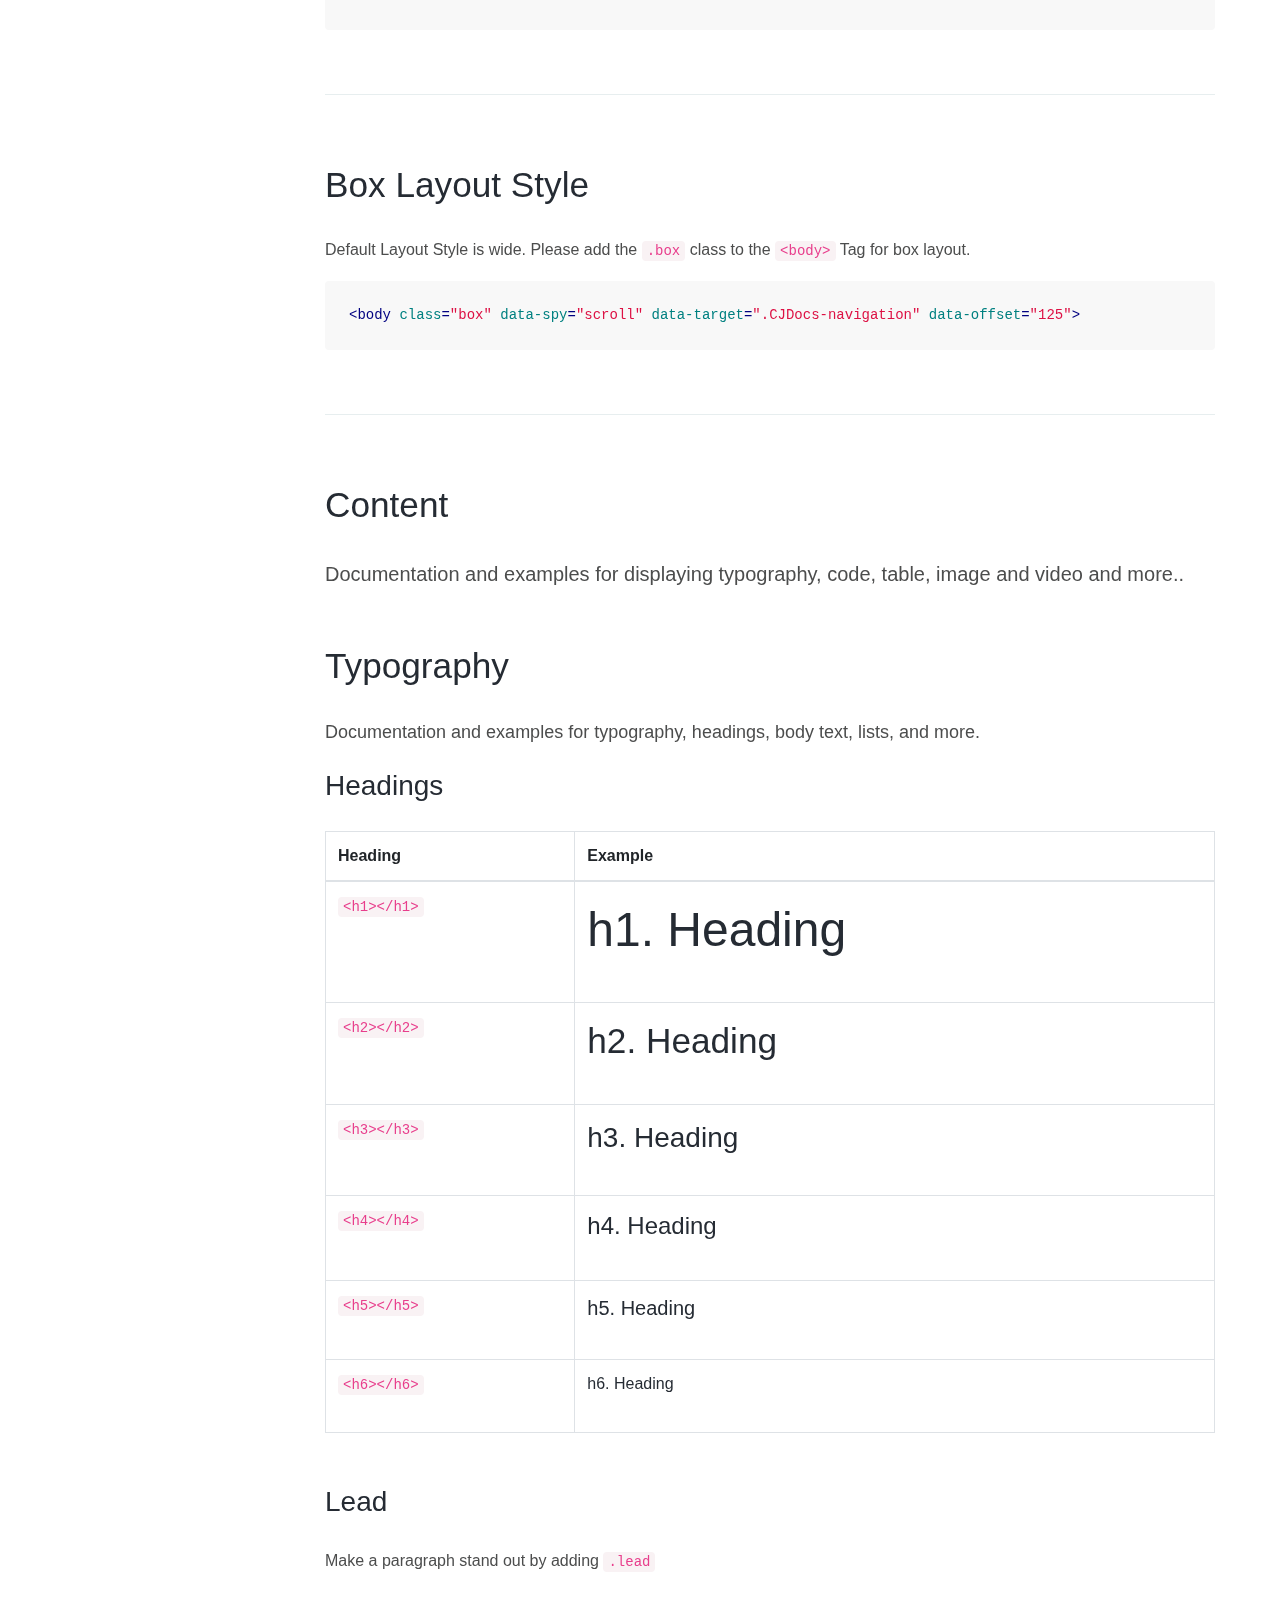
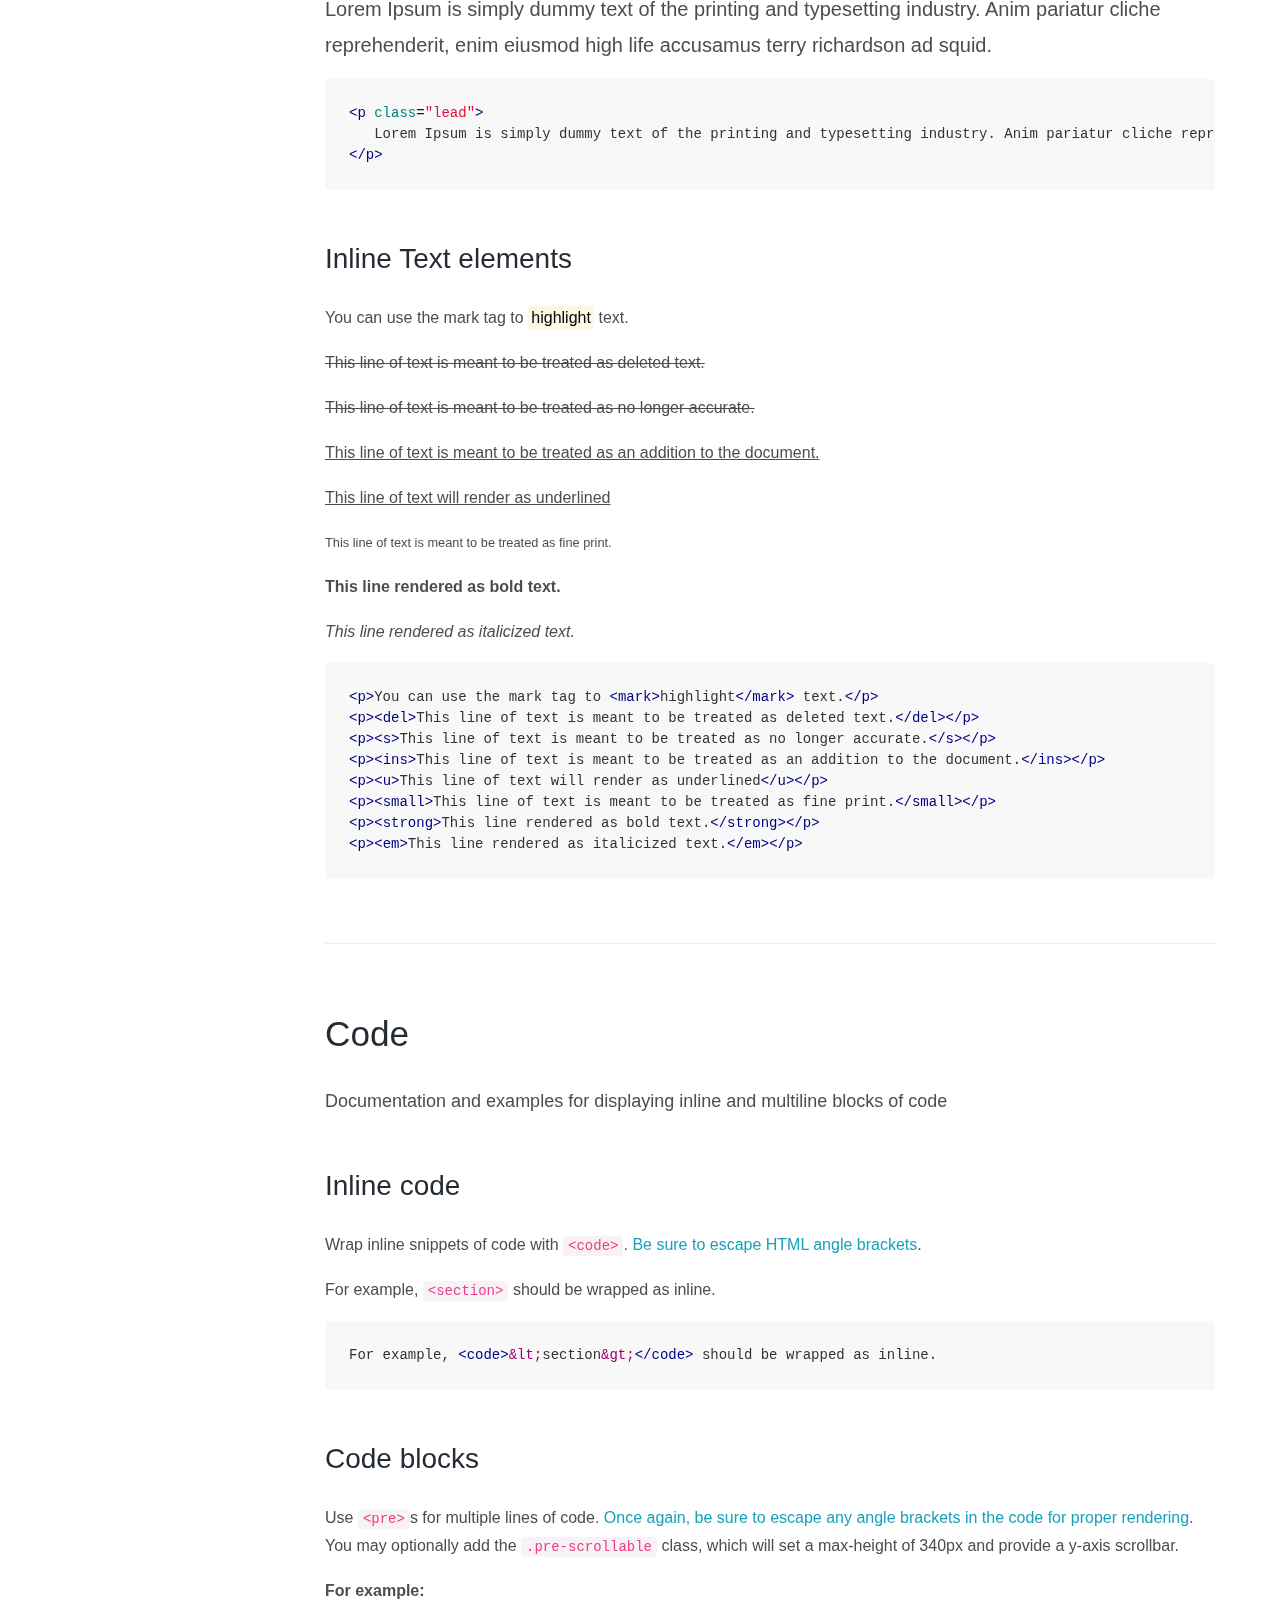
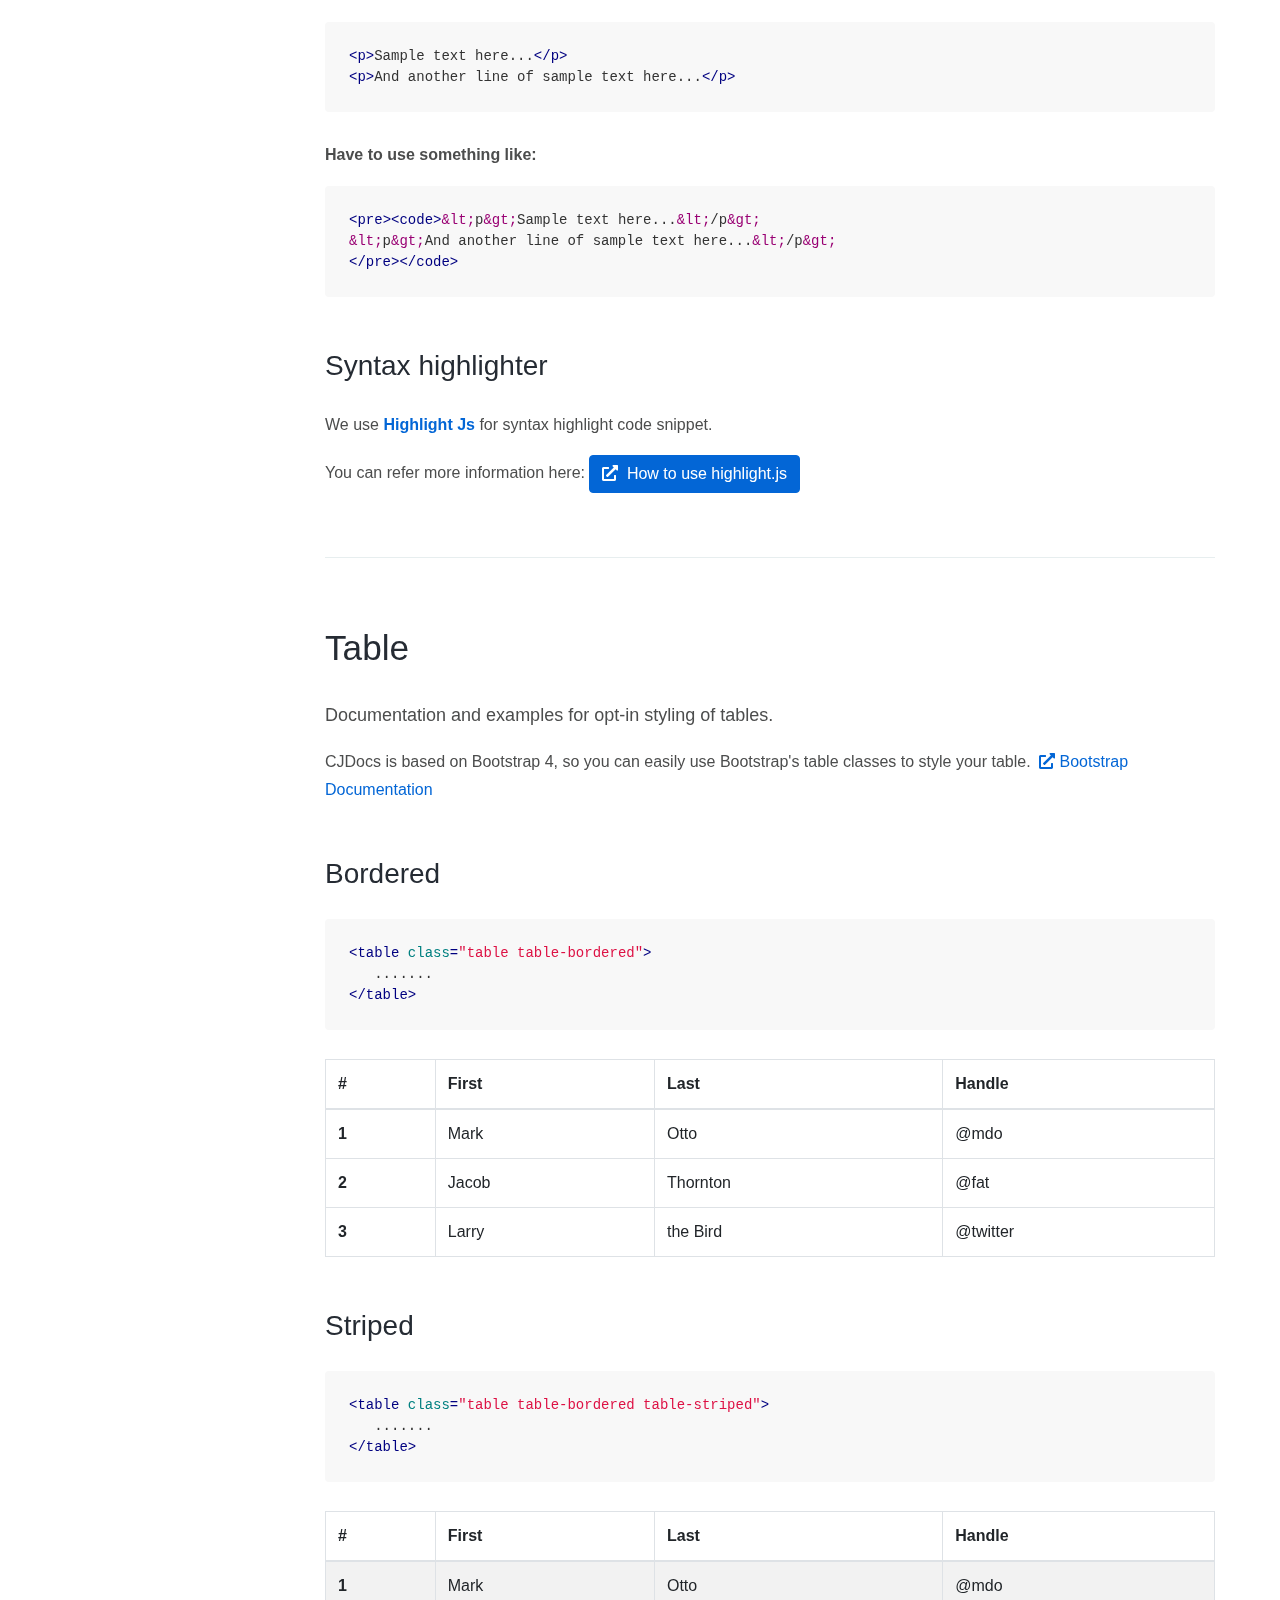
<file: src/index-3.html>
<!DOCTYPE html>
<html lang="en">
<head>
<meta charset="UTF-8" />
<meta http-equiv="X-UA-Compatible" content="IE=edge">
<meta name="viewport" content="width=device-width, initial-scale=1, minimum-scale=1.0, shrink-to-fit=no">
<link href="../assets/images/favicon.png" rel="icon" />
<title>Documentation | CJDocs</title>
<meta name="description" content="Transcom Electronics Lts">
<meta name="author" content="druvo.net">

<!-- Stylesheet
============================== -->
<!-- Bootstrap -->
<link rel="stylesheet" type="text/css" href="../assets/vendor/bootstrap/css/bootstrap.min.css" />
<!-- Font Awesome Icon -->
<link rel="stylesheet" type="text/css" href="../assets/vendor/font-awesome/css/all.min.css" />
<!-- Magnific Popup -->
<link rel="stylesheet" type="text/css" href="../assets/vendor/magnific-popup/magnific-popup.min.css" />
<!-- Highlight Syntax -->
<link rel="stylesheet" type="text/css" href="../assets/vendor/highlight.js/styles/github.css" />
<!-- Custom Stylesheet -->
<link rel="stylesheet" type="text/css" href="../assets/css/stylesheet.css" />
</head>

<body data-spy="scroll" data-target=".CJDocs-navigation" data-offset="125">

<!-- Preloader -->
<div class="preloader">
  <div class="lds-ellipsis">
    <div></div>
    <div></div>
    <div></div>
    <div></div>
  </div>
</div>
<!-- Preloader End --> 

<!-- Document Wrapper   
=============================== -->
<div id="main-wrapper"> 
  
  <!-- Header
  ============================ -->
  <header id="header" class="sticky-top"> 
    <!-- Navbar -->
    <nav class="primary-menu navbar navbar-expand-lg bg-dark navbar-text-light navbar-dropdown-dark border-0">
      <div class="container-fluid">
        <!-- Sidebar Toggler -->
		<button id="sidebarCollapse" class="navbar-toggler d-block d-md-none" type="button"><span></span><span class="w-75"></span><span class="w-50"></span></button>
		
		<!-- Logo --> 
        <a class="logo ml-md-3" href="index.html" title="CJDocs Template"> <img style="height: 65px;" src="../assets/images/logo.png" alt="CJDocs Template"/> </a> 
		<span class="text-2 text-light ml-2">v1.0</span> 
        <!-- Logo End -->
        
		<!-- Navbar Toggler -->
		<button class="navbar-toggler ml-auto" type="button" data-toggle="collapse" data-target="#header-nav"><span></span><span></span><span></span></button>
        
		<div id="header-nav" class="collapse navbar-collapse justify-content-end">
          <ul class="navbar-nav">
            <li class="dropdown"> <a class="dropdown-toggle" href="#">Dropdown</a>
              <ul class="dropdown-menu">
                <li><a class="dropdown-item" href="#">Action</a></li>
                <li class="dropdown"><a class="dropdown-item dropdown-toggle" href="#">Dropdown Action</a>
                  <ul class="dropdown-menu">
                    <li><a class="dropdown-item" href="index.html">Action</a></li>
                    <li><a class="dropdown-item" href="feature-header-dark.html">Another Action</a></li>
                    <li><a class="dropdown-item" href="feature-header-primary.html">Something Else Here</a></li>
                    <li><a class="dropdown-item" href="index-2.html">Another Link</a></li>
                  </ul>
                </li>
                <li><a class="dropdown-item" href="#">Another Action</a>
                <li><a class="dropdown-item" href="#">Something Else Here</a></li>
              </ul>
            </li>
            <li><a target="_blank" href="https://themeforest.net/user/druvo/portfolio?ref=druvo">Other Template</a></li>
            <li><a target="_blank" href="https://themeforest.net/user/druvo/#contact?ref=druvo">Support</a></li>
          </ul>
        </div>
        <ul class="social-icons social-icons-sm ml-lg-2 mr-2">
          <li class="social-icons-twitter"><a data-toggle="tooltip" href="http://www.twitter.com/druvo/" target="_blank" title="" data-original-title="Twitter"><i class="fab fa-twitter"></i></a></li>
          <li class="social-icons-facebook"><a data-toggle="tooltip" href="http://www.facebook.com/druvo/" target="_blank" title="" data-original-title="Facebook"><i class="fab fa-facebook-f"></i></a></li>
          <li class="social-icons-dribbble"><a data-toggle="tooltip" href="http://www.dribbble.com/druvo/" target="_blank" title="" data-original-title="Dribbble"><i class="fab fa-dribbble"></i></a></li>
        </ul>
      </div>
    </nav>
    <!-- Navbar End --> 
  </header>
  <!-- Header End --> 
  
  <!-- Content
  ============================ -->
  <div id="content" role="main">
    
	<!-- Sidebar Navigation
	============================ -->
	<div class="CJDocs-navigation bg-light">
      <ul class="nav flex-column ">
        <li class="nav-item"><a class="nav-link active" href="#CJDocs_start">Getting Started</a>
          <ul class="nav flex-column">
            <li class="nav-item"><a class="nav-link" href="#CJDocs_installation">Installation</a></li>
            <li class="nav-item"><a class="nav-link" href="#CJDocs_html_structure">HTML Structure</a></li>
            <li class="nav-item"><a class="nav-link" href="#CJDocs_sass">Sass</a></li>
            <li class="nav-item"><a class="nav-link" href="#CJDocs_color_schemes">Color Schemes</a></li>
            <li class="nav-item"><a class="nav-link" href="#CJDocs_theme_customization">Customization</a></li>
            <li class="nav-item"><a class="nav-link" href="#CJDocs_logo_settings">Logo Settings</a></li>
          </ul>
        </li>
        <li class="nav-item"><a class="nav-link" href="#CJDocs_layout">Layout</a>
          <ul class="nav flex-column">
			<li class="nav-item"><a class="nav-link" href="#CJDocs_header">Header</a></li>
			<li class="nav-item"><a class="nav-link" href="#CJDocs_navbar">Navbar</a></li>
			<li class="nav-item"><a class="nav-link" href="#CJDocs_sidebar">Sidebar</a></li>
			<li class="nav-item"><a class="nav-link" href="#CJDocs_footer">Footer</a></li>
			<li class="nav-item"><a class="nav-link" href="#CJDocs_box_layout">Box Layout</a></li>
          </ul>
        </li>
        <li class="nav-item"><a class="nav-link" href="#CJDocs_content">Content</a>
			<ul class="nav flex-column">
            <li class="nav-item"><a class="nav-link" href="#CJDocs_typography">Typography</a></li>
            <li class="nav-item"><a class="nav-link" href="#CJDocs_code">Code</a></li>
            <li class="nav-item"><a class="nav-link" href="#CJDocs_table">Table</a></li>
			<li class="nav-item"><a class="nav-link" href="#CJDocs_icons">Icons</a></li>
            <li class="nav-item"><a class="nav-link" href="#CJDocs_image">Image</a></li>
			<li class="nav-item"><a class="nav-link" href="#CJDocs_video">Video</a></li>
          </ul>
		</li>
        <li class="nav-item"><a class="nav-link" href="#CJDocs_components">Components</a>
          <ul class="nav flex-column">
            <li class="nav-item"><a class="nav-link" href="#CJDocs_accordion">Accordion</a></li>
            <li class="nav-item"><a class="nav-link" href="#CJDocs_tabs">Tabs</a></li>
            <li class="nav-item"><a class="nav-link" href="#CJDocs_social_icon">Social Icon</a></li>
            <li class="nav-item"><a class="nav-link" href="#CJDocs_helper_classes">Helper Classes</a></li>
          </ul>
        </li>
		<li class="nav-item"><a class="nav-link" href="#CJDocs_faq">FAQ</a></li>
        <li class="nav-item"><a class="nav-link" href="#CJDocs_source_credits">Source & Credits</a></li>
        <li class="nav-item"><a class="nav-link" href="#CJDocs_support">Support</a></li>
		<li class="nav-item"><a class="nav-link" href="#CJDocs_templates">More Templates</a></li>
		<li class="nav-item"><a class="nav-link" href="#CJDocs_changelog">Changelog</a>
			<ul class="nav flex-column">
            <li class="nav-item"><a class="nav-link" href="#v1-1">v1.1</a></li>
            <li class="nav-item"><a class="nav-link" href="#v1-0">v1.0</a></li>
          </ul>
		</li>
      </ul>
    </div>
    
    <!-- Docs Content
	============================ -->
    <div class="CJDocs-content">
      <div class="container"> 
        
        <!-- Getting Started
		============================ -->
        <section id="CJDocs_start">
        <h1>Documentation</h1>
        <h2>CJDocs</h2>
        <p class="lead">Welcome to CJDocs. Official documentashon portal of TEL</p>
		<hr>
		<div class="row">
			<div class="col-sm-6 col-lg-4">
				<ul class="list-unstyled">
					<li><strong>Version:</strong> 1.0</li>
					<li><strong>Author:</strong> <a href="http://www.druvo.net" target="_blank">Druvo Design</a></li>
				</ul>
			</div>
			<div class="col-sm-6 col-lg-4">
				<ul class="list-unstyled">
					<li><strong class="font-weight-700">Created:</strong> 8 April, 2020</li>
					<li><strong>Update:</strong> 12 May, 2020</li>
				</ul>
			</div>
		</div>
        <p class="alert alert-info">If you have any questions that are beyond the scope of this help file, Please feel free to email via <a target="_blank" href="https://themeforest.net/user/druvo/#contact?ref=druvo">Item Support Page</a>.</p>
        </section>
        
		<hr class="divider">
		
        <!-- Installation
		============================ -->
        <section id="CJDocs_installation">
          <h2>Installation</h2>
          <p class="lead">Follow the steps below to setup your site template:</p>
          <ol>
            <li>Unzip the downloaded package and open the <strong>/HTML</strong> folder to find all the template files. You will need to upload these files to your hosting web server using FTP or localhost in order to use it on your website.</li>
            <li>Below is the folder structure and needs to be uploaded to your website or localhost root directory:
            <ul>
			<li><code>HTML/assets</code> - Contains all of the assets referenced
			  <ul>
                <li><code>HTML/css</code> - Stylesheet files</li>
                <li><code>HTML/images</code> - Images files</li>
                <li><code>HTML/js</code> - Javacript files</li>
                <li><code>HTML/sass</code> - Sass files</li>
                <li><code>HTML/vendor</code> – All external libs.</li>
              </ul>
			</li>
			<li><code>HTML/index.html</code> - Homepage
			</ul>
            </li>
            <li>You should upload all or specific HTML files as per your need.</li>
            <li>You are good to go for adding your content now!</li>
          </ol>
        </section>
        
		<hr class="divider">
		
        <!-- HTML Structure
		============================ -->
        <section id="CJDocs_html_structure">
          <h2>HTML Structure</h2>
          <p>CJDocs follows a simple and easy to customize coding structure. Here is the sample for your reference:<br>
            The template is based on <a class="ml-1" target="_blank" href="https://getbootstrap.com/"><i class="fas fa-external-link-alt"></i> Bootstrap Framework</a></p>
          <pre><code class="html">&lt;!DOCTYPE html&gt;
&lt;html lang=&quot;en&quot;&gt;
&lt;head&gt;

&lt;!-- Your Title, Description, Stylesheets
============================================= --&gt;

&lt;/head&gt;

&lt;body data-spy=&quot;scroll&quot; data-target=&quot;.CJDocs-navigation&quot; data-offset=&quot;125&quot;&gt;

&lt;!-- Document Wrapper   
=============================== --&gt;
&lt;div id=&quot;main-wrapper&quot;&gt; 
  
  &lt;!-- Header
  ============================ --&gt;
  &lt;header id=&quot;header&quot; class=&quot;sticky-top&quot;&gt;
   ......
  &lt;/header&gt;
  &lt;!-- Header End --&gt; 
  
  &lt;!-- Content
  ============================ --&gt;
  &lt;div id=&quot;content&quot; role=&quot;main&quot;&gt; 
    
    &lt;!-- Sidebar Navigation
    ============================ --&gt;
    &lt;div class=&quot;CJDocs-navigation bg-light&quot;&gt;
     .....
    &lt;/div&gt;
    
    &lt;!-- Docs Content
    ============================ --&gt;
    &lt;div class=&quot;CJDocs-content&quot;&gt;
      &lt;div class=&quot;container&quot;&gt;
        .......
      &lt;/div&gt;
    &lt;/div&gt;
  &lt;/div&gt;
  &lt;!-- Content end --&gt; 
  
  &lt;!-- Footer --&gt;
  &lt;footer id=&quot;footer&quot; class=&quot;section bg-dark footer-text-light&quot;&gt;
    &lt;div class=&quot;container&quot;&gt; ...... &lt;/div&gt;
  &lt;/footer&gt;
  &lt;!-- Footer end --&gt; 
  
&lt;/div&gt;
&lt;!-- Document Wrapper end --&gt; 

&lt;!-- JavaScript --&gt;
&lt;/body&gt;
&lt;/html&gt;</code></pre>
          <p class="alert alert-info">If you need more information, please visit bootstrap site: <a target="_blank" href="https://getbootstrap.com/docs/4.4/layout/grid/">https://getbootstrap.com</a></p>
        </section>
        
		<hr class="divider">
		        
		<!-- Sass
		============================ -->
        <section id="CJDocs_sass">
          <h2>Sass</h2>
          <p>We have added SASS <code>.scss</code> files in template. If you know how to use SASS you can change sass files and compile the css as well.
            You can find sass file here - <code>HTML/../assets/sass</code></p>
          <p>Open the <code>sass/_variables.scss</code> and Edit the values according to your needs. If you need more Advanced Setup then you can Edit the Respective Files yourself which have been branched inside the same Folder. It is completely at your discretion only to include the Required <code>.scss</code> Files you need to minimize the amount of CSS & including only the Styles of the Blocks you need. This can be setup in your <code>stylesheet.scss</code> File.</p>
        </section>
        
		<hr class="divider">
		
		<!-- Color Schemes
		============================ -->
        <section id="CJDocs_color_schemes">
          <h2>Color Schemes</h2>
          <p>You can change your Website's Color Scheme in an instant. We have build <strong>10 Color</strong> css file for change template primary color.</p>
          <ul>
            <li><code>color-blue.css</code> - Blue Color</li>
            <li><code>color-brown.css</code> - Brown Color</li>
            <li><code>color-cyan.css</code> - Cyan Color</li>
            <li><code>color-green.css</code> - Green Color</li>
            <li><code>color-orange.css</code> - Orange Color</li>
            <li><code>color-indigo.css</code> - Indigo Color</li>
            <li><code>color-purple.css</code> - Purple Color</li>
            <li><code>color-red.css</code> - Red Color</li>
            <li><code>color-teal.css</code> - Teal Color</li>
            <li><code>color-yellow.css</code> - Yellow Color</li>
          </ul>
          <p>Simply add Color CSS file link it in the Document <code>&lt;head&gt;</code>.<br>
            Make sure you add the <code>css/color-blue.css</code> stylesheet in your head after the <code>css/stylesheet.css</code> file linking from above mentioned 10 color css file.</p>
          <p><strong>For Example:</strong></p>
          <pre><code class="html">&lt;head&gt;
&lt;!-- Stylesheet
============================== --&gt;
&lt;!-- Bootstrap --&gt;
&lt;link rel=&quot;stylesheet&quot; type=&quot;text/css&quot; href=&quot;../assets/vendor/bootstrap/css/bootstrap.min.css&quot; /&gt;
&lt;!-- Font Awesome Icon --&gt;
&lt;link rel=&quot;stylesheet&quot; type=&quot;text/css&quot; href=&quot;../assets/vendor/font-awesome/css/all.min.css&quot; /&gt;
&lt;!-- Magnific Popup --&gt;
&lt;link rel=&quot;stylesheet&quot; type=&quot;text/css&quot; href=&quot;../assets/vendor/magnific-popup/magnific-popup.min.css&quot; /&gt;
&lt;!-- Highlight Syntax --&gt;
&lt;link rel=&quot;stylesheet&quot; type=&quot;text/css&quot; href=&quot;../assets/vendor/highlight.js/styles/github.css&quot; /&gt;
&lt;!-- Custom Stylesheet --&gt;
&lt;link rel=&quot;stylesheet&quot; type=&quot;text/css&quot; href=&quot;../assets/css/stylesheet.css&quot; /&gt;

&lt;!-- Here goes your Colors Css --&gt;
&lt;link rel=&quot;stylesheet&quot; type=&quot;text/css&quot; href=&quot;../assets/css/color-orange.css&quot; /&gt;
&lt;/head&gt;</code></pre>
        </section>
        
		<hr class="divider">
		
		<!-- Customization
		============================ -->
        <section id="CJDocs_theme_customization">
          <h2>Theme Customization</h2>
          <p>We have include a Custom CSS File in the <code>css</code> Folder so that you can better handle your Customizations for New Styles or
            Overwriting Default Theme Styles. Simply add all your Custom CSS Codes in the <code>css/custom.css</code> File and link it in the Document <code>&lt;head&gt;</code> after the <code>css/stylesheet.css</code> Linking. Also make sure that this is the Last Linked CSS File in the Document <code>&lt;head&gt;</code> so that your Custom CSS Styles are Overwritten properly.</p>
          <pre><code class="html">&lt;head&gt;
&lt;!-- Stylesheet
============================== --&gt;
&lt;!-- Bootstrap --&gt;
&lt;link rel=&quot;stylesheet&quot; type=&quot;text/css&quot; href=&quot;../assets/vendor/bootstrap/css/bootstrap.min.css&quot; /&gt;
&lt;!-- Font Awesome Icon --&gt;
&lt;link rel=&quot;stylesheet&quot; type=&quot;text/css&quot; href=&quot;../assets/vendor/font-awesome/css/all.min.css&quot; /&gt;
&lt;!-- Magnific Popup --&gt;
&lt;link rel=&quot;stylesheet&quot; type=&quot;text/css&quot; href=&quot;../assets/vendor/magnific-popup/magnific-popup.min.css&quot; /&gt;
&lt;!-- Highlight Syntax --&gt;
&lt;link rel=&quot;stylesheet&quot; type=&quot;text/css&quot; href=&quot;../assets/vendor/highlight.js/styles/github.css&quot; /&gt;
&lt;!-- Custom Stylesheet --&gt;
&lt;link rel=&quot;stylesheet&quot; type=&quot;text/css&quot; href=&quot;../assets/css/stylesheet.css&quot; /&gt;

&lt;!-- Here goes your custom.css
============================================= --&gt;
&lt;link rel=&quot;stylesheet&quot; type=&quot;text/css&quot; href=&quot;../assets/css/custom.css&quot; /&gt;
&lt;/head&gt;</code></pre>
        </section>
        
		<hr class="divider">
		
        <!-- Logo Settings
		============================ -->
        <section id="CJDocs_logo_settings">
          <h2>Logo Settings</h2>
          <p>The Logo Container can be found in the Header Container - <code>&lt;header&gt;</code></p>
          <pre><code class="html">&lt;!-- Logo --&gt; 
&lt;a class=&quot;logo ml-3 ml-md-0&quot; href=&quot;index.html&quot; title=&quot;CJDocs&quot;&gt;
   &lt;img src=&quot;images/logo-light.png&quot; alt=&quot;CJDocs&quot;/&gt;
&lt;/a&gt;
&lt;!-- Logo End --&gt;
</code></pre>
        </section>
		
        
		<hr class="divider">
		
		<!-- Layout
		============================ -->
        <section id="CJDocs_layout">
          <h2>Layout</h2>
          <p class="lead mb-5">Documentation and examples for header, navbar, sidebar, footer</p>
        </section>
		
		
        <!-- Header
		============================ -->
        <section id="CJDocs_header">
          <h2>Header</h2>
          <p>The list of various header types & its descriptions are provided below for your reference:</p>
          
          <h4>Light</h4>
          <p>Header with white background Color & Dark text. <span class="text-info">See below image and code for more inforamtion.</span></p>
          <p><a class="popup-img" href="../assets/images/header-light.jpg"><img class="img-fluid border" src="../assets/images/header-light.jpg" alt=""></a></p>
          <pre><code class="html">&lt;!-- Header
============================ --&gt;
&lt;header id=&quot;header&quot; class=&quot;sticky-top&quot;&gt; 
  &lt;!-- Navbar --&gt;
  &lt;nav class=&quot;primary-menu navbar navbar-expand-lg&quot;&gt;
    &lt;div class=&quot;container-fluid&quot;&gt; 
      .....
    &lt;/div&gt;
  &lt;/nav&gt;
  &lt;!-- Navbar End --&gt; 
&lt;/header&gt;
&lt;!-- Header End --&gt;
</code></pre>
        
          <h4>Dark</h4>
          <p>Header with dark background & Light text. <span class="text-info">See below image and code for more inforamtion.</span></p>
          <p><a class="popup-img" href="../assets/images/header-dark.jpg"><img class="img-fluid border" src="../assets/images/header-dark.jpg" alt=""></a></p>
          <p>Add the <code>.bg-dark</code> and <code>.navbar-text-light</code> Class to the <code>&lt;nav&gt;</code> Tag to display a Dark Header.</p>
          <pre><code class="html">&lt;!-- Header
============================ --&gt;
&lt;header id=&quot;header&quot; class=&quot;sticky-top&quot;&gt; 
  &lt;!-- Navbar --&gt;
  &lt;nav class=&quot;primary-menu navbar navbar-expand-lg bg-dark navbar-text-light&quot;&gt;
    &lt;div class=&quot;container-fluid&quot;&gt; 
      .....
    &lt;/div&gt;
  &lt;/nav&gt;
  &lt;!-- Navbar End --&gt; 
&lt;/header&gt;
&lt;!-- Header End --&gt;
</code></pre>
        </section>
		
		<hr class="divider">
		
		<!-- Navbar
		============================ -->
        <section id="CJDocs_navbar">
          <h2>Navbar</h2>
		  <p class="lead">Documentation and examples for powerful responsive navigation header</p>
		  <h4 class="mt-5">Left align</h4>
          <p>Header with Navigation alligned Left. <span class="text-info">See below image and code for more inforamtion.</span></p>
          <p><a class="popup-img" href="../assets/images/navbar-left.jpg"><img class="img-fluid border" src="../assets/images/navbar-left.jpg" alt=""></a></p>
          <p>Add the <code>.justify-content-left</code> class to the element of collapse to display a align left navbar.</p>
<pre><code class="html">&lt;div id=&quot;header-nav&quot; class=&quot;collapse navbar-collapse justify-content-start&quot;&gt;
  &lt;ul class=&quot;navbar-nav&quot;&gt;
    .......
  &lt;/ul&gt;
&lt;/div&gt;
</code></pre>

<h4 class="mt-5">Right align</h4>
          <p>Header with Navigation alligned Right. <span class="text-info">See below image and code for more inforamtion.</span></p>
          <p><a class="popup-img" href="../assets/images/navbar-right.jpg"><img class="img-fluid border" src="../assets/images/navbar-left.jpg" alt=""></a></p>
          <p>Add the <code>.justify-content-end</code> class to the element of collapse to display a align right navbar.</p>
<pre><code class="html">&lt;div id=&quot;header-nav&quot; class=&quot;collapse navbar-collapse justify-content-end&quot;&gt;
  &lt;ul class=&quot;navbar-nav&quot;&gt;
    .......
  &lt;/ul&gt;
&lt;/div&gt;
</code></pre>
        
          <h4 class="mt-5">Center Align</h4>
          <p>Header with Navigation alligned Center. <span class="text-info">See below image and code for more inforamtion.</span></p>
          <p><img class="img-fluid border" src="../assets/images/navbar-center.jpg" alt=""></p>
          <p>Add the <code>.justify-content-center</code> class to the element of collapse to display a align center navbar.</p>
          <pre><code class="html">&lt;div id=&quot;header-nav&quot; class=&quot;collapse navbar-collapse justify-content-center&quot;&gt;
  &lt;ul class=&quot;navbar-nav&quot;&gt;
    .......
  &lt;/ul&gt;
&lt;/div&gt;
</code></pre>
        </section>
		
		<hr class="divider">
		
		<!-- Sidebar
		============================ -->
        <section id="CJDocs_sidebar">
          <h2>Sidebar</h2>
          <p class="lead">We have built fixed sidebar navigation with <a target="_blank" href="https://getbootstrap.com/docs/4.4/components/scrollspy/">bootstrap scrollspy</a> function for docs layout. which is automatically update navigation based on scroll position to indicate which link is currently active in the viewport.</p>
		  <p>The example below sidebar vertical navigation with bootstrap <a target="_blank" href="https://getbootstrap.com/docs/4.4/components/navs/">navs</a> and <a target="_blank" href="https://getbootstrap.com/docs/4.4/components/scrollspy/">scrollspy</a> components and section of docs content.</p>
		<pre class="pre-scrollable"><code class="html">&lt;!-- Sidebar Navigation
============================ --&gt;
&lt;div class=&quot;CJDocs-navigation bg-light&quot;&gt;
  &lt;ul class=&quot;nav flex-column &quot;&gt;
    &lt;li class=&quot;nav-item&quot;&gt;&lt;a class=&quot;nav-link active&quot; href=&quot;#item_1&quot;&gt;Item 1&lt;/a&gt;
      &lt;ul class=&quot;nav flex-column&quot;&gt;
        &lt;li class=&quot;nav-item&quot;&gt;&lt;a class=&quot;nav-link&quot; href=&quot;#item_1_1&quot;&gt;Sub Item 1.1&lt;/a&gt;&lt;/li&gt;
        &lt;li class=&quot;nav-item&quot;&gt;&lt;a class=&quot;nav-link&quot; href=&quot;#item_1_2&quot;&gt;Sub Item 1.2&lt;/a&gt;&lt;/li&gt;
      &lt;/ul&gt;
    &lt;/li&gt;
    &lt;li class=&quot;nav-item&quot;&gt;&lt;a class=&quot;nav-link&quot; href=&quot;#item_2&quot;&gt;Item 2&lt;/a&gt;
      &lt;ul class=&quot;nav flex-column&quot;&gt;
        &lt;li class=&quot;nav-item&quot;&gt;&lt;a class=&quot;nav-link&quot; href=&quot;#item_2_1&quot;&gt;Sub Item 2.1&lt;/a&gt;&lt;/li&gt;
        &lt;li class=&quot;nav-item&quot;&gt;&lt;a class=&quot;nav-link&quot; href=&quot;#item_2_2&quot;&gt;Sub Item 2.2&lt;/a&gt;&lt;/li&gt;
      &lt;/ul&gt;
    &lt;/li&gt;
    &lt;li class=&quot;nav-item&quot;&gt;&lt;a class=&quot;nav-link&quot; href=&quot;#item_3&quot;&gt;Item 3&lt;/a&gt;&lt;/li&gt;
    &lt;li class=&quot;nav-item&quot;&gt;&lt;a class=&quot;nav-link&quot; href=&quot;#item_4&quot;&gt;Item 4&lt;/a&gt;&lt;/li&gt;
  &lt;/ul&gt;
&lt;/div&gt;

&lt;!-- Docs Content
============================ --&gt;
&lt;div class=&quot;CJDocs-content&quot;&gt;
  &lt;div class=&quot;container&quot;&gt; 
    
    &lt;!-- Item 1 --&gt;
    &lt;section id=&quot;item_1&quot;&gt;
      &lt;h2&gt;Item 1&lt;/h2&gt;
      &lt;p&gt;...&lt;/p&gt;
    &lt;/section&gt;
    &lt;hr class=&quot;divider&quot;&gt;
    
        &lt;!-- Item 1.1 --&gt;
        &lt;section id=&quot;item_1_1&quot;&gt;
          &lt;h2&gt;Item 1.1&lt;/h2&gt;
          &lt;p&gt;...&lt;/p&gt;
        &lt;/section&gt;
        &lt;hr class=&quot;divider&quot;&gt;
        
        &lt;!-- Item 1.2 --&gt;
        &lt;section id=&quot;item_1_2&quot;&gt;
          &lt;h2&gt;Item 1.2&lt;/h2&gt;
          &lt;p&gt;...&lt;/p&gt;
        &lt;/section&gt;
        &lt;hr class=&quot;divider&quot;&gt;
    
    &lt;!-- Item 2 --&gt;
    &lt;section id=&quot;item_2&quot;&gt;
      &lt;h2&gt;Item 2&lt;/h2&gt;
      &lt;p&gt;...&lt;/p&gt;
    &lt;/section&gt;
    &lt;hr class=&quot;divider&quot;&gt;
    
        &lt;!-- Item 2.1 --&gt;
        &lt;section id=&quot;item_2_1&quot;&gt;
          &lt;h2&gt;Item 2.1&lt;/h2&gt;
          &lt;p&gt;...&lt;/p&gt;
        &lt;/section&gt;
        &lt;hr class=&quot;divider&quot;&gt;
        
        &lt;!-- Item 2.2 --&gt;
        &lt;section id=&quot;item_2_2&quot;&gt;
          &lt;h2&gt;Item 2.2&lt;/h2&gt;
          &lt;p&gt;...&lt;/p&gt;
        &lt;/section&gt;
        &lt;hr class=&quot;divider&quot;&gt;
    
    &lt;!-- Item 3 --&gt;
    &lt;section id=&quot;item_3&quot;&gt;
      &lt;h2&gt;Item 3&lt;/h2&gt;
      &lt;p&gt;...&lt;/p&gt;
    &lt;/section&gt;
    &lt;hr class=&quot;divider&quot;&gt;
    
    &lt;!-- Item 4 --&gt;
    &lt;section id=&quot;item_4&quot;&gt;
      &lt;h2&gt;Item 4&lt;/h2&gt;
      &lt;p&gt;...&lt;/p&gt;
    &lt;/section&gt;
    
  &lt;/div&gt;
&lt;/div&gt;
</code></pre>
		
		<h4>Light Sidebar:</h4>
        <p>Light background Color & Dark text for light sidebar. See below image and code for more inforamtion.</p>
		
		<div class="row">
		   <div class="col-lg-6">
			<p><a class="popup-img" href="../assets/images/sidebar-light.jpg"><img class="img-fluid border" src="../assets/images/sidebar-light.jpg" alt=""></a></p>
		   </div>
		</div>
		
		<p>Add the <code>.bg-light</code> class to the main sidebar navigation div element to display a light sidebar.</p>
		<pre><code>&lt;!-- Sidebar Navigation
============================ --&gt;
&lt;div class=&quot;CJDocs-navigation bg-light&quot;&gt;
  ....
&lt;/div&gt;</code></pre>

<h4>Dark Sidebar:</h4>
        <p>Dark background Color & Light text for dark sidebar. See below image and code for more inforamtion.</p>
		
		<div class="row">
		   <div class="col-lg-6">
			<p><a class="popup-img" href="../assets/images/sidebar-dark.jpg"><img class="img-fluid border" src="../assets/images/sidebar-dark.jpg" alt=""></a></p>
		   </div>
		</div>
		
		<p>Add the <code>.bg-dark</code> and <code>.docs-navigation-dark</code> class to the main sidebar navigation div element to display a dark sidebar.</p>
		<pre><code>&lt;!-- Sidebar Navigation
============================ --&gt;
&lt;div class=&quot;CJDocs-navigation bg-dark docs-navigation-dark&quot;&gt;
  ....
&lt;/div&gt;</code></pre>
		</section>
		
		<hr class="divider">
		
        <!-- Footer
		============================ -->
        <section id="CJDocs_footer">
          <h2>Footer</h2>
          <p>The list of various footer types & its descriptions are provided below for your reference:</p>
          <h4>Light Footer</h4>
          <p>Footer with white background Color & Dark text. See below code for more inforamtion.</p>
          <pre><code class="html">&lt;!-- Footer
============================================= --&gt;
  &lt;footer id=&quot;footer&quot; class=&quot;section bg-light&quot;&gt;
    &lt;div class=&quot;container&quot;&gt;
    	..........
    &lt;/div&gt;
  &lt;/footer&gt;
&lt;!-- Footer end --&gt;</code></pre>
          <h4>Dark Footer</h4>
          <p>Footer with dark background color & Light text. See below code for more inforamtion.</p>
          <p>Add the <code>.bg-dark</code> and <code>.footer-text-light</code> Class to the <code>footer</code> Tag to display a Dark footer.</p>
          <pre><code class="html">&lt;!-- Footer
============================================= --&gt;
&lt;footer id=&quot;footer&quot; class=&quot;section bg-dark footer-text-light&quot;&gt;
    &lt;div class=&quot;container&quot;&gt;
    	..........
    &lt;/div&gt;
&lt;/footer&gt;
&lt;!-- Footer end --&gt;</code></pre>
        </section>
        
		<hr class="divider">
		
		<!-- Box Layout Style
		============================ -->
        <section id="CJDocs_box_layout">
          <h2>Box Layout Style</h2>
          <div>
            <p>Default Layout Style is wide. Please add the <code>.box</code> class to the <code>&lt;body&gt;</code> Tag for box layout.</p>
			  <pre><code class="html">&lt;body class="box" data-spy="scroll" data-target=".CJDocs-navigation" data-offset="125"&gt;</code></pre>
          </div>
        </section>
		
		<hr class="divider">
		
		<!-- Content
		============================ -->
        <section id="CJDocs_content">
          <h2>Content</h2>
          <p class="lead mb-5">Documentation and examples for displaying typography, code, table, image and video and more..</p>
        </section>
		  
		<!-- Typography
		============================ -->
		<section id="CJDocs_typography">
		  <h2>Typography</h2>
		  <p class="text-4">Documentation and examples for typography, headings, body text, lists, and more.</p>
		  <h3>Headings</h3>
		  <table class="table table-bordered">
                  <thead>
                    <tr>
                      <th>Heading</th>
                      <th>Example</th>
                    </tr>
                  </thead>
                  <tbody>
                    <tr>
                      <td><code>&lt;h1&gt;&lt;/h1&gt;</code></td>
                      <td><h1>h1. Heading</h1></td>
                    </tr>
                    <tr>
                      <td><code>&lt;h2&gt;&lt;/h2&gt;</code></td>
                      <td><h2>h2. Heading</h2></td>
                    </tr>
                    <tr>
                      <td><code>&lt;h3&gt;&lt;/h3&gt;</code></td>
                      <td><h3>h3. Heading</h3></td>
                    </tr>
                    <tr>
                      <td><code>&lt;h4&gt;&lt;/h4&gt;</code></td>
                      <td><h4>h4. Heading</h4></td>
                    </tr>
                    <tr>
                      <td><code>&lt;h5&gt;&lt;/h5&gt;</code></td>
                      <td><h5>h5. Heading</h5></td>
                    </tr>
                    <tr>
                      <td><code>&lt;h6&gt;&lt;/h6&gt;</code></td>
                      <td><h6>h6. Heading</h6></td>
                    </tr>
                  </tbody>
                </table>
		
		<h3 class="mt-5">Lead</h3>
		<p>Make a paragraph stand out by adding <code>.lead</code></p>
		<p class="lead">Lorem Ipsum is simply dummy text of the printing and typesetting industry. Anim pariatur cliche reprehenderit, enim eiusmod high life accusamus terry richardson ad squid.</p>
		<pre><code class="html">&lt;p class=&quot;lead&quot;&gt;
   Lorem Ipsum is simply dummy text of the printing and typesetting industry. Anim pariatur cliche reprehenderit, enim eiusmod high life accusamus terry richardson ad squid.
&lt;/p&gt;</code></pre>
		
		<h3 class="mt-5">Inline Text elements</h3>
		<p>You can use the mark tag to <mark>highlight</mark> text.</p>
		<p><del>This line of text is meant to be treated as deleted text.</del></p>
		<p><s>This line of text is meant to be treated as no longer accurate.</s></p>
		<p><ins>This line of text is meant to be treated as an addition to the document.</ins></p>
		<p><u>This line of text will render as underlined</u></p>
		<p><small>This line of text is meant to be treated as fine print.</small></p>
		<p><strong>This line rendered as bold text.</strong></p>
		<p><em>This line rendered as italicized text.</em></p>
		
		<pre><code class="html">&lt;p&gt;You can use the mark tag to &lt;mark&gt;highlight&lt;/mark&gt; text.&lt;/p&gt;
&lt;p&gt;&lt;del&gt;This line of text is meant to be treated as deleted text.&lt;/del&gt;&lt;/p&gt;
&lt;p&gt;&lt;s&gt;This line of text is meant to be treated as no longer accurate.&lt;/s&gt;&lt;/p&gt;
&lt;p&gt;&lt;ins&gt;This line of text is meant to be treated as an addition to the document.&lt;/ins&gt;&lt;/p&gt;
&lt;p&gt;&lt;u&gt;This line of text will render as underlined&lt;/u&gt;&lt;/p&gt;
&lt;p&gt;&lt;small&gt;This line of text is meant to be treated as fine print.&lt;/small&gt;&lt;/p&gt;
&lt;p&gt;&lt;strong&gt;This line rendered as bold text.&lt;/strong&gt;&lt;/p&gt;
&lt;p&gt;&lt;em&gt;This line rendered as italicized text.&lt;/em&gt;&lt;/p&gt;
</code></pre>
		</section>
		
		<hr class="divider">
		
		<!-- Code
		============================ -->
		<section id="CJDocs_code">
		  <h2>Code</h2>
		  <p class="text-4">Documentation and examples for displaying inline and multiline blocks of code</p>
		  
		  <h3 class="mt-5">Inline code</h3>
		  <p>Wrap inline snippets of code with <code>&lt;code&gt;</code>. <span class="text-info">Be sure to escape HTML angle brackets</span>.</p>
		  
		  <p>For example, <code>&lt;section&gt;</code> should be wrapped as inline.</p>
		  <pre><code class="html">For example, &lt;code&gt;&amp;lt;section&amp;gt;&lt;/code&gt; should be wrapped as inline.</code></pre>
		  
		  
		  <h3 class="mt-5">Code blocks</h3>
		  <p>Use <code>&lt;pre&gt;</code>s for multiple lines of code. <span class="text-info">Once again, be sure to escape any angle brackets in the code for proper rendering</span>. You may optionally add the <code>.pre-scrollable</code> class, which will set a max-height of 340px and provide a y-axis scrollbar.</p>
		  <p><strong>For example:</strong></p>
		  <pre><code class="html">&lt;p&gt;Sample text here...&lt;/p&gt;
&lt;p&gt;And another line of sample text here...&lt;/p&gt;
</code></pre>
<p><strong>Have to use something like:</strong></p>
<pre><code class="html">&lt;pre&gt;&lt;code&gt;&amp;lt;p&amp;gt;Sample text here...&amp;lt;/p&amp;gt;
&amp;lt;p&amp;gt;And another line of sample text here...&amp;lt;/p&amp;gt;
&lt;/pre&gt;&lt;/code&gt;
</code></pre>
		
		<h3 class="mt-5">Syntax highlighter</h3>
		<p>We use <strong><a target="_blank" href="https://highlightjs.org/">Highlight Js</a></strong> for syntax highlight code snippet.</p>
		<p>You can refer more information here: <a class="btn btn-primary" target="_blank" href="https://highlightjs.org/usage/"><i class="fas fa-external-link-alt mr-1"></i> How to use highlight.js</a></p>
		</section>
		
		<hr class="divider">
		
		<!-- Table
		============================ -->
		<section id="CJDocs_table">
		<h2>Table</h2>
		<p class="text-4">Documentation and examples for opt-in styling of tables.</p>
		<p>CJDocs is based on Bootstrap 4, so you can easily use Bootstrap's table classes to style your table. <a class="ml-1" target="_blank" href="https://getbootstrap.com/docs/4.4/content/tables/"><i class="fas fa-external-link-alt"></i> Bootstrap Documentation</a></p>
		
		<h3 class="mt-5">Bordered</h3>
		<pre><code class="html">&lt;table class=&quot;table table-bordered&quot;&gt;
   .......
&lt;/table&gt;</code></pre>
		
		<table class="table table-bordered">
  <thead>
    <tr>
      <th scope="col">#</th>
      <th scope="col">First</th>
      <th scope="col">Last</th>
      <th scope="col">Handle</th>
    </tr>
  </thead>
  <tbody>
    <tr>
      <th scope="row">1</th>
      <td>Mark</td>
      <td>Otto</td>
      <td>@mdo</td>
    </tr>
    <tr>
      <th scope="row">2</th>
      <td>Jacob</td>
      <td>Thornton</td>
      <td>@fat</td>
    </tr>
    <tr>
      <th scope="row">3</th>
      <td>Larry</td>
      <td>the Bird</td>
      <td>@twitter</td>
    </tr>
  </tbody>
</table>
		
		<h3 class="mt-5">Striped</h3>
		<pre><code class="html">&lt;table class=&quot;table table-bordered table-striped&quot;&gt;
   .......
&lt;/table&gt;</code></pre>
		
		<table class="table table-bordered table-striped">
  <thead>
    <tr>
      <th scope="col">#</th>
      <th scope="col">First</th>
      <th scope="col">Last</th>
      <th scope="col">Handle</th>
    </tr>
  </thead>
  <tbody>
    <tr>
      <th scope="row">1</th>
      <td>Mark</td>
      <td>Otto</td>
      <td>@mdo</td>
    </tr>
    <tr>
      <th scope="row">2</th>
      <td>Jacob</td>
      <td>Thornton</td>
      <td>@fat</td>
    </tr>
    <tr>
      <th scope="row">3</th>
      <td>Larry</td>
      <td>the Bird</td>
      <td>@twitter</td>
    </tr>
  </tbody>
</table>
		<p><span class="badge badge-danger text-uppercase mr-2">Note</span>You can refer more information in Bootstrap Documentation here: <a class="btn btn-primary" target="_blank" href="https://getbootstrap.com/docs/4.4/content/tables/"><i class="fas fa-external-link-alt mr-1"></i> Bootstrap Documentation</a></p>
		</section>
		
		<hr class="divider">
		
		<!-- Icons
		============================ -->
        <section id="CJDocs_icons">
          <h2>Icons</h2>
          <p><strong>Font Awesome</strong> icon sets are used in CJDocs.</p>
		  
          <pre><code class="html">&lt;i class=&quot;fas fa-mobile-alt&quot;&gt;&lt;/i&gt;
&lt;i class=&quot;fab fa-twitter&quot;&gt;&lt;/i&gt;
&lt;i class=&quot;fas fa-credit-card&quot;&gt;&lt;/i&gt;
&lt;i class=&quot;fab fa-facebook-f&quot;&gt;&lt;/i&gt;
</code></pre>
<p><span class="badge badge-danger text-uppercase mr-2">Note</span>Please go to their official documentation pages for a full list of icons: <a class="btn btn-primary" target="_blank" href="https://fontawesome.com/icons"><i class="fas fa-external-link-alt mr-1"></i> Font Awesome</a></p>
        </section>
		
		<hr class="divider">
		
		<!-- Image
		============================ -->
        <section id="CJDocs_image">
          <h2>Image</h2>
          <p class="text-4">Documentation and examples for opting images into responsive behavior and add lightweight styles to them—all via classes.</p> 
          
		  <h3 class="mt-5">Responsive Images</h3>
		  <p>Images in Bootstrap are made responsive with <code>.img-fluid.</code> <code>max-width: 100%;</code> and <code>height: auto;</code> are applied to the image so that it scales with the parent element.</p>
		  <p><img src="../assets/images/screenshot.jpg" class="img-fluid" alt="Responsive image"></p>
          <pre><code class="html">&lt;img src=&quot;../assets/images/screenshot.jpg&quot; class=&quot;img-fluid&quot; alt=&quot;Responsive image&quot;&gt;</code></pre>
		  
		  <h3 class="mt-5">Image lightbox</h3>
		  <p>Show image popup when click on image:</p>
		  <p><a class="popup-img" href="../assets/images/screenshot.jpg"><img src="../assets/images/screenshot-thumb.jpg" class="img-fluid img-thumbnail" alt="image"></a></p>
		  <pre><code class="html">&lt;a class=&quot;popup-img&quot; href=&quot;../assets/images/screenshot.jpg&quot;&gt;
  &lt;img src=&quot;../assets/images/screenshot-thumb.jpg&quot; class=&quot;img-fluid img-thumbnail&quot; alt=&quot;image&quot;&gt;
&lt;/a&gt;</code></pre>
		  		  
		  <h3 class="mt-5">Image Lightbox with Link</h3>
		  <p>Show image popup when click on link: <a class="popup-img" href="../assets/images/screenshot.jpg">Click Here for Popup Image</a></p>
		  <pre><code class="html">&lt;a class=&quot;popup-img&quot; href=&quot;../assets/images/screenshot.jpg&quot;&gt;Click Here for Popup Image&lt;/a&gt;</code></pre>

		  <h3 class="mt-5">Image lightbox with Button</h3>
		  <p>Show image popup when click on button: <a class="btn btn-primary popup-img" href="../assets/images/screenshot.jpg">Click Here for Popup Image</a></p>
		  <pre><code class="html">&lt;a class=&quot;btn btn-primary popup-img&quot; href=&quot;../assets/images/screenshot.jpg&quot;&gt;Click Here for Popup Image&lt;/a&gt;</code></pre>
        </section>
		
		<hr class="divider">
		
		<!-- Video
		============================ -->
        <section id="CJDocs_video">
          <h2>Video</h2>
          <p class="text-4">Create responsive video embeds based on the width of the parent by creating an intrinsic ratio that scales on any device.</p> 
          
		  <h3 class="mt-5">Embedded Video</h3>
		  <p>Wrap any embed like an <code>&lt;iframe&gt;</code> in a parent element with <code>.embed-responsive</code> and an aspect ratio. The <code>.embed-responsive-item</code> isn’t strictly required, but we encourage it.</p>
		  <div class="embed-responsive embed-responsive-16by9">
  <iframe class="embed-responsive-item" src="https://www.youtube.com/embed/7e90gBu4pas" allowfullscreen></iframe>
</div>
          <pre><code class="html">&lt;div class=&quot;embed-responsive embed-responsive-16by9&quot;&gt;
  &lt;iframe class=&quot;embed-responsive-item&quot; src=&quot;https://www.youtube.com/embed/7e90gBu4pas&quot; allowfullscreen&gt;&lt;/iframe&gt;
&lt;/div&gt;</code></pre>
		  <p><span class="badge badge-danger text-uppercase mr-2">Note</span>Please go to official bootstrap documentation for a full information of embed video: <a class="btn btn-primary" target="_blank" href="https://getbootstrap.com/docs/4.4/utilities/embed/"><i class="fas fa-external-link-alt mr-1"></i> Bootstrap Documentation</a></p>
		  
		  <h3 class="mt-5">Popup with Video</h3>
		  <p>Show <strong>Youtube</strong> and <strong>Vimeo</strong> video popup when click on link:</p>
		  <p><a class="popup-youtube" href="http://www.youtube.com/watch?v=7e90gBu4pas">Open Popup YouTube Video </a></p>
		  <pre><code class="html">&lt;a class=&quot;popup-youtube&quot; href=&quot;http://www.youtube.com/watch?v=7e90gBu4pas&quot;&gt;Open Popup YouTube Video &lt;/a&gt;</code></pre>
		  
		  <p><a class="popup-vimeo" href="https://vimeo.com/45830194">Open Popup Vimeo video</a></p>
		  <pre><code class="html">&lt;a class=&quot;popup-vimeo&quot; href=&quot;https://vimeo.com/45830194&quot;&gt;Open Popup Vimeo video&lt;/a&gt;</code></pre>
        </section>
        
		<hr class="divider">
		
        <!-- Components
		============================ -->
        <section id="CJDocs_components">
          <h2>Components</h2>
          <p class="mb-5">Setting up components is very easy. Here is the Some of shortcodes describe. also, <strong>CJDocs</strong> is based on Bootstrap 4, so you can easily use Bootstrap's components:  <a class="ml-1" target="_blank" href="https://getbootstrap.com/docs/4.4/components/"><i class="fas fa-external-link-alt"></i> Bootstrap Documentation</a></p>
        </section>
		  
		  <!-- Accordion
		  ============================ -->
		  <section id="CJDocs_accordion">
            <h2>Accordion</h2>
			<p>You can extend the default collapse behavior to create an accordion. To properly achieve the accordion style, be sure to use <code>.accordion</code> as a wrapper.</p>
			<p>See below image and code for more inforamtion.</p>
			<p><a class="popup-img" href="../assets/images/accordion.jpg"><img class="img-fluid border" src="../assets/images/accordion.jpg" alt=""></a></p>
			<pre><code class="html">&lt;div class=&quot;accordion&quot; id=&quot;accordionDefault&quot;&gt;
  &lt;div class=&quot;card&quot;&gt;
    &lt;div class=&quot;card-header&quot; id=&quot;headingOne&quot;&gt;
      &lt;h5 class=&quot;mb-0&quot;&gt; &lt;a href=&quot;#&quot; data-toggle=&quot;collapse&quot; data-target=&quot;#collapseOne&quot; aria-expanded=&quot;true&quot; aria-controls=&quot;collapseOne&quot;&gt;Accordion Title&lt;/a&gt; &lt;/h5&gt;
    &lt;/div&gt;
    &lt;div id=&quot;collapseOne&quot; class=&quot;collapse show&quot; aria-labelledby=&quot;headingOne&quot; data-parent=&quot;#accordionDefault&quot;&gt;
      &lt;div class=&quot;card-body&quot;&gt;This is Accordion Content&lt;/div&gt;
    &lt;/div&gt;
  &lt;/div&gt;
  &lt;div class=&quot;card&quot;&gt;
    &lt;div class=&quot;card-header&quot; id=&quot;headingTwo&quot;&gt;
      &lt;h5 class=&quot;mb-0&quot;&gt; &lt;a href=&quot;#&quot; class=&quot;collapsed&quot; data-toggle=&quot;collapse&quot; data-target=&quot;#collapseTwo&quot; aria-expanded=&quot;false&quot; aria-controls=&quot;collapseTwo&quot;&gt;Accordion Title&lt;/a&gt; &lt;/h5&gt;
    &lt;/div&gt;
    &lt;div id=&quot;collapseTwo&quot; class=&quot;collapse&quot; aria-labelledby=&quot;headingTwo&quot; data-parent=&quot;#accordionDefault&quot;&gt;
      &lt;div class=&quot;card-body&quot;&gt;This is Accordion Content&lt;/div&gt;
    &lt;/div&gt;
  &lt;/div&gt;
  &lt;div class=&quot;card&quot;&gt;
    &lt;div class=&quot;card-header&quot; id=&quot;headingThree&quot;&gt;
      &lt;h5 class=&quot;mb-0&quot;&gt; &lt;a href=&quot;#&quot; class=&quot;collapsed&quot; data-toggle=&quot;collapse&quot; data-target=&quot;#collapseThree&quot; aria-expanded=&quot;false&quot; aria-controls=&quot;collapseThree&quot;&gt;Accordion Title&lt;/a&gt; &lt;/h5&gt;
    &lt;/div&gt;
    &lt;div id=&quot;collapseThree&quot; class=&quot;collapse&quot; aria-labelledby=&quot;headingThree&quot; data-parent=&quot;#accordionDefault&quot;&gt;
      &lt;div class=&quot;card-body&quot;&gt;This is Accordion Content&lt;/div&gt;
    &lt;/div&gt;
  &lt;/div&gt;
&lt;/div&gt;
</code></pre>
            <h4>Options:</h4>
            <div class="table-responsive">
			<table class="table table-bordered">
  <thead>
    <tr>
      <th>Type Class</th>
      <th>Features</th>
      <th>Code Example</th>
    </tr>
  </thead>
  <tbody>
    <tr>
      <td><code>.accordion-alternate</code></td>
      <td>Alternate Minimal Style for the accordions.</td>
      <td><pre class="mb-0"><code>&lt;div class=&quot;accordion accordion-alternate&quot; id=&quot;accordionDefault&quot;&gt;
  .......
&lt;/div&gt;</code></pre></td>
    </tr>
	<tr>
      <td><code>.arrow-right</code></td>
      <td>For set arrow in right side in accordions</td>
      <td><pre class="mb-0"><code>&lt;div class=&quot;accordion arrow-right&quot; id=&quot;accordionDefault&quot;&gt;
  .......
&lt;/div&gt;</code></pre></td>
    </tr>
  </tbody>
</table>
</div>
          </section>
          
		  <hr class="divider">
		  
		  <!-- Tabs
		  ============================ -->
		  <section id="CJDocs_tabs">
            <h2>Tabs</h2>
            <p class="text-4">Default <a href="https://getbootstrap.com/docs/4.4/components/navs/#javascript-behavior">Bootstrap Nav</a> component combined with CJDocs for unique tabs.</p>
			<p>See below image and code for more inforamtion.</p>
			<p><a class="popup-img" href="../assets/images/tabs.jpg"><img class="img-fluid border" src="../assets/images/tabs.jpg" alt=""></a></p>
			
            <pre><code class="html">&lt;ul class=&quot;nav nav-tabs&quot; id=&quot;myTab&quot; role=&quot;tablist&quot;&gt;
  &lt;li class=&quot;nav-item&quot; role=&quot;presentation&quot;&gt;
    &lt;a class=&quot;nav-link active&quot; id=&quot;home-tab&quot; data-toggle=&quot;tab&quot; href=&quot;#home&quot; role=&quot;tab&quot; aria-controls=&quot;home&quot; aria-selected=&quot;true&quot;&gt;Home&lt;/a&gt;
  &lt;/li&gt;
  &lt;li class=&quot;nav-item&quot; role=&quot;presentation&quot;&gt;
    &lt;a class=&quot;nav-link&quot; id=&quot;profile-tab&quot; data-toggle=&quot;tab&quot; href=&quot;#profile&quot; role=&quot;tab&quot; aria-controls=&quot;profile&quot; aria-selected=&quot;false&quot;&gt;Profile&lt;/a&gt;
  &lt;/li&gt;
  &lt;li class=&quot;nav-item&quot; role=&quot;presentation&quot;&gt;
    &lt;a class=&quot;nav-link&quot; id=&quot;contact-tab&quot; data-toggle=&quot;tab&quot; href=&quot;#contact&quot; role=&quot;tab&quot; aria-controls=&quot;contact&quot; aria-selected=&quot;false&quot;&gt;Contact&lt;/a&gt;
  &lt;/li&gt;
&lt;/ul&gt;
&lt;div class=&quot;tab-content my-3&quot; id=&quot;myTabContent&quot;&gt;
  &lt;div class=&quot;tab-pane fade show active&quot; id=&quot;home&quot; role=&quot;tabpanel&quot; aria-labelledby=&quot;home-tab&quot;&gt;This is Tab Content Home&lt;/div&gt;
  &lt;div class=&quot;tab-pane fade&quot; id=&quot;profile&quot; role=&quot;tabpanel&quot; aria-labelledby=&quot;profile-tab&quot;&gt;This is Tab Content Profile&lt;/div&gt;
  &lt;div class=&quot;tab-pane fade&quot; id=&quot;contact&quot; role=&quot;tabpanel&quot; aria-labelledby=&quot;contact-tab&quot;&gt;This is Tab Content Contact&lt;/div&gt;
&lt;/div&gt;</code></pre>
            
			<h4>Options:</h4>
            <div class="table-responsive">
			<table class="table table-bordered">
  <thead>
    <tr>
      <th>Type Class</th>
      <th>Features</th>
      <th>Code Example</th>
    </tr>
  </thead>
  <tbody>
    <tr>
      <td><code>Basic Navs</code></td>
      <td>Basic Navs Style for the Tabs</td>
      <td><pre class="mb-0"><code>&lt;ul class=&quot;nav &quot; id=&quot;myTab&quot; role=&quot;tablist&quot;&gt;
  .......
&lt;/ul&gt;</code></pre></td>
    </tr>
	<tr>
      <td><code>.nav-separator</code></td>
      <td>Basic Navs Style with Separator for the Tabs</td>
      <td><pre class="mb-0"><code>&lt;ul class=&quot;nav &quot; id=&quot;myTab&quot; role=&quot;tablist&quot;&gt;
  .......
&lt;/ul&gt;</code></pre></td>
    </tr>
	<tr>
      <td><code>.nav-tabs</code></td>
      <td>Tabs Navs Style for the Tabs. For example - above Preview Example.</td>
      <td><pre class="mb-0"><code>&lt;ul class=&quot;nav nav-tabs&quot; id=&quot;myTab&quot; role=&quot;tablist&quot;&gt;
  .......
&lt;/ul&gt;</code></pre></td>
    </tr>
	<tr>
      <td><code>.nav-pills</code></td>
      <td>Pills Navs Style for the Tabs</td>
      <td><pre class="mb-0"><code>&lt;ul class=&quot;nav nav-pills&quot; id=&quot;myTab&quot; role=&quot;tablist&quot;&gt;
  .......
&lt;/ul&gt;</code></pre></td>
    </tr>
	
  </tbody>
</table>
</div>
          </section>
          
		  <hr class="divider">
		  		  
          <!-- Social Icon
		  ============================ -->
		  <section id="CJDocs_social_icon">
            <h3>Social Icon</h3>
            <p>Social links with different styles. See below code for more information.</p>
            <pre><code class="html">&lt;div class=&quot;d-flex flex-column&quot;&gt;
  &lt;ul class=&quot;social-icons&quot;&gt;
    &lt;li&gt;&lt;a data-toggle=&quot;tooltip&quot; href=&quot;http://www.facebook.com/&quot; target=&quot;_blank&quot; title=&quot;&quot; data-original-title=&quot;Facebook&quot;&gt;&lt;i class=&quot;fab fa-facebook-f&quot;&gt;&lt;/i&gt;&lt;/a&gt;&lt;/li&gt;
    &lt;li&gt;&lt;a data-toggle=&quot;tooltip&quot; href=&quot;http://www.twitter.com/&quot; target=&quot;_blank&quot; title=&quot;&quot; data-original-title=&quot;Twitter&quot;&gt;&lt;i class=&quot;fab fa-twitter&quot;&gt;&lt;/i&gt;&lt;/a&gt;&lt;/li&gt;
    &lt;li&gt;&lt;a data-toggle=&quot;tooltip&quot; href=&quot;http://www.google.com/&quot; target=&quot;_blank&quot; title=&quot;&quot; data-original-title=&quot;Google&quot;&gt;&lt;i class=&quot;fab fa-google&quot;&gt;&lt;/i&gt;&lt;/a&gt;&lt;/li&gt;
    &lt;li&gt;&lt;a data-toggle=&quot;tooltip&quot; href=&quot;http://www.linkedin.com/&quot; target=&quot;_blank&quot; title=&quot;&quot; data-original-title=&quot;Linkedin&quot;&gt;&lt;i class=&quot;fab fa-linkedin-in&quot;&gt;&lt;/i&gt;&lt;/a&gt;&lt;/li&gt;
    &lt;li&gt;&lt;a data-toggle=&quot;tooltip&quot; href=&quot;http://www.youtube.com/&quot; target=&quot;_blank&quot; title=&quot;&quot; data-original-title=&quot;Youtube&quot;&gt;&lt;i class=&quot;fab fa-youtube&quot;&gt;&lt;/i&gt;&lt;/a&gt;&lt;/li&gt;
    &lt;li&gt;&lt;a data-toggle=&quot;tooltip&quot; href=&quot;http://www.instagram.com/&quot; target=&quot;_blank&quot; title=&quot;&quot; data-original-title=&quot;Instagram&quot;&gt;&lt;i class=&quot;fab fa-instagram&quot;&gt;&lt;/i&gt;&lt;/a&gt;&lt;/li&gt;
  &lt;/ul&gt;
&lt;/div&gt;
</code></pre>
            <h4>Options:</h4>
			<div class="table-responsive">
			<table class="table table-bordered">
  <thead>
    <tr>
      <th>Type Class</th>
      <th>Features</th>
      <th>Code Example</th>
    </tr>
  </thead>
  <tbody>
    <tr>
      <td>Default (Dark)</td>
      <td>Default Social Icon with Dark Color</td>
      <td><pre class="mb-0"><code>&lt;ul class=&quot;social-icons&quot;&gt;
  .......
&lt;/ul&gt;</code></pre></td>
    </tr>
    <tr>
      <td><code>.social-icons-light</code></td>
      <td>Social Icon with Light Color</td>
      <td><pre class="mb-0"><code>&lt;ul class=&quot;social-icons social-icons-light&quot;&gt;
  .......
&lt;/ul&gt;</code></pre></td>
    </tr>
	<tr>
      <td><code>.social-icons-muted</code></td>
      <td>Social Icon with Muted Color</td>
      <td><pre class="mb-0"><code>&lt;ul class=&quot;social-icons social-icons-muted&quot;&gt;
  .......
&lt;/ul&gt;</code></pre></td>
    </tr>
	<tr>
      <td><code>.social-icons-sm</code></td>
      <td>Social Icon with Small Icon Size</td>
      <td>
	  <pre class="mb-0"><code>&lt;ul class=&quot;social-icons social-icons-sm&quot;&gt;
  .......
&lt;/ul&gt;</code></pre>
	  </td>
    </tr>
	<tr>
      <td><code>.social-icons-lg</code></td>
      <td>Social Icon with Large Icon Size</td>
      <td><pre class="mb-0"><code>&lt;ul class=&quot;social-icons social-icons-lg&quot;&gt;
  .......
&lt;/ul&gt;</code></pre></td>
    </tr>
    
  </tbody>
</table>
</div>
          </section>
		  
		  <hr class="divider">
		  
		  <!-- Helper Classes
		  ============================ -->
          <section id="CJDocs_helper_classes">
            <h3>Helper Classes</h3>
            <p>We have created some really useful helper classes for you. Here are a few of them. also, You can refer other default bootstrap helper classes here: <a class="ml-1" target="_blank" href="https://getbootstrap.com/docs/4.4/utilities/"><i class="fas fa-external-link-alt"></i> Bootstrap Documentation</a> </p>
			            
			<h5>Text Size:</h5>
            <ul>
              <li><code>.text-0</code> - Changes the Font size to 11px.</li>
              <li><code>.text-1</code> - Changes the Font size to 12px.</li>
              <li><code>.text-2</code> - Changes the Font size to 14px.</li>
              <li><code>.text-3</code> - Changes the Font size to 16px.</li>
              <li><code>.text-4</code> - Changes the Font size to 18px.</li>
              <li><code>.text-5</code> - Changes the Font size to 21px.</li>
              <li><code>.text-6</code> - Changes the Font size to 24px.</li>
              <li><code>.text-7</code> - Changes the Font size to 28px.</li>
              <li><code>.text-8</code> - Changes the Font size to 32px.</li>
              <li><code>.text-9</code> - Changes the Font size to 36px.</li>
              <li><code>.text-10</code> - Changes the Font size to 40px.</li>
              <li><code>.text-11</code> - Changes the Font size to 44px.</li>
              <li><code>.text-12</code> - Changes the Font size to 48px.</li>
              <li><code>.text-13</code> - Changes the Font size to 52px.</li>
              <li><code>.text-14</code> - Changes the Font size to 56px.</li>
              <li><code>.text-15</code> - Changes the Font size to 60px.</li>
              <li><code>.text-16</code> - Changes the Font size to 64px.</li>
              <li><code>.text-17</code> - Changes the Font size to 72px.</li>
              <li><code>.text-18</code> - Changes the Font size to 80px.</li>
              <li><code>.text-19</code> - Changes the Font size to 84px.</li>
              <li><code>.text-20</code> - Changes the Font size to 92px.</li>
            </ul>
            <h5>Font Weight:</h5>
            <ul>
              <li><code>.font-weight-100</code> - For font weight of 100.</li>
              <li><code>.font-weight-200</code> - For font weight of 200.</li>
              <li><code>.font-weight-300</code> - For font weight of 300.</li>
              <li><code>.font-weight-400</code> - For font weight of 400.</li>
              <li><code>.font-weight-500</code> - For font weight of 500.</li>
              <li><code>.font-weight-600</code> - For font weight of 600.</li>
              <li><code>.font-weight-700</code> - For font weight of 700.</li>
              <li><code>.font-weight-800</code> - For font weight of 800.</li>
              <li><code>.font-weight-900</code> - For font weight of 900.</li>
            </ul>
            <h5>Background Color:</h5>
            <ul>
              <li><code>.bg-transparent</code> - For background color of transparent</li>
              <li><code>.bg-light</code> - For background color of light gray</li>
              <li><code>.bg-light-1</code> - For background color of more light gray</li>
              <li><code>.bg-light-2</code> - For background color of more light gray</li>
              <li><code>.bg-light-3</code> - For background color of more light gray</li>
              <li><code>.bg-light-4</code> - For background color of more light gray</li>
              <li><code>.bg-dark</code> - For background color of dark</li>
              <li><code>.bg-dark-1</code> - For background color of dark gray</li>
              <li><code>.bg-dark-2</code> - For background color of more dark gray</li>
              <li><code>.bg-dark-3</code> - For background color of more dark gray</li>
              <li><code>.bg-dark-4</code> - For background color of more dark gray</li>
            </ul>
            <h5>Box Shadow</h5>
            <ul>
              <li><code>.shadow-none</code> - For No shadow to elements with box-shadow utilities.</li>
              <li><code>.shadow-sm</code> - For Small shadow to elements with box-shadow utilities.</li>
              <li><code>.shadow</code> - For Regular shadow to elements with box-shadow utilities.</li>
              <li><code>.shadow-md</code> - For medium light shadows to elements with box-shadow utilities.</li>
              <li><code>.shadow-lg</code> - For Larger shadows to elements with box-shadow utilities.</li>
            </ul>
            <h5>Opacity</h5>
            <ul>
              <li><code>.opacity-1</code> - For 10% opacity.</li>
              <li><code>.opacity-2</code> - For 20% opacity.</li>
              <li><code>.opacity-3</code> - For 30% opacity.</li>
              <li><code>.opacity-4</code> - For 40% opacity.</li>
              <li><code>.opacity-5</code> - For 50% opacity.</li>
              <li><code>.opacity-6</code> - For 60% opacity.</li>
              <li><code>.opacity-7</code> - For 70% opacity.</li>
              <li><code>.opacity-8</code> - For 80% opacity.</li>
              <li><code>.opacity-9</code> - For 90% opacity.</li>
            </ul>
            <h5>Border Radius</h5>
            <ul>
              <li><code>.rounded-top-0</code> - No Border Radius for top.</li>
              <li><code>.rounded-bottom-0</code> - No Border Radius for bottom.</li>
              <li><code>.rounded-left-0</code> - No Border Radius for left.</li>
              <li><code>.rounded-right-0</code> - No Border Radius for right.</li>
            </ul>
            <h5>Borders, Sizing, Spacing (margin & padding) and also much more....</h5>
            <div class="alert alert-info">You can refer for use other default bootstrap helper classes here - <a href="https://getbootstrap.com/docs/4.4/utilities/">https://getbootstrap.com/docs/4.4/utilities/</a></div>
          </section>
        
        
		<hr class="divider">
		
		<!-- FAQ
		============================ -->
		<section id="CJDocs_faq">
          <h2>FAQ</h2>
          <p class="text-4">A FAQ is a list of frequently asked questions (FAQs) and answers on a particular topic.</p>
          
		  <div class="row">
          <div class="col-lg-12">
            <div class="accordion accordion-alterate arrow-right" id="popularTopics">
              <div class="card">
                <div class="card-header" id="heading1">
                  <h5 class="mb-0"> <a href="#" class="collapsed" data-toggle="collapse" data-target="#collapse1" aria-expanded="false" aria-controls="collapse1">What does royalty free mean?</a> </h5>
                </div>
                <div id="collapse1" class="collapse" aria-labelledby="heading1" data-parent="#popularTopics">
                  <div class="card-body"> Lorem Ipsum is simply dummy text of the printing and typesetting industry. Lorem Ipsum has been the industry's standard dummy text ever since the 1500s, when an unknown printer took a galley of type and scrambled it to make a type specimen book. It has survived not only five centuries, but also the leap into electronic typesetting, remaining essentially unchanged. </div>
                </div>
              </div>
              <div class="card">
                <div class="card-header" id="heading2">
                  <h5 class="mb-0"> <a href="#" class="collapsed" data-toggle="collapse" data-target="#collapse2" aria-expanded="false" aria-controls="collapse2">What is a single application?</a> </h5>
                </div>
                <div id="collapse2" class="collapse" aria-labelledby="heading2" data-parent="#popularTopics">
                  <div class="card-body"> Iisque Anim pariatur cliche reprehenderit, enim eiusmod high life accusamus terry richardson ad squid. Food truck quinoa nesciunt laborum eiusmod. Brunch 3 wolf moon tempor, sunt aliqua put a bird on it squid single-origin coffee nulla assumenda shoreditch et. Nihil anim keffiyeh helvetica, craft beer labore wes anderson cred nesciunt sapiente ea proident. Ad vegan excepteur butcher vice lomo. </div>
                </div>
              </div>
              <div class="card">
                <div class="card-header" id="heading3">
                  <h5 class="mb-0"> <a href="#" class="collapsed" data-toggle="collapse" data-target="#collapse3" aria-expanded="false" aria-controls="collapse3">What are some examples of permitted end products?</a> </h5>
                </div>
                <div id="collapse3" class="collapse" aria-labelledby="heading3" data-parent="#popularTopics">
                  <div class="card-body"> Iisque persius interesset his et, in quot quidam persequeris vim, ad mea essent possim iriure. Mutat tacimates id sit. Ridens mediocritatem ius an, eu nec magna imperdiet. </div>
                </div>
              </div>
              <div class="card">
                <div class="card-header" id="heading4">
                  <h5 class="mb-0"> <a href="#" class="collapsed" data-toggle="collapse" data-target="#collapse4" aria-expanded="false" aria-controls="collapse4">I'm not sure if my use is covered. What should I do?</a> </h5>
                </div>
                <div id="collapse4" class="collapse" aria-labelledby="heading4" data-parent="#popularTopics">
                  <div class="card-body"> Lorem Ipsum is simply dummy text of the printing and typesetting industry. Anim pariatur cliche reprehenderit, enim eiusmod high life accusamus terry richardson ad squid. Food truck quinoa nesciunt laborum eiusmod. Brunch 3 wolf moon tempor, sunt aliqua put a bird on it squid single-origin coffee nulla assumenda shoreditch et. Nihil anim keffiyeh helvetica, craft beer labore wes anderson cred nesciunt sapiente ea proident. Ad vegan excepteur butcher vice lomo. </div>
                </div>
              </div>
              <div class="card">
                <div class="card-header" id="heading5">
                  <h5 class="mb-0"> <a href="#" class="collapsed" data-toggle="collapse" data-target="#collapse5" aria-expanded="false" aria-controls="collapse5">What is a single application?</a> </h5>
                </div>
                <div id="collapse5" class="collapse" aria-labelledby="heading5" data-parent="#popularTopics">
                  <div class="card-body"> Lorem Ipsum is simply dummy text of the printing and typesetting industry. Food truck quinoa nesciunt laborum eiusmod. Brunch 3 wolf moon tempor, sunt aliqua put a bird on it squid single-origin coffee nulla assumenda shoreditch et. Nihil anim keffiyeh helvetica, craft beer labore wes anderson cred nesciunt sapiente ea proident. Ad vegan excepteur butcher vice lomo. </div>
                </div>
              </div>
              <div class="card">
                <div class="card-header" id="heading6">
                  <h5 class="mb-0"> <a href="#" class="collapsed" data-toggle="collapse" data-target="#collapse6" aria-expanded="false" aria-controls="collapse6">Am I allowed to modify the item that I purchased?</a> </h5>
                </div>
                <div id="collapse6" class="collapse" aria-labelledby="heading6" data-parent="#popularTopics">
                  <div class="card-body"> Lorem Ipsum is simply dummy text of the printing and typesetting industry. Food truck quinoa nesciunt laborum eiusmod. Brunch 3 wolf moon tempor, sunt aliqua put a bird on it squid single-origin coffee nulla assumenda shoreditch et. Ad vegan excepteur butcher vice lomo. </div>
                </div>
              </div>
            </div>
          </div>
        </div>
          
        </section>
        
		<hr class="divider">
        
        <!-- Source & Credits
		============================ -->
        <section id="CJDocs_source_credits">
          <h2>Source & Credits</h2>
          <h4>Images:</h4>
          <ul>
            <li>Unsplash - <a target="_blank" href="https://unsplash.com/">https://unsplash.com/</a></li>
          </ul>
		  <h4>Fonts:</h4>
          <ul>
            <li>Icons Font Face - <a target="_blank" href="https://fontawesome.com/">https://fontawesome.com/</a></li>
          </ul>
          <h4>Scripts:</h4>
          <ul>
            <li>jQuery - <a target="_blank" href="http://www.jquery.com/">http://www.jquery.com/</a></li>
            <li>Bootstrap 4 - <a target="_blank" href="http://getbootstrap.com/">http://getbootstrap.com/</a></li>
			<li>Highlight Js - <a target="_blank" href="https://highlightjs.org/">https://highlightjs.org/</a></li>
			<li>jQuery easing - <a target="_blank" href="http://gsgd.co.uk/sandbox/jquery/easing/">http://gsgd.co.uk/sandbox/jquery/easing/</a></li>
            <li>Magnific Popup - <a target="_blank" href="http://dimsemenov.com/plugins/magnific-popup/">http://dimsemenov.com/plugins/magnific-popup/</a></li>
          </ul>
        </section>
        
		<hr class="divider">
		
		<!-- Support
		============================ -->
        <section id="CJDocs_support">
          <h2>Support</h2>
          <p>If this documentation doesn't answer your questions, So, Please send us Email via <a class="btn btn-primary" target="_blank" href="https://themeforest.net/user/druvo#contact">Item Support Page</a></p>
		  <p> We are located in GMT +5:30 time zone and we answer all questions within 12-24 hours in weekdays. In some rare cases the waiting time can be to 48 hours. (except holiday seasons which might take longer).</p>
          <div class="alert alert-warning mb-4"><span class="badge badge-danger text-uppercase">Note:</span> While we aim to provide the best support possible, please keep in mind that it only extends to verified buyers and only to issues related to our template like bugs and errors. Custom modifications or third party module implementations are not included.</div>
		  <h4>Don’t forget to Rate this template
			<i class="fas fa-star text-warning"></i> <i class="fas fa-star text-warning"></i> <i class="fas fa-star text-warning"></i> <i class="fas fa-star text-warning"></i> <i class="fas fa-star text-warning"></i>
		  </h4>
		  <div class="alert alert-success">
            Please Add your Review (Opinion) for Our template. It would be a great support for us.<br>
            Go to your <strong>Themeforest Profile</strong> > <strong>Downloads Tab</strong> > & then You can Rate & Review for our template.<br>
			Thank You.
          </div>
        </section>
		
		<hr class="divider">
		
		<!-- More Templates
		============================ -->
        <section id="CJDocs_templates">
          <h2>More Templates</h2>
          <p class="lead">Checkout Our Below Premium Templates</p>
		  
		  <div class="row">
		  <div class="col-4 my-3 text-center">
			<a target="_blank" href="https://themeforest.net/item/x/28476751?ref=druvo"><img class="img-fluid border" src="../assets/images/templates/simone.jpg" alt="">
			<h6 class="pt-2">Simone - Personal Portfolio Template</h6>
			</a>
		  </div>
		  <div class="col-4 my-3 text-center">
			<a target="_blank" href="https://themeforest.net/item/x/26454458?ref=druvo"><img class="img-fluid border" src="../assets/images/templates/kenil.jpg" alt="">
			<h6 class="pt-2">Kenil - Responsive Bootstrap 4 One Page Portfolio Template</h6>
			</a>
		  </div>
		  <div class="col-4 my-3 text-center">
			<a target="_blank" href="https://themeforest.net/item/x/26313677?ref=druvo"><img class="img-fluid border" src="../assets/images/templates/doon.jpg" alt="">
			<h6 class="pt-2">Doon - One Page Parallax HTML Template</h6>
			</a>
		  </div>
		  
		  <div class="col-4 my-3 text-center">
			<a target="_blank" href="https://themeforest.net/item/x/27172933?ref=druvo"><img class="img-fluid border" src="../assets/images/templates/domainx.jpg" alt="">
			<h6 class="pt-2">DomainX- Domain for Sale HTML Template</h6>
			</a>
		  </div>
		  <div class="col-4 my-3 text-center">
			<a target="_blank" href="https://themeforest.net/item/x/28848609?ref=druvo"><img class="img-fluid border" src="../assets/images/templates/oxyy.jpg" alt="">
			<h6 class="pt-2">Oxyy - Login and Register Form HTML Templates</h6>
			</a>
		  </div>
		  <div class="col-4 my-3 text-center">
			<a target="_blank" href="https://themeforest.net/item/x/27034971?ref=druvo"><img class="img-fluid border" src="../assets/images/templates/koice.jpg" alt="">
			<h6 class="pt-2">Koice - Invoice HTML Template</h6>
			</a>
		  </div>
		  
		  <div class="col-4 my-3 text-center">
			<a target="_blank" href="https://themeforest.net/item/x/24017808?ref=druvo"><img class="img-fluid border" src="../assets/images/templates/payyed.jpg" alt="">
			<h6 class="pt-2">Payyed - Money Transfer and Online Payments HTML Template</h6>
			</a>
		  </div>
		  <div class="col-4 my-3 text-center">
			<a target="_blank" href="https://themeforest.net/item/x/22375065?ref=druvo"><img class="img-fluid border" src="../assets/images/templates/quickai.jpg" alt="">
			<h6 class="pt-2">Quickai - Recharge & Bill Payment, Booking HTML5 Template</h6>
			</a>
		  </div>
		  </div>
		  
		  <p class="text-center"><a class="btn btn-lg btn-primary my-4" target="_blank" href="https://themeforest.net/user/druvo/portfolio?ref=druvo">Our Portfolio</a></p>
          
        </section>
		
		<hr class="divider">
		
        <!-- Changelog
		============================ -->
		
        <section id="CJDocs_changelog">
          <h2>Changelog</h2>
          <p class="text-4">See what's new added, changed, fixed, improved or updated in the latest versions. </p>
		  <p class="alert alert-info mb-5"> For Future Updates Follow Us <a target="_blank" href="http://themeforest.net/user/druvo?ref=druvo">@themeforest</a> / <a target="_blank" href="http://facebook.com/druvo">@facebook</a> / <a target="_blank" href="http://twitter.com/druvo">@twitter</a> / <a target="_blank" href="https://dribbble.com/druvo">@Dribbble</a></p>
          
		  <h3 id="v1-1">Version 1.1 <small class="text-muted">(12 Oct, 2020)</small></h3>
          <ul class="changelog">
            <li><span class="badge badge-success">Added</span> Your information here for added new feature</li>
            <li><span class="badge badge-danger">Fixed</span> Some minor bugs for browser compatibility</li>
			<li><span class="badge badge-danger">Fixed</span> Some minor bugs for responsive</li>
            <li><span class="badge badge-info">Updated</span> FontAwesome to Latest Version</li>
			<li><span class="badge badge-info">Updated</span> Bootstrap to Latest Version</li>
			<li><span class="badge badge-info">Updated</span> Improvements in CSS and JS</li>
          </ul>
		  
		  <hr class="divider">
		  
          <h3 id="v1-0">Version 1.0 <small class="text-muted">(8 April, 2020)</small></h3>
          <p>Initial Release</p>
        </section>        
        
      </div>
    </div>
	
  </div>
  <!-- Content end --> 
  
  <!-- Footer
  ============================ -->
  <footer id="footer" class="section bg-dark footer-text-light">
    <div class="container">
      <ul class="social-icons social-icons-lg social-icons-muted justify-content-center mb-3">
        <li><a data-toggle="tooltip" href="https://twitter.com/druvo/" target="_blank" title="" data-original-title="Twitter"><i class="fab fa-twitter"></i></a></li>
        <li><a data-toggle="tooltip" href="http://www.facebook.com/druvo/" target="_blank" title="" data-original-title="Facebook"><i class="fab fa-facebook-f"></i></a></li>
        <li><a data-toggle="tooltip" href="http://www.dribbble.com/druvo/" target="_blank" title="" data-original-title="Dribbble"><i class="fab fa-dribbble"></i></a></li>
        <li><a data-toggle="tooltip" href="http://www.github.com/" target="_blank" title="" data-original-title="GitHub"><i class="fab fa-github"></i></a></li>
      </ul>
      <p class="text-center">Copyright &copy; 2020 <a href="http://www.druvo.net/CJDocs-one-page-documentation-html-template/">CJDocs</a>. All Rights Reserved.</p>
	  <p class="text-2 text-center mb-0">Design &amp; Develop by <a class="btn-link" target="_blank" href="http://www.druvo.net/">druvo</a>.</p>
    </div>
  </footer>
  <!-- Footer end -->
  
</div>
<!-- Document Wrapper end --> 

<!-- Back To Top --> 
<a id="back-to-top" data-toggle="tooltip" title="Back to Top" href="javascript:void(0)"><i class="fa fa-chevron-up"></i></a> 

<!-- JavaScript
============================ -->
<script src="../assets/vendor/jquery/jquery.min.js"></script> 
<script src="../assets/vendor/bootstrap/js/bootstrap.bundle.min.js"></script> 
<!-- Highlight JS -->
<script src="../assets/vendor/highlight.js/highlight.min.js"></script> 
<!-- Easing --> 
<script src="../assets/vendor/jquery.easing/jquery.easing.min.js"></script> 
<!-- Magnific Popup --> 
<script src="../assets/vendor/magnific-popup/jquery.magnific-popup.min.js"></script> 
<!-- Custom Script -->
<script src="../assets/js/theme.js"></script>
</body>
</html>
</file>
<file: assets/vendor/highlight.js/styles/github.css>
/*

github.com style (c) Vasily Polovnyov <vast@whiteants.net>

*/

.hljs {
  display: block;
  overflow-x: auto;
  padding: 0.5em;
  color: #333;
  background: #f8f8f8;
}

.hljs-comment,
.hljs-quote {
  color: #998;
  font-style: italic;
}

.hljs-keyword,
.hljs-selector-tag,
.hljs-subst {
  color: #333;
  font-weight: bold;
}

.hljs-number,
.hljs-literal,
.hljs-variable,
.hljs-template-variable,
.hljs-tag .hljs-attr {
  color: #008080;
}

.hljs-string,
.hljs-doctag {
  color: #d14;
}

.hljs-title,
.hljs-section,
.hljs-selector-id {
  color: #900;
  font-weight: bold;
}

.hljs-subst {
  font-weight: normal;
}

.hljs-type,
.hljs-class .hljs-title {
  color: #458;
  font-weight: bold;
}

.hljs-tag,
.hljs-name,
.hljs-attribute {
  color: #000080;
  font-weight: normal;
}

.hljs-regexp,
.hljs-link {
  color: #009926;
}

.hljs-symbol,
.hljs-bullet {
  color: #990073;
}

.hljs-built_in,
.hljs-builtin-name {
  color: #0086b3;
}

.hljs-meta {
  color: #999;
  font-weight: bold;
}

.hljs-deletion {
  background: #fdd;
}

.hljs-addition {
  background: #dfd;
}

.hljs-emphasis {
  font-style: italic;
}

.hljs-strong {
  font-weight: bold;
}
</file>
<file: assets/css/stylesheet.css>
/*===========================================================

   Template Name: CJDocs - One Page Documentation HTML Template
   Author: Druvo Design
   Template URL: http://demo.druvo.net/html/CJDocs
   Author URL: https://themeforest.net/user/druvo
   File Description : Main css file of the template
	
=================================================
  Table of Contents
=================================================

	1. Basic
	2. Helpers Classes
	3. Layouts
		3.1 Side Navigation
		3.2 Docs Content
		3.3 Section Divider
	4. Header
		4.1 Main Navigation
	5 Elements
		5.1 List Style
		5.2 Changelog
		5.3 Accordion & Toggle
		5.4 Nav
		5.5 Tabs
		5.6 Popup Img
		5.7 Featured Box
	6 Footer
		6.1 Social Icons
		6.2 Back to Top
	7 Extra

=======================================================*/
/* =================================== */
/*  1. Basic Style 
/* =================================== */
body, html {
  height: 100%;
}

body {
  background: #dddddd;
  color: #4c4d4d;
}

/*-------- Preloader --------*/
.preloader {
  position: fixed;
  width: 100%;
  height: 100%;
  z-index: 999999999 !important;
  background-color: #fff;
  top: 0;
  left: 0;
  right: 0;
  bottom: 0;
}
.preloader .lds-ellipsis {
  display: inline-block;
  position: absolute;
  width: 80px;
  height: 80px;
  margin-top: -40px;
  margin-left: -40px;
  top: 50%;
  left: 50%;
}
.preloader .lds-ellipsis div {
  position: absolute;
  top: 33px;
  width: 13px;
  height: 13px;
  border-radius: 50%;
  background: #000;
  animation-timing-function: cubic-bezier(0, 1, 1, 0);
}
.preloader .lds-ellipsis div:nth-child(1) {
  left: 8px;
  animation: lds-ellipsis1 0.6s infinite;
}
.preloader .lds-ellipsis div:nth-child(2) {
  left: 8px;
  animation: lds-ellipsis2 0.6s infinite;
}
.preloader .lds-ellipsis div:nth-child(3) {
  left: 32px;
  animation: lds-ellipsis2 0.6s infinite;
}
.preloader .lds-ellipsis div:nth-child(4) {
  left: 56px;
  animation: lds-ellipsis3 0.6s infinite;
}

@keyframes lds-ellipsis1 {
  0% {
    transform: scale(0);
  }
  100% {
    transform: scale(1);
  }
}
@keyframes lds-ellipsis3 {
  0% {
    transform: scale(1);
  }
  100% {
    transform: scale(0);
  }
}
@keyframes lds-ellipsis2 {
  0% {
    transform: translate(0, 0);
  }
  100% {
    transform: translate(24px, 0);
  }
}
/*--- Preloader Magnific Popup ----*/
.mfp-container .preloader {
  background: transparent;
}
.mfp-container .preloader .lds-ellipsis div {
  background: #fff;
}

::selection {
  background: #0366d6;
  color: #fff;
  text-shadow: none;
}

code {
  padding: 2px 5px;
  background-color: #f9f2f4;
  border-radius: 4px;
}

form {
  padding: 0;
  margin: 0;
  display: inline;
}

img {
  vertical-align: inherit;
}

a, a:focus {
  color: #0366d6;
  -webkit-transition: all 0.2s ease;
  transition: all 0.2s ease;
}

a:hover, a:active {
  color: #0355b3;
  -webkit-transition: all 0.2s ease;
  transition: all 0.2s ease;
}

a:focus, a:active,
.btn.active.focus,
.btn.active:focus,
.btn.focus,
.btn:active.focus,
.btn:active:focus,
.btn:focus,
button:focus,
button:active {
  outline: none;
}

p {
  line-height: 1.8;
}

blockquote {
  border-left: 5px solid #eee;
  padding: 10px 20px;
}

iframe {
  border: 0 !important;
}

h1, h2, h3, h4, h5, h6 {
  color: #252b33;
  line-height: 1.5;
  margin: 0 0 1.5rem 0;
  font-family: Roboto, sans-serif;
}

h1 {
  font-size: 3rem;
}

h2 {
  font-size: 2.2rem;
}

dl, ol, ul, pre, blockquote, .table {
  margin-bottom: 1.8rem;
}

/*=== Highlight Js ===*/
.hljs {
  padding: 1.5rem;
}

/* =================================== */
/*  2. Helpers Classes
/* =================================== */
/* Box Shadow */
.shadow-md {
  -webkit-box-shadow: 0px 0px 50px -35px rgba(0, 0, 0, 0.4) !important;
  box-shadow: 0px 0px 50px -35px rgba(0, 0, 0, 0.4) !important;
}

/* Border Radius */
.rounded-lg {
  border-radius: 0.6rem !important;
}

.rounded-top-0 {
  border-top-left-radius: 0px !important;
  border-top-right-radius: 0px !important;
}

.rounded-bottom-0 {
  border-bottom-left-radius: 0px !important;
  border-bottom-right-radius: 0px !important;
}

.rounded-left-0 {
  border-top-left-radius: 0px !important;
  border-bottom-left-radius: 0px !important;
}

.rounded-right-0 {
  border-top-right-radius: 0px !important;
  border-bottom-right-radius: 0px !important;
}

/* Border Size */
.border-1 {
  border-width: 1px !important;
}

.border-2 {
  border-width: 2px !important;
}

.border-3 {
  border-width: 3px !important;
}

.border-4 {
  border-width: 4px !important;
}

.border-5 {
  border-width: 5px !important;
}

/* Text Size */
.text-0 {
  font-size: 11px !important;
  font-size: 0.6875rem !important;
}

.text-1 {
  font-size: 12px !important;
  font-size: 0.75rem !important;
}

.text-2 {
  font-size: 14px !important;
  font-size: 0.875rem !important;
}

.text-3 {
  font-size: 16px !important;
  font-size: 1rem !important;
}

.text-4 {
  font-size: 18px !important;
  font-size: 1.125rem !important;
}

.text-5 {
  font-size: 21px !important;
  font-size: 1.3125rem !important;
}

.text-6 {
  font-size: 24px !important;
  font-size: 1.50rem !important;
}

.text-7 {
  font-size: 28px !important;
  font-size: 1.75rem !important;
}

.text-8 {
  font-size: 32px !important;
  font-size: 2rem !important;
}

.text-9 {
  font-size: 36px !important;
  font-size: 2.25rem !important;
}

.text-10 {
  font-size: 40px !important;
  font-size: 2.50rem !important;
}

.text-11 {
  font-size: 2.75rem !important;
}
@media (max-width: 992px) {
  .text-11 {
    font-size: calc(1.4rem + 2.1774193548vw)  !important;
  }
}

.text-12 {
  font-size: 3rem !important;
}
@media (max-width: 992px) {
  .text-12 {
    font-size: calc(1.425rem + 2.5403225806vw)  !important;
  }
}

.text-13 {
  font-size: 3.25rem !important;
}
@media (max-width: 992px) {
  .text-13 {
    font-size: calc(1.45rem + 2.9032258065vw)  !important;
  }
}

.text-14 {
  font-size: 3.5rem !important;
}
@media (max-width: 992px) {
  .text-14 {
    font-size: calc(1.475rem + 3.2661290323vw)  !important;
  }
}

.text-15 {
  font-size: 3.75rem !important;
}
@media (max-width: 992px) {
  .text-15 {
    font-size: calc(1.5rem + 3.6290322581vw)  !important;
  }
}

.text-16 {
  font-size: 4rem !important;
}
@media (max-width: 992px) {
  .text-16 {
    font-size: calc(1.525rem + 3.9919354839vw)  !important;
  }
}

.text-17 {
  font-size: 4.5rem !important;
}
@media (max-width: 992px) {
  .text-17 {
    font-size: calc(1.575rem + 4.7177419355vw)  !important;
  }
}

.text-18 {
  font-size: 5rem !important;
}
@media (max-width: 992px) {
  .text-18 {
    font-size: calc(1.625rem + 5.4435483871vw)  !important;
  }
}

.text-19 {
  font-size: 5.25rem !important;
}
@media (max-width: 992px) {
  .text-19 {
    font-size: calc(1.65rem + 5.8064516129vw)  !important;
  }
}

.text-20 {
  font-size: 5.75rem !important;
}
@media (max-width: 992px) {
  .text-20 {
    font-size: calc(1.7rem + 6.5322580645vw)  !important;
  }
}

.text-21 {
  font-size: 6.5rem !important;
}
@media (max-width: 992px) {
  .text-21 {
    font-size: calc(1.775rem + 7.6209677419vw)  !important;
  }
}

.text-22 {
  font-size: 7rem !important;
}
@media (max-width: 992px) {
  .text-22 {
    font-size: calc(1.825rem + 8.3467741935vw)  !important;
  }
}

.text-23 {
  font-size: 7.75rem !important;
}
@media (max-width: 992px) {
  .text-23 {
    font-size: calc(1.9rem + 9.435483871vw)  !important;
  }
}

.text-24 {
  font-size: 8.25rem !important;
}
@media (max-width: 992px) {
  .text-24 {
    font-size: calc(1.95rem + 10.1612903226vw)  !important;
  }
}

.text-25 {
  font-size: 9rem !important;
}
@media (max-width: 992px) {
  .text-25 {
    font-size: calc(2.025rem + 11.25vw)  !important;
  }
}

.text-11, .text-12, .text-13, .text-14, .text-15, .text-16, .text-17, .text-18, .text-19, .text-20, .text-21, .text-22, .text-23, .text-24, .text-25 {
  line-height: 1.3;
}

/* Line height */
.line-height-07 {
  line-height: 0.7 !important;
}

.line-height-1 {
  line-height: 1 !important;
}

.line-height-2 {
  line-height: 1.2 !important;
}

.line-height-3 {
  line-height: 1.4 !important;
}

.line-height-4 {
  line-height: 1.6 !important;
}

.line-height-5 {
  line-height: 1.8 !important;
}

/* Font Weight */
.font-weight-100 {
  font-weight: 100 !important;
}

.font-weight-200 {
  font-weight: 200 !important;
}

.font-weight-300 {
  font-weight: 300 !important;
}

.font-weight-400 {
  font-weight: 400 !important;
}

.font-weight-500 {
  font-weight: 500 !important;
}

.font-weight-600 {
  font-weight: 600 !important;
}

.font-weight-700 {
  font-weight: 700 !important;
}

.font-weight-800 {
  font-weight: 800 !important;
}

.font-weight-900 {
  font-weight: 900 !important;
}

/* Opacity */
.opacity-0 {
  opacity: 0;
}

.opacity-1 {
  opacity: 0.1;
}

.opacity-2 {
  opacity: 0.2;
}

.opacity-3 {
  opacity: 0.3;
}

.opacity-4 {
  opacity: 0.4;
}

.opacity-5 {
  opacity: 0.5;
}

.opacity-6 {
  opacity: 0.6;
}

.opacity-7 {
  opacity: 0.7;
}

.opacity-8 {
  opacity: 0.8;
}

.opacity-9 {
  opacity: 0.9;
}

.opacity-10 {
  opacity: 1;
}

/* Background light */
.bg-light-1 {
  background-color: #e9ecef !important;
}

.bg-light-2 {
  background-color: #dee2e6 !important;
}

.bg-light-3 {
  background-color: #ced4da !important;
}

.bg-light-4 {
  background-color: #adb5bd !important;
}

/* Background Dark */
.bg-dark {
  background-color: #111418 !important;
}

.bg-dark-1 {
  background-color: #212529 !important;
}

.bg-dark-2 {
  background-color: #343a40 !important;
}

.bg-dark-3 {
  background-color: #495057 !important;
}

.bg-dark-4 {
  background-color: #6c757d !important;
}

/* Progress Bar */
.progress-sm {
  height: 0.5rem !important;
}

.progress-lg {
  height: 1.5rem !important;
}

hr {
  border-top: 1px solid rgba(16, 85, 96, 0.1);
}

/* =================================== */
/*  3. Layouts
/* =================================== */
#main-wrapper {
  background: #fff;
}

.box #main-wrapper {
  max-width: 1200px;
  margin: 0 auto;
  -webkit-box-shadow: 0px 0px 10px rgba(0, 0, 0, 0.1);
  box-shadow: 0px 0px 10px rgba(0, 0, 0, 0.1);
}
.box .CJDocs-navigation {
  left: auto;
}

@media (min-width: 1200px) {
  .container {
    max-width: 1170px !important;
  }
}
/*=== 3.1 Side Navigation ===*/
.CJDocs-navigation {
  position: fixed;
  top: 70px;
  left: 0;
  overflow: hidden;
  overflow-y: auto;
  width: 260px;
  height: calc(100% - 70px);
  z-index: 1;
  border-right: 1px solid rgba(0, 0, 0, 0.05);
  transition: all 0.3s;
}
.CJDocs-navigation > .nav {
  padding: 30px 0;
}
.CJDocs-navigation .nav .nav-item {
  position: relative;
}
.CJDocs-navigation .nav .nav {
  margin: 0 0 5px;
}
.CJDocs-navigation .nav .nav-link {
  position: relative;
  padding: 6px 30px;
  line-height: 25px;
  font-weight: 600;
}
.CJDocs-navigation .nav .nav-item:hover > .nav-link, .CJDocs-navigation .nav .nav-item .nav-link.active {
  font-weight: 700;
}
.CJDocs-navigation .nav .nav {
  display: none;
  border-left: 1px solid regba(0, 0, 0, 0.3);
}
.CJDocs-navigation .nav .nav .nav-item .nav-link:after {
  content: "";
  position: absolute;
  left: 30px;
  height: 100%;
  border-left: 1px solid rgba(0, 0, 0, 0.12);
  width: 1px;
  top: 0;
}
.CJDocs-navigation .nav .nav .nav-item .nav-link.active:after {
  border-color: #0366d6;
  border-width: 2px;
}
.CJDocs-navigation .nav .nav-item .nav-link.active + .nav {
  display: block;
}
.CJDocs-navigation .nav .nav .nav-link {
  color: #6a6a6a;
  padding: 4px 30px 4px 45px;
  font-size: 15px;
  text-transform: none;
}
.CJDocs-navigation .nav .nav .nav .nav-link {
  padding: 4px 30px 4px 60px;
  font-size: 15px;
}
.CJDocs-navigation .nav .nav .nav .nav-item .nav-link:after {
  left: 45px;
}
.CJDocs-navigation > .nav > .nav-item > .nav-link.active:after {
  position: absolute;
  content: " ";
  top: 50%;
  right: 18px;
  border-color: #000;
  border-top: 2px solid;
  border-right: 2px solid;
  width: 7px;
  height: 7px;
  -webkit-transform: translate(-50%, -50%) rotate(45deg);
  transform: translate(-50%, -50%) rotate(45deg);
  -webkit-transition: all 0.2s ease;
  transition: all 0.2s ease;
}
.CJDocs-navigation.docs-navigation-dark .nav .nav-link {
  color: rgba(250, 250, 250, 0.85);
}
.CJDocs-navigation.docs-navigation-dark .nav .nav .nav-link {
  color: rgba(250, 250, 250, 0.7);
}
.CJDocs-navigation.docs-navigation-dark .nav .nav .nav-item .nav-link:after {
  border-color: rgba(250, 250, 250, 0.2);
}
.CJDocs-navigation.docs-navigation-dark .nav .nav .nav-item .nav-link.active:after {
  border-color: #0366d6;
}

/*=== 3.2 Docs Content ===*/
.CJDocs-content {
  position: relative;
  margin-left: 260px;
  padding: 0px 50px 50px;
  min-height: 750px;
  transition: all 0.3s;
}
.CJDocs-content section:first-child {
  padding-top: 3rem;
}
.CJDocs-content ol li, .CJDocs-content ul li {
  margin-top: 10px;
}

@media (max-width: 767.98px) {
  .CJDocs-navigation {
    margin-left: -260px;
  }
  .CJDocs-navigation.active {
    margin-left: 0;
  }

  .CJDocs-content {
    margin-left: 0px;
    padding: 0px;
  }
}
/*=== 3.3 Section Divider ===*/
.divider {
  margin: 4rem 0;
}

/* =================================== */
/*  4. Header
/* =================================== */
#header {
  -webkit-transition: all 0.5s ease;
  transition: all 0.5s ease;
}
#header .navbar {
  padding: 0px;
  min-height: 70px;
}
#header .logo {
  -webkit-box-align: center;
  -ms-flex-align: center;
  align-items: center;
  display: -webkit-box;
  display: -ms-flexbox;
  display: flex;
  -ms-flex-item-align: stretch;
  align-self: stretch;
}

/*=== 4.1 Main Navigation ===*/
.navbar-light .navbar-nav .active > .nav-link {
  color: #0c2f55;
}
.navbar-light .navbar-nav .nav-link.active, .navbar-light .navbar-nav .nav-link.show {
  color: #0c2f55;
}
.navbar-light .navbar-nav .show > .nav-link {
  color: #0c2f55;
}

.primary-menu {
  display: -webkit-box !important;
  display: -ms-flexbox !important;
  display: flex !important;
  height: auto !important;
  -webkit-box-ordinal-group: 0;
  -ms-flex-item-align: stretch;
  align-self: stretch;
  background: #fff;
  border-bottom: 1px solid #efefef;
}
.primary-menu.bg-transparent {
  position: absolute;
  z-index: 999;
  top: 0;
  left: 0;
  width: 100%;
  box-shadow: none;
  border-bottom: 1px solid rgba(250, 250, 250, 0.3);
}
.primary-menu.sticky-on {
  position: fixed;
  top: 0;
  width: 100%;
  z-index: 1020;
  left: 0;
  -webkit-box-shadow: 0px 0px 10px rgba(0, 0, 0, 0.05);
  box-shadow: 0px 0px 10px rgba(0, 0, 0, 0.05);
  -webkit-animation: slide-down 0.7s;
  -moz-animation: slide-down 0.7s;
  animation: slide-down 0.7s;
}
@-webkit-keyframes slide-down {
  0% {
    opacity: 0;
    transform: translateY(-100%);
  }
  100% {
    opacity: 1;
    transform: translateY(0);
  }
}
@-moz-keyframes slide-down {
  0% {
    opacity: 0;
    transform: translateY(-100%);
  }
  100% {
    opacity: 1;
    transform: translateY(0);
  }
}
@keyframes slide-down {
  0% {
    opacity: 0;
    transform: translateY(-100%);
  }
  100% {
    opacity: 1;
    transform: translateY(0);
  }
}
.primary-menu.sticky-on .none-on-sticky {
  display: none !important;
}
.primary-menu ul.navbar-nav > li {
  display: -webkit-box;
  display: -ms-flexbox;
  display: flex;
  height: 100%;
}
.primary-menu ul.navbar-nav > li + li {
  margin-left: 2px;
}
.primary-menu ul.navbar-nav > li a {
  display: -webkit-box;
  display: -ms-flexbox;
  display: flex;
  -webkit-box-align: center;
  -ms-flex-align: center;
  align-items: center;
}
.primary-menu ul.navbar-nav > li > a:not(.btn) {
  height: 70px;
  padding: 0px 0.85em;
  color: #252b33;
  -webkit-transition: all 0.2s ease;
  transition: all 0.2s ease;
  position: relative;
  position: relative;
}
.primary-menu ul.navbar-nav > li:hover > a:not(.btn), .primary-menu ul.navbar-nav > li > a.active:not(.btn) {
  color: #0366d6;
  text-decoration: none;
  -webkit-transition: all 0.2s ease;
  transition: all 0.2s ease;
}
.primary-menu ul.navbar-nav > li a.btn {
  padding: 0.4rem 1.4rem;
}
.primary-menu ul.navbar-nav > li.dropdown .dropdown-menu li > a:not(.btn) {
  padding: 8px 0px;
  background-color: transparent;
  text-transform: none;
  color: #777;
  -webkit-transition: all 0.2s ease;
  transition: all 0.2s ease;
}
.primary-menu ul.navbar-nav > li.dropdown .dropdown-menu li:hover > a:not(.btn) {
  color: #0366d6;
  -webkit-transition: all 0.2s ease;
  transition: all 0.2s ease;
}
.primary-menu ul.navbar-nav > li.dropdown:hover > a:after {
  clear: both;
  content: ' ';
  display: block;
  width: 0;
  height: 0;
  border-style: solid;
  border-color: transparent transparent #fff transparent;
  position: absolute;
  border-width: 0px 7px 6px 7px;
  bottom: 0px;
  left: 50%;
  margin: 0 0 0 -5px;
  z-index: 1022;
}
.primary-menu ul.navbar-nav > li.dropdown .dropdown-menu {
  -webkit-box-shadow: 0px 0px 12px rgba(0, 0, 0, 0.176);
  box-shadow: 0px 0px 12px rgba(0, 0, 0, 0.176);
  border: 0px none;
  padding: 10px 15px;
  min-width: 220px;
  margin: 0;
  font-size: 14px;
  font-size: 0.875rem;
  z-index: 1021;
}
.primary-menu ul.navbar-nav > li.dropdown > .dropdown-toggle .arrow {
  display: none;
}
.primary-menu .dropdown-menu-right {
  left: auto !important;
  right: 100% !important;
}
.primary-menu ul.navbar-nav > li.dropdown-mega {
  position: static;
}
.primary-menu ul.navbar-nav > li.dropdown-mega > .dropdown-menu {
  width: 100%;
  padding: 20px 20px;
  margin-left: 0px !important;
}
.primary-menu ul.navbar-nav > li.dropdown-mega .dropdown-mega-content > .row > div {
  padding: 5px 5px 5px 20px;
  border-right: 1px solid #eee;
}
.primary-menu ul.navbar-nav > li.dropdown-mega .dropdown-mega-content > .row > div:last-child {
  border-right: 0;
}
.primary-menu ul.navbar-nav > li.dropdown-mega .sub-title {
  display: block;
  font-size: 16px;
  margin-top: 1rem;
  padding-bottom: 5px;
}
.primary-menu ul.navbar-nav > li.dropdown-mega .dropdown-mega-submenu {
  list-style-type: none;
  padding-left: 0px;
}
.primary-menu ul.navbar-nav > li a.btn {
  font-size: 14px;
  padding: 0.65rem 2rem;
  text-transform: uppercase;
}
.primary-menu ul.navbar-nav > li.dropdown .dropdown-menu .dropdown-menu {
  left: 100%;
  margin-top: -40px;
}
.primary-menu ul.navbar-nav > li.dropdown .dropdown-menu .dropdown-toggle:after {
  border-top: .4em solid transparent;
  border-right: 0;
  border-bottom: 0.4em solid transparent;
  border-left: 0.4em solid;
}
.primary-menu ul.navbar-nav > li.dropdown .dropdown-toggle .arrow {
  position: absolute;
  min-width: 30px;
  height: 100%;
  right: 0px;
  top: 0;
  -webkit-transition: all 0.2s ease;
  transition: all 0.2s ease;
}
.primary-menu ul.navbar-nav > li.dropdown .dropdown-toggle .arrow:after {
  content: " ";
  position: absolute;
  top: 50%;
  left: 50%;
  border-color: #000;
  border-top: 1px solid;
  border-right: 1px solid;
  width: 6px;
  height: 6px;
  -webkit-transform: translate(-50%, -50%) rotate(45deg);
  transform: translate(-50%, -50%) rotate(45deg);
}
.primary-menu .dropdown-toggle:after {
  content: none;
}
.primary-menu.navbar-line-under-text ul.navbar-nav > li > a:not(.btn):after {
  position: absolute;
  content: "";
  height: 2px;
  width: 0;
  left: 50%;
  right: 0;
  bottom: 14px;
  background-color: transparent;
  color: #fff;
  border-bottom: 2px solid #0366d6;
  -webkit-transition: all 0.3s ease-in-out;
  transition: all 0.3s ease-in-out;
  transform: translate(-50%, 0) translateZ(0);
  -webkit-transform: translate(-50%, 0) translateZ(0);
}
.primary-menu.navbar-line-under-text ul.navbar-nav > li > a:hover:not(.logo):after, .primary-menu.navbar-line-under-text ul.navbar-nav > li > a.active:after {
  width: calc(100% - 0.99em);
}

/*== Color Options ==*/
.primary-menu.navbar-text-light .navbar-toggler span {
  background: #fff;
}

.primary-menu.navbar-text-light .navbar-nav > li > a:not(.btn) {
  color: #fff;
}
.primary-menu.navbar-text-light .navbar-nav > li:hover > a:not(.btn), .primary-menu.navbar-text-light .navbar-nav > li > a.active:not(.btn) {
  color: rgba(250, 250, 250, 0.75);
}

.primary-menu.navbar-text-light.navbar-line-under-text .navbar-nav > li > a:not(.logo):after, .primary-menu.navbar-text-light.navbar-line-under-text .navbar-nav > li > a.active:after {
  border-color: rgba(250, 250, 250, 0.6);
}

.primary-menu.navbar-dropdown-dark ul.navbar-nav > li.dropdown .dropdown-menu {
  background-color: #252A2C;
  color: #fff;
}
.primary-menu.navbar-dropdown-dark ul.navbar-nav > li.dropdown .dropdown-menu .dropdown-menu {
  background-color: #272c2e;
}
.primary-menu.navbar-dropdown-dark ul.navbar-nav > li.dropdown:hover > a:after {
  border-color: transparent transparent #252A2C transparent;
}
.primary-menu.navbar-dropdown-dark ul.navbar-nav > li.dropdown .dropdown-menu li > a:not(.btn) {
  color: rgba(250, 250, 250, 0.8);
}
.primary-menu.navbar-dropdown-dark ul.navbar-nav > li.dropdown .dropdown-menu li:hover > a:not(.btn) {
  color: #fafafa;
  font-weight: 600;
}
.primary-menu.navbar-dropdown-dark ul.navbar-nav > li.dropdown-mega .dropdown-mega-content > .row > div {
  border-color: #3a3a3a;
}
.primary-menu.navbar-dropdown-primary ul.navbar-nav > li.dropdown .dropdown-menu {
  background-color: #0366d6;
  color: #fff;
}
.primary-menu.navbar-dropdown-primary ul.navbar-nav > li.dropdown .dropdown-menu .dropdown-menu {
  background-color: #0366d6;
}
.primary-menu.navbar-dropdown-primary ul.navbar-nav > li.dropdown:hover > a:after {
  border-color: transparent transparent #0366d6 transparent;
}
.primary-menu.navbar-dropdown-primary ul.navbar-nav > li.dropdown .dropdown-menu li > a:not(.btn) {
  color: rgba(250, 250, 250, 0.95);
}
.primary-menu.navbar-dropdown-primary ul.navbar-nav > li.dropdown .dropdown-menu li:hover > a:not(.btn) {
  color: #fafafa;
  font-weight: 600;
}
.primary-menu.navbar-dropdown-primary ul.navbar-nav > li.dropdown-mega .dropdown-mega-content > .row > div {
  border-color: rgba(250, 250, 250, 0.2);
}

/* Hamburger Menu Button */
.navbar-toggler {
  width: 25px;
  height: 30px;
  padding: 10px;
  margin: 18px 15px;
  position: relative;
  border: none;
  -webkit-transform: rotate(0deg);
  transform: rotate(0deg);
  -webkit-transition: 0.5s ease-in-out;
  transition: 0.5s ease-in-out;
  cursor: pointer;
  display: block;
}
.navbar-toggler span {
  display: block;
  position: absolute;
  height: 2px;
  width: 100%;
  background: #3c3636;
  border-radius: 2px;
  opacity: 1;
  left: 0;
  -webkit-transform: rotate(0deg);
  transform: rotate(0deg);
  -webkit-transition: 0.25s ease-in-out;
  transition: 0.25s ease-in-out;
}
.navbar-toggler span:nth-child(1) {
  top: 7px;
  -webkit-transform-origin: left center;
  -moz-transform-origin: left center;
  -o-transform-origin: left center;
  transform-origin: left center;
}
.navbar-toggler span:nth-child(2) {
  top: 14px;
  -webkit-transform-origin: left center;
  -moz-transform-origin: left center;
  -o-transform-origin: left center;
  transform-origin: left center;
}
.navbar-toggler span:nth-child(3) {
  top: 21px;
  -webkit-transform-origin: left center;
  -moz-transform-origin: left center;
  -o-transform-origin: left center;
  transform-origin: left center;
}
.navbar-toggler.show span:nth-child(1) {
  top: 4px;
  left: 3px;
  -webkit-transform: rotate(45deg);
  transform: rotate(45deg);
}
.navbar-toggler.show span:nth-child(2) {
  width: 0%;
  opacity: 0;
}
.navbar-toggler.show span:nth-child(3) {
  top: 22px;
  left: 3px;
  -webkit-transform: rotate(-45deg);
  transform: rotate(-45deg);
}

.navbar-accordion {
  position: initial;
}

.navbar-expand-none .navbar-collapse {
  position: absolute;
  top: 99%;
  right: 0;
  left: 0;
  background: #fff;
  margin-top: 0px;
  z-index: 1000;
  -webkit-box-shadow: 0px 0px 15px rgba(0, 0, 0, 0.1);
  box-shadow: 0px 0px 15px rgba(0, 0, 0, 0.1);
}
.navbar-expand-none .navbar-collapse .navbar-nav {
  overflow: hidden;
  overflow-y: auto;
  max-height: 65vh;
  padding: 15px;
}
.navbar-expand-none ul.navbar-nav li {
  display: block;
  border-bottom: 1px solid #eee;
  margin: 0;
  padding: 0;
}
.navbar-expand-none ul.navbar-nav li:last-child {
  border: none;
}
.navbar-expand-none ul.navbar-nav li + li {
  margin-left: 0px;
}
.navbar-expand-none ul.navbar-nav li.dropdown > .dropdown-toggle > .arrow.show:after {
  -webkit-transform: translate(-50%, -50%) rotate(-45deg);
  transform: translate(-50%, -50%) rotate(-45deg);
  -webkit-transition: all 0.2s ease;
  transition: all 0.2s ease;
}
.navbar-expand-none ul.navbar-nav li > a:hover:after, .navbar-expand-none ul.navbar-nav li > a.active:after {
  content: none !important;
  width: 0px !important;
}
.navbar-expand-none ul.navbar-nav li.dropdown > .dropdown-toggle .arrow {
  display: block;
}
.navbar-expand-none ul.navbar-nav > li > a:not(.btn) {
  height: auto;
  padding: 8px 0;
  position: relative;
}
.navbar-expand-none ul.navbar-nav > li.dropdown .dropdown-menu li > a:not(.btn) {
  padding: 8px 0;
  position: relative;
}
.navbar-expand-none ul.navbar-nav > li.dropdown:hover > a:after {
  content: none;
}
.navbar-expand-none ul.navbar-nav > li.dropdown .dropdown-toggle .arrow:after {
  -webkit-transform: translate(-50%, -50%) rotate(134deg);
  transform: translate(-50%, -50%) rotate(134deg);
  -webkit-transition: all 0.2s ease;
  transition: all 0.2s ease;
}
.navbar-expand-none ul.navbar-nav > li.dropdown .dropdown-menu {
  margin: 0;
  -webkit-box-shadow: none;
  box-shadow: none;
  border: none;
  padding: 0px 0px 0px 15px;
}
.navbar-expand-none ul.navbar-nav > li.dropdown .dropdown-menu .dropdown-menu {
  margin: 0;
}
.navbar-expand-none ul.navbar-nav > li.dropdown-mega .dropdown-mega-content > .row > div {
  padding: 0px 15px;
}
.navbar-expand-none.navbar-text-light .navbar-collapse {
  background: rgba(0, 0, 0, 0.95);
}
.navbar-expand-none.navbar-text-light .navbar-collapse ul.navbar-nav li {
  border-color: rgba(250, 250, 250, 0.15);
}
.navbar-expand-none.navbar-dropdown-dark .navbar-collapse {
  background-color: #252A2C;
}
.navbar-expand-none.navbar-dropdown-primary .navbar-collapse {
  background-color: #0366d6;
}
.navbar-expand-none.navbar-dropdown-primary ul.navbar-nav > li.dropdown .dropdown-menu .dropdown-menu {
  background-color: #0366d6;
}
.navbar-expand-none.navbar-dropdown-dark ul.navbar-nav li {
  border-color: #444;
}
.navbar-expand-none.navbar-dropdown-dark ul.navbar-nav > li > a {
  color: #a3a2a2;
}
.navbar-expand-none.navbar-dropdown-dark ul.navbar-nav > li:hover > a {
  color: #fff;
}
.navbar-expand-none.navbar-dropdown-primary ul.navbar-nav li {
  border-color: rgba(250, 250, 250, 0.2);
}
.navbar-expand-none.navbar-dropdown-primary ul.navbar-nav > li > a {
  color: rgba(250, 250, 250, 0.8);
}
.navbar-expand-none.navbar-dropdown-primary ul.navbar-nav > li:hover > a {
  color: #fff;
}

@media (max-width: 575.98px) {
  .navbar-expand-sm .navbar-collapse {
    position: absolute;
    top: 99%;
    right: 0;
    left: 0;
    background: #fff;
    margin-top: 0px;
    z-index: 1000;
    -webkit-box-shadow: 0px 0px 15px rgba(0, 0, 0, 0.1);
    box-shadow: 0px 0px 15px rgba(0, 0, 0, 0.1);
  }
  .navbar-expand-sm .navbar-collapse .navbar-nav {
    overflow: hidden;
    overflow-y: auto;
    max-height: 65vh;
    padding: 15px;
  }
  .navbar-expand-sm ul.navbar-nav li {
    display: block;
    border-bottom: 1px solid #eee;
    margin: 0;
    padding: 0;
  }
  .navbar-expand-sm ul.navbar-nav li:last-child {
    border: none;
  }
  .navbar-expand-sm ul.navbar-nav li + li {
    margin-left: 0px;
  }
  .navbar-expand-sm ul.navbar-nav li.dropdown > .dropdown-toggle > .arrow.show:after {
    -webkit-transform: translate(-50%, -50%) rotate(-45deg);
    transform: translate(-50%, -50%) rotate(-45deg);
    -webkit-transition: all 0.2s ease;
    transition: all 0.2s ease;
  }
  .navbar-expand-sm ul.navbar-nav li > a:hover:after, .navbar-expand-sm ul.navbar-nav li > a.active:after {
    content: none !important;
    width: 0px !important;
  }
  .navbar-expand-sm ul.navbar-nav li.dropdown > .dropdown-toggle .arrow {
    display: block;
  }
  .navbar-expand-sm ul.navbar-nav > li > a:not(.btn) {
    height: auto;
    padding: 8px 0;
    position: relative;
  }
  .navbar-expand-sm ul.navbar-nav > li.dropdown .dropdown-menu li > a:not(.btn) {
    padding: 8px 0;
    position: relative;
  }
  .navbar-expand-sm ul.navbar-nav > li.dropdown:hover > a:after {
    content: none;
  }
  .navbar-expand-sm ul.navbar-nav > li.dropdown .dropdown-toggle .arrow:after {
    -webkit-transform: translate(-50%, -50%) rotate(134deg);
    transform: translate(-50%, -50%) rotate(134deg);
    -webkit-transition: all 0.2s ease;
    transition: all 0.2s ease;
  }
  .navbar-expand-sm ul.navbar-nav > li.dropdown .dropdown-menu {
    margin: 0;
    -webkit-box-shadow: none;
    box-shadow: none;
    border: none;
    padding: 0px 0px 0px 15px;
  }
  .navbar-expand-sm ul.navbar-nav > li.dropdown .dropdown-menu .dropdown-menu {
    margin: 0;
  }
  .navbar-expand-sm ul.navbar-nav > li.dropdown-mega .dropdown-mega-content > .row > div {
    padding: 0px 15px;
  }
  .navbar-expand-sm.navbar-text-light .navbar-collapse {
    background: rgba(0, 0, 0, 0.95);
  }
  .navbar-expand-sm.navbar-text-light .navbar-collapse ul.navbar-nav li {
    border-color: rgba(250, 250, 250, 0.15);
  }
  .navbar-expand-sm.navbar-dropdown-dark .navbar-collapse {
    background-color: #252A2C;
  }
  .navbar-expand-sm.navbar-dropdown-primary .navbar-collapse {
    background-color: #0366d6;
  }
  .navbar-expand-sm.navbar-dropdown-primary ul.navbar-nav > li.dropdown .dropdown-menu .dropdown-menu {
    background-color: #0366d6;
  }
  .navbar-expand-sm.navbar-dropdown-dark ul.navbar-nav li {
    border-color: #444;
  }
  .navbar-expand-sm.navbar-dropdown-dark ul.navbar-nav > li > a {
    color: #a3a2a2;
  }
  .navbar-expand-sm.navbar-dropdown-dark ul.navbar-nav > li:hover > a {
    color: #fff;
  }
  .navbar-expand-sm.navbar-dropdown-primary ul.navbar-nav li {
    border-color: rgba(250, 250, 250, 0.2);
  }
  .navbar-expand-sm.navbar-dropdown-primary ul.navbar-nav > li > a {
    color: rgba(250, 250, 250, 0.8);
  }
  .navbar-expand-sm.navbar-dropdown-primary ul.navbar-nav > li:hover > a {
    color: #fff;
  }
}
@media (max-width: 767.98px) {
  .navbar-expand-md .navbar-collapse {
    position: absolute;
    top: 99%;
    right: 0;
    left: 0;
    background: #fff;
    margin-top: 0px;
    z-index: 1000;
    -webkit-box-shadow: 0px 0px 15px rgba(0, 0, 0, 0.1);
    box-shadow: 0px 0px 15px rgba(0, 0, 0, 0.1);
  }
  .navbar-expand-md .navbar-collapse .navbar-nav {
    overflow: hidden;
    overflow-y: auto;
    max-height: 65vh;
    padding: 15px;
  }
  .navbar-expand-md ul.navbar-nav li {
    display: block;
    border-bottom: 1px solid #eee;
    margin: 0;
    padding: 0;
  }
  .navbar-expand-md ul.navbar-nav li:last-child {
    border: none;
  }
  .navbar-expand-md ul.navbar-nav li + li {
    margin-left: 0px;
  }
  .navbar-expand-md ul.navbar-nav li.dropdown > .dropdown-toggle > .arrow.show:after {
    -webkit-transform: translate(-50%, -50%) rotate(-45deg);
    transform: translate(-50%, -50%) rotate(-45deg);
    -webkit-transition: all 0.2s ease;
    transition: all 0.2s ease;
  }
  .navbar-expand-md ul.navbar-nav li > a:hover:after, .navbar-expand-md ul.navbar-nav li > a.active:after {
    content: none !important;
    width: 0px !important;
  }
  .navbar-expand-md ul.navbar-nav li.dropdown > .dropdown-toggle .arrow {
    display: block;
  }
  .navbar-expand-md ul.navbar-nav > li > a:not(.btn) {
    height: auto;
    padding: 8px 0;
    position: relative;
  }
  .navbar-expand-md ul.navbar-nav > li.dropdown .dropdown-menu li > a:not(.btn) {
    padding: 8px 0;
    position: relative;
  }
  .navbar-expand-md ul.navbar-nav > li.dropdown:hover > a:after {
    content: none;
  }
  .navbar-expand-md ul.navbar-nav > li.dropdown .dropdown-toggle .arrow:after {
    -webkit-transform: translate(-50%, -50%) rotate(134deg);
    transform: translate(-50%, -50%) rotate(134deg);
    -webkit-transition: all 0.2s ease;
    transition: all 0.2s ease;
  }
  .navbar-expand-md ul.navbar-nav > li.dropdown .dropdown-menu {
    margin: 0;
    -webkit-box-shadow: none;
    box-shadow: none;
    border: none;
    padding: 0px 0px 0px 15px;
  }
  .navbar-expand-md ul.navbar-nav > li.dropdown .dropdown-menu .dropdown-menu {
    margin: 0;
  }
  .navbar-expand-md ul.navbar-nav > li.dropdown-mega .dropdown-mega-content > .row > div {
    padding: 0px 15px;
  }
  .navbar-expand-md.navbar-text-light .navbar-collapse {
    background: rgba(0, 0, 0, 0.95);
  }
  .navbar-expand-md.navbar-text-light .navbar-collapse ul.navbar-nav li {
    border-color: rgba(250, 250, 250, 0.15);
  }
  .navbar-expand-md.navbar-dropdown-dark .navbar-collapse {
    background-color: #252A2C;
  }
  .navbar-expand-md.navbar-dropdown-primary .navbar-collapse {
    background-color: #0366d6;
  }
  .navbar-expand-md.navbar-dropdown-primary ul.navbar-nav > li.dropdown .dropdown-menu .dropdown-menu {
    background-color: #0366d6;
  }
  .navbar-expand-md.navbar-dropdown-dark ul.navbar-nav li {
    border-color: #444;
  }
  .navbar-expand-md.navbar-dropdown-dark ul.navbar-nav > li > a {
    color: #a3a2a2;
  }
  .navbar-expand-md.navbar-dropdown-dark ul.navbar-nav > li:hover > a {
    color: #fff;
  }
  .navbar-expand-md.navbar-dropdown-primary ul.navbar-nav li {
    border-color: rgba(250, 250, 250, 0.2);
  }
  .navbar-expand-md.navbar-dropdown-primary ul.navbar-nav > li > a {
    color: rgba(250, 250, 250, 0.8);
  }
  .navbar-expand-md.navbar-dropdown-primary ul.navbar-nav > li:hover > a {
    color: #fff;
  }
}
@media (max-width: 991.98px) {
  .navbar-expand-lg .navbar-collapse {
    position: absolute;
    top: 99%;
    right: 0;
    left: 0;
    background: #fff;
    margin-top: 0px;
    z-index: 1000;
    -webkit-box-shadow: 0px 0px 15px rgba(0, 0, 0, 0.1);
    box-shadow: 0px 0px 15px rgba(0, 0, 0, 0.1);
  }
  .navbar-expand-lg .navbar-collapse .navbar-nav {
    overflow: hidden;
    overflow-y: auto;
    max-height: 65vh;
    padding: 15px;
  }
  .navbar-expand-lg ul.navbar-nav li {
    display: block;
    border-bottom: 1px solid #eee;
    margin: 0;
    padding: 0;
  }
  .navbar-expand-lg ul.navbar-nav li:last-child {
    border: none;
  }
  .navbar-expand-lg ul.navbar-nav li + li {
    margin-left: 0px;
  }
  .navbar-expand-lg ul.navbar-nav li.dropdown > .dropdown-toggle > .arrow.show:after {
    -webkit-transform: translate(-50%, -50%) rotate(-45deg);
    transform: translate(-50%, -50%) rotate(-45deg);
    -webkit-transition: all 0.2s ease;
    transition: all 0.2s ease;
  }
  .navbar-expand-lg ul.navbar-nav li > a:hover:after, .navbar-expand-lg ul.navbar-nav li > a.active:after {
    content: none !important;
    width: 0px !important;
  }
  .navbar-expand-lg ul.navbar-nav li.dropdown > .dropdown-toggle .arrow {
    display: block;
  }
  .navbar-expand-lg ul.navbar-nav > li > a:not(.btn) {
    height: auto;
    padding: 8px 0;
    position: relative;
  }
  .navbar-expand-lg ul.navbar-nav > li.dropdown .dropdown-menu li > a:not(.btn) {
    padding: 8px 0;
    position: relative;
  }
  .navbar-expand-lg ul.navbar-nav > li.dropdown:hover > a:after {
    content: none;
  }
  .navbar-expand-lg ul.navbar-nav > li.dropdown .dropdown-toggle .arrow:after {
    -webkit-transform: translate(-50%, -50%) rotate(134deg);
    transform: translate(-50%, -50%) rotate(134deg);
    -webkit-transition: all 0.2s ease;
    transition: all 0.2s ease;
  }
  .navbar-expand-lg ul.navbar-nav > li.dropdown .dropdown-menu {
    margin: 0;
    -webkit-box-shadow: none;
    box-shadow: none;
    border: none;
    padding: 0px 0px 0px 15px;
  }
  .navbar-expand-lg ul.navbar-nav > li.dropdown .dropdown-menu .dropdown-menu {
    margin: 0;
  }
  .navbar-expand-lg ul.navbar-nav > li.dropdown-mega .dropdown-mega-content > .row > div {
    padding: 0px 15px;
  }
  .navbar-expand-lg.navbar-text-light .navbar-collapse {
    background: rgba(0, 0, 0, 0.95);
  }
  .navbar-expand-lg.navbar-text-light .navbar-collapse ul.navbar-nav li {
    border-color: rgba(250, 250, 250, 0.15);
  }
  .navbar-expand-lg.navbar-dropdown-dark .navbar-collapse {
    background-color: #252A2C;
  }
  .navbar-expand-lg.navbar-dropdown-primary .navbar-collapse {
    background-color: #0366d6;
  }
  .navbar-expand-lg.navbar-dropdown-primary ul.navbar-nav > li.dropdown .dropdown-menu .dropdown-menu {
    background-color: #0366d6;
  }
  .navbar-expand-lg.navbar-dropdown-dark ul.navbar-nav li {
    border-color: #444;
  }
  .navbar-expand-lg.navbar-dropdown-dark ul.navbar-nav > li > a {
    color: #a3a2a2;
  }
  .navbar-expand-lg.navbar-dropdown-dark ul.navbar-nav > li:hover > a {
    color: #fff;
  }
  .navbar-expand-lg.navbar-dropdown-primary ul.navbar-nav li {
    border-color: rgba(250, 250, 250, 0.2);
  }
  .navbar-expand-lg.navbar-dropdown-primary ul.navbar-nav > li > a {
    color: rgba(250, 250, 250, 0.8);
  }
  .navbar-expand-lg.navbar-dropdown-primary ul.navbar-nav > li:hover > a {
    color: #fff;
  }
}
@media (max-width: 1199.98px) {
  .navbar-expand-xl .navbar-collapse {
    position: absolute;
    top: 99%;
    right: 0;
    left: 0;
    background: #fff;
    margin-top: 0px;
    z-index: 1000;
    -webkit-box-shadow: 0px 0px 15px rgba(0, 0, 0, 0.1);
    box-shadow: 0px 0px 15px rgba(0, 0, 0, 0.1);
  }
  .navbar-expand-xl .navbar-collapse .navbar-nav {
    overflow: hidden;
    overflow-y: auto;
    max-height: 65vh;
    padding: 15px;
  }
  .navbar-expand-xl ul.navbar-nav li {
    display: block;
    border-bottom: 1px solid #eee;
    margin: 0;
    padding: 0;
  }
  .navbar-expand-xl ul.navbar-nav li:last-child {
    border: none;
  }
  .navbar-expand-xl ul.navbar-nav li + li {
    margin-left: 0px;
  }
  .navbar-expand-xl ul.navbar-nav li.dropdown > .dropdown-toggle > .arrow.show:after {
    -webkit-transform: translate(-50%, -50%) rotate(-45deg);
    transform: translate(-50%, -50%) rotate(-45deg);
    -webkit-transition: all 0.2s ease;
    transition: all 0.2s ease;
  }
  .navbar-expand-xl ul.navbar-nav li > a:hover:after, .navbar-expand-xl ul.navbar-nav li > a.active:after {
    content: none !important;
    width: 0px !important;
  }
  .navbar-expand-xl ul.navbar-nav li.dropdown > .dropdown-toggle .arrow {
    display: block;
  }
  .navbar-expand-xl ul.navbar-nav > li > a:not(.btn) {
    height: auto;
    padding: 8px 0;
    position: relative;
  }
  .navbar-expand-xl ul.navbar-nav > li.dropdown .dropdown-menu li > a:not(.btn) {
    padding: 8px 0;
    position: relative;
  }
  .navbar-expand-xl ul.navbar-nav > li.dropdown:hover > a:after {
    content: none;
  }
  .navbar-expand-xl ul.navbar-nav > li.dropdown .dropdown-toggle .arrow:after {
    -webkit-transform: translate(-50%, -50%) rotate(134deg);
    transform: translate(-50%, -50%) rotate(134deg);
    -webkit-transition: all 0.2s ease;
    transition: all 0.2s ease;
  }
  .navbar-expand-xl ul.navbar-nav > li.dropdown .dropdown-menu {
    margin: 0;
    -webkit-box-shadow: none;
    box-shadow: none;
    border: none;
    padding: 0px 0px 0px 15px;
  }
  .navbar-expand-xl ul.navbar-nav > li.dropdown .dropdown-menu .dropdown-menu {
    margin: 0;
  }
  .navbar-expand-xl ul.navbar-nav > li.dropdown-mega .dropdown-mega-content > .row > div {
    padding: 0px 15px;
  }
  .navbar-expand-xl.navbar-text-light .navbar-collapse {
    background: rgba(0, 0, 0, 0.95);
  }
  .navbar-expand-xl.navbar-text-light .navbar-collapse ul.navbar-nav li {
    border-color: rgba(250, 250, 250, 0.15);
  }
  .navbar-expand-xl.navbar-dropdown-dark .navbar-collapse {
    background-color: #252A2C;
  }
  .navbar-expand-xl.navbar-dropdown-primary .navbar-collapse {
    background-color: #0366d6;
  }
  .navbar-expand-xl.navbar-dropdown-primary ul.navbar-nav > li.dropdown .dropdown-menu .dropdown-menu {
    background-color: #0366d6;
  }
  .navbar-expand-xl.navbar-dropdown-dark ul.navbar-nav li {
    border-color: #444;
  }
  .navbar-expand-xl.navbar-dropdown-dark ul.navbar-nav > li > a {
    color: #a3a2a2;
  }
  .navbar-expand-xl.navbar-dropdown-dark ul.navbar-nav > li:hover > a {
    color: #fff;
  }
  .navbar-expand-xl.navbar-dropdown-primary ul.navbar-nav li {
    border-color: rgba(250, 250, 250, 0.2);
  }
  .navbar-expand-xl.navbar-dropdown-primary ul.navbar-nav > li > a {
    color: rgba(250, 250, 250, 0.8);
  }
  .navbar-expand-xl.navbar-dropdown-primary ul.navbar-nav > li:hover > a {
    color: #fff;
  }
}
/* =================================== */
/*  5. Elements
/* =================================== */
/*=== 5.1 List Style ===*/
.list-style-1 > li {
  position: relative;
  list-style-type: none;
  line-height: 24px;
}
.list-style-1 > li:after {
  content: " ";
  position: absolute;
  top: 12px;
  left: -15px;
  border-color: #000;
  border-top: 1px solid;
  border-right: 1px solid;
  width: 6px;
  height: 6px;
  -webkit-transform: translate(-50%, -50%) rotate(45deg);
  transform: translate(-50%, -50%) rotate(45deg);
}

.list-style-2 {
  padding: 0;
}

.list-style-2 > li {
  list-style-type: none;
  border-bottom: 1px solid #eaeaea;
  padding-top: 12px;
  padding-bottom: 12px;
}

.list-style-2.list-style-light > li {
  border-bottom: 1px solid rgba(250, 250, 250, 0.12);
}

/*=== 5.2 Changelog ===*/
.changelog {
  list-style: none;
  padding: 0;
}
.changelog .badge {
  width: 90px;
  margin-right: 10px;
  border-radius: .20rem;
  text-transform: uppercase;
}
.changelog li {
  line-height: 1.8;
}

/*=== 5.3 Accordion & Toggle ===*/
.accordion .card {
  border: none;
  margin-bottom: 16px;
  margin-bottom: 1rem;
  background-color: transparent;
}
.accordion .card-header {
  padding: 0;
  border: none;
  background: none;
}
.accordion .card-header a {
  font-size: 16px;
  font-weight: normal;
  padding: 1rem 1.25rem 1rem 2.25rem;
  display: block;
  border-radius: 4px;
  position: relative;
}
.accordion .card-header a:hover {
  text-decoration: none;
}
.accordion .card-header a:hover.collapsed {
  color: #0366d6 !important;
}
.accordion:not(.accordion-alternate) .card-header a {
  background-color: #0366d6;
  color: #fff;
}
.accordion:not(.accordion-alternate) .card-header a.collapsed {
  background-color: #f1f2f4;
  color: #4c4d4d;
}
.accordion .card-header a:before {
  position: absolute;
  content: " ";
  left: 20px;
  top: calc(50% + 2px);
  width: 9px;
  height: 9px;
  border-color: #CCC;
  border-top: 2px solid;
  border-right: 2px solid;
  -webkit-transform: translate(-50%, -50%) rotate(-45deg);
  transform: translate(-50%, -50%) rotate(-45deg);
  -webkit-transition: all 0.2s ease;
  transition: all 0.2s ease;
  -webkit-backface-visibility: hidden;
  backface-visibility: hidden;
}
.accordion .card-header a.collapsed:before {
  top: calc(50% - 2px);
  -webkit-transform: translate(-50%, -50%) rotate(135deg);
  transform: translate(-50%, -50%) rotate(135deg);
}
.accordion .card-body {
  line-height: 26px;
}
.accordion.arrow-right .card-header a {
  padding-left: 1.25rem;
}
.accordion.arrow-right .card-header a:before {
  right: 15px;
  left: auto;
}
.accordion.accordion-alternate .card {
  margin: 0;
}
.accordion.accordion-alternate .card-header a {
  padding-left: 1.40rem;
  border-top: 1px solid #e4e9ec;
  border-radius: 0px;
}
.accordion.accordion-alternate .card:first-of-type .card-header a {
  border-top: 0px;
}
.accordion.accordion-alternate .card-header a:before {
  left: 6px;
}
.accordion.accordion-alternate .card-header a.collapsed {
  color: #4c4d4d;
}
.accordion.accordion-alternate .card-body {
  padding: 0rem 0 1rem 1.25rem;
}
.accordion.accordion-alternate.arrow-right .card-header a {
  padding-left: 0;
}
.accordion.accordion-alternate.arrow-right .card-header a:before {
  right: 0px;
  left: auto;
}
.accordion.toggle .card-header a:before {
  content: "-";
  border: none;
  font-size: 20px;
  height: auto;
  top: calc(50% + 2px);
  width: auto;
  -webkit-transform: translate(-50%, -50%) rotate(180deg);
  transform: translate(-50%, -50%) rotate(180deg);
}
.accordion.toggle .card-header a.collapsed:before {
  content: "+";
  top: calc(50% - 1px);
  -webkit-transform: translate(-50%, -50%) rotate(0deg);
  transform: translate(-50%, -50%) rotate(0deg);
}
.accordion.accordion-alternate.style-2 .card-header a {
  padding-left: 0px;
}
.accordion.accordion-alternate.style-2 .card-header a:before {
  right: 2px;
  left: auto;
  -webkit-transform: translate(-50%, -50%) rotate(135deg);
  transform: translate(-50%, -50%) rotate(135deg);
  top: 50%;
}
.accordion.accordion-alternate.style-2 .card-header a.collapsed:before {
  -webkit-transform: translate(-50%, -50%) rotate(45deg);
  transform: translate(-50%, -50%) rotate(45deg);
}
.accordion.accordion-alternate.style-2 .card-body {
  padding-left: 0px;
}
.accordion.accordion-alternate.popularRoutes .card-header .nav {
  margin-top: 3px;
}
.accordion.accordion-alternate.popularRoutes .card-header .nav a {
  font-size: 14px;
}
.accordion.accordion-alternate.popularRoutes .card-header a {
  padding: 0px 8px 0px 0px;
  border: none;
  font-size: inherit;
}
.accordion.accordion-alternate.popularRoutes .card-header a:before {
  content: none;
}
.accordion.accordion-alternate.popularRoutes .card-header h5 {
  cursor: pointer;
}
.accordion.accordion-alternate.popularRoutes .card-header h5:before {
  position: absolute;
  content: " ";
  right: 0px;
  top: 24px;
  width: 10px;
  height: 10px;
  opacity: 0.6;
  border-top: 2px solid;
  border-right: 2px solid;
  -webkit-transform: translate(-50%, -50%) rotate(-45deg);
  transform: translate(-50%, -50%) rotate(-45deg);
  -webkit-transition: all 0.2s ease;
  transition: all 0.2s ease;
  -webkit-backface-visibility: hidden;
  backface-visibility: hidden;
}
.accordion.accordion-alternate.popularRoutes .card-header h5.collapsed:before {
  top: 24px;
  -webkit-transform: translate(-50%, -50%) rotate(135deg);
  transform: translate(-50%, -50%) rotate(135deg);
}
.accordion.accordion-alternate.popularRoutes .card-body {
  padding: 0;
}
.accordion.accordion-alternate.popularRoutes .card {
  border-bottom: 2px solid #e4e9ec;
  padding: 15px 0px;
}
.accordion.accordion-alternate.popularRoutes .routes-list {
  margin: 1rem 0px 0px 0px;
  padding: 0px;
  list-style: none;
}
.accordion.accordion-alternate.popularRoutes .routes-list a {
  color: inherit;
  display: -ms-flexbox !important;
  display: flex !important;
  -ms-flex-align: center !important;
  align-items: center !important;
}
.accordion.accordion-alternate.popularRoutes .routes-list a:hover {
  color: #0071cc;
  text-decoration: underline;
}

/* 5.4 Nav */
.nav .nav-item .nav-link {
  color: #222222;
}

.nav.nav-light .nav-item .nav-link {
  color: #ddd;
}

.nav:not(.nav-pills) .nav-item .nav-link.active, .nav:not(.nav-pills) .nav-item .nav-link:hover {
  color: #0366d6;
}

.nav-pills .nav-link:not(.active):hover {
  color: #0366d6;
}

.nav-pills .nav-link.active, .nav-pills.nav-light .nav-link.active, .nav-pills .show > .nav-link {
  color: #fff;
}

.nav.nav-separator .nav-item .nav-link {
  position: relative;
}

.nav.nav-separator .nav-item + .nav-item .nav-link:after {
  height: 14px;
  width: 1px;
  content: ' ';
  background-color: rgba(0, 0, 0, 0.2);
  display: block;
  position: absolute;
  top: 50%;
  left: 0;
  -webkit-transform: translateY(-7px);
  transform: translateY(-7px);
}

.nav.nav-separator.nav-separator-light .nav-item + .nav-item .nav-link:after {
  background-color: rgba(250, 250, 250, 0.2);
}

.nav.nav-sm .nav-item .nav-link {
  font-size: 14px;
}

/*=== 5.5 Tabs ===*/
.nav-tabs {
  border-bottom: 1px solid #d7dee3;
}
.nav-tabs .nav-item .nav-link {
  border: 0;
  background: transparent;
  position: relative;
  border-radius: 0;
  padding: 0.6rem 1rem;
  color: #7b8084;
  white-space: nowrap !important;
}
.nav-tabs .nav-item .nav-link.active {
  color: #0c2f55;
}
.nav-tabs .nav-item .nav-link.active:after {
  height: 2px;
  width: 100%;
  content: ' ';
  background-color: #0366d6;
  display: block;
  position: absolute;
  bottom: -3px;
  left: 0;
  -webkit-transform: translateY(-3px);
  transform: translateY(-3px);
}
.nav-tabs .nav-item .nav-link:not(.active):hover {
  color: #0366d6;
}
.nav-tabs.flex-column {
  border-right: 1px solid #d7dee3;
  border-bottom: 0px;
  padding: 1.5rem 0;
}
.nav-tabs.flex-column .nav-item .nav-link {
  border: 1px solid #d7dee3;
  border-right: 0px;
  background-color: #f6f7f8;
  font-size: 14px;
  padding: 0.75rem 1rem;
  color: #535b61;
}
.nav-tabs.flex-column .nav-item:first-of-type .nav-link {
  border-top-left-radius: 4px;
}
.nav-tabs.flex-column .nav-item:last-of-type .nav-link {
  border-bottom-left-radius: 4px;
}
.nav-tabs.flex-column .nav-item .nav-link.active {
  background-color: transparent;
  color: #0366d6;
}
.nav-tabs.flex-column .nav-item .nav-link.active:after {
  height: 100%;
  width: 2px;
  background: #fff;
  right: -1px;
  left: auto;
}

.nav-tabs:not(.flex-column) {
  flex-wrap: nowrap;
  overflow: hidden;
  overflow-x: auto;
  -ms-overflow-style: -ms-autohiding-scrollbar;
  -webkit-overflow-scrolling: touch;
}
.nav-tabs:not(.flex-column) .nav-item {
  margin-bottom: 0px;
}

@media (max-width: 575.98px) {
  .nav-tabs .nav-item .nav-link {
    padding-left: 0px;
    padding-right: 0px;
    margin-right: 10px;
    font-size: 0.875rem;
  }
}
/*=== 5.6 Popup Img ===*/
.popup-img img {
  -webkit-transition: all 0.2s ease-in-out;
  transition: all 0.2s ease-in-out;
}

.popup-img:hover img {
  opacity: 0.8;
  cursor: -webkit-zoom-in;
  cursor: -moz-zoom-in;
  cursor: zoom-in;
}

/*=== 5.7 Featured Box ===*/
.featured-box {
  box-sizing: border-box;
  position: relative;
}
.featured-box h3, .featured-box h4 {
  font-size: 1.25rem;
  font-size: 20px;
  margin-bottom: 10px;
  font-weight: 500;
}
.featured-box:not(.style-5) .featured-box-icon {
  display: inline-block;
  font-size: 48px;
  min-width: 55px;
  min-height: 55px;
  padding: 0;
  margin-top: 0;
  margin-bottom: 0.8rem;
  color: #4c4d4d;
  border-radius: 0;
}
.featured-box.style-1, .featured-box.style-2, .featured-box.style-3 {
  padding-left: 50px;
  padding-top: 8px;
}
.featured-box.style-1 .featured-box-icon, .featured-box.style-2 .featured-box-icon, .featured-box.style-3 .featured-box-icon {
  position: absolute;
  top: 0;
  left: 0;
  margin-bottom: 0;
  font-size: 30px;
  -ms-flex-pack: center !important;
  justify-content: center !important;
  text-align: center;
}
.featured-box.style-2 p {
  margin-left: -50px;
}
.featured-box.style-3 {
  padding-left: 90px;
  padding-top: 0px;
}
.featured-box.style-3 .featured-box-icon {
  width: 70px;
  height: 70px;
  -ms-flex-negative: 0;
  flex-shrink: 0;
  display: -webkit-box;
  display: -ms-flexbox;
  display: flex;
  -webkit-box-align: center;
  -ms-flex-align: center;
  align-items: center;
}
.featured-box.style-4 {
  text-align: center;
}
.featured-box.style-4 .featured-box-icon {
  margin: 0 auto 24px;
  margin: 0 auto 1.5rem;
  width: 120px;
  height: 120px;
  text-align: center;
  -ms-flex-negative: 0;
  flex-shrink: 0;
  display: -webkit-box;
  display: -ms-flexbox;
  display: flex;
  -webkit-box-align: center;
  -ms-flex-align: center;
  align-items: center;
  -ms-flex-pack: center;
  justify-content: center;
  -webkit-box-shadow: 0px 0px 50px rgba(0, 0, 0, 0.03);
  box-shadow: 0px 0px 50px rgba(0, 0, 0, 0.03);
}
.featured-box.style-5 {
  text-align: center;
  background: #fff;
  border: 1px solid #f0f2f3;
  -webkit-box-shadow: 0px 2px 5px rgba(0, 0, 0, 0.05);
  box-shadow: 0px 2px 5px rgba(0, 0, 0, 0.05);
  -webkit-transition: all 0.3s ease-in-out;
  transition: all 0.3s ease-in-out;
}
.featured-box.style-5:hover {
  border: 1px solid #ebeded;
  -webkit-box-shadow: 0px 5px 1.5rem rgba(0, 0, 0, 0.15);
  box-shadow: 0px 5px 1.5rem rgba(0, 0, 0, 0.15);
}
.featured-box.style-5 h3 {
  background: #f1f5f6;
  font-size: 16px;
  padding: 8px 0;
  margin-bottom: 0px;
}
.featured-box.style-5 .featured-box-icon {
  font-size: 50px;
  margin: 44px 0px;
}

.featured-box.featured-box-reverse {
  text-align: right;
}
.featured-box.featured-box-reverse.style-1, .featured-box.featured-box-reverse.style-2 {
  padding-right: 50px;
  padding-left: 0px;
}
.featured-box.featured-box-reverse.style-1 .featured-box-icon, .featured-box.featured-box-reverse.style-2 .featured-box-icon {
  left: auto;
  right: 0px;
}
.featured-box.featured-box-reverse.style-2 p {
  margin-right: -50px;
  margin-left: 0;
}
.featured-box.featured-box-reverse.style-3 {
  padding-left: 0;
  padding-right: 90px;
}
.featured-box.featured-box-reverse.style-3 .featured-box-icon {
  left: auto;
  right: 0px;
}

.featured-box.featured-box-reverse-sm {
  text-align: right;
}
.featured-box.featured-box-reverse-sm.style-1, .featured-box.featured-box-reverse-sm.style-2 {
  padding-right: 50px;
  padding-left: 0px;
}
.featured-box.featured-box-reverse-sm.style-1 .featured-box-icon, .featured-box.featured-box-reverse-sm.style-2 .featured-box-icon {
  left: auto;
  right: 0px;
}
.featured-box.featured-box-reverse-sm.style-2 p {
  margin-right: -50px;
  margin-left: 0;
}
.featured-box.featured-box-reverse-sm.style-3 {
  padding-left: 0;
  padding-right: 90px;
}
.featured-box.featured-box-reverse-sm.style-3 .featured-box-icon {
  left: auto;
  right: 0px;
}

@media (min-width: 576px) {
  .featured-box.featured-box-reverse-md {
    text-align: right;
  }
  .featured-box.featured-box-reverse-md.style-1, .featured-box.featured-box-reverse-md.style-2 {
    padding-right: 50px;
    padding-left: 0px;
  }
  .featured-box.featured-box-reverse-md.style-1 .featured-box-icon, .featured-box.featured-box-reverse-md.style-2 .featured-box-icon {
    left: auto;
    right: 0px;
  }
  .featured-box.featured-box-reverse-md.style-2 p {
    margin-right: -50px;
    margin-left: 0;
  }
  .featured-box.featured-box-reverse-md.style-3 {
    padding-left: 0;
    padding-right: 90px;
  }
  .featured-box.featured-box-reverse-md.style-3 .featured-box-icon {
    left: auto;
    right: 0px;
  }
}
@media (min-width: 768px) {
  .featured-box.featured-box-reverse-lg {
    text-align: right;
  }
  .featured-box.featured-box-reverse-lg.style-1, .featured-box.featured-box-reverse-lg.style-2 {
    padding-right: 50px;
    padding-left: 0px;
  }
  .featured-box.featured-box-reverse-lg.style-1 .featured-box-icon, .featured-box.featured-box-reverse-lg.style-2 .featured-box-icon {
    left: auto;
    right: 0px;
  }
  .featured-box.featured-box-reverse-lg.style-2 p {
    margin-right: -50px;
    margin-left: 0;
  }
  .featured-box.featured-box-reverse-lg.style-3 {
    padding-left: 0;
    padding-right: 90px;
  }
  .featured-box.featured-box-reverse-lg.style-3 .featured-box-icon {
    left: auto;
    right: 0px;
  }
}
@media (min-width: 992px) {
  .featured-box.featured-box-reverse-xl {
    text-align: right;
  }
  .featured-box.featured-box-reverse-xl.style-1, .featured-box.featured-box-reverse-xl.style-2 {
    padding-right: 50px;
    padding-left: 0px;
  }
  .featured-box.featured-box-reverse-xl.style-1 .featured-box-icon, .featured-box.featured-box-reverse-xl.style-2 .featured-box-icon {
    left: auto;
    right: 0px;
  }
  .featured-box.featured-box-reverse-xl.style-2 p {
    margin-right: -50px;
    margin-left: 0;
  }
  .featured-box.featured-box-reverse-xl.style-3 {
    padding-left: 0;
    padding-right: 90px;
  }
  .featured-box.featured-box-reverse-xl.style-3 .featured-box-icon {
    left: auto;
    right: 0px;
  }
}
/* =================================== */
/*  6. Footer
/* =================================== */
#footer {
  background: #fff;
  color: #252b33;
  margin-left: 260px;
  padding: 66px 0px;
  padding: 4.125rem 0;
}
#footer .nav .nav-item {
  display: inline-block;
  line-height: 12px;
  margin: 0;
}
#footer .nav .nav-item .nav-link {
  color: #252b33;
  -webkit-transition: all 0.2s ease;
  transition: all 0.2s ease;
}
#footer .nav .nav-item .nav-link:focus {
  color: #0366d6;
  -webkit-transition: all 0.2s ease;
  transition: all 0.2s ease;
}
#footer .nav .nav-item:first-child .nav-link {
  padding-left: 0px;
}
#footer .nav .nav-item:last-child .nav-link {
  padding-right: 0px;
}
#footer .nav .nav-link:hover {
  color: #0366d6;
  -webkit-transition: all 0.2s ease;
  transition: all 0.2s ease;
}
#footer .footer-copyright {
  border-top: 1px solid #e2e8ea;
  padding: 0px 0px;
  color: #67727c;
}
#footer .footer-copyright .nav .nav-item .nav-link {
  color: #67727c;
}
#footer .footer-copyright .nav .nav-link:hover {
  color: #0366d6;
  -webkit-transition: all 0.2s ease;
  transition: all 0.2s ease;
}
#footer .nav.flex-column .nav-item {
  padding: 0px;
}
#footer .nav.flex-column .nav-item .nav-link {
  margin: 0.7rem 0px;
}
#footer.footer-text-light {
  color: rgba(250, 250, 250, 0.8);
}
#footer.footer-text-light .nav .nav-item .nav-link {
  color: rgba(250, 250, 250, 0.8);
}
#footer.footer-text-light .nav .nav-item .nav-link:hover {
  color: #fafafa;
}
#footer.footer-text-light .footer-copyright {
  border-color: rgba(250, 250, 250, 0.15);
  color: rgba(250, 250, 250, 0.5);
}
#footer.footer-text-light:not(.bg-primary) .social-icons-light.social-icons li a {
  color: rgba(250, 250, 250, 0.8);
}
#footer.footer-text-light:not(.bg-primary) .social-icons-light.social-icons li a:hover {
  color: #fafafa;
}
#footer.footer-text-light.bg-primary {
  color: #fff;
}
#footer.footer-text-light.bg-primary .nav .nav-item .nav-link {
  color: #fff;
}
#footer.footer-text-light.bg-primary .nav .nav-item .nav-link:hover {
  color: rgba(250, 250, 250, 0.7);
}
#footer.footer-text-light.bg-primary .footer-copyright {
  border-color: rgba(250, 250, 250, 0.15);
  color: rgba(250, 250, 250, 0.9);
}
#footer.footer-text-light.bg-primary :not(.social-icons) a {
  color: #fff;
}
#footer.footer-text-light.bg-primary :not(.social-icons) a:hover {
  color: rgba(250, 250, 250, 0.7);
}

@media (max-width: 767.98px) {
  #footer {
    margin-left: 0px;
  }
}
/*=== 6.1 Social Icons ===*/
.social-icons {
  margin: 0;
  padding: 0;
  display: -ms-flexbox;
  display: flex;
  -ms-flex-wrap: wrap;
  flex-wrap: wrap;
  list-style: none;
}
.social-icons li {
  margin: 0px 6px;
  padding: 0;
  overflow: visible;
}
.social-icons li a {
  display: block;
  height: 26px;
  line-height: 26px;
  width: 26px;
  font-size: 18px;
  text-align: center;
  color: #4d555a;
  text-decoration: none;
  -webkit-transition: all 0.2s ease;
  transition: all 0.2s ease;
}
.social-icons li i {
  line-height: inherit;
}
.social-icons.social-icons-sm li {
  margin: 0px 4px;
}
.social-icons.social-icons-sm li a {
  font-size: 15px;
  width: 22px;
}
.social-icons.social-icons-lg li a {
  width: 34px;
  height: 34px;
  line-height: 34px;
  font-size: 22px;
}
.social-icons.social-icons-light li a {
  color: #eee;
}
.social-icons.social-icons-muted li a {
  color: #aab1b8;
}
.social-icons li:hover a {
  color: #999;
}

/*=== 6.2 Back to Top ===*/
#back-to-top {
  display: none;
  position: fixed;
  z-index: 1030;
  bottom: 8px;
  right: 10px;
  background-color: rgba(0, 0, 0, 0.22);
  text-align: center;
  color: #fff;
  font-size: 14px;
  width: 36px;
  height: 36px;
  line-height: 34px;
  border-radius: 3px;
  -webkit-transition: all 0.3s ease-in-out;
  transition: all 0.3s ease-in-out;
  -webkit-box-shadow: 0px 5px 15px rgba(0, 0, 0, 0.15);
  box-shadow: 0px 5px 15px rgba(0, 0, 0, 0.15);
}
#back-to-top:hover {
  background-color: #0366d6;
  -webkit-box-shadow: 0px 5px 15px rgba(0, 0, 0, 0.25);
  box-shadow: 0px 5px 15px rgba(0, 0, 0, 0.25);
  -webkit-transition: all 0.3s ease-in-out;
  transition: all 0.3s ease-in-out;
}

@media (max-width: 575.98px) {
  #back-to-top {
    z-index: 1029;
  }
}
/* =================================== */
/*  Extras
/* =================================== */
/* Bootstrap Specific */
.form-control, .custom-select {
  border-color: #dae1e3;
  font-size: 16px;
  color: #656565;
}

.form-control:not(.form-control-sm) {
  padding: .810rem .96rem;
  height: inherit;
}

.form-control-sm {
  font-size: 14px;
}

.icon-inside {
  position: absolute;
  right: 15px;
  top: calc(50% - 11px);
  pointer-events: none;
  font-size: 18px;
  font-size: 1.125rem;
  color: #c4c3c3;
  z-index: 3;
}

.form-control-sm + .icon-inside {
  font-size: 0.875rem !important;
  font-size: 14px;
  top: calc(50% - 13px);
}

select.form-control:not([size]):not([multiple]):not(.form-control-sm) {
  height: auto;
  padding-top: .700rem;
  padding-bottom: .700rem;
}

.custom-select:not(.custom-select-sm) {
  height: calc(3.05rem + 2px);
  padding-top: .700rem;
  padding-bottom: .700rem;
}

.col-form-label-sm {
  font-size: 13px;
}

.custom-select-sm {
  padding-left: 5px !important;
  font-size: 14px;
}

.custom-select:not(.custom-select-sm).border-0 {
  height: 3.00rem;
}

.form-control:focus, .custom-select:focus {
  -webkit-box-shadow: 0 0 5px rgba(128, 189, 255, 0.5);
  box-shadow: 0 0 5px rgba(128, 189, 255, 0.5);
}

.form-control:focus[readonly] {
  box-shadow: none;
}

.input-group-text {
  border-color: #dae1e3;
  background-color: #f1f5f6;
  color: #656565;
}

.form-control::-webkit-input-placeholder {
  color: #b1b4b6;
}
.form-control:-moz-placeholder {
  /* FF 4-18 */
  color: #b1b4b6;
}
.form-control::-moz-placeholder {
  /* FF 19+ */
  color: #b1b4b6;
}
.form-control:-ms-input-placeholder, .form-control::-ms-input-placeholder {
  /* IE 10+ */
  color: #b1b4b6;
}

/* Form Dark */
.form-dark .form-control, .form-dark .custom-select {
  border-color: #232a31;
  background: #232a31;
  color: #fff;
}
.form-dark .form-control:focus {
  border-color: #80bdff !important;
}
.form-dark .form-control::-webkit-input-placeholder {
  color: #777b7f;
}
.form-dark .form-control:-moz-placeholder {
  /* FF 4-18 */
  color: #777b7f;
}
.form-dark .form-control::-moz-placeholder {
  /* FF 19+ */
  color: #777b7f;
}
.form-dark .form-control:-ms-input-placeholder, .form-dark .form-control::-ms-input-placeholder {
  /* IE 10+ */
  color: #777b7f;
}
.form-dark .custom-select {
  color: #777b7f;
  background: url("data:image/svg+xml;charset=utf8,%3Csvg xmlns='http://www.w3.org/2000/svg' viewBox='0 0 4 5'%3E%3Cpath fill='rgba(250,250,250,0.3)' d='M2 0L0 2h4zm0 5L0 3h4z'/%3E%3C/svg%3E") no-repeat right 0.75rem center;
  background-size: 13px 15px;
  border-color: #232a31;
  background-color: #232a31;
}
.form-dark .icon-inside {
  color: #777b7f;
}

/*  Input with only bottom border  */
.form-border .form-control {
  background-color: transparent;
  border: none;
  border-bottom: 2px solid rgba(0, 0, 0, 0.12);
  border-radius: 0px;
  padding-left: 0px !important;
  color: black;
}
.form-border .form-control::-webkit-input-placeholder {
  color: rgba(0, 0, 0, 0.4);
}
.form-border .form-control:-moz-placeholder {
  /* FF 4-18 */
  color: rgba(0, 0, 0, 0.4);
}
.form-border .form-control::-moz-placeholder {
  /* FF 19+ */
  color: rgba(0, 0, 0, 0.4);
}
.form-border .form-control:-ms-input-placeholder, .form-border .form-control::-ms-input-placeholder {
  /* IE 10+ */
  color: rgba(0, 0, 0, 0.4);
}
.form-border .custom-select {
  background-color: transparent;
  border: none;
  border-bottom: 2px solid rgba(0, 0, 0, 0.12);
  border-radius: 0px;
  padding-left: 0px;
  color: rgba(0, 0, 0, 0.4);
  background: url("data:image/svg+xml;charset=utf8,%3Csvg xmlns='http://www.w3.org/2000/svg' viewBox='0 0 4 5'%3E%3Cpath fill='rgba(0,0,0,0.3)' d='M2 0L0 2h4zm0 5L0 3h4z'/%3E%3C/svg%3E") no-repeat right 0.75rem center;
  background-size: 13px 15px;
}
.form-border .form-control:focus, .form-border .custom-select:focus {
  box-shadow: none;
  -webkit-box-shadow: none;
  border-bottom: 2px solid rgba(0, 0, 0, 0.7);
}
.form-border .form-control:not(output):-moz-ui-invalid:not(:focus), .form-border .form-control:not(output):-moz-ui-invalid:-moz-focusring:not(:focus), .form-border .custom-select:not(output):-moz-ui-invalid:not(:focus), .form-border .custom-select:not(output):-moz-ui-invalid:-moz-focusring:not(:focus) {
  border-bottom: 2px solid #b00708;
  box-shadow: none;
  -webkit-box-shadow: none;
}
.form-border .icon-inside {
  color: rgba(0, 0, 0, 0.25);
}
.form-border select option {
  color: #666;
}

.form-border-light .form-control {
  border-bottom: 2px solid rgba(250, 250, 250, 0.3);
  color: #fafafa;
}
.form-border-light .form-control::-webkit-input-placeholder {
  color: rgba(250, 250, 250, 0.7);
}
.form-border-light .form-control:-moz-placeholder {
  /* FF 4-18 */
  color: rgba(250, 250, 250, 0.7);
}
.form-border-light .form-control::-moz-placeholder {
  /* FF 19+ */
  color: rgba(250, 250, 250, 0.7);
}
.form-border-light .form-control:-ms-input-placeholder, .form-border-light .form-control::-ms-input-placeholder {
  /* IE 10+ */
  color: rgba(250, 250, 250, 0.7);
}
.form-border-light .custom-select {
  border-bottom: 2px solid rgba(250, 250, 250, 0.3);
  color: #fafafa;
  background: url("data:image/svg+xml;charset=utf8,%3Csvg xmlns='http://www.w3.org/2000/svg' viewBox='0 0 4 5'%3E%3Cpath fill='rgba(250,250,250,0.6)' d='M2 0L0 2h4zm0 5L0 3h4z'/%3E%3C/svg%3E") no-repeat right 0.75rem center;
  background-size: 13px 15px;
}
.form-border-light .form-control:focus, .form-border-light .custom-select:focus {
  border-bottom: 2px solid rgba(250, 250, 250, 0.8);
}
.form-border-light .icon-inside {
  color: #999;
}
.form-border-light select option {
  color: #333;
}

.input-group-append .btn, .input-group-prepend .btn {
  -webkit-box-shadow: none;
  box-shadow: none;
  padding-left: 0.75rem;
  padding-right: 0.75rem;
}

.input-group-append .btn:hover, .input-group-prepend .btn:hover {
  -webkit-box-shadow: none;
  box-shadow: none;
}

@media (max-width: 575.98px) {
  .input-group > .input-group-append > .btn, .input-group > .input-group-prepend > .btn {
    padding: 0 0.75rem;
  }
}
.bg-primary, .badge-primary {
  background-color: #0366d6 !important;
}

.bg-secondary {
  background-color: #6c757d !important;
}

.text-primary, .btn-light, .btn-outline-light:hover, .btn-link, .btn-outline-light:not(:disabled):not(.disabled).active, .btn-outline-light:not(:disabled):not(.disabled):active {
  color: #0366d6 !important;
}

.btn-link:hover {
  color: #0355b3 !important;
}

.text-secondary {
  color: #6c757d !important;
}

.text-light {
  color: #dee3e4 !important;
}

.text-body {
  color: #4c4d4d !important;
}

a.bg-primary:focus, a.bg-primary:hover, button.bg-primary:focus, button.bg-primary:hover {
  background-color: #0355b3 !important;
}

.border-primary {
  border-color: #0366d6 !important;
}

.border-secondary {
  border-color: #6c757d !important;
}

.btn-primary {
  background-color: #0366d6;
  border-color: #0366d6;
}
.btn-primary:hover {
  background-color: #0355b3;
  border-color: #0355b3;
}

.btn-primary:not(:disabled):not(.disabled).active, .btn-primary:not(:disabled):not(.disabled):active {
  background-color: #0355b3;
  border-color: #0355b3;
}

.btn-primary.focus, .btn-primary:focus {
  background-color: #0355b3;
  border-color: #0355b3;
}

.btn-primary:not(:disabled):not(.disabled).active:focus, .btn-primary:not(:disabled):not(.disabled):active:focus, .show > .btn-primary.dropdown-toggle:focus {
  -webkit-box-shadow: none;
  box-shadow: none;
}

.btn-secondary {
  background-color: #6c757d;
  border-color: #6c757d;
}

.btn-outline-primary, .btn-outline-primary:not(:disabled):not(.disabled).active, .btn-outline-primary:not(:disabled):not(.disabled):active {
  color: #0366d6;
  border-color: #0366d6;
}
.btn-outline-primary:hover, .btn-outline-primary:not(:disabled):not(.disabled).active:hover, .btn-outline-primary:not(:disabled):not(.disabled):active:hover {
  background-color: #0366d6;
  border-color: #0366d6;
  color: #fff;
}

.btn-outline-secondary {
  color: #6c757d;
  border-color: #6c757d;
}
.btn-outline-secondary:hover {
  background-color: #6c757d;
  border-color: #6c757d;
  color: #fff;
}

.progress-bar,
.nav-pills .nav-link.active, .nav-pills .show > .nav-link, .dropdown-item.active, .dropdown-item:active {
  background-color: #0366d6;
}

.page-item.active .page-link,
.custom-radio .custom-control-input:checked ~ .custom-control-label:before,
.custom-control-input:checked ~ .custom-control-label::before,
.custom-checkbox .custom-control-input:checked ~ .custom-control-label:before,
.custom-control-input:checked ~ .custom-control-label:before {
  background-color: #0366d6;
  border-color: #0366d6;
}

.list-group-item.active {
  background-color: #0366d6;
  border-color: #0366d6;
}

.page-link {
  color: #0366d6;
}
.page-link:hover {
  color: #0355b3;
}

/* Pagination */
.page-link {
  border: none;
  border-radius: 0.25rem;
  margin: 0 0.22rem;
  font-size: 16px;
  font-size: 1rem;
}
.page-link:hover {
  background-color: #e9eff0;
}

/* Vertical Multilple input group */
.vertical-input-group .input-group:first-child {
  padding-bottom: 0;
}
.vertical-input-group .input-group:first-child * {
  border-bottom-left-radius: 0;
  border-bottom-right-radius: 0;
}
.vertical-input-group .input-group:last-child {
  padding-top: 0;
}
.vertical-input-group .input-group:last-child * {
  border-top-left-radius: 0;
  border-top-right-radius: 0;
}
.vertical-input-group .input-group:not(:last-child):not(:first-child) {
  padding-top: 0;
  padding-bottom: 0;
}
.vertical-input-group .input-group:not(:last-child):not(:first-child) * {
  border-radius: 0;
}
.vertical-input-group .input-group:not(:first-child) * {
  border-top: 0;
}

/* styles-switcher */
#styles-switcher {
  background: #fff;
  width: 202px;
  position: fixed;
  top: 35%;
  z-index: 99;
  padding: 20px;
  left: -202px;
}
#styles-switcher ul {
  padding: 0;
}
#styles-switcher ul li {
  list-style-type: none;
  width: 25px;
  height: 25px;
  margin: 4px 2px;
  border-radius: 50%;
  display: inline-block;
  cursor: pointer;
  transition: all .2s ease-in-out;
}
#styles-switcher ul li.blue {
  background: #007bff;
}
#styles-switcher ul li.brown {
  background: #795548;
}
#styles-switcher ul li.purple {
  background: #6f42c1;
}
#styles-switcher ul li.indigo {
  background: #6610f2;
}
#styles-switcher ul li.red {
  background: #dc3545;
}
#styles-switcher ul li.orange {
  background: #fd7e14;
}
#styles-switcher ul li.yellow {
  background: #ffc107;
}
#styles-switcher ul li.green {
  background: #28a745;
}
#styles-switcher ul li.teal {
  background: #20c997;
}
#styles-switcher ul li.cyan {
  background: #17a2b8;
}
#styles-switcher ul li.active {
  transform: scale(0.7);
  cursor: default;
}
#styles-switcher .switcher-toggle {
  position: absolute;
  background: #333;
  color: #fff;
  font-size: 1.25rem;
  border-radius: 0px 4px 4px 0;
  right: -40px;
  top: 0;
  width: 40px;
  height: 40px;
  padding: 0;
}
#styles-switcher #reset-color {
  background: #e83e8c;
}

input:-internal-autofill-selected {
  background-color: transparent;
}

#styles-switcher.right {
  left: auto;
  right: -202px;
}

#styles-switcher.right .switcher-toggle {
  right: auto;
  left: -40px;
  border-radius: 4px 0px 0px 4px;
}
</file>
